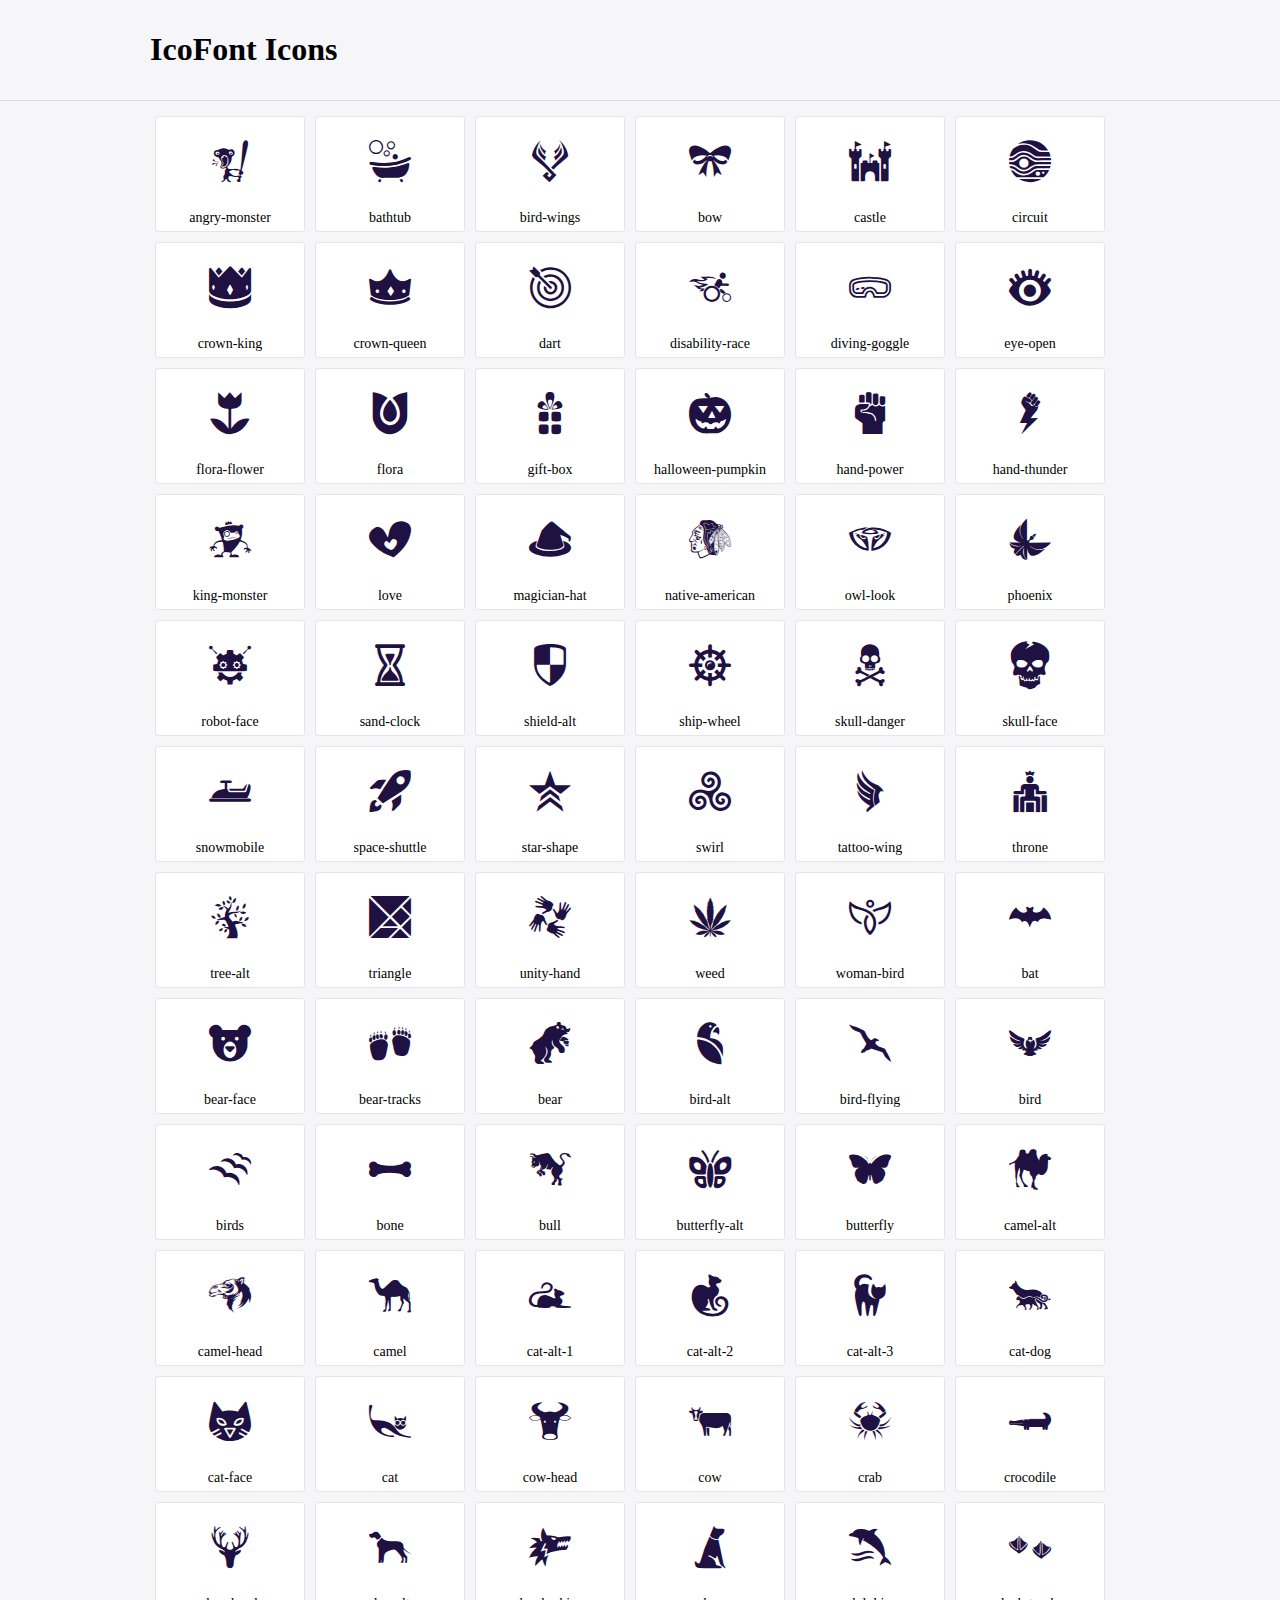
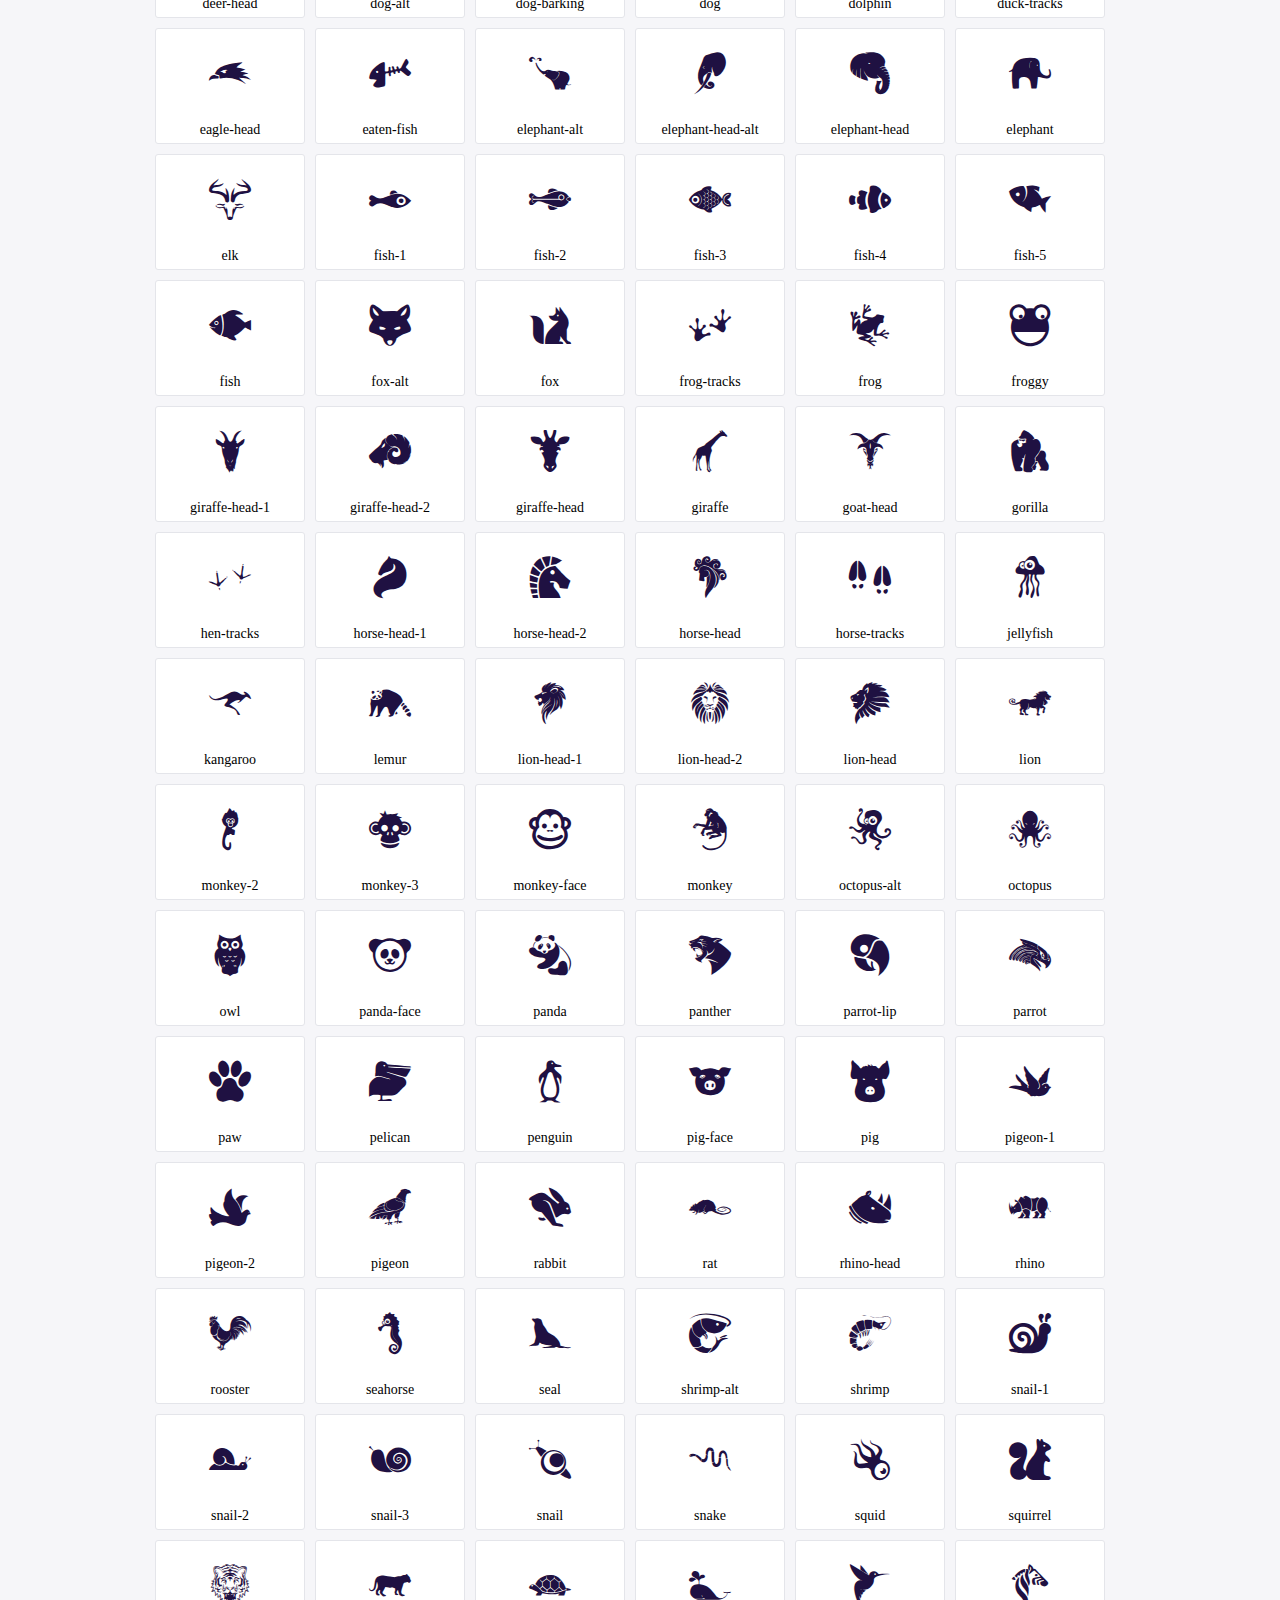
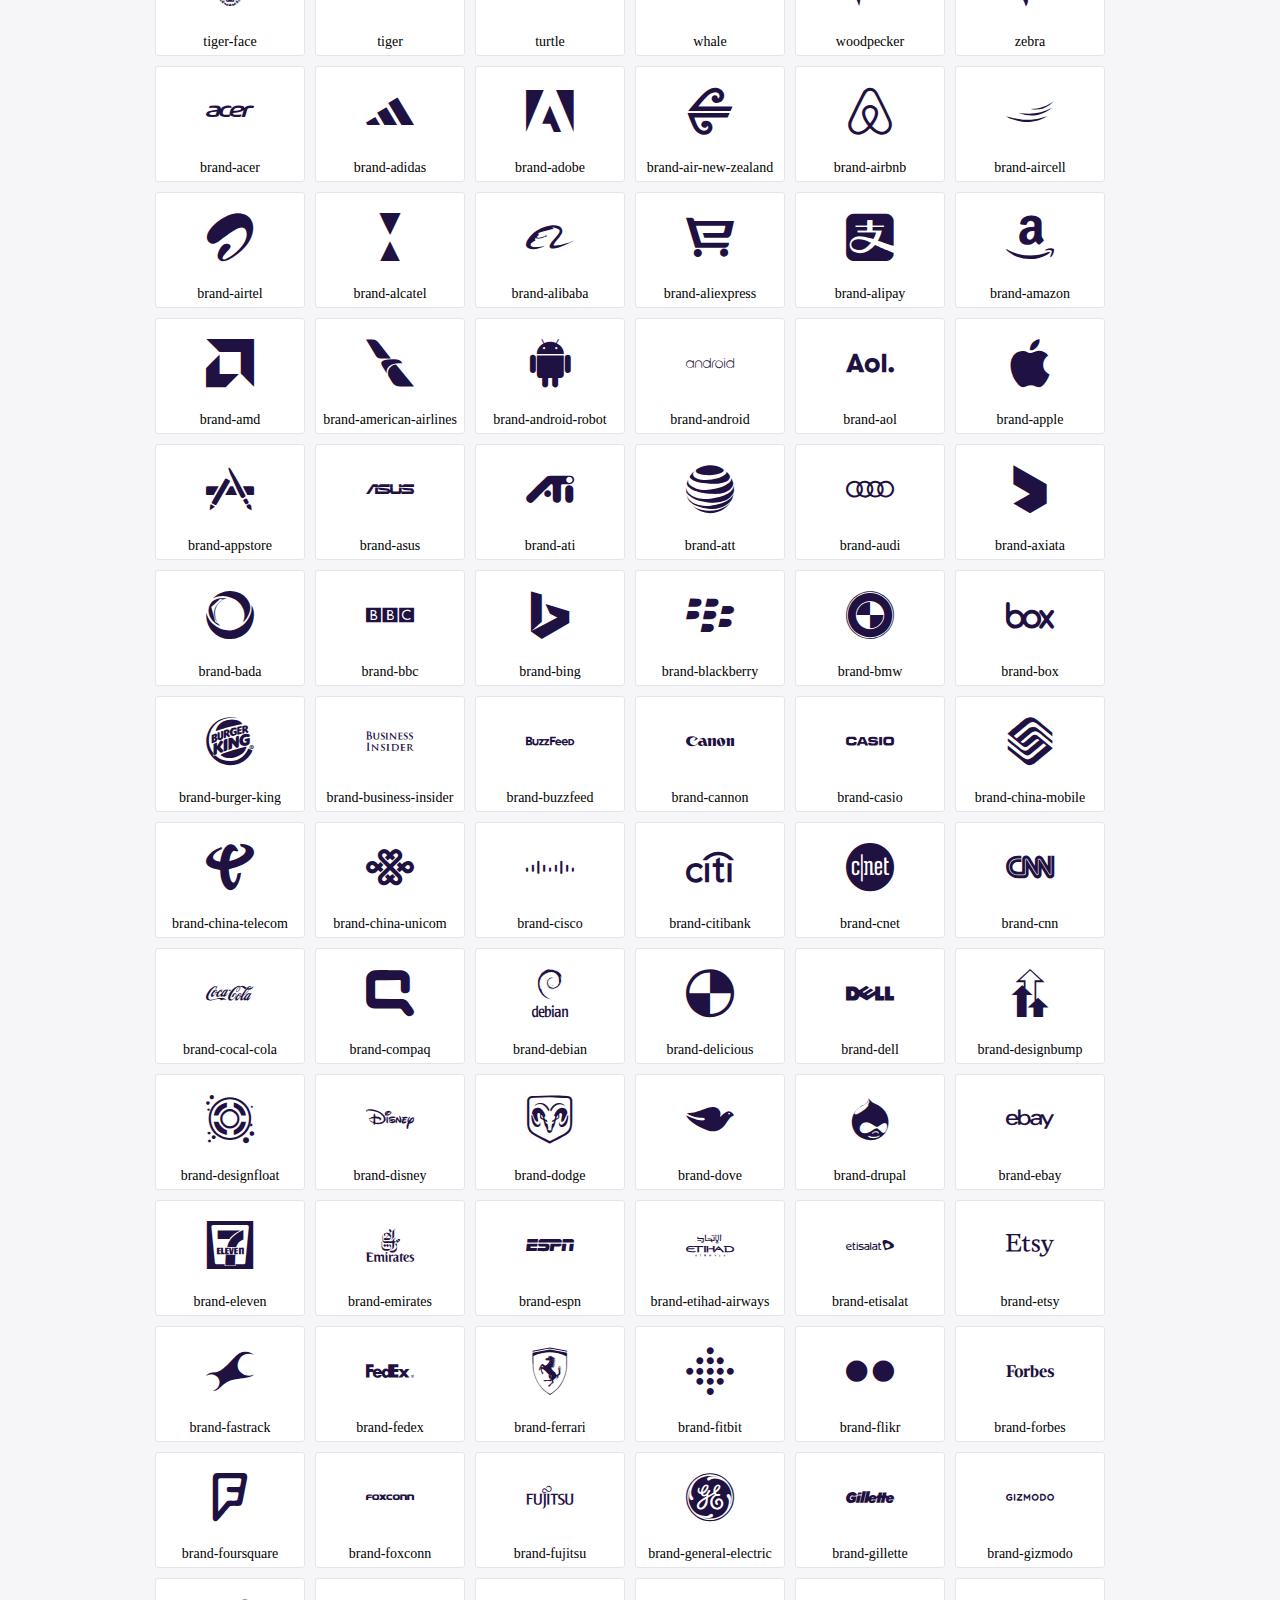
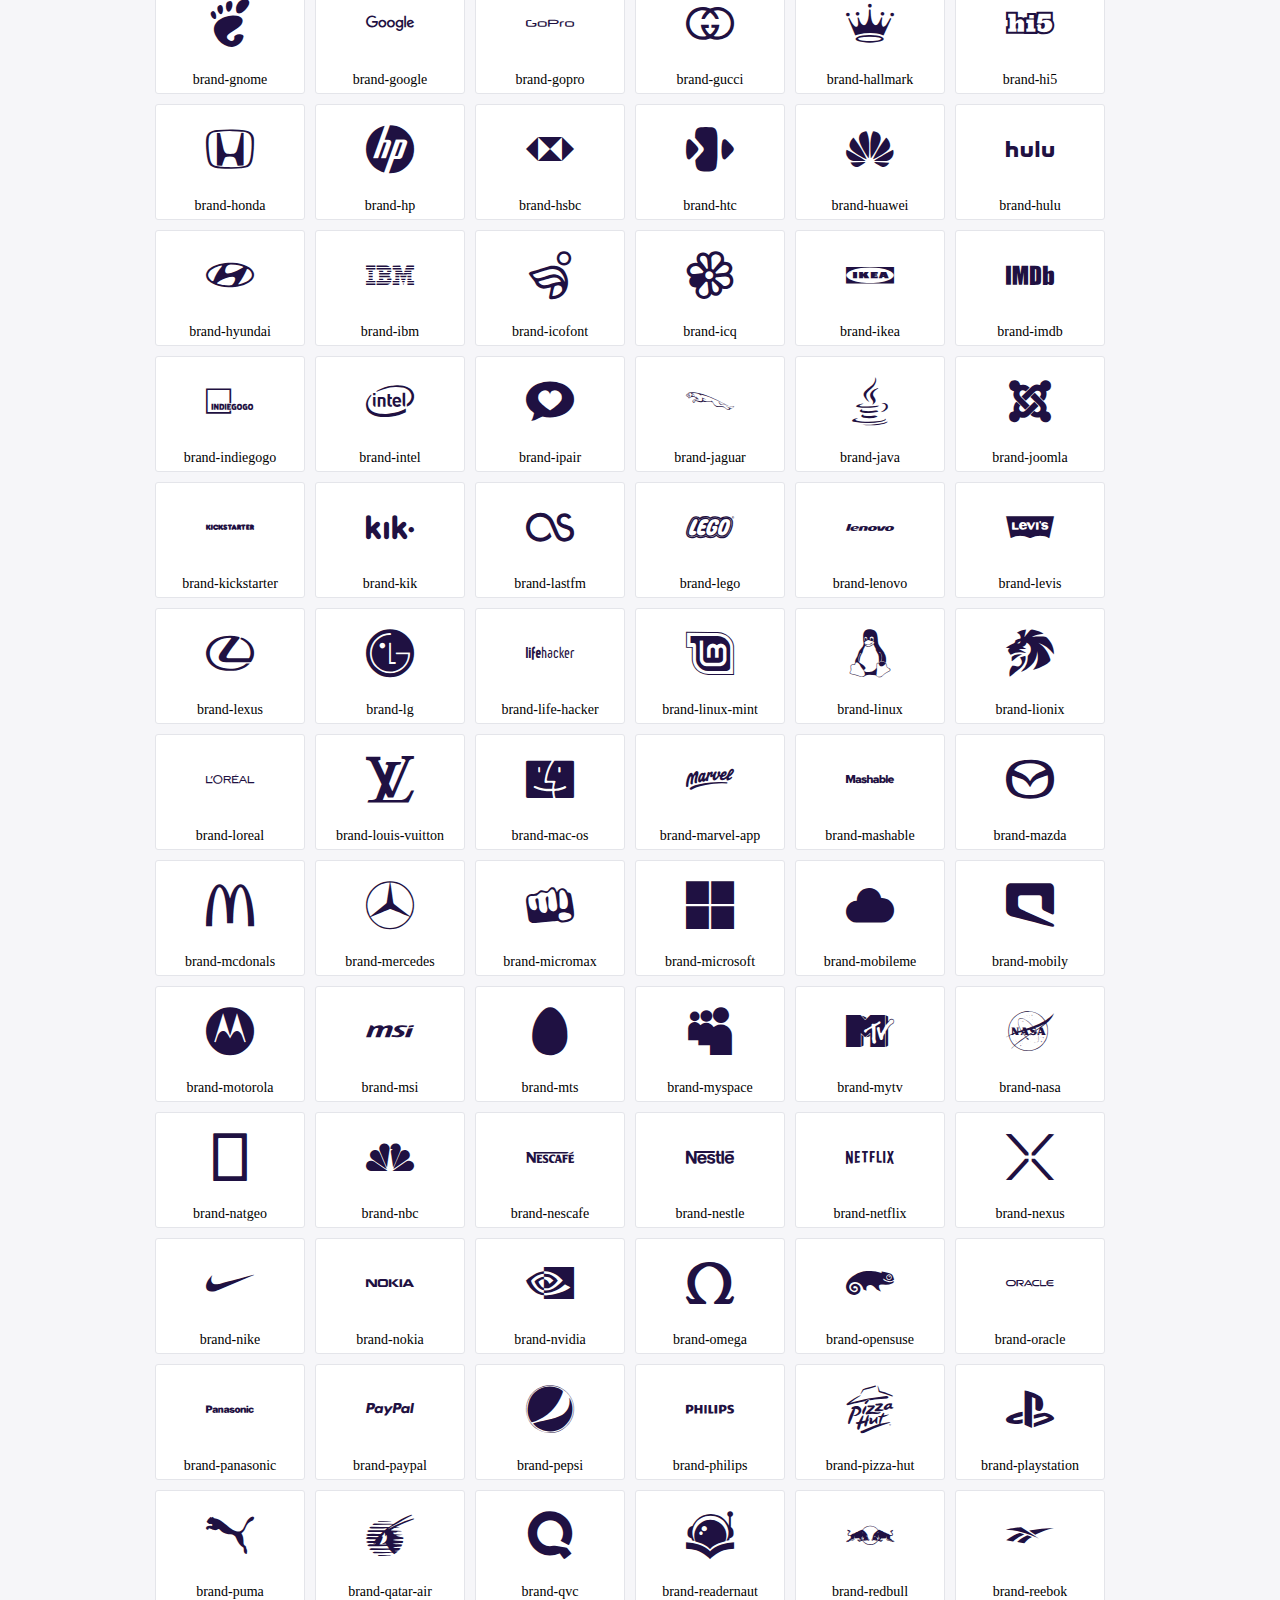
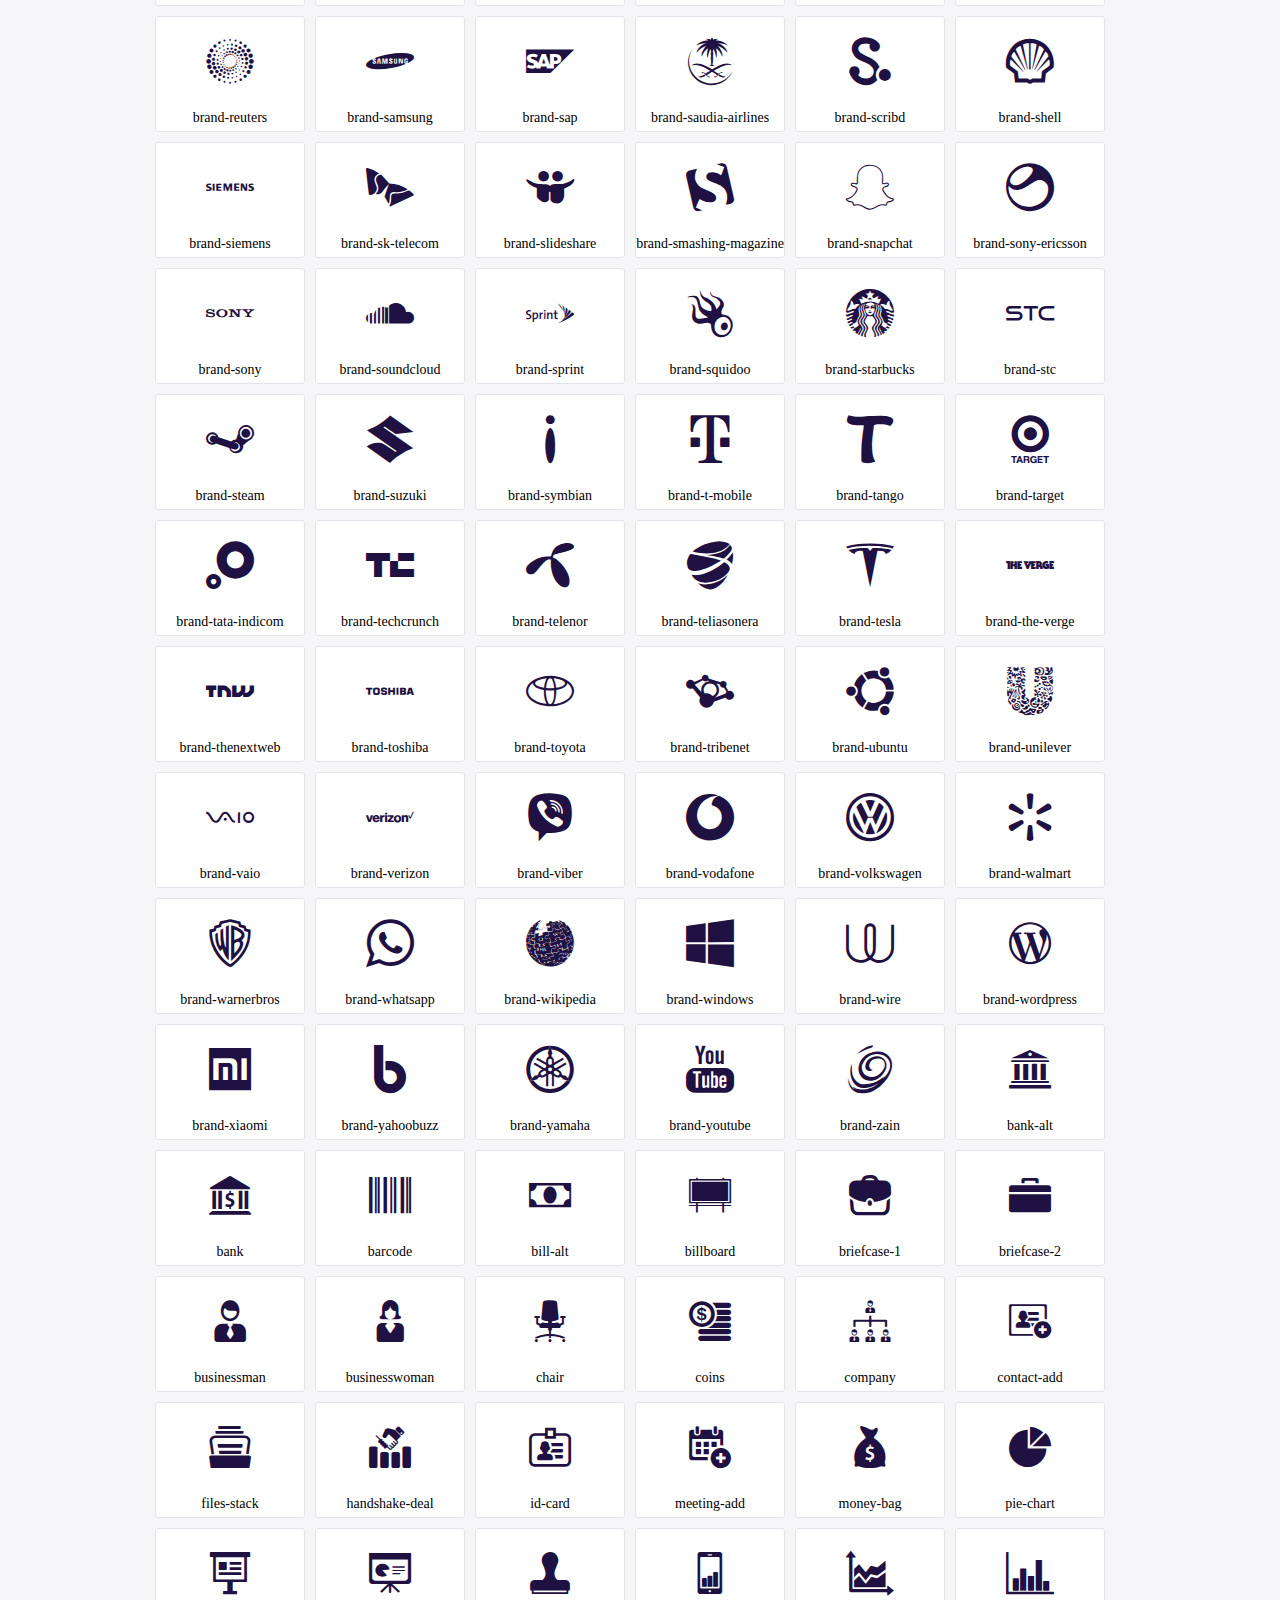
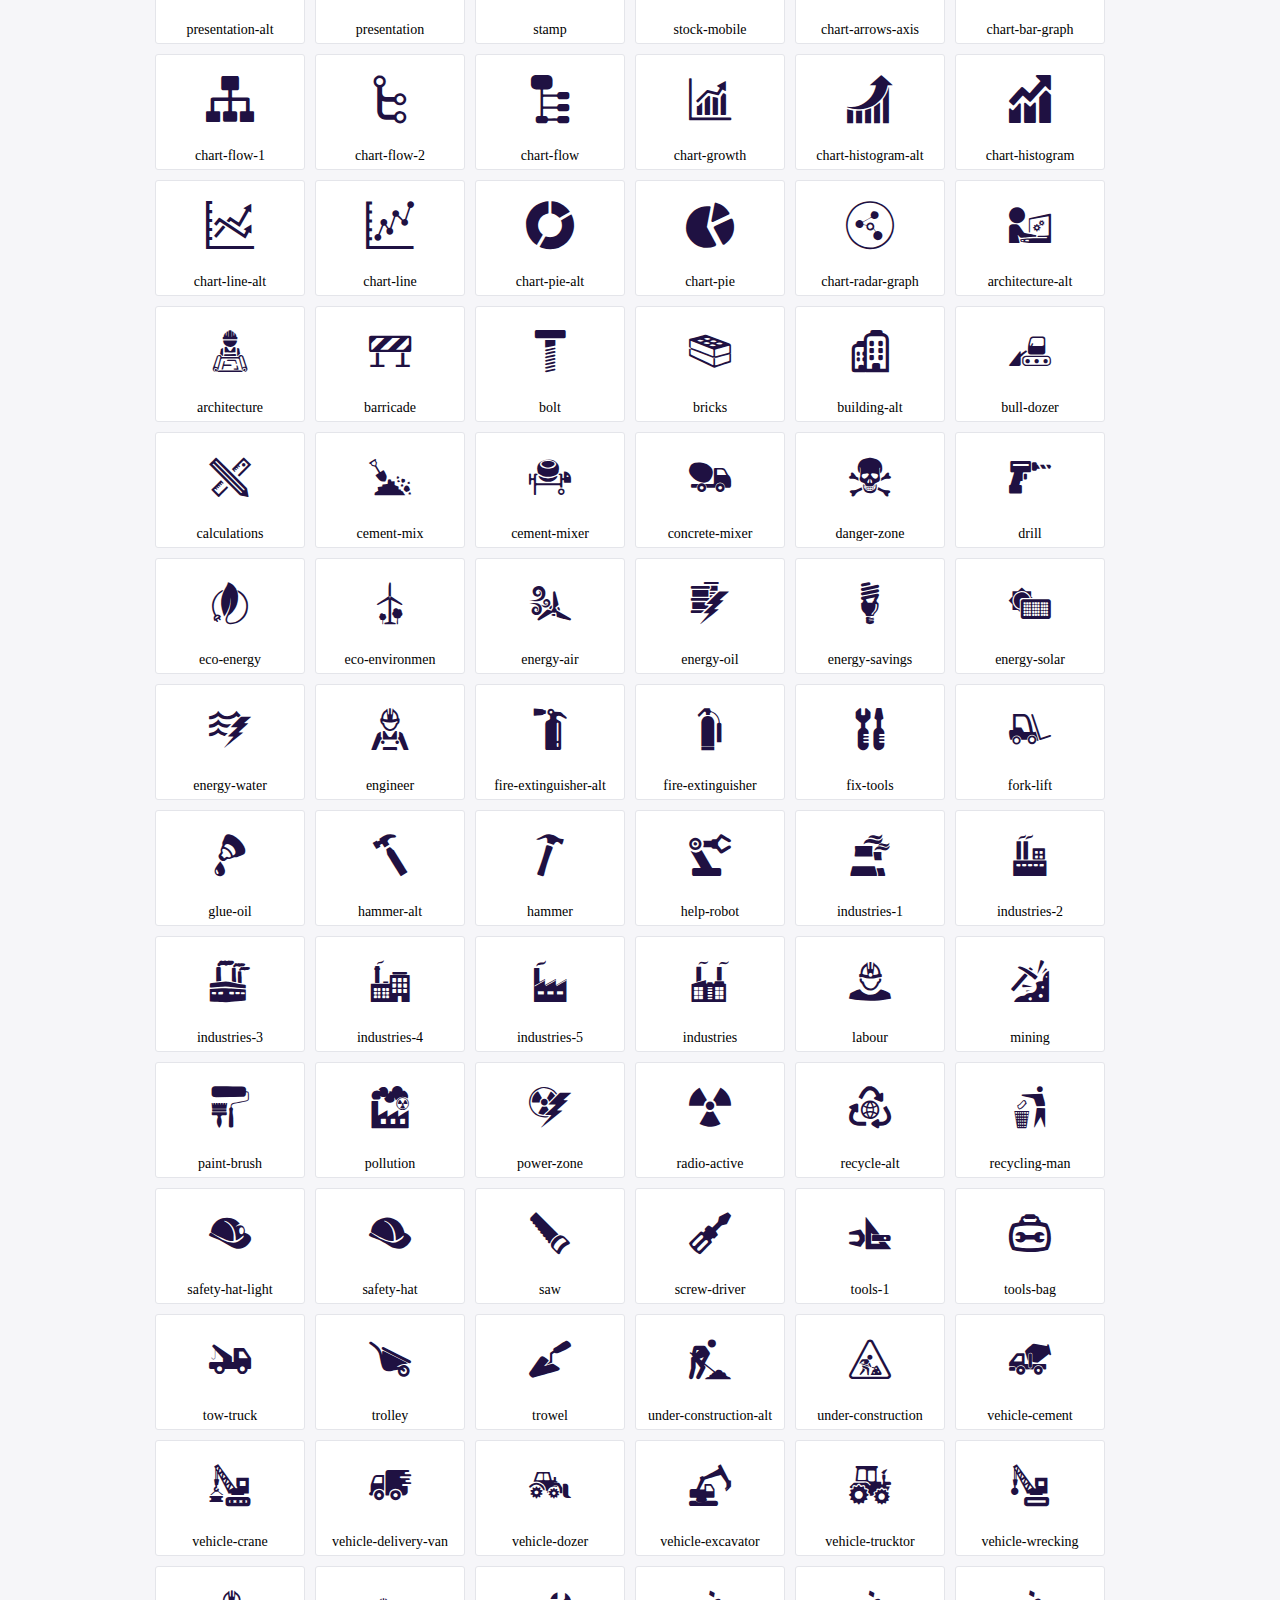
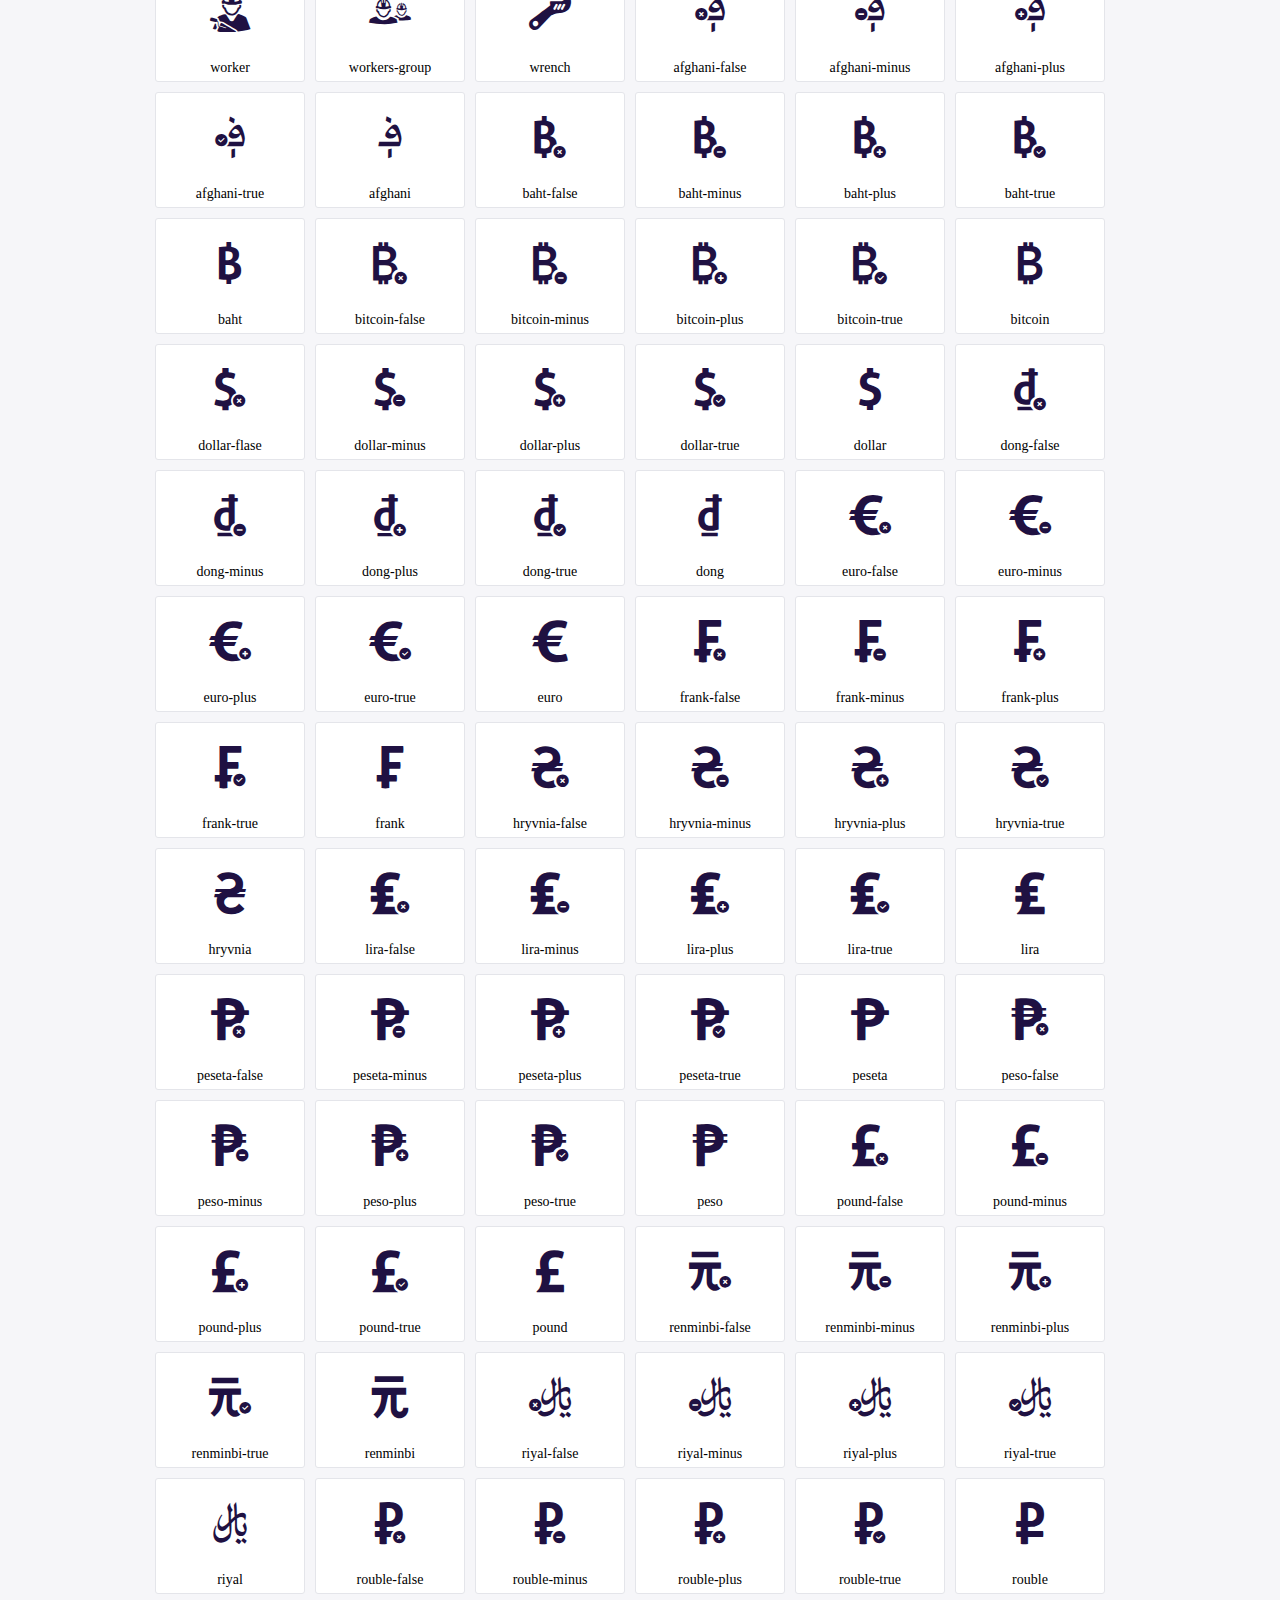
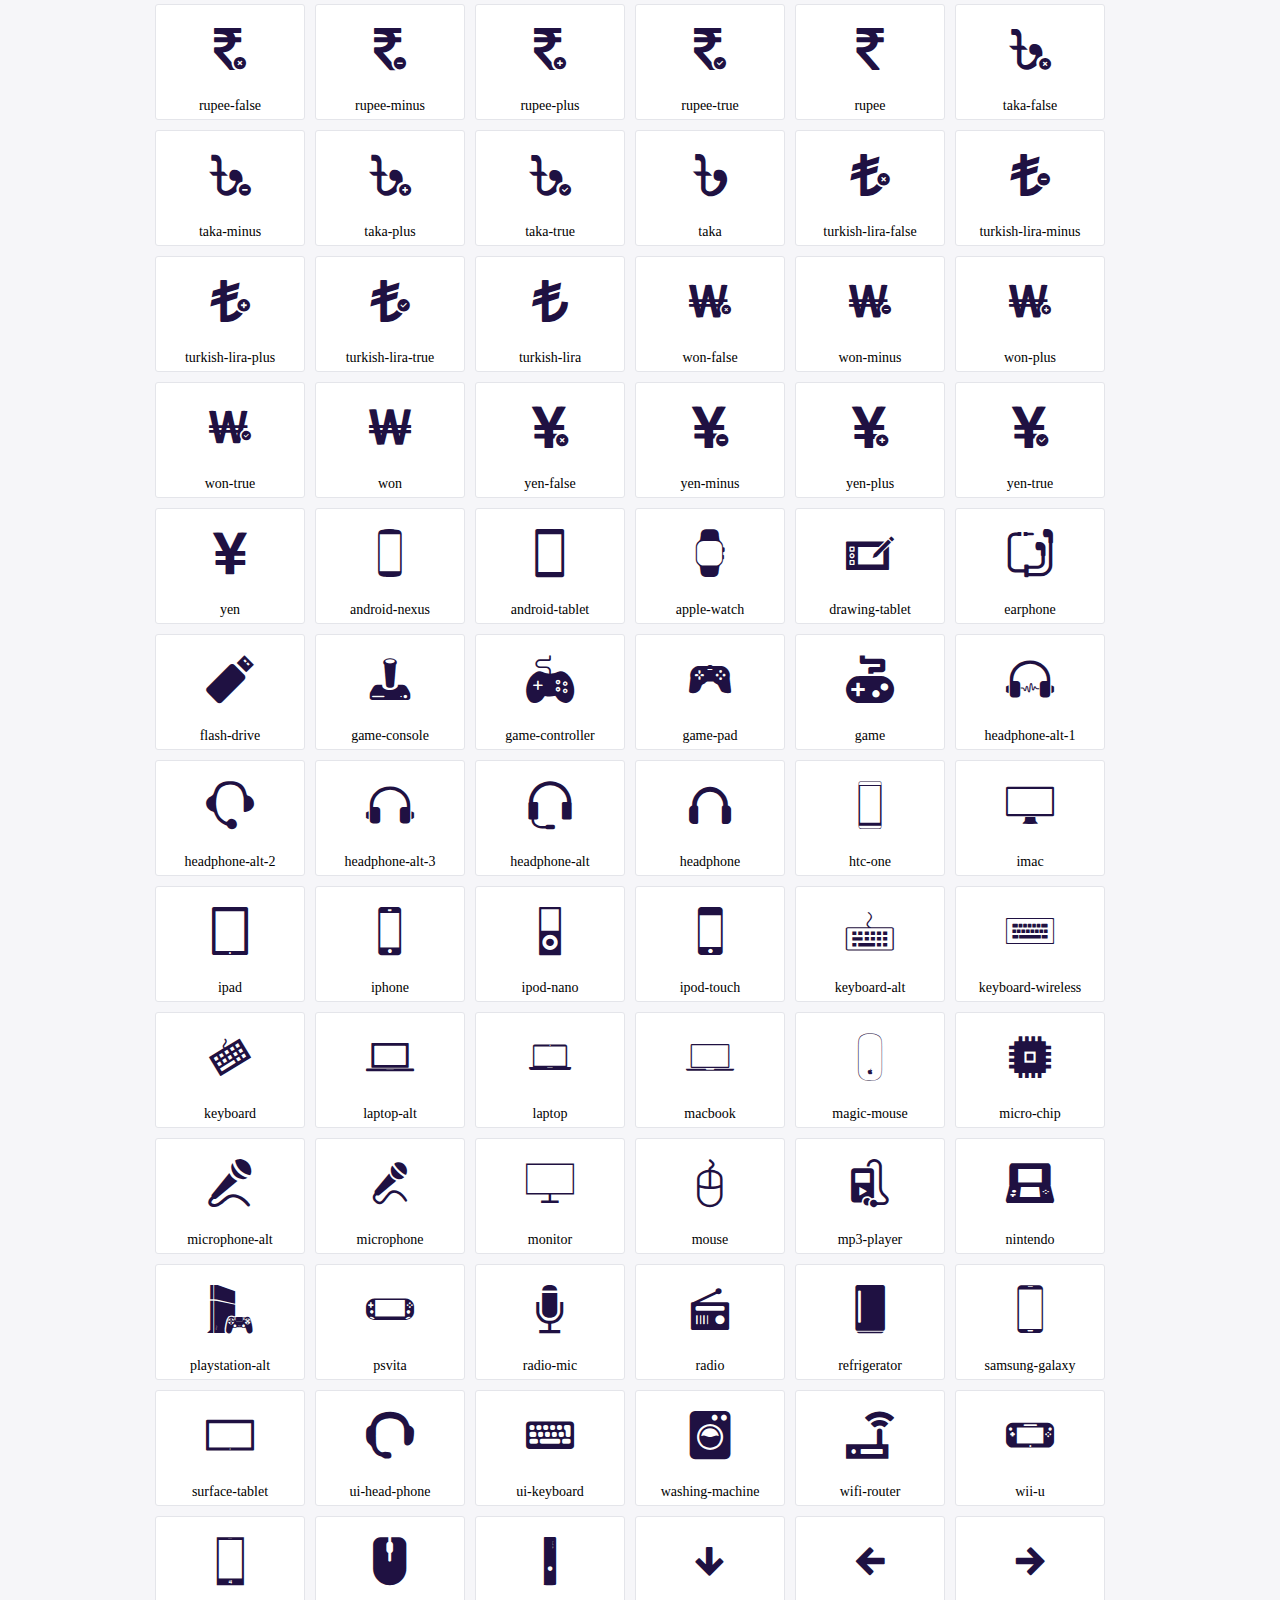
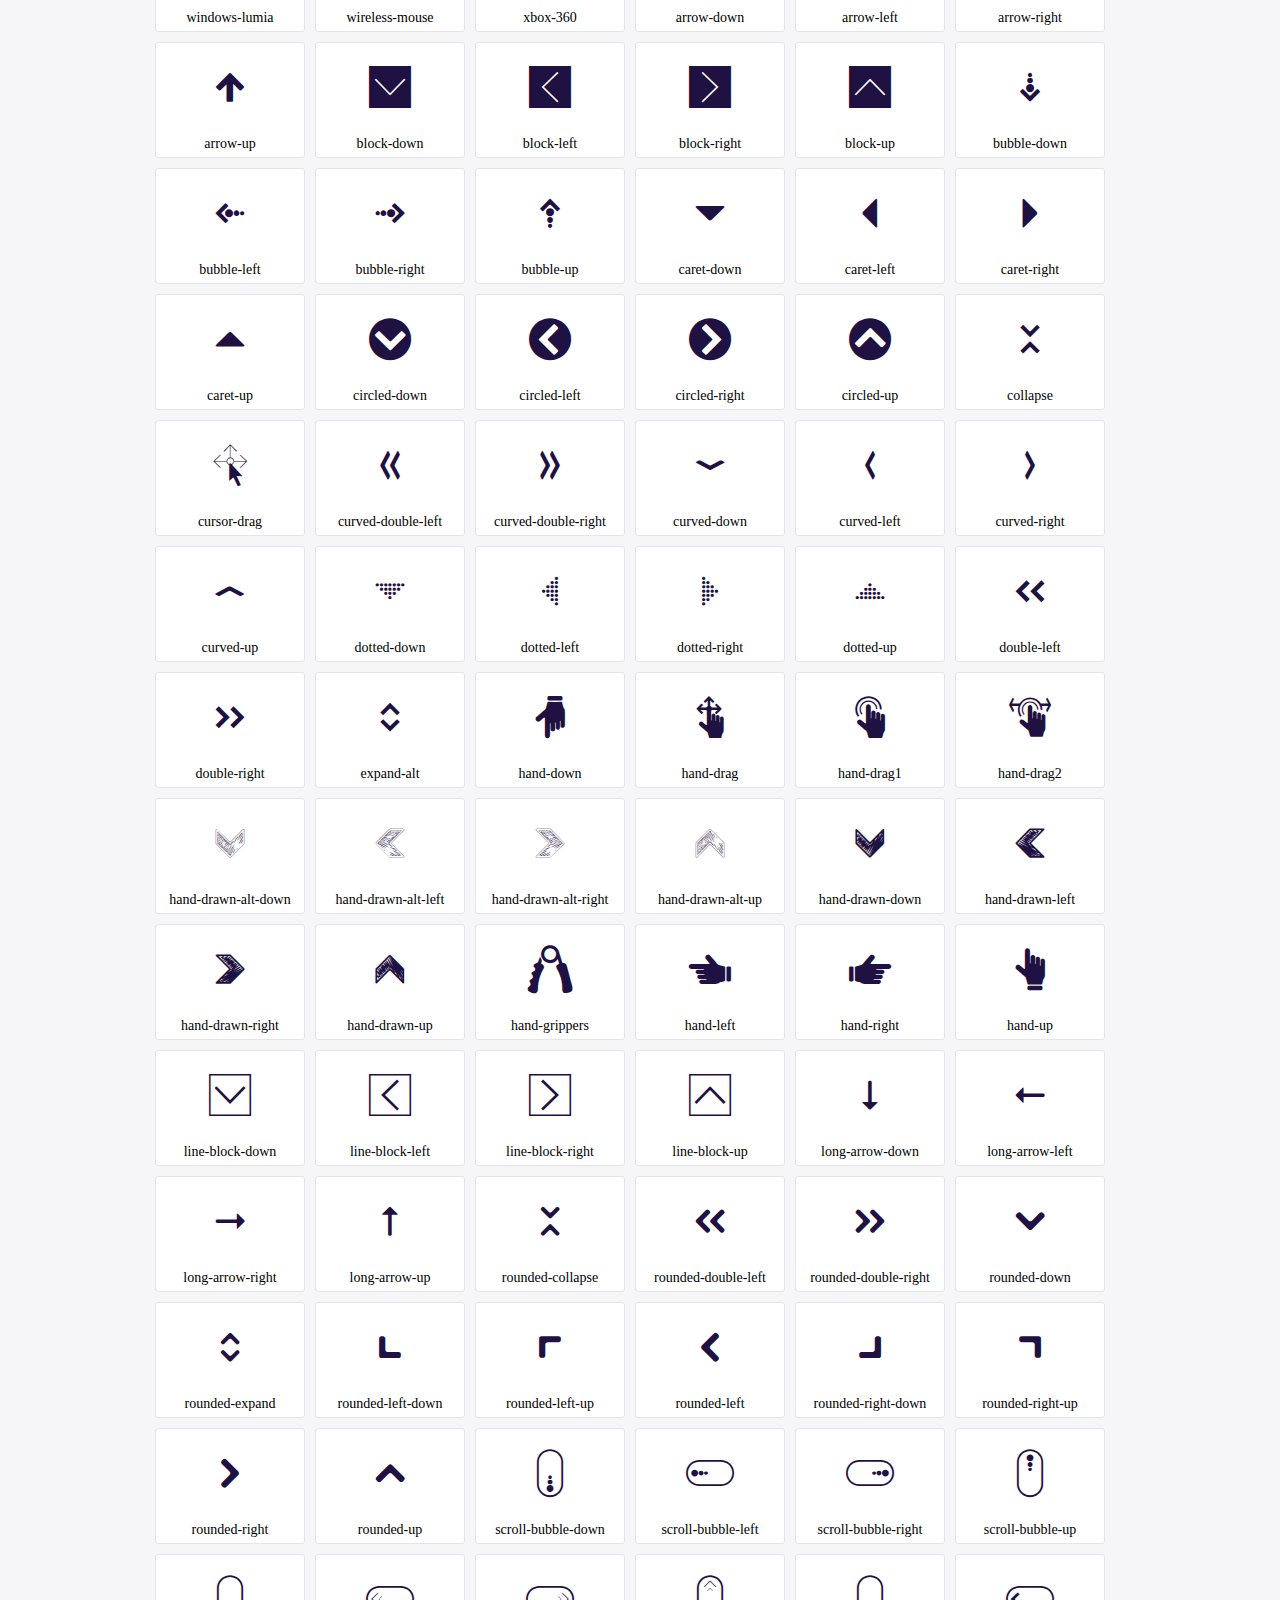
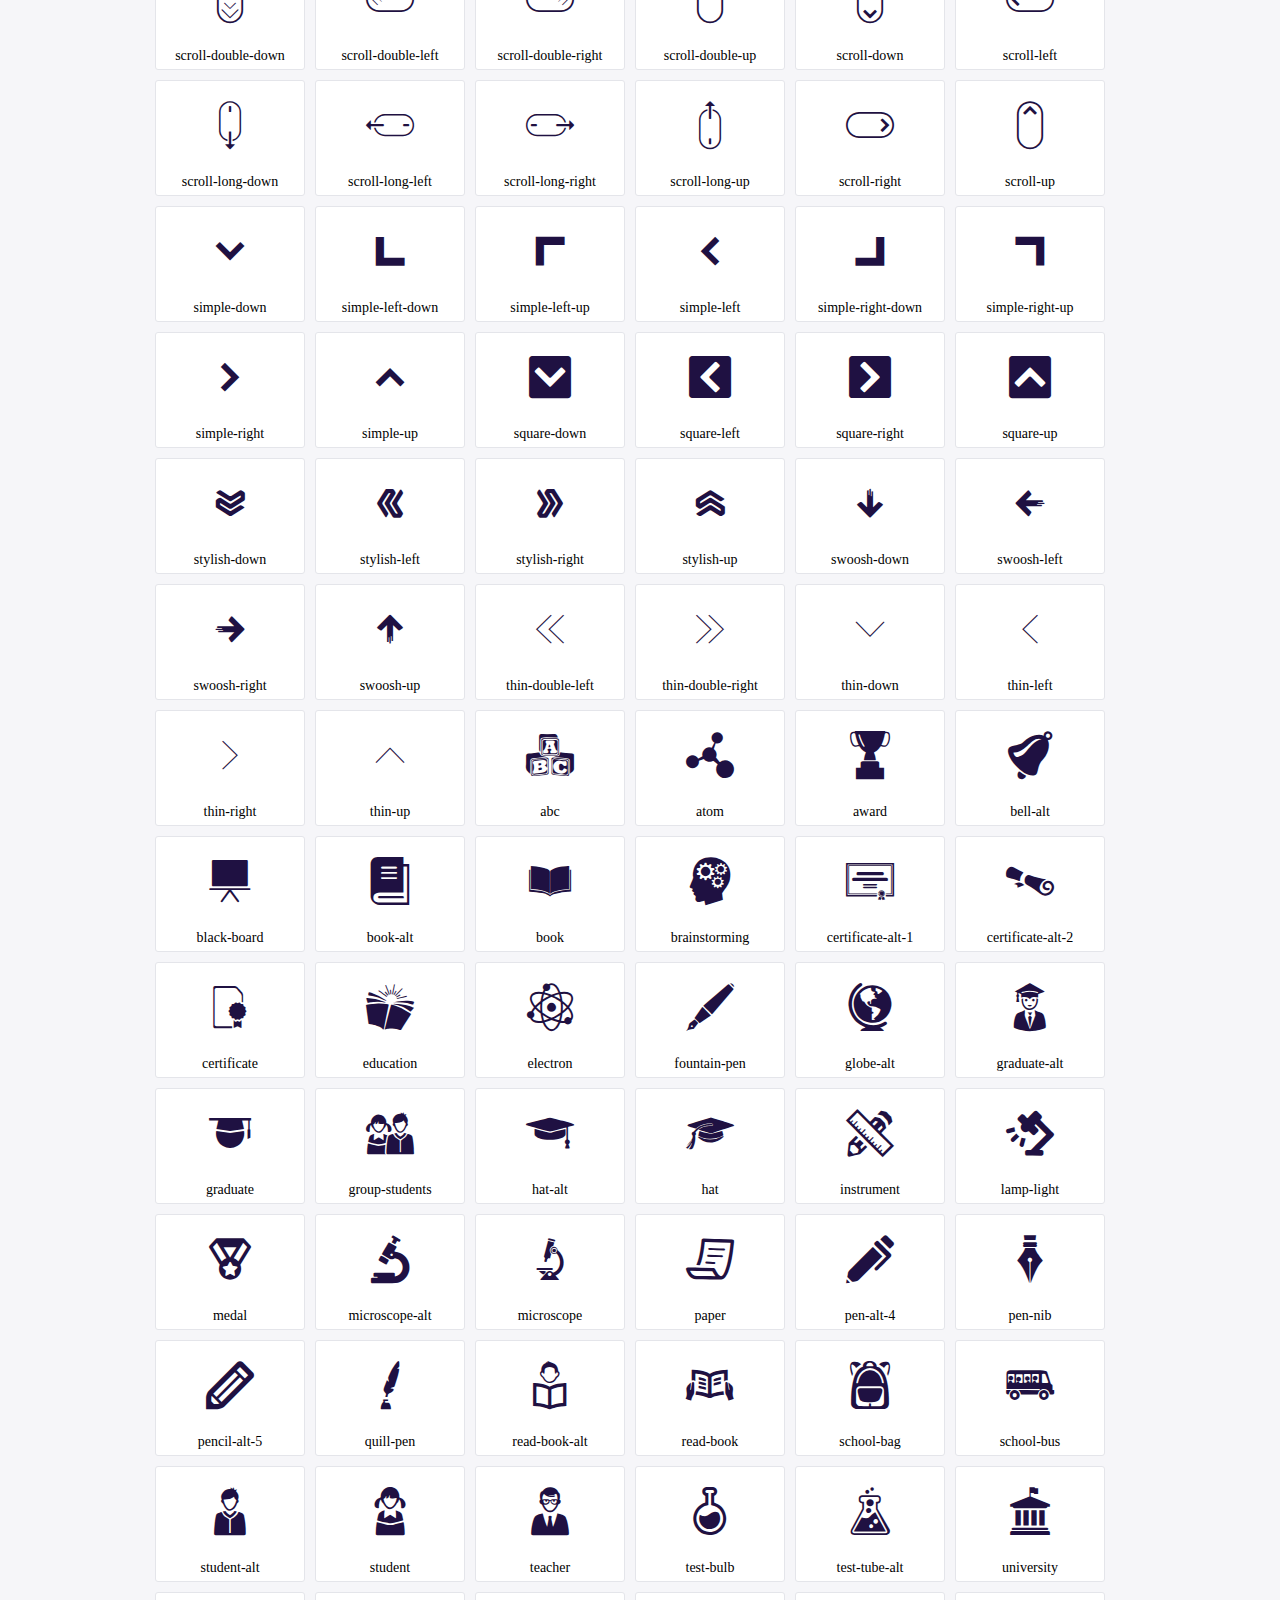
<file: assets/vendor/icofont/demo.html>
<!DOCTYPE html>
	<html>
	<head>
		<meta charset="utf-8">
		<title>Examples | IcoFont</title>
		<link rel="stylesheet" type="text/css" href="./icofont.min.css">
		<style type="text/css">
			body {
				margin: 0;
				padding: 0;
				background: #F6F6F9;
			}
			.header {
				border-bottom: 1px solid #DCDCE1;
				padding: 10px 0;
				margin-bottom: 10px;
			}
			.container {
				width: 980px;
				margin: 0 auto;
			}
			.ico-title {
				font-size: 2em;
			}
			.iconlist {
				margin: 0;
				padding: 0;
				list-style: none;
				text-align: center;
				width: 100%;
				display: flex;
				flex-wrap: wrap;
				flex-direction: row;
			}
			.iconlist li {
				position: relative;
				margin: 5px;
				width: 150px;
				cursor: pointer;
			}
			.iconlist li .icon-holder {
				position: relative;
				text-align: center;
				border-radius: 3px;
				overflow: hidden;
				padding-bottom: 5px;
				background: #ffffff;
				border: 1px solid #E4E5EA;
				transition: all 0.2s linear 0s;
			}
			.iconlist li .icon-holder:hover {
				background: #00C3DA;
				color: #ffffff;
			}
			.iconlist li .icon-holder:hover .icon i {
				color: #ffffff;
			}
			.iconlist li .icon-holder .icon {
				padding: 20px;
				text-align: center;
			}
			.iconlist li .icon-holder .icon i {
				font-size: 3em;
				color: #1F1142;
			}
			.iconlist li .icon-holder span {
				font-size: 14px;
				display: block;
				margin-top: 5px;
				border-radius: 3px;
			}
		</style>
	</head>
	<body>
	<div class="header">
		<div class="container">
			<h1 class="ico-title"> IcoFont Icons </h1>
		</div>
	</div>
	<div class="container">
		<ul class="iconlist">
		
		<li>
			<div class="icon-holder">
				<div class="icon"> 
					<i class="icofont-angry-monster"></i>
				</div> 
				<span> angry-monster </span>
			</div>
		</li>
		
		<li>
			<div class="icon-holder">
				<div class="icon"> 
					<i class="icofont-bathtub"></i>
				</div> 
				<span> bathtub </span>
			</div>
		</li>
		
		<li>
			<div class="icon-holder">
				<div class="icon"> 
					<i class="icofont-bird-wings"></i>
				</div> 
				<span> bird-wings </span>
			</div>
		</li>
		
		<li>
			<div class="icon-holder">
				<div class="icon"> 
					<i class="icofont-bow"></i>
				</div> 
				<span> bow </span>
			</div>
		</li>
		
		<li>
			<div class="icon-holder">
				<div class="icon"> 
					<i class="icofont-castle"></i>
				</div> 
				<span> castle </span>
			</div>
		</li>
		
		<li>
			<div class="icon-holder">
				<div class="icon"> 
					<i class="icofont-circuit"></i>
				</div> 
				<span> circuit </span>
			</div>
		</li>
		
		<li>
			<div class="icon-holder">
				<div class="icon"> 
					<i class="icofont-crown-king"></i>
				</div> 
				<span> crown-king </span>
			</div>
		</li>
		
		<li>
			<div class="icon-holder">
				<div class="icon"> 
					<i class="icofont-crown-queen"></i>
				</div> 
				<span> crown-queen </span>
			</div>
		</li>
		
		<li>
			<div class="icon-holder">
				<div class="icon"> 
					<i class="icofont-dart"></i>
				</div> 
				<span> dart </span>
			</div>
		</li>
		
		<li>
			<div class="icon-holder">
				<div class="icon"> 
					<i class="icofont-disability-race"></i>
				</div> 
				<span> disability-race </span>
			</div>
		</li>
		
		<li>
			<div class="icon-holder">
				<div class="icon"> 
					<i class="icofont-diving-goggle"></i>
				</div> 
				<span> diving-goggle </span>
			</div>
		</li>
		
		<li>
			<div class="icon-holder">
				<div class="icon"> 
					<i class="icofont-eye-open"></i>
				</div> 
				<span> eye-open </span>
			</div>
		</li>
		
		<li>
			<div class="icon-holder">
				<div class="icon"> 
					<i class="icofont-flora-flower"></i>
				</div> 
				<span> flora-flower </span>
			</div>
		</li>
		
		<li>
			<div class="icon-holder">
				<div class="icon"> 
					<i class="icofont-flora"></i>
				</div> 
				<span> flora </span>
			</div>
		</li>
		
		<li>
			<div class="icon-holder">
				<div class="icon"> 
					<i class="icofont-gift-box"></i>
				</div> 
				<span> gift-box </span>
			</div>
		</li>
		
		<li>
			<div class="icon-holder">
				<div class="icon"> 
					<i class="icofont-halloween-pumpkin"></i>
				</div> 
				<span> halloween-pumpkin </span>
			</div>
		</li>
		
		<li>
			<div class="icon-holder">
				<div class="icon"> 
					<i class="icofont-hand-power"></i>
				</div> 
				<span> hand-power </span>
			</div>
		</li>
		
		<li>
			<div class="icon-holder">
				<div class="icon"> 
					<i class="icofont-hand-thunder"></i>
				</div> 
				<span> hand-thunder </span>
			</div>
		</li>
		
		<li>
			<div class="icon-holder">
				<div class="icon"> 
					<i class="icofont-king-monster"></i>
				</div> 
				<span> king-monster </span>
			</div>
		</li>
		
		<li>
			<div class="icon-holder">
				<div class="icon"> 
					<i class="icofont-love"></i>
				</div> 
				<span> love </span>
			</div>
		</li>
		
		<li>
			<div class="icon-holder">
				<div class="icon"> 
					<i class="icofont-magician-hat"></i>
				</div> 
				<span> magician-hat </span>
			</div>
		</li>
		
		<li>
			<div class="icon-holder">
				<div class="icon"> 
					<i class="icofont-native-american"></i>
				</div> 
				<span> native-american </span>
			</div>
		</li>
		
		<li>
			<div class="icon-holder">
				<div class="icon"> 
					<i class="icofont-owl-look"></i>
				</div> 
				<span> owl-look </span>
			</div>
		</li>
		
		<li>
			<div class="icon-holder">
				<div class="icon"> 
					<i class="icofont-phoenix"></i>
				</div> 
				<span> phoenix </span>
			</div>
		</li>
		
		<li>
			<div class="icon-holder">
				<div class="icon"> 
					<i class="icofont-robot-face"></i>
				</div> 
				<span> robot-face </span>
			</div>
		</li>
		
		<li>
			<div class="icon-holder">
				<div class="icon"> 
					<i class="icofont-sand-clock"></i>
				</div> 
				<span> sand-clock </span>
			</div>
		</li>
		
		<li>
			<div class="icon-holder">
				<div class="icon"> 
					<i class="icofont-shield-alt"></i>
				</div> 
				<span> shield-alt </span>
			</div>
		</li>
		
		<li>
			<div class="icon-holder">
				<div class="icon"> 
					<i class="icofont-ship-wheel"></i>
				</div> 
				<span> ship-wheel </span>
			</div>
		</li>
		
		<li>
			<div class="icon-holder">
				<div class="icon"> 
					<i class="icofont-skull-danger"></i>
				</div> 
				<span> skull-danger </span>
			</div>
		</li>
		
		<li>
			<div class="icon-holder">
				<div class="icon"> 
					<i class="icofont-skull-face"></i>
				</div> 
				<span> skull-face </span>
			</div>
		</li>
		
		<li>
			<div class="icon-holder">
				<div class="icon"> 
					<i class="icofont-snowmobile"></i>
				</div> 
				<span> snowmobile </span>
			</div>
		</li>
		
		<li>
			<div class="icon-holder">
				<div class="icon"> 
					<i class="icofont-space-shuttle"></i>
				</div> 
				<span> space-shuttle </span>
			</div>
		</li>
		
		<li>
			<div class="icon-holder">
				<div class="icon"> 
					<i class="icofont-star-shape"></i>
				</div> 
				<span> star-shape </span>
			</div>
		</li>
		
		<li>
			<div class="icon-holder">
				<div class="icon"> 
					<i class="icofont-swirl"></i>
				</div> 
				<span> swirl </span>
			</div>
		</li>
		
		<li>
			<div class="icon-holder">
				<div class="icon"> 
					<i class="icofont-tattoo-wing"></i>
				</div> 
				<span> tattoo-wing </span>
			</div>
		</li>
		
		<li>
			<div class="icon-holder">
				<div class="icon"> 
					<i class="icofont-throne"></i>
				</div> 
				<span> throne </span>
			</div>
		</li>
		
		<li>
			<div class="icon-holder">
				<div class="icon"> 
					<i class="icofont-tree-alt"></i>
				</div> 
				<span> tree-alt </span>
			</div>
		</li>
		
		<li>
			<div class="icon-holder">
				<div class="icon"> 
					<i class="icofont-triangle"></i>
				</div> 
				<span> triangle </span>
			</div>
		</li>
		
		<li>
			<div class="icon-holder">
				<div class="icon"> 
					<i class="icofont-unity-hand"></i>
				</div> 
				<span> unity-hand </span>
			</div>
		</li>
		
		<li>
			<div class="icon-holder">
				<div class="icon"> 
					<i class="icofont-weed"></i>
				</div> 
				<span> weed </span>
			</div>
		</li>
		
		<li>
			<div class="icon-holder">
				<div class="icon"> 
					<i class="icofont-woman-bird"></i>
				</div> 
				<span> woman-bird </span>
			</div>
		</li>
		
		<li>
			<div class="icon-holder">
				<div class="icon"> 
					<i class="icofont-bat"></i>
				</div> 
				<span> bat </span>
			</div>
		</li>
		
		<li>
			<div class="icon-holder">
				<div class="icon"> 
					<i class="icofont-bear-face"></i>
				</div> 
				<span> bear-face </span>
			</div>
		</li>
		
		<li>
			<div class="icon-holder">
				<div class="icon"> 
					<i class="icofont-bear-tracks"></i>
				</div> 
				<span> bear-tracks </span>
			</div>
		</li>
		
		<li>
			<div class="icon-holder">
				<div class="icon"> 
					<i class="icofont-bear"></i>
				</div> 
				<span> bear </span>
			</div>
		</li>
		
		<li>
			<div class="icon-holder">
				<div class="icon"> 
					<i class="icofont-bird-alt"></i>
				</div> 
				<span> bird-alt </span>
			</div>
		</li>
		
		<li>
			<div class="icon-holder">
				<div class="icon"> 
					<i class="icofont-bird-flying"></i>
				</div> 
				<span> bird-flying </span>
			</div>
		</li>
		
		<li>
			<div class="icon-holder">
				<div class="icon"> 
					<i class="icofont-bird"></i>
				</div> 
				<span> bird </span>
			</div>
		</li>
		
		<li>
			<div class="icon-holder">
				<div class="icon"> 
					<i class="icofont-birds"></i>
				</div> 
				<span> birds </span>
			</div>
		</li>
		
		<li>
			<div class="icon-holder">
				<div class="icon"> 
					<i class="icofont-bone"></i>
				</div> 
				<span> bone </span>
			</div>
		</li>
		
		<li>
			<div class="icon-holder">
				<div class="icon"> 
					<i class="icofont-bull"></i>
				</div> 
				<span> bull </span>
			</div>
		</li>
		
		<li>
			<div class="icon-holder">
				<div class="icon"> 
					<i class="icofont-butterfly-alt"></i>
				</div> 
				<span> butterfly-alt </span>
			</div>
		</li>
		
		<li>
			<div class="icon-holder">
				<div class="icon"> 
					<i class="icofont-butterfly"></i>
				</div> 
				<span> butterfly </span>
			</div>
		</li>
		
		<li>
			<div class="icon-holder">
				<div class="icon"> 
					<i class="icofont-camel-alt"></i>
				</div> 
				<span> camel-alt </span>
			</div>
		</li>
		
		<li>
			<div class="icon-holder">
				<div class="icon"> 
					<i class="icofont-camel-head"></i>
				</div> 
				<span> camel-head </span>
			</div>
		</li>
		
		<li>
			<div class="icon-holder">
				<div class="icon"> 
					<i class="icofont-camel"></i>
				</div> 
				<span> camel </span>
			</div>
		</li>
		
		<li>
			<div class="icon-holder">
				<div class="icon"> 
					<i class="icofont-cat-alt-1"></i>
				</div> 
				<span> cat-alt-1 </span>
			</div>
		</li>
		
		<li>
			<div class="icon-holder">
				<div class="icon"> 
					<i class="icofont-cat-alt-2"></i>
				</div> 
				<span> cat-alt-2 </span>
			</div>
		</li>
		
		<li>
			<div class="icon-holder">
				<div class="icon"> 
					<i class="icofont-cat-alt-3"></i>
				</div> 
				<span> cat-alt-3 </span>
			</div>
		</li>
		
		<li>
			<div class="icon-holder">
				<div class="icon"> 
					<i class="icofont-cat-dog"></i>
				</div> 
				<span> cat-dog </span>
			</div>
		</li>
		
		<li>
			<div class="icon-holder">
				<div class="icon"> 
					<i class="icofont-cat-face"></i>
				</div> 
				<span> cat-face </span>
			</div>
		</li>
		
		<li>
			<div class="icon-holder">
				<div class="icon"> 
					<i class="icofont-cat"></i>
				</div> 
				<span> cat </span>
			</div>
		</li>
		
		<li>
			<div class="icon-holder">
				<div class="icon"> 
					<i class="icofont-cow-head"></i>
				</div> 
				<span> cow-head </span>
			</div>
		</li>
		
		<li>
			<div class="icon-holder">
				<div class="icon"> 
					<i class="icofont-cow"></i>
				</div> 
				<span> cow </span>
			</div>
		</li>
		
		<li>
			<div class="icon-holder">
				<div class="icon"> 
					<i class="icofont-crab"></i>
				</div> 
				<span> crab </span>
			</div>
		</li>
		
		<li>
			<div class="icon-holder">
				<div class="icon"> 
					<i class="icofont-crocodile"></i>
				</div> 
				<span> crocodile </span>
			</div>
		</li>
		
		<li>
			<div class="icon-holder">
				<div class="icon"> 
					<i class="icofont-deer-head"></i>
				</div> 
				<span> deer-head </span>
			</div>
		</li>
		
		<li>
			<div class="icon-holder">
				<div class="icon"> 
					<i class="icofont-dog-alt"></i>
				</div> 
				<span> dog-alt </span>
			</div>
		</li>
		
		<li>
			<div class="icon-holder">
				<div class="icon"> 
					<i class="icofont-dog-barking"></i>
				</div> 
				<span> dog-barking </span>
			</div>
		</li>
		
		<li>
			<div class="icon-holder">
				<div class="icon"> 
					<i class="icofont-dog"></i>
				</div> 
				<span> dog </span>
			</div>
		</li>
		
		<li>
			<div class="icon-holder">
				<div class="icon"> 
					<i class="icofont-dolphin"></i>
				</div> 
				<span> dolphin </span>
			</div>
		</li>
		
		<li>
			<div class="icon-holder">
				<div class="icon"> 
					<i class="icofont-duck-tracks"></i>
				</div> 
				<span> duck-tracks </span>
			</div>
		</li>
		
		<li>
			<div class="icon-holder">
				<div class="icon"> 
					<i class="icofont-eagle-head"></i>
				</div> 
				<span> eagle-head </span>
			</div>
		</li>
		
		<li>
			<div class="icon-holder">
				<div class="icon"> 
					<i class="icofont-eaten-fish"></i>
				</div> 
				<span> eaten-fish </span>
			</div>
		</li>
		
		<li>
			<div class="icon-holder">
				<div class="icon"> 
					<i class="icofont-elephant-alt"></i>
				</div> 
				<span> elephant-alt </span>
			</div>
		</li>
		
		<li>
			<div class="icon-holder">
				<div class="icon"> 
					<i class="icofont-elephant-head-alt"></i>
				</div> 
				<span> elephant-head-alt </span>
			</div>
		</li>
		
		<li>
			<div class="icon-holder">
				<div class="icon"> 
					<i class="icofont-elephant-head"></i>
				</div> 
				<span> elephant-head </span>
			</div>
		</li>
		
		<li>
			<div class="icon-holder">
				<div class="icon"> 
					<i class="icofont-elephant"></i>
				</div> 
				<span> elephant </span>
			</div>
		</li>
		
		<li>
			<div class="icon-holder">
				<div class="icon"> 
					<i class="icofont-elk"></i>
				</div> 
				<span> elk </span>
			</div>
		</li>
		
		<li>
			<div class="icon-holder">
				<div class="icon"> 
					<i class="icofont-fish-1"></i>
				</div> 
				<span> fish-1 </span>
			</div>
		</li>
		
		<li>
			<div class="icon-holder">
				<div class="icon"> 
					<i class="icofont-fish-2"></i>
				</div> 
				<span> fish-2 </span>
			</div>
		</li>
		
		<li>
			<div class="icon-holder">
				<div class="icon"> 
					<i class="icofont-fish-3"></i>
				</div> 
				<span> fish-3 </span>
			</div>
		</li>
		
		<li>
			<div class="icon-holder">
				<div class="icon"> 
					<i class="icofont-fish-4"></i>
				</div> 
				<span> fish-4 </span>
			</div>
		</li>
		
		<li>
			<div class="icon-holder">
				<div class="icon"> 
					<i class="icofont-fish-5"></i>
				</div> 
				<span> fish-5 </span>
			</div>
		</li>
		
		<li>
			<div class="icon-holder">
				<div class="icon"> 
					<i class="icofont-fish"></i>
				</div> 
				<span> fish </span>
			</div>
		</li>
		
		<li>
			<div class="icon-holder">
				<div class="icon"> 
					<i class="icofont-fox-alt"></i>
				</div> 
				<span> fox-alt </span>
			</div>
		</li>
		
		<li>
			<div class="icon-holder">
				<div class="icon"> 
					<i class="icofont-fox"></i>
				</div> 
				<span> fox </span>
			</div>
		</li>
		
		<li>
			<div class="icon-holder">
				<div class="icon"> 
					<i class="icofont-frog-tracks"></i>
				</div> 
				<span> frog-tracks </span>
			</div>
		</li>
		
		<li>
			<div class="icon-holder">
				<div class="icon"> 
					<i class="icofont-frog"></i>
				</div> 
				<span> frog </span>
			</div>
		</li>
		
		<li>
			<div class="icon-holder">
				<div class="icon"> 
					<i class="icofont-froggy"></i>
				</div> 
				<span> froggy </span>
			</div>
		</li>
		
		<li>
			<div class="icon-holder">
				<div class="icon"> 
					<i class="icofont-giraffe-head-1"></i>
				</div> 
				<span> giraffe-head-1 </span>
			</div>
		</li>
		
		<li>
			<div class="icon-holder">
				<div class="icon"> 
					<i class="icofont-giraffe-head-2"></i>
				</div> 
				<span> giraffe-head-2 </span>
			</div>
		</li>
		
		<li>
			<div class="icon-holder">
				<div class="icon"> 
					<i class="icofont-giraffe-head"></i>
				</div> 
				<span> giraffe-head </span>
			</div>
		</li>
		
		<li>
			<div class="icon-holder">
				<div class="icon"> 
					<i class="icofont-giraffe"></i>
				</div> 
				<span> giraffe </span>
			</div>
		</li>
		
		<li>
			<div class="icon-holder">
				<div class="icon"> 
					<i class="icofont-goat-head"></i>
				</div> 
				<span> goat-head </span>
			</div>
		</li>
		
		<li>
			<div class="icon-holder">
				<div class="icon"> 
					<i class="icofont-gorilla"></i>
				</div> 
				<span> gorilla </span>
			</div>
		</li>
		
		<li>
			<div class="icon-holder">
				<div class="icon"> 
					<i class="icofont-hen-tracks"></i>
				</div> 
				<span> hen-tracks </span>
			</div>
		</li>
		
		<li>
			<div class="icon-holder">
				<div class="icon"> 
					<i class="icofont-horse-head-1"></i>
				</div> 
				<span> horse-head-1 </span>
			</div>
		</li>
		
		<li>
			<div class="icon-holder">
				<div class="icon"> 
					<i class="icofont-horse-head-2"></i>
				</div> 
				<span> horse-head-2 </span>
			</div>
		</li>
		
		<li>
			<div class="icon-holder">
				<div class="icon"> 
					<i class="icofont-horse-head"></i>
				</div> 
				<span> horse-head </span>
			</div>
		</li>
		
		<li>
			<div class="icon-holder">
				<div class="icon"> 
					<i class="icofont-horse-tracks"></i>
				</div> 
				<span> horse-tracks </span>
			</div>
		</li>
		
		<li>
			<div class="icon-holder">
				<div class="icon"> 
					<i class="icofont-jellyfish"></i>
				</div> 
				<span> jellyfish </span>
			</div>
		</li>
		
		<li>
			<div class="icon-holder">
				<div class="icon"> 
					<i class="icofont-kangaroo"></i>
				</div> 
				<span> kangaroo </span>
			</div>
		</li>
		
		<li>
			<div class="icon-holder">
				<div class="icon"> 
					<i class="icofont-lemur"></i>
				</div> 
				<span> lemur </span>
			</div>
		</li>
		
		<li>
			<div class="icon-holder">
				<div class="icon"> 
					<i class="icofont-lion-head-1"></i>
				</div> 
				<span> lion-head-1 </span>
			</div>
		</li>
		
		<li>
			<div class="icon-holder">
				<div class="icon"> 
					<i class="icofont-lion-head-2"></i>
				</div> 
				<span> lion-head-2 </span>
			</div>
		</li>
		
		<li>
			<div class="icon-holder">
				<div class="icon"> 
					<i class="icofont-lion-head"></i>
				</div> 
				<span> lion-head </span>
			</div>
		</li>
		
		<li>
			<div class="icon-holder">
				<div class="icon"> 
					<i class="icofont-lion"></i>
				</div> 
				<span> lion </span>
			</div>
		</li>
		
		<li>
			<div class="icon-holder">
				<div class="icon"> 
					<i class="icofont-monkey-2"></i>
				</div> 
				<span> monkey-2 </span>
			</div>
		</li>
		
		<li>
			<div class="icon-holder">
				<div class="icon"> 
					<i class="icofont-monkey-3"></i>
				</div> 
				<span> monkey-3 </span>
			</div>
		</li>
		
		<li>
			<div class="icon-holder">
				<div class="icon"> 
					<i class="icofont-monkey-face"></i>
				</div> 
				<span> monkey-face </span>
			</div>
		</li>
		
		<li>
			<div class="icon-holder">
				<div class="icon"> 
					<i class="icofont-monkey"></i>
				</div> 
				<span> monkey </span>
			</div>
		</li>
		
		<li>
			<div class="icon-holder">
				<div class="icon"> 
					<i class="icofont-octopus-alt"></i>
				</div> 
				<span> octopus-alt </span>
			</div>
		</li>
		
		<li>
			<div class="icon-holder">
				<div class="icon"> 
					<i class="icofont-octopus"></i>
				</div> 
				<span> octopus </span>
			</div>
		</li>
		
		<li>
			<div class="icon-holder">
				<div class="icon"> 
					<i class="icofont-owl"></i>
				</div> 
				<span> owl </span>
			</div>
		</li>
		
		<li>
			<div class="icon-holder">
				<div class="icon"> 
					<i class="icofont-panda-face"></i>
				</div> 
				<span> panda-face </span>
			</div>
		</li>
		
		<li>
			<div class="icon-holder">
				<div class="icon"> 
					<i class="icofont-panda"></i>
				</div> 
				<span> panda </span>
			</div>
		</li>
		
		<li>
			<div class="icon-holder">
				<div class="icon"> 
					<i class="icofont-panther"></i>
				</div> 
				<span> panther </span>
			</div>
		</li>
		
		<li>
			<div class="icon-holder">
				<div class="icon"> 
					<i class="icofont-parrot-lip"></i>
				</div> 
				<span> parrot-lip </span>
			</div>
		</li>
		
		<li>
			<div class="icon-holder">
				<div class="icon"> 
					<i class="icofont-parrot"></i>
				</div> 
				<span> parrot </span>
			</div>
		</li>
		
		<li>
			<div class="icon-holder">
				<div class="icon"> 
					<i class="icofont-paw"></i>
				</div> 
				<span> paw </span>
			</div>
		</li>
		
		<li>
			<div class="icon-holder">
				<div class="icon"> 
					<i class="icofont-pelican"></i>
				</div> 
				<span> pelican </span>
			</div>
		</li>
		
		<li>
			<div class="icon-holder">
				<div class="icon"> 
					<i class="icofont-penguin"></i>
				</div> 
				<span> penguin </span>
			</div>
		</li>
		
		<li>
			<div class="icon-holder">
				<div class="icon"> 
					<i class="icofont-pig-face"></i>
				</div> 
				<span> pig-face </span>
			</div>
		</li>
		
		<li>
			<div class="icon-holder">
				<div class="icon"> 
					<i class="icofont-pig"></i>
				</div> 
				<span> pig </span>
			</div>
		</li>
		
		<li>
			<div class="icon-holder">
				<div class="icon"> 
					<i class="icofont-pigeon-1"></i>
				</div> 
				<span> pigeon-1 </span>
			</div>
		</li>
		
		<li>
			<div class="icon-holder">
				<div class="icon"> 
					<i class="icofont-pigeon-2"></i>
				</div> 
				<span> pigeon-2 </span>
			</div>
		</li>
		
		<li>
			<div class="icon-holder">
				<div class="icon"> 
					<i class="icofont-pigeon"></i>
				</div> 
				<span> pigeon </span>
			</div>
		</li>
		
		<li>
			<div class="icon-holder">
				<div class="icon"> 
					<i class="icofont-rabbit"></i>
				</div> 
				<span> rabbit </span>
			</div>
		</li>
		
		<li>
			<div class="icon-holder">
				<div class="icon"> 
					<i class="icofont-rat"></i>
				</div> 
				<span> rat </span>
			</div>
		</li>
		
		<li>
			<div class="icon-holder">
				<div class="icon"> 
					<i class="icofont-rhino-head"></i>
				</div> 
				<span> rhino-head </span>
			</div>
		</li>
		
		<li>
			<div class="icon-holder">
				<div class="icon"> 
					<i class="icofont-rhino"></i>
				</div> 
				<span> rhino </span>
			</div>
		</li>
		
		<li>
			<div class="icon-holder">
				<div class="icon"> 
					<i class="icofont-rooster"></i>
				</div> 
				<span> rooster </span>
			</div>
		</li>
		
		<li>
			<div class="icon-holder">
				<div class="icon"> 
					<i class="icofont-seahorse"></i>
				</div> 
				<span> seahorse </span>
			</div>
		</li>
		
		<li>
			<div class="icon-holder">
				<div class="icon"> 
					<i class="icofont-seal"></i>
				</div> 
				<span> seal </span>
			</div>
		</li>
		
		<li>
			<div class="icon-holder">
				<div class="icon"> 
					<i class="icofont-shrimp-alt"></i>
				</div> 
				<span> shrimp-alt </span>
			</div>
		</li>
		
		<li>
			<div class="icon-holder">
				<div class="icon"> 
					<i class="icofont-shrimp"></i>
				</div> 
				<span> shrimp </span>
			</div>
		</li>
		
		<li>
			<div class="icon-holder">
				<div class="icon"> 
					<i class="icofont-snail-1"></i>
				</div> 
				<span> snail-1 </span>
			</div>
		</li>
		
		<li>
			<div class="icon-holder">
				<div class="icon"> 
					<i class="icofont-snail-2"></i>
				</div> 
				<span> snail-2 </span>
			</div>
		</li>
		
		<li>
			<div class="icon-holder">
				<div class="icon"> 
					<i class="icofont-snail-3"></i>
				</div> 
				<span> snail-3 </span>
			</div>
		</li>
		
		<li>
			<div class="icon-holder">
				<div class="icon"> 
					<i class="icofont-snail"></i>
				</div> 
				<span> snail </span>
			</div>
		</li>
		
		<li>
			<div class="icon-holder">
				<div class="icon"> 
					<i class="icofont-snake"></i>
				</div> 
				<span> snake </span>
			</div>
		</li>
		
		<li>
			<div class="icon-holder">
				<div class="icon"> 
					<i class="icofont-squid"></i>
				</div> 
				<span> squid </span>
			</div>
		</li>
		
		<li>
			<div class="icon-holder">
				<div class="icon"> 
					<i class="icofont-squirrel"></i>
				</div> 
				<span> squirrel </span>
			</div>
		</li>
		
		<li>
			<div class="icon-holder">
				<div class="icon"> 
					<i class="icofont-tiger-face"></i>
				</div> 
				<span> tiger-face </span>
			</div>
		</li>
		
		<li>
			<div class="icon-holder">
				<div class="icon"> 
					<i class="icofont-tiger"></i>
				</div> 
				<span> tiger </span>
			</div>
		</li>
		
		<li>
			<div class="icon-holder">
				<div class="icon"> 
					<i class="icofont-turtle"></i>
				</div> 
				<span> turtle </span>
			</div>
		</li>
		
		<li>
			<div class="icon-holder">
				<div class="icon"> 
					<i class="icofont-whale"></i>
				</div> 
				<span> whale </span>
			</div>
		</li>
		
		<li>
			<div class="icon-holder">
				<div class="icon"> 
					<i class="icofont-woodpecker"></i>
				</div> 
				<span> woodpecker </span>
			</div>
		</li>
		
		<li>
			<div class="icon-holder">
				<div class="icon"> 
					<i class="icofont-zebra"></i>
				</div> 
				<span> zebra </span>
			</div>
		</li>
		
		<li>
			<div class="icon-holder">
				<div class="icon"> 
					<i class="icofont-brand-acer"></i>
				</div> 
				<span> brand-acer </span>
			</div>
		</li>
		
		<li>
			<div class="icon-holder">
				<div class="icon"> 
					<i class="icofont-brand-adidas"></i>
				</div> 
				<span> brand-adidas </span>
			</div>
		</li>
		
		<li>
			<div class="icon-holder">
				<div class="icon"> 
					<i class="icofont-brand-adobe"></i>
				</div> 
				<span> brand-adobe </span>
			</div>
		</li>
		
		<li>
			<div class="icon-holder">
				<div class="icon"> 
					<i class="icofont-brand-air-new-zealand"></i>
				</div> 
				<span> brand-air-new-zealand </span>
			</div>
		</li>
		
		<li>
			<div class="icon-holder">
				<div class="icon"> 
					<i class="icofont-brand-airbnb"></i>
				</div> 
				<span> brand-airbnb </span>
			</div>
		</li>
		
		<li>
			<div class="icon-holder">
				<div class="icon"> 
					<i class="icofont-brand-aircell"></i>
				</div> 
				<span> brand-aircell </span>
			</div>
		</li>
		
		<li>
			<div class="icon-holder">
				<div class="icon"> 
					<i class="icofont-brand-airtel"></i>
				</div> 
				<span> brand-airtel </span>
			</div>
		</li>
		
		<li>
			<div class="icon-holder">
				<div class="icon"> 
					<i class="icofont-brand-alcatel"></i>
				</div> 
				<span> brand-alcatel </span>
			</div>
		</li>
		
		<li>
			<div class="icon-holder">
				<div class="icon"> 
					<i class="icofont-brand-alibaba"></i>
				</div> 
				<span> brand-alibaba </span>
			</div>
		</li>
		
		<li>
			<div class="icon-holder">
				<div class="icon"> 
					<i class="icofont-brand-aliexpress"></i>
				</div> 
				<span> brand-aliexpress </span>
			</div>
		</li>
		
		<li>
			<div class="icon-holder">
				<div class="icon"> 
					<i class="icofont-brand-alipay"></i>
				</div> 
				<span> brand-alipay </span>
			</div>
		</li>
		
		<li>
			<div class="icon-holder">
				<div class="icon"> 
					<i class="icofont-brand-amazon"></i>
				</div> 
				<span> brand-amazon </span>
			</div>
		</li>
		
		<li>
			<div class="icon-holder">
				<div class="icon"> 
					<i class="icofont-brand-amd"></i>
				</div> 
				<span> brand-amd </span>
			</div>
		</li>
		
		<li>
			<div class="icon-holder">
				<div class="icon"> 
					<i class="icofont-brand-american-airlines"></i>
				</div> 
				<span> brand-american-airlines </span>
			</div>
		</li>
		
		<li>
			<div class="icon-holder">
				<div class="icon"> 
					<i class="icofont-brand-android-robot"></i>
				</div> 
				<span> brand-android-robot </span>
			</div>
		</li>
		
		<li>
			<div class="icon-holder">
				<div class="icon"> 
					<i class="icofont-brand-android"></i>
				</div> 
				<span> brand-android </span>
			</div>
		</li>
		
		<li>
			<div class="icon-holder">
				<div class="icon"> 
					<i class="icofont-brand-aol"></i>
				</div> 
				<span> brand-aol </span>
			</div>
		</li>
		
		<li>
			<div class="icon-holder">
				<div class="icon"> 
					<i class="icofont-brand-apple"></i>
				</div> 
				<span> brand-apple </span>
			</div>
		</li>
		
		<li>
			<div class="icon-holder">
				<div class="icon"> 
					<i class="icofont-brand-appstore"></i>
				</div> 
				<span> brand-appstore </span>
			</div>
		</li>
		
		<li>
			<div class="icon-holder">
				<div class="icon"> 
					<i class="icofont-brand-asus"></i>
				</div> 
				<span> brand-asus </span>
			</div>
		</li>
		
		<li>
			<div class="icon-holder">
				<div class="icon"> 
					<i class="icofont-brand-ati"></i>
				</div> 
				<span> brand-ati </span>
			</div>
		</li>
		
		<li>
			<div class="icon-holder">
				<div class="icon"> 
					<i class="icofont-brand-att"></i>
				</div> 
				<span> brand-att </span>
			</div>
		</li>
		
		<li>
			<div class="icon-holder">
				<div class="icon"> 
					<i class="icofont-brand-audi"></i>
				</div> 
				<span> brand-audi </span>
			</div>
		</li>
		
		<li>
			<div class="icon-holder">
				<div class="icon"> 
					<i class="icofont-brand-axiata"></i>
				</div> 
				<span> brand-axiata </span>
			</div>
		</li>
		
		<li>
			<div class="icon-holder">
				<div class="icon"> 
					<i class="icofont-brand-bada"></i>
				</div> 
				<span> brand-bada </span>
			</div>
		</li>
		
		<li>
			<div class="icon-holder">
				<div class="icon"> 
					<i class="icofont-brand-bbc"></i>
				</div> 
				<span> brand-bbc </span>
			</div>
		</li>
		
		<li>
			<div class="icon-holder">
				<div class="icon"> 
					<i class="icofont-brand-bing"></i>
				</div> 
				<span> brand-bing </span>
			</div>
		</li>
		
		<li>
			<div class="icon-holder">
				<div class="icon"> 
					<i class="icofont-brand-blackberry"></i>
				</div> 
				<span> brand-blackberry </span>
			</div>
		</li>
		
		<li>
			<div class="icon-holder">
				<div class="icon"> 
					<i class="icofont-brand-bmw"></i>
				</div> 
				<span> brand-bmw </span>
			</div>
		</li>
		
		<li>
			<div class="icon-holder">
				<div class="icon"> 
					<i class="icofont-brand-box"></i>
				</div> 
				<span> brand-box </span>
			</div>
		</li>
		
		<li>
			<div class="icon-holder">
				<div class="icon"> 
					<i class="icofont-brand-burger-king"></i>
				</div> 
				<span> brand-burger-king </span>
			</div>
		</li>
		
		<li>
			<div class="icon-holder">
				<div class="icon"> 
					<i class="icofont-brand-business-insider"></i>
				</div> 
				<span> brand-business-insider </span>
			</div>
		</li>
		
		<li>
			<div class="icon-holder">
				<div class="icon"> 
					<i class="icofont-brand-buzzfeed"></i>
				</div> 
				<span> brand-buzzfeed </span>
			</div>
		</li>
		
		<li>
			<div class="icon-holder">
				<div class="icon"> 
					<i class="icofont-brand-cannon"></i>
				</div> 
				<span> brand-cannon </span>
			</div>
		</li>
		
		<li>
			<div class="icon-holder">
				<div class="icon"> 
					<i class="icofont-brand-casio"></i>
				</div> 
				<span> brand-casio </span>
			</div>
		</li>
		
		<li>
			<div class="icon-holder">
				<div class="icon"> 
					<i class="icofont-brand-china-mobile"></i>
				</div> 
				<span> brand-china-mobile </span>
			</div>
		</li>
		
		<li>
			<div class="icon-holder">
				<div class="icon"> 
					<i class="icofont-brand-china-telecom"></i>
				</div> 
				<span> brand-china-telecom </span>
			</div>
		</li>
		
		<li>
			<div class="icon-holder">
				<div class="icon"> 
					<i class="icofont-brand-china-unicom"></i>
				</div> 
				<span> brand-china-unicom </span>
			</div>
		</li>
		
		<li>
			<div class="icon-holder">
				<div class="icon"> 
					<i class="icofont-brand-cisco"></i>
				</div> 
				<span> brand-cisco </span>
			</div>
		</li>
		
		<li>
			<div class="icon-holder">
				<div class="icon"> 
					<i class="icofont-brand-citibank"></i>
				</div> 
				<span> brand-citibank </span>
			</div>
		</li>
		
		<li>
			<div class="icon-holder">
				<div class="icon"> 
					<i class="icofont-brand-cnet"></i>
				</div> 
				<span> brand-cnet </span>
			</div>
		</li>
		
		<li>
			<div class="icon-holder">
				<div class="icon"> 
					<i class="icofont-brand-cnn"></i>
				</div> 
				<span> brand-cnn </span>
			</div>
		</li>
		
		<li>
			<div class="icon-holder">
				<div class="icon"> 
					<i class="icofont-brand-cocal-cola"></i>
				</div> 
				<span> brand-cocal-cola </span>
			</div>
		</li>
		
		<li>
			<div class="icon-holder">
				<div class="icon"> 
					<i class="icofont-brand-compaq"></i>
				</div> 
				<span> brand-compaq </span>
			</div>
		</li>
		
		<li>
			<div class="icon-holder">
				<div class="icon"> 
					<i class="icofont-brand-debian"></i>
				</div> 
				<span> brand-debian </span>
			</div>
		</li>
		
		<li>
			<div class="icon-holder">
				<div class="icon"> 
					<i class="icofont-brand-delicious"></i>
				</div> 
				<span> brand-delicious </span>
			</div>
		</li>
		
		<li>
			<div class="icon-holder">
				<div class="icon"> 
					<i class="icofont-brand-dell"></i>
				</div> 
				<span> brand-dell </span>
			</div>
		</li>
		
		<li>
			<div class="icon-holder">
				<div class="icon"> 
					<i class="icofont-brand-designbump"></i>
				</div> 
				<span> brand-designbump </span>
			</div>
		</li>
		
		<li>
			<div class="icon-holder">
				<div class="icon"> 
					<i class="icofont-brand-designfloat"></i>
				</div> 
				<span> brand-designfloat </span>
			</div>
		</li>
		
		<li>
			<div class="icon-holder">
				<div class="icon"> 
					<i class="icofont-brand-disney"></i>
				</div> 
				<span> brand-disney </span>
			</div>
		</li>
		
		<li>
			<div class="icon-holder">
				<div class="icon"> 
					<i class="icofont-brand-dodge"></i>
				</div> 
				<span> brand-dodge </span>
			</div>
		</li>
		
		<li>
			<div class="icon-holder">
				<div class="icon"> 
					<i class="icofont-brand-dove"></i>
				</div> 
				<span> brand-dove </span>
			</div>
		</li>
		
		<li>
			<div class="icon-holder">
				<div class="icon"> 
					<i class="icofont-brand-drupal"></i>
				</div> 
				<span> brand-drupal </span>
			</div>
		</li>
		
		<li>
			<div class="icon-holder">
				<div class="icon"> 
					<i class="icofont-brand-ebay"></i>
				</div> 
				<span> brand-ebay </span>
			</div>
		</li>
		
		<li>
			<div class="icon-holder">
				<div class="icon"> 
					<i class="icofont-brand-eleven"></i>
				</div> 
				<span> brand-eleven </span>
			</div>
		</li>
		
		<li>
			<div class="icon-holder">
				<div class="icon"> 
					<i class="icofont-brand-emirates"></i>
				</div> 
				<span> brand-emirates </span>
			</div>
		</li>
		
		<li>
			<div class="icon-holder">
				<div class="icon"> 
					<i class="icofont-brand-espn"></i>
				</div> 
				<span> brand-espn </span>
			</div>
		</li>
		
		<li>
			<div class="icon-holder">
				<div class="icon"> 
					<i class="icofont-brand-etihad-airways"></i>
				</div> 
				<span> brand-etihad-airways </span>
			</div>
		</li>
		
		<li>
			<div class="icon-holder">
				<div class="icon"> 
					<i class="icofont-brand-etisalat"></i>
				</div> 
				<span> brand-etisalat </span>
			</div>
		</li>
		
		<li>
			<div class="icon-holder">
				<div class="icon"> 
					<i class="icofont-brand-etsy"></i>
				</div> 
				<span> brand-etsy </span>
			</div>
		</li>
		
		<li>
			<div class="icon-holder">
				<div class="icon"> 
					<i class="icofont-brand-fastrack"></i>
				</div> 
				<span> brand-fastrack </span>
			</div>
		</li>
		
		<li>
			<div class="icon-holder">
				<div class="icon"> 
					<i class="icofont-brand-fedex"></i>
				</div> 
				<span> brand-fedex </span>
			</div>
		</li>
		
		<li>
			<div class="icon-holder">
				<div class="icon"> 
					<i class="icofont-brand-ferrari"></i>
				</div> 
				<span> brand-ferrari </span>
			</div>
		</li>
		
		<li>
			<div class="icon-holder">
				<div class="icon"> 
					<i class="icofont-brand-fitbit"></i>
				</div> 
				<span> brand-fitbit </span>
			</div>
		</li>
		
		<li>
			<div class="icon-holder">
				<div class="icon"> 
					<i class="icofont-brand-flikr"></i>
				</div> 
				<span> brand-flikr </span>
			</div>
		</li>
		
		<li>
			<div class="icon-holder">
				<div class="icon"> 
					<i class="icofont-brand-forbes"></i>
				</div> 
				<span> brand-forbes </span>
			</div>
		</li>
		
		<li>
			<div class="icon-holder">
				<div class="icon"> 
					<i class="icofont-brand-foursquare"></i>
				</div> 
				<span> brand-foursquare </span>
			</div>
		</li>
		
		<li>
			<div class="icon-holder">
				<div class="icon"> 
					<i class="icofont-brand-foxconn"></i>
				</div> 
				<span> brand-foxconn </span>
			</div>
		</li>
		
		<li>
			<div class="icon-holder">
				<div class="icon"> 
					<i class="icofont-brand-fujitsu"></i>
				</div> 
				<span> brand-fujitsu </span>
			</div>
		</li>
		
		<li>
			<div class="icon-holder">
				<div class="icon"> 
					<i class="icofont-brand-general-electric"></i>
				</div> 
				<span> brand-general-electric </span>
			</div>
		</li>
		
		<li>
			<div class="icon-holder">
				<div class="icon"> 
					<i class="icofont-brand-gillette"></i>
				</div> 
				<span> brand-gillette </span>
			</div>
		</li>
		
		<li>
			<div class="icon-holder">
				<div class="icon"> 
					<i class="icofont-brand-gizmodo"></i>
				</div> 
				<span> brand-gizmodo </span>
			</div>
		</li>
		
		<li>
			<div class="icon-holder">
				<div class="icon"> 
					<i class="icofont-brand-gnome"></i>
				</div> 
				<span> brand-gnome </span>
			</div>
		</li>
		
		<li>
			<div class="icon-holder">
				<div class="icon"> 
					<i class="icofont-brand-google"></i>
				</div> 
				<span> brand-google </span>
			</div>
		</li>
		
		<li>
			<div class="icon-holder">
				<div class="icon"> 
					<i class="icofont-brand-gopro"></i>
				</div> 
				<span> brand-gopro </span>
			</div>
		</li>
		
		<li>
			<div class="icon-holder">
				<div class="icon"> 
					<i class="icofont-brand-gucci"></i>
				</div> 
				<span> brand-gucci </span>
			</div>
		</li>
		
		<li>
			<div class="icon-holder">
				<div class="icon"> 
					<i class="icofont-brand-hallmark"></i>
				</div> 
				<span> brand-hallmark </span>
			</div>
		</li>
		
		<li>
			<div class="icon-holder">
				<div class="icon"> 
					<i class="icofont-brand-hi5"></i>
				</div> 
				<span> brand-hi5 </span>
			</div>
		</li>
		
		<li>
			<div class="icon-holder">
				<div class="icon"> 
					<i class="icofont-brand-honda"></i>
				</div> 
				<span> brand-honda </span>
			</div>
		</li>
		
		<li>
			<div class="icon-holder">
				<div class="icon"> 
					<i class="icofont-brand-hp"></i>
				</div> 
				<span> brand-hp </span>
			</div>
		</li>
		
		<li>
			<div class="icon-holder">
				<div class="icon"> 
					<i class="icofont-brand-hsbc"></i>
				</div> 
				<span> brand-hsbc </span>
			</div>
		</li>
		
		<li>
			<div class="icon-holder">
				<div class="icon"> 
					<i class="icofont-brand-htc"></i>
				</div> 
				<span> brand-htc </span>
			</div>
		</li>
		
		<li>
			<div class="icon-holder">
				<div class="icon"> 
					<i class="icofont-brand-huawei"></i>
				</div> 
				<span> brand-huawei </span>
			</div>
		</li>
		
		<li>
			<div class="icon-holder">
				<div class="icon"> 
					<i class="icofont-brand-hulu"></i>
				</div> 
				<span> brand-hulu </span>
			</div>
		</li>
		
		<li>
			<div class="icon-holder">
				<div class="icon"> 
					<i class="icofont-brand-hyundai"></i>
				</div> 
				<span> brand-hyundai </span>
			</div>
		</li>
		
		<li>
			<div class="icon-holder">
				<div class="icon"> 
					<i class="icofont-brand-ibm"></i>
				</div> 
				<span> brand-ibm </span>
			</div>
		</li>
		
		<li>
			<div class="icon-holder">
				<div class="icon"> 
					<i class="icofont-brand-icofont"></i>
				</div> 
				<span> brand-icofont </span>
			</div>
		</li>
		
		<li>
			<div class="icon-holder">
				<div class="icon"> 
					<i class="icofont-brand-icq"></i>
				</div> 
				<span> brand-icq </span>
			</div>
		</li>
		
		<li>
			<div class="icon-holder">
				<div class="icon"> 
					<i class="icofont-brand-ikea"></i>
				</div> 
				<span> brand-ikea </span>
			</div>
		</li>
		
		<li>
			<div class="icon-holder">
				<div class="icon"> 
					<i class="icofont-brand-imdb"></i>
				</div> 
				<span> brand-imdb </span>
			</div>
		</li>
		
		<li>
			<div class="icon-holder">
				<div class="icon"> 
					<i class="icofont-brand-indiegogo"></i>
				</div> 
				<span> brand-indiegogo </span>
			</div>
		</li>
		
		<li>
			<div class="icon-holder">
				<div class="icon"> 
					<i class="icofont-brand-intel"></i>
				</div> 
				<span> brand-intel </span>
			</div>
		</li>
		
		<li>
			<div class="icon-holder">
				<div class="icon"> 
					<i class="icofont-brand-ipair"></i>
				</div> 
				<span> brand-ipair </span>
			</div>
		</li>
		
		<li>
			<div class="icon-holder">
				<div class="icon"> 
					<i class="icofont-brand-jaguar"></i>
				</div> 
				<span> brand-jaguar </span>
			</div>
		</li>
		
		<li>
			<div class="icon-holder">
				<div class="icon"> 
					<i class="icofont-brand-java"></i>
				</div> 
				<span> brand-java </span>
			</div>
		</li>
		
		<li>
			<div class="icon-holder">
				<div class="icon"> 
					<i class="icofont-brand-joomla"></i>
				</div> 
				<span> brand-joomla </span>
			</div>
		</li>
		
		<li>
			<div class="icon-holder">
				<div class="icon"> 
					<i class="icofont-brand-kickstarter"></i>
				</div> 
				<span> brand-kickstarter </span>
			</div>
		</li>
		
		<li>
			<div class="icon-holder">
				<div class="icon"> 
					<i class="icofont-brand-kik"></i>
				</div> 
				<span> brand-kik </span>
			</div>
		</li>
		
		<li>
			<div class="icon-holder">
				<div class="icon"> 
					<i class="icofont-brand-lastfm"></i>
				</div> 
				<span> brand-lastfm </span>
			</div>
		</li>
		
		<li>
			<div class="icon-holder">
				<div class="icon"> 
					<i class="icofont-brand-lego"></i>
				</div> 
				<span> brand-lego </span>
			</div>
		</li>
		
		<li>
			<div class="icon-holder">
				<div class="icon"> 
					<i class="icofont-brand-lenovo"></i>
				</div> 
				<span> brand-lenovo </span>
			</div>
		</li>
		
		<li>
			<div class="icon-holder">
				<div class="icon"> 
					<i class="icofont-brand-levis"></i>
				</div> 
				<span> brand-levis </span>
			</div>
		</li>
		
		<li>
			<div class="icon-holder">
				<div class="icon"> 
					<i class="icofont-brand-lexus"></i>
				</div> 
				<span> brand-lexus </span>
			</div>
		</li>
		
		<li>
			<div class="icon-holder">
				<div class="icon"> 
					<i class="icofont-brand-lg"></i>
				</div> 
				<span> brand-lg </span>
			</div>
		</li>
		
		<li>
			<div class="icon-holder">
				<div class="icon"> 
					<i class="icofont-brand-life-hacker"></i>
				</div> 
				<span> brand-life-hacker </span>
			</div>
		</li>
		
		<li>
			<div class="icon-holder">
				<div class="icon"> 
					<i class="icofont-brand-linux-mint"></i>
				</div> 
				<span> brand-linux-mint </span>
			</div>
		</li>
		
		<li>
			<div class="icon-holder">
				<div class="icon"> 
					<i class="icofont-brand-linux"></i>
				</div> 
				<span> brand-linux </span>
			</div>
		</li>
		
		<li>
			<div class="icon-holder">
				<div class="icon"> 
					<i class="icofont-brand-lionix"></i>
				</div> 
				<span> brand-lionix </span>
			</div>
		</li>
		
		<li>
			<div class="icon-holder">
				<div class="icon"> 
					<i class="icofont-brand-loreal"></i>
				</div> 
				<span> brand-loreal </span>
			</div>
		</li>
		
		<li>
			<div class="icon-holder">
				<div class="icon"> 
					<i class="icofont-brand-louis-vuitton"></i>
				</div> 
				<span> brand-louis-vuitton </span>
			</div>
		</li>
		
		<li>
			<div class="icon-holder">
				<div class="icon"> 
					<i class="icofont-brand-mac-os"></i>
				</div> 
				<span> brand-mac-os </span>
			</div>
		</li>
		
		<li>
			<div class="icon-holder">
				<div class="icon"> 
					<i class="icofont-brand-marvel-app"></i>
				</div> 
				<span> brand-marvel-app </span>
			</div>
		</li>
		
		<li>
			<div class="icon-holder">
				<div class="icon"> 
					<i class="icofont-brand-mashable"></i>
				</div> 
				<span> brand-mashable </span>
			</div>
		</li>
		
		<li>
			<div class="icon-holder">
				<div class="icon"> 
					<i class="icofont-brand-mazda"></i>
				</div> 
				<span> brand-mazda </span>
			</div>
		</li>
		
		<li>
			<div class="icon-holder">
				<div class="icon"> 
					<i class="icofont-brand-mcdonals"></i>
				</div> 
				<span> brand-mcdonals </span>
			</div>
		</li>
		
		<li>
			<div class="icon-holder">
				<div class="icon"> 
					<i class="icofont-brand-mercedes"></i>
				</div> 
				<span> brand-mercedes </span>
			</div>
		</li>
		
		<li>
			<div class="icon-holder">
				<div class="icon"> 
					<i class="icofont-brand-micromax"></i>
				</div> 
				<span> brand-micromax </span>
			</div>
		</li>
		
		<li>
			<div class="icon-holder">
				<div class="icon"> 
					<i class="icofont-brand-microsoft"></i>
				</div> 
				<span> brand-microsoft </span>
			</div>
		</li>
		
		<li>
			<div class="icon-holder">
				<div class="icon"> 
					<i class="icofont-brand-mobileme"></i>
				</div> 
				<span> brand-mobileme </span>
			</div>
		</li>
		
		<li>
			<div class="icon-holder">
				<div class="icon"> 
					<i class="icofont-brand-mobily"></i>
				</div> 
				<span> brand-mobily </span>
			</div>
		</li>
		
		<li>
			<div class="icon-holder">
				<div class="icon"> 
					<i class="icofont-brand-motorola"></i>
				</div> 
				<span> brand-motorola </span>
			</div>
		</li>
		
		<li>
			<div class="icon-holder">
				<div class="icon"> 
					<i class="icofont-brand-msi"></i>
				</div> 
				<span> brand-msi </span>
			</div>
		</li>
		
		<li>
			<div class="icon-holder">
				<div class="icon"> 
					<i class="icofont-brand-mts"></i>
				</div> 
				<span> brand-mts </span>
			</div>
		</li>
		
		<li>
			<div class="icon-holder">
				<div class="icon"> 
					<i class="icofont-brand-myspace"></i>
				</div> 
				<span> brand-myspace </span>
			</div>
		</li>
		
		<li>
			<div class="icon-holder">
				<div class="icon"> 
					<i class="icofont-brand-mytv"></i>
				</div> 
				<span> brand-mytv </span>
			</div>
		</li>
		
		<li>
			<div class="icon-holder">
				<div class="icon"> 
					<i class="icofont-brand-nasa"></i>
				</div> 
				<span> brand-nasa </span>
			</div>
		</li>
		
		<li>
			<div class="icon-holder">
				<div class="icon"> 
					<i class="icofont-brand-natgeo"></i>
				</div> 
				<span> brand-natgeo </span>
			</div>
		</li>
		
		<li>
			<div class="icon-holder">
				<div class="icon"> 
					<i class="icofont-brand-nbc"></i>
				</div> 
				<span> brand-nbc </span>
			</div>
		</li>
		
		<li>
			<div class="icon-holder">
				<div class="icon"> 
					<i class="icofont-brand-nescafe"></i>
				</div> 
				<span> brand-nescafe </span>
			</div>
		</li>
		
		<li>
			<div class="icon-holder">
				<div class="icon"> 
					<i class="icofont-brand-nestle"></i>
				</div> 
				<span> brand-nestle </span>
			</div>
		</li>
		
		<li>
			<div class="icon-holder">
				<div class="icon"> 
					<i class="icofont-brand-netflix"></i>
				</div> 
				<span> brand-netflix </span>
			</div>
		</li>
		
		<li>
			<div class="icon-holder">
				<div class="icon"> 
					<i class="icofont-brand-nexus"></i>
				</div> 
				<span> brand-nexus </span>
			</div>
		</li>
		
		<li>
			<div class="icon-holder">
				<div class="icon"> 
					<i class="icofont-brand-nike"></i>
				</div> 
				<span> brand-nike </span>
			</div>
		</li>
		
		<li>
			<div class="icon-holder">
				<div class="icon"> 
					<i class="icofont-brand-nokia"></i>
				</div> 
				<span> brand-nokia </span>
			</div>
		</li>
		
		<li>
			<div class="icon-holder">
				<div class="icon"> 
					<i class="icofont-brand-nvidia"></i>
				</div> 
				<span> brand-nvidia </span>
			</div>
		</li>
		
		<li>
			<div class="icon-holder">
				<div class="icon"> 
					<i class="icofont-brand-omega"></i>
				</div> 
				<span> brand-omega </span>
			</div>
		</li>
		
		<li>
			<div class="icon-holder">
				<div class="icon"> 
					<i class="icofont-brand-opensuse"></i>
				</div> 
				<span> brand-opensuse </span>
			</div>
		</li>
		
		<li>
			<div class="icon-holder">
				<div class="icon"> 
					<i class="icofont-brand-oracle"></i>
				</div> 
				<span> brand-oracle </span>
			</div>
		</li>
		
		<li>
			<div class="icon-holder">
				<div class="icon"> 
					<i class="icofont-brand-panasonic"></i>
				</div> 
				<span> brand-panasonic </span>
			</div>
		</li>
		
		<li>
			<div class="icon-holder">
				<div class="icon"> 
					<i class="icofont-brand-paypal"></i>
				</div> 
				<span> brand-paypal </span>
			</div>
		</li>
		
		<li>
			<div class="icon-holder">
				<div class="icon"> 
					<i class="icofont-brand-pepsi"></i>
				</div> 
				<span> brand-pepsi </span>
			</div>
		</li>
		
		<li>
			<div class="icon-holder">
				<div class="icon"> 
					<i class="icofont-brand-philips"></i>
				</div> 
				<span> brand-philips </span>
			</div>
		</li>
		
		<li>
			<div class="icon-holder">
				<div class="icon"> 
					<i class="icofont-brand-pizza-hut"></i>
				</div> 
				<span> brand-pizza-hut </span>
			</div>
		</li>
		
		<li>
			<div class="icon-holder">
				<div class="icon"> 
					<i class="icofont-brand-playstation"></i>
				</div> 
				<span> brand-playstation </span>
			</div>
		</li>
		
		<li>
			<div class="icon-holder">
				<div class="icon"> 
					<i class="icofont-brand-puma"></i>
				</div> 
				<span> brand-puma </span>
			</div>
		</li>
		
		<li>
			<div class="icon-holder">
				<div class="icon"> 
					<i class="icofont-brand-qatar-air"></i>
				</div> 
				<span> brand-qatar-air </span>
			</div>
		</li>
		
		<li>
			<div class="icon-holder">
				<div class="icon"> 
					<i class="icofont-brand-qvc"></i>
				</div> 
				<span> brand-qvc </span>
			</div>
		</li>
		
		<li>
			<div class="icon-holder">
				<div class="icon"> 
					<i class="icofont-brand-readernaut"></i>
				</div> 
				<span> brand-readernaut </span>
			</div>
		</li>
		
		<li>
			<div class="icon-holder">
				<div class="icon"> 
					<i class="icofont-brand-redbull"></i>
				</div> 
				<span> brand-redbull </span>
			</div>
		</li>
		
		<li>
			<div class="icon-holder">
				<div class="icon"> 
					<i class="icofont-brand-reebok"></i>
				</div> 
				<span> brand-reebok </span>
			</div>
		</li>
		
		<li>
			<div class="icon-holder">
				<div class="icon"> 
					<i class="icofont-brand-reuters"></i>
				</div> 
				<span> brand-reuters </span>
			</div>
		</li>
		
		<li>
			<div class="icon-holder">
				<div class="icon"> 
					<i class="icofont-brand-samsung"></i>
				</div> 
				<span> brand-samsung </span>
			</div>
		</li>
		
		<li>
			<div class="icon-holder">
				<div class="icon"> 
					<i class="icofont-brand-sap"></i>
				</div> 
				<span> brand-sap </span>
			</div>
		</li>
		
		<li>
			<div class="icon-holder">
				<div class="icon"> 
					<i class="icofont-brand-saudia-airlines"></i>
				</div> 
				<span> brand-saudia-airlines </span>
			</div>
		</li>
		
		<li>
			<div class="icon-holder">
				<div class="icon"> 
					<i class="icofont-brand-scribd"></i>
				</div> 
				<span> brand-scribd </span>
			</div>
		</li>
		
		<li>
			<div class="icon-holder">
				<div class="icon"> 
					<i class="icofont-brand-shell"></i>
				</div> 
				<span> brand-shell </span>
			</div>
		</li>
		
		<li>
			<div class="icon-holder">
				<div class="icon"> 
					<i class="icofont-brand-siemens"></i>
				</div> 
				<span> brand-siemens </span>
			</div>
		</li>
		
		<li>
			<div class="icon-holder">
				<div class="icon"> 
					<i class="icofont-brand-sk-telecom"></i>
				</div> 
				<span> brand-sk-telecom </span>
			</div>
		</li>
		
		<li>
			<div class="icon-holder">
				<div class="icon"> 
					<i class="icofont-brand-slideshare"></i>
				</div> 
				<span> brand-slideshare </span>
			</div>
		</li>
		
		<li>
			<div class="icon-holder">
				<div class="icon"> 
					<i class="icofont-brand-smashing-magazine"></i>
				</div> 
				<span> brand-smashing-magazine </span>
			</div>
		</li>
		
		<li>
			<div class="icon-holder">
				<div class="icon"> 
					<i class="icofont-brand-snapchat"></i>
				</div> 
				<span> brand-snapchat </span>
			</div>
		</li>
		
		<li>
			<div class="icon-holder">
				<div class="icon"> 
					<i class="icofont-brand-sony-ericsson"></i>
				</div> 
				<span> brand-sony-ericsson </span>
			</div>
		</li>
		
		<li>
			<div class="icon-holder">
				<div class="icon"> 
					<i class="icofont-brand-sony"></i>
				</div> 
				<span> brand-sony </span>
			</div>
		</li>
		
		<li>
			<div class="icon-holder">
				<div class="icon"> 
					<i class="icofont-brand-soundcloud"></i>
				</div> 
				<span> brand-soundcloud </span>
			</div>
		</li>
		
		<li>
			<div class="icon-holder">
				<div class="icon"> 
					<i class="icofont-brand-sprint"></i>
				</div> 
				<span> brand-sprint </span>
			</div>
		</li>
		
		<li>
			<div class="icon-holder">
				<div class="icon"> 
					<i class="icofont-brand-squidoo"></i>
				</div> 
				<span> brand-squidoo </span>
			</div>
		</li>
		
		<li>
			<div class="icon-holder">
				<div class="icon"> 
					<i class="icofont-brand-starbucks"></i>
				</div> 
				<span> brand-starbucks </span>
			</div>
		</li>
		
		<li>
			<div class="icon-holder">
				<div class="icon"> 
					<i class="icofont-brand-stc"></i>
				</div> 
				<span> brand-stc </span>
			</div>
		</li>
		
		<li>
			<div class="icon-holder">
				<div class="icon"> 
					<i class="icofont-brand-steam"></i>
				</div> 
				<span> brand-steam </span>
			</div>
		</li>
		
		<li>
			<div class="icon-holder">
				<div class="icon"> 
					<i class="icofont-brand-suzuki"></i>
				</div> 
				<span> brand-suzuki </span>
			</div>
		</li>
		
		<li>
			<div class="icon-holder">
				<div class="icon"> 
					<i class="icofont-brand-symbian"></i>
				</div> 
				<span> brand-symbian </span>
			</div>
		</li>
		
		<li>
			<div class="icon-holder">
				<div class="icon"> 
					<i class="icofont-brand-t-mobile"></i>
				</div> 
				<span> brand-t-mobile </span>
			</div>
		</li>
		
		<li>
			<div class="icon-holder">
				<div class="icon"> 
					<i class="icofont-brand-tango"></i>
				</div> 
				<span> brand-tango </span>
			</div>
		</li>
		
		<li>
			<div class="icon-holder">
				<div class="icon"> 
					<i class="icofont-brand-target"></i>
				</div> 
				<span> brand-target </span>
			</div>
		</li>
		
		<li>
			<div class="icon-holder">
				<div class="icon"> 
					<i class="icofont-brand-tata-indicom"></i>
				</div> 
				<span> brand-tata-indicom </span>
			</div>
		</li>
		
		<li>
			<div class="icon-holder">
				<div class="icon"> 
					<i class="icofont-brand-techcrunch"></i>
				</div> 
				<span> brand-techcrunch </span>
			</div>
		</li>
		
		<li>
			<div class="icon-holder">
				<div class="icon"> 
					<i class="icofont-brand-telenor"></i>
				</div> 
				<span> brand-telenor </span>
			</div>
		</li>
		
		<li>
			<div class="icon-holder">
				<div class="icon"> 
					<i class="icofont-brand-teliasonera"></i>
				</div> 
				<span> brand-teliasonera </span>
			</div>
		</li>
		
		<li>
			<div class="icon-holder">
				<div class="icon"> 
					<i class="icofont-brand-tesla"></i>
				</div> 
				<span> brand-tesla </span>
			</div>
		</li>
		
		<li>
			<div class="icon-holder">
				<div class="icon"> 
					<i class="icofont-brand-the-verge"></i>
				</div> 
				<span> brand-the-verge </span>
			</div>
		</li>
		
		<li>
			<div class="icon-holder">
				<div class="icon"> 
					<i class="icofont-brand-thenextweb"></i>
				</div> 
				<span> brand-thenextweb </span>
			</div>
		</li>
		
		<li>
			<div class="icon-holder">
				<div class="icon"> 
					<i class="icofont-brand-toshiba"></i>
				</div> 
				<span> brand-toshiba </span>
			</div>
		</li>
		
		<li>
			<div class="icon-holder">
				<div class="icon"> 
					<i class="icofont-brand-toyota"></i>
				</div> 
				<span> brand-toyota </span>
			</div>
		</li>
		
		<li>
			<div class="icon-holder">
				<div class="icon"> 
					<i class="icofont-brand-tribenet"></i>
				</div> 
				<span> brand-tribenet </span>
			</div>
		</li>
		
		<li>
			<div class="icon-holder">
				<div class="icon"> 
					<i class="icofont-brand-ubuntu"></i>
				</div> 
				<span> brand-ubuntu </span>
			</div>
		</li>
		
		<li>
			<div class="icon-holder">
				<div class="icon"> 
					<i class="icofont-brand-unilever"></i>
				</div> 
				<span> brand-unilever </span>
			</div>
		</li>
		
		<li>
			<div class="icon-holder">
				<div class="icon"> 
					<i class="icofont-brand-vaio"></i>
				</div> 
				<span> brand-vaio </span>
			</div>
		</li>
		
		<li>
			<div class="icon-holder">
				<div class="icon"> 
					<i class="icofont-brand-verizon"></i>
				</div> 
				<span> brand-verizon </span>
			</div>
		</li>
		
		<li>
			<div class="icon-holder">
				<div class="icon"> 
					<i class="icofont-brand-viber"></i>
				</div> 
				<span> brand-viber </span>
			</div>
		</li>
		
		<li>
			<div class="icon-holder">
				<div class="icon"> 
					<i class="icofont-brand-vodafone"></i>
				</div> 
				<span> brand-vodafone </span>
			</div>
		</li>
		
		<li>
			<div class="icon-holder">
				<div class="icon"> 
					<i class="icofont-brand-volkswagen"></i>
				</div> 
				<span> brand-volkswagen </span>
			</div>
		</li>
		
		<li>
			<div class="icon-holder">
				<div class="icon"> 
					<i class="icofont-brand-walmart"></i>
				</div> 
				<span> brand-walmart </span>
			</div>
		</li>
		
		<li>
			<div class="icon-holder">
				<div class="icon"> 
					<i class="icofont-brand-warnerbros"></i>
				</div> 
				<span> brand-warnerbros </span>
			</div>
		</li>
		
		<li>
			<div class="icon-holder">
				<div class="icon"> 
					<i class="icofont-brand-whatsapp"></i>
				</div> 
				<span> brand-whatsapp </span>
			</div>
		</li>
		
		<li>
			<div class="icon-holder">
				<div class="icon"> 
					<i class="icofont-brand-wikipedia"></i>
				</div> 
				<span> brand-wikipedia </span>
			</div>
		</li>
		
		<li>
			<div class="icon-holder">
				<div class="icon"> 
					<i class="icofont-brand-windows"></i>
				</div> 
				<span> brand-windows </span>
			</div>
		</li>
		
		<li>
			<div class="icon-holder">
				<div class="icon"> 
					<i class="icofont-brand-wire"></i>
				</div> 
				<span> brand-wire </span>
			</div>
		</li>
		
		<li>
			<div class="icon-holder">
				<div class="icon"> 
					<i class="icofont-brand-wordpress"></i>
				</div> 
				<span> brand-wordpress </span>
			</div>
		</li>
		
		<li>
			<div class="icon-holder">
				<div class="icon"> 
					<i class="icofont-brand-xiaomi"></i>
				</div> 
				<span> brand-xiaomi </span>
			</div>
		</li>
		
		<li>
			<div class="icon-holder">
				<div class="icon"> 
					<i class="icofont-brand-yahoobuzz"></i>
				</div> 
				<span> brand-yahoobuzz </span>
			</div>
		</li>
		
		<li>
			<div class="icon-holder">
				<div class="icon"> 
					<i class="icofont-brand-yamaha"></i>
				</div> 
				<span> brand-yamaha </span>
			</div>
		</li>
		
		<li>
			<div class="icon-holder">
				<div class="icon"> 
					<i class="icofont-brand-youtube"></i>
				</div> 
				<span> brand-youtube </span>
			</div>
		</li>
		
		<li>
			<div class="icon-holder">
				<div class="icon"> 
					<i class="icofont-brand-zain"></i>
				</div> 
				<span> brand-zain </span>
			</div>
		</li>
		
		<li>
			<div class="icon-holder">
				<div class="icon"> 
					<i class="icofont-bank-alt"></i>
				</div> 
				<span> bank-alt </span>
			</div>
		</li>
		
		<li>
			<div class="icon-holder">
				<div class="icon"> 
					<i class="icofont-bank"></i>
				</div> 
				<span> bank </span>
			</div>
		</li>
		
		<li>
			<div class="icon-holder">
				<div class="icon"> 
					<i class="icofont-barcode"></i>
				</div> 
				<span> barcode </span>
			</div>
		</li>
		
		<li>
			<div class="icon-holder">
				<div class="icon"> 
					<i class="icofont-bill-alt"></i>
				</div> 
				<span> bill-alt </span>
			</div>
		</li>
		
		<li>
			<div class="icon-holder">
				<div class="icon"> 
					<i class="icofont-billboard"></i>
				</div> 
				<span> billboard </span>
			</div>
		</li>
		
		<li>
			<div class="icon-holder">
				<div class="icon"> 
					<i class="icofont-briefcase-1"></i>
				</div> 
				<span> briefcase-1 </span>
			</div>
		</li>
		
		<li>
			<div class="icon-holder">
				<div class="icon"> 
					<i class="icofont-briefcase-2"></i>
				</div> 
				<span> briefcase-2 </span>
			</div>
		</li>
		
		<li>
			<div class="icon-holder">
				<div class="icon"> 
					<i class="icofont-businessman"></i>
				</div> 
				<span> businessman </span>
			</div>
		</li>
		
		<li>
			<div class="icon-holder">
				<div class="icon"> 
					<i class="icofont-businesswoman"></i>
				</div> 
				<span> businesswoman </span>
			</div>
		</li>
		
		<li>
			<div class="icon-holder">
				<div class="icon"> 
					<i class="icofont-chair"></i>
				</div> 
				<span> chair </span>
			</div>
		</li>
		
		<li>
			<div class="icon-holder">
				<div class="icon"> 
					<i class="icofont-coins"></i>
				</div> 
				<span> coins </span>
			</div>
		</li>
		
		<li>
			<div class="icon-holder">
				<div class="icon"> 
					<i class="icofont-company"></i>
				</div> 
				<span> company </span>
			</div>
		</li>
		
		<li>
			<div class="icon-holder">
				<div class="icon"> 
					<i class="icofont-contact-add"></i>
				</div> 
				<span> contact-add </span>
			</div>
		</li>
		
		<li>
			<div class="icon-holder">
				<div class="icon"> 
					<i class="icofont-files-stack"></i>
				</div> 
				<span> files-stack </span>
			</div>
		</li>
		
		<li>
			<div class="icon-holder">
				<div class="icon"> 
					<i class="icofont-handshake-deal"></i>
				</div> 
				<span> handshake-deal </span>
			</div>
		</li>
		
		<li>
			<div class="icon-holder">
				<div class="icon"> 
					<i class="icofont-id-card"></i>
				</div> 
				<span> id-card </span>
			</div>
		</li>
		
		<li>
			<div class="icon-holder">
				<div class="icon"> 
					<i class="icofont-meeting-add"></i>
				</div> 
				<span> meeting-add </span>
			</div>
		</li>
		
		<li>
			<div class="icon-holder">
				<div class="icon"> 
					<i class="icofont-money-bag"></i>
				</div> 
				<span> money-bag </span>
			</div>
		</li>
		
		<li>
			<div class="icon-holder">
				<div class="icon"> 
					<i class="icofont-pie-chart"></i>
				</div> 
				<span> pie-chart </span>
			</div>
		</li>
		
		<li>
			<div class="icon-holder">
				<div class="icon"> 
					<i class="icofont-presentation-alt"></i>
				</div> 
				<span> presentation-alt </span>
			</div>
		</li>
		
		<li>
			<div class="icon-holder">
				<div class="icon"> 
					<i class="icofont-presentation"></i>
				</div> 
				<span> presentation </span>
			</div>
		</li>
		
		<li>
			<div class="icon-holder">
				<div class="icon"> 
					<i class="icofont-stamp"></i>
				</div> 
				<span> stamp </span>
			</div>
		</li>
		
		<li>
			<div class="icon-holder">
				<div class="icon"> 
					<i class="icofont-stock-mobile"></i>
				</div> 
				<span> stock-mobile </span>
			</div>
		</li>
		
		<li>
			<div class="icon-holder">
				<div class="icon"> 
					<i class="icofont-chart-arrows-axis"></i>
				</div> 
				<span> chart-arrows-axis </span>
			</div>
		</li>
		
		<li>
			<div class="icon-holder">
				<div class="icon"> 
					<i class="icofont-chart-bar-graph"></i>
				</div> 
				<span> chart-bar-graph </span>
			</div>
		</li>
		
		<li>
			<div class="icon-holder">
				<div class="icon"> 
					<i class="icofont-chart-flow-1"></i>
				</div> 
				<span> chart-flow-1 </span>
			</div>
		</li>
		
		<li>
			<div class="icon-holder">
				<div class="icon"> 
					<i class="icofont-chart-flow-2"></i>
				</div> 
				<span> chart-flow-2 </span>
			</div>
		</li>
		
		<li>
			<div class="icon-holder">
				<div class="icon"> 
					<i class="icofont-chart-flow"></i>
				</div> 
				<span> chart-flow </span>
			</div>
		</li>
		
		<li>
			<div class="icon-holder">
				<div class="icon"> 
					<i class="icofont-chart-growth"></i>
				</div> 
				<span> chart-growth </span>
			</div>
		</li>
		
		<li>
			<div class="icon-holder">
				<div class="icon"> 
					<i class="icofont-chart-histogram-alt"></i>
				</div> 
				<span> chart-histogram-alt </span>
			</div>
		</li>
		
		<li>
			<div class="icon-holder">
				<div class="icon"> 
					<i class="icofont-chart-histogram"></i>
				</div> 
				<span> chart-histogram </span>
			</div>
		</li>
		
		<li>
			<div class="icon-holder">
				<div class="icon"> 
					<i class="icofont-chart-line-alt"></i>
				</div> 
				<span> chart-line-alt </span>
			</div>
		</li>
		
		<li>
			<div class="icon-holder">
				<div class="icon"> 
					<i class="icofont-chart-line"></i>
				</div> 
				<span> chart-line </span>
			</div>
		</li>
		
		<li>
			<div class="icon-holder">
				<div class="icon"> 
					<i class="icofont-chart-pie-alt"></i>
				</div> 
				<span> chart-pie-alt </span>
			</div>
		</li>
		
		<li>
			<div class="icon-holder">
				<div class="icon"> 
					<i class="icofont-chart-pie"></i>
				</div> 
				<span> chart-pie </span>
			</div>
		</li>
		
		<li>
			<div class="icon-holder">
				<div class="icon"> 
					<i class="icofont-chart-radar-graph"></i>
				</div> 
				<span> chart-radar-graph </span>
			</div>
		</li>
		
		<li>
			<div class="icon-holder">
				<div class="icon"> 
					<i class="icofont-architecture-alt"></i>
				</div> 
				<span> architecture-alt </span>
			</div>
		</li>
		
		<li>
			<div class="icon-holder">
				<div class="icon"> 
					<i class="icofont-architecture"></i>
				</div> 
				<span> architecture </span>
			</div>
		</li>
		
		<li>
			<div class="icon-holder">
				<div class="icon"> 
					<i class="icofont-barricade"></i>
				</div> 
				<span> barricade </span>
			</div>
		</li>
		
		<li>
			<div class="icon-holder">
				<div class="icon"> 
					<i class="icofont-bolt"></i>
				</div> 
				<span> bolt </span>
			</div>
		</li>
		
		<li>
			<div class="icon-holder">
				<div class="icon"> 
					<i class="icofont-bricks"></i>
				</div> 
				<span> bricks </span>
			</div>
		</li>
		
		<li>
			<div class="icon-holder">
				<div class="icon"> 
					<i class="icofont-building-alt"></i>
				</div> 
				<span> building-alt </span>
			</div>
		</li>
		
		<li>
			<div class="icon-holder">
				<div class="icon"> 
					<i class="icofont-bull-dozer"></i>
				</div> 
				<span> bull-dozer </span>
			</div>
		</li>
		
		<li>
			<div class="icon-holder">
				<div class="icon"> 
					<i class="icofont-calculations"></i>
				</div> 
				<span> calculations </span>
			</div>
		</li>
		
		<li>
			<div class="icon-holder">
				<div class="icon"> 
					<i class="icofont-cement-mix"></i>
				</div> 
				<span> cement-mix </span>
			</div>
		</li>
		
		<li>
			<div class="icon-holder">
				<div class="icon"> 
					<i class="icofont-cement-mixer"></i>
				</div> 
				<span> cement-mixer </span>
			</div>
		</li>
		
		<li>
			<div class="icon-holder">
				<div class="icon"> 
					<i class="icofont-concrete-mixer"></i>
				</div> 
				<span> concrete-mixer </span>
			</div>
		</li>
		
		<li>
			<div class="icon-holder">
				<div class="icon"> 
					<i class="icofont-danger-zone"></i>
				</div> 
				<span> danger-zone </span>
			</div>
		</li>
		
		<li>
			<div class="icon-holder">
				<div class="icon"> 
					<i class="icofont-drill"></i>
				</div> 
				<span> drill </span>
			</div>
		</li>
		
		<li>
			<div class="icon-holder">
				<div class="icon"> 
					<i class="icofont-eco-energy"></i>
				</div> 
				<span> eco-energy </span>
			</div>
		</li>
		
		<li>
			<div class="icon-holder">
				<div class="icon"> 
					<i class="icofont-eco-environmen"></i>
				</div> 
				<span> eco-environmen </span>
			</div>
		</li>
		
		<li>
			<div class="icon-holder">
				<div class="icon"> 
					<i class="icofont-energy-air"></i>
				</div> 
				<span> energy-air </span>
			</div>
		</li>
		
		<li>
			<div class="icon-holder">
				<div class="icon"> 
					<i class="icofont-energy-oil"></i>
				</div> 
				<span> energy-oil </span>
			</div>
		</li>
		
		<li>
			<div class="icon-holder">
				<div class="icon"> 
					<i class="icofont-energy-savings"></i>
				</div> 
				<span> energy-savings </span>
			</div>
		</li>
		
		<li>
			<div class="icon-holder">
				<div class="icon"> 
					<i class="icofont-energy-solar"></i>
				</div> 
				<span> energy-solar </span>
			</div>
		</li>
		
		<li>
			<div class="icon-holder">
				<div class="icon"> 
					<i class="icofont-energy-water"></i>
				</div> 
				<span> energy-water </span>
			</div>
		</li>
		
		<li>
			<div class="icon-holder">
				<div class="icon"> 
					<i class="icofont-engineer"></i>
				</div> 
				<span> engineer </span>
			</div>
		</li>
		
		<li>
			<div class="icon-holder">
				<div class="icon"> 
					<i class="icofont-fire-extinguisher-alt"></i>
				</div> 
				<span> fire-extinguisher-alt </span>
			</div>
		</li>
		
		<li>
			<div class="icon-holder">
				<div class="icon"> 
					<i class="icofont-fire-extinguisher"></i>
				</div> 
				<span> fire-extinguisher </span>
			</div>
		</li>
		
		<li>
			<div class="icon-holder">
				<div class="icon"> 
					<i class="icofont-fix-tools"></i>
				</div> 
				<span> fix-tools </span>
			</div>
		</li>
		
		<li>
			<div class="icon-holder">
				<div class="icon"> 
					<i class="icofont-fork-lift"></i>
				</div> 
				<span> fork-lift </span>
			</div>
		</li>
		
		<li>
			<div class="icon-holder">
				<div class="icon"> 
					<i class="icofont-glue-oil"></i>
				</div> 
				<span> glue-oil </span>
			</div>
		</li>
		
		<li>
			<div class="icon-holder">
				<div class="icon"> 
					<i class="icofont-hammer-alt"></i>
				</div> 
				<span> hammer-alt </span>
			</div>
		</li>
		
		<li>
			<div class="icon-holder">
				<div class="icon"> 
					<i class="icofont-hammer"></i>
				</div> 
				<span> hammer </span>
			</div>
		</li>
		
		<li>
			<div class="icon-holder">
				<div class="icon"> 
					<i class="icofont-help-robot"></i>
				</div> 
				<span> help-robot </span>
			</div>
		</li>
		
		<li>
			<div class="icon-holder">
				<div class="icon"> 
					<i class="icofont-industries-1"></i>
				</div> 
				<span> industries-1 </span>
			</div>
		</li>
		
		<li>
			<div class="icon-holder">
				<div class="icon"> 
					<i class="icofont-industries-2"></i>
				</div> 
				<span> industries-2 </span>
			</div>
		</li>
		
		<li>
			<div class="icon-holder">
				<div class="icon"> 
					<i class="icofont-industries-3"></i>
				</div> 
				<span> industries-3 </span>
			</div>
		</li>
		
		<li>
			<div class="icon-holder">
				<div class="icon"> 
					<i class="icofont-industries-4"></i>
				</div> 
				<span> industries-4 </span>
			</div>
		</li>
		
		<li>
			<div class="icon-holder">
				<div class="icon"> 
					<i class="icofont-industries-5"></i>
				</div> 
				<span> industries-5 </span>
			</div>
		</li>
		
		<li>
			<div class="icon-holder">
				<div class="icon"> 
					<i class="icofont-industries"></i>
				</div> 
				<span> industries </span>
			</div>
		</li>
		
		<li>
			<div class="icon-holder">
				<div class="icon"> 
					<i class="icofont-labour"></i>
				</div> 
				<span> labour </span>
			</div>
		</li>
		
		<li>
			<div class="icon-holder">
				<div class="icon"> 
					<i class="icofont-mining"></i>
				</div> 
				<span> mining </span>
			</div>
		</li>
		
		<li>
			<div class="icon-holder">
				<div class="icon"> 
					<i class="icofont-paint-brush"></i>
				</div> 
				<span> paint-brush </span>
			</div>
		</li>
		
		<li>
			<div class="icon-holder">
				<div class="icon"> 
					<i class="icofont-pollution"></i>
				</div> 
				<span> pollution </span>
			</div>
		</li>
		
		<li>
			<div class="icon-holder">
				<div class="icon"> 
					<i class="icofont-power-zone"></i>
				</div> 
				<span> power-zone </span>
			</div>
		</li>
		
		<li>
			<div class="icon-holder">
				<div class="icon"> 
					<i class="icofont-radio-active"></i>
				</div> 
				<span> radio-active </span>
			</div>
		</li>
		
		<li>
			<div class="icon-holder">
				<div class="icon"> 
					<i class="icofont-recycle-alt"></i>
				</div> 
				<span> recycle-alt </span>
			</div>
		</li>
		
		<li>
			<div class="icon-holder">
				<div class="icon"> 
					<i class="icofont-recycling-man"></i>
				</div> 
				<span> recycling-man </span>
			</div>
		</li>
		
		<li>
			<div class="icon-holder">
				<div class="icon"> 
					<i class="icofont-safety-hat-light"></i>
				</div> 
				<span> safety-hat-light </span>
			</div>
		</li>
		
		<li>
			<div class="icon-holder">
				<div class="icon"> 
					<i class="icofont-safety-hat"></i>
				</div> 
				<span> safety-hat </span>
			</div>
		</li>
		
		<li>
			<div class="icon-holder">
				<div class="icon"> 
					<i class="icofont-saw"></i>
				</div> 
				<span> saw </span>
			</div>
		</li>
		
		<li>
			<div class="icon-holder">
				<div class="icon"> 
					<i class="icofont-screw-driver"></i>
				</div> 
				<span> screw-driver </span>
			</div>
		</li>
		
		<li>
			<div class="icon-holder">
				<div class="icon"> 
					<i class="icofont-tools-1"></i>
				</div> 
				<span> tools-1 </span>
			</div>
		</li>
		
		<li>
			<div class="icon-holder">
				<div class="icon"> 
					<i class="icofont-tools-bag"></i>
				</div> 
				<span> tools-bag </span>
			</div>
		</li>
		
		<li>
			<div class="icon-holder">
				<div class="icon"> 
					<i class="icofont-tow-truck"></i>
				</div> 
				<span> tow-truck </span>
			</div>
		</li>
		
		<li>
			<div class="icon-holder">
				<div class="icon"> 
					<i class="icofont-trolley"></i>
				</div> 
				<span> trolley </span>
			</div>
		</li>
		
		<li>
			<div class="icon-holder">
				<div class="icon"> 
					<i class="icofont-trowel"></i>
				</div> 
				<span> trowel </span>
			</div>
		</li>
		
		<li>
			<div class="icon-holder">
				<div class="icon"> 
					<i class="icofont-under-construction-alt"></i>
				</div> 
				<span> under-construction-alt </span>
			</div>
		</li>
		
		<li>
			<div class="icon-holder">
				<div class="icon"> 
					<i class="icofont-under-construction"></i>
				</div> 
				<span> under-construction </span>
			</div>
		</li>
		
		<li>
			<div class="icon-holder">
				<div class="icon"> 
					<i class="icofont-vehicle-cement"></i>
				</div> 
				<span> vehicle-cement </span>
			</div>
		</li>
		
		<li>
			<div class="icon-holder">
				<div class="icon"> 
					<i class="icofont-vehicle-crane"></i>
				</div> 
				<span> vehicle-crane </span>
			</div>
		</li>
		
		<li>
			<div class="icon-holder">
				<div class="icon"> 
					<i class="icofont-vehicle-delivery-van"></i>
				</div> 
				<span> vehicle-delivery-van </span>
			</div>
		</li>
		
		<li>
			<div class="icon-holder">
				<div class="icon"> 
					<i class="icofont-vehicle-dozer"></i>
				</div> 
				<span> vehicle-dozer </span>
			</div>
		</li>
		
		<li>
			<div class="icon-holder">
				<div class="icon"> 
					<i class="icofont-vehicle-excavator"></i>
				</div> 
				<span> vehicle-excavator </span>
			</div>
		</li>
		
		<li>
			<div class="icon-holder">
				<div class="icon"> 
					<i class="icofont-vehicle-trucktor"></i>
				</div> 
				<span> vehicle-trucktor </span>
			</div>
		</li>
		
		<li>
			<div class="icon-holder">
				<div class="icon"> 
					<i class="icofont-vehicle-wrecking"></i>
				</div> 
				<span> vehicle-wrecking </span>
			</div>
		</li>
		
		<li>
			<div class="icon-holder">
				<div class="icon"> 
					<i class="icofont-worker"></i>
				</div> 
				<span> worker </span>
			</div>
		</li>
		
		<li>
			<div class="icon-holder">
				<div class="icon"> 
					<i class="icofont-workers-group"></i>
				</div> 
				<span> workers-group </span>
			</div>
		</li>
		
		<li>
			<div class="icon-holder">
				<div class="icon"> 
					<i class="icofont-wrench"></i>
				</div> 
				<span> wrench </span>
			</div>
		</li>
		
		<li>
			<div class="icon-holder">
				<div class="icon"> 
					<i class="icofont-afghani-false"></i>
				</div> 
				<span> afghani-false </span>
			</div>
		</li>
		
		<li>
			<div class="icon-holder">
				<div class="icon"> 
					<i class="icofont-afghani-minus"></i>
				</div> 
				<span> afghani-minus </span>
			</div>
		</li>
		
		<li>
			<div class="icon-holder">
				<div class="icon"> 
					<i class="icofont-afghani-plus"></i>
				</div> 
				<span> afghani-plus </span>
			</div>
		</li>
		
		<li>
			<div class="icon-holder">
				<div class="icon"> 
					<i class="icofont-afghani-true"></i>
				</div> 
				<span> afghani-true </span>
			</div>
		</li>
		
		<li>
			<div class="icon-holder">
				<div class="icon"> 
					<i class="icofont-afghani"></i>
				</div> 
				<span> afghani </span>
			</div>
		</li>
		
		<li>
			<div class="icon-holder">
				<div class="icon"> 
					<i class="icofont-baht-false"></i>
				</div> 
				<span> baht-false </span>
			</div>
		</li>
		
		<li>
			<div class="icon-holder">
				<div class="icon"> 
					<i class="icofont-baht-minus"></i>
				</div> 
				<span> baht-minus </span>
			</div>
		</li>
		
		<li>
			<div class="icon-holder">
				<div class="icon"> 
					<i class="icofont-baht-plus"></i>
				</div> 
				<span> baht-plus </span>
			</div>
		</li>
		
		<li>
			<div class="icon-holder">
				<div class="icon"> 
					<i class="icofont-baht-true"></i>
				</div> 
				<span> baht-true </span>
			</div>
		</li>
		
		<li>
			<div class="icon-holder">
				<div class="icon"> 
					<i class="icofont-baht"></i>
				</div> 
				<span> baht </span>
			</div>
		</li>
		
		<li>
			<div class="icon-holder">
				<div class="icon"> 
					<i class="icofont-bitcoin-false"></i>
				</div> 
				<span> bitcoin-false </span>
			</div>
		</li>
		
		<li>
			<div class="icon-holder">
				<div class="icon"> 
					<i class="icofont-bitcoin-minus"></i>
				</div> 
				<span> bitcoin-minus </span>
			</div>
		</li>
		
		<li>
			<div class="icon-holder">
				<div class="icon"> 
					<i class="icofont-bitcoin-plus"></i>
				</div> 
				<span> bitcoin-plus </span>
			</div>
		</li>
		
		<li>
			<div class="icon-holder">
				<div class="icon"> 
					<i class="icofont-bitcoin-true"></i>
				</div> 
				<span> bitcoin-true </span>
			</div>
		</li>
		
		<li>
			<div class="icon-holder">
				<div class="icon"> 
					<i class="icofont-bitcoin"></i>
				</div> 
				<span> bitcoin </span>
			</div>
		</li>
		
		<li>
			<div class="icon-holder">
				<div class="icon"> 
					<i class="icofont-dollar-flase"></i>
				</div> 
				<span> dollar-flase </span>
			</div>
		</li>
		
		<li>
			<div class="icon-holder">
				<div class="icon"> 
					<i class="icofont-dollar-minus"></i>
				</div> 
				<span> dollar-minus </span>
			</div>
		</li>
		
		<li>
			<div class="icon-holder">
				<div class="icon"> 
					<i class="icofont-dollar-plus"></i>
				</div> 
				<span> dollar-plus </span>
			</div>
		</li>
		
		<li>
			<div class="icon-holder">
				<div class="icon"> 
					<i class="icofont-dollar-true"></i>
				</div> 
				<span> dollar-true </span>
			</div>
		</li>
		
		<li>
			<div class="icon-holder">
				<div class="icon"> 
					<i class="icofont-dollar"></i>
				</div> 
				<span> dollar </span>
			</div>
		</li>
		
		<li>
			<div class="icon-holder">
				<div class="icon"> 
					<i class="icofont-dong-false"></i>
				</div> 
				<span> dong-false </span>
			</div>
		</li>
		
		<li>
			<div class="icon-holder">
				<div class="icon"> 
					<i class="icofont-dong-minus"></i>
				</div> 
				<span> dong-minus </span>
			</div>
		</li>
		
		<li>
			<div class="icon-holder">
				<div class="icon"> 
					<i class="icofont-dong-plus"></i>
				</div> 
				<span> dong-plus </span>
			</div>
		</li>
		
		<li>
			<div class="icon-holder">
				<div class="icon"> 
					<i class="icofont-dong-true"></i>
				</div> 
				<span> dong-true </span>
			</div>
		</li>
		
		<li>
			<div class="icon-holder">
				<div class="icon"> 
					<i class="icofont-dong"></i>
				</div> 
				<span> dong </span>
			</div>
		</li>
		
		<li>
			<div class="icon-holder">
				<div class="icon"> 
					<i class="icofont-euro-false"></i>
				</div> 
				<span> euro-false </span>
			</div>
		</li>
		
		<li>
			<div class="icon-holder">
				<div class="icon"> 
					<i class="icofont-euro-minus"></i>
				</div> 
				<span> euro-minus </span>
			</div>
		</li>
		
		<li>
			<div class="icon-holder">
				<div class="icon"> 
					<i class="icofont-euro-plus"></i>
				</div> 
				<span> euro-plus </span>
			</div>
		</li>
		
		<li>
			<div class="icon-holder">
				<div class="icon"> 
					<i class="icofont-euro-true"></i>
				</div> 
				<span> euro-true </span>
			</div>
		</li>
		
		<li>
			<div class="icon-holder">
				<div class="icon"> 
					<i class="icofont-euro"></i>
				</div> 
				<span> euro </span>
			</div>
		</li>
		
		<li>
			<div class="icon-holder">
				<div class="icon"> 
					<i class="icofont-frank-false"></i>
				</div> 
				<span> frank-false </span>
			</div>
		</li>
		
		<li>
			<div class="icon-holder">
				<div class="icon"> 
					<i class="icofont-frank-minus"></i>
				</div> 
				<span> frank-minus </span>
			</div>
		</li>
		
		<li>
			<div class="icon-holder">
				<div class="icon"> 
					<i class="icofont-frank-plus"></i>
				</div> 
				<span> frank-plus </span>
			</div>
		</li>
		
		<li>
			<div class="icon-holder">
				<div class="icon"> 
					<i class="icofont-frank-true"></i>
				</div> 
				<span> frank-true </span>
			</div>
		</li>
		
		<li>
			<div class="icon-holder">
				<div class="icon"> 
					<i class="icofont-frank"></i>
				</div> 
				<span> frank </span>
			</div>
		</li>
		
		<li>
			<div class="icon-holder">
				<div class="icon"> 
					<i class="icofont-hryvnia-false"></i>
				</div> 
				<span> hryvnia-false </span>
			</div>
		</li>
		
		<li>
			<div class="icon-holder">
				<div class="icon"> 
					<i class="icofont-hryvnia-minus"></i>
				</div> 
				<span> hryvnia-minus </span>
			</div>
		</li>
		
		<li>
			<div class="icon-holder">
				<div class="icon"> 
					<i class="icofont-hryvnia-plus"></i>
				</div> 
				<span> hryvnia-plus </span>
			</div>
		</li>
		
		<li>
			<div class="icon-holder">
				<div class="icon"> 
					<i class="icofont-hryvnia-true"></i>
				</div> 
				<span> hryvnia-true </span>
			</div>
		</li>
		
		<li>
			<div class="icon-holder">
				<div class="icon"> 
					<i class="icofont-hryvnia"></i>
				</div> 
				<span> hryvnia </span>
			</div>
		</li>
		
		<li>
			<div class="icon-holder">
				<div class="icon"> 
					<i class="icofont-lira-false"></i>
				</div> 
				<span> lira-false </span>
			</div>
		</li>
		
		<li>
			<div class="icon-holder">
				<div class="icon"> 
					<i class="icofont-lira-minus"></i>
				</div> 
				<span> lira-minus </span>
			</div>
		</li>
		
		<li>
			<div class="icon-holder">
				<div class="icon"> 
					<i class="icofont-lira-plus"></i>
				</div> 
				<span> lira-plus </span>
			</div>
		</li>
		
		<li>
			<div class="icon-holder">
				<div class="icon"> 
					<i class="icofont-lira-true"></i>
				</div> 
				<span> lira-true </span>
			</div>
		</li>
		
		<li>
			<div class="icon-holder">
				<div class="icon"> 
					<i class="icofont-lira"></i>
				</div> 
				<span> lira </span>
			</div>
		</li>
		
		<li>
			<div class="icon-holder">
				<div class="icon"> 
					<i class="icofont-peseta-false"></i>
				</div> 
				<span> peseta-false </span>
			</div>
		</li>
		
		<li>
			<div class="icon-holder">
				<div class="icon"> 
					<i class="icofont-peseta-minus"></i>
				</div> 
				<span> peseta-minus </span>
			</div>
		</li>
		
		<li>
			<div class="icon-holder">
				<div class="icon"> 
					<i class="icofont-peseta-plus"></i>
				</div> 
				<span> peseta-plus </span>
			</div>
		</li>
		
		<li>
			<div class="icon-holder">
				<div class="icon"> 
					<i class="icofont-peseta-true"></i>
				</div> 
				<span> peseta-true </span>
			</div>
		</li>
		
		<li>
			<div class="icon-holder">
				<div class="icon"> 
					<i class="icofont-peseta"></i>
				</div> 
				<span> peseta </span>
			</div>
		</li>
		
		<li>
			<div class="icon-holder">
				<div class="icon"> 
					<i class="icofont-peso-false"></i>
				</div> 
				<span> peso-false </span>
			</div>
		</li>
		
		<li>
			<div class="icon-holder">
				<div class="icon"> 
					<i class="icofont-peso-minus"></i>
				</div> 
				<span> peso-minus </span>
			</div>
		</li>
		
		<li>
			<div class="icon-holder">
				<div class="icon"> 
					<i class="icofont-peso-plus"></i>
				</div> 
				<span> peso-plus </span>
			</div>
		</li>
		
		<li>
			<div class="icon-holder">
				<div class="icon"> 
					<i class="icofont-peso-true"></i>
				</div> 
				<span> peso-true </span>
			</div>
		</li>
		
		<li>
			<div class="icon-holder">
				<div class="icon"> 
					<i class="icofont-peso"></i>
				</div> 
				<span> peso </span>
			</div>
		</li>
		
		<li>
			<div class="icon-holder">
				<div class="icon"> 
					<i class="icofont-pound-false"></i>
				</div> 
				<span> pound-false </span>
			</div>
		</li>
		
		<li>
			<div class="icon-holder">
				<div class="icon"> 
					<i class="icofont-pound-minus"></i>
				</div> 
				<span> pound-minus </span>
			</div>
		</li>
		
		<li>
			<div class="icon-holder">
				<div class="icon"> 
					<i class="icofont-pound-plus"></i>
				</div> 
				<span> pound-plus </span>
			</div>
		</li>
		
		<li>
			<div class="icon-holder">
				<div class="icon"> 
					<i class="icofont-pound-true"></i>
				</div> 
				<span> pound-true </span>
			</div>
		</li>
		
		<li>
			<div class="icon-holder">
				<div class="icon"> 
					<i class="icofont-pound"></i>
				</div> 
				<span> pound </span>
			</div>
		</li>
		
		<li>
			<div class="icon-holder">
				<div class="icon"> 
					<i class="icofont-renminbi-false"></i>
				</div> 
				<span> renminbi-false </span>
			</div>
		</li>
		
		<li>
			<div class="icon-holder">
				<div class="icon"> 
					<i class="icofont-renminbi-minus"></i>
				</div> 
				<span> renminbi-minus </span>
			</div>
		</li>
		
		<li>
			<div class="icon-holder">
				<div class="icon"> 
					<i class="icofont-renminbi-plus"></i>
				</div> 
				<span> renminbi-plus </span>
			</div>
		</li>
		
		<li>
			<div class="icon-holder">
				<div class="icon"> 
					<i class="icofont-renminbi-true"></i>
				</div> 
				<span> renminbi-true </span>
			</div>
		</li>
		
		<li>
			<div class="icon-holder">
				<div class="icon"> 
					<i class="icofont-renminbi"></i>
				</div> 
				<span> renminbi </span>
			</div>
		</li>
		
		<li>
			<div class="icon-holder">
				<div class="icon"> 
					<i class="icofont-riyal-false"></i>
				</div> 
				<span> riyal-false </span>
			</div>
		</li>
		
		<li>
			<div class="icon-holder">
				<div class="icon"> 
					<i class="icofont-riyal-minus"></i>
				</div> 
				<span> riyal-minus </span>
			</div>
		</li>
		
		<li>
			<div class="icon-holder">
				<div class="icon"> 
					<i class="icofont-riyal-plus"></i>
				</div> 
				<span> riyal-plus </span>
			</div>
		</li>
		
		<li>
			<div class="icon-holder">
				<div class="icon"> 
					<i class="icofont-riyal-true"></i>
				</div> 
				<span> riyal-true </span>
			</div>
		</li>
		
		<li>
			<div class="icon-holder">
				<div class="icon"> 
					<i class="icofont-riyal"></i>
				</div> 
				<span> riyal </span>
			</div>
		</li>
		
		<li>
			<div class="icon-holder">
				<div class="icon"> 
					<i class="icofont-rouble-false"></i>
				</div> 
				<span> rouble-false </span>
			</div>
		</li>
		
		<li>
			<div class="icon-holder">
				<div class="icon"> 
					<i class="icofont-rouble-minus"></i>
				</div> 
				<span> rouble-minus </span>
			</div>
		</li>
		
		<li>
			<div class="icon-holder">
				<div class="icon"> 
					<i class="icofont-rouble-plus"></i>
				</div> 
				<span> rouble-plus </span>
			</div>
		</li>
		
		<li>
			<div class="icon-holder">
				<div class="icon"> 
					<i class="icofont-rouble-true"></i>
				</div> 
				<span> rouble-true </span>
			</div>
		</li>
		
		<li>
			<div class="icon-holder">
				<div class="icon"> 
					<i class="icofont-rouble"></i>
				</div> 
				<span> rouble </span>
			</div>
		</li>
		
		<li>
			<div class="icon-holder">
				<div class="icon"> 
					<i class="icofont-rupee-false"></i>
				</div> 
				<span> rupee-false </span>
			</div>
		</li>
		
		<li>
			<div class="icon-holder">
				<div class="icon"> 
					<i class="icofont-rupee-minus"></i>
				</div> 
				<span> rupee-minus </span>
			</div>
		</li>
		
		<li>
			<div class="icon-holder">
				<div class="icon"> 
					<i class="icofont-rupee-plus"></i>
				</div> 
				<span> rupee-plus </span>
			</div>
		</li>
		
		<li>
			<div class="icon-holder">
				<div class="icon"> 
					<i class="icofont-rupee-true"></i>
				</div> 
				<span> rupee-true </span>
			</div>
		</li>
		
		<li>
			<div class="icon-holder">
				<div class="icon"> 
					<i class="icofont-rupee"></i>
				</div> 
				<span> rupee </span>
			</div>
		</li>
		
		<li>
			<div class="icon-holder">
				<div class="icon"> 
					<i class="icofont-taka-false"></i>
				</div> 
				<span> taka-false </span>
			</div>
		</li>
		
		<li>
			<div class="icon-holder">
				<div class="icon"> 
					<i class="icofont-taka-minus"></i>
				</div> 
				<span> taka-minus </span>
			</div>
		</li>
		
		<li>
			<div class="icon-holder">
				<div class="icon"> 
					<i class="icofont-taka-plus"></i>
				</div> 
				<span> taka-plus </span>
			</div>
		</li>
		
		<li>
			<div class="icon-holder">
				<div class="icon"> 
					<i class="icofont-taka-true"></i>
				</div> 
				<span> taka-true </span>
			</div>
		</li>
		
		<li>
			<div class="icon-holder">
				<div class="icon"> 
					<i class="icofont-taka"></i>
				</div> 
				<span> taka </span>
			</div>
		</li>
		
		<li>
			<div class="icon-holder">
				<div class="icon"> 
					<i class="icofont-turkish-lira-false"></i>
				</div> 
				<span> turkish-lira-false </span>
			</div>
		</li>
		
		<li>
			<div class="icon-holder">
				<div class="icon"> 
					<i class="icofont-turkish-lira-minus"></i>
				</div> 
				<span> turkish-lira-minus </span>
			</div>
		</li>
		
		<li>
			<div class="icon-holder">
				<div class="icon"> 
					<i class="icofont-turkish-lira-plus"></i>
				</div> 
				<span> turkish-lira-plus </span>
			</div>
		</li>
		
		<li>
			<div class="icon-holder">
				<div class="icon"> 
					<i class="icofont-turkish-lira-true"></i>
				</div> 
				<span> turkish-lira-true </span>
			</div>
		</li>
		
		<li>
			<div class="icon-holder">
				<div class="icon"> 
					<i class="icofont-turkish-lira"></i>
				</div> 
				<span> turkish-lira </span>
			</div>
		</li>
		
		<li>
			<div class="icon-holder">
				<div class="icon"> 
					<i class="icofont-won-false"></i>
				</div> 
				<span> won-false </span>
			</div>
		</li>
		
		<li>
			<div class="icon-holder">
				<div class="icon"> 
					<i class="icofont-won-minus"></i>
				</div> 
				<span> won-minus </span>
			</div>
		</li>
		
		<li>
			<div class="icon-holder">
				<div class="icon"> 
					<i class="icofont-won-plus"></i>
				</div> 
				<span> won-plus </span>
			</div>
		</li>
		
		<li>
			<div class="icon-holder">
				<div class="icon"> 
					<i class="icofont-won-true"></i>
				</div> 
				<span> won-true </span>
			</div>
		</li>
		
		<li>
			<div class="icon-holder">
				<div class="icon"> 
					<i class="icofont-won"></i>
				</div> 
				<span> won </span>
			</div>
		</li>
		
		<li>
			<div class="icon-holder">
				<div class="icon"> 
					<i class="icofont-yen-false"></i>
				</div> 
				<span> yen-false </span>
			</div>
		</li>
		
		<li>
			<div class="icon-holder">
				<div class="icon"> 
					<i class="icofont-yen-minus"></i>
				</div> 
				<span> yen-minus </span>
			</div>
		</li>
		
		<li>
			<div class="icon-holder">
				<div class="icon"> 
					<i class="icofont-yen-plus"></i>
				</div> 
				<span> yen-plus </span>
			</div>
		</li>
		
		<li>
			<div class="icon-holder">
				<div class="icon"> 
					<i class="icofont-yen-true"></i>
				</div> 
				<span> yen-true </span>
			</div>
		</li>
		
		<li>
			<div class="icon-holder">
				<div class="icon"> 
					<i class="icofont-yen"></i>
				</div> 
				<span> yen </span>
			</div>
		</li>
		
		<li>
			<div class="icon-holder">
				<div class="icon"> 
					<i class="icofont-android-nexus"></i>
				</div> 
				<span> android-nexus </span>
			</div>
		</li>
		
		<li>
			<div class="icon-holder">
				<div class="icon"> 
					<i class="icofont-android-tablet"></i>
				</div> 
				<span> android-tablet </span>
			</div>
		</li>
		
		<li>
			<div class="icon-holder">
				<div class="icon"> 
					<i class="icofont-apple-watch"></i>
				</div> 
				<span> apple-watch </span>
			</div>
		</li>
		
		<li>
			<div class="icon-holder">
				<div class="icon"> 
					<i class="icofont-drawing-tablet"></i>
				</div> 
				<span> drawing-tablet </span>
			</div>
		</li>
		
		<li>
			<div class="icon-holder">
				<div class="icon"> 
					<i class="icofont-earphone"></i>
				</div> 
				<span> earphone </span>
			</div>
		</li>
		
		<li>
			<div class="icon-holder">
				<div class="icon"> 
					<i class="icofont-flash-drive"></i>
				</div> 
				<span> flash-drive </span>
			</div>
		</li>
		
		<li>
			<div class="icon-holder">
				<div class="icon"> 
					<i class="icofont-game-console"></i>
				</div> 
				<span> game-console </span>
			</div>
		</li>
		
		<li>
			<div class="icon-holder">
				<div class="icon"> 
					<i class="icofont-game-controller"></i>
				</div> 
				<span> game-controller </span>
			</div>
		</li>
		
		<li>
			<div class="icon-holder">
				<div class="icon"> 
					<i class="icofont-game-pad"></i>
				</div> 
				<span> game-pad </span>
			</div>
		</li>
		
		<li>
			<div class="icon-holder">
				<div class="icon"> 
					<i class="icofont-game"></i>
				</div> 
				<span> game </span>
			</div>
		</li>
		
		<li>
			<div class="icon-holder">
				<div class="icon"> 
					<i class="icofont-headphone-alt-1"></i>
				</div> 
				<span> headphone-alt-1 </span>
			</div>
		</li>
		
		<li>
			<div class="icon-holder">
				<div class="icon"> 
					<i class="icofont-headphone-alt-2"></i>
				</div> 
				<span> headphone-alt-2 </span>
			</div>
		</li>
		
		<li>
			<div class="icon-holder">
				<div class="icon"> 
					<i class="icofont-headphone-alt-3"></i>
				</div> 
				<span> headphone-alt-3 </span>
			</div>
		</li>
		
		<li>
			<div class="icon-holder">
				<div class="icon"> 
					<i class="icofont-headphone-alt"></i>
				</div> 
				<span> headphone-alt </span>
			</div>
		</li>
		
		<li>
			<div class="icon-holder">
				<div class="icon"> 
					<i class="icofont-headphone"></i>
				</div> 
				<span> headphone </span>
			</div>
		</li>
		
		<li>
			<div class="icon-holder">
				<div class="icon"> 
					<i class="icofont-htc-one"></i>
				</div> 
				<span> htc-one </span>
			</div>
		</li>
		
		<li>
			<div class="icon-holder">
				<div class="icon"> 
					<i class="icofont-imac"></i>
				</div> 
				<span> imac </span>
			</div>
		</li>
		
		<li>
			<div class="icon-holder">
				<div class="icon"> 
					<i class="icofont-ipad"></i>
				</div> 
				<span> ipad </span>
			</div>
		</li>
		
		<li>
			<div class="icon-holder">
				<div class="icon"> 
					<i class="icofont-iphone"></i>
				</div> 
				<span> iphone </span>
			</div>
		</li>
		
		<li>
			<div class="icon-holder">
				<div class="icon"> 
					<i class="icofont-ipod-nano"></i>
				</div> 
				<span> ipod-nano </span>
			</div>
		</li>
		
		<li>
			<div class="icon-holder">
				<div class="icon"> 
					<i class="icofont-ipod-touch"></i>
				</div> 
				<span> ipod-touch </span>
			</div>
		</li>
		
		<li>
			<div class="icon-holder">
				<div class="icon"> 
					<i class="icofont-keyboard-alt"></i>
				</div> 
				<span> keyboard-alt </span>
			</div>
		</li>
		
		<li>
			<div class="icon-holder">
				<div class="icon"> 
					<i class="icofont-keyboard-wireless"></i>
				</div> 
				<span> keyboard-wireless </span>
			</div>
		</li>
		
		<li>
			<div class="icon-holder">
				<div class="icon"> 
					<i class="icofont-keyboard"></i>
				</div> 
				<span> keyboard </span>
			</div>
		</li>
		
		<li>
			<div class="icon-holder">
				<div class="icon"> 
					<i class="icofont-laptop-alt"></i>
				</div> 
				<span> laptop-alt </span>
			</div>
		</li>
		
		<li>
			<div class="icon-holder">
				<div class="icon"> 
					<i class="icofont-laptop"></i>
				</div> 
				<span> laptop </span>
			</div>
		</li>
		
		<li>
			<div class="icon-holder">
				<div class="icon"> 
					<i class="icofont-macbook"></i>
				</div> 
				<span> macbook </span>
			</div>
		</li>
		
		<li>
			<div class="icon-holder">
				<div class="icon"> 
					<i class="icofont-magic-mouse"></i>
				</div> 
				<span> magic-mouse </span>
			</div>
		</li>
		
		<li>
			<div class="icon-holder">
				<div class="icon"> 
					<i class="icofont-micro-chip"></i>
				</div> 
				<span> micro-chip </span>
			</div>
		</li>
		
		<li>
			<div class="icon-holder">
				<div class="icon"> 
					<i class="icofont-microphone-alt"></i>
				</div> 
				<span> microphone-alt </span>
			</div>
		</li>
		
		<li>
			<div class="icon-holder">
				<div class="icon"> 
					<i class="icofont-microphone"></i>
				</div> 
				<span> microphone </span>
			</div>
		</li>
		
		<li>
			<div class="icon-holder">
				<div class="icon"> 
					<i class="icofont-monitor"></i>
				</div> 
				<span> monitor </span>
			</div>
		</li>
		
		<li>
			<div class="icon-holder">
				<div class="icon"> 
					<i class="icofont-mouse"></i>
				</div> 
				<span> mouse </span>
			</div>
		</li>
		
		<li>
			<div class="icon-holder">
				<div class="icon"> 
					<i class="icofont-mp3-player"></i>
				</div> 
				<span> mp3-player </span>
			</div>
		</li>
		
		<li>
			<div class="icon-holder">
				<div class="icon"> 
					<i class="icofont-nintendo"></i>
				</div> 
				<span> nintendo </span>
			</div>
		</li>
		
		<li>
			<div class="icon-holder">
				<div class="icon"> 
					<i class="icofont-playstation-alt"></i>
				</div> 
				<span> playstation-alt </span>
			</div>
		</li>
		
		<li>
			<div class="icon-holder">
				<div class="icon"> 
					<i class="icofont-psvita"></i>
				</div> 
				<span> psvita </span>
			</div>
		</li>
		
		<li>
			<div class="icon-holder">
				<div class="icon"> 
					<i class="icofont-radio-mic"></i>
				</div> 
				<span> radio-mic </span>
			</div>
		</li>
		
		<li>
			<div class="icon-holder">
				<div class="icon"> 
					<i class="icofont-radio"></i>
				</div> 
				<span> radio </span>
			</div>
		</li>
		
		<li>
			<div class="icon-holder">
				<div class="icon"> 
					<i class="icofont-refrigerator"></i>
				</div> 
				<span> refrigerator </span>
			</div>
		</li>
		
		<li>
			<div class="icon-holder">
				<div class="icon"> 
					<i class="icofont-samsung-galaxy"></i>
				</div> 
				<span> samsung-galaxy </span>
			</div>
		</li>
		
		<li>
			<div class="icon-holder">
				<div class="icon"> 
					<i class="icofont-surface-tablet"></i>
				</div> 
				<span> surface-tablet </span>
			</div>
		</li>
		
		<li>
			<div class="icon-holder">
				<div class="icon"> 
					<i class="icofont-ui-head-phone"></i>
				</div> 
				<span> ui-head-phone </span>
			</div>
		</li>
		
		<li>
			<div class="icon-holder">
				<div class="icon"> 
					<i class="icofont-ui-keyboard"></i>
				</div> 
				<span> ui-keyboard </span>
			</div>
		</li>
		
		<li>
			<div class="icon-holder">
				<div class="icon"> 
					<i class="icofont-washing-machine"></i>
				</div> 
				<span> washing-machine </span>
			</div>
		</li>
		
		<li>
			<div class="icon-holder">
				<div class="icon"> 
					<i class="icofont-wifi-router"></i>
				</div> 
				<span> wifi-router </span>
			</div>
		</li>
		
		<li>
			<div class="icon-holder">
				<div class="icon"> 
					<i class="icofont-wii-u"></i>
				</div> 
				<span> wii-u </span>
			</div>
		</li>
		
		<li>
			<div class="icon-holder">
				<div class="icon"> 
					<i class="icofont-windows-lumia"></i>
				</div> 
				<span> windows-lumia </span>
			</div>
		</li>
		
		<li>
			<div class="icon-holder">
				<div class="icon"> 
					<i class="icofont-wireless-mouse"></i>
				</div> 
				<span> wireless-mouse </span>
			</div>
		</li>
		
		<li>
			<div class="icon-holder">
				<div class="icon"> 
					<i class="icofont-xbox-360"></i>
				</div> 
				<span> xbox-360 </span>
			</div>
		</li>
		
		<li>
			<div class="icon-holder">
				<div class="icon"> 
					<i class="icofont-arrow-down"></i>
				</div> 
				<span> arrow-down </span>
			</div>
		</li>
		
		<li>
			<div class="icon-holder">
				<div class="icon"> 
					<i class="icofont-arrow-left"></i>
				</div> 
				<span> arrow-left </span>
			</div>
		</li>
		
		<li>
			<div class="icon-holder">
				<div class="icon"> 
					<i class="icofont-arrow-right"></i>
				</div> 
				<span> arrow-right </span>
			</div>
		</li>
		
		<li>
			<div class="icon-holder">
				<div class="icon"> 
					<i class="icofont-arrow-up"></i>
				</div> 
				<span> arrow-up </span>
			</div>
		</li>
		
		<li>
			<div class="icon-holder">
				<div class="icon"> 
					<i class="icofont-block-down"></i>
				</div> 
				<span> block-down </span>
			</div>
		</li>
		
		<li>
			<div class="icon-holder">
				<div class="icon"> 
					<i class="icofont-block-left"></i>
				</div> 
				<span> block-left </span>
			</div>
		</li>
		
		<li>
			<div class="icon-holder">
				<div class="icon"> 
					<i class="icofont-block-right"></i>
				</div> 
				<span> block-right </span>
			</div>
		</li>
		
		<li>
			<div class="icon-holder">
				<div class="icon"> 
					<i class="icofont-block-up"></i>
				</div> 
				<span> block-up </span>
			</div>
		</li>
		
		<li>
			<div class="icon-holder">
				<div class="icon"> 
					<i class="icofont-bubble-down"></i>
				</div> 
				<span> bubble-down </span>
			</div>
		</li>
		
		<li>
			<div class="icon-holder">
				<div class="icon"> 
					<i class="icofont-bubble-left"></i>
				</div> 
				<span> bubble-left </span>
			</div>
		</li>
		
		<li>
			<div class="icon-holder">
				<div class="icon"> 
					<i class="icofont-bubble-right"></i>
				</div> 
				<span> bubble-right </span>
			</div>
		</li>
		
		<li>
			<div class="icon-holder">
				<div class="icon"> 
					<i class="icofont-bubble-up"></i>
				</div> 
				<span> bubble-up </span>
			</div>
		</li>
		
		<li>
			<div class="icon-holder">
				<div class="icon"> 
					<i class="icofont-caret-down"></i>
				</div> 
				<span> caret-down </span>
			</div>
		</li>
		
		<li>
			<div class="icon-holder">
				<div class="icon"> 
					<i class="icofont-caret-left"></i>
				</div> 
				<span> caret-left </span>
			</div>
		</li>
		
		<li>
			<div class="icon-holder">
				<div class="icon"> 
					<i class="icofont-caret-right"></i>
				</div> 
				<span> caret-right </span>
			</div>
		</li>
		
		<li>
			<div class="icon-holder">
				<div class="icon"> 
					<i class="icofont-caret-up"></i>
				</div> 
				<span> caret-up </span>
			</div>
		</li>
		
		<li>
			<div class="icon-holder">
				<div class="icon"> 
					<i class="icofont-circled-down"></i>
				</div> 
				<span> circled-down </span>
			</div>
		</li>
		
		<li>
			<div class="icon-holder">
				<div class="icon"> 
					<i class="icofont-circled-left"></i>
				</div> 
				<span> circled-left </span>
			</div>
		</li>
		
		<li>
			<div class="icon-holder">
				<div class="icon"> 
					<i class="icofont-circled-right"></i>
				</div> 
				<span> circled-right </span>
			</div>
		</li>
		
		<li>
			<div class="icon-holder">
				<div class="icon"> 
					<i class="icofont-circled-up"></i>
				</div> 
				<span> circled-up </span>
			</div>
		</li>
		
		<li>
			<div class="icon-holder">
				<div class="icon"> 
					<i class="icofont-collapse"></i>
				</div> 
				<span> collapse </span>
			</div>
		</li>
		
		<li>
			<div class="icon-holder">
				<div class="icon"> 
					<i class="icofont-cursor-drag"></i>
				</div> 
				<span> cursor-drag </span>
			</div>
		</li>
		
		<li>
			<div class="icon-holder">
				<div class="icon"> 
					<i class="icofont-curved-double-left"></i>
				</div> 
				<span> curved-double-left </span>
			</div>
		</li>
		
		<li>
			<div class="icon-holder">
				<div class="icon"> 
					<i class="icofont-curved-double-right"></i>
				</div> 
				<span> curved-double-right </span>
			</div>
		</li>
		
		<li>
			<div class="icon-holder">
				<div class="icon"> 
					<i class="icofont-curved-down"></i>
				</div> 
				<span> curved-down </span>
			</div>
		</li>
		
		<li>
			<div class="icon-holder">
				<div class="icon"> 
					<i class="icofont-curved-left"></i>
				</div> 
				<span> curved-left </span>
			</div>
		</li>
		
		<li>
			<div class="icon-holder">
				<div class="icon"> 
					<i class="icofont-curved-right"></i>
				</div> 
				<span> curved-right </span>
			</div>
		</li>
		
		<li>
			<div class="icon-holder">
				<div class="icon"> 
					<i class="icofont-curved-up"></i>
				</div> 
				<span> curved-up </span>
			</div>
		</li>
		
		<li>
			<div class="icon-holder">
				<div class="icon"> 
					<i class="icofont-dotted-down"></i>
				</div> 
				<span> dotted-down </span>
			</div>
		</li>
		
		<li>
			<div class="icon-holder">
				<div class="icon"> 
					<i class="icofont-dotted-left"></i>
				</div> 
				<span> dotted-left </span>
			</div>
		</li>
		
		<li>
			<div class="icon-holder">
				<div class="icon"> 
					<i class="icofont-dotted-right"></i>
				</div> 
				<span> dotted-right </span>
			</div>
		</li>
		
		<li>
			<div class="icon-holder">
				<div class="icon"> 
					<i class="icofont-dotted-up"></i>
				</div> 
				<span> dotted-up </span>
			</div>
		</li>
		
		<li>
			<div class="icon-holder">
				<div class="icon"> 
					<i class="icofont-double-left"></i>
				</div> 
				<span> double-left </span>
			</div>
		</li>
		
		<li>
			<div class="icon-holder">
				<div class="icon"> 
					<i class="icofont-double-right"></i>
				</div> 
				<span> double-right </span>
			</div>
		</li>
		
		<li>
			<div class="icon-holder">
				<div class="icon"> 
					<i class="icofont-expand-alt"></i>
				</div> 
				<span> expand-alt </span>
			</div>
		</li>
		
		<li>
			<div class="icon-holder">
				<div class="icon"> 
					<i class="icofont-hand-down"></i>
				</div> 
				<span> hand-down </span>
			</div>
		</li>
		
		<li>
			<div class="icon-holder">
				<div class="icon"> 
					<i class="icofont-hand-drag"></i>
				</div> 
				<span> hand-drag </span>
			</div>
		</li>
		
		<li>
			<div class="icon-holder">
				<div class="icon"> 
					<i class="icofont-hand-drag1"></i>
				</div> 
				<span> hand-drag1 </span>
			</div>
		</li>
		
		<li>
			<div class="icon-holder">
				<div class="icon"> 
					<i class="icofont-hand-drag2"></i>
				</div> 
				<span> hand-drag2 </span>
			</div>
		</li>
		
		<li>
			<div class="icon-holder">
				<div class="icon"> 
					<i class="icofont-hand-drawn-alt-down"></i>
				</div> 
				<span> hand-drawn-alt-down </span>
			</div>
		</li>
		
		<li>
			<div class="icon-holder">
				<div class="icon"> 
					<i class="icofont-hand-drawn-alt-left"></i>
				</div> 
				<span> hand-drawn-alt-left </span>
			</div>
		</li>
		
		<li>
			<div class="icon-holder">
				<div class="icon"> 
					<i class="icofont-hand-drawn-alt-right"></i>
				</div> 
				<span> hand-drawn-alt-right </span>
			</div>
		</li>
		
		<li>
			<div class="icon-holder">
				<div class="icon"> 
					<i class="icofont-hand-drawn-alt-up"></i>
				</div> 
				<span> hand-drawn-alt-up </span>
			</div>
		</li>
		
		<li>
			<div class="icon-holder">
				<div class="icon"> 
					<i class="icofont-hand-drawn-down"></i>
				</div> 
				<span> hand-drawn-down </span>
			</div>
		</li>
		
		<li>
			<div class="icon-holder">
				<div class="icon"> 
					<i class="icofont-hand-drawn-left"></i>
				</div> 
				<span> hand-drawn-left </span>
			</div>
		</li>
		
		<li>
			<div class="icon-holder">
				<div class="icon"> 
					<i class="icofont-hand-drawn-right"></i>
				</div> 
				<span> hand-drawn-right </span>
			</div>
		</li>
		
		<li>
			<div class="icon-holder">
				<div class="icon"> 
					<i class="icofont-hand-drawn-up"></i>
				</div> 
				<span> hand-drawn-up </span>
			</div>
		</li>
		
		<li>
			<div class="icon-holder">
				<div class="icon"> 
					<i class="icofont-hand-grippers"></i>
				</div> 
				<span> hand-grippers </span>
			</div>
		</li>
		
		<li>
			<div class="icon-holder">
				<div class="icon"> 
					<i class="icofont-hand-left"></i>
				</div> 
				<span> hand-left </span>
			</div>
		</li>
		
		<li>
			<div class="icon-holder">
				<div class="icon"> 
					<i class="icofont-hand-right"></i>
				</div> 
				<span> hand-right </span>
			</div>
		</li>
		
		<li>
			<div class="icon-holder">
				<div class="icon"> 
					<i class="icofont-hand-up"></i>
				</div> 
				<span> hand-up </span>
			</div>
		</li>
		
		<li>
			<div class="icon-holder">
				<div class="icon"> 
					<i class="icofont-line-block-down"></i>
				</div> 
				<span> line-block-down </span>
			</div>
		</li>
		
		<li>
			<div class="icon-holder">
				<div class="icon"> 
					<i class="icofont-line-block-left"></i>
				</div> 
				<span> line-block-left </span>
			</div>
		</li>
		
		<li>
			<div class="icon-holder">
				<div class="icon"> 
					<i class="icofont-line-block-right"></i>
				</div> 
				<span> line-block-right </span>
			</div>
		</li>
		
		<li>
			<div class="icon-holder">
				<div class="icon"> 
					<i class="icofont-line-block-up"></i>
				</div> 
				<span> line-block-up </span>
			</div>
		</li>
		
		<li>
			<div class="icon-holder">
				<div class="icon"> 
					<i class="icofont-long-arrow-down"></i>
				</div> 
				<span> long-arrow-down </span>
			</div>
		</li>
		
		<li>
			<div class="icon-holder">
				<div class="icon"> 
					<i class="icofont-long-arrow-left"></i>
				</div> 
				<span> long-arrow-left </span>
			</div>
		</li>
		
		<li>
			<div class="icon-holder">
				<div class="icon"> 
					<i class="icofont-long-arrow-right"></i>
				</div> 
				<span> long-arrow-right </span>
			</div>
		</li>
		
		<li>
			<div class="icon-holder">
				<div class="icon"> 
					<i class="icofont-long-arrow-up"></i>
				</div> 
				<span> long-arrow-up </span>
			</div>
		</li>
		
		<li>
			<div class="icon-holder">
				<div class="icon"> 
					<i class="icofont-rounded-collapse"></i>
				</div> 
				<span> rounded-collapse </span>
			</div>
		</li>
		
		<li>
			<div class="icon-holder">
				<div class="icon"> 
					<i class="icofont-rounded-double-left"></i>
				</div> 
				<span> rounded-double-left </span>
			</div>
		</li>
		
		<li>
			<div class="icon-holder">
				<div class="icon"> 
					<i class="icofont-rounded-double-right"></i>
				</div> 
				<span> rounded-double-right </span>
			</div>
		</li>
		
		<li>
			<div class="icon-holder">
				<div class="icon"> 
					<i class="icofont-rounded-down"></i>
				</div> 
				<span> rounded-down </span>
			</div>
		</li>
		
		<li>
			<div class="icon-holder">
				<div class="icon"> 
					<i class="icofont-rounded-expand"></i>
				</div> 
				<span> rounded-expand </span>
			</div>
		</li>
		
		<li>
			<div class="icon-holder">
				<div class="icon"> 
					<i class="icofont-rounded-left-down"></i>
				</div> 
				<span> rounded-left-down </span>
			</div>
		</li>
		
		<li>
			<div class="icon-holder">
				<div class="icon"> 
					<i class="icofont-rounded-left-up"></i>
				</div> 
				<span> rounded-left-up </span>
			</div>
		</li>
		
		<li>
			<div class="icon-holder">
				<div class="icon"> 
					<i class="icofont-rounded-left"></i>
				</div> 
				<span> rounded-left </span>
			</div>
		</li>
		
		<li>
			<div class="icon-holder">
				<div class="icon"> 
					<i class="icofont-rounded-right-down"></i>
				</div> 
				<span> rounded-right-down </span>
			</div>
		</li>
		
		<li>
			<div class="icon-holder">
				<div class="icon"> 
					<i class="icofont-rounded-right-up"></i>
				</div> 
				<span> rounded-right-up </span>
			</div>
		</li>
		
		<li>
			<div class="icon-holder">
				<div class="icon"> 
					<i class="icofont-rounded-right"></i>
				</div> 
				<span> rounded-right </span>
			</div>
		</li>
		
		<li>
			<div class="icon-holder">
				<div class="icon"> 
					<i class="icofont-rounded-up"></i>
				</div> 
				<span> rounded-up </span>
			</div>
		</li>
		
		<li>
			<div class="icon-holder">
				<div class="icon"> 
					<i class="icofont-scroll-bubble-down"></i>
				</div> 
				<span> scroll-bubble-down </span>
			</div>
		</li>
		
		<li>
			<div class="icon-holder">
				<div class="icon"> 
					<i class="icofont-scroll-bubble-left"></i>
				</div> 
				<span> scroll-bubble-left </span>
			</div>
		</li>
		
		<li>
			<div class="icon-holder">
				<div class="icon"> 
					<i class="icofont-scroll-bubble-right"></i>
				</div> 
				<span> scroll-bubble-right </span>
			</div>
		</li>
		
		<li>
			<div class="icon-holder">
				<div class="icon"> 
					<i class="icofont-scroll-bubble-up"></i>
				</div> 
				<span> scroll-bubble-up </span>
			</div>
		</li>
		
		<li>
			<div class="icon-holder">
				<div class="icon"> 
					<i class="icofont-scroll-double-down"></i>
				</div> 
				<span> scroll-double-down </span>
			</div>
		</li>
		
		<li>
			<div class="icon-holder">
				<div class="icon"> 
					<i class="icofont-scroll-double-left"></i>
				</div> 
				<span> scroll-double-left </span>
			</div>
		</li>
		
		<li>
			<div class="icon-holder">
				<div class="icon"> 
					<i class="icofont-scroll-double-right"></i>
				</div> 
				<span> scroll-double-right </span>
			</div>
		</li>
		
		<li>
			<div class="icon-holder">
				<div class="icon"> 
					<i class="icofont-scroll-double-up"></i>
				</div> 
				<span> scroll-double-up </span>
			</div>
		</li>
		
		<li>
			<div class="icon-holder">
				<div class="icon"> 
					<i class="icofont-scroll-down"></i>
				</div> 
				<span> scroll-down </span>
			</div>
		</li>
		
		<li>
			<div class="icon-holder">
				<div class="icon"> 
					<i class="icofont-scroll-left"></i>
				</div> 
				<span> scroll-left </span>
			</div>
		</li>
		
		<li>
			<div class="icon-holder">
				<div class="icon"> 
					<i class="icofont-scroll-long-down"></i>
				</div> 
				<span> scroll-long-down </span>
			</div>
		</li>
		
		<li>
			<div class="icon-holder">
				<div class="icon"> 
					<i class="icofont-scroll-long-left"></i>
				</div> 
				<span> scroll-long-left </span>
			</div>
		</li>
		
		<li>
			<div class="icon-holder">
				<div class="icon"> 
					<i class="icofont-scroll-long-right"></i>
				</div> 
				<span> scroll-long-right </span>
			</div>
		</li>
		
		<li>
			<div class="icon-holder">
				<div class="icon"> 
					<i class="icofont-scroll-long-up"></i>
				</div> 
				<span> scroll-long-up </span>
			</div>
		</li>
		
		<li>
			<div class="icon-holder">
				<div class="icon"> 
					<i class="icofont-scroll-right"></i>
				</div> 
				<span> scroll-right </span>
			</div>
		</li>
		
		<li>
			<div class="icon-holder">
				<div class="icon"> 
					<i class="icofont-scroll-up"></i>
				</div> 
				<span> scroll-up </span>
			</div>
		</li>
		
		<li>
			<div class="icon-holder">
				<div class="icon"> 
					<i class="icofont-simple-down"></i>
				</div> 
				<span> simple-down </span>
			</div>
		</li>
		
		<li>
			<div class="icon-holder">
				<div class="icon"> 
					<i class="icofont-simple-left-down"></i>
				</div> 
				<span> simple-left-down </span>
			</div>
		</li>
		
		<li>
			<div class="icon-holder">
				<div class="icon"> 
					<i class="icofont-simple-left-up"></i>
				</div> 
				<span> simple-left-up </span>
			</div>
		</li>
		
		<li>
			<div class="icon-holder">
				<div class="icon"> 
					<i class="icofont-simple-left"></i>
				</div> 
				<span> simple-left </span>
			</div>
		</li>
		
		<li>
			<div class="icon-holder">
				<div class="icon"> 
					<i class="icofont-simple-right-down"></i>
				</div> 
				<span> simple-right-down </span>
			</div>
		</li>
		
		<li>
			<div class="icon-holder">
				<div class="icon"> 
					<i class="icofont-simple-right-up"></i>
				</div> 
				<span> simple-right-up </span>
			</div>
		</li>
		
		<li>
			<div class="icon-holder">
				<div class="icon"> 
					<i class="icofont-simple-right"></i>
				</div> 
				<span> simple-right </span>
			</div>
		</li>
		
		<li>
			<div class="icon-holder">
				<div class="icon"> 
					<i class="icofont-simple-up"></i>
				</div> 
				<span> simple-up </span>
			</div>
		</li>
		
		<li>
			<div class="icon-holder">
				<div class="icon"> 
					<i class="icofont-square-down"></i>
				</div> 
				<span> square-down </span>
			</div>
		</li>
		
		<li>
			<div class="icon-holder">
				<div class="icon"> 
					<i class="icofont-square-left"></i>
				</div> 
				<span> square-left </span>
			</div>
		</li>
		
		<li>
			<div class="icon-holder">
				<div class="icon"> 
					<i class="icofont-square-right"></i>
				</div> 
				<span> square-right </span>
			</div>
		</li>
		
		<li>
			<div class="icon-holder">
				<div class="icon"> 
					<i class="icofont-square-up"></i>
				</div> 
				<span> square-up </span>
			</div>
		</li>
		
		<li>
			<div class="icon-holder">
				<div class="icon"> 
					<i class="icofont-stylish-down"></i>
				</div> 
				<span> stylish-down </span>
			</div>
		</li>
		
		<li>
			<div class="icon-holder">
				<div class="icon"> 
					<i class="icofont-stylish-left"></i>
				</div> 
				<span> stylish-left </span>
			</div>
		</li>
		
		<li>
			<div class="icon-holder">
				<div class="icon"> 
					<i class="icofont-stylish-right"></i>
				</div> 
				<span> stylish-right </span>
			</div>
		</li>
		
		<li>
			<div class="icon-holder">
				<div class="icon"> 
					<i class="icofont-stylish-up"></i>
				</div> 
				<span> stylish-up </span>
			</div>
		</li>
		
		<li>
			<div class="icon-holder">
				<div class="icon"> 
					<i class="icofont-swoosh-down"></i>
				</div> 
				<span> swoosh-down </span>
			</div>
		</li>
		
		<li>
			<div class="icon-holder">
				<div class="icon"> 
					<i class="icofont-swoosh-left"></i>
				</div> 
				<span> swoosh-left </span>
			</div>
		</li>
		
		<li>
			<div class="icon-holder">
				<div class="icon"> 
					<i class="icofont-swoosh-right"></i>
				</div> 
				<span> swoosh-right </span>
			</div>
		</li>
		
		<li>
			<div class="icon-holder">
				<div class="icon"> 
					<i class="icofont-swoosh-up"></i>
				</div> 
				<span> swoosh-up </span>
			</div>
		</li>
		
		<li>
			<div class="icon-holder">
				<div class="icon"> 
					<i class="icofont-thin-double-left"></i>
				</div> 
				<span> thin-double-left </span>
			</div>
		</li>
		
		<li>
			<div class="icon-holder">
				<div class="icon"> 
					<i class="icofont-thin-double-right"></i>
				</div> 
				<span> thin-double-right </span>
			</div>
		</li>
		
		<li>
			<div class="icon-holder">
				<div class="icon"> 
					<i class="icofont-thin-down"></i>
				</div> 
				<span> thin-down </span>
			</div>
		</li>
		
		<li>
			<div class="icon-holder">
				<div class="icon"> 
					<i class="icofont-thin-left"></i>
				</div> 
				<span> thin-left </span>
			</div>
		</li>
		
		<li>
			<div class="icon-holder">
				<div class="icon"> 
					<i class="icofont-thin-right"></i>
				</div> 
				<span> thin-right </span>
			</div>
		</li>
		
		<li>
			<div class="icon-holder">
				<div class="icon"> 
					<i class="icofont-thin-up"></i>
				</div> 
				<span> thin-up </span>
			</div>
		</li>
		
		<li>
			<div class="icon-holder">
				<div class="icon"> 
					<i class="icofont-abc"></i>
				</div> 
				<span> abc </span>
			</div>
		</li>
		
		<li>
			<div class="icon-holder">
				<div class="icon"> 
					<i class="icofont-atom"></i>
				</div> 
				<span> atom </span>
			</div>
		</li>
		
		<li>
			<div class="icon-holder">
				<div class="icon"> 
					<i class="icofont-award"></i>
				</div> 
				<span> award </span>
			</div>
		</li>
		
		<li>
			<div class="icon-holder">
				<div class="icon"> 
					<i class="icofont-bell-alt"></i>
				</div> 
				<span> bell-alt </span>
			</div>
		</li>
		
		<li>
			<div class="icon-holder">
				<div class="icon"> 
					<i class="icofont-black-board"></i>
				</div> 
				<span> black-board </span>
			</div>
		</li>
		
		<li>
			<div class="icon-holder">
				<div class="icon"> 
					<i class="icofont-book-alt"></i>
				</div> 
				<span> book-alt </span>
			</div>
		</li>
		
		<li>
			<div class="icon-holder">
				<div class="icon"> 
					<i class="icofont-book"></i>
				</div> 
				<span> book </span>
			</div>
		</li>
		
		<li>
			<div class="icon-holder">
				<div class="icon"> 
					<i class="icofont-brainstorming"></i>
				</div> 
				<span> brainstorming </span>
			</div>
		</li>
		
		<li>
			<div class="icon-holder">
				<div class="icon"> 
					<i class="icofont-certificate-alt-1"></i>
				</div> 
				<span> certificate-alt-1 </span>
			</div>
		</li>
		
		<li>
			<div class="icon-holder">
				<div class="icon"> 
					<i class="icofont-certificate-alt-2"></i>
				</div> 
				<span> certificate-alt-2 </span>
			</div>
		</li>
		
		<li>
			<div class="icon-holder">
				<div class="icon"> 
					<i class="icofont-certificate"></i>
				</div> 
				<span> certificate </span>
			</div>
		</li>
		
		<li>
			<div class="icon-holder">
				<div class="icon"> 
					<i class="icofont-education"></i>
				</div> 
				<span> education </span>
			</div>
		</li>
		
		<li>
			<div class="icon-holder">
				<div class="icon"> 
					<i class="icofont-electron"></i>
				</div> 
				<span> electron </span>
			</div>
		</li>
		
		<li>
			<div class="icon-holder">
				<div class="icon"> 
					<i class="icofont-fountain-pen"></i>
				</div> 
				<span> fountain-pen </span>
			</div>
		</li>
		
		<li>
			<div class="icon-holder">
				<div class="icon"> 
					<i class="icofont-globe-alt"></i>
				</div> 
				<span> globe-alt </span>
			</div>
		</li>
		
		<li>
			<div class="icon-holder">
				<div class="icon"> 
					<i class="icofont-graduate-alt"></i>
				</div> 
				<span> graduate-alt </span>
			</div>
		</li>
		
		<li>
			<div class="icon-holder">
				<div class="icon"> 
					<i class="icofont-graduate"></i>
				</div> 
				<span> graduate </span>
			</div>
		</li>
		
		<li>
			<div class="icon-holder">
				<div class="icon"> 
					<i class="icofont-group-students"></i>
				</div> 
				<span> group-students </span>
			</div>
		</li>
		
		<li>
			<div class="icon-holder">
				<div class="icon"> 
					<i class="icofont-hat-alt"></i>
				</div> 
				<span> hat-alt </span>
			</div>
		</li>
		
		<li>
			<div class="icon-holder">
				<div class="icon"> 
					<i class="icofont-hat"></i>
				</div> 
				<span> hat </span>
			</div>
		</li>
		
		<li>
			<div class="icon-holder">
				<div class="icon"> 
					<i class="icofont-instrument"></i>
				</div> 
				<span> instrument </span>
			</div>
		</li>
		
		<li>
			<div class="icon-holder">
				<div class="icon"> 
					<i class="icofont-lamp-light"></i>
				</div> 
				<span> lamp-light </span>
			</div>
		</li>
		
		<li>
			<div class="icon-holder">
				<div class="icon"> 
					<i class="icofont-medal"></i>
				</div> 
				<span> medal </span>
			</div>
		</li>
		
		<li>
			<div class="icon-holder">
				<div class="icon"> 
					<i class="icofont-microscope-alt"></i>
				</div> 
				<span> microscope-alt </span>
			</div>
		</li>
		
		<li>
			<div class="icon-holder">
				<div class="icon"> 
					<i class="icofont-microscope"></i>
				</div> 
				<span> microscope </span>
			</div>
		</li>
		
		<li>
			<div class="icon-holder">
				<div class="icon"> 
					<i class="icofont-paper"></i>
				</div> 
				<span> paper </span>
			</div>
		</li>
		
		<li>
			<div class="icon-holder">
				<div class="icon"> 
					<i class="icofont-pen-alt-4"></i>
				</div> 
				<span> pen-alt-4 </span>
			</div>
		</li>
		
		<li>
			<div class="icon-holder">
				<div class="icon"> 
					<i class="icofont-pen-nib"></i>
				</div> 
				<span> pen-nib </span>
			</div>
		</li>
		
		<li>
			<div class="icon-holder">
				<div class="icon"> 
					<i class="icofont-pencil-alt-5"></i>
				</div> 
				<span> pencil-alt-5 </span>
			</div>
		</li>
		
		<li>
			<div class="icon-holder">
				<div class="icon"> 
					<i class="icofont-quill-pen"></i>
				</div> 
				<span> quill-pen </span>
			</div>
		</li>
		
		<li>
			<div class="icon-holder">
				<div class="icon"> 
					<i class="icofont-read-book-alt"></i>
				</div> 
				<span> read-book-alt </span>
			</div>
		</li>
		
		<li>
			<div class="icon-holder">
				<div class="icon"> 
					<i class="icofont-read-book"></i>
				</div> 
				<span> read-book </span>
			</div>
		</li>
		
		<li>
			<div class="icon-holder">
				<div class="icon"> 
					<i class="icofont-school-bag"></i>
				</div> 
				<span> school-bag </span>
			</div>
		</li>
		
		<li>
			<div class="icon-holder">
				<div class="icon"> 
					<i class="icofont-school-bus"></i>
				</div> 
				<span> school-bus </span>
			</div>
		</li>
		
		<li>
			<div class="icon-holder">
				<div class="icon"> 
					<i class="icofont-student-alt"></i>
				</div> 
				<span> student-alt </span>
			</div>
		</li>
		
		<li>
			<div class="icon-holder">
				<div class="icon"> 
					<i class="icofont-student"></i>
				</div> 
				<span> student </span>
			</div>
		</li>
		
		<li>
			<div class="icon-holder">
				<div class="icon"> 
					<i class="icofont-teacher"></i>
				</div> 
				<span> teacher </span>
			</div>
		</li>
		
		<li>
			<div class="icon-holder">
				<div class="icon"> 
					<i class="icofont-test-bulb"></i>
				</div> 
				<span> test-bulb </span>
			</div>
		</li>
		
		<li>
			<div class="icon-holder">
				<div class="icon"> 
					<i class="icofont-test-tube-alt"></i>
				</div> 
				<span> test-tube-alt </span>
			</div>
		</li>
		
		<li>
			<div class="icon-holder">
				<div class="icon"> 
					<i class="icofont-university"></i>
				</div> 
				<span> university </span>
			</div>
		</li>
		
		<li>
			<div class="icon-holder">
				<div class="icon"> 
					<i class="icofont-angry"></i>
				</div> 
				<span> angry </span>
			</div>
		</li>
		
		<li>
			<div class="icon-holder">
				<div class="icon"> 
					<i class="icofont-astonished"></i>
				</div> 
				<span> astonished </span>
			</div>
		</li>
		
		<li>
			<div class="icon-holder">
				<div class="icon"> 
					<i class="icofont-confounded"></i>
				</div> 
				<span> confounded </span>
			</div>
		</li>
		
		<li>
			<div class="icon-holder">
				<div class="icon"> 
					<i class="icofont-confused"></i>
				</div> 
				<span> confused </span>
			</div>
		</li>
		
		<li>
			<div class="icon-holder">
				<div class="icon"> 
					<i class="icofont-crying"></i>
				</div> 
				<span> crying </span>
			</div>
		</li>
		
		<li>
			<div class="icon-holder">
				<div class="icon"> 
					<i class="icofont-dizzy"></i>
				</div> 
				<span> dizzy </span>
			</div>
		</li>
		
		<li>
			<div class="icon-holder">
				<div class="icon"> 
					<i class="icofont-expressionless"></i>
				</div> 
				<span> expressionless </span>
			</div>
		</li>
		
		<li>
			<div class="icon-holder">
				<div class="icon"> 
					<i class="icofont-heart-eyes"></i>
				</div> 
				<span> heart-eyes </span>
			</div>
		</li>
		
		<li>
			<div class="icon-holder">
				<div class="icon"> 
					<i class="icofont-laughing"></i>
				</div> 
				<span> laughing </span>
			</div>
		</li>
		
		<li>
			<div class="icon-holder">
				<div class="icon"> 
					<i class="icofont-nerd-smile"></i>
				</div> 
				<span> nerd-smile </span>
			</div>
		</li>
		
		<li>
			<div class="icon-holder">
				<div class="icon"> 
					<i class="icofont-open-mouth"></i>
				</div> 
				<span> open-mouth </span>
			</div>
		</li>
		
		<li>
			<div class="icon-holder">
				<div class="icon"> 
					<i class="icofont-rage"></i>
				</div> 
				<span> rage </span>
			</div>
		</li>
		
		<li>
			<div class="icon-holder">
				<div class="icon"> 
					<i class="icofont-rolling-eyes"></i>
				</div> 
				<span> rolling-eyes </span>
			</div>
		</li>
		
		<li>
			<div class="icon-holder">
				<div class="icon"> 
					<i class="icofont-sad"></i>
				</div> 
				<span> sad </span>
			</div>
		</li>
		
		<li>
			<div class="icon-holder">
				<div class="icon"> 
					<i class="icofont-simple-smile"></i>
				</div> 
				<span> simple-smile </span>
			</div>
		</li>
		
		<li>
			<div class="icon-holder">
				<div class="icon"> 
					<i class="icofont-slightly-smile"></i>
				</div> 
				<span> slightly-smile </span>
			</div>
		</li>
		
		<li>
			<div class="icon-holder">
				<div class="icon"> 
					<i class="icofont-smirk"></i>
				</div> 
				<span> smirk </span>
			</div>
		</li>
		
		<li>
			<div class="icon-holder">
				<div class="icon"> 
					<i class="icofont-stuck-out-tongue"></i>
				</div> 
				<span> stuck-out-tongue </span>
			</div>
		</li>
		
		<li>
			<div class="icon-holder">
				<div class="icon"> 
					<i class="icofont-wink-smile"></i>
				</div> 
				<span> wink-smile </span>
			</div>
		</li>
		
		<li>
			<div class="icon-holder">
				<div class="icon"> 
					<i class="icofont-worried"></i>
				</div> 
				<span> worried </span>
			</div>
		</li>
		
		<li>
			<div class="icon-holder">
				<div class="icon"> 
					<i class="icofont-file-alt"></i>
				</div> 
				<span> file-alt </span>
			</div>
		</li>
		
		<li>
			<div class="icon-holder">
				<div class="icon"> 
					<i class="icofont-file-audio"></i>
				</div> 
				<span> file-audio </span>
			</div>
		</li>
		
		<li>
			<div class="icon-holder">
				<div class="icon"> 
					<i class="icofont-file-avi-mp4"></i>
				</div> 
				<span> file-avi-mp4 </span>
			</div>
		</li>
		
		<li>
			<div class="icon-holder">
				<div class="icon"> 
					<i class="icofont-file-bmp"></i>
				</div> 
				<span> file-bmp </span>
			</div>
		</li>
		
		<li>
			<div class="icon-holder">
				<div class="icon"> 
					<i class="icofont-file-code"></i>
				</div> 
				<span> file-code </span>
			</div>
		</li>
		
		<li>
			<div class="icon-holder">
				<div class="icon"> 
					<i class="icofont-file-css"></i>
				</div> 
				<span> file-css </span>
			</div>
		</li>
		
		<li>
			<div class="icon-holder">
				<div class="icon"> 
					<i class="icofont-file-document"></i>
				</div> 
				<span> file-document </span>
			</div>
		</li>
		
		<li>
			<div class="icon-holder">
				<div class="icon"> 
					<i class="icofont-file-eps"></i>
				</div> 
				<span> file-eps </span>
			</div>
		</li>
		
		<li>
			<div class="icon-holder">
				<div class="icon"> 
					<i class="icofont-file-excel"></i>
				</div> 
				<span> file-excel </span>
			</div>
		</li>
		
		<li>
			<div class="icon-holder">
				<div class="icon"> 
					<i class="icofont-file-exe"></i>
				</div> 
				<span> file-exe </span>
			</div>
		</li>
		
		<li>
			<div class="icon-holder">
				<div class="icon"> 
					<i class="icofont-file-file"></i>
				</div> 
				<span> file-file </span>
			</div>
		</li>
		
		<li>
			<div class="icon-holder">
				<div class="icon"> 
					<i class="icofont-file-flv"></i>
				</div> 
				<span> file-flv </span>
			</div>
		</li>
		
		<li>
			<div class="icon-holder">
				<div class="icon"> 
					<i class="icofont-file-gif"></i>
				</div> 
				<span> file-gif </span>
			</div>
		</li>
		
		<li>
			<div class="icon-holder">
				<div class="icon"> 
					<i class="icofont-file-html5"></i>
				</div> 
				<span> file-html5 </span>
			</div>
		</li>
		
		<li>
			<div class="icon-holder">
				<div class="icon"> 
					<i class="icofont-file-image"></i>
				</div> 
				<span> file-image </span>
			</div>
		</li>
		
		<li>
			<div class="icon-holder">
				<div class="icon"> 
					<i class="icofont-file-iso"></i>
				</div> 
				<span> file-iso </span>
			</div>
		</li>
		
		<li>
			<div class="icon-holder">
				<div class="icon"> 
					<i class="icofont-file-java"></i>
				</div> 
				<span> file-java </span>
			</div>
		</li>
		
		<li>
			<div class="icon-holder">
				<div class="icon"> 
					<i class="icofont-file-javascript"></i>
				</div> 
				<span> file-javascript </span>
			</div>
		</li>
		
		<li>
			<div class="icon-holder">
				<div class="icon"> 
					<i class="icofont-file-jpg"></i>
				</div> 
				<span> file-jpg </span>
			</div>
		</li>
		
		<li>
			<div class="icon-holder">
				<div class="icon"> 
					<i class="icofont-file-midi"></i>
				</div> 
				<span> file-midi </span>
			</div>
		</li>
		
		<li>
			<div class="icon-holder">
				<div class="icon"> 
					<i class="icofont-file-mov"></i>
				</div> 
				<span> file-mov </span>
			</div>
		</li>
		
		<li>
			<div class="icon-holder">
				<div class="icon"> 
					<i class="icofont-file-mp3"></i>
				</div> 
				<span> file-mp3 </span>
			</div>
		</li>
		
		<li>
			<div class="icon-holder">
				<div class="icon"> 
					<i class="icofont-file-pdf"></i>
				</div> 
				<span> file-pdf </span>
			</div>
		</li>
		
		<li>
			<div class="icon-holder">
				<div class="icon"> 
					<i class="icofont-file-php"></i>
				</div> 
				<span> file-php </span>
			</div>
		</li>
		
		<li>
			<div class="icon-holder">
				<div class="icon"> 
					<i class="icofont-file-png"></i>
				</div> 
				<span> file-png </span>
			</div>
		</li>
		
		<li>
			<div class="icon-holder">
				<div class="icon"> 
					<i class="icofont-file-powerpoint"></i>
				</div> 
				<span> file-powerpoint </span>
			</div>
		</li>
		
		<li>
			<div class="icon-holder">
				<div class="icon"> 
					<i class="icofont-file-presentation"></i>
				</div> 
				<span> file-presentation </span>
			</div>
		</li>
		
		<li>
			<div class="icon-holder">
				<div class="icon"> 
					<i class="icofont-file-psb"></i>
				</div> 
				<span> file-psb </span>
			</div>
		</li>
		
		<li>
			<div class="icon-holder">
				<div class="icon"> 
					<i class="icofont-file-psd"></i>
				</div> 
				<span> file-psd </span>
			</div>
		</li>
		
		<li>
			<div class="icon-holder">
				<div class="icon"> 
					<i class="icofont-file-python"></i>
				</div> 
				<span> file-python </span>
			</div>
		</li>
		
		<li>
			<div class="icon-holder">
				<div class="icon"> 
					<i class="icofont-file-ruby"></i>
				</div> 
				<span> file-ruby </span>
			</div>
		</li>
		
		<li>
			<div class="icon-holder">
				<div class="icon"> 
					<i class="icofont-file-spreadsheet"></i>
				</div> 
				<span> file-spreadsheet </span>
			</div>
		</li>
		
		<li>
			<div class="icon-holder">
				<div class="icon"> 
					<i class="icofont-file-sql"></i>
				</div> 
				<span> file-sql </span>
			</div>
		</li>
		
		<li>
			<div class="icon-holder">
				<div class="icon"> 
					<i class="icofont-file-svg"></i>
				</div> 
				<span> file-svg </span>
			</div>
		</li>
		
		<li>
			<div class="icon-holder">
				<div class="icon"> 
					<i class="icofont-file-text"></i>
				</div> 
				<span> file-text </span>
			</div>
		</li>
		
		<li>
			<div class="icon-holder">
				<div class="icon"> 
					<i class="icofont-file-tiff"></i>
				</div> 
				<span> file-tiff </span>
			</div>
		</li>
		
		<li>
			<div class="icon-holder">
				<div class="icon"> 
					<i class="icofont-file-video"></i>
				</div> 
				<span> file-video </span>
			</div>
		</li>
		
		<li>
			<div class="icon-holder">
				<div class="icon"> 
					<i class="icofont-file-wave"></i>
				</div> 
				<span> file-wave </span>
			</div>
		</li>
		
		<li>
			<div class="icon-holder">
				<div class="icon"> 
					<i class="icofont-file-wmv"></i>
				</div> 
				<span> file-wmv </span>
			</div>
		</li>
		
		<li>
			<div class="icon-holder">
				<div class="icon"> 
					<i class="icofont-file-word"></i>
				</div> 
				<span> file-word </span>
			</div>
		</li>
		
		<li>
			<div class="icon-holder">
				<div class="icon"> 
					<i class="icofont-file-zip"></i>
				</div> 
				<span> file-zip </span>
			</div>
		</li>
		
		<li>
			<div class="icon-holder">
				<div class="icon"> 
					<i class="icofont-cycling-alt"></i>
				</div> 
				<span> cycling-alt </span>
			</div>
		</li>
		
		<li>
			<div class="icon-holder">
				<div class="icon"> 
					<i class="icofont-cycling"></i>
				</div> 
				<span> cycling </span>
			</div>
		</li>
		
		<li>
			<div class="icon-holder">
				<div class="icon"> 
					<i class="icofont-dumbbell"></i>
				</div> 
				<span> dumbbell </span>
			</div>
		</li>
		
		<li>
			<div class="icon-holder">
				<div class="icon"> 
					<i class="icofont-dumbbells"></i>
				</div> 
				<span> dumbbells </span>
			</div>
		</li>
		
		<li>
			<div class="icon-holder">
				<div class="icon"> 
					<i class="icofont-gym-alt-1"></i>
				</div> 
				<span> gym-alt-1 </span>
			</div>
		</li>
		
		<li>
			<div class="icon-holder">
				<div class="icon"> 
					<i class="icofont-gym-alt-2"></i>
				</div> 
				<span> gym-alt-2 </span>
			</div>
		</li>
		
		<li>
			<div class="icon-holder">
				<div class="icon"> 
					<i class="icofont-gym-alt-3"></i>
				</div> 
				<span> gym-alt-3 </span>
			</div>
		</li>
		
		<li>
			<div class="icon-holder">
				<div class="icon"> 
					<i class="icofont-gym"></i>
				</div> 
				<span> gym </span>
			</div>
		</li>
		
		<li>
			<div class="icon-holder">
				<div class="icon"> 
					<i class="icofont-muscle-weight"></i>
				</div> 
				<span> muscle-weight </span>
			</div>
		</li>
		
		<li>
			<div class="icon-holder">
				<div class="icon"> 
					<i class="icofont-muscle"></i>
				</div> 
				<span> muscle </span>
			</div>
		</li>
		
		<li>
			<div class="icon-holder">
				<div class="icon"> 
					<i class="icofont-apple"></i>
				</div> 
				<span> apple </span>
			</div>
		</li>
		
		<li>
			<div class="icon-holder">
				<div class="icon"> 
					<i class="icofont-arabian-coffee"></i>
				</div> 
				<span> arabian-coffee </span>
			</div>
		</li>
		
		<li>
			<div class="icon-holder">
				<div class="icon"> 
					<i class="icofont-artichoke"></i>
				</div> 
				<span> artichoke </span>
			</div>
		</li>
		
		<li>
			<div class="icon-holder">
				<div class="icon"> 
					<i class="icofont-asparagus"></i>
				</div> 
				<span> asparagus </span>
			</div>
		</li>
		
		<li>
			<div class="icon-holder">
				<div class="icon"> 
					<i class="icofont-avocado"></i>
				</div> 
				<span> avocado </span>
			</div>
		</li>
		
		<li>
			<div class="icon-holder">
				<div class="icon"> 
					<i class="icofont-baby-food"></i>
				</div> 
				<span> baby-food </span>
			</div>
		</li>
		
		<li>
			<div class="icon-holder">
				<div class="icon"> 
					<i class="icofont-banana"></i>
				</div> 
				<span> banana </span>
			</div>
		</li>
		
		<li>
			<div class="icon-holder">
				<div class="icon"> 
					<i class="icofont-bbq"></i>
				</div> 
				<span> bbq </span>
			</div>
		</li>
		
		<li>
			<div class="icon-holder">
				<div class="icon"> 
					<i class="icofont-beans"></i>
				</div> 
				<span> beans </span>
			</div>
		</li>
		
		<li>
			<div class="icon-holder">
				<div class="icon"> 
					<i class="icofont-beer"></i>
				</div> 
				<span> beer </span>
			</div>
		</li>
		
		<li>
			<div class="icon-holder">
				<div class="icon"> 
					<i class="icofont-bell-pepper-capsicum"></i>
				</div> 
				<span> bell-pepper-capsicum </span>
			</div>
		</li>
		
		<li>
			<div class="icon-holder">
				<div class="icon"> 
					<i class="icofont-birthday-cake"></i>
				</div> 
				<span> birthday-cake </span>
			</div>
		</li>
		
		<li>
			<div class="icon-holder">
				<div class="icon"> 
					<i class="icofont-bread"></i>
				</div> 
				<span> bread </span>
			</div>
		</li>
		
		<li>
			<div class="icon-holder">
				<div class="icon"> 
					<i class="icofont-broccoli"></i>
				</div> 
				<span> broccoli </span>
			</div>
		</li>
		
		<li>
			<div class="icon-holder">
				<div class="icon"> 
					<i class="icofont-burger"></i>
				</div> 
				<span> burger </span>
			</div>
		</li>
		
		<li>
			<div class="icon-holder">
				<div class="icon"> 
					<i class="icofont-cabbage"></i>
				</div> 
				<span> cabbage </span>
			</div>
		</li>
		
		<li>
			<div class="icon-holder">
				<div class="icon"> 
					<i class="icofont-carrot"></i>
				</div> 
				<span> carrot </span>
			</div>
		</li>
		
		<li>
			<div class="icon-holder">
				<div class="icon"> 
					<i class="icofont-cauli-flower"></i>
				</div> 
				<span> cauli-flower </span>
			</div>
		</li>
		
		<li>
			<div class="icon-holder">
				<div class="icon"> 
					<i class="icofont-cheese"></i>
				</div> 
				<span> cheese </span>
			</div>
		</li>
		
		<li>
			<div class="icon-holder">
				<div class="icon"> 
					<i class="icofont-chef"></i>
				</div> 
				<span> chef </span>
			</div>
		</li>
		
		<li>
			<div class="icon-holder">
				<div class="icon"> 
					<i class="icofont-cherry"></i>
				</div> 
				<span> cherry </span>
			</div>
		</li>
		
		<li>
			<div class="icon-holder">
				<div class="icon"> 
					<i class="icofont-chicken-fry"></i>
				</div> 
				<span> chicken-fry </span>
			</div>
		</li>
		
		<li>
			<div class="icon-holder">
				<div class="icon"> 
					<i class="icofont-chicken"></i>
				</div> 
				<span> chicken </span>
			</div>
		</li>
		
		<li>
			<div class="icon-holder">
				<div class="icon"> 
					<i class="icofont-cocktail"></i>
				</div> 
				<span> cocktail </span>
			</div>
		</li>
		
		<li>
			<div class="icon-holder">
				<div class="icon"> 
					<i class="icofont-coconut-water"></i>
				</div> 
				<span> coconut-water </span>
			</div>
		</li>
		
		<li>
			<div class="icon-holder">
				<div class="icon"> 
					<i class="icofont-coconut"></i>
				</div> 
				<span> coconut </span>
			</div>
		</li>
		
		<li>
			<div class="icon-holder">
				<div class="icon"> 
					<i class="icofont-coffee-alt"></i>
				</div> 
				<span> coffee-alt </span>
			</div>
		</li>
		
		<li>
			<div class="icon-holder">
				<div class="icon"> 
					<i class="icofont-coffee-cup"></i>
				</div> 
				<span> coffee-cup </span>
			</div>
		</li>
		
		<li>
			<div class="icon-holder">
				<div class="icon"> 
					<i class="icofont-coffee-mug"></i>
				</div> 
				<span> coffee-mug </span>
			</div>
		</li>
		
		<li>
			<div class="icon-holder">
				<div class="icon"> 
					<i class="icofont-coffee-pot"></i>
				</div> 
				<span> coffee-pot </span>
			</div>
		</li>
		
		<li>
			<div class="icon-holder">
				<div class="icon"> 
					<i class="icofont-cola"></i>
				</div> 
				<span> cola </span>
			</div>
		</li>
		
		<li>
			<div class="icon-holder">
				<div class="icon"> 
					<i class="icofont-corn"></i>
				</div> 
				<span> corn </span>
			</div>
		</li>
		
		<li>
			<div class="icon-holder">
				<div class="icon"> 
					<i class="icofont-croissant"></i>
				</div> 
				<span> croissant </span>
			</div>
		</li>
		
		<li>
			<div class="icon-holder">
				<div class="icon"> 
					<i class="icofont-crop-plant"></i>
				</div> 
				<span> crop-plant </span>
			</div>
		</li>
		
		<li>
			<div class="icon-holder">
				<div class="icon"> 
					<i class="icofont-cucumber"></i>
				</div> 
				<span> cucumber </span>
			</div>
		</li>
		
		<li>
			<div class="icon-holder">
				<div class="icon"> 
					<i class="icofont-culinary"></i>
				</div> 
				<span> culinary </span>
			</div>
		</li>
		
		<li>
			<div class="icon-holder">
				<div class="icon"> 
					<i class="icofont-cup-cake"></i>
				</div> 
				<span> cup-cake </span>
			</div>
		</li>
		
		<li>
			<div class="icon-holder">
				<div class="icon"> 
					<i class="icofont-dining-table"></i>
				</div> 
				<span> dining-table </span>
			</div>
		</li>
		
		<li>
			<div class="icon-holder">
				<div class="icon"> 
					<i class="icofont-donut"></i>
				</div> 
				<span> donut </span>
			</div>
		</li>
		
		<li>
			<div class="icon-holder">
				<div class="icon"> 
					<i class="icofont-egg-plant"></i>
				</div> 
				<span> egg-plant </span>
			</div>
		</li>
		
		<li>
			<div class="icon-holder">
				<div class="icon"> 
					<i class="icofont-egg-poached"></i>
				</div> 
				<span> egg-poached </span>
			</div>
		</li>
		
		<li>
			<div class="icon-holder">
				<div class="icon"> 
					<i class="icofont-farmer-alt"></i>
				</div> 
				<span> farmer-alt </span>
			</div>
		</li>
		
		<li>
			<div class="icon-holder">
				<div class="icon"> 
					<i class="icofont-farmer"></i>
				</div> 
				<span> farmer </span>
			</div>
		</li>
		
		<li>
			<div class="icon-holder">
				<div class="icon"> 
					<i class="icofont-fast-food"></i>
				</div> 
				<span> fast-food </span>
			</div>
		</li>
		
		<li>
			<div class="icon-holder">
				<div class="icon"> 
					<i class="icofont-food-basket"></i>
				</div> 
				<span> food-basket </span>
			</div>
		</li>
		
		<li>
			<div class="icon-holder">
				<div class="icon"> 
					<i class="icofont-food-cart"></i>
				</div> 
				<span> food-cart </span>
			</div>
		</li>
		
		<li>
			<div class="icon-holder">
				<div class="icon"> 
					<i class="icofont-fork-and-knife"></i>
				</div> 
				<span> fork-and-knife </span>
			</div>
		</li>
		
		<li>
			<div class="icon-holder">
				<div class="icon"> 
					<i class="icofont-french-fries"></i>
				</div> 
				<span> french-fries </span>
			</div>
		</li>
		
		<li>
			<div class="icon-holder">
				<div class="icon"> 
					<i class="icofont-fruits"></i>
				</div> 
				<span> fruits </span>
			</div>
		</li>
		
		<li>
			<div class="icon-holder">
				<div class="icon"> 
					<i class="icofont-grapes"></i>
				</div> 
				<span> grapes </span>
			</div>
		</li>
		
		<li>
			<div class="icon-holder">
				<div class="icon"> 
					<i class="icofont-honey"></i>
				</div> 
				<span> honey </span>
			</div>
		</li>
		
		<li>
			<div class="icon-holder">
				<div class="icon"> 
					<i class="icofont-hot-dog"></i>
				</div> 
				<span> hot-dog </span>
			</div>
		</li>
		
		<li>
			<div class="icon-holder">
				<div class="icon"> 
					<i class="icofont-ice-cream-alt"></i>
				</div> 
				<span> ice-cream-alt </span>
			</div>
		</li>
		
		<li>
			<div class="icon-holder">
				<div class="icon"> 
					<i class="icofont-ice-cream"></i>
				</div> 
				<span> ice-cream </span>
			</div>
		</li>
		
		<li>
			<div class="icon-holder">
				<div class="icon"> 
					<i class="icofont-juice"></i>
				</div> 
				<span> juice </span>
			</div>
		</li>
		
		<li>
			<div class="icon-holder">
				<div class="icon"> 
					<i class="icofont-ketchup"></i>
				</div> 
				<span> ketchup </span>
			</div>
		</li>
		
		<li>
			<div class="icon-holder">
				<div class="icon"> 
					<i class="icofont-kiwi"></i>
				</div> 
				<span> kiwi </span>
			</div>
		</li>
		
		<li>
			<div class="icon-holder">
				<div class="icon"> 
					<i class="icofont-layered-cake"></i>
				</div> 
				<span> layered-cake </span>
			</div>
		</li>
		
		<li>
			<div class="icon-holder">
				<div class="icon"> 
					<i class="icofont-lemon-alt"></i>
				</div> 
				<span> lemon-alt </span>
			</div>
		</li>
		
		<li>
			<div class="icon-holder">
				<div class="icon"> 
					<i class="icofont-lemon"></i>
				</div> 
				<span> lemon </span>
			</div>
		</li>
		
		<li>
			<div class="icon-holder">
				<div class="icon"> 
					<i class="icofont-lobster"></i>
				</div> 
				<span> lobster </span>
			</div>
		</li>
		
		<li>
			<div class="icon-holder">
				<div class="icon"> 
					<i class="icofont-mango"></i>
				</div> 
				<span> mango </span>
			</div>
		</li>
		
		<li>
			<div class="icon-holder">
				<div class="icon"> 
					<i class="icofont-milk"></i>
				</div> 
				<span> milk </span>
			</div>
		</li>
		
		<li>
			<div class="icon-holder">
				<div class="icon"> 
					<i class="icofont-mushroom"></i>
				</div> 
				<span> mushroom </span>
			</div>
		</li>
		
		<li>
			<div class="icon-holder">
				<div class="icon"> 
					<i class="icofont-noodles"></i>
				</div> 
				<span> noodles </span>
			</div>
		</li>
		
		<li>
			<div class="icon-holder">
				<div class="icon"> 
					<i class="icofont-onion"></i>
				</div> 
				<span> onion </span>
			</div>
		</li>
		
		<li>
			<div class="icon-holder">
				<div class="icon"> 
					<i class="icofont-orange"></i>
				</div> 
				<span> orange </span>
			</div>
		</li>
		
		<li>
			<div class="icon-holder">
				<div class="icon"> 
					<i class="icofont-pear"></i>
				</div> 
				<span> pear </span>
			</div>
		</li>
		
		<li>
			<div class="icon-holder">
				<div class="icon"> 
					<i class="icofont-peas"></i>
				</div> 
				<span> peas </span>
			</div>
		</li>
		
		<li>
			<div class="icon-holder">
				<div class="icon"> 
					<i class="icofont-pepper"></i>
				</div> 
				<span> pepper </span>
			</div>
		</li>
		
		<li>
			<div class="icon-holder">
				<div class="icon"> 
					<i class="icofont-pie-alt"></i>
				</div> 
				<span> pie-alt </span>
			</div>
		</li>
		
		<li>
			<div class="icon-holder">
				<div class="icon"> 
					<i class="icofont-pie"></i>
				</div> 
				<span> pie </span>
			</div>
		</li>
		
		<li>
			<div class="icon-holder">
				<div class="icon"> 
					<i class="icofont-pineapple"></i>
				</div> 
				<span> pineapple </span>
			</div>
		</li>
		
		<li>
			<div class="icon-holder">
				<div class="icon"> 
					<i class="icofont-pizza-slice"></i>
				</div> 
				<span> pizza-slice </span>
			</div>
		</li>
		
		<li>
			<div class="icon-holder">
				<div class="icon"> 
					<i class="icofont-pizza"></i>
				</div> 
				<span> pizza </span>
			</div>
		</li>
		
		<li>
			<div class="icon-holder">
				<div class="icon"> 
					<i class="icofont-plant"></i>
				</div> 
				<span> plant </span>
			</div>
		</li>
		
		<li>
			<div class="icon-holder">
				<div class="icon"> 
					<i class="icofont-popcorn"></i>
				</div> 
				<span> popcorn </span>
			</div>
		</li>
		
		<li>
			<div class="icon-holder">
				<div class="icon"> 
					<i class="icofont-potato"></i>
				</div> 
				<span> potato </span>
			</div>
		</li>
		
		<li>
			<div class="icon-holder">
				<div class="icon"> 
					<i class="icofont-pumpkin"></i>
				</div> 
				<span> pumpkin </span>
			</div>
		</li>
		
		<li>
			<div class="icon-holder">
				<div class="icon"> 
					<i class="icofont-raddish"></i>
				</div> 
				<span> raddish </span>
			</div>
		</li>
		
		<li>
			<div class="icon-holder">
				<div class="icon"> 
					<i class="icofont-restaurant-menu"></i>
				</div> 
				<span> restaurant-menu </span>
			</div>
		</li>
		
		<li>
			<div class="icon-holder">
				<div class="icon"> 
					<i class="icofont-restaurant"></i>
				</div> 
				<span> restaurant </span>
			</div>
		</li>
		
		<li>
			<div class="icon-holder">
				<div class="icon"> 
					<i class="icofont-salt-and-pepper"></i>
				</div> 
				<span> salt-and-pepper </span>
			</div>
		</li>
		
		<li>
			<div class="icon-holder">
				<div class="icon"> 
					<i class="icofont-sandwich"></i>
				</div> 
				<span> sandwich </span>
			</div>
		</li>
		
		<li>
			<div class="icon-holder">
				<div class="icon"> 
					<i class="icofont-sausage"></i>
				</div> 
				<span> sausage </span>
			</div>
		</li>
		
		<li>
			<div class="icon-holder">
				<div class="icon"> 
					<i class="icofont-soft-drinks"></i>
				</div> 
				<span> soft-drinks </span>
			</div>
		</li>
		
		<li>
			<div class="icon-holder">
				<div class="icon"> 
					<i class="icofont-soup-bowl"></i>
				</div> 
				<span> soup-bowl </span>
			</div>
		</li>
		
		<li>
			<div class="icon-holder">
				<div class="icon"> 
					<i class="icofont-spoon-and-fork"></i>
				</div> 
				<span> spoon-and-fork </span>
			</div>
		</li>
		
		<li>
			<div class="icon-holder">
				<div class="icon"> 
					<i class="icofont-steak"></i>
				</div> 
				<span> steak </span>
			</div>
		</li>
		
		<li>
			<div class="icon-holder">
				<div class="icon"> 
					<i class="icofont-strawberry"></i>
				</div> 
				<span> strawberry </span>
			</div>
		</li>
		
		<li>
			<div class="icon-holder">
				<div class="icon"> 
					<i class="icofont-sub-sandwich"></i>
				</div> 
				<span> sub-sandwich </span>
			</div>
		</li>
		
		<li>
			<div class="icon-holder">
				<div class="icon"> 
					<i class="icofont-sushi"></i>
				</div> 
				<span> sushi </span>
			</div>
		</li>
		
		<li>
			<div class="icon-holder">
				<div class="icon"> 
					<i class="icofont-taco"></i>
				</div> 
				<span> taco </span>
			</div>
		</li>
		
		<li>
			<div class="icon-holder">
				<div class="icon"> 
					<i class="icofont-tea-pot"></i>
				</div> 
				<span> tea-pot </span>
			</div>
		</li>
		
		<li>
			<div class="icon-holder">
				<div class="icon"> 
					<i class="icofont-tea"></i>
				</div> 
				<span> tea </span>
			</div>
		</li>
		
		<li>
			<div class="icon-holder">
				<div class="icon"> 
					<i class="icofont-tomato"></i>
				</div> 
				<span> tomato </span>
			</div>
		</li>
		
		<li>
			<div class="icon-holder">
				<div class="icon"> 
					<i class="icofont-watermelon"></i>
				</div> 
				<span> watermelon </span>
			</div>
		</li>
		
		<li>
			<div class="icon-holder">
				<div class="icon"> 
					<i class="icofont-wheat"></i>
				</div> 
				<span> wheat </span>
			</div>
		</li>
		
		<li>
			<div class="icon-holder">
				<div class="icon"> 
					<i class="icofont-baby-backpack"></i>
				</div> 
				<span> baby-backpack </span>
			</div>
		</li>
		
		<li>
			<div class="icon-holder">
				<div class="icon"> 
					<i class="icofont-baby-cloth"></i>
				</div> 
				<span> baby-cloth </span>
			</div>
		</li>
		
		<li>
			<div class="icon-holder">
				<div class="icon"> 
					<i class="icofont-baby-milk-bottle"></i>
				</div> 
				<span> baby-milk-bottle </span>
			</div>
		</li>
		
		<li>
			<div class="icon-holder">
				<div class="icon"> 
					<i class="icofont-baby-trolley"></i>
				</div> 
				<span> baby-trolley </span>
			</div>
		</li>
		
		<li>
			<div class="icon-holder">
				<div class="icon"> 
					<i class="icofont-baby"></i>
				</div> 
				<span> baby </span>
			</div>
		</li>
		
		<li>
			<div class="icon-holder">
				<div class="icon"> 
					<i class="icofont-candy"></i>
				</div> 
				<span> candy </span>
			</div>
		</li>
		
		<li>
			<div class="icon-holder">
				<div class="icon"> 
					<i class="icofont-holding-hands"></i>
				</div> 
				<span> holding-hands </span>
			</div>
		</li>
		
		<li>
			<div class="icon-holder">
				<div class="icon"> 
					<i class="icofont-infant-nipple"></i>
				</div> 
				<span> infant-nipple </span>
			</div>
		</li>
		
		<li>
			<div class="icon-holder">
				<div class="icon"> 
					<i class="icofont-kids-scooter"></i>
				</div> 
				<span> kids-scooter </span>
			</div>
		</li>
		
		<li>
			<div class="icon-holder">
				<div class="icon"> 
					<i class="icofont-safety-pin"></i>
				</div> 
				<span> safety-pin </span>
			</div>
		</li>
		
		<li>
			<div class="icon-holder">
				<div class="icon"> 
					<i class="icofont-teddy-bear"></i>
				</div> 
				<span> teddy-bear </span>
			</div>
		</li>
		
		<li>
			<div class="icon-holder">
				<div class="icon"> 
					<i class="icofont-toy-ball"></i>
				</div> 
				<span> toy-ball </span>
			</div>
		</li>
		
		<li>
			<div class="icon-holder">
				<div class="icon"> 
					<i class="icofont-toy-cat"></i>
				</div> 
				<span> toy-cat </span>
			</div>
		</li>
		
		<li>
			<div class="icon-holder">
				<div class="icon"> 
					<i class="icofont-toy-duck"></i>
				</div> 
				<span> toy-duck </span>
			</div>
		</li>
		
		<li>
			<div class="icon-holder">
				<div class="icon"> 
					<i class="icofont-toy-elephant"></i>
				</div> 
				<span> toy-elephant </span>
			</div>
		</li>
		
		<li>
			<div class="icon-holder">
				<div class="icon"> 
					<i class="icofont-toy-hand"></i>
				</div> 
				<span> toy-hand </span>
			</div>
		</li>
		
		<li>
			<div class="icon-holder">
				<div class="icon"> 
					<i class="icofont-toy-horse"></i>
				</div> 
				<span> toy-horse </span>
			</div>
		</li>
		
		<li>
			<div class="icon-holder">
				<div class="icon"> 
					<i class="icofont-toy-lattu"></i>
				</div> 
				<span> toy-lattu </span>
			</div>
		</li>
		
		<li>
			<div class="icon-holder">
				<div class="icon"> 
					<i class="icofont-toy-train"></i>
				</div> 
				<span> toy-train </span>
			</div>
		</li>
		
		<li>
			<div class="icon-holder">
				<div class="icon"> 
					<i class="icofont-burglar"></i>
				</div> 
				<span> burglar </span>
			</div>
		</li>
		
		<li>
			<div class="icon-holder">
				<div class="icon"> 
					<i class="icofont-cannon-firing"></i>
				</div> 
				<span> cannon-firing </span>
			</div>
		</li>
		
		<li>
			<div class="icon-holder">
				<div class="icon"> 
					<i class="icofont-cc-camera"></i>
				</div> 
				<span> cc-camera </span>
			</div>
		</li>
		
		<li>
			<div class="icon-holder">
				<div class="icon"> 
					<i class="icofont-cop-badge"></i>
				</div> 
				<span> cop-badge </span>
			</div>
		</li>
		
		<li>
			<div class="icon-holder">
				<div class="icon"> 
					<i class="icofont-cop"></i>
				</div> 
				<span> cop </span>
			</div>
		</li>
		
		<li>
			<div class="icon-holder">
				<div class="icon"> 
					<i class="icofont-court-hammer"></i>
				</div> 
				<span> court-hammer </span>
			</div>
		</li>
		
		<li>
			<div class="icon-holder">
				<div class="icon"> 
					<i class="icofont-court"></i>
				</div> 
				<span> court </span>
			</div>
		</li>
		
		<li>
			<div class="icon-holder">
				<div class="icon"> 
					<i class="icofont-finger-print"></i>
				</div> 
				<span> finger-print </span>
			</div>
		</li>
		
		<li>
			<div class="icon-holder">
				<div class="icon"> 
					<i class="icofont-gavel"></i>
				</div> 
				<span> gavel </span>
			</div>
		</li>
		
		<li>
			<div class="icon-holder">
				<div class="icon"> 
					<i class="icofont-handcuff-alt"></i>
				</div> 
				<span> handcuff-alt </span>
			</div>
		</li>
		
		<li>
			<div class="icon-holder">
				<div class="icon"> 
					<i class="icofont-handcuff"></i>
				</div> 
				<span> handcuff </span>
			</div>
		</li>
		
		<li>
			<div class="icon-holder">
				<div class="icon"> 
					<i class="icofont-investigation"></i>
				</div> 
				<span> investigation </span>
			</div>
		</li>
		
		<li>
			<div class="icon-holder">
				<div class="icon"> 
					<i class="icofont-investigator"></i>
				</div> 
				<span> investigator </span>
			</div>
		</li>
		
		<li>
			<div class="icon-holder">
				<div class="icon"> 
					<i class="icofont-jail"></i>
				</div> 
				<span> jail </span>
			</div>
		</li>
		
		<li>
			<div class="icon-holder">
				<div class="icon"> 
					<i class="icofont-judge"></i>
				</div> 
				<span> judge </span>
			</div>
		</li>
		
		<li>
			<div class="icon-holder">
				<div class="icon"> 
					<i class="icofont-law-alt-1"></i>
				</div> 
				<span> law-alt-1 </span>
			</div>
		</li>
		
		<li>
			<div class="icon-holder">
				<div class="icon"> 
					<i class="icofont-law-alt-2"></i>
				</div> 
				<span> law-alt-2 </span>
			</div>
		</li>
		
		<li>
			<div class="icon-holder">
				<div class="icon"> 
					<i class="icofont-law-alt-3"></i>
				</div> 
				<span> law-alt-3 </span>
			</div>
		</li>
		
		<li>
			<div class="icon-holder">
				<div class="icon"> 
					<i class="icofont-law-book"></i>
				</div> 
				<span> law-book </span>
			</div>
		</li>
		
		<li>
			<div class="icon-holder">
				<div class="icon"> 
					<i class="icofont-law-document"></i>
				</div> 
				<span> law-document </span>
			</div>
		</li>
		
		<li>
			<div class="icon-holder">
				<div class="icon"> 
					<i class="icofont-law-order"></i>
				</div> 
				<span> law-order </span>
			</div>
		</li>
		
		<li>
			<div class="icon-holder">
				<div class="icon"> 
					<i class="icofont-law-protect"></i>
				</div> 
				<span> law-protect </span>
			</div>
		</li>
		
		<li>
			<div class="icon-holder">
				<div class="icon"> 
					<i class="icofont-law-scales"></i>
				</div> 
				<span> law-scales </span>
			</div>
		</li>
		
		<li>
			<div class="icon-holder">
				<div class="icon"> 
					<i class="icofont-law"></i>
				</div> 
				<span> law </span>
			</div>
		</li>
		
		<li>
			<div class="icon-holder">
				<div class="icon"> 
					<i class="icofont-lawyer-alt-1"></i>
				</div> 
				<span> lawyer-alt-1 </span>
			</div>
		</li>
		
		<li>
			<div class="icon-holder">
				<div class="icon"> 
					<i class="icofont-lawyer-alt-2"></i>
				</div> 
				<span> lawyer-alt-2 </span>
			</div>
		</li>
		
		<li>
			<div class="icon-holder">
				<div class="icon"> 
					<i class="icofont-lawyer"></i>
				</div> 
				<span> lawyer </span>
			</div>
		</li>
		
		<li>
			<div class="icon-holder">
				<div class="icon"> 
					<i class="icofont-legal"></i>
				</div> 
				<span> legal </span>
			</div>
		</li>
		
		<li>
			<div class="icon-holder">
				<div class="icon"> 
					<i class="icofont-pistol"></i>
				</div> 
				<span> pistol </span>
			</div>
		</li>
		
		<li>
			<div class="icon-holder">
				<div class="icon"> 
					<i class="icofont-police-badge"></i>
				</div> 
				<span> police-badge </span>
			</div>
		</li>
		
		<li>
			<div class="icon-holder">
				<div class="icon"> 
					<i class="icofont-police-cap"></i>
				</div> 
				<span> police-cap </span>
			</div>
		</li>
		
		<li>
			<div class="icon-holder">
				<div class="icon"> 
					<i class="icofont-police-car-alt-1"></i>
				</div> 
				<span> police-car-alt-1 </span>
			</div>
		</li>
		
		<li>
			<div class="icon-holder">
				<div class="icon"> 
					<i class="icofont-police-car-alt-2"></i>
				</div> 
				<span> police-car-alt-2 </span>
			</div>
		</li>
		
		<li>
			<div class="icon-holder">
				<div class="icon"> 
					<i class="icofont-police-car"></i>
				</div> 
				<span> police-car </span>
			</div>
		</li>
		
		<li>
			<div class="icon-holder">
				<div class="icon"> 
					<i class="icofont-police-hat"></i>
				</div> 
				<span> police-hat </span>
			</div>
		</li>
		
		<li>
			<div class="icon-holder">
				<div class="icon"> 
					<i class="icofont-police-van"></i>
				</div> 
				<span> police-van </span>
			</div>
		</li>
		
		<li>
			<div class="icon-holder">
				<div class="icon"> 
					<i class="icofont-police"></i>
				</div> 
				<span> police </span>
			</div>
		</li>
		
		<li>
			<div class="icon-holder">
				<div class="icon"> 
					<i class="icofont-thief-alt"></i>
				</div> 
				<span> thief-alt </span>
			</div>
		</li>
		
		<li>
			<div class="icon-holder">
				<div class="icon"> 
					<i class="icofont-thief"></i>
				</div> 
				<span> thief </span>
			</div>
		</li>
		
		<li>
			<div class="icon-holder">
				<div class="icon"> 
					<i class="icofont-abacus-alt"></i>
				</div> 
				<span> abacus-alt </span>
			</div>
		</li>
		
		<li>
			<div class="icon-holder">
				<div class="icon"> 
					<i class="icofont-abacus"></i>
				</div> 
				<span> abacus </span>
			</div>
		</li>
		
		<li>
			<div class="icon-holder">
				<div class="icon"> 
					<i class="icofont-angle-180"></i>
				</div> 
				<span> angle-180 </span>
			</div>
		</li>
		
		<li>
			<div class="icon-holder">
				<div class="icon"> 
					<i class="icofont-angle-45"></i>
				</div> 
				<span> angle-45 </span>
			</div>
		</li>
		
		<li>
			<div class="icon-holder">
				<div class="icon"> 
					<i class="icofont-angle-90"></i>
				</div> 
				<span> angle-90 </span>
			</div>
		</li>
		
		<li>
			<div class="icon-holder">
				<div class="icon"> 
					<i class="icofont-angle"></i>
				</div> 
				<span> angle </span>
			</div>
		</li>
		
		<li>
			<div class="icon-holder">
				<div class="icon"> 
					<i class="icofont-calculator-alt-1"></i>
				</div> 
				<span> calculator-alt-1 </span>
			</div>
		</li>
		
		<li>
			<div class="icon-holder">
				<div class="icon"> 
					<i class="icofont-calculator-alt-2"></i>
				</div> 
				<span> calculator-alt-2 </span>
			</div>
		</li>
		
		<li>
			<div class="icon-holder">
				<div class="icon"> 
					<i class="icofont-calculator"></i>
				</div> 
				<span> calculator </span>
			</div>
		</li>
		
		<li>
			<div class="icon-holder">
				<div class="icon"> 
					<i class="icofont-circle-ruler-alt"></i>
				</div> 
				<span> circle-ruler-alt </span>
			</div>
		</li>
		
		<li>
			<div class="icon-holder">
				<div class="icon"> 
					<i class="icofont-circle-ruler"></i>
				</div> 
				<span> circle-ruler </span>
			</div>
		</li>
		
		<li>
			<div class="icon-holder">
				<div class="icon"> 
					<i class="icofont-compass-alt-1"></i>
				</div> 
				<span> compass-alt-1 </span>
			</div>
		</li>
		
		<li>
			<div class="icon-holder">
				<div class="icon"> 
					<i class="icofont-compass-alt-2"></i>
				</div> 
				<span> compass-alt-2 </span>
			</div>
		</li>
		
		<li>
			<div class="icon-holder">
				<div class="icon"> 
					<i class="icofont-compass-alt-3"></i>
				</div> 
				<span> compass-alt-3 </span>
			</div>
		</li>
		
		<li>
			<div class="icon-holder">
				<div class="icon"> 
					<i class="icofont-compass-alt-4"></i>
				</div> 
				<span> compass-alt-4 </span>
			</div>
		</li>
		
		<li>
			<div class="icon-holder">
				<div class="icon"> 
					<i class="icofont-golden-ratio"></i>
				</div> 
				<span> golden-ratio </span>
			</div>
		</li>
		
		<li>
			<div class="icon-holder">
				<div class="icon"> 
					<i class="icofont-marker-alt-1"></i>
				</div> 
				<span> marker-alt-1 </span>
			</div>
		</li>
		
		<li>
			<div class="icon-holder">
				<div class="icon"> 
					<i class="icofont-marker-alt-2"></i>
				</div> 
				<span> marker-alt-2 </span>
			</div>
		</li>
		
		<li>
			<div class="icon-holder">
				<div class="icon"> 
					<i class="icofont-marker-alt-3"></i>
				</div> 
				<span> marker-alt-3 </span>
			</div>
		</li>
		
		<li>
			<div class="icon-holder">
				<div class="icon"> 
					<i class="icofont-marker"></i>
				</div> 
				<span> marker </span>
			</div>
		</li>
		
		<li>
			<div class="icon-holder">
				<div class="icon"> 
					<i class="icofont-math"></i>
				</div> 
				<span> math </span>
			</div>
		</li>
		
		<li>
			<div class="icon-holder">
				<div class="icon"> 
					<i class="icofont-mathematical-alt-1"></i>
				</div> 
				<span> mathematical-alt-1 </span>
			</div>
		</li>
		
		<li>
			<div class="icon-holder">
				<div class="icon"> 
					<i class="icofont-mathematical-alt-2"></i>
				</div> 
				<span> mathematical-alt-2 </span>
			</div>
		</li>
		
		<li>
			<div class="icon-holder">
				<div class="icon"> 
					<i class="icofont-mathematical"></i>
				</div> 
				<span> mathematical </span>
			</div>
		</li>
		
		<li>
			<div class="icon-holder">
				<div class="icon"> 
					<i class="icofont-pen-alt-1"></i>
				</div> 
				<span> pen-alt-1 </span>
			</div>
		</li>
		
		<li>
			<div class="icon-holder">
				<div class="icon"> 
					<i class="icofont-pen-alt-2"></i>
				</div> 
				<span> pen-alt-2 </span>
			</div>
		</li>
		
		<li>
			<div class="icon-holder">
				<div class="icon"> 
					<i class="icofont-pen-alt-3"></i>
				</div> 
				<span> pen-alt-3 </span>
			</div>
		</li>
		
		<li>
			<div class="icon-holder">
				<div class="icon"> 
					<i class="icofont-pen-holder-alt-1"></i>
				</div> 
				<span> pen-holder-alt-1 </span>
			</div>
		</li>
		
		<li>
			<div class="icon-holder">
				<div class="icon"> 
					<i class="icofont-pen-holder"></i>
				</div> 
				<span> pen-holder </span>
			</div>
		</li>
		
		<li>
			<div class="icon-holder">
				<div class="icon"> 
					<i class="icofont-pen"></i>
				</div> 
				<span> pen </span>
			</div>
		</li>
		
		<li>
			<div class="icon-holder">
				<div class="icon"> 
					<i class="icofont-pencil-alt-1"></i>
				</div> 
				<span> pencil-alt-1 </span>
			</div>
		</li>
		
		<li>
			<div class="icon-holder">
				<div class="icon"> 
					<i class="icofont-pencil-alt-2"></i>
				</div> 
				<span> pencil-alt-2 </span>
			</div>
		</li>
		
		<li>
			<div class="icon-holder">
				<div class="icon"> 
					<i class="icofont-pencil-alt-3"></i>
				</div> 
				<span> pencil-alt-3 </span>
			</div>
		</li>
		
		<li>
			<div class="icon-holder">
				<div class="icon"> 
					<i class="icofont-pencil-alt-4"></i>
				</div> 
				<span> pencil-alt-4 </span>
			</div>
		</li>
		
		<li>
			<div class="icon-holder">
				<div class="icon"> 
					<i class="icofont-pencil"></i>
				</div> 
				<span> pencil </span>
			</div>
		</li>
		
		<li>
			<div class="icon-holder">
				<div class="icon"> 
					<i class="icofont-ruler-alt-1"></i>
				</div> 
				<span> ruler-alt-1 </span>
			</div>
		</li>
		
		<li>
			<div class="icon-holder">
				<div class="icon"> 
					<i class="icofont-ruler-alt-2"></i>
				</div> 
				<span> ruler-alt-2 </span>
			</div>
		</li>
		
		<li>
			<div class="icon-holder">
				<div class="icon"> 
					<i class="icofont-ruler-compass-alt"></i>
				</div> 
				<span> ruler-compass-alt </span>
			</div>
		</li>
		
		<li>
			<div class="icon-holder">
				<div class="icon"> 
					<i class="icofont-ruler-compass"></i>
				</div> 
				<span> ruler-compass </span>
			</div>
		</li>
		
		<li>
			<div class="icon-holder">
				<div class="icon"> 
					<i class="icofont-ruler-pencil-alt-1"></i>
				</div> 
				<span> ruler-pencil-alt-1 </span>
			</div>
		</li>
		
		<li>
			<div class="icon-holder">
				<div class="icon"> 
					<i class="icofont-ruler-pencil-alt-2"></i>
				</div> 
				<span> ruler-pencil-alt-2 </span>
			</div>
		</li>
		
		<li>
			<div class="icon-holder">
				<div class="icon"> 
					<i class="icofont-ruler-pencil"></i>
				</div> 
				<span> ruler-pencil </span>
			</div>
		</li>
		
		<li>
			<div class="icon-holder">
				<div class="icon"> 
					<i class="icofont-ruler"></i>
				</div> 
				<span> ruler </span>
			</div>
		</li>
		
		<li>
			<div class="icon-holder">
				<div class="icon"> 
					<i class="icofont-rulers-alt"></i>
				</div> 
				<span> rulers-alt </span>
			</div>
		</li>
		
		<li>
			<div class="icon-holder">
				<div class="icon"> 
					<i class="icofont-rulers"></i>
				</div> 
				<span> rulers </span>
			</div>
		</li>
		
		<li>
			<div class="icon-holder">
				<div class="icon"> 
					<i class="icofont-square-root"></i>
				</div> 
				<span> square-root </span>
			</div>
		</li>
		
		<li>
			<div class="icon-holder">
				<div class="icon"> 
					<i class="icofont-ui-calculator"></i>
				</div> 
				<span> ui-calculator </span>
			</div>
		</li>
		
		<li>
			<div class="icon-holder">
				<div class="icon"> 
					<i class="icofont-aids"></i>
				</div> 
				<span> aids </span>
			</div>
		</li>
		
		<li>
			<div class="icon-holder">
				<div class="icon"> 
					<i class="icofont-ambulance-crescent"></i>
				</div> 
				<span> ambulance-crescent </span>
			</div>
		</li>
		
		<li>
			<div class="icon-holder">
				<div class="icon"> 
					<i class="icofont-ambulance-cross"></i>
				</div> 
				<span> ambulance-cross </span>
			</div>
		</li>
		
		<li>
			<div class="icon-holder">
				<div class="icon"> 
					<i class="icofont-ambulance"></i>
				</div> 
				<span> ambulance </span>
			</div>
		</li>
		
		<li>
			<div class="icon-holder">
				<div class="icon"> 
					<i class="icofont-autism"></i>
				</div> 
				<span> autism </span>
			</div>
		</li>
		
		<li>
			<div class="icon-holder">
				<div class="icon"> 
					<i class="icofont-bandage"></i>
				</div> 
				<span> bandage </span>
			</div>
		</li>
		
		<li>
			<div class="icon-holder">
				<div class="icon"> 
					<i class="icofont-blind"></i>
				</div> 
				<span> blind </span>
			</div>
		</li>
		
		<li>
			<div class="icon-holder">
				<div class="icon"> 
					<i class="icofont-blood-drop"></i>
				</div> 
				<span> blood-drop </span>
			</div>
		</li>
		
		<li>
			<div class="icon-holder">
				<div class="icon"> 
					<i class="icofont-blood-test"></i>
				</div> 
				<span> blood-test </span>
			</div>
		</li>
		
		<li>
			<div class="icon-holder">
				<div class="icon"> 
					<i class="icofont-blood"></i>
				</div> 
				<span> blood </span>
			</div>
		</li>
		
		<li>
			<div class="icon-holder">
				<div class="icon"> 
					<i class="icofont-brain-alt"></i>
				</div> 
				<span> brain-alt </span>
			</div>
		</li>
		
		<li>
			<div class="icon-holder">
				<div class="icon"> 
					<i class="icofont-brain"></i>
				</div> 
				<span> brain </span>
			</div>
		</li>
		
		<li>
			<div class="icon-holder">
				<div class="icon"> 
					<i class="icofont-capsule"></i>
				</div> 
				<span> capsule </span>
			</div>
		</li>
		
		<li>
			<div class="icon-holder">
				<div class="icon"> 
					<i class="icofont-crutch"></i>
				</div> 
				<span> crutch </span>
			</div>
		</li>
		
		<li>
			<div class="icon-holder">
				<div class="icon"> 
					<i class="icofont-disabled"></i>
				</div> 
				<span> disabled </span>
			</div>
		</li>
		
		<li>
			<div class="icon-holder">
				<div class="icon"> 
					<i class="icofont-dna-alt-1"></i>
				</div> 
				<span> dna-alt-1 </span>
			</div>
		</li>
		
		<li>
			<div class="icon-holder">
				<div class="icon"> 
					<i class="icofont-dna-alt-2"></i>
				</div> 
				<span> dna-alt-2 </span>
			</div>
		</li>
		
		<li>
			<div class="icon-holder">
				<div class="icon"> 
					<i class="icofont-dna"></i>
				</div> 
				<span> dna </span>
			</div>
		</li>
		
		<li>
			<div class="icon-holder">
				<div class="icon"> 
					<i class="icofont-doctor-alt"></i>
				</div> 
				<span> doctor-alt </span>
			</div>
		</li>
		
		<li>
			<div class="icon-holder">
				<div class="icon"> 
					<i class="icofont-doctor"></i>
				</div> 
				<span> doctor </span>
			</div>
		</li>
		
		<li>
			<div class="icon-holder">
				<div class="icon"> 
					<i class="icofont-drug-pack"></i>
				</div> 
				<span> drug-pack </span>
			</div>
		</li>
		
		<li>
			<div class="icon-holder">
				<div class="icon"> 
					<i class="icofont-drug"></i>
				</div> 
				<span> drug </span>
			</div>
		</li>
		
		<li>
			<div class="icon-holder">
				<div class="icon"> 
					<i class="icofont-first-aid-alt"></i>
				</div> 
				<span> first-aid-alt </span>
			</div>
		</li>
		
		<li>
			<div class="icon-holder">
				<div class="icon"> 
					<i class="icofont-first-aid"></i>
				</div> 
				<span> first-aid </span>
			</div>
		</li>
		
		<li>
			<div class="icon-holder">
				<div class="icon"> 
					<i class="icofont-heart-beat-alt"></i>
				</div> 
				<span> heart-beat-alt </span>
			</div>
		</li>
		
		<li>
			<div class="icon-holder">
				<div class="icon"> 
					<i class="icofont-heart-beat"></i>
				</div> 
				<span> heart-beat </span>
			</div>
		</li>
		
		<li>
			<div class="icon-holder">
				<div class="icon"> 
					<i class="icofont-heartbeat"></i>
				</div> 
				<span> heartbeat </span>
			</div>
		</li>
		
		<li>
			<div class="icon-holder">
				<div class="icon"> 
					<i class="icofont-herbal"></i>
				</div> 
				<span> herbal </span>
			</div>
		</li>
		
		<li>
			<div class="icon-holder">
				<div class="icon"> 
					<i class="icofont-hospital"></i>
				</div> 
				<span> hospital </span>
			</div>
		</li>
		
		<li>
			<div class="icon-holder">
				<div class="icon"> 
					<i class="icofont-icu"></i>
				</div> 
				<span> icu </span>
			</div>
		</li>
		
		<li>
			<div class="icon-holder">
				<div class="icon"> 
					<i class="icofont-injection-syringe"></i>
				</div> 
				<span> injection-syringe </span>
			</div>
		</li>
		
		<li>
			<div class="icon-holder">
				<div class="icon"> 
					<i class="icofont-laboratory"></i>
				</div> 
				<span> laboratory </span>
			</div>
		</li>
		
		<li>
			<div class="icon-holder">
				<div class="icon"> 
					<i class="icofont-medical-sign-alt"></i>
				</div> 
				<span> medical-sign-alt </span>
			</div>
		</li>
		
		<li>
			<div class="icon-holder">
				<div class="icon"> 
					<i class="icofont-medical-sign"></i>
				</div> 
				<span> medical-sign </span>
			</div>
		</li>
		
		<li>
			<div class="icon-holder">
				<div class="icon"> 
					<i class="icofont-nurse-alt"></i>
				</div> 
				<span> nurse-alt </span>
			</div>
		</li>
		
		<li>
			<div class="icon-holder">
				<div class="icon"> 
					<i class="icofont-nurse"></i>
				</div> 
				<span> nurse </span>
			</div>
		</li>
		
		<li>
			<div class="icon-holder">
				<div class="icon"> 
					<i class="icofont-nursing-home"></i>
				</div> 
				<span> nursing-home </span>
			</div>
		</li>
		
		<li>
			<div class="icon-holder">
				<div class="icon"> 
					<i class="icofont-operation-theater"></i>
				</div> 
				<span> operation-theater </span>
			</div>
		</li>
		
		<li>
			<div class="icon-holder">
				<div class="icon"> 
					<i class="icofont-paralysis-disability"></i>
				</div> 
				<span> paralysis-disability </span>
			</div>
		</li>
		
		<li>
			<div class="icon-holder">
				<div class="icon"> 
					<i class="icofont-patient-bed"></i>
				</div> 
				<span> patient-bed </span>
			</div>
		</li>
		
		<li>
			<div class="icon-holder">
				<div class="icon"> 
					<i class="icofont-patient-file"></i>
				</div> 
				<span> patient-file </span>
			</div>
		</li>
		
		<li>
			<div class="icon-holder">
				<div class="icon"> 
					<i class="icofont-pills"></i>
				</div> 
				<span> pills </span>
			</div>
		</li>
		
		<li>
			<div class="icon-holder">
				<div class="icon"> 
					<i class="icofont-prescription"></i>
				</div> 
				<span> prescription </span>
			</div>
		</li>
		
		<li>
			<div class="icon-holder">
				<div class="icon"> 
					<i class="icofont-pulse"></i>
				</div> 
				<span> pulse </span>
			</div>
		</li>
		
		<li>
			<div class="icon-holder">
				<div class="icon"> 
					<i class="icofont-stethoscope-alt"></i>
				</div> 
				<span> stethoscope-alt </span>
			</div>
		</li>
		
		<li>
			<div class="icon-holder">
				<div class="icon"> 
					<i class="icofont-stethoscope"></i>
				</div> 
				<span> stethoscope </span>
			</div>
		</li>
		
		<li>
			<div class="icon-holder">
				<div class="icon"> 
					<i class="icofont-stretcher"></i>
				</div> 
				<span> stretcher </span>
			</div>
		</li>
		
		<li>
			<div class="icon-holder">
				<div class="icon"> 
					<i class="icofont-surgeon-alt"></i>
				</div> 
				<span> surgeon-alt </span>
			</div>
		</li>
		
		<li>
			<div class="icon-holder">
				<div class="icon"> 
					<i class="icofont-surgeon"></i>
				</div> 
				<span> surgeon </span>
			</div>
		</li>
		
		<li>
			<div class="icon-holder">
				<div class="icon"> 
					<i class="icofont-tablets"></i>
				</div> 
				<span> tablets </span>
			</div>
		</li>
		
		<li>
			<div class="icon-holder">
				<div class="icon"> 
					<i class="icofont-test-bottle"></i>
				</div> 
				<span> test-bottle </span>
			</div>
		</li>
		
		<li>
			<div class="icon-holder">
				<div class="icon"> 
					<i class="icofont-test-tube"></i>
				</div> 
				<span> test-tube </span>
			</div>
		</li>
		
		<li>
			<div class="icon-holder">
				<div class="icon"> 
					<i class="icofont-thermometer-alt"></i>
				</div> 
				<span> thermometer-alt </span>
			</div>
		</li>
		
		<li>
			<div class="icon-holder">
				<div class="icon"> 
					<i class="icofont-thermometer"></i>
				</div> 
				<span> thermometer </span>
			</div>
		</li>
		
		<li>
			<div class="icon-holder">
				<div class="icon"> 
					<i class="icofont-tooth"></i>
				</div> 
				<span> tooth </span>
			</div>
		</li>
		
		<li>
			<div class="icon-holder">
				<div class="icon"> 
					<i class="icofont-xray"></i>
				</div> 
				<span> xray </span>
			</div>
		</li>
		
		<li>
			<div class="icon-holder">
				<div class="icon"> 
					<i class="icofont-ui-add"></i>
				</div> 
				<span> ui-add </span>
			</div>
		</li>
		
		<li>
			<div class="icon-holder">
				<div class="icon"> 
					<i class="icofont-ui-alarm"></i>
				</div> 
				<span> ui-alarm </span>
			</div>
		</li>
		
		<li>
			<div class="icon-holder">
				<div class="icon"> 
					<i class="icofont-ui-battery"></i>
				</div> 
				<span> ui-battery </span>
			</div>
		</li>
		
		<li>
			<div class="icon-holder">
				<div class="icon"> 
					<i class="icofont-ui-block"></i>
				</div> 
				<span> ui-block </span>
			</div>
		</li>
		
		<li>
			<div class="icon-holder">
				<div class="icon"> 
					<i class="icofont-ui-bluetooth"></i>
				</div> 
				<span> ui-bluetooth </span>
			</div>
		</li>
		
		<li>
			<div class="icon-holder">
				<div class="icon"> 
					<i class="icofont-ui-brightness"></i>
				</div> 
				<span> ui-brightness </span>
			</div>
		</li>
		
		<li>
			<div class="icon-holder">
				<div class="icon"> 
					<i class="icofont-ui-browser"></i>
				</div> 
				<span> ui-browser </span>
			</div>
		</li>
		
		<li>
			<div class="icon-holder">
				<div class="icon"> 
					<i class="icofont-ui-calendar"></i>
				</div> 
				<span> ui-calendar </span>
			</div>
		</li>
		
		<li>
			<div class="icon-holder">
				<div class="icon"> 
					<i class="icofont-ui-call"></i>
				</div> 
				<span> ui-call </span>
			</div>
		</li>
		
		<li>
			<div class="icon-holder">
				<div class="icon"> 
					<i class="icofont-ui-camera"></i>
				</div> 
				<span> ui-camera </span>
			</div>
		</li>
		
		<li>
			<div class="icon-holder">
				<div class="icon"> 
					<i class="icofont-ui-cart"></i>
				</div> 
				<span> ui-cart </span>
			</div>
		</li>
		
		<li>
			<div class="icon-holder">
				<div class="icon"> 
					<i class="icofont-ui-cell-phone"></i>
				</div> 
				<span> ui-cell-phone </span>
			</div>
		</li>
		
		<li>
			<div class="icon-holder">
				<div class="icon"> 
					<i class="icofont-ui-chat"></i>
				</div> 
				<span> ui-chat </span>
			</div>
		</li>
		
		<li>
			<div class="icon-holder">
				<div class="icon"> 
					<i class="icofont-ui-check"></i>
				</div> 
				<span> ui-check </span>
			</div>
		</li>
		
		<li>
			<div class="icon-holder">
				<div class="icon"> 
					<i class="icofont-ui-clip-board"></i>
				</div> 
				<span> ui-clip-board </span>
			</div>
		</li>
		
		<li>
			<div class="icon-holder">
				<div class="icon"> 
					<i class="icofont-ui-clip"></i>
				</div> 
				<span> ui-clip </span>
			</div>
		</li>
		
		<li>
			<div class="icon-holder">
				<div class="icon"> 
					<i class="icofont-ui-clock"></i>
				</div> 
				<span> ui-clock </span>
			</div>
		</li>
		
		<li>
			<div class="icon-holder">
				<div class="icon"> 
					<i class="icofont-ui-close"></i>
				</div> 
				<span> ui-close </span>
			</div>
		</li>
		
		<li>
			<div class="icon-holder">
				<div class="icon"> 
					<i class="icofont-ui-contact-list"></i>
				</div> 
				<span> ui-contact-list </span>
			</div>
		</li>
		
		<li>
			<div class="icon-holder">
				<div class="icon"> 
					<i class="icofont-ui-copy"></i>
				</div> 
				<span> ui-copy </span>
			</div>
		</li>
		
		<li>
			<div class="icon-holder">
				<div class="icon"> 
					<i class="icofont-ui-cut"></i>
				</div> 
				<span> ui-cut </span>
			</div>
		</li>
		
		<li>
			<div class="icon-holder">
				<div class="icon"> 
					<i class="icofont-ui-delete"></i>
				</div> 
				<span> ui-delete </span>
			</div>
		</li>
		
		<li>
			<div class="icon-holder">
				<div class="icon"> 
					<i class="icofont-ui-dial-phone"></i>
				</div> 
				<span> ui-dial-phone </span>
			</div>
		</li>
		
		<li>
			<div class="icon-holder">
				<div class="icon"> 
					<i class="icofont-ui-edit"></i>
				</div> 
				<span> ui-edit </span>
			</div>
		</li>
		
		<li>
			<div class="icon-holder">
				<div class="icon"> 
					<i class="icofont-ui-email"></i>
				</div> 
				<span> ui-email </span>
			</div>
		</li>
		
		<li>
			<div class="icon-holder">
				<div class="icon"> 
					<i class="icofont-ui-file"></i>
				</div> 
				<span> ui-file </span>
			</div>
		</li>
		
		<li>
			<div class="icon-holder">
				<div class="icon"> 
					<i class="icofont-ui-fire-wall"></i>
				</div> 
				<span> ui-fire-wall </span>
			</div>
		</li>
		
		<li>
			<div class="icon-holder">
				<div class="icon"> 
					<i class="icofont-ui-flash-light"></i>
				</div> 
				<span> ui-flash-light </span>
			</div>
		</li>
		
		<li>
			<div class="icon-holder">
				<div class="icon"> 
					<i class="icofont-ui-flight"></i>
				</div> 
				<span> ui-flight </span>
			</div>
		</li>
		
		<li>
			<div class="icon-holder">
				<div class="icon"> 
					<i class="icofont-ui-folder"></i>
				</div> 
				<span> ui-folder </span>
			</div>
		</li>
		
		<li>
			<div class="icon-holder">
				<div class="icon"> 
					<i class="icofont-ui-game"></i>
				</div> 
				<span> ui-game </span>
			</div>
		</li>
		
		<li>
			<div class="icon-holder">
				<div class="icon"> 
					<i class="icofont-ui-handicapped"></i>
				</div> 
				<span> ui-handicapped </span>
			</div>
		</li>
		
		<li>
			<div class="icon-holder">
				<div class="icon"> 
					<i class="icofont-ui-home"></i>
				</div> 
				<span> ui-home </span>
			</div>
		</li>
		
		<li>
			<div class="icon-holder">
				<div class="icon"> 
					<i class="icofont-ui-image"></i>
				</div> 
				<span> ui-image </span>
			</div>
		</li>
		
		<li>
			<div class="icon-holder">
				<div class="icon"> 
					<i class="icofont-ui-laoding"></i>
				</div> 
				<span> ui-laoding </span>
			</div>
		</li>
		
		<li>
			<div class="icon-holder">
				<div class="icon"> 
					<i class="icofont-ui-lock"></i>
				</div> 
				<span> ui-lock </span>
			</div>
		</li>
		
		<li>
			<div class="icon-holder">
				<div class="icon"> 
					<i class="icofont-ui-love-add"></i>
				</div> 
				<span> ui-love-add </span>
			</div>
		</li>
		
		<li>
			<div class="icon-holder">
				<div class="icon"> 
					<i class="icofont-ui-love-broken"></i>
				</div> 
				<span> ui-love-broken </span>
			</div>
		</li>
		
		<li>
			<div class="icon-holder">
				<div class="icon"> 
					<i class="icofont-ui-love-remove"></i>
				</div> 
				<span> ui-love-remove </span>
			</div>
		</li>
		
		<li>
			<div class="icon-holder">
				<div class="icon"> 
					<i class="icofont-ui-love"></i>
				</div> 
				<span> ui-love </span>
			</div>
		</li>
		
		<li>
			<div class="icon-holder">
				<div class="icon"> 
					<i class="icofont-ui-map"></i>
				</div> 
				<span> ui-map </span>
			</div>
		</li>
		
		<li>
			<div class="icon-holder">
				<div class="icon"> 
					<i class="icofont-ui-message"></i>
				</div> 
				<span> ui-message </span>
			</div>
		</li>
		
		<li>
			<div class="icon-holder">
				<div class="icon"> 
					<i class="icofont-ui-messaging"></i>
				</div> 
				<span> ui-messaging </span>
			</div>
		</li>
		
		<li>
			<div class="icon-holder">
				<div class="icon"> 
					<i class="icofont-ui-movie"></i>
				</div> 
				<span> ui-movie </span>
			</div>
		</li>
		
		<li>
			<div class="icon-holder">
				<div class="icon"> 
					<i class="icofont-ui-music-player"></i>
				</div> 
				<span> ui-music-player </span>
			</div>
		</li>
		
		<li>
			<div class="icon-holder">
				<div class="icon"> 
					<i class="icofont-ui-music"></i>
				</div> 
				<span> ui-music </span>
			</div>
		</li>
		
		<li>
			<div class="icon-holder">
				<div class="icon"> 
					<i class="icofont-ui-mute"></i>
				</div> 
				<span> ui-mute </span>
			</div>
		</li>
		
		<li>
			<div class="icon-holder">
				<div class="icon"> 
					<i class="icofont-ui-network"></i>
				</div> 
				<span> ui-network </span>
			</div>
		</li>
		
		<li>
			<div class="icon-holder">
				<div class="icon"> 
					<i class="icofont-ui-next"></i>
				</div> 
				<span> ui-next </span>
			</div>
		</li>
		
		<li>
			<div class="icon-holder">
				<div class="icon"> 
					<i class="icofont-ui-note"></i>
				</div> 
				<span> ui-note </span>
			</div>
		</li>
		
		<li>
			<div class="icon-holder">
				<div class="icon"> 
					<i class="icofont-ui-office"></i>
				</div> 
				<span> ui-office </span>
			</div>
		</li>
		
		<li>
			<div class="icon-holder">
				<div class="icon"> 
					<i class="icofont-ui-password"></i>
				</div> 
				<span> ui-password </span>
			</div>
		</li>
		
		<li>
			<div class="icon-holder">
				<div class="icon"> 
					<i class="icofont-ui-pause"></i>
				</div> 
				<span> ui-pause </span>
			</div>
		</li>
		
		<li>
			<div class="icon-holder">
				<div class="icon"> 
					<i class="icofont-ui-play-stop"></i>
				</div> 
				<span> ui-play-stop </span>
			</div>
		</li>
		
		<li>
			<div class="icon-holder">
				<div class="icon"> 
					<i class="icofont-ui-play"></i>
				</div> 
				<span> ui-play </span>
			</div>
		</li>
		
		<li>
			<div class="icon-holder">
				<div class="icon"> 
					<i class="icofont-ui-pointer"></i>
				</div> 
				<span> ui-pointer </span>
			</div>
		</li>
		
		<li>
			<div class="icon-holder">
				<div class="icon"> 
					<i class="icofont-ui-power"></i>
				</div> 
				<span> ui-power </span>
			</div>
		</li>
		
		<li>
			<div class="icon-holder">
				<div class="icon"> 
					<i class="icofont-ui-press"></i>
				</div> 
				<span> ui-press </span>
			</div>
		</li>
		
		<li>
			<div class="icon-holder">
				<div class="icon"> 
					<i class="icofont-ui-previous"></i>
				</div> 
				<span> ui-previous </span>
			</div>
		</li>
		
		<li>
			<div class="icon-holder">
				<div class="icon"> 
					<i class="icofont-ui-rate-add"></i>
				</div> 
				<span> ui-rate-add </span>
			</div>
		</li>
		
		<li>
			<div class="icon-holder">
				<div class="icon"> 
					<i class="icofont-ui-rate-blank"></i>
				</div> 
				<span> ui-rate-blank </span>
			</div>
		</li>
		
		<li>
			<div class="icon-holder">
				<div class="icon"> 
					<i class="icofont-ui-rate-remove"></i>
				</div> 
				<span> ui-rate-remove </span>
			</div>
		</li>
		
		<li>
			<div class="icon-holder">
				<div class="icon"> 
					<i class="icofont-ui-rating"></i>
				</div> 
				<span> ui-rating </span>
			</div>
		</li>
		
		<li>
			<div class="icon-holder">
				<div class="icon"> 
					<i class="icofont-ui-record"></i>
				</div> 
				<span> ui-record </span>
			</div>
		</li>
		
		<li>
			<div class="icon-holder">
				<div class="icon"> 
					<i class="icofont-ui-remove"></i>
				</div> 
				<span> ui-remove </span>
			</div>
		</li>
		
		<li>
			<div class="icon-holder">
				<div class="icon"> 
					<i class="icofont-ui-reply"></i>
				</div> 
				<span> ui-reply </span>
			</div>
		</li>
		
		<li>
			<div class="icon-holder">
				<div class="icon"> 
					<i class="icofont-ui-rotation"></i>
				</div> 
				<span> ui-rotation </span>
			</div>
		</li>
		
		<li>
			<div class="icon-holder">
				<div class="icon"> 
					<i class="icofont-ui-rss"></i>
				</div> 
				<span> ui-rss </span>
			</div>
		</li>
		
		<li>
			<div class="icon-holder">
				<div class="icon"> 
					<i class="icofont-ui-search"></i>
				</div> 
				<span> ui-search </span>
			</div>
		</li>
		
		<li>
			<div class="icon-holder">
				<div class="icon"> 
					<i class="icofont-ui-settings"></i>
				</div> 
				<span> ui-settings </span>
			</div>
		</li>
		
		<li>
			<div class="icon-holder">
				<div class="icon"> 
					<i class="icofont-ui-social-link"></i>
				</div> 
				<span> ui-social-link </span>
			</div>
		</li>
		
		<li>
			<div class="icon-holder">
				<div class="icon"> 
					<i class="icofont-ui-tag"></i>
				</div> 
				<span> ui-tag </span>
			</div>
		</li>
		
		<li>
			<div class="icon-holder">
				<div class="icon"> 
					<i class="icofont-ui-text-chat"></i>
				</div> 
				<span> ui-text-chat </span>
			</div>
		</li>
		
		<li>
			<div class="icon-holder">
				<div class="icon"> 
					<i class="icofont-ui-text-loading"></i>
				</div> 
				<span> ui-text-loading </span>
			</div>
		</li>
		
		<li>
			<div class="icon-holder">
				<div class="icon"> 
					<i class="icofont-ui-theme"></i>
				</div> 
				<span> ui-theme </span>
			</div>
		</li>
		
		<li>
			<div class="icon-holder">
				<div class="icon"> 
					<i class="icofont-ui-timer"></i>
				</div> 
				<span> ui-timer </span>
			</div>
		</li>
		
		<li>
			<div class="icon-holder">
				<div class="icon"> 
					<i class="icofont-ui-touch-phone"></i>
				</div> 
				<span> ui-touch-phone </span>
			</div>
		</li>
		
		<li>
			<div class="icon-holder">
				<div class="icon"> 
					<i class="icofont-ui-travel"></i>
				</div> 
				<span> ui-travel </span>
			</div>
		</li>
		
		<li>
			<div class="icon-holder">
				<div class="icon"> 
					<i class="icofont-ui-unlock"></i>
				</div> 
				<span> ui-unlock </span>
			</div>
		</li>
		
		<li>
			<div class="icon-holder">
				<div class="icon"> 
					<i class="icofont-ui-user-group"></i>
				</div> 
				<span> ui-user-group </span>
			</div>
		</li>
		
		<li>
			<div class="icon-holder">
				<div class="icon"> 
					<i class="icofont-ui-user"></i>
				</div> 
				<span> ui-user </span>
			</div>
		</li>
		
		<li>
			<div class="icon-holder">
				<div class="icon"> 
					<i class="icofont-ui-v-card"></i>
				</div> 
				<span> ui-v-card </span>
			</div>
		</li>
		
		<li>
			<div class="icon-holder">
				<div class="icon"> 
					<i class="icofont-ui-video-chat"></i>
				</div> 
				<span> ui-video-chat </span>
			</div>
		</li>
		
		<li>
			<div class="icon-holder">
				<div class="icon"> 
					<i class="icofont-ui-video-message"></i>
				</div> 
				<span> ui-video-message </span>
			</div>
		</li>
		
		<li>
			<div class="icon-holder">
				<div class="icon"> 
					<i class="icofont-ui-video-play"></i>
				</div> 
				<span> ui-video-play </span>
			</div>
		</li>
		
		<li>
			<div class="icon-holder">
				<div class="icon"> 
					<i class="icofont-ui-video"></i>
				</div> 
				<span> ui-video </span>
			</div>
		</li>
		
		<li>
			<div class="icon-holder">
				<div class="icon"> 
					<i class="icofont-ui-volume"></i>
				</div> 
				<span> ui-volume </span>
			</div>
		</li>
		
		<li>
			<div class="icon-holder">
				<div class="icon"> 
					<i class="icofont-ui-weather"></i>
				</div> 
				<span> ui-weather </span>
			</div>
		</li>
		
		<li>
			<div class="icon-holder">
				<div class="icon"> 
					<i class="icofont-ui-wifi"></i>
				</div> 
				<span> ui-wifi </span>
			</div>
		</li>
		
		<li>
			<div class="icon-holder">
				<div class="icon"> 
					<i class="icofont-ui-zoom-in"></i>
				</div> 
				<span> ui-zoom-in </span>
			</div>
		</li>
		
		<li>
			<div class="icon-holder">
				<div class="icon"> 
					<i class="icofont-ui-zoom-out"></i>
				</div> 
				<span> ui-zoom-out </span>
			</div>
		</li>
		
		<li>
			<div class="icon-holder">
				<div class="icon"> 
					<i class="icofont-cassette-player"></i>
				</div> 
				<span> cassette-player </span>
			</div>
		</li>
		
		<li>
			<div class="icon-holder">
				<div class="icon"> 
					<i class="icofont-cassette"></i>
				</div> 
				<span> cassette </span>
			</div>
		</li>
		
		<li>
			<div class="icon-holder">
				<div class="icon"> 
					<i class="icofont-forward"></i>
				</div> 
				<span> forward </span>
			</div>
		</li>
		
		<li>
			<div class="icon-holder">
				<div class="icon"> 
					<i class="icofont-guiter"></i>
				</div> 
				<span> guiter </span>
			</div>
		</li>
		
		<li>
			<div class="icon-holder">
				<div class="icon"> 
					<i class="icofont-movie"></i>
				</div> 
				<span> movie </span>
			</div>
		</li>
		
		<li>
			<div class="icon-holder">
				<div class="icon"> 
					<i class="icofont-multimedia"></i>
				</div> 
				<span> multimedia </span>
			</div>
		</li>
		
		<li>
			<div class="icon-holder">
				<div class="icon"> 
					<i class="icofont-music-alt"></i>
				</div> 
				<span> music-alt </span>
			</div>
		</li>
		
		<li>
			<div class="icon-holder">
				<div class="icon"> 
					<i class="icofont-music-disk"></i>
				</div> 
				<span> music-disk </span>
			</div>
		</li>
		
		<li>
			<div class="icon-holder">
				<div class="icon"> 
					<i class="icofont-music-note"></i>
				</div> 
				<span> music-note </span>
			</div>
		</li>
		
		<li>
			<div class="icon-holder">
				<div class="icon"> 
					<i class="icofont-music-notes"></i>
				</div> 
				<span> music-notes </span>
			</div>
		</li>
		
		<li>
			<div class="icon-holder">
				<div class="icon"> 
					<i class="icofont-music"></i>
				</div> 
				<span> music </span>
			</div>
		</li>
		
		<li>
			<div class="icon-holder">
				<div class="icon"> 
					<i class="icofont-mute-volume"></i>
				</div> 
				<span> mute-volume </span>
			</div>
		</li>
		
		<li>
			<div class="icon-holder">
				<div class="icon"> 
					<i class="icofont-pause"></i>
				</div> 
				<span> pause </span>
			</div>
		</li>
		
		<li>
			<div class="icon-holder">
				<div class="icon"> 
					<i class="icofont-play-alt-1"></i>
				</div> 
				<span> play-alt-1 </span>
			</div>
		</li>
		
		<li>
			<div class="icon-holder">
				<div class="icon"> 
					<i class="icofont-play-alt-2"></i>
				</div> 
				<span> play-alt-2 </span>
			</div>
		</li>
		
		<li>
			<div class="icon-holder">
				<div class="icon"> 
					<i class="icofont-play-alt-3"></i>
				</div> 
				<span> play-alt-3 </span>
			</div>
		</li>
		
		<li>
			<div class="icon-holder">
				<div class="icon"> 
					<i class="icofont-play-pause"></i>
				</div> 
				<span> play-pause </span>
			</div>
		</li>
		
		<li>
			<div class="icon-holder">
				<div class="icon"> 
					<i class="icofont-play"></i>
				</div> 
				<span> play </span>
			</div>
		</li>
		
		<li>
			<div class="icon-holder">
				<div class="icon"> 
					<i class="icofont-record"></i>
				</div> 
				<span> record </span>
			</div>
		</li>
		
		<li>
			<div class="icon-holder">
				<div class="icon"> 
					<i class="icofont-retro-music-disk"></i>
				</div> 
				<span> retro-music-disk </span>
			</div>
		</li>
		
		<li>
			<div class="icon-holder">
				<div class="icon"> 
					<i class="icofont-rewind"></i>
				</div> 
				<span> rewind </span>
			</div>
		</li>
		
		<li>
			<div class="icon-holder">
				<div class="icon"> 
					<i class="icofont-song-notes"></i>
				</div> 
				<span> song-notes </span>
			</div>
		</li>
		
		<li>
			<div class="icon-holder">
				<div class="icon"> 
					<i class="icofont-sound-wave-alt"></i>
				</div> 
				<span> sound-wave-alt </span>
			</div>
		</li>
		
		<li>
			<div class="icon-holder">
				<div class="icon"> 
					<i class="icofont-sound-wave"></i>
				</div> 
				<span> sound-wave </span>
			</div>
		</li>
		
		<li>
			<div class="icon-holder">
				<div class="icon"> 
					<i class="icofont-stop"></i>
				</div> 
				<span> stop </span>
			</div>
		</li>
		
		<li>
			<div class="icon-holder">
				<div class="icon"> 
					<i class="icofont-video-alt"></i>
				</div> 
				<span> video-alt </span>
			</div>
		</li>
		
		<li>
			<div class="icon-holder">
				<div class="icon"> 
					<i class="icofont-video-cam"></i>
				</div> 
				<span> video-cam </span>
			</div>
		</li>
		
		<li>
			<div class="icon-holder">
				<div class="icon"> 
					<i class="icofont-video-clapper"></i>
				</div> 
				<span> video-clapper </span>
			</div>
		</li>
		
		<li>
			<div class="icon-holder">
				<div class="icon"> 
					<i class="icofont-video"></i>
				</div> 
				<span> video </span>
			</div>
		</li>
		
		<li>
			<div class="icon-holder">
				<div class="icon"> 
					<i class="icofont-volume-bar"></i>
				</div> 
				<span> volume-bar </span>
			</div>
		</li>
		
		<li>
			<div class="icon-holder">
				<div class="icon"> 
					<i class="icofont-volume-down"></i>
				</div> 
				<span> volume-down </span>
			</div>
		</li>
		
		<li>
			<div class="icon-holder">
				<div class="icon"> 
					<i class="icofont-volume-mute"></i>
				</div> 
				<span> volume-mute </span>
			</div>
		</li>
		
		<li>
			<div class="icon-holder">
				<div class="icon"> 
					<i class="icofont-volume-off"></i>
				</div> 
				<span> volume-off </span>
			</div>
		</li>
		
		<li>
			<div class="icon-holder">
				<div class="icon"> 
					<i class="icofont-volume-up"></i>
				</div> 
				<span> volume-up </span>
			</div>
		</li>
		
		<li>
			<div class="icon-holder">
				<div class="icon"> 
					<i class="icofont-youtube-play"></i>
				</div> 
				<span> youtube-play </span>
			</div>
		</li>
		
		<li>
			<div class="icon-holder">
				<div class="icon"> 
					<i class="icofont-2checkout-alt"></i>
				</div> 
				<span> 2checkout-alt </span>
			</div>
		</li>
		
		<li>
			<div class="icon-holder">
				<div class="icon"> 
					<i class="icofont-2checkout"></i>
				</div> 
				<span> 2checkout </span>
			</div>
		</li>
		
		<li>
			<div class="icon-holder">
				<div class="icon"> 
					<i class="icofont-amazon-alt"></i>
				</div> 
				<span> amazon-alt </span>
			</div>
		</li>
		
		<li>
			<div class="icon-holder">
				<div class="icon"> 
					<i class="icofont-amazon"></i>
				</div> 
				<span> amazon </span>
			</div>
		</li>
		
		<li>
			<div class="icon-holder">
				<div class="icon"> 
					<i class="icofont-american-express-alt"></i>
				</div> 
				<span> american-express-alt </span>
			</div>
		</li>
		
		<li>
			<div class="icon-holder">
				<div class="icon"> 
					<i class="icofont-american-express"></i>
				</div> 
				<span> american-express </span>
			</div>
		</li>
		
		<li>
			<div class="icon-holder">
				<div class="icon"> 
					<i class="icofont-apple-pay-alt"></i>
				</div> 
				<span> apple-pay-alt </span>
			</div>
		</li>
		
		<li>
			<div class="icon-holder">
				<div class="icon"> 
					<i class="icofont-apple-pay"></i>
				</div> 
				<span> apple-pay </span>
			</div>
		</li>
		
		<li>
			<div class="icon-holder">
				<div class="icon"> 
					<i class="icofont-bank-transfer-alt"></i>
				</div> 
				<span> bank-transfer-alt </span>
			</div>
		</li>
		
		<li>
			<div class="icon-holder">
				<div class="icon"> 
					<i class="icofont-bank-transfer"></i>
				</div> 
				<span> bank-transfer </span>
			</div>
		</li>
		
		<li>
			<div class="icon-holder">
				<div class="icon"> 
					<i class="icofont-braintree-alt"></i>
				</div> 
				<span> braintree-alt </span>
			</div>
		</li>
		
		<li>
			<div class="icon-holder">
				<div class="icon"> 
					<i class="icofont-braintree"></i>
				</div> 
				<span> braintree </span>
			</div>
		</li>
		
		<li>
			<div class="icon-holder">
				<div class="icon"> 
					<i class="icofont-cash-on-delivery-alt"></i>
				</div> 
				<span> cash-on-delivery-alt </span>
			</div>
		</li>
		
		<li>
			<div class="icon-holder">
				<div class="icon"> 
					<i class="icofont-cash-on-delivery"></i>
				</div> 
				<span> cash-on-delivery </span>
			</div>
		</li>
		
		<li>
			<div class="icon-holder">
				<div class="icon"> 
					<i class="icofont-diners-club-alt-1"></i>
				</div> 
				<span> diners-club-alt-1 </span>
			</div>
		</li>
		
		<li>
			<div class="icon-holder">
				<div class="icon"> 
					<i class="icofont-diners-club-alt-2"></i>
				</div> 
				<span> diners-club-alt-2 </span>
			</div>
		</li>
		
		<li>
			<div class="icon-holder">
				<div class="icon"> 
					<i class="icofont-diners-club-alt-3"></i>
				</div> 
				<span> diners-club-alt-3 </span>
			</div>
		</li>
		
		<li>
			<div class="icon-holder">
				<div class="icon"> 
					<i class="icofont-diners-club"></i>
				</div> 
				<span> diners-club </span>
			</div>
		</li>
		
		<li>
			<div class="icon-holder">
				<div class="icon"> 
					<i class="icofont-discover-alt"></i>
				</div> 
				<span> discover-alt </span>
			</div>
		</li>
		
		<li>
			<div class="icon-holder">
				<div class="icon"> 
					<i class="icofont-discover"></i>
				</div> 
				<span> discover </span>
			</div>
		</li>
		
		<li>
			<div class="icon-holder">
				<div class="icon"> 
					<i class="icofont-eway-alt"></i>
				</div> 
				<span> eway-alt </span>
			</div>
		</li>
		
		<li>
			<div class="icon-holder">
				<div class="icon"> 
					<i class="icofont-eway"></i>
				</div> 
				<span> eway </span>
			</div>
		</li>
		
		<li>
			<div class="icon-holder">
				<div class="icon"> 
					<i class="icofont-google-wallet-alt-1"></i>
				</div> 
				<span> google-wallet-alt-1 </span>
			</div>
		</li>
		
		<li>
			<div class="icon-holder">
				<div class="icon"> 
					<i class="icofont-google-wallet-alt-2"></i>
				</div> 
				<span> google-wallet-alt-2 </span>
			</div>
		</li>
		
		<li>
			<div class="icon-holder">
				<div class="icon"> 
					<i class="icofont-google-wallet-alt-3"></i>
				</div> 
				<span> google-wallet-alt-3 </span>
			</div>
		</li>
		
		<li>
			<div class="icon-holder">
				<div class="icon"> 
					<i class="icofont-google-wallet"></i>
				</div> 
				<span> google-wallet </span>
			</div>
		</li>
		
		<li>
			<div class="icon-holder">
				<div class="icon"> 
					<i class="icofont-jcb-alt"></i>
				</div> 
				<span> jcb-alt </span>
			</div>
		</li>
		
		<li>
			<div class="icon-holder">
				<div class="icon"> 
					<i class="icofont-jcb"></i>
				</div> 
				<span> jcb </span>
			</div>
		</li>
		
		<li>
			<div class="icon-holder">
				<div class="icon"> 
					<i class="icofont-maestro-alt"></i>
				</div> 
				<span> maestro-alt </span>
			</div>
		</li>
		
		<li>
			<div class="icon-holder">
				<div class="icon"> 
					<i class="icofont-maestro"></i>
				</div> 
				<span> maestro </span>
			</div>
		</li>
		
		<li>
			<div class="icon-holder">
				<div class="icon"> 
					<i class="icofont-mastercard-alt"></i>
				</div> 
				<span> mastercard-alt </span>
			</div>
		</li>
		
		<li>
			<div class="icon-holder">
				<div class="icon"> 
					<i class="icofont-mastercard"></i>
				</div> 
				<span> mastercard </span>
			</div>
		</li>
		
		<li>
			<div class="icon-holder">
				<div class="icon"> 
					<i class="icofont-payoneer-alt"></i>
				</div> 
				<span> payoneer-alt </span>
			</div>
		</li>
		
		<li>
			<div class="icon-holder">
				<div class="icon"> 
					<i class="icofont-payoneer"></i>
				</div> 
				<span> payoneer </span>
			</div>
		</li>
		
		<li>
			<div class="icon-holder">
				<div class="icon"> 
					<i class="icofont-paypal-alt"></i>
				</div> 
				<span> paypal-alt </span>
			</div>
		</li>
		
		<li>
			<div class="icon-holder">
				<div class="icon"> 
					<i class="icofont-paypal"></i>
				</div> 
				<span> paypal </span>
			</div>
		</li>
		
		<li>
			<div class="icon-holder">
				<div class="icon"> 
					<i class="icofont-sage-alt"></i>
				</div> 
				<span> sage-alt </span>
			</div>
		</li>
		
		<li>
			<div class="icon-holder">
				<div class="icon"> 
					<i class="icofont-sage"></i>
				</div> 
				<span> sage </span>
			</div>
		</li>
		
		<li>
			<div class="icon-holder">
				<div class="icon"> 
					<i class="icofont-skrill-alt"></i>
				</div> 
				<span> skrill-alt </span>
			</div>
		</li>
		
		<li>
			<div class="icon-holder">
				<div class="icon"> 
					<i class="icofont-skrill"></i>
				</div> 
				<span> skrill </span>
			</div>
		</li>
		
		<li>
			<div class="icon-holder">
				<div class="icon"> 
					<i class="icofont-stripe-alt"></i>
				</div> 
				<span> stripe-alt </span>
			</div>
		</li>
		
		<li>
			<div class="icon-holder">
				<div class="icon"> 
					<i class="icofont-stripe"></i>
				</div> 
				<span> stripe </span>
			</div>
		</li>
		
		<li>
			<div class="icon-holder">
				<div class="icon"> 
					<i class="icofont-visa-alt"></i>
				</div> 
				<span> visa-alt </span>
			</div>
		</li>
		
		<li>
			<div class="icon-holder">
				<div class="icon"> 
					<i class="icofont-visa-electron"></i>
				</div> 
				<span> visa-electron </span>
			</div>
		</li>
		
		<li>
			<div class="icon-holder">
				<div class="icon"> 
					<i class="icofont-visa"></i>
				</div> 
				<span> visa </span>
			</div>
		</li>
		
		<li>
			<div class="icon-holder">
				<div class="icon"> 
					<i class="icofont-western-union-alt"></i>
				</div> 
				<span> western-union-alt </span>
			</div>
		</li>
		
		<li>
			<div class="icon-holder">
				<div class="icon"> 
					<i class="icofont-western-union"></i>
				</div> 
				<span> western-union </span>
			</div>
		</li>
		
		<li>
			<div class="icon-holder">
				<div class="icon"> 
					<i class="icofont-boy"></i>
				</div> 
				<span> boy </span>
			</div>
		</li>
		
		<li>
			<div class="icon-holder">
				<div class="icon"> 
					<i class="icofont-business-man-alt-1"></i>
				</div> 
				<span> business-man-alt-1 </span>
			</div>
		</li>
		
		<li>
			<div class="icon-holder">
				<div class="icon"> 
					<i class="icofont-business-man-alt-2"></i>
				</div> 
				<span> business-man-alt-2 </span>
			</div>
		</li>
		
		<li>
			<div class="icon-holder">
				<div class="icon"> 
					<i class="icofont-business-man-alt-3"></i>
				</div> 
				<span> business-man-alt-3 </span>
			</div>
		</li>
		
		<li>
			<div class="icon-holder">
				<div class="icon"> 
					<i class="icofont-business-man"></i>
				</div> 
				<span> business-man </span>
			</div>
		</li>
		
		<li>
			<div class="icon-holder">
				<div class="icon"> 
					<i class="icofont-female"></i>
				</div> 
				<span> female </span>
			</div>
		</li>
		
		<li>
			<div class="icon-holder">
				<div class="icon"> 
					<i class="icofont-funky-man"></i>
				</div> 
				<span> funky-man </span>
			</div>
		</li>
		
		<li>
			<div class="icon-holder">
				<div class="icon"> 
					<i class="icofont-girl-alt"></i>
				</div> 
				<span> girl-alt </span>
			</div>
		</li>
		
		<li>
			<div class="icon-holder">
				<div class="icon"> 
					<i class="icofont-girl"></i>
				</div> 
				<span> girl </span>
			</div>
		</li>
		
		<li>
			<div class="icon-holder">
				<div class="icon"> 
					<i class="icofont-group"></i>
				</div> 
				<span> group </span>
			</div>
		</li>
		
		<li>
			<div class="icon-holder">
				<div class="icon"> 
					<i class="icofont-hotel-boy-alt"></i>
				</div> 
				<span> hotel-boy-alt </span>
			</div>
		</li>
		
		<li>
			<div class="icon-holder">
				<div class="icon"> 
					<i class="icofont-hotel-boy"></i>
				</div> 
				<span> hotel-boy </span>
			</div>
		</li>
		
		<li>
			<div class="icon-holder">
				<div class="icon"> 
					<i class="icofont-kid"></i>
				</div> 
				<span> kid </span>
			</div>
		</li>
		
		<li>
			<div class="icon-holder">
				<div class="icon"> 
					<i class="icofont-man-in-glasses"></i>
				</div> 
				<span> man-in-glasses </span>
			</div>
		</li>
		
		<li>
			<div class="icon-holder">
				<div class="icon"> 
					<i class="icofont-people"></i>
				</div> 
				<span> people </span>
			</div>
		</li>
		
		<li>
			<div class="icon-holder">
				<div class="icon"> 
					<i class="icofont-support"></i>
				</div> 
				<span> support </span>
			</div>
		</li>
		
		<li>
			<div class="icon-holder">
				<div class="icon"> 
					<i class="icofont-user-alt-1"></i>
				</div> 
				<span> user-alt-1 </span>
			</div>
		</li>
		
		<li>
			<div class="icon-holder">
				<div class="icon"> 
					<i class="icofont-user-alt-2"></i>
				</div> 
				<span> user-alt-2 </span>
			</div>
		</li>
		
		<li>
			<div class="icon-holder">
				<div class="icon"> 
					<i class="icofont-user-alt-3"></i>
				</div> 
				<span> user-alt-3 </span>
			</div>
		</li>
		
		<li>
			<div class="icon-holder">
				<div class="icon"> 
					<i class="icofont-user-alt-4"></i>
				</div> 
				<span> user-alt-4 </span>
			</div>
		</li>
		
		<li>
			<div class="icon-holder">
				<div class="icon"> 
					<i class="icofont-user-alt-5"></i>
				</div> 
				<span> user-alt-5 </span>
			</div>
		</li>
		
		<li>
			<div class="icon-holder">
				<div class="icon"> 
					<i class="icofont-user-alt-6"></i>
				</div> 
				<span> user-alt-6 </span>
			</div>
		</li>
		
		<li>
			<div class="icon-holder">
				<div class="icon"> 
					<i class="icofont-user-alt-7"></i>
				</div> 
				<span> user-alt-7 </span>
			</div>
		</li>
		
		<li>
			<div class="icon-holder">
				<div class="icon"> 
					<i class="icofont-user-female"></i>
				</div> 
				<span> user-female </span>
			</div>
		</li>
		
		<li>
			<div class="icon-holder">
				<div class="icon"> 
					<i class="icofont-user-male"></i>
				</div> 
				<span> user-male </span>
			</div>
		</li>
		
		<li>
			<div class="icon-holder">
				<div class="icon"> 
					<i class="icofont-user-suited"></i>
				</div> 
				<span> user-suited </span>
			</div>
		</li>
		
		<li>
			<div class="icon-holder">
				<div class="icon"> 
					<i class="icofont-user"></i>
				</div> 
				<span> user </span>
			</div>
		</li>
		
		<li>
			<div class="icon-holder">
				<div class="icon"> 
					<i class="icofont-users-alt-1"></i>
				</div> 
				<span> users-alt-1 </span>
			</div>
		</li>
		
		<li>
			<div class="icon-holder">
				<div class="icon"> 
					<i class="icofont-users-alt-2"></i>
				</div> 
				<span> users-alt-2 </span>
			</div>
		</li>
		
		<li>
			<div class="icon-holder">
				<div class="icon"> 
					<i class="icofont-users-alt-3"></i>
				</div> 
				<span> users-alt-3 </span>
			</div>
		</li>
		
		<li>
			<div class="icon-holder">
				<div class="icon"> 
					<i class="icofont-users-alt-4"></i>
				</div> 
				<span> users-alt-4 </span>
			</div>
		</li>
		
		<li>
			<div class="icon-holder">
				<div class="icon"> 
					<i class="icofont-users-alt-5"></i>
				</div> 
				<span> users-alt-5 </span>
			</div>
		</li>
		
		<li>
			<div class="icon-holder">
				<div class="icon"> 
					<i class="icofont-users-alt-6"></i>
				</div> 
				<span> users-alt-6 </span>
			</div>
		</li>
		
		<li>
			<div class="icon-holder">
				<div class="icon"> 
					<i class="icofont-users-social"></i>
				</div> 
				<span> users-social </span>
			</div>
		</li>
		
		<li>
			<div class="icon-holder">
				<div class="icon"> 
					<i class="icofont-users"></i>
				</div> 
				<span> users </span>
			</div>
		</li>
		
		<li>
			<div class="icon-holder">
				<div class="icon"> 
					<i class="icofont-waiter-alt"></i>
				</div> 
				<span> waiter-alt </span>
			</div>
		</li>
		
		<li>
			<div class="icon-holder">
				<div class="icon"> 
					<i class="icofont-waiter"></i>
				</div> 
				<span> waiter </span>
			</div>
		</li>
		
		<li>
			<div class="icon-holder">
				<div class="icon"> 
					<i class="icofont-woman-in-glasses"></i>
				</div> 
				<span> woman-in-glasses </span>
			</div>
		</li>
		
		<li>
			<div class="icon-holder">
				<div class="icon"> 
					<i class="icofont-search-1"></i>
				</div> 
				<span> search-1 </span>
			</div>
		</li>
		
		<li>
			<div class="icon-holder">
				<div class="icon"> 
					<i class="icofont-search-2"></i>
				</div> 
				<span> search-2 </span>
			</div>
		</li>
		
		<li>
			<div class="icon-holder">
				<div class="icon"> 
					<i class="icofont-search-document"></i>
				</div> 
				<span> search-document </span>
			</div>
		</li>
		
		<li>
			<div class="icon-holder">
				<div class="icon"> 
					<i class="icofont-search-folder"></i>
				</div> 
				<span> search-folder </span>
			</div>
		</li>
		
		<li>
			<div class="icon-holder">
				<div class="icon"> 
					<i class="icofont-search-job"></i>
				</div> 
				<span> search-job </span>
			</div>
		</li>
		
		<li>
			<div class="icon-holder">
				<div class="icon"> 
					<i class="icofont-search-map"></i>
				</div> 
				<span> search-map </span>
			</div>
		</li>
		
		<li>
			<div class="icon-holder">
				<div class="icon"> 
					<i class="icofont-search-property"></i>
				</div> 
				<span> search-property </span>
			</div>
		</li>
		
		<li>
			<div class="icon-holder">
				<div class="icon"> 
					<i class="icofont-search-restaurant"></i>
				</div> 
				<span> search-restaurant </span>
			</div>
		</li>
		
		<li>
			<div class="icon-holder">
				<div class="icon"> 
					<i class="icofont-search-stock"></i>
				</div> 
				<span> search-stock </span>
			</div>
		</li>
		
		<li>
			<div class="icon-holder">
				<div class="icon"> 
					<i class="icofont-search-user"></i>
				</div> 
				<span> search-user </span>
			</div>
		</li>
		
		<li>
			<div class="icon-holder">
				<div class="icon"> 
					<i class="icofont-search"></i>
				</div> 
				<span> search </span>
			</div>
		</li>
		
		<li>
			<div class="icon-holder">
				<div class="icon"> 
					<i class="icofont-500px"></i>
				</div> 
				<span> 500px </span>
			</div>
		</li>
		
		<li>
			<div class="icon-holder">
				<div class="icon"> 
					<i class="icofont-aim"></i>
				</div> 
				<span> aim </span>
			</div>
		</li>
		
		<li>
			<div class="icon-holder">
				<div class="icon"> 
					<i class="icofont-badoo"></i>
				</div> 
				<span> badoo </span>
			</div>
		</li>
		
		<li>
			<div class="icon-holder">
				<div class="icon"> 
					<i class="icofont-baidu-tieba"></i>
				</div> 
				<span> baidu-tieba </span>
			</div>
		</li>
		
		<li>
			<div class="icon-holder">
				<div class="icon"> 
					<i class="icofont-bbm-messenger"></i>
				</div> 
				<span> bbm-messenger </span>
			</div>
		</li>
		
		<li>
			<div class="icon-holder">
				<div class="icon"> 
					<i class="icofont-bebo"></i>
				</div> 
				<span> bebo </span>
			</div>
		</li>
		
		<li>
			<div class="icon-holder">
				<div class="icon"> 
					<i class="icofont-behance"></i>
				</div> 
				<span> behance </span>
			</div>
		</li>
		
		<li>
			<div class="icon-holder">
				<div class="icon"> 
					<i class="icofont-blogger"></i>
				</div> 
				<span> blogger </span>
			</div>
		</li>
		
		<li>
			<div class="icon-holder">
				<div class="icon"> 
					<i class="icofont-bootstrap"></i>
				</div> 
				<span> bootstrap </span>
			</div>
		</li>
		
		<li>
			<div class="icon-holder">
				<div class="icon"> 
					<i class="icofont-brightkite"></i>
				</div> 
				<span> brightkite </span>
			</div>
		</li>
		
		<li>
			<div class="icon-holder">
				<div class="icon"> 
					<i class="icofont-cloudapp"></i>
				</div> 
				<span> cloudapp </span>
			</div>
		</li>
		
		<li>
			<div class="icon-holder">
				<div class="icon"> 
					<i class="icofont-concrete5"></i>
				</div> 
				<span> concrete5 </span>
			</div>
		</li>
		
		<li>
			<div class="icon-holder">
				<div class="icon"> 
					<i class="icofont-delicious"></i>
				</div> 
				<span> delicious </span>
			</div>
		</li>
		
		<li>
			<div class="icon-holder">
				<div class="icon"> 
					<i class="icofont-designbump"></i>
				</div> 
				<span> designbump </span>
			</div>
		</li>
		
		<li>
			<div class="icon-holder">
				<div class="icon"> 
					<i class="icofont-designfloat"></i>
				</div> 
				<span> designfloat </span>
			</div>
		</li>
		
		<li>
			<div class="icon-holder">
				<div class="icon"> 
					<i class="icofont-deviantart"></i>
				</div> 
				<span> deviantart </span>
			</div>
		</li>
		
		<li>
			<div class="icon-holder">
				<div class="icon"> 
					<i class="icofont-digg"></i>
				</div> 
				<span> digg </span>
			</div>
		</li>
		
		<li>
			<div class="icon-holder">
				<div class="icon"> 
					<i class="icofont-dotcms"></i>
				</div> 
				<span> dotcms </span>
			</div>
		</li>
		
		<li>
			<div class="icon-holder">
				<div class="icon"> 
					<i class="icofont-dribbble"></i>
				</div> 
				<span> dribbble </span>
			</div>
		</li>
		
		<li>
			<div class="icon-holder">
				<div class="icon"> 
					<i class="icofont-dribble"></i>
				</div> 
				<span> dribble </span>
			</div>
		</li>
		
		<li>
			<div class="icon-holder">
				<div class="icon"> 
					<i class="icofont-dropbox"></i>
				</div> 
				<span> dropbox </span>
			</div>
		</li>
		
		<li>
			<div class="icon-holder">
				<div class="icon"> 
					<i class="icofont-ebuddy"></i>
				</div> 
				<span> ebuddy </span>
			</div>
		</li>
		
		<li>
			<div class="icon-holder">
				<div class="icon"> 
					<i class="icofont-ello"></i>
				</div> 
				<span> ello </span>
			</div>
		</li>
		
		<li>
			<div class="icon-holder">
				<div class="icon"> 
					<i class="icofont-ember"></i>
				</div> 
				<span> ember </span>
			</div>
		</li>
		
		<li>
			<div class="icon-holder">
				<div class="icon"> 
					<i class="icofont-envato"></i>
				</div> 
				<span> envato </span>
			</div>
		</li>
		
		<li>
			<div class="icon-holder">
				<div class="icon"> 
					<i class="icofont-evernote"></i>
				</div> 
				<span> evernote </span>
			</div>
		</li>
		
		<li>
			<div class="icon-holder">
				<div class="icon"> 
					<i class="icofont-facebook-messenger"></i>
				</div> 
				<span> facebook-messenger </span>
			</div>
		</li>
		
		<li>
			<div class="icon-holder">
				<div class="icon"> 
					<i class="icofont-facebook"></i>
				</div> 
				<span> facebook </span>
			</div>
		</li>
		
		<li>
			<div class="icon-holder">
				<div class="icon"> 
					<i class="icofont-feedburner"></i>
				</div> 
				<span> feedburner </span>
			</div>
		</li>
		
		<li>
			<div class="icon-holder">
				<div class="icon"> 
					<i class="icofont-flikr"></i>
				</div> 
				<span> flikr </span>
			</div>
		</li>
		
		<li>
			<div class="icon-holder">
				<div class="icon"> 
					<i class="icofont-folkd"></i>
				</div> 
				<span> folkd </span>
			</div>
		</li>
		
		<li>
			<div class="icon-holder">
				<div class="icon"> 
					<i class="icofont-foursquare"></i>
				</div> 
				<span> foursquare </span>
			</div>
		</li>
		
		<li>
			<div class="icon-holder">
				<div class="icon"> 
					<i class="icofont-friendfeed"></i>
				</div> 
				<span> friendfeed </span>
			</div>
		</li>
		
		<li>
			<div class="icon-holder">
				<div class="icon"> 
					<i class="icofont-ghost"></i>
				</div> 
				<span> ghost </span>
			</div>
		</li>
		
		<li>
			<div class="icon-holder">
				<div class="icon"> 
					<i class="icofont-github"></i>
				</div> 
				<span> github </span>
			</div>
		</li>
		
		<li>
			<div class="icon-holder">
				<div class="icon"> 
					<i class="icofont-gnome"></i>
				</div> 
				<span> gnome </span>
			</div>
		</li>
		
		<li>
			<div class="icon-holder">
				<div class="icon"> 
					<i class="icofont-google-buzz"></i>
				</div> 
				<span> google-buzz </span>
			</div>
		</li>
		
		<li>
			<div class="icon-holder">
				<div class="icon"> 
					<i class="icofont-google-hangouts"></i>
				</div> 
				<span> google-hangouts </span>
			</div>
		</li>
		
		<li>
			<div class="icon-holder">
				<div class="icon"> 
					<i class="icofont-google-map"></i>
				</div> 
				<span> google-map </span>
			</div>
		</li>
		
		<li>
			<div class="icon-holder">
				<div class="icon"> 
					<i class="icofont-google-plus"></i>
				</div> 
				<span> google-plus </span>
			</div>
		</li>
		
		<li>
			<div class="icon-holder">
				<div class="icon"> 
					<i class="icofont-google-talk"></i>
				</div> 
				<span> google-talk </span>
			</div>
		</li>
		
		<li>
			<div class="icon-holder">
				<div class="icon"> 
					<i class="icofont-hype-machine"></i>
				</div> 
				<span> hype-machine </span>
			</div>
		</li>
		
		<li>
			<div class="icon-holder">
				<div class="icon"> 
					<i class="icofont-instagram"></i>
				</div> 
				<span> instagram </span>
			</div>
		</li>
		
		<li>
			<div class="icon-holder">
				<div class="icon"> 
					<i class="icofont-kakaotalk"></i>
				</div> 
				<span> kakaotalk </span>
			</div>
		</li>
		
		<li>
			<div class="icon-holder">
				<div class="icon"> 
					<i class="icofont-kickstarter"></i>
				</div> 
				<span> kickstarter </span>
			</div>
		</li>
		
		<li>
			<div class="icon-holder">
				<div class="icon"> 
					<i class="icofont-kik"></i>
				</div> 
				<span> kik </span>
			</div>
		</li>
		
		<li>
			<div class="icon-holder">
				<div class="icon"> 
					<i class="icofont-kiwibox"></i>
				</div> 
				<span> kiwibox </span>
			</div>
		</li>
		
		<li>
			<div class="icon-holder">
				<div class="icon"> 
					<i class="icofont-line-messenger"></i>
				</div> 
				<span> line-messenger </span>
			</div>
		</li>
		
		<li>
			<div class="icon-holder">
				<div class="icon"> 
					<i class="icofont-line"></i>
				</div> 
				<span> line </span>
			</div>
		</li>
		
		<li>
			<div class="icon-holder">
				<div class="icon"> 
					<i class="icofont-linkedin"></i>
				</div> 
				<span> linkedin </span>
			</div>
		</li>
		
		<li>
			<div class="icon-holder">
				<div class="icon"> 
					<i class="icofont-linux-mint"></i>
				</div> 
				<span> linux-mint </span>
			</div>
		</li>
		
		<li>
			<div class="icon-holder">
				<div class="icon"> 
					<i class="icofont-live-messenger"></i>
				</div> 
				<span> live-messenger </span>
			</div>
		</li>
		
		<li>
			<div class="icon-holder">
				<div class="icon"> 
					<i class="icofont-livejournal"></i>
				</div> 
				<span> livejournal </span>
			</div>
		</li>
		
		<li>
			<div class="icon-holder">
				<div class="icon"> 
					<i class="icofont-magento"></i>
				</div> 
				<span> magento </span>
			</div>
		</li>
		
		<li>
			<div class="icon-holder">
				<div class="icon"> 
					<i class="icofont-meetme"></i>
				</div> 
				<span> meetme </span>
			</div>
		</li>
		
		<li>
			<div class="icon-holder">
				<div class="icon"> 
					<i class="icofont-meetup"></i>
				</div> 
				<span> meetup </span>
			</div>
		</li>
		
		<li>
			<div class="icon-holder">
				<div class="icon"> 
					<i class="icofont-mixx"></i>
				</div> 
				<span> mixx </span>
			</div>
		</li>
		
		<li>
			<div class="icon-holder">
				<div class="icon"> 
					<i class="icofont-newsvine"></i>
				</div> 
				<span> newsvine </span>
			</div>
		</li>
		
		<li>
			<div class="icon-holder">
				<div class="icon"> 
					<i class="icofont-nimbuss"></i>
				</div> 
				<span> nimbuss </span>
			</div>
		</li>
		
		<li>
			<div class="icon-holder">
				<div class="icon"> 
					<i class="icofont-odnoklassniki"></i>
				</div> 
				<span> odnoklassniki </span>
			</div>
		</li>
		
		<li>
			<div class="icon-holder">
				<div class="icon"> 
					<i class="icofont-opencart"></i>
				</div> 
				<span> opencart </span>
			</div>
		</li>
		
		<li>
			<div class="icon-holder">
				<div class="icon"> 
					<i class="icofont-oscommerce"></i>
				</div> 
				<span> oscommerce </span>
			</div>
		</li>
		
		<li>
			<div class="icon-holder">
				<div class="icon"> 
					<i class="icofont-pandora"></i>
				</div> 
				<span> pandora </span>
			</div>
		</li>
		
		<li>
			<div class="icon-holder">
				<div class="icon"> 
					<i class="icofont-photobucket"></i>
				</div> 
				<span> photobucket </span>
			</div>
		</li>
		
		<li>
			<div class="icon-holder">
				<div class="icon"> 
					<i class="icofont-picasa"></i>
				</div> 
				<span> picasa </span>
			</div>
		</li>
		
		<li>
			<div class="icon-holder">
				<div class="icon"> 
					<i class="icofont-pinterest"></i>
				</div> 
				<span> pinterest </span>
			</div>
		</li>
		
		<li>
			<div class="icon-holder">
				<div class="icon"> 
					<i class="icofont-prestashop"></i>
				</div> 
				<span> prestashop </span>
			</div>
		</li>
		
		<li>
			<div class="icon-holder">
				<div class="icon"> 
					<i class="icofont-qik"></i>
				</div> 
				<span> qik </span>
			</div>
		</li>
		
		<li>
			<div class="icon-holder">
				<div class="icon"> 
					<i class="icofont-qq"></i>
				</div> 
				<span> qq </span>
			</div>
		</li>
		
		<li>
			<div class="icon-holder">
				<div class="icon"> 
					<i class="icofont-readernaut"></i>
				</div> 
				<span> readernaut </span>
			</div>
		</li>
		
		<li>
			<div class="icon-holder">
				<div class="icon"> 
					<i class="icofont-reddit"></i>
				</div> 
				<span> reddit </span>
			</div>
		</li>
		
		<li>
			<div class="icon-holder">
				<div class="icon"> 
					<i class="icofont-renren"></i>
				</div> 
				<span> renren </span>
			</div>
		</li>
		
		<li>
			<div class="icon-holder">
				<div class="icon"> 
					<i class="icofont-rss"></i>
				</div> 
				<span> rss </span>
			</div>
		</li>
		
		<li>
			<div class="icon-holder">
				<div class="icon"> 
					<i class="icofont-shopify"></i>
				</div> 
				<span> shopify </span>
			</div>
		</li>
		
		<li>
			<div class="icon-holder">
				<div class="icon"> 
					<i class="icofont-silverstripe"></i>
				</div> 
				<span> silverstripe </span>
			</div>
		</li>
		
		<li>
			<div class="icon-holder">
				<div class="icon"> 
					<i class="icofont-skype"></i>
				</div> 
				<span> skype </span>
			</div>
		</li>
		
		<li>
			<div class="icon-holder">
				<div class="icon"> 
					<i class="icofont-slack"></i>
				</div> 
				<span> slack </span>
			</div>
		</li>
		
		<li>
			<div class="icon-holder">
				<div class="icon"> 
					<i class="icofont-slashdot"></i>
				</div> 
				<span> slashdot </span>
			</div>
		</li>
		
		<li>
			<div class="icon-holder">
				<div class="icon"> 
					<i class="icofont-slidshare"></i>
				</div> 
				<span> slidshare </span>
			</div>
		</li>
		
		<li>
			<div class="icon-holder">
				<div class="icon"> 
					<i class="icofont-smugmug"></i>
				</div> 
				<span> smugmug </span>
			</div>
		</li>
		
		<li>
			<div class="icon-holder">
				<div class="icon"> 
					<i class="icofont-snapchat"></i>
				</div> 
				<span> snapchat </span>
			</div>
		</li>
		
		<li>
			<div class="icon-holder">
				<div class="icon"> 
					<i class="icofont-soundcloud"></i>
				</div> 
				<span> soundcloud </span>
			</div>
		</li>
		
		<li>
			<div class="icon-holder">
				<div class="icon"> 
					<i class="icofont-spotify"></i>
				</div> 
				<span> spotify </span>
			</div>
		</li>
		
		<li>
			<div class="icon-holder">
				<div class="icon"> 
					<i class="icofont-stack-exchange"></i>
				</div> 
				<span> stack-exchange </span>
			</div>
		</li>
		
		<li>
			<div class="icon-holder">
				<div class="icon"> 
					<i class="icofont-stack-overflow"></i>
				</div> 
				<span> stack-overflow </span>
			</div>
		</li>
		
		<li>
			<div class="icon-holder">
				<div class="icon"> 
					<i class="icofont-steam"></i>
				</div> 
				<span> steam </span>
			</div>
		</li>
		
		<li>
			<div class="icon-holder">
				<div class="icon"> 
					<i class="icofont-stumbleupon"></i>
				</div> 
				<span> stumbleupon </span>
			</div>
		</li>
		
		<li>
			<div class="icon-holder">
				<div class="icon"> 
					<i class="icofont-tagged"></i>
				</div> 
				<span> tagged </span>
			</div>
		</li>
		
		<li>
			<div class="icon-holder">
				<div class="icon"> 
					<i class="icofont-technorati"></i>
				</div> 
				<span> technorati </span>
			</div>
		</li>
		
		<li>
			<div class="icon-holder">
				<div class="icon"> 
					<i class="icofont-telegram"></i>
				</div> 
				<span> telegram </span>
			</div>
		</li>
		
		<li>
			<div class="icon-holder">
				<div class="icon"> 
					<i class="icofont-tinder"></i>
				</div> 
				<span> tinder </span>
			</div>
		</li>
		
		<li>
			<div class="icon-holder">
				<div class="icon"> 
					<i class="icofont-trello"></i>
				</div> 
				<span> trello </span>
			</div>
		</li>
		
		<li>
			<div class="icon-holder">
				<div class="icon"> 
					<i class="icofont-tumblr"></i>
				</div> 
				<span> tumblr </span>
			</div>
		</li>
		
		<li>
			<div class="icon-holder">
				<div class="icon"> 
					<i class="icofont-twitch"></i>
				</div> 
				<span> twitch </span>
			</div>
		</li>
		
		<li>
			<div class="icon-holder">
				<div class="icon"> 
					<i class="icofont-twitter"></i>
				</div> 
				<span> twitter </span>
			</div>
		</li>
		
		<li>
			<div class="icon-holder">
				<div class="icon"> 
					<i class="icofont-typo3"></i>
				</div> 
				<span> typo3 </span>
			</div>
		</li>
		
		<li>
			<div class="icon-holder">
				<div class="icon"> 
					<i class="icofont-ubercart"></i>
				</div> 
				<span> ubercart </span>
			</div>
		</li>
		
		<li>
			<div class="icon-holder">
				<div class="icon"> 
					<i class="icofont-viber"></i>
				</div> 
				<span> viber </span>
			</div>
		</li>
		
		<li>
			<div class="icon-holder">
				<div class="icon"> 
					<i class="icofont-viddler"></i>
				</div> 
				<span> viddler </span>
			</div>
		</li>
		
		<li>
			<div class="icon-holder">
				<div class="icon"> 
					<i class="icofont-vimeo"></i>
				</div> 
				<span> vimeo </span>
			</div>
		</li>
		
		<li>
			<div class="icon-holder">
				<div class="icon"> 
					<i class="icofont-vine"></i>
				</div> 
				<span> vine </span>
			</div>
		</li>
		
		<li>
			<div class="icon-holder">
				<div class="icon"> 
					<i class="icofont-virb"></i>
				</div> 
				<span> virb </span>
			</div>
		</li>
		
		<li>
			<div class="icon-holder">
				<div class="icon"> 
					<i class="icofont-virtuemart"></i>
				</div> 
				<span> virtuemart </span>
			</div>
		</li>
		
		<li>
			<div class="icon-holder">
				<div class="icon"> 
					<i class="icofont-vk"></i>
				</div> 
				<span> vk </span>
			</div>
		</li>
		
		<li>
			<div class="icon-holder">
				<div class="icon"> 
					<i class="icofont-wechat"></i>
				</div> 
				<span> wechat </span>
			</div>
		</li>
		
		<li>
			<div class="icon-holder">
				<div class="icon"> 
					<i class="icofont-weibo"></i>
				</div> 
				<span> weibo </span>
			</div>
		</li>
		
		<li>
			<div class="icon-holder">
				<div class="icon"> 
					<i class="icofont-whatsapp"></i>
				</div> 
				<span> whatsapp </span>
			</div>
		</li>
		
		<li>
			<div class="icon-holder">
				<div class="icon"> 
					<i class="icofont-xing"></i>
				</div> 
				<span> xing </span>
			</div>
		</li>
		
		<li>
			<div class="icon-holder">
				<div class="icon"> 
					<i class="icofont-yahoo"></i>
				</div> 
				<span> yahoo </span>
			</div>
		</li>
		
		<li>
			<div class="icon-holder">
				<div class="icon"> 
					<i class="icofont-yelp"></i>
				</div> 
				<span> yelp </span>
			</div>
		</li>
		
		<li>
			<div class="icon-holder">
				<div class="icon"> 
					<i class="icofont-youku"></i>
				</div> 
				<span> youku </span>
			</div>
		</li>
		
		<li>
			<div class="icon-holder">
				<div class="icon"> 
					<i class="icofont-youtube"></i>
				</div> 
				<span> youtube </span>
			</div>
		</li>
		
		<li>
			<div class="icon-holder">
				<div class="icon"> 
					<i class="icofont-zencart"></i>
				</div> 
				<span> zencart </span>
			</div>
		</li>
		
		<li>
			<div class="icon-holder">
				<div class="icon"> 
					<i class="icofont-badminton-birdie"></i>
				</div> 
				<span> badminton-birdie </span>
			</div>
		</li>
		
		<li>
			<div class="icon-holder">
				<div class="icon"> 
					<i class="icofont-baseball"></i>
				</div> 
				<span> baseball </span>
			</div>
		</li>
		
		<li>
			<div class="icon-holder">
				<div class="icon"> 
					<i class="icofont-baseballer"></i>
				</div> 
				<span> baseballer </span>
			</div>
		</li>
		
		<li>
			<div class="icon-holder">
				<div class="icon"> 
					<i class="icofont-basketball-hoop"></i>
				</div> 
				<span> basketball-hoop </span>
			</div>
		</li>
		
		<li>
			<div class="icon-holder">
				<div class="icon"> 
					<i class="icofont-basketball"></i>
				</div> 
				<span> basketball </span>
			</div>
		</li>
		
		<li>
			<div class="icon-holder">
				<div class="icon"> 
					<i class="icofont-billiard-ball"></i>
				</div> 
				<span> billiard-ball </span>
			</div>
		</li>
		
		<li>
			<div class="icon-holder">
				<div class="icon"> 
					<i class="icofont-boot-alt-1"></i>
				</div> 
				<span> boot-alt-1 </span>
			</div>
		</li>
		
		<li>
			<div class="icon-holder">
				<div class="icon"> 
					<i class="icofont-boot-alt-2"></i>
				</div> 
				<span> boot-alt-2 </span>
			</div>
		</li>
		
		<li>
			<div class="icon-holder">
				<div class="icon"> 
					<i class="icofont-boot"></i>
				</div> 
				<span> boot </span>
			</div>
		</li>
		
		<li>
			<div class="icon-holder">
				<div class="icon"> 
					<i class="icofont-bowling-alt"></i>
				</div> 
				<span> bowling-alt </span>
			</div>
		</li>
		
		<li>
			<div class="icon-holder">
				<div class="icon"> 
					<i class="icofont-bowling"></i>
				</div> 
				<span> bowling </span>
			</div>
		</li>
		
		<li>
			<div class="icon-holder">
				<div class="icon"> 
					<i class="icofont-canoe"></i>
				</div> 
				<span> canoe </span>
			</div>
		</li>
		
		<li>
			<div class="icon-holder">
				<div class="icon"> 
					<i class="icofont-cheer-leader"></i>
				</div> 
				<span> cheer-leader </span>
			</div>
		</li>
		
		<li>
			<div class="icon-holder">
				<div class="icon"> 
					<i class="icofont-climbing"></i>
				</div> 
				<span> climbing </span>
			</div>
		</li>
		
		<li>
			<div class="icon-holder">
				<div class="icon"> 
					<i class="icofont-corner"></i>
				</div> 
				<span> corner </span>
			</div>
		</li>
		
		<li>
			<div class="icon-holder">
				<div class="icon"> 
					<i class="icofont-field-alt"></i>
				</div> 
				<span> field-alt </span>
			</div>
		</li>
		
		<li>
			<div class="icon-holder">
				<div class="icon"> 
					<i class="icofont-field"></i>
				</div> 
				<span> field </span>
			</div>
		</li>
		
		<li>
			<div class="icon-holder">
				<div class="icon"> 
					<i class="icofont-football-alt"></i>
				</div> 
				<span> football-alt </span>
			</div>
		</li>
		
		<li>
			<div class="icon-holder">
				<div class="icon"> 
					<i class="icofont-football-american"></i>
				</div> 
				<span> football-american </span>
			</div>
		</li>
		
		<li>
			<div class="icon-holder">
				<div class="icon"> 
					<i class="icofont-football"></i>
				</div> 
				<span> football </span>
			</div>
		</li>
		
		<li>
			<div class="icon-holder">
				<div class="icon"> 
					<i class="icofont-foul"></i>
				</div> 
				<span> foul </span>
			</div>
		</li>
		
		<li>
			<div class="icon-holder">
				<div class="icon"> 
					<i class="icofont-goal-keeper"></i>
				</div> 
				<span> goal-keeper </span>
			</div>
		</li>
		
		<li>
			<div class="icon-holder">
				<div class="icon"> 
					<i class="icofont-goal"></i>
				</div> 
				<span> goal </span>
			</div>
		</li>
		
		<li>
			<div class="icon-holder">
				<div class="icon"> 
					<i class="icofont-golf-alt"></i>
				</div> 
				<span> golf-alt </span>
			</div>
		</li>
		
		<li>
			<div class="icon-holder">
				<div class="icon"> 
					<i class="icofont-golf-bag"></i>
				</div> 
				<span> golf-bag </span>
			</div>
		</li>
		
		<li>
			<div class="icon-holder">
				<div class="icon"> 
					<i class="icofont-golf-cart"></i>
				</div> 
				<span> golf-cart </span>
			</div>
		</li>
		
		<li>
			<div class="icon-holder">
				<div class="icon"> 
					<i class="icofont-golf-field"></i>
				</div> 
				<span> golf-field </span>
			</div>
		</li>
		
		<li>
			<div class="icon-holder">
				<div class="icon"> 
					<i class="icofont-golf"></i>
				</div> 
				<span> golf </span>
			</div>
		</li>
		
		<li>
			<div class="icon-holder">
				<div class="icon"> 
					<i class="icofont-golfer"></i>
				</div> 
				<span> golfer </span>
			</div>
		</li>
		
		<li>
			<div class="icon-holder">
				<div class="icon"> 
					<i class="icofont-helmet"></i>
				</div> 
				<span> helmet </span>
			</div>
		</li>
		
		<li>
			<div class="icon-holder">
				<div class="icon"> 
					<i class="icofont-hockey-alt"></i>
				</div> 
				<span> hockey-alt </span>
			</div>
		</li>
		
		<li>
			<div class="icon-holder">
				<div class="icon"> 
					<i class="icofont-hockey"></i>
				</div> 
				<span> hockey </span>
			</div>
		</li>
		
		<li>
			<div class="icon-holder">
				<div class="icon"> 
					<i class="icofont-ice-skate"></i>
				</div> 
				<span> ice-skate </span>
			</div>
		</li>
		
		<li>
			<div class="icon-holder">
				<div class="icon"> 
					<i class="icofont-jersey-alt"></i>
				</div> 
				<span> jersey-alt </span>
			</div>
		</li>
		
		<li>
			<div class="icon-holder">
				<div class="icon"> 
					<i class="icofont-jersey"></i>
				</div> 
				<span> jersey </span>
			</div>
		</li>
		
		<li>
			<div class="icon-holder">
				<div class="icon"> 
					<i class="icofont-jumping"></i>
				</div> 
				<span> jumping </span>
			</div>
		</li>
		
		<li>
			<div class="icon-holder">
				<div class="icon"> 
					<i class="icofont-kick"></i>
				</div> 
				<span> kick </span>
			</div>
		</li>
		
		<li>
			<div class="icon-holder">
				<div class="icon"> 
					<i class="icofont-leg"></i>
				</div> 
				<span> leg </span>
			</div>
		</li>
		
		<li>
			<div class="icon-holder">
				<div class="icon"> 
					<i class="icofont-match-review"></i>
				</div> 
				<span> match-review </span>
			</div>
		</li>
		
		<li>
			<div class="icon-holder">
				<div class="icon"> 
					<i class="icofont-medal-sport"></i>
				</div> 
				<span> medal-sport </span>
			</div>
		</li>
		
		<li>
			<div class="icon-holder">
				<div class="icon"> 
					<i class="icofont-offside"></i>
				</div> 
				<span> offside </span>
			</div>
		</li>
		
		<li>
			<div class="icon-holder">
				<div class="icon"> 
					<i class="icofont-olympic-logo"></i>
				</div> 
				<span> olympic-logo </span>
			</div>
		</li>
		
		<li>
			<div class="icon-holder">
				<div class="icon"> 
					<i class="icofont-olympic"></i>
				</div> 
				<span> olympic </span>
			</div>
		</li>
		
		<li>
			<div class="icon-holder">
				<div class="icon"> 
					<i class="icofont-padding"></i>
				</div> 
				<span> padding </span>
			</div>
		</li>
		
		<li>
			<div class="icon-holder">
				<div class="icon"> 
					<i class="icofont-penalty-card"></i>
				</div> 
				<span> penalty-card </span>
			</div>
		</li>
		
		<li>
			<div class="icon-holder">
				<div class="icon"> 
					<i class="icofont-racer"></i>
				</div> 
				<span> racer </span>
			</div>
		</li>
		
		<li>
			<div class="icon-holder">
				<div class="icon"> 
					<i class="icofont-racing-car"></i>
				</div> 
				<span> racing-car </span>
			</div>
		</li>
		
		<li>
			<div class="icon-holder">
				<div class="icon"> 
					<i class="icofont-racing-flag-alt"></i>
				</div> 
				<span> racing-flag-alt </span>
			</div>
		</li>
		
		<li>
			<div class="icon-holder">
				<div class="icon"> 
					<i class="icofont-racing-flag"></i>
				</div> 
				<span> racing-flag </span>
			</div>
		</li>
		
		<li>
			<div class="icon-holder">
				<div class="icon"> 
					<i class="icofont-racings-wheel"></i>
				</div> 
				<span> racings-wheel </span>
			</div>
		</li>
		
		<li>
			<div class="icon-holder">
				<div class="icon"> 
					<i class="icofont-referee"></i>
				</div> 
				<span> referee </span>
			</div>
		</li>
		
		<li>
			<div class="icon-holder">
				<div class="icon"> 
					<i class="icofont-refree-jersey"></i>
				</div> 
				<span> refree-jersey </span>
			</div>
		</li>
		
		<li>
			<div class="icon-holder">
				<div class="icon"> 
					<i class="icofont-result-sport"></i>
				</div> 
				<span> result-sport </span>
			</div>
		</li>
		
		<li>
			<div class="icon-holder">
				<div class="icon"> 
					<i class="icofont-rugby-ball"></i>
				</div> 
				<span> rugby-ball </span>
			</div>
		</li>
		
		<li>
			<div class="icon-holder">
				<div class="icon"> 
					<i class="icofont-rugby-player"></i>
				</div> 
				<span> rugby-player </span>
			</div>
		</li>
		
		<li>
			<div class="icon-holder">
				<div class="icon"> 
					<i class="icofont-rugby"></i>
				</div> 
				<span> rugby </span>
			</div>
		</li>
		
		<li>
			<div class="icon-holder">
				<div class="icon"> 
					<i class="icofont-runner-alt-1"></i>
				</div> 
				<span> runner-alt-1 </span>
			</div>
		</li>
		
		<li>
			<div class="icon-holder">
				<div class="icon"> 
					<i class="icofont-runner-alt-2"></i>
				</div> 
				<span> runner-alt-2 </span>
			</div>
		</li>
		
		<li>
			<div class="icon-holder">
				<div class="icon"> 
					<i class="icofont-runner"></i>
				</div> 
				<span> runner </span>
			</div>
		</li>
		
		<li>
			<div class="icon-holder">
				<div class="icon"> 
					<i class="icofont-score-board"></i>
				</div> 
				<span> score-board </span>
			</div>
		</li>
		
		<li>
			<div class="icon-holder">
				<div class="icon"> 
					<i class="icofont-skiing-man"></i>
				</div> 
				<span> skiing-man </span>
			</div>
		</li>
		
		<li>
			<div class="icon-holder">
				<div class="icon"> 
					<i class="icofont-skydiving-goggles"></i>
				</div> 
				<span> skydiving-goggles </span>
			</div>
		</li>
		
		<li>
			<div class="icon-holder">
				<div class="icon"> 
					<i class="icofont-snow-mobile"></i>
				</div> 
				<span> snow-mobile </span>
			</div>
		</li>
		
		<li>
			<div class="icon-holder">
				<div class="icon"> 
					<i class="icofont-steering"></i>
				</div> 
				<span> steering </span>
			</div>
		</li>
		
		<li>
			<div class="icon-holder">
				<div class="icon"> 
					<i class="icofont-stopwatch"></i>
				</div> 
				<span> stopwatch </span>
			</div>
		</li>
		
		<li>
			<div class="icon-holder">
				<div class="icon"> 
					<i class="icofont-substitute"></i>
				</div> 
				<span> substitute </span>
			</div>
		</li>
		
		<li>
			<div class="icon-holder">
				<div class="icon"> 
					<i class="icofont-swimmer"></i>
				</div> 
				<span> swimmer </span>
			</div>
		</li>
		
		<li>
			<div class="icon-holder">
				<div class="icon"> 
					<i class="icofont-table-tennis"></i>
				</div> 
				<span> table-tennis </span>
			</div>
		</li>
		
		<li>
			<div class="icon-holder">
				<div class="icon"> 
					<i class="icofont-team-alt"></i>
				</div> 
				<span> team-alt </span>
			</div>
		</li>
		
		<li>
			<div class="icon-holder">
				<div class="icon"> 
					<i class="icofont-team"></i>
				</div> 
				<span> team </span>
			</div>
		</li>
		
		<li>
			<div class="icon-holder">
				<div class="icon"> 
					<i class="icofont-tennis-player"></i>
				</div> 
				<span> tennis-player </span>
			</div>
		</li>
		
		<li>
			<div class="icon-holder">
				<div class="icon"> 
					<i class="icofont-tennis"></i>
				</div> 
				<span> tennis </span>
			</div>
		</li>
		
		<li>
			<div class="icon-holder">
				<div class="icon"> 
					<i class="icofont-tracking"></i>
				</div> 
				<span> tracking </span>
			</div>
		</li>
		
		<li>
			<div class="icon-holder">
				<div class="icon"> 
					<i class="icofont-trophy-alt"></i>
				</div> 
				<span> trophy-alt </span>
			</div>
		</li>
		
		<li>
			<div class="icon-holder">
				<div class="icon"> 
					<i class="icofont-trophy"></i>
				</div> 
				<span> trophy </span>
			</div>
		</li>
		
		<li>
			<div class="icon-holder">
				<div class="icon"> 
					<i class="icofont-volleyball-alt"></i>
				</div> 
				<span> volleyball-alt </span>
			</div>
		</li>
		
		<li>
			<div class="icon-holder">
				<div class="icon"> 
					<i class="icofont-volleyball-fire"></i>
				</div> 
				<span> volleyball-fire </span>
			</div>
		</li>
		
		<li>
			<div class="icon-holder">
				<div class="icon"> 
					<i class="icofont-volleyball"></i>
				</div> 
				<span> volleyball </span>
			</div>
		</li>
		
		<li>
			<div class="icon-holder">
				<div class="icon"> 
					<i class="icofont-water-bottle"></i>
				</div> 
				<span> water-bottle </span>
			</div>
		</li>
		
		<li>
			<div class="icon-holder">
				<div class="icon"> 
					<i class="icofont-whistle-alt"></i>
				</div> 
				<span> whistle-alt </span>
			</div>
		</li>
		
		<li>
			<div class="icon-holder">
				<div class="icon"> 
					<i class="icofont-whistle"></i>
				</div> 
				<span> whistle </span>
			</div>
		</li>
		
		<li>
			<div class="icon-holder">
				<div class="icon"> 
					<i class="icofont-win-trophy"></i>
				</div> 
				<span> win-trophy </span>
			</div>
		</li>
		
		<li>
			<div class="icon-holder">
				<div class="icon"> 
					<i class="icofont-align-center"></i>
				</div> 
				<span> align-center </span>
			</div>
		</li>
		
		<li>
			<div class="icon-holder">
				<div class="icon"> 
					<i class="icofont-align-left"></i>
				</div> 
				<span> align-left </span>
			</div>
		</li>
		
		<li>
			<div class="icon-holder">
				<div class="icon"> 
					<i class="icofont-align-right"></i>
				</div> 
				<span> align-right </span>
			</div>
		</li>
		
		<li>
			<div class="icon-holder">
				<div class="icon"> 
					<i class="icofont-all-caps"></i>
				</div> 
				<span> all-caps </span>
			</div>
		</li>
		
		<li>
			<div class="icon-holder">
				<div class="icon"> 
					<i class="icofont-bold"></i>
				</div> 
				<span> bold </span>
			</div>
		</li>
		
		<li>
			<div class="icon-holder">
				<div class="icon"> 
					<i class="icofont-brush"></i>
				</div> 
				<span> brush </span>
			</div>
		</li>
		
		<li>
			<div class="icon-holder">
				<div class="icon"> 
					<i class="icofont-clip-board"></i>
				</div> 
				<span> clip-board </span>
			</div>
		</li>
		
		<li>
			<div class="icon-holder">
				<div class="icon"> 
					<i class="icofont-code-alt"></i>
				</div> 
				<span> code-alt </span>
			</div>
		</li>
		
		<li>
			<div class="icon-holder">
				<div class="icon"> 
					<i class="icofont-color-bucket"></i>
				</div> 
				<span> color-bucket </span>
			</div>
		</li>
		
		<li>
			<div class="icon-holder">
				<div class="icon"> 
					<i class="icofont-color-picker"></i>
				</div> 
				<span> color-picker </span>
			</div>
		</li>
		
		<li>
			<div class="icon-holder">
				<div class="icon"> 
					<i class="icofont-copy-invert"></i>
				</div> 
				<span> copy-invert </span>
			</div>
		</li>
		
		<li>
			<div class="icon-holder">
				<div class="icon"> 
					<i class="icofont-copy"></i>
				</div> 
				<span> copy </span>
			</div>
		</li>
		
		<li>
			<div class="icon-holder">
				<div class="icon"> 
					<i class="icofont-cut"></i>
				</div> 
				<span> cut </span>
			</div>
		</li>
		
		<li>
			<div class="icon-holder">
				<div class="icon"> 
					<i class="icofont-delete-alt"></i>
				</div> 
				<span> delete-alt </span>
			</div>
		</li>
		
		<li>
			<div class="icon-holder">
				<div class="icon"> 
					<i class="icofont-edit-alt"></i>
				</div> 
				<span> edit-alt </span>
			</div>
		</li>
		
		<li>
			<div class="icon-holder">
				<div class="icon"> 
					<i class="icofont-eraser-alt"></i>
				</div> 
				<span> eraser-alt </span>
			</div>
		</li>
		
		<li>
			<div class="icon-holder">
				<div class="icon"> 
					<i class="icofont-font"></i>
				</div> 
				<span> font </span>
			</div>
		</li>
		
		<li>
			<div class="icon-holder">
				<div class="icon"> 
					<i class="icofont-heading"></i>
				</div> 
				<span> heading </span>
			</div>
		</li>
		
		<li>
			<div class="icon-holder">
				<div class="icon"> 
					<i class="icofont-indent"></i>
				</div> 
				<span> indent </span>
			</div>
		</li>
		
		<li>
			<div class="icon-holder">
				<div class="icon"> 
					<i class="icofont-italic-alt"></i>
				</div> 
				<span> italic-alt </span>
			</div>
		</li>
		
		<li>
			<div class="icon-holder">
				<div class="icon"> 
					<i class="icofont-italic"></i>
				</div> 
				<span> italic </span>
			</div>
		</li>
		
		<li>
			<div class="icon-holder">
				<div class="icon"> 
					<i class="icofont-justify-all"></i>
				</div> 
				<span> justify-all </span>
			</div>
		</li>
		
		<li>
			<div class="icon-holder">
				<div class="icon"> 
					<i class="icofont-justify-center"></i>
				</div> 
				<span> justify-center </span>
			</div>
		</li>
		
		<li>
			<div class="icon-holder">
				<div class="icon"> 
					<i class="icofont-justify-left"></i>
				</div> 
				<span> justify-left </span>
			</div>
		</li>
		
		<li>
			<div class="icon-holder">
				<div class="icon"> 
					<i class="icofont-justify-right"></i>
				</div> 
				<span> justify-right </span>
			</div>
		</li>
		
		<li>
			<div class="icon-holder">
				<div class="icon"> 
					<i class="icofont-link-broken"></i>
				</div> 
				<span> link-broken </span>
			</div>
		</li>
		
		<li>
			<div class="icon-holder">
				<div class="icon"> 
					<i class="icofont-outdent"></i>
				</div> 
				<span> outdent </span>
			</div>
		</li>
		
		<li>
			<div class="icon-holder">
				<div class="icon"> 
					<i class="icofont-paper-clip"></i>
				</div> 
				<span> paper-clip </span>
			</div>
		</li>
		
		<li>
			<div class="icon-holder">
				<div class="icon"> 
					<i class="icofont-paragraph"></i>
				</div> 
				<span> paragraph </span>
			</div>
		</li>
		
		<li>
			<div class="icon-holder">
				<div class="icon"> 
					<i class="icofont-pin"></i>
				</div> 
				<span> pin </span>
			</div>
		</li>
		
		<li>
			<div class="icon-holder">
				<div class="icon"> 
					<i class="icofont-printer"></i>
				</div> 
				<span> printer </span>
			</div>
		</li>
		
		<li>
			<div class="icon-holder">
				<div class="icon"> 
					<i class="icofont-redo"></i>
				</div> 
				<span> redo </span>
			</div>
		</li>
		
		<li>
			<div class="icon-holder">
				<div class="icon"> 
					<i class="icofont-rotation"></i>
				</div> 
				<span> rotation </span>
			</div>
		</li>
		
		<li>
			<div class="icon-holder">
				<div class="icon"> 
					<i class="icofont-save"></i>
				</div> 
				<span> save </span>
			</div>
		</li>
		
		<li>
			<div class="icon-holder">
				<div class="icon"> 
					<i class="icofont-small-cap"></i>
				</div> 
				<span> small-cap </span>
			</div>
		</li>
		
		<li>
			<div class="icon-holder">
				<div class="icon"> 
					<i class="icofont-strike-through"></i>
				</div> 
				<span> strike-through </span>
			</div>
		</li>
		
		<li>
			<div class="icon-holder">
				<div class="icon"> 
					<i class="icofont-sub-listing"></i>
				</div> 
				<span> sub-listing </span>
			</div>
		</li>
		
		<li>
			<div class="icon-holder">
				<div class="icon"> 
					<i class="icofont-subscript"></i>
				</div> 
				<span> subscript </span>
			</div>
		</li>
		
		<li>
			<div class="icon-holder">
				<div class="icon"> 
					<i class="icofont-superscript"></i>
				</div> 
				<span> superscript </span>
			</div>
		</li>
		
		<li>
			<div class="icon-holder">
				<div class="icon"> 
					<i class="icofont-table"></i>
				</div> 
				<span> table </span>
			</div>
		</li>
		
		<li>
			<div class="icon-holder">
				<div class="icon"> 
					<i class="icofont-text-height"></i>
				</div> 
				<span> text-height </span>
			</div>
		</li>
		
		<li>
			<div class="icon-holder">
				<div class="icon"> 
					<i class="icofont-text-width"></i>
				</div> 
				<span> text-width </span>
			</div>
		</li>
		
		<li>
			<div class="icon-holder">
				<div class="icon"> 
					<i class="icofont-trash"></i>
				</div> 
				<span> trash </span>
			</div>
		</li>
		
		<li>
			<div class="icon-holder">
				<div class="icon"> 
					<i class="icofont-underline"></i>
				</div> 
				<span> underline </span>
			</div>
		</li>
		
		<li>
			<div class="icon-holder">
				<div class="icon"> 
					<i class="icofont-undo"></i>
				</div> 
				<span> undo </span>
			</div>
		</li>
		
		<li>
			<div class="icon-holder">
				<div class="icon"> 
					<i class="icofont-air-balloon"></i>
				</div> 
				<span> air-balloon </span>
			</div>
		</li>
		
		<li>
			<div class="icon-holder">
				<div class="icon"> 
					<i class="icofont-airplane-alt"></i>
				</div> 
				<span> airplane-alt </span>
			</div>
		</li>
		
		<li>
			<div class="icon-holder">
				<div class="icon"> 
					<i class="icofont-airplane"></i>
				</div> 
				<span> airplane </span>
			</div>
		</li>
		
		<li>
			<div class="icon-holder">
				<div class="icon"> 
					<i class="icofont-articulated-truck"></i>
				</div> 
				<span> articulated-truck </span>
			</div>
		</li>
		
		<li>
			<div class="icon-holder">
				<div class="icon"> 
					<i class="icofont-auto-mobile"></i>
				</div> 
				<span> auto-mobile </span>
			</div>
		</li>
		
		<li>
			<div class="icon-holder">
				<div class="icon"> 
					<i class="icofont-auto-rickshaw"></i>
				</div> 
				<span> auto-rickshaw </span>
			</div>
		</li>
		
		<li>
			<div class="icon-holder">
				<div class="icon"> 
					<i class="icofont-bicycle-alt-1"></i>
				</div> 
				<span> bicycle-alt-1 </span>
			</div>
		</li>
		
		<li>
			<div class="icon-holder">
				<div class="icon"> 
					<i class="icofont-bicycle-alt-2"></i>
				</div> 
				<span> bicycle-alt-2 </span>
			</div>
		</li>
		
		<li>
			<div class="icon-holder">
				<div class="icon"> 
					<i class="icofont-bicycle"></i>
				</div> 
				<span> bicycle </span>
			</div>
		</li>
		
		<li>
			<div class="icon-holder">
				<div class="icon"> 
					<i class="icofont-bus-alt-1"></i>
				</div> 
				<span> bus-alt-1 </span>
			</div>
		</li>
		
		<li>
			<div class="icon-holder">
				<div class="icon"> 
					<i class="icofont-bus-alt-2"></i>
				</div> 
				<span> bus-alt-2 </span>
			</div>
		</li>
		
		<li>
			<div class="icon-holder">
				<div class="icon"> 
					<i class="icofont-bus-alt-3"></i>
				</div> 
				<span> bus-alt-3 </span>
			</div>
		</li>
		
		<li>
			<div class="icon-holder">
				<div class="icon"> 
					<i class="icofont-bus"></i>
				</div> 
				<span> bus </span>
			</div>
		</li>
		
		<li>
			<div class="icon-holder">
				<div class="icon"> 
					<i class="icofont-cab"></i>
				</div> 
				<span> cab </span>
			</div>
		</li>
		
		<li>
			<div class="icon-holder">
				<div class="icon"> 
					<i class="icofont-cable-car"></i>
				</div> 
				<span> cable-car </span>
			</div>
		</li>
		
		<li>
			<div class="icon-holder">
				<div class="icon"> 
					<i class="icofont-car-alt-1"></i>
				</div> 
				<span> car-alt-1 </span>
			</div>
		</li>
		
		<li>
			<div class="icon-holder">
				<div class="icon"> 
					<i class="icofont-car-alt-2"></i>
				</div> 
				<span> car-alt-2 </span>
			</div>
		</li>
		
		<li>
			<div class="icon-holder">
				<div class="icon"> 
					<i class="icofont-car-alt-3"></i>
				</div> 
				<span> car-alt-3 </span>
			</div>
		</li>
		
		<li>
			<div class="icon-holder">
				<div class="icon"> 
					<i class="icofont-car-alt-4"></i>
				</div> 
				<span> car-alt-4 </span>
			</div>
		</li>
		
		<li>
			<div class="icon-holder">
				<div class="icon"> 
					<i class="icofont-car"></i>
				</div> 
				<span> car </span>
			</div>
		</li>
		
		<li>
			<div class="icon-holder">
				<div class="icon"> 
					<i class="icofont-delivery-time"></i>
				</div> 
				<span> delivery-time </span>
			</div>
		</li>
		
		<li>
			<div class="icon-holder">
				<div class="icon"> 
					<i class="icofont-fast-delivery"></i>
				</div> 
				<span> fast-delivery </span>
			</div>
		</li>
		
		<li>
			<div class="icon-holder">
				<div class="icon"> 
					<i class="icofont-fire-truck-alt"></i>
				</div> 
				<span> fire-truck-alt </span>
			</div>
		</li>
		
		<li>
			<div class="icon-holder">
				<div class="icon"> 
					<i class="icofont-fire-truck"></i>
				</div> 
				<span> fire-truck </span>
			</div>
		</li>
		
		<li>
			<div class="icon-holder">
				<div class="icon"> 
					<i class="icofont-free-delivery"></i>
				</div> 
				<span> free-delivery </span>
			</div>
		</li>
		
		<li>
			<div class="icon-holder">
				<div class="icon"> 
					<i class="icofont-helicopter"></i>
				</div> 
				<span> helicopter </span>
			</div>
		</li>
		
		<li>
			<div class="icon-holder">
				<div class="icon"> 
					<i class="icofont-motor-bike-alt"></i>
				</div> 
				<span> motor-bike-alt </span>
			</div>
		</li>
		
		<li>
			<div class="icon-holder">
				<div class="icon"> 
					<i class="icofont-motor-bike"></i>
				</div> 
				<span> motor-bike </span>
			</div>
		</li>
		
		<li>
			<div class="icon-holder">
				<div class="icon"> 
					<i class="icofont-motor-biker"></i>
				</div> 
				<span> motor-biker </span>
			</div>
		</li>
		
		<li>
			<div class="icon-holder">
				<div class="icon"> 
					<i class="icofont-oil-truck"></i>
				</div> 
				<span> oil-truck </span>
			</div>
		</li>
		
		<li>
			<div class="icon-holder">
				<div class="icon"> 
					<i class="icofont-rickshaw"></i>
				</div> 
				<span> rickshaw </span>
			</div>
		</li>
		
		<li>
			<div class="icon-holder">
				<div class="icon"> 
					<i class="icofont-rocket-alt-1"></i>
				</div> 
				<span> rocket-alt-1 </span>
			</div>
		</li>
		
		<li>
			<div class="icon-holder">
				<div class="icon"> 
					<i class="icofont-rocket-alt-2"></i>
				</div> 
				<span> rocket-alt-2 </span>
			</div>
		</li>
		
		<li>
			<div class="icon-holder">
				<div class="icon"> 
					<i class="icofont-rocket"></i>
				</div> 
				<span> rocket </span>
			</div>
		</li>
		
		<li>
			<div class="icon-holder">
				<div class="icon"> 
					<i class="icofont-sail-boat-alt-1"></i>
				</div> 
				<span> sail-boat-alt-1 </span>
			</div>
		</li>
		
		<li>
			<div class="icon-holder">
				<div class="icon"> 
					<i class="icofont-sail-boat-alt-2"></i>
				</div> 
				<span> sail-boat-alt-2 </span>
			</div>
		</li>
		
		<li>
			<div class="icon-holder">
				<div class="icon"> 
					<i class="icofont-sail-boat"></i>
				</div> 
				<span> sail-boat </span>
			</div>
		</li>
		
		<li>
			<div class="icon-holder">
				<div class="icon"> 
					<i class="icofont-scooter"></i>
				</div> 
				<span> scooter </span>
			</div>
		</li>
		
		<li>
			<div class="icon-holder">
				<div class="icon"> 
					<i class="icofont-sea-plane"></i>
				</div> 
				<span> sea-plane </span>
			</div>
		</li>
		
		<li>
			<div class="icon-holder">
				<div class="icon"> 
					<i class="icofont-ship-alt"></i>
				</div> 
				<span> ship-alt </span>
			</div>
		</li>
		
		<li>
			<div class="icon-holder">
				<div class="icon"> 
					<i class="icofont-ship"></i>
				</div> 
				<span> ship </span>
			</div>
		</li>
		
		<li>
			<div class="icon-holder">
				<div class="icon"> 
					<i class="icofont-speed-boat"></i>
				</div> 
				<span> speed-boat </span>
			</div>
		</li>
		
		<li>
			<div class="icon-holder">
				<div class="icon"> 
					<i class="icofont-taxi"></i>
				</div> 
				<span> taxi </span>
			</div>
		</li>
		
		<li>
			<div class="icon-holder">
				<div class="icon"> 
					<i class="icofont-tractor"></i>
				</div> 
				<span> tractor </span>
			</div>
		</li>
		
		<li>
			<div class="icon-holder">
				<div class="icon"> 
					<i class="icofont-train-line"></i>
				</div> 
				<span> train-line </span>
			</div>
		</li>
		
		<li>
			<div class="icon-holder">
				<div class="icon"> 
					<i class="icofont-train-steam"></i>
				</div> 
				<span> train-steam </span>
			</div>
		</li>
		
		<li>
			<div class="icon-holder">
				<div class="icon"> 
					<i class="icofont-tram"></i>
				</div> 
				<span> tram </span>
			</div>
		</li>
		
		<li>
			<div class="icon-holder">
				<div class="icon"> 
					<i class="icofont-truck-alt"></i>
				</div> 
				<span> truck-alt </span>
			</div>
		</li>
		
		<li>
			<div class="icon-holder">
				<div class="icon"> 
					<i class="icofont-truck-loaded"></i>
				</div> 
				<span> truck-loaded </span>
			</div>
		</li>
		
		<li>
			<div class="icon-holder">
				<div class="icon"> 
					<i class="icofont-truck"></i>
				</div> 
				<span> truck </span>
			</div>
		</li>
		
		<li>
			<div class="icon-holder">
				<div class="icon"> 
					<i class="icofont-van-alt"></i>
				</div> 
				<span> van-alt </span>
			</div>
		</li>
		
		<li>
			<div class="icon-holder">
				<div class="icon"> 
					<i class="icofont-van"></i>
				</div> 
				<span> van </span>
			</div>
		</li>
		
		<li>
			<div class="icon-holder">
				<div class="icon"> 
					<i class="icofont-yacht"></i>
				</div> 
				<span> yacht </span>
			</div>
		</li>
		
		<li>
			<div class="icon-holder">
				<div class="icon"> 
					<i class="icofont-5-star-hotel"></i>
				</div> 
				<span> 5-star-hotel </span>
			</div>
		</li>
		
		<li>
			<div class="icon-holder">
				<div class="icon"> 
					<i class="icofont-air-ticket"></i>
				</div> 
				<span> air-ticket </span>
			</div>
		</li>
		
		<li>
			<div class="icon-holder">
				<div class="icon"> 
					<i class="icofont-beach-bed"></i>
				</div> 
				<span> beach-bed </span>
			</div>
		</li>
		
		<li>
			<div class="icon-holder">
				<div class="icon"> 
					<i class="icofont-beach"></i>
				</div> 
				<span> beach </span>
			</div>
		</li>
		
		<li>
			<div class="icon-holder">
				<div class="icon"> 
					<i class="icofont-camping-vest"></i>
				</div> 
				<span> camping-vest </span>
			</div>
		</li>
		
		<li>
			<div class="icon-holder">
				<div class="icon"> 
					<i class="icofont-direction-sign"></i>
				</div> 
				<span> direction-sign </span>
			</div>
		</li>
		
		<li>
			<div class="icon-holder">
				<div class="icon"> 
					<i class="icofont-hill-side"></i>
				</div> 
				<span> hill-side </span>
			</div>
		</li>
		
		<li>
			<div class="icon-holder">
				<div class="icon"> 
					<i class="icofont-hill"></i>
				</div> 
				<span> hill </span>
			</div>
		</li>
		
		<li>
			<div class="icon-holder">
				<div class="icon"> 
					<i class="icofont-hotel"></i>
				</div> 
				<span> hotel </span>
			</div>
		</li>
		
		<li>
			<div class="icon-holder">
				<div class="icon"> 
					<i class="icofont-island-alt"></i>
				</div> 
				<span> island-alt </span>
			</div>
		</li>
		
		<li>
			<div class="icon-holder">
				<div class="icon"> 
					<i class="icofont-island"></i>
				</div> 
				<span> island </span>
			</div>
		</li>
		
		<li>
			<div class="icon-holder">
				<div class="icon"> 
					<i class="icofont-sandals-female"></i>
				</div> 
				<span> sandals-female </span>
			</div>
		</li>
		
		<li>
			<div class="icon-holder">
				<div class="icon"> 
					<i class="icofont-sandals-male"></i>
				</div> 
				<span> sandals-male </span>
			</div>
		</li>
		
		<li>
			<div class="icon-holder">
				<div class="icon"> 
					<i class="icofont-travelling"></i>
				</div> 
				<span> travelling </span>
			</div>
		</li>
		
		<li>
			<div class="icon-holder">
				<div class="icon"> 
					<i class="icofont-breakdown"></i>
				</div> 
				<span> breakdown </span>
			</div>
		</li>
		
		<li>
			<div class="icon-holder">
				<div class="icon"> 
					<i class="icofont-celsius"></i>
				</div> 
				<span> celsius </span>
			</div>
		</li>
		
		<li>
			<div class="icon-holder">
				<div class="icon"> 
					<i class="icofont-clouds"></i>
				</div> 
				<span> clouds </span>
			</div>
		</li>
		
		<li>
			<div class="icon-holder">
				<div class="icon"> 
					<i class="icofont-cloudy"></i>
				</div> 
				<span> cloudy </span>
			</div>
		</li>
		
		<li>
			<div class="icon-holder">
				<div class="icon"> 
					<i class="icofont-dust"></i>
				</div> 
				<span> dust </span>
			</div>
		</li>
		
		<li>
			<div class="icon-holder">
				<div class="icon"> 
					<i class="icofont-eclipse"></i>
				</div> 
				<span> eclipse </span>
			</div>
		</li>
		
		<li>
			<div class="icon-holder">
				<div class="icon"> 
					<i class="icofont-fahrenheit"></i>
				</div> 
				<span> fahrenheit </span>
			</div>
		</li>
		
		<li>
			<div class="icon-holder">
				<div class="icon"> 
					<i class="icofont-forest-fire"></i>
				</div> 
				<span> forest-fire </span>
			</div>
		</li>
		
		<li>
			<div class="icon-holder">
				<div class="icon"> 
					<i class="icofont-full-night"></i>
				</div> 
				<span> full-night </span>
			</div>
		</li>
		
		<li>
			<div class="icon-holder">
				<div class="icon"> 
					<i class="icofont-full-sunny"></i>
				</div> 
				<span> full-sunny </span>
			</div>
		</li>
		
		<li>
			<div class="icon-holder">
				<div class="icon"> 
					<i class="icofont-hail-night"></i>
				</div> 
				<span> hail-night </span>
			</div>
		</li>
		
		<li>
			<div class="icon-holder">
				<div class="icon"> 
					<i class="icofont-hail-rainy-night"></i>
				</div> 
				<span> hail-rainy-night </span>
			</div>
		</li>
		
		<li>
			<div class="icon-holder">
				<div class="icon"> 
					<i class="icofont-hail-rainy-sunny"></i>
				</div> 
				<span> hail-rainy-sunny </span>
			</div>
		</li>
		
		<li>
			<div class="icon-holder">
				<div class="icon"> 
					<i class="icofont-hail-rainy"></i>
				</div> 
				<span> hail-rainy </span>
			</div>
		</li>
		
		<li>
			<div class="icon-holder">
				<div class="icon"> 
					<i class="icofont-hail-sunny"></i>
				</div> 
				<span> hail-sunny </span>
			</div>
		</li>
		
		<li>
			<div class="icon-holder">
				<div class="icon"> 
					<i class="icofont-hail-thunder-night"></i>
				</div> 
				<span> hail-thunder-night </span>
			</div>
		</li>
		
		<li>
			<div class="icon-holder">
				<div class="icon"> 
					<i class="icofont-hail-thunder-sunny"></i>
				</div> 
				<span> hail-thunder-sunny </span>
			</div>
		</li>
		
		<li>
			<div class="icon-holder">
				<div class="icon"> 
					<i class="icofont-hail-thunder"></i>
				</div> 
				<span> hail-thunder </span>
			</div>
		</li>
		
		<li>
			<div class="icon-holder">
				<div class="icon"> 
					<i class="icofont-hail"></i>
				</div> 
				<span> hail </span>
			</div>
		</li>
		
		<li>
			<div class="icon-holder">
				<div class="icon"> 
					<i class="icofont-hill-night"></i>
				</div> 
				<span> hill-night </span>
			</div>
		</li>
		
		<li>
			<div class="icon-holder">
				<div class="icon"> 
					<i class="icofont-hill-sunny"></i>
				</div> 
				<span> hill-sunny </span>
			</div>
		</li>
		
		<li>
			<div class="icon-holder">
				<div class="icon"> 
					<i class="icofont-hurricane"></i>
				</div> 
				<span> hurricane </span>
			</div>
		</li>
		
		<li>
			<div class="icon-holder">
				<div class="icon"> 
					<i class="icofont-meteor"></i>
				</div> 
				<span> meteor </span>
			</div>
		</li>
		
		<li>
			<div class="icon-holder">
				<div class="icon"> 
					<i class="icofont-night"></i>
				</div> 
				<span> night </span>
			</div>
		</li>
		
		<li>
			<div class="icon-holder">
				<div class="icon"> 
					<i class="icofont-rainy-night"></i>
				</div> 
				<span> rainy-night </span>
			</div>
		</li>
		
		<li>
			<div class="icon-holder">
				<div class="icon"> 
					<i class="icofont-rainy-sunny"></i>
				</div> 
				<span> rainy-sunny </span>
			</div>
		</li>
		
		<li>
			<div class="icon-holder">
				<div class="icon"> 
					<i class="icofont-rainy-thunder"></i>
				</div> 
				<span> rainy-thunder </span>
			</div>
		</li>
		
		<li>
			<div class="icon-holder">
				<div class="icon"> 
					<i class="icofont-rainy"></i>
				</div> 
				<span> rainy </span>
			</div>
		</li>
		
		<li>
			<div class="icon-holder">
				<div class="icon"> 
					<i class="icofont-snow-alt"></i>
				</div> 
				<span> snow-alt </span>
			</div>
		</li>
		
		<li>
			<div class="icon-holder">
				<div class="icon"> 
					<i class="icofont-snow-flake"></i>
				</div> 
				<span> snow-flake </span>
			</div>
		</li>
		
		<li>
			<div class="icon-holder">
				<div class="icon"> 
					<i class="icofont-snow-temp"></i>
				</div> 
				<span> snow-temp </span>
			</div>
		</li>
		
		<li>
			<div class="icon-holder">
				<div class="icon"> 
					<i class="icofont-snow"></i>
				</div> 
				<span> snow </span>
			</div>
		</li>
		
		<li>
			<div class="icon-holder">
				<div class="icon"> 
					<i class="icofont-snowy-hail"></i>
				</div> 
				<span> snowy-hail </span>
			</div>
		</li>
		
		<li>
			<div class="icon-holder">
				<div class="icon"> 
					<i class="icofont-snowy-night-hail"></i>
				</div> 
				<span> snowy-night-hail </span>
			</div>
		</li>
		
		<li>
			<div class="icon-holder">
				<div class="icon"> 
					<i class="icofont-snowy-night-rainy"></i>
				</div> 
				<span> snowy-night-rainy </span>
			</div>
		</li>
		
		<li>
			<div class="icon-holder">
				<div class="icon"> 
					<i class="icofont-snowy-night"></i>
				</div> 
				<span> snowy-night </span>
			</div>
		</li>
		
		<li>
			<div class="icon-holder">
				<div class="icon"> 
					<i class="icofont-snowy-rainy"></i>
				</div> 
				<span> snowy-rainy </span>
			</div>
		</li>
		
		<li>
			<div class="icon-holder">
				<div class="icon"> 
					<i class="icofont-snowy-sunny-hail"></i>
				</div> 
				<span> snowy-sunny-hail </span>
			</div>
		</li>
		
		<li>
			<div class="icon-holder">
				<div class="icon"> 
					<i class="icofont-snowy-sunny-rainy"></i>
				</div> 
				<span> snowy-sunny-rainy </span>
			</div>
		</li>
		
		<li>
			<div class="icon-holder">
				<div class="icon"> 
					<i class="icofont-snowy-sunny"></i>
				</div> 
				<span> snowy-sunny </span>
			</div>
		</li>
		
		<li>
			<div class="icon-holder">
				<div class="icon"> 
					<i class="icofont-snowy-thunder-night"></i>
				</div> 
				<span> snowy-thunder-night </span>
			</div>
		</li>
		
		<li>
			<div class="icon-holder">
				<div class="icon"> 
					<i class="icofont-snowy-thunder-sunny"></i>
				</div> 
				<span> snowy-thunder-sunny </span>
			</div>
		</li>
		
		<li>
			<div class="icon-holder">
				<div class="icon"> 
					<i class="icofont-snowy-thunder"></i>
				</div> 
				<span> snowy-thunder </span>
			</div>
		</li>
		
		<li>
			<div class="icon-holder">
				<div class="icon"> 
					<i class="icofont-snowy-windy-night"></i>
				</div> 
				<span> snowy-windy-night </span>
			</div>
		</li>
		
		<li>
			<div class="icon-holder">
				<div class="icon"> 
					<i class="icofont-snowy-windy-sunny"></i>
				</div> 
				<span> snowy-windy-sunny </span>
			</div>
		</li>
		
		<li>
			<div class="icon-holder">
				<div class="icon"> 
					<i class="icofont-snowy-windy"></i>
				</div> 
				<span> snowy-windy </span>
			</div>
		</li>
		
		<li>
			<div class="icon-holder">
				<div class="icon"> 
					<i class="icofont-snowy"></i>
				</div> 
				<span> snowy </span>
			</div>
		</li>
		
		<li>
			<div class="icon-holder">
				<div class="icon"> 
					<i class="icofont-sun-alt"></i>
				</div> 
				<span> sun-alt </span>
			</div>
		</li>
		
		<li>
			<div class="icon-holder">
				<div class="icon"> 
					<i class="icofont-sun-rise"></i>
				</div> 
				<span> sun-rise </span>
			</div>
		</li>
		
		<li>
			<div class="icon-holder">
				<div class="icon"> 
					<i class="icofont-sun-set"></i>
				</div> 
				<span> sun-set </span>
			</div>
		</li>
		
		<li>
			<div class="icon-holder">
				<div class="icon"> 
					<i class="icofont-sun"></i>
				</div> 
				<span> sun </span>
			</div>
		</li>
		
		<li>
			<div class="icon-holder">
				<div class="icon"> 
					<i class="icofont-sunny-day-temp"></i>
				</div> 
				<span> sunny-day-temp </span>
			</div>
		</li>
		
		<li>
			<div class="icon-holder">
				<div class="icon"> 
					<i class="icofont-sunny"></i>
				</div> 
				<span> sunny </span>
			</div>
		</li>
		
		<li>
			<div class="icon-holder">
				<div class="icon"> 
					<i class="icofont-thunder-light"></i>
				</div> 
				<span> thunder-light </span>
			</div>
		</li>
		
		<li>
			<div class="icon-holder">
				<div class="icon"> 
					<i class="icofont-tornado"></i>
				</div> 
				<span> tornado </span>
			</div>
		</li>
		
		<li>
			<div class="icon-holder">
				<div class="icon"> 
					<i class="icofont-umbrella-alt"></i>
				</div> 
				<span> umbrella-alt </span>
			</div>
		</li>
		
		<li>
			<div class="icon-holder">
				<div class="icon"> 
					<i class="icofont-umbrella"></i>
				</div> 
				<span> umbrella </span>
			</div>
		</li>
		
		<li>
			<div class="icon-holder">
				<div class="icon"> 
					<i class="icofont-volcano"></i>
				</div> 
				<span> volcano </span>
			</div>
		</li>
		
		<li>
			<div class="icon-holder">
				<div class="icon"> 
					<i class="icofont-wave"></i>
				</div> 
				<span> wave </span>
			</div>
		</li>
		
		<li>
			<div class="icon-holder">
				<div class="icon"> 
					<i class="icofont-wind-scale-0"></i>
				</div> 
				<span> wind-scale-0 </span>
			</div>
		</li>
		
		<li>
			<div class="icon-holder">
				<div class="icon"> 
					<i class="icofont-wind-scale-1"></i>
				</div> 
				<span> wind-scale-1 </span>
			</div>
		</li>
		
		<li>
			<div class="icon-holder">
				<div class="icon"> 
					<i class="icofont-wind-scale-10"></i>
				</div> 
				<span> wind-scale-10 </span>
			</div>
		</li>
		
		<li>
			<div class="icon-holder">
				<div class="icon"> 
					<i class="icofont-wind-scale-11"></i>
				</div> 
				<span> wind-scale-11 </span>
			</div>
		</li>
		
		<li>
			<div class="icon-holder">
				<div class="icon"> 
					<i class="icofont-wind-scale-12"></i>
				</div> 
				<span> wind-scale-12 </span>
			</div>
		</li>
		
		<li>
			<div class="icon-holder">
				<div class="icon"> 
					<i class="icofont-wind-scale-2"></i>
				</div> 
				<span> wind-scale-2 </span>
			</div>
		</li>
		
		<li>
			<div class="icon-holder">
				<div class="icon"> 
					<i class="icofont-wind-scale-3"></i>
				</div> 
				<span> wind-scale-3 </span>
			</div>
		</li>
		
		<li>
			<div class="icon-holder">
				<div class="icon"> 
					<i class="icofont-wind-scale-4"></i>
				</div> 
				<span> wind-scale-4 </span>
			</div>
		</li>
		
		<li>
			<div class="icon-holder">
				<div class="icon"> 
					<i class="icofont-wind-scale-5"></i>
				</div> 
				<span> wind-scale-5 </span>
			</div>
		</li>
		
		<li>
			<div class="icon-holder">
				<div class="icon"> 
					<i class="icofont-wind-scale-6"></i>
				</div> 
				<span> wind-scale-6 </span>
			</div>
		</li>
		
		<li>
			<div class="icon-holder">
				<div class="icon"> 
					<i class="icofont-wind-scale-7"></i>
				</div> 
				<span> wind-scale-7 </span>
			</div>
		</li>
		
		<li>
			<div class="icon-holder">
				<div class="icon"> 
					<i class="icofont-wind-scale-8"></i>
				</div> 
				<span> wind-scale-8 </span>
			</div>
		</li>
		
		<li>
			<div class="icon-holder">
				<div class="icon"> 
					<i class="icofont-wind-scale-9"></i>
				</div> 
				<span> wind-scale-9 </span>
			</div>
		</li>
		
		<li>
			<div class="icon-holder">
				<div class="icon"> 
					<i class="icofont-wind-waves"></i>
				</div> 
				<span> wind-waves </span>
			</div>
		</li>
		
		<li>
			<div class="icon-holder">
				<div class="icon"> 
					<i class="icofont-wind"></i>
				</div> 
				<span> wind </span>
			</div>
		</li>
		
		<li>
			<div class="icon-holder">
				<div class="icon"> 
					<i class="icofont-windy-hail"></i>
				</div> 
				<span> windy-hail </span>
			</div>
		</li>
		
		<li>
			<div class="icon-holder">
				<div class="icon"> 
					<i class="icofont-windy-night"></i>
				</div> 
				<span> windy-night </span>
			</div>
		</li>
		
		<li>
			<div class="icon-holder">
				<div class="icon"> 
					<i class="icofont-windy-raining"></i>
				</div> 
				<span> windy-raining </span>
			</div>
		</li>
		
		<li>
			<div class="icon-holder">
				<div class="icon"> 
					<i class="icofont-windy-sunny"></i>
				</div> 
				<span> windy-sunny </span>
			</div>
		</li>
		
		<li>
			<div class="icon-holder">
				<div class="icon"> 
					<i class="icofont-windy-thunder-raining"></i>
				</div> 
				<span> windy-thunder-raining </span>
			</div>
		</li>
		
		<li>
			<div class="icon-holder">
				<div class="icon"> 
					<i class="icofont-windy-thunder"></i>
				</div> 
				<span> windy-thunder </span>
			</div>
		</li>
		
		<li>
			<div class="icon-holder">
				<div class="icon"> 
					<i class="icofont-windy"></i>
				</div> 
				<span> windy </span>
			</div>
		</li>
		
		<li>
			<div class="icon-holder">
				<div class="icon"> 
					<i class="icofont-addons"></i>
				</div> 
				<span> addons </span>
			</div>
		</li>
		
		<li>
			<div class="icon-holder">
				<div class="icon"> 
					<i class="icofont-address-book"></i>
				</div> 
				<span> address-book </span>
			</div>
		</li>
		
		<li>
			<div class="icon-holder">
				<div class="icon"> 
					<i class="icofont-adjust"></i>
				</div> 
				<span> adjust </span>
			</div>
		</li>
		
		<li>
			<div class="icon-holder">
				<div class="icon"> 
					<i class="icofont-alarm"></i>
				</div> 
				<span> alarm </span>
			</div>
		</li>
		
		<li>
			<div class="icon-holder">
				<div class="icon"> 
					<i class="icofont-anchor"></i>
				</div> 
				<span> anchor </span>
			</div>
		</li>
		
		<li>
			<div class="icon-holder">
				<div class="icon"> 
					<i class="icofont-archive"></i>
				</div> 
				<span> archive </span>
			</div>
		</li>
		
		<li>
			<div class="icon-holder">
				<div class="icon"> 
					<i class="icofont-at"></i>
				</div> 
				<span> at </span>
			</div>
		</li>
		
		<li>
			<div class="icon-holder">
				<div class="icon"> 
					<i class="icofont-attachment"></i>
				</div> 
				<span> attachment </span>
			</div>
		</li>
		
		<li>
			<div class="icon-holder">
				<div class="icon"> 
					<i class="icofont-audio"></i>
				</div> 
				<span> audio </span>
			</div>
		</li>
		
		<li>
			<div class="icon-holder">
				<div class="icon"> 
					<i class="icofont-automation"></i>
				</div> 
				<span> automation </span>
			</div>
		</li>
		
		<li>
			<div class="icon-holder">
				<div class="icon"> 
					<i class="icofont-badge"></i>
				</div> 
				<span> badge </span>
			</div>
		</li>
		
		<li>
			<div class="icon-holder">
				<div class="icon"> 
					<i class="icofont-bag-alt"></i>
				</div> 
				<span> bag-alt </span>
			</div>
		</li>
		
		<li>
			<div class="icon-holder">
				<div class="icon"> 
					<i class="icofont-bag"></i>
				</div> 
				<span> bag </span>
			</div>
		</li>
		
		<li>
			<div class="icon-holder">
				<div class="icon"> 
					<i class="icofont-ban"></i>
				</div> 
				<span> ban </span>
			</div>
		</li>
		
		<li>
			<div class="icon-holder">
				<div class="icon"> 
					<i class="icofont-bar-code"></i>
				</div> 
				<span> bar-code </span>
			</div>
		</li>
		
		<li>
			<div class="icon-holder">
				<div class="icon"> 
					<i class="icofont-bars"></i>
				</div> 
				<span> bars </span>
			</div>
		</li>
		
		<li>
			<div class="icon-holder">
				<div class="icon"> 
					<i class="icofont-basket"></i>
				</div> 
				<span> basket </span>
			</div>
		</li>
		
		<li>
			<div class="icon-holder">
				<div class="icon"> 
					<i class="icofont-battery-empty"></i>
				</div> 
				<span> battery-empty </span>
			</div>
		</li>
		
		<li>
			<div class="icon-holder">
				<div class="icon"> 
					<i class="icofont-battery-full"></i>
				</div> 
				<span> battery-full </span>
			</div>
		</li>
		
		<li>
			<div class="icon-holder">
				<div class="icon"> 
					<i class="icofont-battery-half"></i>
				</div> 
				<span> battery-half </span>
			</div>
		</li>
		
		<li>
			<div class="icon-holder">
				<div class="icon"> 
					<i class="icofont-battery-low"></i>
				</div> 
				<span> battery-low </span>
			</div>
		</li>
		
		<li>
			<div class="icon-holder">
				<div class="icon"> 
					<i class="icofont-beaker"></i>
				</div> 
				<span> beaker </span>
			</div>
		</li>
		
		<li>
			<div class="icon-holder">
				<div class="icon"> 
					<i class="icofont-beard"></i>
				</div> 
				<span> beard </span>
			</div>
		</li>
		
		<li>
			<div class="icon-holder">
				<div class="icon"> 
					<i class="icofont-bed"></i>
				</div> 
				<span> bed </span>
			</div>
		</li>
		
		<li>
			<div class="icon-holder">
				<div class="icon"> 
					<i class="icofont-bell"></i>
				</div> 
				<span> bell </span>
			</div>
		</li>
		
		<li>
			<div class="icon-holder">
				<div class="icon"> 
					<i class="icofont-beverage"></i>
				</div> 
				<span> beverage </span>
			</div>
		</li>
		
		<li>
			<div class="icon-holder">
				<div class="icon"> 
					<i class="icofont-bill"></i>
				</div> 
				<span> bill </span>
			</div>
		</li>
		
		<li>
			<div class="icon-holder">
				<div class="icon"> 
					<i class="icofont-bin"></i>
				</div> 
				<span> bin </span>
			</div>
		</li>
		
		<li>
			<div class="icon-holder">
				<div class="icon"> 
					<i class="icofont-binary"></i>
				</div> 
				<span> binary </span>
			</div>
		</li>
		
		<li>
			<div class="icon-holder">
				<div class="icon"> 
					<i class="icofont-binoculars"></i>
				</div> 
				<span> binoculars </span>
			</div>
		</li>
		
		<li>
			<div class="icon-holder">
				<div class="icon"> 
					<i class="icofont-bluetooth"></i>
				</div> 
				<span> bluetooth </span>
			</div>
		</li>
		
		<li>
			<div class="icon-holder">
				<div class="icon"> 
					<i class="icofont-bomb"></i>
				</div> 
				<span> bomb </span>
			</div>
		</li>
		
		<li>
			<div class="icon-holder">
				<div class="icon"> 
					<i class="icofont-book-mark"></i>
				</div> 
				<span> book-mark </span>
			</div>
		</li>
		
		<li>
			<div class="icon-holder">
				<div class="icon"> 
					<i class="icofont-box"></i>
				</div> 
				<span> box </span>
			</div>
		</li>
		
		<li>
			<div class="icon-holder">
				<div class="icon"> 
					<i class="icofont-briefcase"></i>
				</div> 
				<span> briefcase </span>
			</div>
		</li>
		
		<li>
			<div class="icon-holder">
				<div class="icon"> 
					<i class="icofont-broken"></i>
				</div> 
				<span> broken </span>
			</div>
		</li>
		
		<li>
			<div class="icon-holder">
				<div class="icon"> 
					<i class="icofont-bucket"></i>
				</div> 
				<span> bucket </span>
			</div>
		</li>
		
		<li>
			<div class="icon-holder">
				<div class="icon"> 
					<i class="icofont-bucket1"></i>
				</div> 
				<span> bucket1 </span>
			</div>
		</li>
		
		<li>
			<div class="icon-holder">
				<div class="icon"> 
					<i class="icofont-bucket2"></i>
				</div> 
				<span> bucket2 </span>
			</div>
		</li>
		
		<li>
			<div class="icon-holder">
				<div class="icon"> 
					<i class="icofont-bug"></i>
				</div> 
				<span> bug </span>
			</div>
		</li>
		
		<li>
			<div class="icon-holder">
				<div class="icon"> 
					<i class="icofont-building"></i>
				</div> 
				<span> building </span>
			</div>
		</li>
		
		<li>
			<div class="icon-holder">
				<div class="icon"> 
					<i class="icofont-bulb-alt"></i>
				</div> 
				<span> bulb-alt </span>
			</div>
		</li>
		
		<li>
			<div class="icon-holder">
				<div class="icon"> 
					<i class="icofont-bullet"></i>
				</div> 
				<span> bullet </span>
			</div>
		</li>
		
		<li>
			<div class="icon-holder">
				<div class="icon"> 
					<i class="icofont-bullhorn"></i>
				</div> 
				<span> bullhorn </span>
			</div>
		</li>
		
		<li>
			<div class="icon-holder">
				<div class="icon"> 
					<i class="icofont-bullseye"></i>
				</div> 
				<span> bullseye </span>
			</div>
		</li>
		
		<li>
			<div class="icon-holder">
				<div class="icon"> 
					<i class="icofont-calendar"></i>
				</div> 
				<span> calendar </span>
			</div>
		</li>
		
		<li>
			<div class="icon-holder">
				<div class="icon"> 
					<i class="icofont-camera-alt"></i>
				</div> 
				<span> camera-alt </span>
			</div>
		</li>
		
		<li>
			<div class="icon-holder">
				<div class="icon"> 
					<i class="icofont-camera"></i>
				</div> 
				<span> camera </span>
			</div>
		</li>
		
		<li>
			<div class="icon-holder">
				<div class="icon"> 
					<i class="icofont-card"></i>
				</div> 
				<span> card </span>
			</div>
		</li>
		
		<li>
			<div class="icon-holder">
				<div class="icon"> 
					<i class="icofont-cart-alt"></i>
				</div> 
				<span> cart-alt </span>
			</div>
		</li>
		
		<li>
			<div class="icon-holder">
				<div class="icon"> 
					<i class="icofont-cart"></i>
				</div> 
				<span> cart </span>
			</div>
		</li>
		
		<li>
			<div class="icon-holder">
				<div class="icon"> 
					<i class="icofont-cc"></i>
				</div> 
				<span> cc </span>
			</div>
		</li>
		
		<li>
			<div class="icon-holder">
				<div class="icon"> 
					<i class="icofont-charging"></i>
				</div> 
				<span> charging </span>
			</div>
		</li>
		
		<li>
			<div class="icon-holder">
				<div class="icon"> 
					<i class="icofont-chat"></i>
				</div> 
				<span> chat </span>
			</div>
		</li>
		
		<li>
			<div class="icon-holder">
				<div class="icon"> 
					<i class="icofont-check-alt"></i>
				</div> 
				<span> check-alt </span>
			</div>
		</li>
		
		<li>
			<div class="icon-holder">
				<div class="icon"> 
					<i class="icofont-check-circled"></i>
				</div> 
				<span> check-circled </span>
			</div>
		</li>
		
		<li>
			<div class="icon-holder">
				<div class="icon"> 
					<i class="icofont-check"></i>
				</div> 
				<span> check </span>
			</div>
		</li>
		
		<li>
			<div class="icon-holder">
				<div class="icon"> 
					<i class="icofont-checked"></i>
				</div> 
				<span> checked </span>
			</div>
		</li>
		
		<li>
			<div class="icon-holder">
				<div class="icon"> 
					<i class="icofont-children-care"></i>
				</div> 
				<span> children-care </span>
			</div>
		</li>
		
		<li>
			<div class="icon-holder">
				<div class="icon"> 
					<i class="icofont-clip"></i>
				</div> 
				<span> clip </span>
			</div>
		</li>
		
		<li>
			<div class="icon-holder">
				<div class="icon"> 
					<i class="icofont-clock-time"></i>
				</div> 
				<span> clock-time </span>
			</div>
		</li>
		
		<li>
			<div class="icon-holder">
				<div class="icon"> 
					<i class="icofont-close-circled"></i>
				</div> 
				<span> close-circled </span>
			</div>
		</li>
		
		<li>
			<div class="icon-holder">
				<div class="icon"> 
					<i class="icofont-close-line-circled"></i>
				</div> 
				<span> close-line-circled </span>
			</div>
		</li>
		
		<li>
			<div class="icon-holder">
				<div class="icon"> 
					<i class="icofont-close-line-squared-alt"></i>
				</div> 
				<span> close-line-squared-alt </span>
			</div>
		</li>
		
		<li>
			<div class="icon-holder">
				<div class="icon"> 
					<i class="icofont-close-line-squared"></i>
				</div> 
				<span> close-line-squared </span>
			</div>
		</li>
		
		<li>
			<div class="icon-holder">
				<div class="icon"> 
					<i class="icofont-close-line"></i>
				</div> 
				<span> close-line </span>
			</div>
		</li>
		
		<li>
			<div class="icon-holder">
				<div class="icon"> 
					<i class="icofont-close-squared-alt"></i>
				</div> 
				<span> close-squared-alt </span>
			</div>
		</li>
		
		<li>
			<div class="icon-holder">
				<div class="icon"> 
					<i class="icofont-close-squared"></i>
				</div> 
				<span> close-squared </span>
			</div>
		</li>
		
		<li>
			<div class="icon-holder">
				<div class="icon"> 
					<i class="icofont-close"></i>
				</div> 
				<span> close </span>
			</div>
		</li>
		
		<li>
			<div class="icon-holder">
				<div class="icon"> 
					<i class="icofont-cloud-download"></i>
				</div> 
				<span> cloud-download </span>
			</div>
		</li>
		
		<li>
			<div class="icon-holder">
				<div class="icon"> 
					<i class="icofont-cloud-refresh"></i>
				</div> 
				<span> cloud-refresh </span>
			</div>
		</li>
		
		<li>
			<div class="icon-holder">
				<div class="icon"> 
					<i class="icofont-cloud-upload"></i>
				</div> 
				<span> cloud-upload </span>
			</div>
		</li>
		
		<li>
			<div class="icon-holder">
				<div class="icon"> 
					<i class="icofont-cloud"></i>
				</div> 
				<span> cloud </span>
			</div>
		</li>
		
		<li>
			<div class="icon-holder">
				<div class="icon"> 
					<i class="icofont-code-not-allowed"></i>
				</div> 
				<span> code-not-allowed </span>
			</div>
		</li>
		
		<li>
			<div class="icon-holder">
				<div class="icon"> 
					<i class="icofont-code"></i>
				</div> 
				<span> code </span>
			</div>
		</li>
		
		<li>
			<div class="icon-holder">
				<div class="icon"> 
					<i class="icofont-comment"></i>
				</div> 
				<span> comment </span>
			</div>
		</li>
		
		<li>
			<div class="icon-holder">
				<div class="icon"> 
					<i class="icofont-compass-alt"></i>
				</div> 
				<span> compass-alt </span>
			</div>
		</li>
		
		<li>
			<div class="icon-holder">
				<div class="icon"> 
					<i class="icofont-compass"></i>
				</div> 
				<span> compass </span>
			</div>
		</li>
		
		<li>
			<div class="icon-holder">
				<div class="icon"> 
					<i class="icofont-computer"></i>
				</div> 
				<span> computer </span>
			</div>
		</li>
		
		<li>
			<div class="icon-holder">
				<div class="icon"> 
					<i class="icofont-connection"></i>
				</div> 
				<span> connection </span>
			</div>
		</li>
		
		<li>
			<div class="icon-holder">
				<div class="icon"> 
					<i class="icofont-console"></i>
				</div> 
				<span> console </span>
			</div>
		</li>
		
		<li>
			<div class="icon-holder">
				<div class="icon"> 
					<i class="icofont-contacts"></i>
				</div> 
				<span> contacts </span>
			</div>
		</li>
		
		<li>
			<div class="icon-holder">
				<div class="icon"> 
					<i class="icofont-contrast"></i>
				</div> 
				<span> contrast </span>
			</div>
		</li>
		
		<li>
			<div class="icon-holder">
				<div class="icon"> 
					<i class="icofont-copyright"></i>
				</div> 
				<span> copyright </span>
			</div>
		</li>
		
		<li>
			<div class="icon-holder">
				<div class="icon"> 
					<i class="icofont-credit-card"></i>
				</div> 
				<span> credit-card </span>
			</div>
		</li>
		
		<li>
			<div class="icon-holder">
				<div class="icon"> 
					<i class="icofont-crop"></i>
				</div> 
				<span> crop </span>
			</div>
		</li>
		
		<li>
			<div class="icon-holder">
				<div class="icon"> 
					<i class="icofont-crown"></i>
				</div> 
				<span> crown </span>
			</div>
		</li>
		
		<li>
			<div class="icon-holder">
				<div class="icon"> 
					<i class="icofont-cube"></i>
				</div> 
				<span> cube </span>
			</div>
		</li>
		
		<li>
			<div class="icon-holder">
				<div class="icon"> 
					<i class="icofont-cubes"></i>
				</div> 
				<span> cubes </span>
			</div>
		</li>
		
		<li>
			<div class="icon-holder">
				<div class="icon"> 
					<i class="icofont-dashboard-web"></i>
				</div> 
				<span> dashboard-web </span>
			</div>
		</li>
		
		<li>
			<div class="icon-holder">
				<div class="icon"> 
					<i class="icofont-dashboard"></i>
				</div> 
				<span> dashboard </span>
			</div>
		</li>
		
		<li>
			<div class="icon-holder">
				<div class="icon"> 
					<i class="icofont-data"></i>
				</div> 
				<span> data </span>
			</div>
		</li>
		
		<li>
			<div class="icon-holder">
				<div class="icon"> 
					<i class="icofont-database-add"></i>
				</div> 
				<span> database-add </span>
			</div>
		</li>
		
		<li>
			<div class="icon-holder">
				<div class="icon"> 
					<i class="icofont-database-locked"></i>
				</div> 
				<span> database-locked </span>
			</div>
		</li>
		
		<li>
			<div class="icon-holder">
				<div class="icon"> 
					<i class="icofont-database-remove"></i>
				</div> 
				<span> database-remove </span>
			</div>
		</li>
		
		<li>
			<div class="icon-holder">
				<div class="icon"> 
					<i class="icofont-database"></i>
				</div> 
				<span> database </span>
			</div>
		</li>
		
		<li>
			<div class="icon-holder">
				<div class="icon"> 
					<i class="icofont-delete"></i>
				</div> 
				<span> delete </span>
			</div>
		</li>
		
		<li>
			<div class="icon-holder">
				<div class="icon"> 
					<i class="icofont-diamond"></i>
				</div> 
				<span> diamond </span>
			</div>
		</li>
		
		<li>
			<div class="icon-holder">
				<div class="icon"> 
					<i class="icofont-dice-multiple"></i>
				</div> 
				<span> dice-multiple </span>
			</div>
		</li>
		
		<li>
			<div class="icon-holder">
				<div class="icon"> 
					<i class="icofont-dice"></i>
				</div> 
				<span> dice </span>
			</div>
		</li>
		
		<li>
			<div class="icon-holder">
				<div class="icon"> 
					<i class="icofont-disc"></i>
				</div> 
				<span> disc </span>
			</div>
		</li>
		
		<li>
			<div class="icon-holder">
				<div class="icon"> 
					<i class="icofont-diskette"></i>
				</div> 
				<span> diskette </span>
			</div>
		</li>
		
		<li>
			<div class="icon-holder">
				<div class="icon"> 
					<i class="icofont-document-folder"></i>
				</div> 
				<span> document-folder </span>
			</div>
		</li>
		
		<li>
			<div class="icon-holder">
				<div class="icon"> 
					<i class="icofont-download-alt"></i>
				</div> 
				<span> download-alt </span>
			</div>
		</li>
		
		<li>
			<div class="icon-holder">
				<div class="icon"> 
					<i class="icofont-download"></i>
				</div> 
				<span> download </span>
			</div>
		</li>
		
		<li>
			<div class="icon-holder">
				<div class="icon"> 
					<i class="icofont-downloaded"></i>
				</div> 
				<span> downloaded </span>
			</div>
		</li>
		
		<li>
			<div class="icon-holder">
				<div class="icon"> 
					<i class="icofont-drag"></i>
				</div> 
				<span> drag </span>
			</div>
		</li>
		
		<li>
			<div class="icon-holder">
				<div class="icon"> 
					<i class="icofont-drag1"></i>
				</div> 
				<span> drag1 </span>
			</div>
		</li>
		
		<li>
			<div class="icon-holder">
				<div class="icon"> 
					<i class="icofont-drag2"></i>
				</div> 
				<span> drag2 </span>
			</div>
		</li>
		
		<li>
			<div class="icon-holder">
				<div class="icon"> 
					<i class="icofont-drag3"></i>
				</div> 
				<span> drag3 </span>
			</div>
		</li>
		
		<li>
			<div class="icon-holder">
				<div class="icon"> 
					<i class="icofont-earth"></i>
				</div> 
				<span> earth </span>
			</div>
		</li>
		
		<li>
			<div class="icon-holder">
				<div class="icon"> 
					<i class="icofont-ebook"></i>
				</div> 
				<span> ebook </span>
			</div>
		</li>
		
		<li>
			<div class="icon-holder">
				<div class="icon"> 
					<i class="icofont-edit"></i>
				</div> 
				<span> edit </span>
			</div>
		</li>
		
		<li>
			<div class="icon-holder">
				<div class="icon"> 
					<i class="icofont-eject"></i>
				</div> 
				<span> eject </span>
			</div>
		</li>
		
		<li>
			<div class="icon-holder">
				<div class="icon"> 
					<i class="icofont-email"></i>
				</div> 
				<span> email </span>
			</div>
		</li>
		
		<li>
			<div class="icon-holder">
				<div class="icon"> 
					<i class="icofont-envelope-open"></i>
				</div> 
				<span> envelope-open </span>
			</div>
		</li>
		
		<li>
			<div class="icon-holder">
				<div class="icon"> 
					<i class="icofont-envelope"></i>
				</div> 
				<span> envelope </span>
			</div>
		</li>
		
		<li>
			<div class="icon-holder">
				<div class="icon"> 
					<i class="icofont-eraser"></i>
				</div> 
				<span> eraser </span>
			</div>
		</li>
		
		<li>
			<div class="icon-holder">
				<div class="icon"> 
					<i class="icofont-error"></i>
				</div> 
				<span> error </span>
			</div>
		</li>
		
		<li>
			<div class="icon-holder">
				<div class="icon"> 
					<i class="icofont-excavator"></i>
				</div> 
				<span> excavator </span>
			</div>
		</li>
		
		<li>
			<div class="icon-holder">
				<div class="icon"> 
					<i class="icofont-exchange"></i>
				</div> 
				<span> exchange </span>
			</div>
		</li>
		
		<li>
			<div class="icon-holder">
				<div class="icon"> 
					<i class="icofont-exclamation-circle"></i>
				</div> 
				<span> exclamation-circle </span>
			</div>
		</li>
		
		<li>
			<div class="icon-holder">
				<div class="icon"> 
					<i class="icofont-exclamation-square"></i>
				</div> 
				<span> exclamation-square </span>
			</div>
		</li>
		
		<li>
			<div class="icon-holder">
				<div class="icon"> 
					<i class="icofont-exclamation-tringle"></i>
				</div> 
				<span> exclamation-tringle </span>
			</div>
		</li>
		
		<li>
			<div class="icon-holder">
				<div class="icon"> 
					<i class="icofont-exclamation"></i>
				</div> 
				<span> exclamation </span>
			</div>
		</li>
		
		<li>
			<div class="icon-holder">
				<div class="icon"> 
					<i class="icofont-exit"></i>
				</div> 
				<span> exit </span>
			</div>
		</li>
		
		<li>
			<div class="icon-holder">
				<div class="icon"> 
					<i class="icofont-expand"></i>
				</div> 
				<span> expand </span>
			</div>
		</li>
		
		<li>
			<div class="icon-holder">
				<div class="icon"> 
					<i class="icofont-external-link"></i>
				</div> 
				<span> external-link </span>
			</div>
		</li>
		
		<li>
			<div class="icon-holder">
				<div class="icon"> 
					<i class="icofont-external"></i>
				</div> 
				<span> external </span>
			</div>
		</li>
		
		<li>
			<div class="icon-holder">
				<div class="icon"> 
					<i class="icofont-eye-alt"></i>
				</div> 
				<span> eye-alt </span>
			</div>
		</li>
		
		<li>
			<div class="icon-holder">
				<div class="icon"> 
					<i class="icofont-eye-blocked"></i>
				</div> 
				<span> eye-blocked </span>
			</div>
		</li>
		
		<li>
			<div class="icon-holder">
				<div class="icon"> 
					<i class="icofont-eye-dropper"></i>
				</div> 
				<span> eye-dropper </span>
			</div>
		</li>
		
		<li>
			<div class="icon-holder">
				<div class="icon"> 
					<i class="icofont-eye"></i>
				</div> 
				<span> eye </span>
			</div>
		</li>
		
		<li>
			<div class="icon-holder">
				<div class="icon"> 
					<i class="icofont-favourite"></i>
				</div> 
				<span> favourite </span>
			</div>
		</li>
		
		<li>
			<div class="icon-holder">
				<div class="icon"> 
					<i class="icofont-fax"></i>
				</div> 
				<span> fax </span>
			</div>
		</li>
		
		<li>
			<div class="icon-holder">
				<div class="icon"> 
					<i class="icofont-file-fill"></i>
				</div> 
				<span> file-fill </span>
			</div>
		</li>
		
		<li>
			<div class="icon-holder">
				<div class="icon"> 
					<i class="icofont-film"></i>
				</div> 
				<span> film </span>
			</div>
		</li>
		
		<li>
			<div class="icon-holder">
				<div class="icon"> 
					<i class="icofont-filter"></i>
				</div> 
				<span> filter </span>
			</div>
		</li>
		
		<li>
			<div class="icon-holder">
				<div class="icon"> 
					<i class="icofont-fire-alt"></i>
				</div> 
				<span> fire-alt </span>
			</div>
		</li>
		
		<li>
			<div class="icon-holder">
				<div class="icon"> 
					<i class="icofont-fire-burn"></i>
				</div> 
				<span> fire-burn </span>
			</div>
		</li>
		
		<li>
			<div class="icon-holder">
				<div class="icon"> 
					<i class="icofont-fire"></i>
				</div> 
				<span> fire </span>
			</div>
		</li>
		
		<li>
			<div class="icon-holder">
				<div class="icon"> 
					<i class="icofont-flag-alt-1"></i>
				</div> 
				<span> flag-alt-1 </span>
			</div>
		</li>
		
		<li>
			<div class="icon-holder">
				<div class="icon"> 
					<i class="icofont-flag-alt-2"></i>
				</div> 
				<span> flag-alt-2 </span>
			</div>
		</li>
		
		<li>
			<div class="icon-holder">
				<div class="icon"> 
					<i class="icofont-flag"></i>
				</div> 
				<span> flag </span>
			</div>
		</li>
		
		<li>
			<div class="icon-holder">
				<div class="icon"> 
					<i class="icofont-flame-torch"></i>
				</div> 
				<span> flame-torch </span>
			</div>
		</li>
		
		<li>
			<div class="icon-holder">
				<div class="icon"> 
					<i class="icofont-flash-light"></i>
				</div> 
				<span> flash-light </span>
			</div>
		</li>
		
		<li>
			<div class="icon-holder">
				<div class="icon"> 
					<i class="icofont-flash"></i>
				</div> 
				<span> flash </span>
			</div>
		</li>
		
		<li>
			<div class="icon-holder">
				<div class="icon"> 
					<i class="icofont-flask"></i>
				</div> 
				<span> flask </span>
			</div>
		</li>
		
		<li>
			<div class="icon-holder">
				<div class="icon"> 
					<i class="icofont-focus"></i>
				</div> 
				<span> focus </span>
			</div>
		</li>
		
		<li>
			<div class="icon-holder">
				<div class="icon"> 
					<i class="icofont-folder-open"></i>
				</div> 
				<span> folder-open </span>
			</div>
		</li>
		
		<li>
			<div class="icon-holder">
				<div class="icon"> 
					<i class="icofont-folder"></i>
				</div> 
				<span> folder </span>
			</div>
		</li>
		
		<li>
			<div class="icon-holder">
				<div class="icon"> 
					<i class="icofont-foot-print"></i>
				</div> 
				<span> foot-print </span>
			</div>
		</li>
		
		<li>
			<div class="icon-holder">
				<div class="icon"> 
					<i class="icofont-garbage"></i>
				</div> 
				<span> garbage </span>
			</div>
		</li>
		
		<li>
			<div class="icon-holder">
				<div class="icon"> 
					<i class="icofont-gear-alt"></i>
				</div> 
				<span> gear-alt </span>
			</div>
		</li>
		
		<li>
			<div class="icon-holder">
				<div class="icon"> 
					<i class="icofont-gear"></i>
				</div> 
				<span> gear </span>
			</div>
		</li>
		
		<li>
			<div class="icon-holder">
				<div class="icon"> 
					<i class="icofont-gears"></i>
				</div> 
				<span> gears </span>
			</div>
		</li>
		
		<li>
			<div class="icon-holder">
				<div class="icon"> 
					<i class="icofont-gift"></i>
				</div> 
				<span> gift </span>
			</div>
		</li>
		
		<li>
			<div class="icon-holder">
				<div class="icon"> 
					<i class="icofont-glass"></i>
				</div> 
				<span> glass </span>
			</div>
		</li>
		
		<li>
			<div class="icon-holder">
				<div class="icon"> 
					<i class="icofont-globe"></i>
				</div> 
				<span> globe </span>
			</div>
		</li>
		
		<li>
			<div class="icon-holder">
				<div class="icon"> 
					<i class="icofont-graffiti"></i>
				</div> 
				<span> graffiti </span>
			</div>
		</li>
		
		<li>
			<div class="icon-holder">
				<div class="icon"> 
					<i class="icofont-grocery"></i>
				</div> 
				<span> grocery </span>
			</div>
		</li>
		
		<li>
			<div class="icon-holder">
				<div class="icon"> 
					<i class="icofont-hand"></i>
				</div> 
				<span> hand </span>
			</div>
		</li>
		
		<li>
			<div class="icon-holder">
				<div class="icon"> 
					<i class="icofont-hanger"></i>
				</div> 
				<span> hanger </span>
			</div>
		</li>
		
		<li>
			<div class="icon-holder">
				<div class="icon"> 
					<i class="icofont-hard-disk"></i>
				</div> 
				<span> hard-disk </span>
			</div>
		</li>
		
		<li>
			<div class="icon-holder">
				<div class="icon"> 
					<i class="icofont-heart-alt"></i>
				</div> 
				<span> heart-alt </span>
			</div>
		</li>
		
		<li>
			<div class="icon-holder">
				<div class="icon"> 
					<i class="icofont-heart"></i>
				</div> 
				<span> heart </span>
			</div>
		</li>
		
		<li>
			<div class="icon-holder">
				<div class="icon"> 
					<i class="icofont-history"></i>
				</div> 
				<span> history </span>
			</div>
		</li>
		
		<li>
			<div class="icon-holder">
				<div class="icon"> 
					<i class="icofont-home"></i>
				</div> 
				<span> home </span>
			</div>
		</li>
		
		<li>
			<div class="icon-holder">
				<div class="icon"> 
					<i class="icofont-horn"></i>
				</div> 
				<span> horn </span>
			</div>
		</li>
		
		<li>
			<div class="icon-holder">
				<div class="icon"> 
					<i class="icofont-hour-glass"></i>
				</div> 
				<span> hour-glass </span>
			</div>
		</li>
		
		<li>
			<div class="icon-holder">
				<div class="icon"> 
					<i class="icofont-id"></i>
				</div> 
				<span> id </span>
			</div>
		</li>
		
		<li>
			<div class="icon-holder">
				<div class="icon"> 
					<i class="icofont-image"></i>
				</div> 
				<span> image </span>
			</div>
		</li>
		
		<li>
			<div class="icon-holder">
				<div class="icon"> 
					<i class="icofont-inbox"></i>
				</div> 
				<span> inbox </span>
			</div>
		</li>
		
		<li>
			<div class="icon-holder">
				<div class="icon"> 
					<i class="icofont-infinite"></i>
				</div> 
				<span> infinite </span>
			</div>
		</li>
		
		<li>
			<div class="icon-holder">
				<div class="icon"> 
					<i class="icofont-info-circle"></i>
				</div> 
				<span> info-circle </span>
			</div>
		</li>
		
		<li>
			<div class="icon-holder">
				<div class="icon"> 
					<i class="icofont-info-square"></i>
				</div> 
				<span> info-square </span>
			</div>
		</li>
		
		<li>
			<div class="icon-holder">
				<div class="icon"> 
					<i class="icofont-info"></i>
				</div> 
				<span> info </span>
			</div>
		</li>
		
		<li>
			<div class="icon-holder">
				<div class="icon"> 
					<i class="icofont-institution"></i>
				</div> 
				<span> institution </span>
			</div>
		</li>
		
		<li>
			<div class="icon-holder">
				<div class="icon"> 
					<i class="icofont-interface"></i>
				</div> 
				<span> interface </span>
			</div>
		</li>
		
		<li>
			<div class="icon-holder">
				<div class="icon"> 
					<i class="icofont-invisible"></i>
				</div> 
				<span> invisible </span>
			</div>
		</li>
		
		<li>
			<div class="icon-holder">
				<div class="icon"> 
					<i class="icofont-jacket"></i>
				</div> 
				<span> jacket </span>
			</div>
		</li>
		
		<li>
			<div class="icon-holder">
				<div class="icon"> 
					<i class="icofont-jar"></i>
				</div> 
				<span> jar </span>
			</div>
		</li>
		
		<li>
			<div class="icon-holder">
				<div class="icon"> 
					<i class="icofont-jewlery"></i>
				</div> 
				<span> jewlery </span>
			</div>
		</li>
		
		<li>
			<div class="icon-holder">
				<div class="icon"> 
					<i class="icofont-karate"></i>
				</div> 
				<span> karate </span>
			</div>
		</li>
		
		<li>
			<div class="icon-holder">
				<div class="icon"> 
					<i class="icofont-key-hole"></i>
				</div> 
				<span> key-hole </span>
			</div>
		</li>
		
		<li>
			<div class="icon-holder">
				<div class="icon"> 
					<i class="icofont-key"></i>
				</div> 
				<span> key </span>
			</div>
		</li>
		
		<li>
			<div class="icon-holder">
				<div class="icon"> 
					<i class="icofont-label"></i>
				</div> 
				<span> label </span>
			</div>
		</li>
		
		<li>
			<div class="icon-holder">
				<div class="icon"> 
					<i class="icofont-lamp"></i>
				</div> 
				<span> lamp </span>
			</div>
		</li>
		
		<li>
			<div class="icon-holder">
				<div class="icon"> 
					<i class="icofont-layers"></i>
				</div> 
				<span> layers </span>
			</div>
		</li>
		
		<li>
			<div class="icon-holder">
				<div class="icon"> 
					<i class="icofont-layout"></i>
				</div> 
				<span> layout </span>
			</div>
		</li>
		
		<li>
			<div class="icon-holder">
				<div class="icon"> 
					<i class="icofont-leaf"></i>
				</div> 
				<span> leaf </span>
			</div>
		</li>
		
		<li>
			<div class="icon-holder">
				<div class="icon"> 
					<i class="icofont-leaflet"></i>
				</div> 
				<span> leaflet </span>
			</div>
		</li>
		
		<li>
			<div class="icon-holder">
				<div class="icon"> 
					<i class="icofont-learn"></i>
				</div> 
				<span> learn </span>
			</div>
		</li>
		
		<li>
			<div class="icon-holder">
				<div class="icon"> 
					<i class="icofont-lego"></i>
				</div> 
				<span> lego </span>
			</div>
		</li>
		
		<li>
			<div class="icon-holder">
				<div class="icon"> 
					<i class="icofont-lens"></i>
				</div> 
				<span> lens </span>
			</div>
		</li>
		
		<li>
			<div class="icon-holder">
				<div class="icon"> 
					<i class="icofont-letter"></i>
				</div> 
				<span> letter </span>
			</div>
		</li>
		
		<li>
			<div class="icon-holder">
				<div class="icon"> 
					<i class="icofont-letterbox"></i>
				</div> 
				<span> letterbox </span>
			</div>
		</li>
		
		<li>
			<div class="icon-holder">
				<div class="icon"> 
					<i class="icofont-library"></i>
				</div> 
				<span> library </span>
			</div>
		</li>
		
		<li>
			<div class="icon-holder">
				<div class="icon"> 
					<i class="icofont-license"></i>
				</div> 
				<span> license </span>
			</div>
		</li>
		
		<li>
			<div class="icon-holder">
				<div class="icon"> 
					<i class="icofont-life-bouy"></i>
				</div> 
				<span> life-bouy </span>
			</div>
		</li>
		
		<li>
			<div class="icon-holder">
				<div class="icon"> 
					<i class="icofont-life-buoy"></i>
				</div> 
				<span> life-buoy </span>
			</div>
		</li>
		
		<li>
			<div class="icon-holder">
				<div class="icon"> 
					<i class="icofont-life-jacket"></i>
				</div> 
				<span> life-jacket </span>
			</div>
		</li>
		
		<li>
			<div class="icon-holder">
				<div class="icon"> 
					<i class="icofont-life-ring"></i>
				</div> 
				<span> life-ring </span>
			</div>
		</li>
		
		<li>
			<div class="icon-holder">
				<div class="icon"> 
					<i class="icofont-light-bulb"></i>
				</div> 
				<span> light-bulb </span>
			</div>
		</li>
		
		<li>
			<div class="icon-holder">
				<div class="icon"> 
					<i class="icofont-lighter"></i>
				</div> 
				<span> lighter </span>
			</div>
		</li>
		
		<li>
			<div class="icon-holder">
				<div class="icon"> 
					<i class="icofont-lightning-ray"></i>
				</div> 
				<span> lightning-ray </span>
			</div>
		</li>
		
		<li>
			<div class="icon-holder">
				<div class="icon"> 
					<i class="icofont-like"></i>
				</div> 
				<span> like </span>
			</div>
		</li>
		
		<li>
			<div class="icon-holder">
				<div class="icon"> 
					<i class="icofont-line-height"></i>
				</div> 
				<span> line-height </span>
			</div>
		</li>
		
		<li>
			<div class="icon-holder">
				<div class="icon"> 
					<i class="icofont-link-alt"></i>
				</div> 
				<span> link-alt </span>
			</div>
		</li>
		
		<li>
			<div class="icon-holder">
				<div class="icon"> 
					<i class="icofont-link"></i>
				</div> 
				<span> link </span>
			</div>
		</li>
		
		<li>
			<div class="icon-holder">
				<div class="icon"> 
					<i class="icofont-list"></i>
				</div> 
				<span> list </span>
			</div>
		</li>
		
		<li>
			<div class="icon-holder">
				<div class="icon"> 
					<i class="icofont-listening"></i>
				</div> 
				<span> listening </span>
			</div>
		</li>
		
		<li>
			<div class="icon-holder">
				<div class="icon"> 
					<i class="icofont-listine-dots"></i>
				</div> 
				<span> listine-dots </span>
			</div>
		</li>
		
		<li>
			<div class="icon-holder">
				<div class="icon"> 
					<i class="icofont-listing-box"></i>
				</div> 
				<span> listing-box </span>
			</div>
		</li>
		
		<li>
			<div class="icon-holder">
				<div class="icon"> 
					<i class="icofont-listing-number"></i>
				</div> 
				<span> listing-number </span>
			</div>
		</li>
		
		<li>
			<div class="icon-holder">
				<div class="icon"> 
					<i class="icofont-live-support"></i>
				</div> 
				<span> live-support </span>
			</div>
		</li>
		
		<li>
			<div class="icon-holder">
				<div class="icon"> 
					<i class="icofont-location-arrow"></i>
				</div> 
				<span> location-arrow </span>
			</div>
		</li>
		
		<li>
			<div class="icon-holder">
				<div class="icon"> 
					<i class="icofont-location-pin"></i>
				</div> 
				<span> location-pin </span>
			</div>
		</li>
		
		<li>
			<div class="icon-holder">
				<div class="icon"> 
					<i class="icofont-lock"></i>
				</div> 
				<span> lock </span>
			</div>
		</li>
		
		<li>
			<div class="icon-holder">
				<div class="icon"> 
					<i class="icofont-login"></i>
				</div> 
				<span> login </span>
			</div>
		</li>
		
		<li>
			<div class="icon-holder">
				<div class="icon"> 
					<i class="icofont-logout"></i>
				</div> 
				<span> logout </span>
			</div>
		</li>
		
		<li>
			<div class="icon-holder">
				<div class="icon"> 
					<i class="icofont-lollipop"></i>
				</div> 
				<span> lollipop </span>
			</div>
		</li>
		
		<li>
			<div class="icon-holder">
				<div class="icon"> 
					<i class="icofont-long-drive"></i>
				</div> 
				<span> long-drive </span>
			</div>
		</li>
		
		<li>
			<div class="icon-holder">
				<div class="icon"> 
					<i class="icofont-look"></i>
				</div> 
				<span> look </span>
			</div>
		</li>
		
		<li>
			<div class="icon-holder">
				<div class="icon"> 
					<i class="icofont-loop"></i>
				</div> 
				<span> loop </span>
			</div>
		</li>
		
		<li>
			<div class="icon-holder">
				<div class="icon"> 
					<i class="icofont-luggage"></i>
				</div> 
				<span> luggage </span>
			</div>
		</li>
		
		<li>
			<div class="icon-holder">
				<div class="icon"> 
					<i class="icofont-lunch"></i>
				</div> 
				<span> lunch </span>
			</div>
		</li>
		
		<li>
			<div class="icon-holder">
				<div class="icon"> 
					<i class="icofont-lungs"></i>
				</div> 
				<span> lungs </span>
			</div>
		</li>
		
		<li>
			<div class="icon-holder">
				<div class="icon"> 
					<i class="icofont-magic-alt"></i>
				</div> 
				<span> magic-alt </span>
			</div>
		</li>
		
		<li>
			<div class="icon-holder">
				<div class="icon"> 
					<i class="icofont-magic"></i>
				</div> 
				<span> magic </span>
			</div>
		</li>
		
		<li>
			<div class="icon-holder">
				<div class="icon"> 
					<i class="icofont-magnet"></i>
				</div> 
				<span> magnet </span>
			</div>
		</li>
		
		<li>
			<div class="icon-holder">
				<div class="icon"> 
					<i class="icofont-mail-box"></i>
				</div> 
				<span> mail-box </span>
			</div>
		</li>
		
		<li>
			<div class="icon-holder">
				<div class="icon"> 
					<i class="icofont-mail"></i>
				</div> 
				<span> mail </span>
			</div>
		</li>
		
		<li>
			<div class="icon-holder">
				<div class="icon"> 
					<i class="icofont-male"></i>
				</div> 
				<span> male </span>
			</div>
		</li>
		
		<li>
			<div class="icon-holder">
				<div class="icon"> 
					<i class="icofont-map-pins"></i>
				</div> 
				<span> map-pins </span>
			</div>
		</li>
		
		<li>
			<div class="icon-holder">
				<div class="icon"> 
					<i class="icofont-map"></i>
				</div> 
				<span> map </span>
			</div>
		</li>
		
		<li>
			<div class="icon-holder">
				<div class="icon"> 
					<i class="icofont-maximize"></i>
				</div> 
				<span> maximize </span>
			</div>
		</li>
		
		<li>
			<div class="icon-holder">
				<div class="icon"> 
					<i class="icofont-measure"></i>
				</div> 
				<span> measure </span>
			</div>
		</li>
		
		<li>
			<div class="icon-holder">
				<div class="icon"> 
					<i class="icofont-medicine"></i>
				</div> 
				<span> medicine </span>
			</div>
		</li>
		
		<li>
			<div class="icon-holder">
				<div class="icon"> 
					<i class="icofont-mega-phone"></i>
				</div> 
				<span> mega-phone </span>
			</div>
		</li>
		
		<li>
			<div class="icon-holder">
				<div class="icon"> 
					<i class="icofont-megaphone-alt"></i>
				</div> 
				<span> megaphone-alt </span>
			</div>
		</li>
		
		<li>
			<div class="icon-holder">
				<div class="icon"> 
					<i class="icofont-megaphone"></i>
				</div> 
				<span> megaphone </span>
			</div>
		</li>
		
		<li>
			<div class="icon-holder">
				<div class="icon"> 
					<i class="icofont-memorial"></i>
				</div> 
				<span> memorial </span>
			</div>
		</li>
		
		<li>
			<div class="icon-holder">
				<div class="icon"> 
					<i class="icofont-memory-card"></i>
				</div> 
				<span> memory-card </span>
			</div>
		</li>
		
		<li>
			<div class="icon-holder">
				<div class="icon"> 
					<i class="icofont-mic-mute"></i>
				</div> 
				<span> mic-mute </span>
			</div>
		</li>
		
		<li>
			<div class="icon-holder">
				<div class="icon"> 
					<i class="icofont-mic"></i>
				</div> 
				<span> mic </span>
			</div>
		</li>
		
		<li>
			<div class="icon-holder">
				<div class="icon"> 
					<i class="icofont-military"></i>
				</div> 
				<span> military </span>
			</div>
		</li>
		
		<li>
			<div class="icon-holder">
				<div class="icon"> 
					<i class="icofont-mill"></i>
				</div> 
				<span> mill </span>
			</div>
		</li>
		
		<li>
			<div class="icon-holder">
				<div class="icon"> 
					<i class="icofont-minus-circle"></i>
				</div> 
				<span> minus-circle </span>
			</div>
		</li>
		
		<li>
			<div class="icon-holder">
				<div class="icon"> 
					<i class="icofont-minus-square"></i>
				</div> 
				<span> minus-square </span>
			</div>
		</li>
		
		<li>
			<div class="icon-holder">
				<div class="icon"> 
					<i class="icofont-minus"></i>
				</div> 
				<span> minus </span>
			</div>
		</li>
		
		<li>
			<div class="icon-holder">
				<div class="icon"> 
					<i class="icofont-mobile-phone"></i>
				</div> 
				<span> mobile-phone </span>
			</div>
		</li>
		
		<li>
			<div class="icon-holder">
				<div class="icon"> 
					<i class="icofont-molecule"></i>
				</div> 
				<span> molecule </span>
			</div>
		</li>
		
		<li>
			<div class="icon-holder">
				<div class="icon"> 
					<i class="icofont-money"></i>
				</div> 
				<span> money </span>
			</div>
		</li>
		
		<li>
			<div class="icon-holder">
				<div class="icon"> 
					<i class="icofont-moon"></i>
				</div> 
				<span> moon </span>
			</div>
		</li>
		
		<li>
			<div class="icon-holder">
				<div class="icon"> 
					<i class="icofont-mop"></i>
				</div> 
				<span> mop </span>
			</div>
		</li>
		
		<li>
			<div class="icon-holder">
				<div class="icon"> 
					<i class="icofont-muffin"></i>
				</div> 
				<span> muffin </span>
			</div>
		</li>
		
		<li>
			<div class="icon-holder">
				<div class="icon"> 
					<i class="icofont-mustache"></i>
				</div> 
				<span> mustache </span>
			</div>
		</li>
		
		<li>
			<div class="icon-holder">
				<div class="icon"> 
					<i class="icofont-navigation-menu"></i>
				</div> 
				<span> navigation-menu </span>
			</div>
		</li>
		
		<li>
			<div class="icon-holder">
				<div class="icon"> 
					<i class="icofont-navigation"></i>
				</div> 
				<span> navigation </span>
			</div>
		</li>
		
		<li>
			<div class="icon-holder">
				<div class="icon"> 
					<i class="icofont-network-tower"></i>
				</div> 
				<span> network-tower </span>
			</div>
		</li>
		
		<li>
			<div class="icon-holder">
				<div class="icon"> 
					<i class="icofont-network"></i>
				</div> 
				<span> network </span>
			</div>
		</li>
		
		<li>
			<div class="icon-holder">
				<div class="icon"> 
					<i class="icofont-news"></i>
				</div> 
				<span> news </span>
			</div>
		</li>
		
		<li>
			<div class="icon-holder">
				<div class="icon"> 
					<i class="icofont-newspaper"></i>
				</div> 
				<span> newspaper </span>
			</div>
		</li>
		
		<li>
			<div class="icon-holder">
				<div class="icon"> 
					<i class="icofont-no-smoking"></i>
				</div> 
				<span> no-smoking </span>
			</div>
		</li>
		
		<li>
			<div class="icon-holder">
				<div class="icon"> 
					<i class="icofont-not-allowed"></i>
				</div> 
				<span> not-allowed </span>
			</div>
		</li>
		
		<li>
			<div class="icon-holder">
				<div class="icon"> 
					<i class="icofont-notebook"></i>
				</div> 
				<span> notebook </span>
			</div>
		</li>
		
		<li>
			<div class="icon-holder">
				<div class="icon"> 
					<i class="icofont-notepad"></i>
				</div> 
				<span> notepad </span>
			</div>
		</li>
		
		<li>
			<div class="icon-holder">
				<div class="icon"> 
					<i class="icofont-notification"></i>
				</div> 
				<span> notification </span>
			</div>
		</li>
		
		<li>
			<div class="icon-holder">
				<div class="icon"> 
					<i class="icofont-numbered"></i>
				</div> 
				<span> numbered </span>
			</div>
		</li>
		
		<li>
			<div class="icon-holder">
				<div class="icon"> 
					<i class="icofont-opposite"></i>
				</div> 
				<span> opposite </span>
			</div>
		</li>
		
		<li>
			<div class="icon-holder">
				<div class="icon"> 
					<i class="icofont-optic"></i>
				</div> 
				<span> optic </span>
			</div>
		</li>
		
		<li>
			<div class="icon-holder">
				<div class="icon"> 
					<i class="icofont-options"></i>
				</div> 
				<span> options </span>
			</div>
		</li>
		
		<li>
			<div class="icon-holder">
				<div class="icon"> 
					<i class="icofont-package"></i>
				</div> 
				<span> package </span>
			</div>
		</li>
		
		<li>
			<div class="icon-holder">
				<div class="icon"> 
					<i class="icofont-page"></i>
				</div> 
				<span> page </span>
			</div>
		</li>
		
		<li>
			<div class="icon-holder">
				<div class="icon"> 
					<i class="icofont-paint"></i>
				</div> 
				<span> paint </span>
			</div>
		</li>
		
		<li>
			<div class="icon-holder">
				<div class="icon"> 
					<i class="icofont-paper-plane"></i>
				</div> 
				<span> paper-plane </span>
			</div>
		</li>
		
		<li>
			<div class="icon-holder">
				<div class="icon"> 
					<i class="icofont-paperclip"></i>
				</div> 
				<span> paperclip </span>
			</div>
		</li>
		
		<li>
			<div class="icon-holder">
				<div class="icon"> 
					<i class="icofont-papers"></i>
				</div> 
				<span> papers </span>
			</div>
		</li>
		
		<li>
			<div class="icon-holder">
				<div class="icon"> 
					<i class="icofont-pay"></i>
				</div> 
				<span> pay </span>
			</div>
		</li>
		
		<li>
			<div class="icon-holder">
				<div class="icon"> 
					<i class="icofont-penguin-linux"></i>
				</div> 
				<span> penguin-linux </span>
			</div>
		</li>
		
		<li>
			<div class="icon-holder">
				<div class="icon"> 
					<i class="icofont-pestle"></i>
				</div> 
				<span> pestle </span>
			</div>
		</li>
		
		<li>
			<div class="icon-holder">
				<div class="icon"> 
					<i class="icofont-phone-circle"></i>
				</div> 
				<span> phone-circle </span>
			</div>
		</li>
		
		<li>
			<div class="icon-holder">
				<div class="icon"> 
					<i class="icofont-phone"></i>
				</div> 
				<span> phone </span>
			</div>
		</li>
		
		<li>
			<div class="icon-holder">
				<div class="icon"> 
					<i class="icofont-picture"></i>
				</div> 
				<span> picture </span>
			</div>
		</li>
		
		<li>
			<div class="icon-holder">
				<div class="icon"> 
					<i class="icofont-pine"></i>
				</div> 
				<span> pine </span>
			</div>
		</li>
		
		<li>
			<div class="icon-holder">
				<div class="icon"> 
					<i class="icofont-pixels"></i>
				</div> 
				<span> pixels </span>
			</div>
		</li>
		
		<li>
			<div class="icon-holder">
				<div class="icon"> 
					<i class="icofont-plugin"></i>
				</div> 
				<span> plugin </span>
			</div>
		</li>
		
		<li>
			<div class="icon-holder">
				<div class="icon"> 
					<i class="icofont-plus-circle"></i>
				</div> 
				<span> plus-circle </span>
			</div>
		</li>
		
		<li>
			<div class="icon-holder">
				<div class="icon"> 
					<i class="icofont-plus-square"></i>
				</div> 
				<span> plus-square </span>
			</div>
		</li>
		
		<li>
			<div class="icon-holder">
				<div class="icon"> 
					<i class="icofont-plus"></i>
				</div> 
				<span> plus </span>
			</div>
		</li>
		
		<li>
			<div class="icon-holder">
				<div class="icon"> 
					<i class="icofont-polygonal"></i>
				</div> 
				<span> polygonal </span>
			</div>
		</li>
		
		<li>
			<div class="icon-holder">
				<div class="icon"> 
					<i class="icofont-power"></i>
				</div> 
				<span> power </span>
			</div>
		</li>
		
		<li>
			<div class="icon-holder">
				<div class="icon"> 
					<i class="icofont-price"></i>
				</div> 
				<span> price </span>
			</div>
		</li>
		
		<li>
			<div class="icon-holder">
				<div class="icon"> 
					<i class="icofont-print"></i>
				</div> 
				<span> print </span>
			</div>
		</li>
		
		<li>
			<div class="icon-holder">
				<div class="icon"> 
					<i class="icofont-puzzle"></i>
				</div> 
				<span> puzzle </span>
			</div>
		</li>
		
		<li>
			<div class="icon-holder">
				<div class="icon"> 
					<i class="icofont-qr-code"></i>
				</div> 
				<span> qr-code </span>
			</div>
		</li>
		
		<li>
			<div class="icon-holder">
				<div class="icon"> 
					<i class="icofont-queen"></i>
				</div> 
				<span> queen </span>
			</div>
		</li>
		
		<li>
			<div class="icon-holder">
				<div class="icon"> 
					<i class="icofont-question-circle"></i>
				</div> 
				<span> question-circle </span>
			</div>
		</li>
		
		<li>
			<div class="icon-holder">
				<div class="icon"> 
					<i class="icofont-question-square"></i>
				</div> 
				<span> question-square </span>
			</div>
		</li>
		
		<li>
			<div class="icon-holder">
				<div class="icon"> 
					<i class="icofont-question"></i>
				</div> 
				<span> question </span>
			</div>
		</li>
		
		<li>
			<div class="icon-holder">
				<div class="icon"> 
					<i class="icofont-quote-left"></i>
				</div> 
				<span> quote-left </span>
			</div>
		</li>
		
		<li>
			<div class="icon-holder">
				<div class="icon"> 
					<i class="icofont-quote-right"></i>
				</div> 
				<span> quote-right </span>
			</div>
		</li>
		
		<li>
			<div class="icon-holder">
				<div class="icon"> 
					<i class="icofont-random"></i>
				</div> 
				<span> random </span>
			</div>
		</li>
		
		<li>
			<div class="icon-holder">
				<div class="icon"> 
					<i class="icofont-recycle"></i>
				</div> 
				<span> recycle </span>
			</div>
		</li>
		
		<li>
			<div class="icon-holder">
				<div class="icon"> 
					<i class="icofont-refresh"></i>
				</div> 
				<span> refresh </span>
			</div>
		</li>
		
		<li>
			<div class="icon-holder">
				<div class="icon"> 
					<i class="icofont-repair"></i>
				</div> 
				<span> repair </span>
			</div>
		</li>
		
		<li>
			<div class="icon-holder">
				<div class="icon"> 
					<i class="icofont-reply-all"></i>
				</div> 
				<span> reply-all </span>
			</div>
		</li>
		
		<li>
			<div class="icon-holder">
				<div class="icon"> 
					<i class="icofont-reply"></i>
				</div> 
				<span> reply </span>
			</div>
		</li>
		
		<li>
			<div class="icon-holder">
				<div class="icon"> 
					<i class="icofont-resize"></i>
				</div> 
				<span> resize </span>
			</div>
		</li>
		
		<li>
			<div class="icon-holder">
				<div class="icon"> 
					<i class="icofont-responsive"></i>
				</div> 
				<span> responsive </span>
			</div>
		</li>
		
		<li>
			<div class="icon-holder">
				<div class="icon"> 
					<i class="icofont-retweet"></i>
				</div> 
				<span> retweet </span>
			</div>
		</li>
		
		<li>
			<div class="icon-holder">
				<div class="icon"> 
					<i class="icofont-road"></i>
				</div> 
				<span> road </span>
			</div>
		</li>
		
		<li>
			<div class="icon-holder">
				<div class="icon"> 
					<i class="icofont-robot"></i>
				</div> 
				<span> robot </span>
			</div>
		</li>
		
		<li>
			<div class="icon-holder">
				<div class="icon"> 
					<i class="icofont-royal"></i>
				</div> 
				<span> royal </span>
			</div>
		</li>
		
		<li>
			<div class="icon-holder">
				<div class="icon"> 
					<i class="icofont-rss-feed"></i>
				</div> 
				<span> rss-feed </span>
			</div>
		</li>
		
		<li>
			<div class="icon-holder">
				<div class="icon"> 
					<i class="icofont-safety"></i>
				</div> 
				<span> safety </span>
			</div>
		</li>
		
		<li>
			<div class="icon-holder">
				<div class="icon"> 
					<i class="icofont-sale-discount"></i>
				</div> 
				<span> sale-discount </span>
			</div>
		</li>
		
		<li>
			<div class="icon-holder">
				<div class="icon"> 
					<i class="icofont-satellite"></i>
				</div> 
				<span> satellite </span>
			</div>
		</li>
		
		<li>
			<div class="icon-holder">
				<div class="icon"> 
					<i class="icofont-send-mail"></i>
				</div> 
				<span> send-mail </span>
			</div>
		</li>
		
		<li>
			<div class="icon-holder">
				<div class="icon"> 
					<i class="icofont-server"></i>
				</div> 
				<span> server </span>
			</div>
		</li>
		
		<li>
			<div class="icon-holder">
				<div class="icon"> 
					<i class="icofont-settings-alt"></i>
				</div> 
				<span> settings-alt </span>
			</div>
		</li>
		
		<li>
			<div class="icon-holder">
				<div class="icon"> 
					<i class="icofont-settings"></i>
				</div> 
				<span> settings </span>
			</div>
		</li>
		
		<li>
			<div class="icon-holder">
				<div class="icon"> 
					<i class="icofont-share-alt"></i>
				</div> 
				<span> share-alt </span>
			</div>
		</li>
		
		<li>
			<div class="icon-holder">
				<div class="icon"> 
					<i class="icofont-share-boxed"></i>
				</div> 
				<span> share-boxed </span>
			</div>
		</li>
		
		<li>
			<div class="icon-holder">
				<div class="icon"> 
					<i class="icofont-share"></i>
				</div> 
				<span> share </span>
			</div>
		</li>
		
		<li>
			<div class="icon-holder">
				<div class="icon"> 
					<i class="icofont-shield"></i>
				</div> 
				<span> shield </span>
			</div>
		</li>
		
		<li>
			<div class="icon-holder">
				<div class="icon"> 
					<i class="icofont-shopping-cart"></i>
				</div> 
				<span> shopping-cart </span>
			</div>
		</li>
		
		<li>
			<div class="icon-holder">
				<div class="icon"> 
					<i class="icofont-sign-in"></i>
				</div> 
				<span> sign-in </span>
			</div>
		</li>
		
		<li>
			<div class="icon-holder">
				<div class="icon"> 
					<i class="icofont-sign-out"></i>
				</div> 
				<span> sign-out </span>
			</div>
		</li>
		
		<li>
			<div class="icon-holder">
				<div class="icon"> 
					<i class="icofont-signal"></i>
				</div> 
				<span> signal </span>
			</div>
		</li>
		
		<li>
			<div class="icon-holder">
				<div class="icon"> 
					<i class="icofont-site-map"></i>
				</div> 
				<span> site-map </span>
			</div>
		</li>
		
		<li>
			<div class="icon-holder">
				<div class="icon"> 
					<i class="icofont-smart-phone"></i>
				</div> 
				<span> smart-phone </span>
			</div>
		</li>
		
		<li>
			<div class="icon-holder">
				<div class="icon"> 
					<i class="icofont-soccer"></i>
				</div> 
				<span> soccer </span>
			</div>
		</li>
		
		<li>
			<div class="icon-holder">
				<div class="icon"> 
					<i class="icofont-sort-alt"></i>
				</div> 
				<span> sort-alt </span>
			</div>
		</li>
		
		<li>
			<div class="icon-holder">
				<div class="icon"> 
					<i class="icofont-sort"></i>
				</div> 
				<span> sort </span>
			</div>
		</li>
		
		<li>
			<div class="icon-holder">
				<div class="icon"> 
					<i class="icofont-space"></i>
				</div> 
				<span> space </span>
			</div>
		</li>
		
		<li>
			<div class="icon-holder">
				<div class="icon"> 
					<i class="icofont-spanner"></i>
				</div> 
				<span> spanner </span>
			</div>
		</li>
		
		<li>
			<div class="icon-holder">
				<div class="icon"> 
					<i class="icofont-speech-comments"></i>
				</div> 
				<span> speech-comments </span>
			</div>
		</li>
		
		<li>
			<div class="icon-holder">
				<div class="icon"> 
					<i class="icofont-speed-meter"></i>
				</div> 
				<span> speed-meter </span>
			</div>
		</li>
		
		<li>
			<div class="icon-holder">
				<div class="icon"> 
					<i class="icofont-spinner-alt-1"></i>
				</div> 
				<span> spinner-alt-1 </span>
			</div>
		</li>
		
		<li>
			<div class="icon-holder">
				<div class="icon"> 
					<i class="icofont-spinner-alt-2"></i>
				</div> 
				<span> spinner-alt-2 </span>
			</div>
		</li>
		
		<li>
			<div class="icon-holder">
				<div class="icon"> 
					<i class="icofont-spinner-alt-3"></i>
				</div> 
				<span> spinner-alt-3 </span>
			</div>
		</li>
		
		<li>
			<div class="icon-holder">
				<div class="icon"> 
					<i class="icofont-spinner-alt-4"></i>
				</div> 
				<span> spinner-alt-4 </span>
			</div>
		</li>
		
		<li>
			<div class="icon-holder">
				<div class="icon"> 
					<i class="icofont-spinner-alt-5"></i>
				</div> 
				<span> spinner-alt-5 </span>
			</div>
		</li>
		
		<li>
			<div class="icon-holder">
				<div class="icon"> 
					<i class="icofont-spinner-alt-6"></i>
				</div> 
				<span> spinner-alt-6 </span>
			</div>
		</li>
		
		<li>
			<div class="icon-holder">
				<div class="icon"> 
					<i class="icofont-spinner"></i>
				</div> 
				<span> spinner </span>
			</div>
		</li>
		
		<li>
			<div class="icon-holder">
				<div class="icon"> 
					<i class="icofont-spreadsheet"></i>
				</div> 
				<span> spreadsheet </span>
			</div>
		</li>
		
		<li>
			<div class="icon-holder">
				<div class="icon"> 
					<i class="icofont-square"></i>
				</div> 
				<span> square </span>
			</div>
		</li>
		
		<li>
			<div class="icon-holder">
				<div class="icon"> 
					<i class="icofont-ssl-security"></i>
				</div> 
				<span> ssl-security </span>
			</div>
		</li>
		
		<li>
			<div class="icon-holder">
				<div class="icon"> 
					<i class="icofont-star-alt-1"></i>
				</div> 
				<span> star-alt-1 </span>
			</div>
		</li>
		
		<li>
			<div class="icon-holder">
				<div class="icon"> 
					<i class="icofont-star-alt-2"></i>
				</div> 
				<span> star-alt-2 </span>
			</div>
		</li>
		
		<li>
			<div class="icon-holder">
				<div class="icon"> 
					<i class="icofont-star"></i>
				</div> 
				<span> star </span>
			</div>
		</li>
		
		<li>
			<div class="icon-holder">
				<div class="icon"> 
					<i class="icofont-street-view"></i>
				</div> 
				<span> street-view </span>
			</div>
		</li>
		
		<li>
			<div class="icon-holder">
				<div class="icon"> 
					<i class="icofont-support-faq"></i>
				</div> 
				<span> support-faq </span>
			</div>
		</li>
		
		<li>
			<div class="icon-holder">
				<div class="icon"> 
					<i class="icofont-tack-pin"></i>
				</div> 
				<span> tack-pin </span>
			</div>
		</li>
		
		<li>
			<div class="icon-holder">
				<div class="icon"> 
					<i class="icofont-tag"></i>
				</div> 
				<span> tag </span>
			</div>
		</li>
		
		<li>
			<div class="icon-holder">
				<div class="icon"> 
					<i class="icofont-tags"></i>
				</div> 
				<span> tags </span>
			</div>
		</li>
		
		<li>
			<div class="icon-holder">
				<div class="icon"> 
					<i class="icofont-tasks-alt"></i>
				</div> 
				<span> tasks-alt </span>
			</div>
		</li>
		
		<li>
			<div class="icon-holder">
				<div class="icon"> 
					<i class="icofont-tasks"></i>
				</div> 
				<span> tasks </span>
			</div>
		</li>
		
		<li>
			<div class="icon-holder">
				<div class="icon"> 
					<i class="icofont-telephone"></i>
				</div> 
				<span> telephone </span>
			</div>
		</li>
		
		<li>
			<div class="icon-holder">
				<div class="icon"> 
					<i class="icofont-telescope"></i>
				</div> 
				<span> telescope </span>
			</div>
		</li>
		
		<li>
			<div class="icon-holder">
				<div class="icon"> 
					<i class="icofont-terminal"></i>
				</div> 
				<span> terminal </span>
			</div>
		</li>
		
		<li>
			<div class="icon-holder">
				<div class="icon"> 
					<i class="icofont-thumbs-down"></i>
				</div> 
				<span> thumbs-down </span>
			</div>
		</li>
		
		<li>
			<div class="icon-holder">
				<div class="icon"> 
					<i class="icofont-thumbs-up"></i>
				</div> 
				<span> thumbs-up </span>
			</div>
		</li>
		
		<li>
			<div class="icon-holder">
				<div class="icon"> 
					<i class="icofont-tick-boxed"></i>
				</div> 
				<span> tick-boxed </span>
			</div>
		</li>
		
		<li>
			<div class="icon-holder">
				<div class="icon"> 
					<i class="icofont-tick-mark"></i>
				</div> 
				<span> tick-mark </span>
			</div>
		</li>
		
		<li>
			<div class="icon-holder">
				<div class="icon"> 
					<i class="icofont-ticket"></i>
				</div> 
				<span> ticket </span>
			</div>
		</li>
		
		<li>
			<div class="icon-holder">
				<div class="icon"> 
					<i class="icofont-tie"></i>
				</div> 
				<span> tie </span>
			</div>
		</li>
		
		<li>
			<div class="icon-holder">
				<div class="icon"> 
					<i class="icofont-toggle-off"></i>
				</div> 
				<span> toggle-off </span>
			</div>
		</li>
		
		<li>
			<div class="icon-holder">
				<div class="icon"> 
					<i class="icofont-toggle-on"></i>
				</div> 
				<span> toggle-on </span>
			</div>
		</li>
		
		<li>
			<div class="icon-holder">
				<div class="icon"> 
					<i class="icofont-tools-alt-2"></i>
				</div> 
				<span> tools-alt-2 </span>
			</div>
		</li>
		
		<li>
			<div class="icon-holder">
				<div class="icon"> 
					<i class="icofont-tools"></i>
				</div> 
				<span> tools </span>
			</div>
		</li>
		
		<li>
			<div class="icon-holder">
				<div class="icon"> 
					<i class="icofont-touch"></i>
				</div> 
				<span> touch </span>
			</div>
		</li>
		
		<li>
			<div class="icon-holder">
				<div class="icon"> 
					<i class="icofont-traffic-light"></i>
				</div> 
				<span> traffic-light </span>
			</div>
		</li>
		
		<li>
			<div class="icon-holder">
				<div class="icon"> 
					<i class="icofont-transparent"></i>
				</div> 
				<span> transparent </span>
			</div>
		</li>
		
		<li>
			<div class="icon-holder">
				<div class="icon"> 
					<i class="icofont-tree"></i>
				</div> 
				<span> tree </span>
			</div>
		</li>
		
		<li>
			<div class="icon-holder">
				<div class="icon"> 
					<i class="icofont-unique-idea"></i>
				</div> 
				<span> unique-idea </span>
			</div>
		</li>
		
		<li>
			<div class="icon-holder">
				<div class="icon"> 
					<i class="icofont-unlock"></i>
				</div> 
				<span> unlock </span>
			</div>
		</li>
		
		<li>
			<div class="icon-holder">
				<div class="icon"> 
					<i class="icofont-unlocked"></i>
				</div> 
				<span> unlocked </span>
			</div>
		</li>
		
		<li>
			<div class="icon-holder">
				<div class="icon"> 
					<i class="icofont-upload-alt"></i>
				</div> 
				<span> upload-alt </span>
			</div>
		</li>
		
		<li>
			<div class="icon-holder">
				<div class="icon"> 
					<i class="icofont-upload"></i>
				</div> 
				<span> upload </span>
			</div>
		</li>
		
		<li>
			<div class="icon-holder">
				<div class="icon"> 
					<i class="icofont-usb-drive"></i>
				</div> 
				<span> usb-drive </span>
			</div>
		</li>
		
		<li>
			<div class="icon-holder">
				<div class="icon"> 
					<i class="icofont-usb"></i>
				</div> 
				<span> usb </span>
			</div>
		</li>
		
		<li>
			<div class="icon-holder">
				<div class="icon"> 
					<i class="icofont-vector-path"></i>
				</div> 
				<span> vector-path </span>
			</div>
		</li>
		
		<li>
			<div class="icon-holder">
				<div class="icon"> 
					<i class="icofont-verification-check"></i>
				</div> 
				<span> verification-check </span>
			</div>
		</li>
		
		<li>
			<div class="icon-holder">
				<div class="icon"> 
					<i class="icofont-wall-clock"></i>
				</div> 
				<span> wall-clock </span>
			</div>
		</li>
		
		<li>
			<div class="icon-holder">
				<div class="icon"> 
					<i class="icofont-wall"></i>
				</div> 
				<span> wall </span>
			</div>
		</li>
		
		<li>
			<div class="icon-holder">
				<div class="icon"> 
					<i class="icofont-wallet"></i>
				</div> 
				<span> wallet </span>
			</div>
		</li>
		
		<li>
			<div class="icon-holder">
				<div class="icon"> 
					<i class="icofont-warning-alt"></i>
				</div> 
				<span> warning-alt </span>
			</div>
		</li>
		
		<li>
			<div class="icon-holder">
				<div class="icon"> 
					<i class="icofont-warning"></i>
				</div> 
				<span> warning </span>
			</div>
		</li>
		
		<li>
			<div class="icon-holder">
				<div class="icon"> 
					<i class="icofont-water-drop"></i>
				</div> 
				<span> water-drop </span>
			</div>
		</li>
		
		<li>
			<div class="icon-holder">
				<div class="icon"> 
					<i class="icofont-web"></i>
				</div> 
				<span> web </span>
			</div>
		</li>
		
		<li>
			<div class="icon-holder">
				<div class="icon"> 
					<i class="icofont-wheelchair"></i>
				</div> 
				<span> wheelchair </span>
			</div>
		</li>
		
		<li>
			<div class="icon-holder">
				<div class="icon"> 
					<i class="icofont-wifi-alt"></i>
				</div> 
				<span> wifi-alt </span>
			</div>
		</li>
		
		<li>
			<div class="icon-holder">
				<div class="icon"> 
					<i class="icofont-wifi"></i>
				</div> 
				<span> wifi </span>
			</div>
		</li>
		
		<li>
			<div class="icon-holder">
				<div class="icon"> 
					<i class="icofont-world"></i>
				</div> 
				<span> world </span>
			</div>
		</li>
		
		<li>
			<div class="icon-holder">
				<div class="icon"> 
					<i class="icofont-zigzag"></i>
				</div> 
				<span> zigzag </span>
			</div>
		</li>
		
		<li>
			<div class="icon-holder">
				<div class="icon"> 
					<i class="icofont-zipped"></i>
				</div> 
				<span> zipped </span>
			</div>
		</li>
		
		</ul>
	</div>	
	</body>
	</html>
</file>
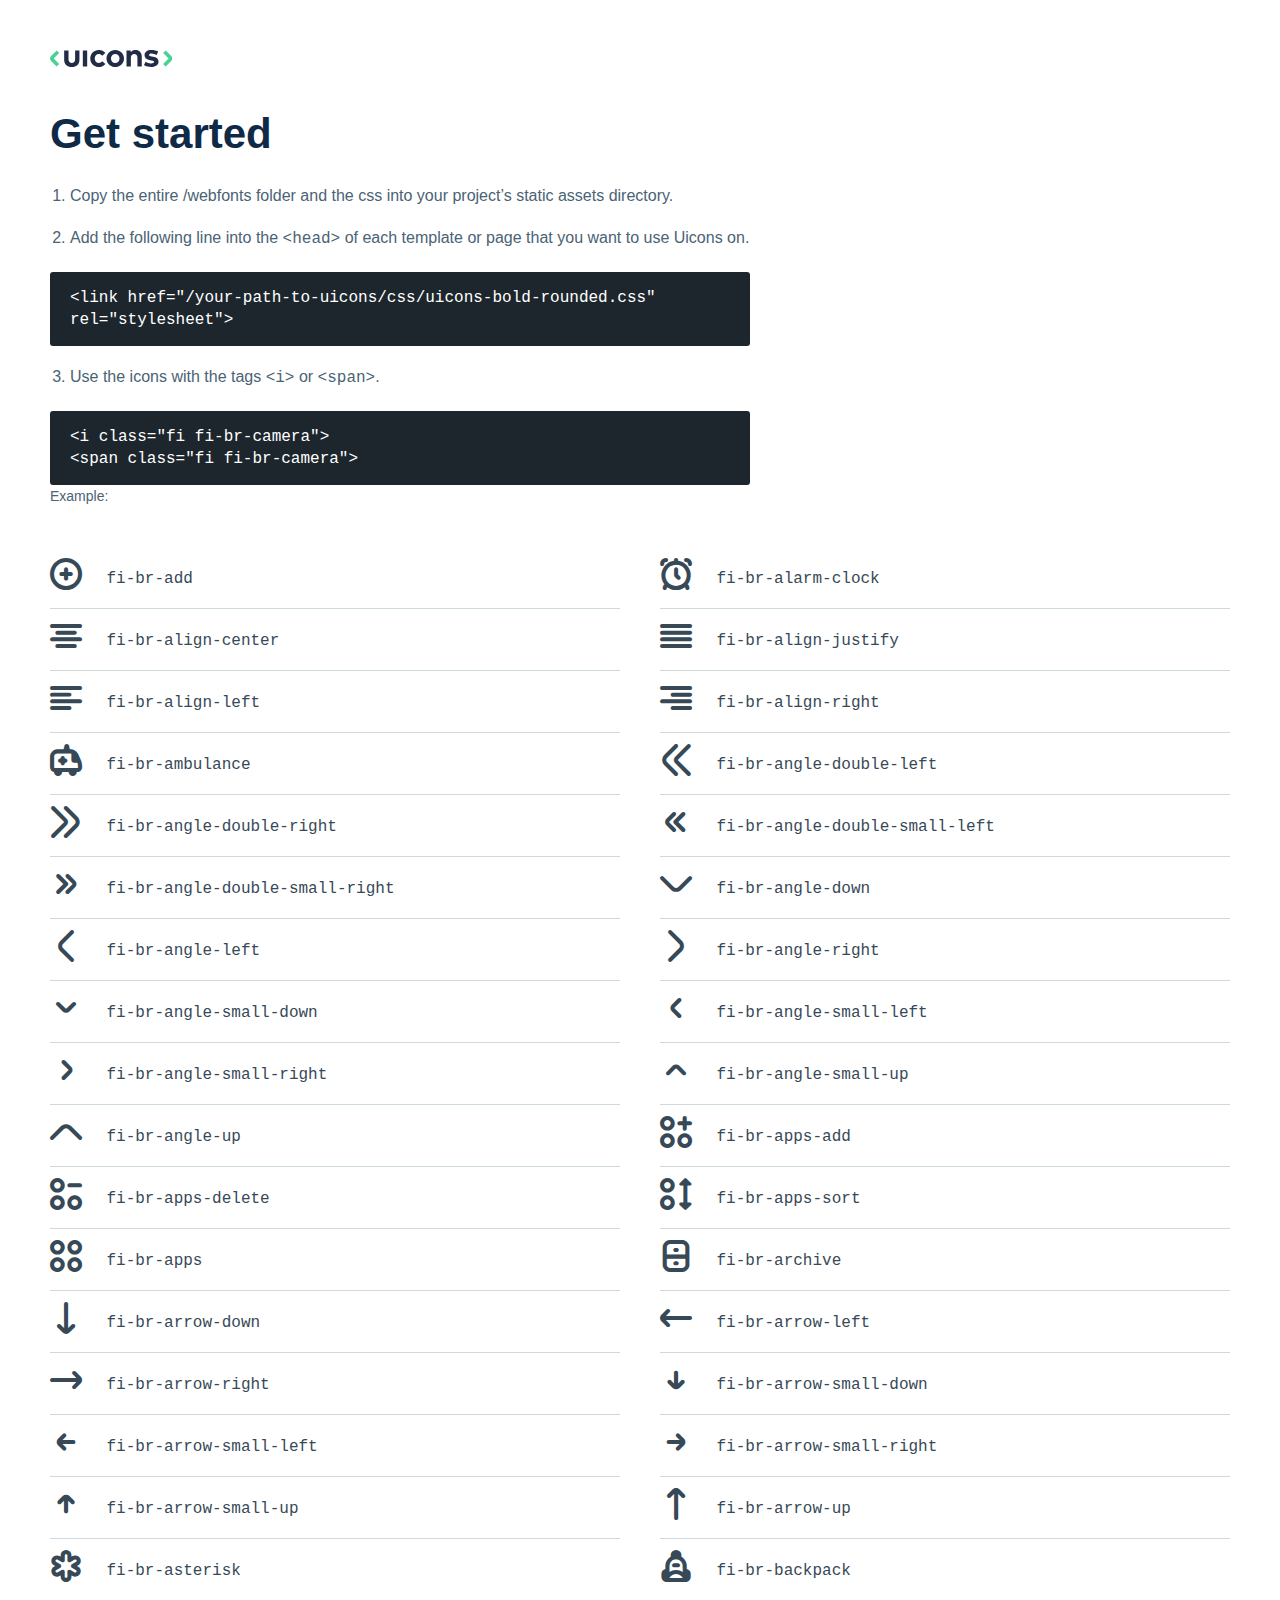
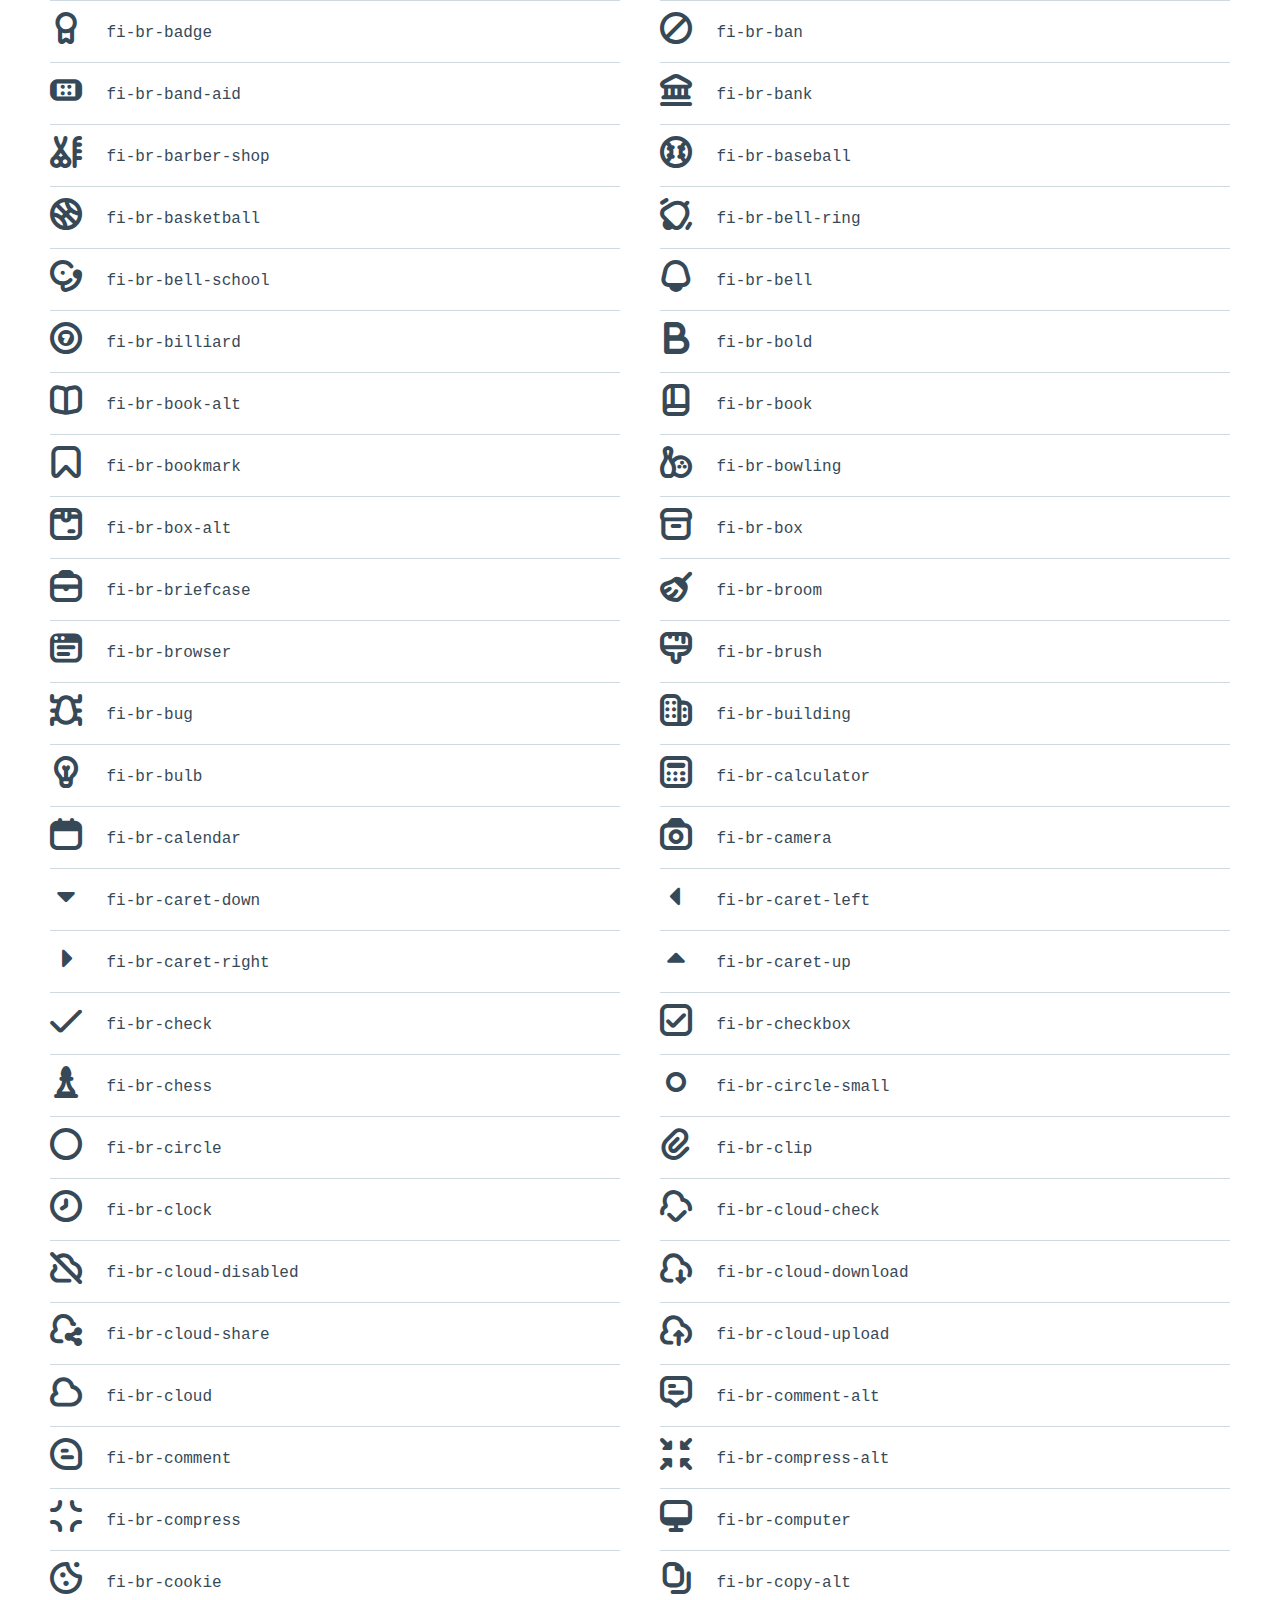
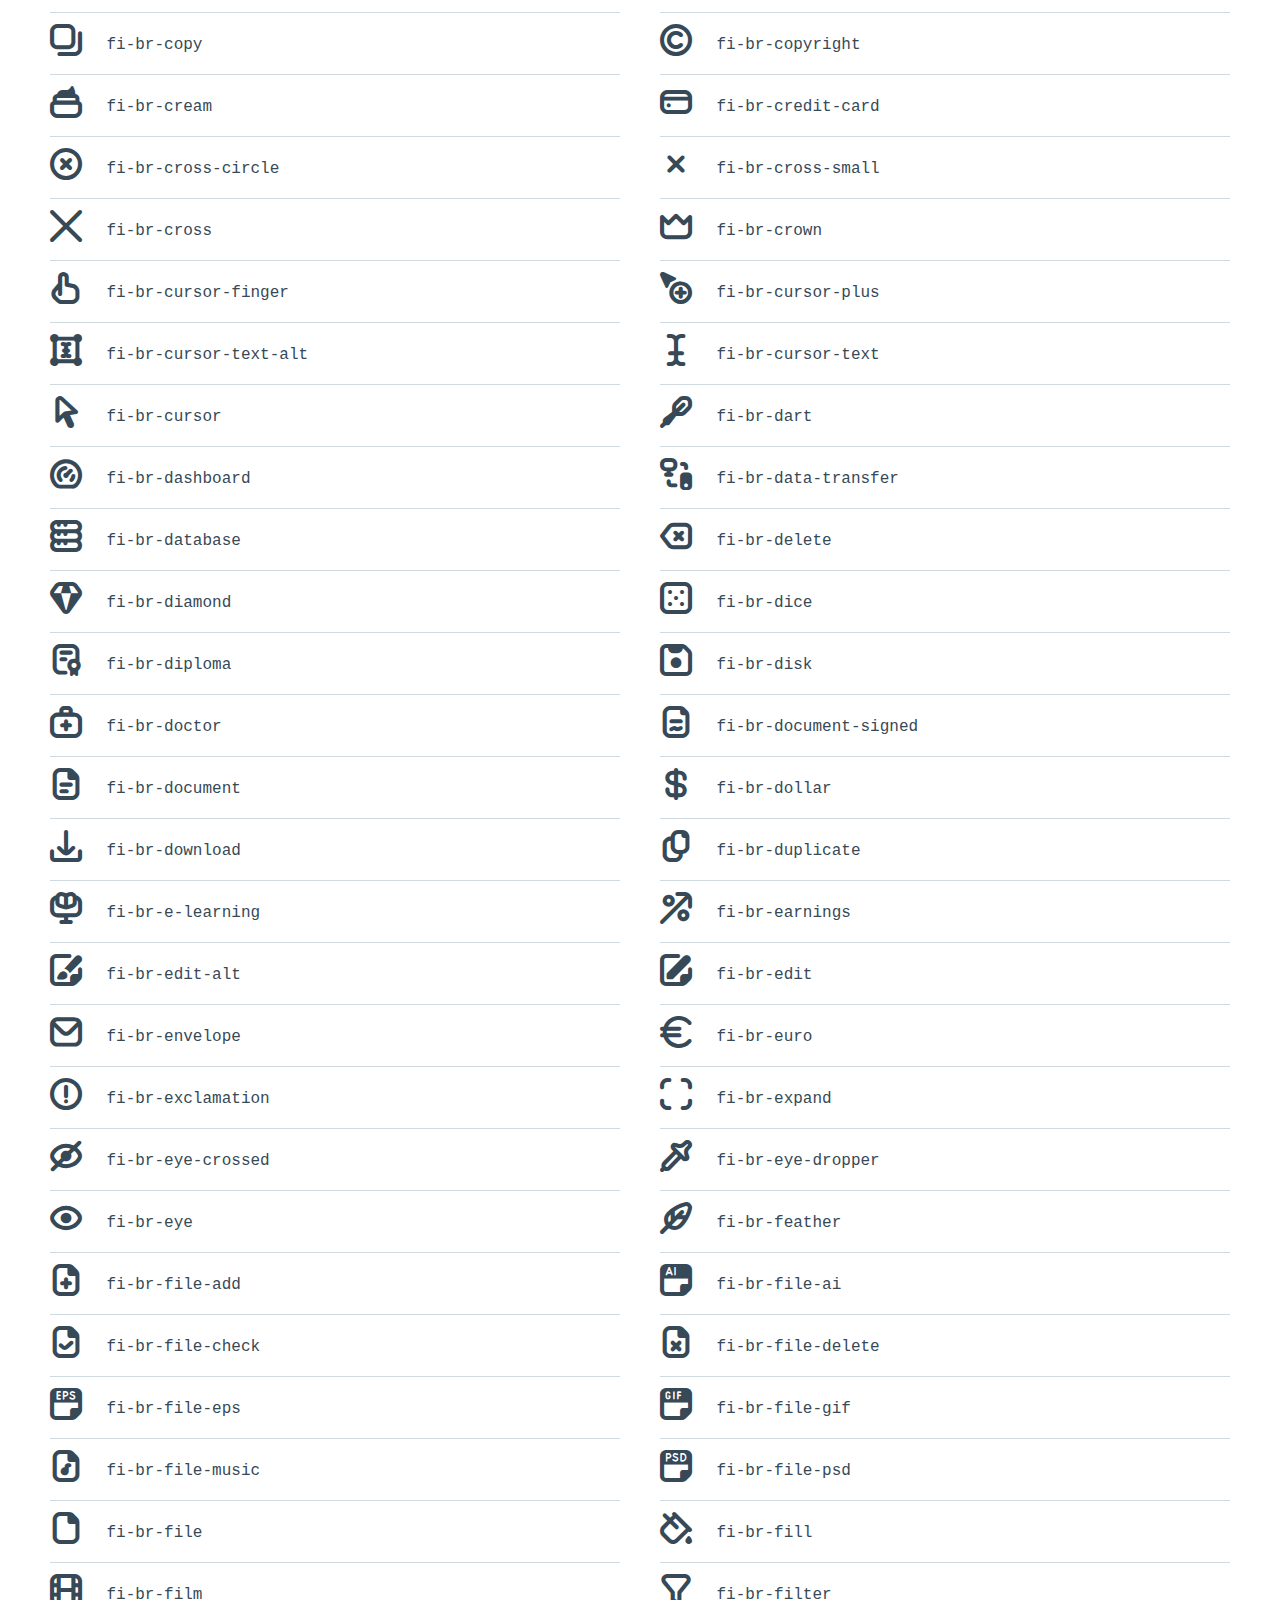
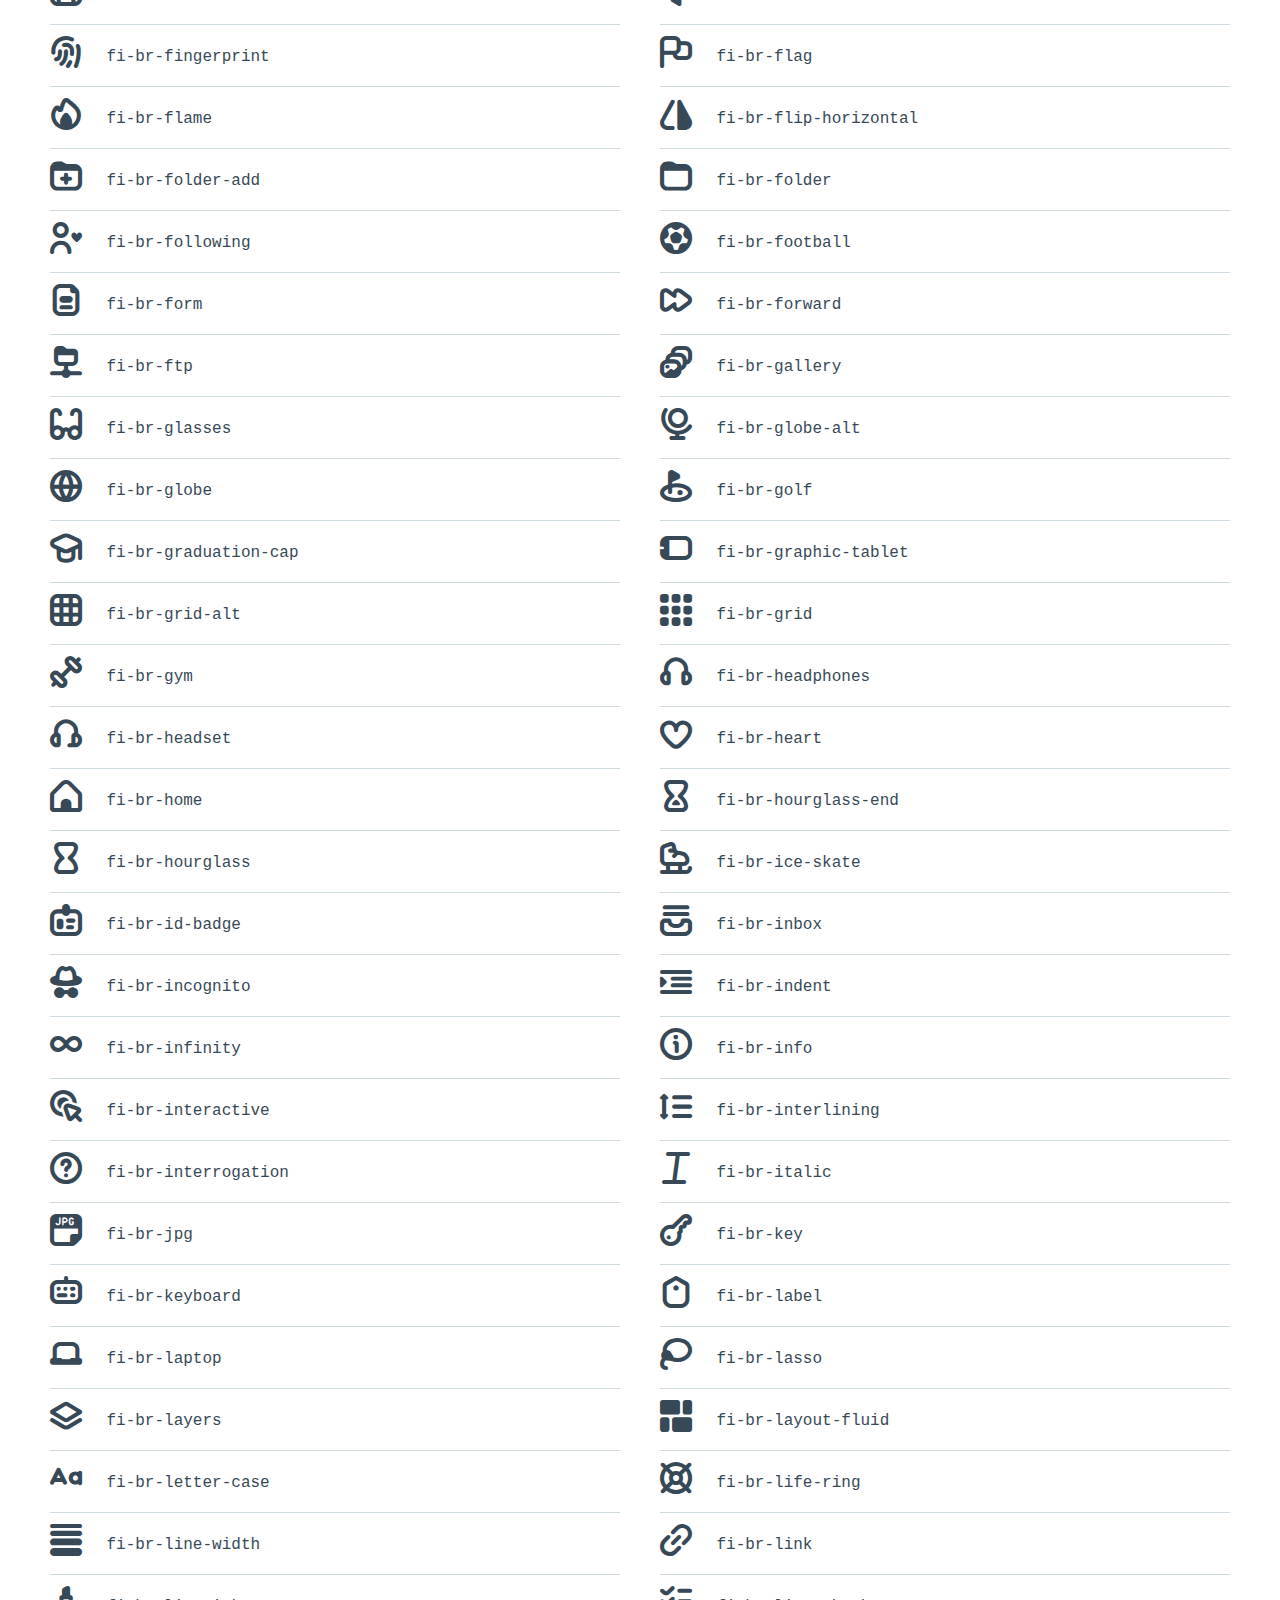
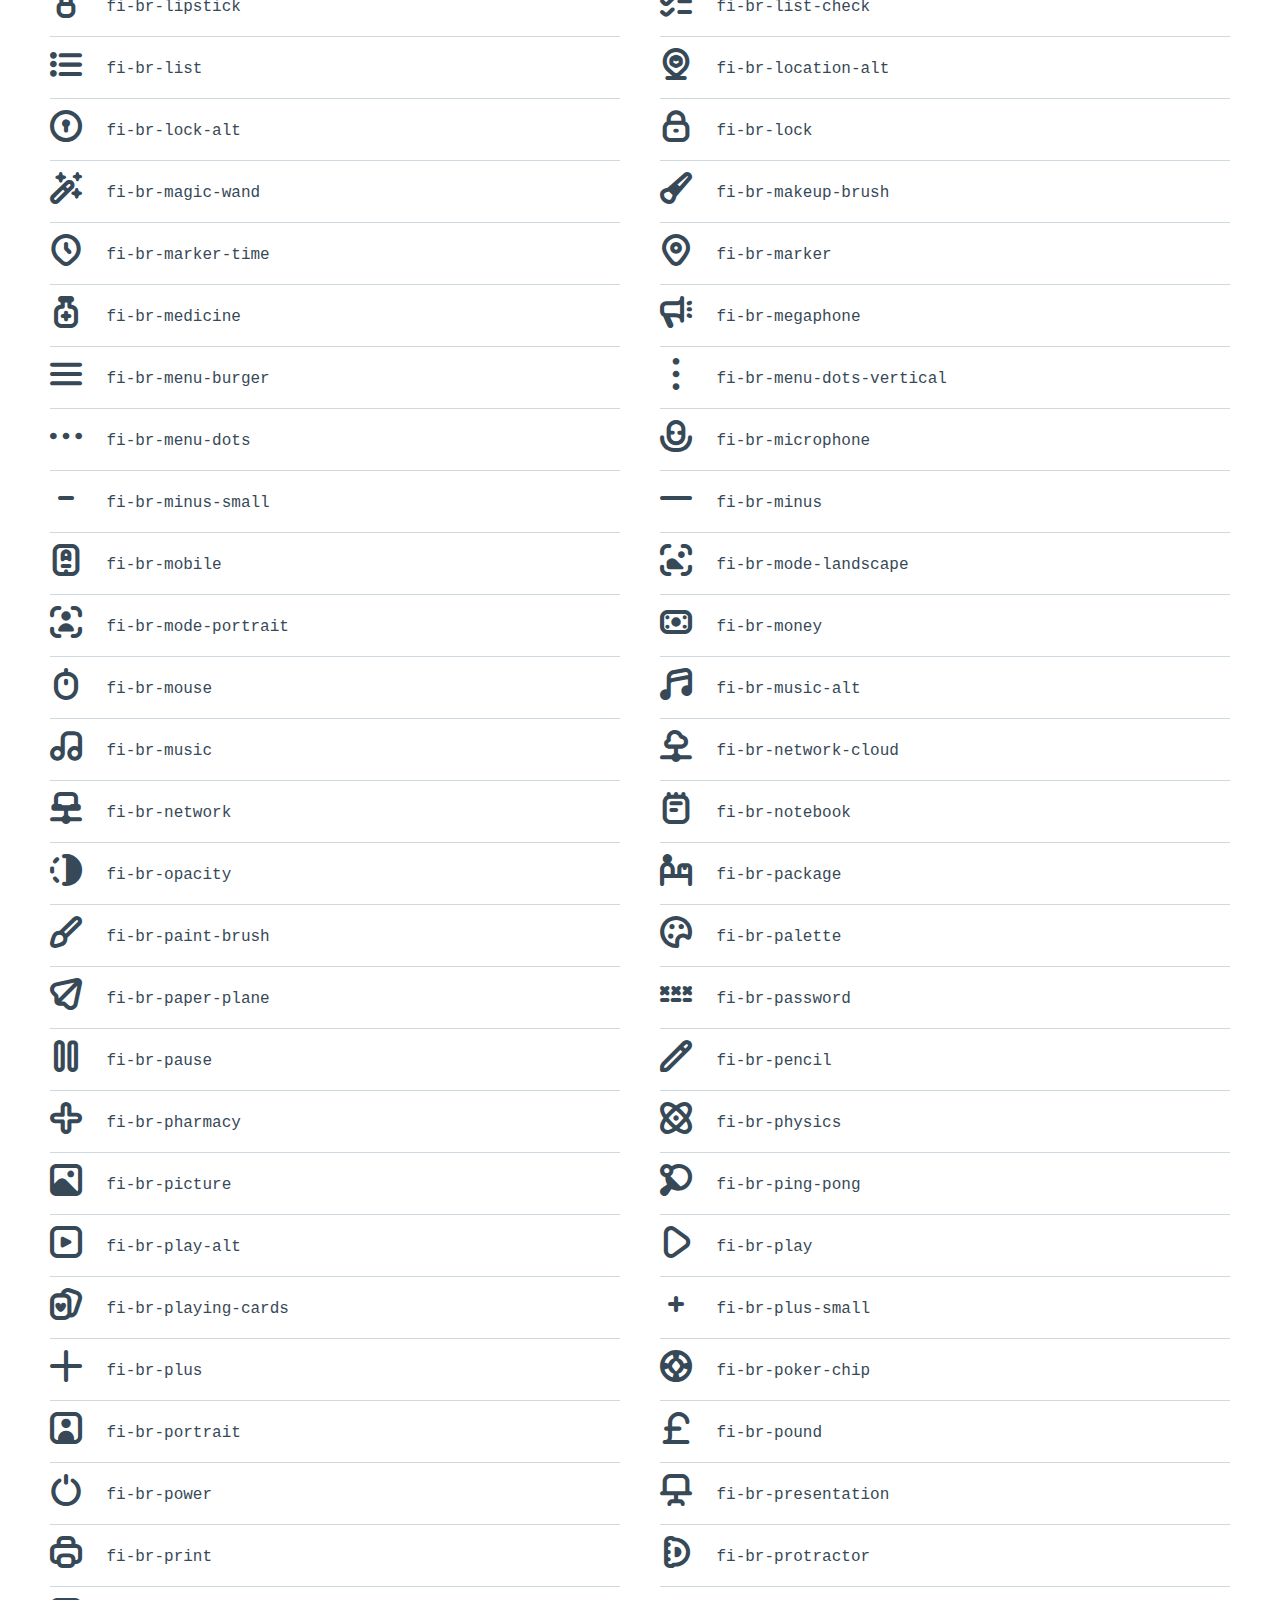
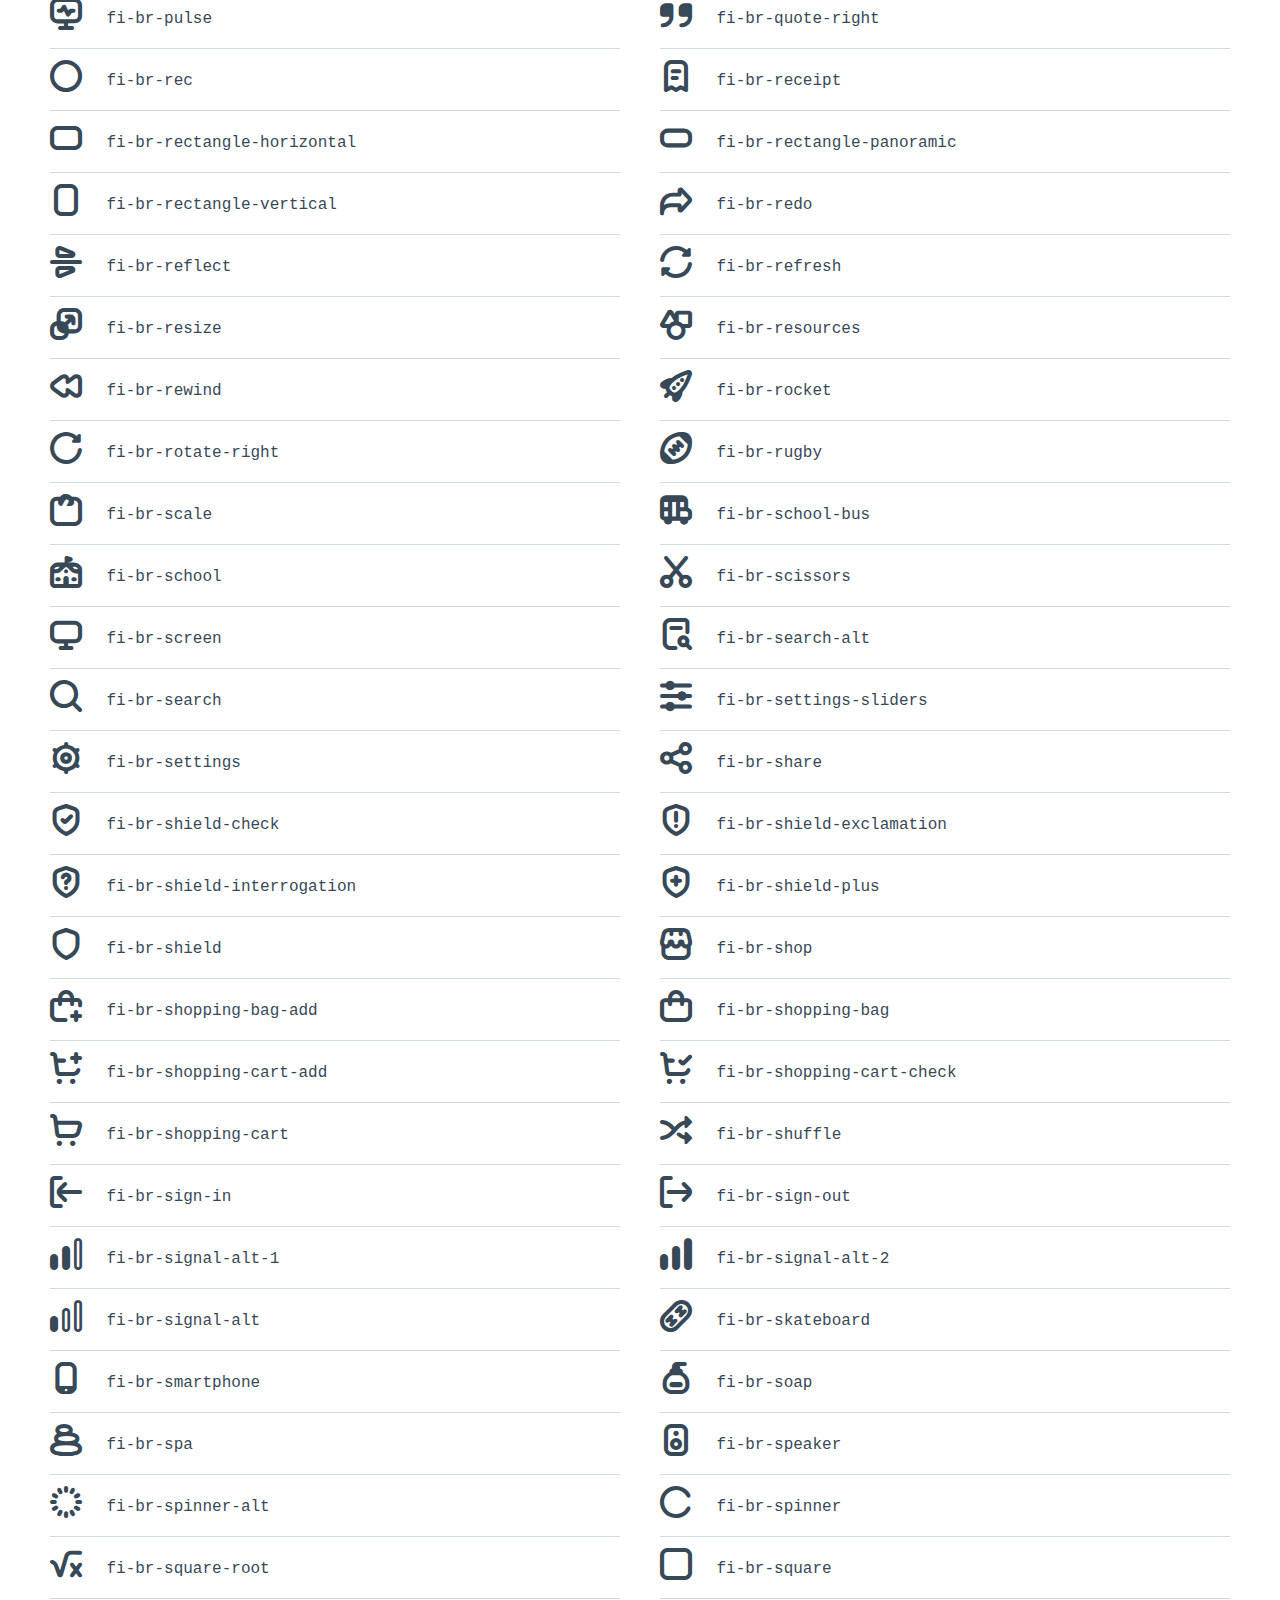
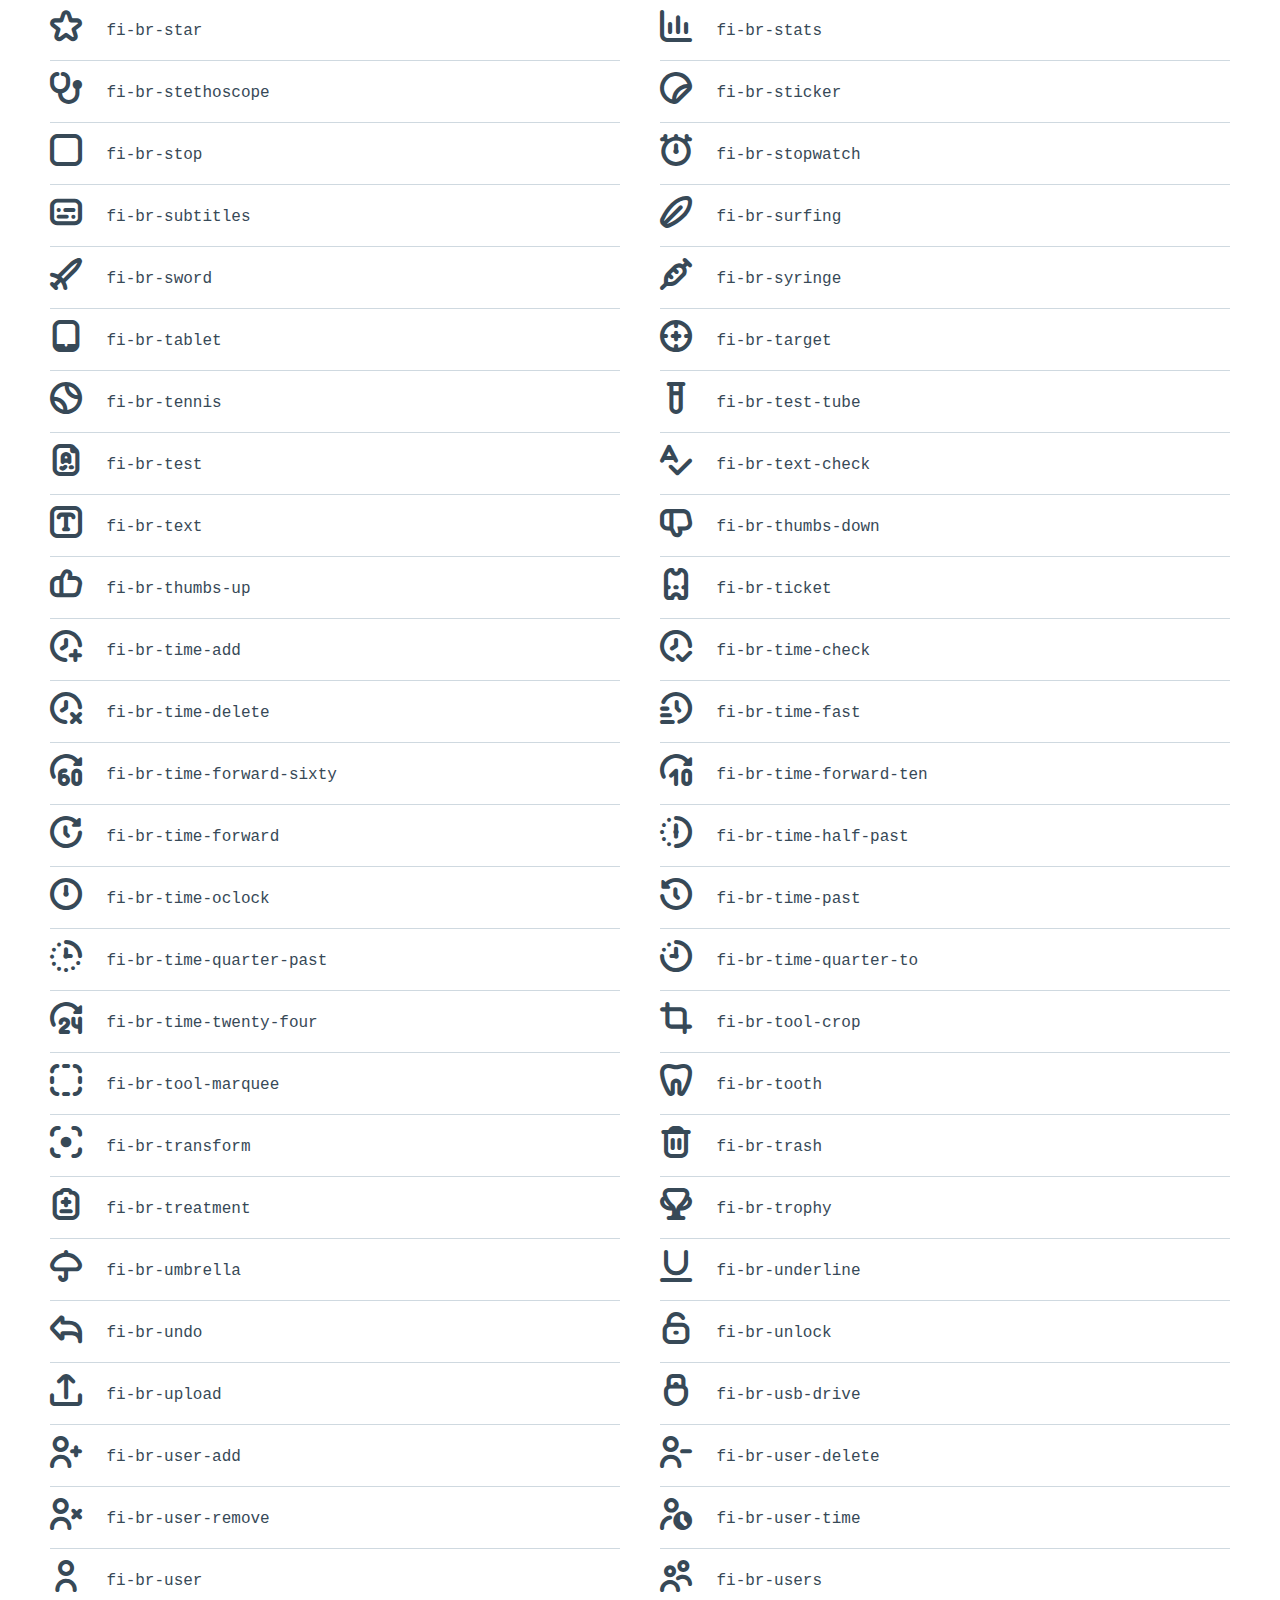
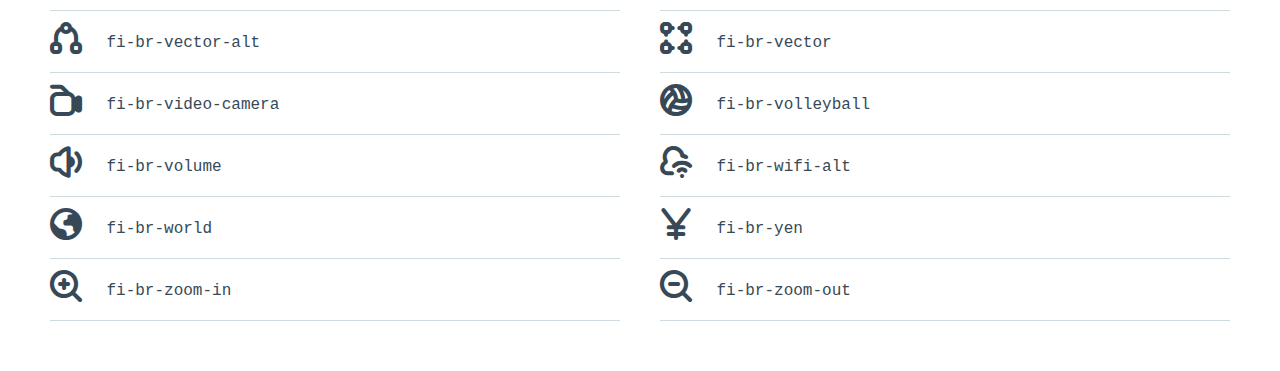
<file: assets/vendor/uicons-bold-rounded/how-to-use.html>
<!DOCTYPE html>
<html lang="en">
<head>
    <meta charset="UTF-8">
    <title>Uicons</title>

    <style>
        html,body,div,span,applet,object,iframe,h1,h2,h3,h4,h5,h6,p,blockquote,pre,a,abbr,acronym,address,big,cite,code,del,dfn,em,img,ins,kbd,q,s,samp,small,strike,strong,sub,sup,tt,var,b,u,i,center,dl,dt,dd,ol,ul,li,fieldset,form,label,legend,table,caption,tbody,tfoot,thead,tr,th,td,article,aside,canvas,details,embed,figure,figcaption,footer,header,hgroup,menu,nav,output,ruby,section,summary,time,mark,audio,video{margin:0;padding:0;border:0;font-size:100%;font:inherit;vertical-align:baseline}article,aside,details,figcaption,figure,footer,header,hgroup,menu,nav,section{display:block}body{line-height:1}ol,ul{list-style:none}blockquote,q{quotes:none}blockquote:before,blockquote:after,q:before,q:after{content:'';content:none}table{border-collapse:collapse;border-spacing:0}

        html {
            box-sizing: border-box;
        }
        *, *:before, *:after {
            box-sizing: inherit;
        }

        body {
            font-family: Arial, Helvetica, sans-serif;
            color: #4A6375;
            line-height: 22px;
        }

        .container {
            padding: 50px;
        }

        .logo {
            margin-bottom: 50px;
            display: inline-block;
        }

        .logo svg {
            display: block
        }

        h1 {
            font-size: 42px;
            color: #0E2A47;
            font-weight: bold;
            margin-bottom: 40px;
        }

        .mono {
            font-family: Consolas,Monaco,Lucida Console,Liberation Mono,DejaVu Sans Mono,Bitstream Vera Sans Mono,Courier New, monospace;
        }

        code {
            background-color: #1D262D;
            padding: 15px 20px;
            border-radius: 3px;
            color: #fff;
            display: block;
            font-family: Consolas,Monaco,Lucida Console,Liberation Mono,DejaVu Sans Mono,Bitstream Vera Sans Mono,Courier New, monospace;
            font-weight: normal;
            width: 100%;
            max-width: 700px;
            margin-left: -20px;
        }

        pre {
            white-space: break-spaces;
        }

        small {
            font-size: 14px;
            margin-left: -20px;
        }

        ol {
            list-style: decimal;
            padding-left: 20px;
        }

        .steps {
            text-align: left;
            margin-bottom: 40px;;
        }

        .steps ol li {
            margin-bottom: 20px;
        }

        .icons {
            color: #374957;
        }

        .icons {
            display: flex;
            flex-wrap: wrap;
            align-items: flex-start;
            margin: 0 -20px;
        }

        .icons li {
            padding: 0 20px;
            width: 50%;
        }

        .icon-holder {
            height: 62px;
            line-height: 62px;
            border-bottom: 1px solid #CFD9E0;
        }

        .icon-holder i {
            font-size: 32px;
            vertical-align: middle;
            margin-right: 20px;
        }

        @media (max-width: 768px) {
            .container {
                padding: 20px;
            }

            .icons li {
                padding: 0 20px;
                width: 100%;
            }
        }
    </style>

    <link rel="stylesheet" type="text/css" href="css/uicons-bold-rounded.css" />
</head>
<body>

    <div class="container">
        <a href="http://www.flaticon.com/uicons" class="logo">
            <svg width="123" height="17" viewBox="0 0 123 17" fill="none" xmlns="http://www.w3.org/2000/svg">
                <g clip-path="url(#clip0)">
                <path d="M29.4438 9.70091C29.4438 14.8009 25.845 17.004 21.812 17.004C17.7791 17.004 14.1641 14.805 14.1641 9.70091V0.434082H18.5135V9.33169C18.5135 11.9162 19.9295 12.9832 21.812 12.9832C23.6946 12.9832 25.1106 11.9324 25.1106 9.33169V0.434082H29.4438V9.70091Z" fill="#222C47"/>
                <path d="M37.1853 16.5821H32.8359V0.434082H37.1853V16.5821Z" fill="#222C47"/>
                <path d="M55.3498 3.051L52.2176 5.68012C51.7982 5.17177 51.2715 4.7626 50.6752 4.482C50.0789 4.2014 49.4279 4.05633 48.7689 4.05721C46.5171 4.05721 44.7116 5.82618 44.7116 8.52021C44.7116 11.2142 46.4968 12.9832 48.7689 12.9832C49.4361 12.977 50.0944 12.8291 50.7001 12.5493C51.3058 12.2695 51.8452 11.8642 52.2825 11.3603L55.3823 14.0097C54.6134 14.9885 53.6254 15.7731 52.4979 16.3002C51.3703 16.8274 50.1348 17.0823 48.8906 17.0446C43.7338 16.9999 40.2852 13.3889 40.2852 8.52021C40.2852 3.65148 43.7338 -7.03519e-05 48.8825 -7.03519e-05C50.1248 -0.0375892 51.3582 0.219274 52.4822 0.74954C53.6062 1.2798 54.5888 2.06843 55.3498 3.051Z" fill="#222C47"/>
                <path d="M73.9959 8.52029C73.9959 13.389 70.2794 17.0406 65.2484 17.0406C60.2174 17.0406 56.5293 13.389 56.5293 8.52029C56.5293 3.65155 60.2295 0 65.2484 0C70.2672 0 73.9959 3.65155 73.9959 8.52029ZM60.9639 8.52029C60.9639 11.1372 62.7978 12.9833 65.2484 12.9833C67.699 12.9833 69.545 11.1494 69.545 8.52029C69.545 5.89117 67.699 4.05728 65.2484 4.05728C62.7978 4.05728 60.9639 5.88305 60.9639 8.52029Z" fill="#222C47"/>
                <path d="M91.7714 6.30095V16.5821H87.422V7.70883C87.422 5.3759 86.2535 4.08974 84.2736 4.08974C82.4072 4.08974 80.8574 5.30692 80.8574 7.74129V16.5821H76.5039V0.434129H80.7397V2.33294C81.8879 0.616706 83.6569 0 85.4908 0C89.1545 0 91.7714 2.54797 91.7714 6.30095Z" fill="#222C47"/>
                <path d="M106.657 4.93353C105.049 4.1464 103.297 3.6976 101.508 3.61492C99.8569 3.61492 99.0252 4.19917 99.0252 5.08365C99.0252 5.96814 100.19 6.24809 101.658 6.46718L103.091 6.68222C106.588 7.21778 108.54 8.78389 108.54 11.5185C108.54 14.8495 105.805 16.9999 101.123 16.9999C98.9238 16.9999 96.039 16.5942 93.9414 15.1011L95.6576 11.7984C97.2818 12.8839 99.2024 13.4395 101.155 13.3889C103.184 13.3889 104.141 12.8209 104.141 11.8715C104.141 11.0884 103.33 10.6543 101.456 10.3865L100.141 10.2039C96.4082 9.68866 94.5581 8.05358 94.5581 5.30275C94.5581 1.98795 97.1223 0.0282822 101.374 0.0282822C103.714 -0.0143955 106.03 0.511905 108.122 1.56193L106.657 4.93353Z" fill="#222C47"/>
                <path d="M3.70114 8.5204L9.24338 2.95787L6.65889 0.377441L1.03145 6.00489C0.37092 6.66732 0 7.56464 0 8.50011C0 9.43559 0.37092 10.3329 1.03145 10.9953L6.60615 16.57L9.19064 13.9896L3.70114 8.5204Z" fill="#4AD295"/>
                <path d="M118.622 8.44737L113.08 13.9896L115.665 16.57L121.288 10.9548C121.616 10.6269 121.876 10.2377 122.054 9.80916C122.232 9.38066 122.323 8.92136 122.323 8.45751C122.323 7.99366 122.232 7.53436 122.054 7.10586C121.876 6.67737 121.616 6.28808 121.288 5.96026L115.713 0.377441L113.133 2.95787L118.622 8.44737Z" fill="#4AD295"/>
                </g>
                <defs>
                <clipPath id="clip0">
                <rect width="122.323" height="17" fill="white"/>
                </clipPath>
                </defs>
            </svg>
        </a>
        
        <h1>Get started</h1>

        <div class="steps">
            <ol>
                <li>Copy the entire /webfonts folder and the css into your project’s static assets directory.</li>
                <li>Add the following line into the <span class="mono">&lt;head&gt;</span> of each template or page that you want to use Uicons on.<br><br>
                    <code><pre>&lt;link href="/your-path-to-uicons/css/uicons-bold-rounded.css" rel="stylesheet"&gt;</pre></code>
                </li>
                <li>Use the icons with the tags <span class="mono">&lt;i&gt;</span> or <span class="mono">&lt;span&gt;</span>.<br><br>
                    <code><pre>&lt;i class="fi fi-br-camera"&gt;
&lt;span class="fi fi-br-camera"&gt;</pre></code>
                    <small>Example:</small>
                </li>
            </ol>
        </div>

        <ul class="icons">
            <li>
                <div class="icon-holder">
                    <i class="fi fi-br-add"></i>
                    <span class="label mono">fi-br-add</span>
                </div>
            </li>
    
    
            <li>
                <div class="icon-holder">
                    <i class="fi fi-br-alarm-clock"></i>
                    <span class="label mono">fi-br-alarm-clock</span>
                </div>
            </li>
    
    
            <li>
                <div class="icon-holder">
                    <i class="fi fi-br-align-center"></i>
                    <span class="label mono">fi-br-align-center</span>
                </div>
            </li>
    
    
            <li>
                <div class="icon-holder">
                    <i class="fi fi-br-align-justify"></i>
                    <span class="label mono">fi-br-align-justify</span>
                </div>
            </li>
    
    
            <li>
                <div class="icon-holder">
                    <i class="fi fi-br-align-left"></i>
                    <span class="label mono">fi-br-align-left</span>
                </div>
            </li>
    
    
            <li>
                <div class="icon-holder">
                    <i class="fi fi-br-align-right"></i>
                    <span class="label mono">fi-br-align-right</span>
                </div>
            </li>
    
    
            <li>
                <div class="icon-holder">
                    <i class="fi fi-br-ambulance"></i>
                    <span class="label mono">fi-br-ambulance</span>
                </div>
            </li>
    
    
            <li>
                <div class="icon-holder">
                    <i class="fi fi-br-angle-double-left"></i>
                    <span class="label mono">fi-br-angle-double-left</span>
                </div>
            </li>
    
    
            <li>
                <div class="icon-holder">
                    <i class="fi fi-br-angle-double-right"></i>
                    <span class="label mono">fi-br-angle-double-right</span>
                </div>
            </li>
    
    
            <li>
                <div class="icon-holder">
                    <i class="fi fi-br-angle-double-small-left"></i>
                    <span class="label mono">fi-br-angle-double-small-left</span>
                </div>
            </li>
    
    
            <li>
                <div class="icon-holder">
                    <i class="fi fi-br-angle-double-small-right"></i>
                    <span class="label mono">fi-br-angle-double-small-right</span>
                </div>
            </li>
    
    
            <li>
                <div class="icon-holder">
                    <i class="fi fi-br-angle-down"></i>
                    <span class="label mono">fi-br-angle-down</span>
                </div>
            </li>
    
    
            <li>
                <div class="icon-holder">
                    <i class="fi fi-br-angle-left"></i>
                    <span class="label mono">fi-br-angle-left</span>
                </div>
            </li>
    
    
            <li>
                <div class="icon-holder">
                    <i class="fi fi-br-angle-right"></i>
                    <span class="label mono">fi-br-angle-right</span>
                </div>
            </li>
    
    
            <li>
                <div class="icon-holder">
                    <i class="fi fi-br-angle-small-down"></i>
                    <span class="label mono">fi-br-angle-small-down</span>
                </div>
            </li>
    
    
            <li>
                <div class="icon-holder">
                    <i class="fi fi-br-angle-small-left"></i>
                    <span class="label mono">fi-br-angle-small-left</span>
                </div>
            </li>
    
    
            <li>
                <div class="icon-holder">
                    <i class="fi fi-br-angle-small-right"></i>
                    <span class="label mono">fi-br-angle-small-right</span>
                </div>
            </li>
    
    
            <li>
                <div class="icon-holder">
                    <i class="fi fi-br-angle-small-up"></i>
                    <span class="label mono">fi-br-angle-small-up</span>
                </div>
            </li>
    
    
            <li>
                <div class="icon-holder">
                    <i class="fi fi-br-angle-up"></i>
                    <span class="label mono">fi-br-angle-up</span>
                </div>
            </li>
    
    
            <li>
                <div class="icon-holder">
                    <i class="fi fi-br-apps-add"></i>
                    <span class="label mono">fi-br-apps-add</span>
                </div>
            </li>
    
    
            <li>
                <div class="icon-holder">
                    <i class="fi fi-br-apps-delete"></i>
                    <span class="label mono">fi-br-apps-delete</span>
                </div>
            </li>
    
    
            <li>
                <div class="icon-holder">
                    <i class="fi fi-br-apps-sort"></i>
                    <span class="label mono">fi-br-apps-sort</span>
                </div>
            </li>
    
    
            <li>
                <div class="icon-holder">
                    <i class="fi fi-br-apps"></i>
                    <span class="label mono">fi-br-apps</span>
                </div>
            </li>
    
    
            <li>
                <div class="icon-holder">
                    <i class="fi fi-br-archive"></i>
                    <span class="label mono">fi-br-archive</span>
                </div>
            </li>
    
    
            <li>
                <div class="icon-holder">
                    <i class="fi fi-br-arrow-down"></i>
                    <span class="label mono">fi-br-arrow-down</span>
                </div>
            </li>
    
    
            <li>
                <div class="icon-holder">
                    <i class="fi fi-br-arrow-left"></i>
                    <span class="label mono">fi-br-arrow-left</span>
                </div>
            </li>
    
    
            <li>
                <div class="icon-holder">
                    <i class="fi fi-br-arrow-right"></i>
                    <span class="label mono">fi-br-arrow-right</span>
                </div>
            </li>
    
    
            <li>
                <div class="icon-holder">
                    <i class="fi fi-br-arrow-small-down"></i>
                    <span class="label mono">fi-br-arrow-small-down</span>
                </div>
            </li>
    
    
            <li>
                <div class="icon-holder">
                    <i class="fi fi-br-arrow-small-left"></i>
                    <span class="label mono">fi-br-arrow-small-left</span>
                </div>
            </li>
    
    
            <li>
                <div class="icon-holder">
                    <i class="fi fi-br-arrow-small-right"></i>
                    <span class="label mono">fi-br-arrow-small-right</span>
                </div>
            </li>
    
    
            <li>
                <div class="icon-holder">
                    <i class="fi fi-br-arrow-small-up"></i>
                    <span class="label mono">fi-br-arrow-small-up</span>
                </div>
            </li>
    
    
            <li>
                <div class="icon-holder">
                    <i class="fi fi-br-arrow-up"></i>
                    <span class="label mono">fi-br-arrow-up</span>
                </div>
            </li>
    
    
            <li>
                <div class="icon-holder">
                    <i class="fi fi-br-asterisk"></i>
                    <span class="label mono">fi-br-asterisk</span>
                </div>
            </li>
    
    
            <li>
                <div class="icon-holder">
                    <i class="fi fi-br-backpack"></i>
                    <span class="label mono">fi-br-backpack</span>
                </div>
            </li>
    
    
            <li>
                <div class="icon-holder">
                    <i class="fi fi-br-badge"></i>
                    <span class="label mono">fi-br-badge</span>
                </div>
            </li>
    
    
            <li>
                <div class="icon-holder">
                    <i class="fi fi-br-ban"></i>
                    <span class="label mono">fi-br-ban</span>
                </div>
            </li>
    
    
            <li>
                <div class="icon-holder">
                    <i class="fi fi-br-band-aid"></i>
                    <span class="label mono">fi-br-band-aid</span>
                </div>
            </li>
    
    
            <li>
                <div class="icon-holder">
                    <i class="fi fi-br-bank"></i>
                    <span class="label mono">fi-br-bank</span>
                </div>
            </li>
    
    
            <li>
                <div class="icon-holder">
                    <i class="fi fi-br-barber-shop"></i>
                    <span class="label mono">fi-br-barber-shop</span>
                </div>
            </li>
    
    
            <li>
                <div class="icon-holder">
                    <i class="fi fi-br-baseball"></i>
                    <span class="label mono">fi-br-baseball</span>
                </div>
            </li>
    
    
            <li>
                <div class="icon-holder">
                    <i class="fi fi-br-basketball"></i>
                    <span class="label mono">fi-br-basketball</span>
                </div>
            </li>
    
    
            <li>
                <div class="icon-holder">
                    <i class="fi fi-br-bell-ring"></i>
                    <span class="label mono">fi-br-bell-ring</span>
                </div>
            </li>
    
    
            <li>
                <div class="icon-holder">
                    <i class="fi fi-br-bell-school"></i>
                    <span class="label mono">fi-br-bell-school</span>
                </div>
            </li>
    
    
            <li>
                <div class="icon-holder">
                    <i class="fi fi-br-bell"></i>
                    <span class="label mono">fi-br-bell</span>
                </div>
            </li>
    
    
            <li>
                <div class="icon-holder">
                    <i class="fi fi-br-billiard"></i>
                    <span class="label mono">fi-br-billiard</span>
                </div>
            </li>
    
    
            <li>
                <div class="icon-holder">
                    <i class="fi fi-br-bold"></i>
                    <span class="label mono">fi-br-bold</span>
                </div>
            </li>
    
    
            <li>
                <div class="icon-holder">
                    <i class="fi fi-br-book-alt"></i>
                    <span class="label mono">fi-br-book-alt</span>
                </div>
            </li>
    
    
            <li>
                <div class="icon-holder">
                    <i class="fi fi-br-book"></i>
                    <span class="label mono">fi-br-book</span>
                </div>
            </li>
    
    
            <li>
                <div class="icon-holder">
                    <i class="fi fi-br-bookmark"></i>
                    <span class="label mono">fi-br-bookmark</span>
                </div>
            </li>
    
    
            <li>
                <div class="icon-holder">
                    <i class="fi fi-br-bowling"></i>
                    <span class="label mono">fi-br-bowling</span>
                </div>
            </li>
    
    
            <li>
                <div class="icon-holder">
                    <i class="fi fi-br-box-alt"></i>
                    <span class="label mono">fi-br-box-alt</span>
                </div>
            </li>
    
    
            <li>
                <div class="icon-holder">
                    <i class="fi fi-br-box"></i>
                    <span class="label mono">fi-br-box</span>
                </div>
            </li>
    
    
            <li>
                <div class="icon-holder">
                    <i class="fi fi-br-briefcase"></i>
                    <span class="label mono">fi-br-briefcase</span>
                </div>
            </li>
    
    
            <li>
                <div class="icon-holder">
                    <i class="fi fi-br-broom"></i>
                    <span class="label mono">fi-br-broom</span>
                </div>
            </li>
    
    
            <li>
                <div class="icon-holder">
                    <i class="fi fi-br-browser"></i>
                    <span class="label mono">fi-br-browser</span>
                </div>
            </li>
    
    
            <li>
                <div class="icon-holder">
                    <i class="fi fi-br-brush"></i>
                    <span class="label mono">fi-br-brush</span>
                </div>
            </li>
    
    
            <li>
                <div class="icon-holder">
                    <i class="fi fi-br-bug"></i>
                    <span class="label mono">fi-br-bug</span>
                </div>
            </li>
    
    
            <li>
                <div class="icon-holder">
                    <i class="fi fi-br-building"></i>
                    <span class="label mono">fi-br-building</span>
                </div>
            </li>
    
    
            <li>
                <div class="icon-holder">
                    <i class="fi fi-br-bulb"></i>
                    <span class="label mono">fi-br-bulb</span>
                </div>
            </li>
    
    
            <li>
                <div class="icon-holder">
                    <i class="fi fi-br-calculator"></i>
                    <span class="label mono">fi-br-calculator</span>
                </div>
            </li>
    
    
            <li>
                <div class="icon-holder">
                    <i class="fi fi-br-calendar"></i>
                    <span class="label mono">fi-br-calendar</span>
                </div>
            </li>
    
    
            <li>
                <div class="icon-holder">
                    <i class="fi fi-br-camera"></i>
                    <span class="label mono">fi-br-camera</span>
                </div>
            </li>
    
    
            <li>
                <div class="icon-holder">
                    <i class="fi fi-br-caret-down"></i>
                    <span class="label mono">fi-br-caret-down</span>
                </div>
            </li>
    
    
            <li>
                <div class="icon-holder">
                    <i class="fi fi-br-caret-left"></i>
                    <span class="label mono">fi-br-caret-left</span>
                </div>
            </li>
    
    
            <li>
                <div class="icon-holder">
                    <i class="fi fi-br-caret-right"></i>
                    <span class="label mono">fi-br-caret-right</span>
                </div>
            </li>
    
    
            <li>
                <div class="icon-holder">
                    <i class="fi fi-br-caret-up"></i>
                    <span class="label mono">fi-br-caret-up</span>
                </div>
            </li>
    
    
            <li>
                <div class="icon-holder">
                    <i class="fi fi-br-check"></i>
                    <span class="label mono">fi-br-check</span>
                </div>
            </li>
    
    
            <li>
                <div class="icon-holder">
                    <i class="fi fi-br-checkbox"></i>
                    <span class="label mono">fi-br-checkbox</span>
                </div>
            </li>
    
    
            <li>
                <div class="icon-holder">
                    <i class="fi fi-br-chess"></i>
                    <span class="label mono">fi-br-chess</span>
                </div>
            </li>
    
    
            <li>
                <div class="icon-holder">
                    <i class="fi fi-br-circle-small"></i>
                    <span class="label mono">fi-br-circle-small</span>
                </div>
            </li>
    
    
            <li>
                <div class="icon-holder">
                    <i class="fi fi-br-circle"></i>
                    <span class="label mono">fi-br-circle</span>
                </div>
            </li>
    
    
            <li>
                <div class="icon-holder">
                    <i class="fi fi-br-clip"></i>
                    <span class="label mono">fi-br-clip</span>
                </div>
            </li>
    
    
            <li>
                <div class="icon-holder">
                    <i class="fi fi-br-clock"></i>
                    <span class="label mono">fi-br-clock</span>
                </div>
            </li>
    
    
            <li>
                <div class="icon-holder">
                    <i class="fi fi-br-cloud-check"></i>
                    <span class="label mono">fi-br-cloud-check</span>
                </div>
            </li>
    
    
            <li>
                <div class="icon-holder">
                    <i class="fi fi-br-cloud-disabled"></i>
                    <span class="label mono">fi-br-cloud-disabled</span>
                </div>
            </li>
    
    
            <li>
                <div class="icon-holder">
                    <i class="fi fi-br-cloud-download"></i>
                    <span class="label mono">fi-br-cloud-download</span>
                </div>
            </li>
    
    
            <li>
                <div class="icon-holder">
                    <i class="fi fi-br-cloud-share"></i>
                    <span class="label mono">fi-br-cloud-share</span>
                </div>
            </li>
    
    
            <li>
                <div class="icon-holder">
                    <i class="fi fi-br-cloud-upload"></i>
                    <span class="label mono">fi-br-cloud-upload</span>
                </div>
            </li>
    
    
            <li>
                <div class="icon-holder">
                    <i class="fi fi-br-cloud"></i>
                    <span class="label mono">fi-br-cloud</span>
                </div>
            </li>
    
    
            <li>
                <div class="icon-holder">
                    <i class="fi fi-br-comment-alt"></i>
                    <span class="label mono">fi-br-comment-alt</span>
                </div>
            </li>
    
    
            <li>
                <div class="icon-holder">
                    <i class="fi fi-br-comment"></i>
                    <span class="label mono">fi-br-comment</span>
                </div>
            </li>
    
    
            <li>
                <div class="icon-holder">
                    <i class="fi fi-br-compress-alt"></i>
                    <span class="label mono">fi-br-compress-alt</span>
                </div>
            </li>
    
    
            <li>
                <div class="icon-holder">
                    <i class="fi fi-br-compress"></i>
                    <span class="label mono">fi-br-compress</span>
                </div>
            </li>
    
    
            <li>
                <div class="icon-holder">
                    <i class="fi fi-br-computer"></i>
                    <span class="label mono">fi-br-computer</span>
                </div>
            </li>
    
    
            <li>
                <div class="icon-holder">
                    <i class="fi fi-br-cookie"></i>
                    <span class="label mono">fi-br-cookie</span>
                </div>
            </li>
    
    
            <li>
                <div class="icon-holder">
                    <i class="fi fi-br-copy-alt"></i>
                    <span class="label mono">fi-br-copy-alt</span>
                </div>
            </li>
    
    
            <li>
                <div class="icon-holder">
                    <i class="fi fi-br-copy"></i>
                    <span class="label mono">fi-br-copy</span>
                </div>
            </li>
    
    
            <li>
                <div class="icon-holder">
                    <i class="fi fi-br-copyright"></i>
                    <span class="label mono">fi-br-copyright</span>
                </div>
            </li>
    
    
            <li>
                <div class="icon-holder">
                    <i class="fi fi-br-cream"></i>
                    <span class="label mono">fi-br-cream</span>
                </div>
            </li>
    
    
            <li>
                <div class="icon-holder">
                    <i class="fi fi-br-credit-card"></i>
                    <span class="label mono">fi-br-credit-card</span>
                </div>
            </li>
    
    
            <li>
                <div class="icon-holder">
                    <i class="fi fi-br-cross-circle"></i>
                    <span class="label mono">fi-br-cross-circle</span>
                </div>
            </li>
    
    
            <li>
                <div class="icon-holder">
                    <i class="fi fi-br-cross-small"></i>
                    <span class="label mono">fi-br-cross-small</span>
                </div>
            </li>
    
    
            <li>
                <div class="icon-holder">
                    <i class="fi fi-br-cross"></i>
                    <span class="label mono">fi-br-cross</span>
                </div>
            </li>
    
    
            <li>
                <div class="icon-holder">
                    <i class="fi fi-br-crown"></i>
                    <span class="label mono">fi-br-crown</span>
                </div>
            </li>
    
    
            <li>
                <div class="icon-holder">
                    <i class="fi fi-br-cursor-finger"></i>
                    <span class="label mono">fi-br-cursor-finger</span>
                </div>
            </li>
    
    
            <li>
                <div class="icon-holder">
                    <i class="fi fi-br-cursor-plus"></i>
                    <span class="label mono">fi-br-cursor-plus</span>
                </div>
            </li>
    
    
            <li>
                <div class="icon-holder">
                    <i class="fi fi-br-cursor-text-alt"></i>
                    <span class="label mono">fi-br-cursor-text-alt</span>
                </div>
            </li>
    
    
            <li>
                <div class="icon-holder">
                    <i class="fi fi-br-cursor-text"></i>
                    <span class="label mono">fi-br-cursor-text</span>
                </div>
            </li>
    
    
            <li>
                <div class="icon-holder">
                    <i class="fi fi-br-cursor"></i>
                    <span class="label mono">fi-br-cursor</span>
                </div>
            </li>
    
    
            <li>
                <div class="icon-holder">
                    <i class="fi fi-br-dart"></i>
                    <span class="label mono">fi-br-dart</span>
                </div>
            </li>
    
    
            <li>
                <div class="icon-holder">
                    <i class="fi fi-br-dashboard"></i>
                    <span class="label mono">fi-br-dashboard</span>
                </div>
            </li>
    
    
            <li>
                <div class="icon-holder">
                    <i class="fi fi-br-data-transfer"></i>
                    <span class="label mono">fi-br-data-transfer</span>
                </div>
            </li>
    
    
            <li>
                <div class="icon-holder">
                    <i class="fi fi-br-database"></i>
                    <span class="label mono">fi-br-database</span>
                </div>
            </li>
    
    
            <li>
                <div class="icon-holder">
                    <i class="fi fi-br-delete"></i>
                    <span class="label mono">fi-br-delete</span>
                </div>
            </li>
    
    
            <li>
                <div class="icon-holder">
                    <i class="fi fi-br-diamond"></i>
                    <span class="label mono">fi-br-diamond</span>
                </div>
            </li>
    
    
            <li>
                <div class="icon-holder">
                    <i class="fi fi-br-dice"></i>
                    <span class="label mono">fi-br-dice</span>
                </div>
            </li>
    
    
            <li>
                <div class="icon-holder">
                    <i class="fi fi-br-diploma"></i>
                    <span class="label mono">fi-br-diploma</span>
                </div>
            </li>
    
    
            <li>
                <div class="icon-holder">
                    <i class="fi fi-br-disk"></i>
                    <span class="label mono">fi-br-disk</span>
                </div>
            </li>
    
    
            <li>
                <div class="icon-holder">
                    <i class="fi fi-br-doctor"></i>
                    <span class="label mono">fi-br-doctor</span>
                </div>
            </li>
    
    
            <li>
                <div class="icon-holder">
                    <i class="fi fi-br-document-signed"></i>
                    <span class="label mono">fi-br-document-signed</span>
                </div>
            </li>
    
    
            <li>
                <div class="icon-holder">
                    <i class="fi fi-br-document"></i>
                    <span class="label mono">fi-br-document</span>
                </div>
            </li>
    
    
            <li>
                <div class="icon-holder">
                    <i class="fi fi-br-dollar"></i>
                    <span class="label mono">fi-br-dollar</span>
                </div>
            </li>
    
    
            <li>
                <div class="icon-holder">
                    <i class="fi fi-br-download"></i>
                    <span class="label mono">fi-br-download</span>
                </div>
            </li>
    
    
            <li>
                <div class="icon-holder">
                    <i class="fi fi-br-duplicate"></i>
                    <span class="label mono">fi-br-duplicate</span>
                </div>
            </li>
    
    
            <li>
                <div class="icon-holder">
                    <i class="fi fi-br-e-learning"></i>
                    <span class="label mono">fi-br-e-learning</span>
                </div>
            </li>
    
    
            <li>
                <div class="icon-holder">
                    <i class="fi fi-br-earnings"></i>
                    <span class="label mono">fi-br-earnings</span>
                </div>
            </li>
    
    
            <li>
                <div class="icon-holder">
                    <i class="fi fi-br-edit-alt"></i>
                    <span class="label mono">fi-br-edit-alt</span>
                </div>
            </li>
    
    
            <li>
                <div class="icon-holder">
                    <i class="fi fi-br-edit"></i>
                    <span class="label mono">fi-br-edit</span>
                </div>
            </li>
    
    
            <li>
                <div class="icon-holder">
                    <i class="fi fi-br-envelope"></i>
                    <span class="label mono">fi-br-envelope</span>
                </div>
            </li>
    
    
            <li>
                <div class="icon-holder">
                    <i class="fi fi-br-euro"></i>
                    <span class="label mono">fi-br-euro</span>
                </div>
            </li>
    
    
            <li>
                <div class="icon-holder">
                    <i class="fi fi-br-exclamation"></i>
                    <span class="label mono">fi-br-exclamation</span>
                </div>
            </li>
    
    
            <li>
                <div class="icon-holder">
                    <i class="fi fi-br-expand"></i>
                    <span class="label mono">fi-br-expand</span>
                </div>
            </li>
    
    
            <li>
                <div class="icon-holder">
                    <i class="fi fi-br-eye-crossed"></i>
                    <span class="label mono">fi-br-eye-crossed</span>
                </div>
            </li>
    
    
            <li>
                <div class="icon-holder">
                    <i class="fi fi-br-eye-dropper"></i>
                    <span class="label mono">fi-br-eye-dropper</span>
                </div>
            </li>
    
    
            <li>
                <div class="icon-holder">
                    <i class="fi fi-br-eye"></i>
                    <span class="label mono">fi-br-eye</span>
                </div>
            </li>
    
    
            <li>
                <div class="icon-holder">
                    <i class="fi fi-br-feather"></i>
                    <span class="label mono">fi-br-feather</span>
                </div>
            </li>
    
    
            <li>
                <div class="icon-holder">
                    <i class="fi fi-br-file-add"></i>
                    <span class="label mono">fi-br-file-add</span>
                </div>
            </li>
    
    
            <li>
                <div class="icon-holder">
                    <i class="fi fi-br-file-ai"></i>
                    <span class="label mono">fi-br-file-ai</span>
                </div>
            </li>
    
    
            <li>
                <div class="icon-holder">
                    <i class="fi fi-br-file-check"></i>
                    <span class="label mono">fi-br-file-check</span>
                </div>
            </li>
    
    
            <li>
                <div class="icon-holder">
                    <i class="fi fi-br-file-delete"></i>
                    <span class="label mono">fi-br-file-delete</span>
                </div>
            </li>
    
    
            <li>
                <div class="icon-holder">
                    <i class="fi fi-br-file-eps"></i>
                    <span class="label mono">fi-br-file-eps</span>
                </div>
            </li>
    
    
            <li>
                <div class="icon-holder">
                    <i class="fi fi-br-file-gif"></i>
                    <span class="label mono">fi-br-file-gif</span>
                </div>
            </li>
    
    
            <li>
                <div class="icon-holder">
                    <i class="fi fi-br-file-music"></i>
                    <span class="label mono">fi-br-file-music</span>
                </div>
            </li>
    
    
            <li>
                <div class="icon-holder">
                    <i class="fi fi-br-file-psd"></i>
                    <span class="label mono">fi-br-file-psd</span>
                </div>
            </li>
    
    
            <li>
                <div class="icon-holder">
                    <i class="fi fi-br-file"></i>
                    <span class="label mono">fi-br-file</span>
                </div>
            </li>
    
    
            <li>
                <div class="icon-holder">
                    <i class="fi fi-br-fill"></i>
                    <span class="label mono">fi-br-fill</span>
                </div>
            </li>
    
    
            <li>
                <div class="icon-holder">
                    <i class="fi fi-br-film"></i>
                    <span class="label mono">fi-br-film</span>
                </div>
            </li>
    
    
            <li>
                <div class="icon-holder">
                    <i class="fi fi-br-filter"></i>
                    <span class="label mono">fi-br-filter</span>
                </div>
            </li>
    
    
            <li>
                <div class="icon-holder">
                    <i class="fi fi-br-fingerprint"></i>
                    <span class="label mono">fi-br-fingerprint</span>
                </div>
            </li>
    
    
            <li>
                <div class="icon-holder">
                    <i class="fi fi-br-flag"></i>
                    <span class="label mono">fi-br-flag</span>
                </div>
            </li>
    
    
            <li>
                <div class="icon-holder">
                    <i class="fi fi-br-flame"></i>
                    <span class="label mono">fi-br-flame</span>
                </div>
            </li>
    
    
            <li>
                <div class="icon-holder">
                    <i class="fi fi-br-flip-horizontal"></i>
                    <span class="label mono">fi-br-flip-horizontal</span>
                </div>
            </li>
    
    
            <li>
                <div class="icon-holder">
                    <i class="fi fi-br-folder-add"></i>
                    <span class="label mono">fi-br-folder-add</span>
                </div>
            </li>
    
    
            <li>
                <div class="icon-holder">
                    <i class="fi fi-br-folder"></i>
                    <span class="label mono">fi-br-folder</span>
                </div>
            </li>
    
    
            <li>
                <div class="icon-holder">
                    <i class="fi fi-br-following"></i>
                    <span class="label mono">fi-br-following</span>
                </div>
            </li>
    
    
            <li>
                <div class="icon-holder">
                    <i class="fi fi-br-football"></i>
                    <span class="label mono">fi-br-football</span>
                </div>
            </li>
    
    
            <li>
                <div class="icon-holder">
                    <i class="fi fi-br-form"></i>
                    <span class="label mono">fi-br-form</span>
                </div>
            </li>
    
    
            <li>
                <div class="icon-holder">
                    <i class="fi fi-br-forward"></i>
                    <span class="label mono">fi-br-forward</span>
                </div>
            </li>
    
    
            <li>
                <div class="icon-holder">
                    <i class="fi fi-br-ftp"></i>
                    <span class="label mono">fi-br-ftp</span>
                </div>
            </li>
    
    
            <li>
                <div class="icon-holder">
                    <i class="fi fi-br-gallery"></i>
                    <span class="label mono">fi-br-gallery</span>
                </div>
            </li>
    
    
            <li>
                <div class="icon-holder">
                    <i class="fi fi-br-glasses"></i>
                    <span class="label mono">fi-br-glasses</span>
                </div>
            </li>
    
    
            <li>
                <div class="icon-holder">
                    <i class="fi fi-br-globe-alt"></i>
                    <span class="label mono">fi-br-globe-alt</span>
                </div>
            </li>
    
    
            <li>
                <div class="icon-holder">
                    <i class="fi fi-br-globe"></i>
                    <span class="label mono">fi-br-globe</span>
                </div>
            </li>
    
    
            <li>
                <div class="icon-holder">
                    <i class="fi fi-br-golf"></i>
                    <span class="label mono">fi-br-golf</span>
                </div>
            </li>
    
    
            <li>
                <div class="icon-holder">
                    <i class="fi fi-br-graduation-cap"></i>
                    <span class="label mono">fi-br-graduation-cap</span>
                </div>
            </li>
    
    
            <li>
                <div class="icon-holder">
                    <i class="fi fi-br-graphic-tablet"></i>
                    <span class="label mono">fi-br-graphic-tablet</span>
                </div>
            </li>
    
    
            <li>
                <div class="icon-holder">
                    <i class="fi fi-br-grid-alt"></i>
                    <span class="label mono">fi-br-grid-alt</span>
                </div>
            </li>
    
    
            <li>
                <div class="icon-holder">
                    <i class="fi fi-br-grid"></i>
                    <span class="label mono">fi-br-grid</span>
                </div>
            </li>
    
    
            <li>
                <div class="icon-holder">
                    <i class="fi fi-br-gym"></i>
                    <span class="label mono">fi-br-gym</span>
                </div>
            </li>
    
    
            <li>
                <div class="icon-holder">
                    <i class="fi fi-br-headphones"></i>
                    <span class="label mono">fi-br-headphones</span>
                </div>
            </li>
    
    
            <li>
                <div class="icon-holder">
                    <i class="fi fi-br-headset"></i>
                    <span class="label mono">fi-br-headset</span>
                </div>
            </li>
    
    
            <li>
                <div class="icon-holder">
                    <i class="fi fi-br-heart"></i>
                    <span class="label mono">fi-br-heart</span>
                </div>
            </li>
    
    
            <li>
                <div class="icon-holder">
                    <i class="fi fi-br-home"></i>
                    <span class="label mono">fi-br-home</span>
                </div>
            </li>
    
    
            <li>
                <div class="icon-holder">
                    <i class="fi fi-br-hourglass-end"></i>
                    <span class="label mono">fi-br-hourglass-end</span>
                </div>
            </li>
    
    
            <li>
                <div class="icon-holder">
                    <i class="fi fi-br-hourglass"></i>
                    <span class="label mono">fi-br-hourglass</span>
                </div>
            </li>
    
    
            <li>
                <div class="icon-holder">
                    <i class="fi fi-br-ice-skate"></i>
                    <span class="label mono">fi-br-ice-skate</span>
                </div>
            </li>
    
    
            <li>
                <div class="icon-holder">
                    <i class="fi fi-br-id-badge"></i>
                    <span class="label mono">fi-br-id-badge</span>
                </div>
            </li>
    
    
            <li>
                <div class="icon-holder">
                    <i class="fi fi-br-inbox"></i>
                    <span class="label mono">fi-br-inbox</span>
                </div>
            </li>
    
    
            <li>
                <div class="icon-holder">
                    <i class="fi fi-br-incognito"></i>
                    <span class="label mono">fi-br-incognito</span>
                </div>
            </li>
    
    
            <li>
                <div class="icon-holder">
                    <i class="fi fi-br-indent"></i>
                    <span class="label mono">fi-br-indent</span>
                </div>
            </li>
    
    
            <li>
                <div class="icon-holder">
                    <i class="fi fi-br-infinity"></i>
                    <span class="label mono">fi-br-infinity</span>
                </div>
            </li>
    
    
            <li>
                <div class="icon-holder">
                    <i class="fi fi-br-info"></i>
                    <span class="label mono">fi-br-info</span>
                </div>
            </li>
    
    
            <li>
                <div class="icon-holder">
                    <i class="fi fi-br-interactive"></i>
                    <span class="label mono">fi-br-interactive</span>
                </div>
            </li>
    
    
            <li>
                <div class="icon-holder">
                    <i class="fi fi-br-interlining"></i>
                    <span class="label mono">fi-br-interlining</span>
                </div>
            </li>
    
    
            <li>
                <div class="icon-holder">
                    <i class="fi fi-br-interrogation"></i>
                    <span class="label mono">fi-br-interrogation</span>
                </div>
            </li>
    
    
            <li>
                <div class="icon-holder">
                    <i class="fi fi-br-italic"></i>
                    <span class="label mono">fi-br-italic</span>
                </div>
            </li>
    
    
            <li>
                <div class="icon-holder">
                    <i class="fi fi-br-jpg"></i>
                    <span class="label mono">fi-br-jpg</span>
                </div>
            </li>
    
    
            <li>
                <div class="icon-holder">
                    <i class="fi fi-br-key"></i>
                    <span class="label mono">fi-br-key</span>
                </div>
            </li>
    
    
            <li>
                <div class="icon-holder">
                    <i class="fi fi-br-keyboard"></i>
                    <span class="label mono">fi-br-keyboard</span>
                </div>
            </li>
    
    
            <li>
                <div class="icon-holder">
                    <i class="fi fi-br-label"></i>
                    <span class="label mono">fi-br-label</span>
                </div>
            </li>
    
    
            <li>
                <div class="icon-holder">
                    <i class="fi fi-br-laptop"></i>
                    <span class="label mono">fi-br-laptop</span>
                </div>
            </li>
    
    
            <li>
                <div class="icon-holder">
                    <i class="fi fi-br-lasso"></i>
                    <span class="label mono">fi-br-lasso</span>
                </div>
            </li>
    
    
            <li>
                <div class="icon-holder">
                    <i class="fi fi-br-layers"></i>
                    <span class="label mono">fi-br-layers</span>
                </div>
            </li>
    
    
            <li>
                <div class="icon-holder">
                    <i class="fi fi-br-layout-fluid"></i>
                    <span class="label mono">fi-br-layout-fluid</span>
                </div>
            </li>
    
    
            <li>
                <div class="icon-holder">
                    <i class="fi fi-br-letter-case"></i>
                    <span class="label mono">fi-br-letter-case</span>
                </div>
            </li>
    
    
            <li>
                <div class="icon-holder">
                    <i class="fi fi-br-life-ring"></i>
                    <span class="label mono">fi-br-life-ring</span>
                </div>
            </li>
    
    
            <li>
                <div class="icon-holder">
                    <i class="fi fi-br-line-width"></i>
                    <span class="label mono">fi-br-line-width</span>
                </div>
            </li>
    
    
            <li>
                <div class="icon-holder">
                    <i class="fi fi-br-link"></i>
                    <span class="label mono">fi-br-link</span>
                </div>
            </li>
    
    
            <li>
                <div class="icon-holder">
                    <i class="fi fi-br-lipstick"></i>
                    <span class="label mono">fi-br-lipstick</span>
                </div>
            </li>
    
    
            <li>
                <div class="icon-holder">
                    <i class="fi fi-br-list-check"></i>
                    <span class="label mono">fi-br-list-check</span>
                </div>
            </li>
    
    
            <li>
                <div class="icon-holder">
                    <i class="fi fi-br-list"></i>
                    <span class="label mono">fi-br-list</span>
                </div>
            </li>
    
    
            <li>
                <div class="icon-holder">
                    <i class="fi fi-br-location-alt"></i>
                    <span class="label mono">fi-br-location-alt</span>
                </div>
            </li>
    
    
            <li>
                <div class="icon-holder">
                    <i class="fi fi-br-lock-alt"></i>
                    <span class="label mono">fi-br-lock-alt</span>
                </div>
            </li>
    
    
            <li>
                <div class="icon-holder">
                    <i class="fi fi-br-lock"></i>
                    <span class="label mono">fi-br-lock</span>
                </div>
            </li>
    
    
            <li>
                <div class="icon-holder">
                    <i class="fi fi-br-magic-wand"></i>
                    <span class="label mono">fi-br-magic-wand</span>
                </div>
            </li>
    
    
            <li>
                <div class="icon-holder">
                    <i class="fi fi-br-makeup-brush"></i>
                    <span class="label mono">fi-br-makeup-brush</span>
                </div>
            </li>
    
    
            <li>
                <div class="icon-holder">
                    <i class="fi fi-br-marker-time"></i>
                    <span class="label mono">fi-br-marker-time</span>
                </div>
            </li>
    
    
            <li>
                <div class="icon-holder">
                    <i class="fi fi-br-marker"></i>
                    <span class="label mono">fi-br-marker</span>
                </div>
            </li>
    
    
            <li>
                <div class="icon-holder">
                    <i class="fi fi-br-medicine"></i>
                    <span class="label mono">fi-br-medicine</span>
                </div>
            </li>
    
    
            <li>
                <div class="icon-holder">
                    <i class="fi fi-br-megaphone"></i>
                    <span class="label mono">fi-br-megaphone</span>
                </div>
            </li>
    
    
            <li>
                <div class="icon-holder">
                    <i class="fi fi-br-menu-burger"></i>
                    <span class="label mono">fi-br-menu-burger</span>
                </div>
            </li>
    
    
            <li>
                <div class="icon-holder">
                    <i class="fi fi-br-menu-dots-vertical"></i>
                    <span class="label mono">fi-br-menu-dots-vertical</span>
                </div>
            </li>
    
    
            <li>
                <div class="icon-holder">
                    <i class="fi fi-br-menu-dots"></i>
                    <span class="label mono">fi-br-menu-dots</span>
                </div>
            </li>
    
    
            <li>
                <div class="icon-holder">
                    <i class="fi fi-br-microphone"></i>
                    <span class="label mono">fi-br-microphone</span>
                </div>
            </li>
    
    
            <li>
                <div class="icon-holder">
                    <i class="fi fi-br-minus-small"></i>
                    <span class="label mono">fi-br-minus-small</span>
                </div>
            </li>
    
    
            <li>
                <div class="icon-holder">
                    <i class="fi fi-br-minus"></i>
                    <span class="label mono">fi-br-minus</span>
                </div>
            </li>
    
    
            <li>
                <div class="icon-holder">
                    <i class="fi fi-br-mobile"></i>
                    <span class="label mono">fi-br-mobile</span>
                </div>
            </li>
    
    
            <li>
                <div class="icon-holder">
                    <i class="fi fi-br-mode-landscape"></i>
                    <span class="label mono">fi-br-mode-landscape</span>
                </div>
            </li>
    
    
            <li>
                <div class="icon-holder">
                    <i class="fi fi-br-mode-portrait"></i>
                    <span class="label mono">fi-br-mode-portrait</span>
                </div>
            </li>
    
    
            <li>
                <div class="icon-holder">
                    <i class="fi fi-br-money"></i>
                    <span class="label mono">fi-br-money</span>
                </div>
            </li>
    
    
            <li>
                <div class="icon-holder">
                    <i class="fi fi-br-mouse"></i>
                    <span class="label mono">fi-br-mouse</span>
                </div>
            </li>
    
    
            <li>
                <div class="icon-holder">
                    <i class="fi fi-br-music-alt"></i>
                    <span class="label mono">fi-br-music-alt</span>
                </div>
            </li>
    
    
            <li>
                <div class="icon-holder">
                    <i class="fi fi-br-music"></i>
                    <span class="label mono">fi-br-music</span>
                </div>
            </li>
    
    
            <li>
                <div class="icon-holder">
                    <i class="fi fi-br-network-cloud"></i>
                    <span class="label mono">fi-br-network-cloud</span>
                </div>
            </li>
    
    
            <li>
                <div class="icon-holder">
                    <i class="fi fi-br-network"></i>
                    <span class="label mono">fi-br-network</span>
                </div>
            </li>
    
    
            <li>
                <div class="icon-holder">
                    <i class="fi fi-br-notebook"></i>
                    <span class="label mono">fi-br-notebook</span>
                </div>
            </li>
    
    
            <li>
                <div class="icon-holder">
                    <i class="fi fi-br-opacity"></i>
                    <span class="label mono">fi-br-opacity</span>
                </div>
            </li>
    
    
            <li>
                <div class="icon-holder">
                    <i class="fi fi-br-package"></i>
                    <span class="label mono">fi-br-package</span>
                </div>
            </li>
    
    
            <li>
                <div class="icon-holder">
                    <i class="fi fi-br-paint-brush"></i>
                    <span class="label mono">fi-br-paint-brush</span>
                </div>
            </li>
    
    
            <li>
                <div class="icon-holder">
                    <i class="fi fi-br-palette"></i>
                    <span class="label mono">fi-br-palette</span>
                </div>
            </li>
    
    
            <li>
                <div class="icon-holder">
                    <i class="fi fi-br-paper-plane"></i>
                    <span class="label mono">fi-br-paper-plane</span>
                </div>
            </li>
    
    
            <li>
                <div class="icon-holder">
                    <i class="fi fi-br-password"></i>
                    <span class="label mono">fi-br-password</span>
                </div>
            </li>
    
    
            <li>
                <div class="icon-holder">
                    <i class="fi fi-br-pause"></i>
                    <span class="label mono">fi-br-pause</span>
                </div>
            </li>
    
    
            <li>
                <div class="icon-holder">
                    <i class="fi fi-br-pencil"></i>
                    <span class="label mono">fi-br-pencil</span>
                </div>
            </li>
    
    
            <li>
                <div class="icon-holder">
                    <i class="fi fi-br-pharmacy"></i>
                    <span class="label mono">fi-br-pharmacy</span>
                </div>
            </li>
    
    
            <li>
                <div class="icon-holder">
                    <i class="fi fi-br-physics"></i>
                    <span class="label mono">fi-br-physics</span>
                </div>
            </li>
    
    
            <li>
                <div class="icon-holder">
                    <i class="fi fi-br-picture"></i>
                    <span class="label mono">fi-br-picture</span>
                </div>
            </li>
    
    
            <li>
                <div class="icon-holder">
                    <i class="fi fi-br-ping-pong"></i>
                    <span class="label mono">fi-br-ping-pong</span>
                </div>
            </li>
    
    
            <li>
                <div class="icon-holder">
                    <i class="fi fi-br-play-alt"></i>
                    <span class="label mono">fi-br-play-alt</span>
                </div>
            </li>
    
    
            <li>
                <div class="icon-holder">
                    <i class="fi fi-br-play"></i>
                    <span class="label mono">fi-br-play</span>
                </div>
            </li>
    
    
            <li>
                <div class="icon-holder">
                    <i class="fi fi-br-playing-cards"></i>
                    <span class="label mono">fi-br-playing-cards</span>
                </div>
            </li>
    
    
            <li>
                <div class="icon-holder">
                    <i class="fi fi-br-plus-small"></i>
                    <span class="label mono">fi-br-plus-small</span>
                </div>
            </li>
    
    
            <li>
                <div class="icon-holder">
                    <i class="fi fi-br-plus"></i>
                    <span class="label mono">fi-br-plus</span>
                </div>
            </li>
    
    
            <li>
                <div class="icon-holder">
                    <i class="fi fi-br-poker-chip"></i>
                    <span class="label mono">fi-br-poker-chip</span>
                </div>
            </li>
    
    
            <li>
                <div class="icon-holder">
                    <i class="fi fi-br-portrait"></i>
                    <span class="label mono">fi-br-portrait</span>
                </div>
            </li>
    
    
            <li>
                <div class="icon-holder">
                    <i class="fi fi-br-pound"></i>
                    <span class="label mono">fi-br-pound</span>
                </div>
            </li>
    
    
            <li>
                <div class="icon-holder">
                    <i class="fi fi-br-power"></i>
                    <span class="label mono">fi-br-power</span>
                </div>
            </li>
    
    
            <li>
                <div class="icon-holder">
                    <i class="fi fi-br-presentation"></i>
                    <span class="label mono">fi-br-presentation</span>
                </div>
            </li>
    
    
            <li>
                <div class="icon-holder">
                    <i class="fi fi-br-print"></i>
                    <span class="label mono">fi-br-print</span>
                </div>
            </li>
    
    
            <li>
                <div class="icon-holder">
                    <i class="fi fi-br-protractor"></i>
                    <span class="label mono">fi-br-protractor</span>
                </div>
            </li>
    
    
            <li>
                <div class="icon-holder">
                    <i class="fi fi-br-pulse"></i>
                    <span class="label mono">fi-br-pulse</span>
                </div>
            </li>
    
    
            <li>
                <div class="icon-holder">
                    <i class="fi fi-br-quote-right"></i>
                    <span class="label mono">fi-br-quote-right</span>
                </div>
            </li>
    
    
            <li>
                <div class="icon-holder">
                    <i class="fi fi-br-rec"></i>
                    <span class="label mono">fi-br-rec</span>
                </div>
            </li>
    
    
            <li>
                <div class="icon-holder">
                    <i class="fi fi-br-receipt"></i>
                    <span class="label mono">fi-br-receipt</span>
                </div>
            </li>
    
    
            <li>
                <div class="icon-holder">
                    <i class="fi fi-br-rectangle-horizontal"></i>
                    <span class="label mono">fi-br-rectangle-horizontal</span>
                </div>
            </li>
    
    
            <li>
                <div class="icon-holder">
                    <i class="fi fi-br-rectangle-panoramic"></i>
                    <span class="label mono">fi-br-rectangle-panoramic</span>
                </div>
            </li>
    
    
            <li>
                <div class="icon-holder">
                    <i class="fi fi-br-rectangle-vertical"></i>
                    <span class="label mono">fi-br-rectangle-vertical</span>
                </div>
            </li>
    
    
            <li>
                <div class="icon-holder">
                    <i class="fi fi-br-redo"></i>
                    <span class="label mono">fi-br-redo</span>
                </div>
            </li>
    
    
            <li>
                <div class="icon-holder">
                    <i class="fi fi-br-reflect"></i>
                    <span class="label mono">fi-br-reflect</span>
                </div>
            </li>
    
    
            <li>
                <div class="icon-holder">
                    <i class="fi fi-br-refresh"></i>
                    <span class="label mono">fi-br-refresh</span>
                </div>
            </li>
    
    
            <li>
                <div class="icon-holder">
                    <i class="fi fi-br-resize"></i>
                    <span class="label mono">fi-br-resize</span>
                </div>
            </li>
    
    
            <li>
                <div class="icon-holder">
                    <i class="fi fi-br-resources"></i>
                    <span class="label mono">fi-br-resources</span>
                </div>
            </li>
    
    
            <li>
                <div class="icon-holder">
                    <i class="fi fi-br-rewind"></i>
                    <span class="label mono">fi-br-rewind</span>
                </div>
            </li>
    
    
            <li>
                <div class="icon-holder">
                    <i class="fi fi-br-rocket"></i>
                    <span class="label mono">fi-br-rocket</span>
                </div>
            </li>
    
    
            <li>
                <div class="icon-holder">
                    <i class="fi fi-br-rotate-right"></i>
                    <span class="label mono">fi-br-rotate-right</span>
                </div>
            </li>
    
    
            <li>
                <div class="icon-holder">
                    <i class="fi fi-br-rugby"></i>
                    <span class="label mono">fi-br-rugby</span>
                </div>
            </li>
    
    
            <li>
                <div class="icon-holder">
                    <i class="fi fi-br-scale"></i>
                    <span class="label mono">fi-br-scale</span>
                </div>
            </li>
    
    
            <li>
                <div class="icon-holder">
                    <i class="fi fi-br-school-bus"></i>
                    <span class="label mono">fi-br-school-bus</span>
                </div>
            </li>
    
    
            <li>
                <div class="icon-holder">
                    <i class="fi fi-br-school"></i>
                    <span class="label mono">fi-br-school</span>
                </div>
            </li>
    
    
            <li>
                <div class="icon-holder">
                    <i class="fi fi-br-scissors"></i>
                    <span class="label mono">fi-br-scissors</span>
                </div>
            </li>
    
    
            <li>
                <div class="icon-holder">
                    <i class="fi fi-br-screen"></i>
                    <span class="label mono">fi-br-screen</span>
                </div>
            </li>
    
    
            <li>
                <div class="icon-holder">
                    <i class="fi fi-br-search-alt"></i>
                    <span class="label mono">fi-br-search-alt</span>
                </div>
            </li>
    
    
            <li>
                <div class="icon-holder">
                    <i class="fi fi-br-search"></i>
                    <span class="label mono">fi-br-search</span>
                </div>
            </li>
    
    
            <li>
                <div class="icon-holder">
                    <i class="fi fi-br-settings-sliders"></i>
                    <span class="label mono">fi-br-settings-sliders</span>
                </div>
            </li>
    
    
            <li>
                <div class="icon-holder">
                    <i class="fi fi-br-settings"></i>
                    <span class="label mono">fi-br-settings</span>
                </div>
            </li>
    
    
            <li>
                <div class="icon-holder">
                    <i class="fi fi-br-share"></i>
                    <span class="label mono">fi-br-share</span>
                </div>
            </li>
    
    
            <li>
                <div class="icon-holder">
                    <i class="fi fi-br-shield-check"></i>
                    <span class="label mono">fi-br-shield-check</span>
                </div>
            </li>
    
    
            <li>
                <div class="icon-holder">
                    <i class="fi fi-br-shield-exclamation"></i>
                    <span class="label mono">fi-br-shield-exclamation</span>
                </div>
            </li>
    
    
            <li>
                <div class="icon-holder">
                    <i class="fi fi-br-shield-interrogation"></i>
                    <span class="label mono">fi-br-shield-interrogation</span>
                </div>
            </li>
    
    
            <li>
                <div class="icon-holder">
                    <i class="fi fi-br-shield-plus"></i>
                    <span class="label mono">fi-br-shield-plus</span>
                </div>
            </li>
    
    
            <li>
                <div class="icon-holder">
                    <i class="fi fi-br-shield"></i>
                    <span class="label mono">fi-br-shield</span>
                </div>
            </li>
    
    
            <li>
                <div class="icon-holder">
                    <i class="fi fi-br-shop"></i>
                    <span class="label mono">fi-br-shop</span>
                </div>
            </li>
    
    
            <li>
                <div class="icon-holder">
                    <i class="fi fi-br-shopping-bag-add"></i>
                    <span class="label mono">fi-br-shopping-bag-add</span>
                </div>
            </li>
    
    
            <li>
                <div class="icon-holder">
                    <i class="fi fi-br-shopping-bag"></i>
                    <span class="label mono">fi-br-shopping-bag</span>
                </div>
            </li>
    
    
            <li>
                <div class="icon-holder">
                    <i class="fi fi-br-shopping-cart-add"></i>
                    <span class="label mono">fi-br-shopping-cart-add</span>
                </div>
            </li>
    
    
            <li>
                <div class="icon-holder">
                    <i class="fi fi-br-shopping-cart-check"></i>
                    <span class="label mono">fi-br-shopping-cart-check</span>
                </div>
            </li>
    
    
            <li>
                <div class="icon-holder">
                    <i class="fi fi-br-shopping-cart"></i>
                    <span class="label mono">fi-br-shopping-cart</span>
                </div>
            </li>
    
    
            <li>
                <div class="icon-holder">
                    <i class="fi fi-br-shuffle"></i>
                    <span class="label mono">fi-br-shuffle</span>
                </div>
            </li>
    
    
            <li>
                <div class="icon-holder">
                    <i class="fi fi-br-sign-in"></i>
                    <span class="label mono">fi-br-sign-in</span>
                </div>
            </li>
    
    
            <li>
                <div class="icon-holder">
                    <i class="fi fi-br-sign-out"></i>
                    <span class="label mono">fi-br-sign-out</span>
                </div>
            </li>
    
    
            <li>
                <div class="icon-holder">
                    <i class="fi fi-br-signal-alt-1"></i>
                    <span class="label mono">fi-br-signal-alt-1</span>
                </div>
            </li>
    
    
            <li>
                <div class="icon-holder">
                    <i class="fi fi-br-signal-alt-2"></i>
                    <span class="label mono">fi-br-signal-alt-2</span>
                </div>
            </li>
    
    
            <li>
                <div class="icon-holder">
                    <i class="fi fi-br-signal-alt"></i>
                    <span class="label mono">fi-br-signal-alt</span>
                </div>
            </li>
    
    
            <li>
                <div class="icon-holder">
                    <i class="fi fi-br-skateboard"></i>
                    <span class="label mono">fi-br-skateboard</span>
                </div>
            </li>
    
    
            <li>
                <div class="icon-holder">
                    <i class="fi fi-br-smartphone"></i>
                    <span class="label mono">fi-br-smartphone</span>
                </div>
            </li>
    
    
            <li>
                <div class="icon-holder">
                    <i class="fi fi-br-soap"></i>
                    <span class="label mono">fi-br-soap</span>
                </div>
            </li>
    
    
            <li>
                <div class="icon-holder">
                    <i class="fi fi-br-spa"></i>
                    <span class="label mono">fi-br-spa</span>
                </div>
            </li>
    
    
            <li>
                <div class="icon-holder">
                    <i class="fi fi-br-speaker"></i>
                    <span class="label mono">fi-br-speaker</span>
                </div>
            </li>
    
    
            <li>
                <div class="icon-holder">
                    <i class="fi fi-br-spinner-alt"></i>
                    <span class="label mono">fi-br-spinner-alt</span>
                </div>
            </li>
    
    
            <li>
                <div class="icon-holder">
                    <i class="fi fi-br-spinner"></i>
                    <span class="label mono">fi-br-spinner</span>
                </div>
            </li>
    
    
            <li>
                <div class="icon-holder">
                    <i class="fi fi-br-square-root"></i>
                    <span class="label mono">fi-br-square-root</span>
                </div>
            </li>
    
    
            <li>
                <div class="icon-holder">
                    <i class="fi fi-br-square"></i>
                    <span class="label mono">fi-br-square</span>
                </div>
            </li>
    
    
            <li>
                <div class="icon-holder">
                    <i class="fi fi-br-star"></i>
                    <span class="label mono">fi-br-star</span>
                </div>
            </li>
    
    
            <li>
                <div class="icon-holder">
                    <i class="fi fi-br-stats"></i>
                    <span class="label mono">fi-br-stats</span>
                </div>
            </li>
    
    
            <li>
                <div class="icon-holder">
                    <i class="fi fi-br-stethoscope"></i>
                    <span class="label mono">fi-br-stethoscope</span>
                </div>
            </li>
    
    
            <li>
                <div class="icon-holder">
                    <i class="fi fi-br-sticker"></i>
                    <span class="label mono">fi-br-sticker</span>
                </div>
            </li>
    
    
            <li>
                <div class="icon-holder">
                    <i class="fi fi-br-stop"></i>
                    <span class="label mono">fi-br-stop</span>
                </div>
            </li>
    
    
            <li>
                <div class="icon-holder">
                    <i class="fi fi-br-stopwatch"></i>
                    <span class="label mono">fi-br-stopwatch</span>
                </div>
            </li>
    
    
            <li>
                <div class="icon-holder">
                    <i class="fi fi-br-subtitles"></i>
                    <span class="label mono">fi-br-subtitles</span>
                </div>
            </li>
    
    
            <li>
                <div class="icon-holder">
                    <i class="fi fi-br-surfing"></i>
                    <span class="label mono">fi-br-surfing</span>
                </div>
            </li>
    
    
            <li>
                <div class="icon-holder">
                    <i class="fi fi-br-sword"></i>
                    <span class="label mono">fi-br-sword</span>
                </div>
            </li>
    
    
            <li>
                <div class="icon-holder">
                    <i class="fi fi-br-syringe"></i>
                    <span class="label mono">fi-br-syringe</span>
                </div>
            </li>
    
    
            <li>
                <div class="icon-holder">
                    <i class="fi fi-br-tablet"></i>
                    <span class="label mono">fi-br-tablet</span>
                </div>
            </li>
    
    
            <li>
                <div class="icon-holder">
                    <i class="fi fi-br-target"></i>
                    <span class="label mono">fi-br-target</span>
                </div>
            </li>
    
    
            <li>
                <div class="icon-holder">
                    <i class="fi fi-br-tennis"></i>
                    <span class="label mono">fi-br-tennis</span>
                </div>
            </li>
    
    
            <li>
                <div class="icon-holder">
                    <i class="fi fi-br-test-tube"></i>
                    <span class="label mono">fi-br-test-tube</span>
                </div>
            </li>
    
    
            <li>
                <div class="icon-holder">
                    <i class="fi fi-br-test"></i>
                    <span class="label mono">fi-br-test</span>
                </div>
            </li>
    
    
            <li>
                <div class="icon-holder">
                    <i class="fi fi-br-text-check"></i>
                    <span class="label mono">fi-br-text-check</span>
                </div>
            </li>
    
    
            <li>
                <div class="icon-holder">
                    <i class="fi fi-br-text"></i>
                    <span class="label mono">fi-br-text</span>
                </div>
            </li>
    
    
            <li>
                <div class="icon-holder">
                    <i class="fi fi-br-thumbs-down"></i>
                    <span class="label mono">fi-br-thumbs-down</span>
                </div>
            </li>
    
    
            <li>
                <div class="icon-holder">
                    <i class="fi fi-br-thumbs-up"></i>
                    <span class="label mono">fi-br-thumbs-up</span>
                </div>
            </li>
    
    
            <li>
                <div class="icon-holder">
                    <i class="fi fi-br-ticket"></i>
                    <span class="label mono">fi-br-ticket</span>
                </div>
            </li>
    
    
            <li>
                <div class="icon-holder">
                    <i class="fi fi-br-time-add"></i>
                    <span class="label mono">fi-br-time-add</span>
                </div>
            </li>
    
    
            <li>
                <div class="icon-holder">
                    <i class="fi fi-br-time-check"></i>
                    <span class="label mono">fi-br-time-check</span>
                </div>
            </li>
    
    
            <li>
                <div class="icon-holder">
                    <i class="fi fi-br-time-delete"></i>
                    <span class="label mono">fi-br-time-delete</span>
                </div>
            </li>
    
    
            <li>
                <div class="icon-holder">
                    <i class="fi fi-br-time-fast"></i>
                    <span class="label mono">fi-br-time-fast</span>
                </div>
            </li>
    
    
            <li>
                <div class="icon-holder">
                    <i class="fi fi-br-time-forward-sixty"></i>
                    <span class="label mono">fi-br-time-forward-sixty</span>
                </div>
            </li>
    
    
            <li>
                <div class="icon-holder">
                    <i class="fi fi-br-time-forward-ten"></i>
                    <span class="label mono">fi-br-time-forward-ten</span>
                </div>
            </li>
    
    
            <li>
                <div class="icon-holder">
                    <i class="fi fi-br-time-forward"></i>
                    <span class="label mono">fi-br-time-forward</span>
                </div>
            </li>
    
    
            <li>
                <div class="icon-holder">
                    <i class="fi fi-br-time-half-past"></i>
                    <span class="label mono">fi-br-time-half-past</span>
                </div>
            </li>
    
    
            <li>
                <div class="icon-holder">
                    <i class="fi fi-br-time-oclock"></i>
                    <span class="label mono">fi-br-time-oclock</span>
                </div>
            </li>
    
    
            <li>
                <div class="icon-holder">
                    <i class="fi fi-br-time-past"></i>
                    <span class="label mono">fi-br-time-past</span>
                </div>
            </li>
    
    
            <li>
                <div class="icon-holder">
                    <i class="fi fi-br-time-quarter-past"></i>
                    <span class="label mono">fi-br-time-quarter-past</span>
                </div>
            </li>
    
    
            <li>
                <div class="icon-holder">
                    <i class="fi fi-br-time-quarter-to"></i>
                    <span class="label mono">fi-br-time-quarter-to</span>
                </div>
            </li>
    
    
            <li>
                <div class="icon-holder">
                    <i class="fi fi-br-time-twenty-four"></i>
                    <span class="label mono">fi-br-time-twenty-four</span>
                </div>
            </li>
    
    
            <li>
                <div class="icon-holder">
                    <i class="fi fi-br-tool-crop"></i>
                    <span class="label mono">fi-br-tool-crop</span>
                </div>
            </li>
    
    
            <li>
                <div class="icon-holder">
                    <i class="fi fi-br-tool-marquee"></i>
                    <span class="label mono">fi-br-tool-marquee</span>
                </div>
            </li>
    
    
            <li>
                <div class="icon-holder">
                    <i class="fi fi-br-tooth"></i>
                    <span class="label mono">fi-br-tooth</span>
                </div>
            </li>
    
    
            <li>
                <div class="icon-holder">
                    <i class="fi fi-br-transform"></i>
                    <span class="label mono">fi-br-transform</span>
                </div>
            </li>
    
    
            <li>
                <div class="icon-holder">
                    <i class="fi fi-br-trash"></i>
                    <span class="label mono">fi-br-trash</span>
                </div>
            </li>
    
    
            <li>
                <div class="icon-holder">
                    <i class="fi fi-br-treatment"></i>
                    <span class="label mono">fi-br-treatment</span>
                </div>
            </li>
    
    
            <li>
                <div class="icon-holder">
                    <i class="fi fi-br-trophy"></i>
                    <span class="label mono">fi-br-trophy</span>
                </div>
            </li>
    
    
            <li>
                <div class="icon-holder">
                    <i class="fi fi-br-umbrella"></i>
                    <span class="label mono">fi-br-umbrella</span>
                </div>
            </li>
    
    
            <li>
                <div class="icon-holder">
                    <i class="fi fi-br-underline"></i>
                    <span class="label mono">fi-br-underline</span>
                </div>
            </li>
    
    
            <li>
                <div class="icon-holder">
                    <i class="fi fi-br-undo"></i>
                    <span class="label mono">fi-br-undo</span>
                </div>
            </li>
    
    
            <li>
                <div class="icon-holder">
                    <i class="fi fi-br-unlock"></i>
                    <span class="label mono">fi-br-unlock</span>
                </div>
            </li>
    
    
            <li>
                <div class="icon-holder">
                    <i class="fi fi-br-upload"></i>
                    <span class="label mono">fi-br-upload</span>
                </div>
            </li>
    
    
            <li>
                <div class="icon-holder">
                    <i class="fi fi-br-usb-drive"></i>
                    <span class="label mono">fi-br-usb-drive</span>
                </div>
            </li>
    
    
            <li>
                <div class="icon-holder">
                    <i class="fi fi-br-user-add"></i>
                    <span class="label mono">fi-br-user-add</span>
                </div>
            </li>
    
    
            <li>
                <div class="icon-holder">
                    <i class="fi fi-br-user-delete"></i>
                    <span class="label mono">fi-br-user-delete</span>
                </div>
            </li>
    
    
            <li>
                <div class="icon-holder">
                    <i class="fi fi-br-user-remove"></i>
                    <span class="label mono">fi-br-user-remove</span>
                </div>
            </li>
    
    
            <li>
                <div class="icon-holder">
                    <i class="fi fi-br-user-time"></i>
                    <span class="label mono">fi-br-user-time</span>
                </div>
            </li>
    
    
            <li>
                <div class="icon-holder">
                    <i class="fi fi-br-user"></i>
                    <span class="label mono">fi-br-user</span>
                </div>
            </li>
    
    
            <li>
                <div class="icon-holder">
                    <i class="fi fi-br-users"></i>
                    <span class="label mono">fi-br-users</span>
                </div>
            </li>
    
    
            <li>
                <div class="icon-holder">
                    <i class="fi fi-br-vector-alt"></i>
                    <span class="label mono">fi-br-vector-alt</span>
                </div>
            </li>
    
    
            <li>
                <div class="icon-holder">
                    <i class="fi fi-br-vector"></i>
                    <span class="label mono">fi-br-vector</span>
                </div>
            </li>
    
    
            <li>
                <div class="icon-holder">
                    <i class="fi fi-br-video-camera"></i>
                    <span class="label mono">fi-br-video-camera</span>
                </div>
            </li>
    
    
            <li>
                <div class="icon-holder">
                    <i class="fi fi-br-volleyball"></i>
                    <span class="label mono">fi-br-volleyball</span>
                </div>
            </li>
    
    
            <li>
                <div class="icon-holder">
                    <i class="fi fi-br-volume"></i>
                    <span class="label mono">fi-br-volume</span>
                </div>
            </li>
    
    
            <li>
                <div class="icon-holder">
                    <i class="fi fi-br-wifi-alt"></i>
                    <span class="label mono">fi-br-wifi-alt</span>
                </div>
            </li>
    
    
            <li>
                <div class="icon-holder">
                    <i class="fi fi-br-world"></i>
                    <span class="label mono">fi-br-world</span>
                </div>
            </li>
    
    
            <li>
                <div class="icon-holder">
                    <i class="fi fi-br-yen"></i>
                    <span class="label mono">fi-br-yen</span>
                </div>
            </li>
    
    
            <li>
                <div class="icon-holder">
                    <i class="fi fi-br-zoom-in"></i>
                    <span class="label mono">fi-br-zoom-in</span>
                </div>
            </li>
    
    
            <li>
                <div class="icon-holder">
                    <i class="fi fi-br-zoom-out"></i>
                    <span class="label mono">fi-br-zoom-out</span>
                </div>
            </li>
        </ul>
    </div>
</body>
</html>
</file>
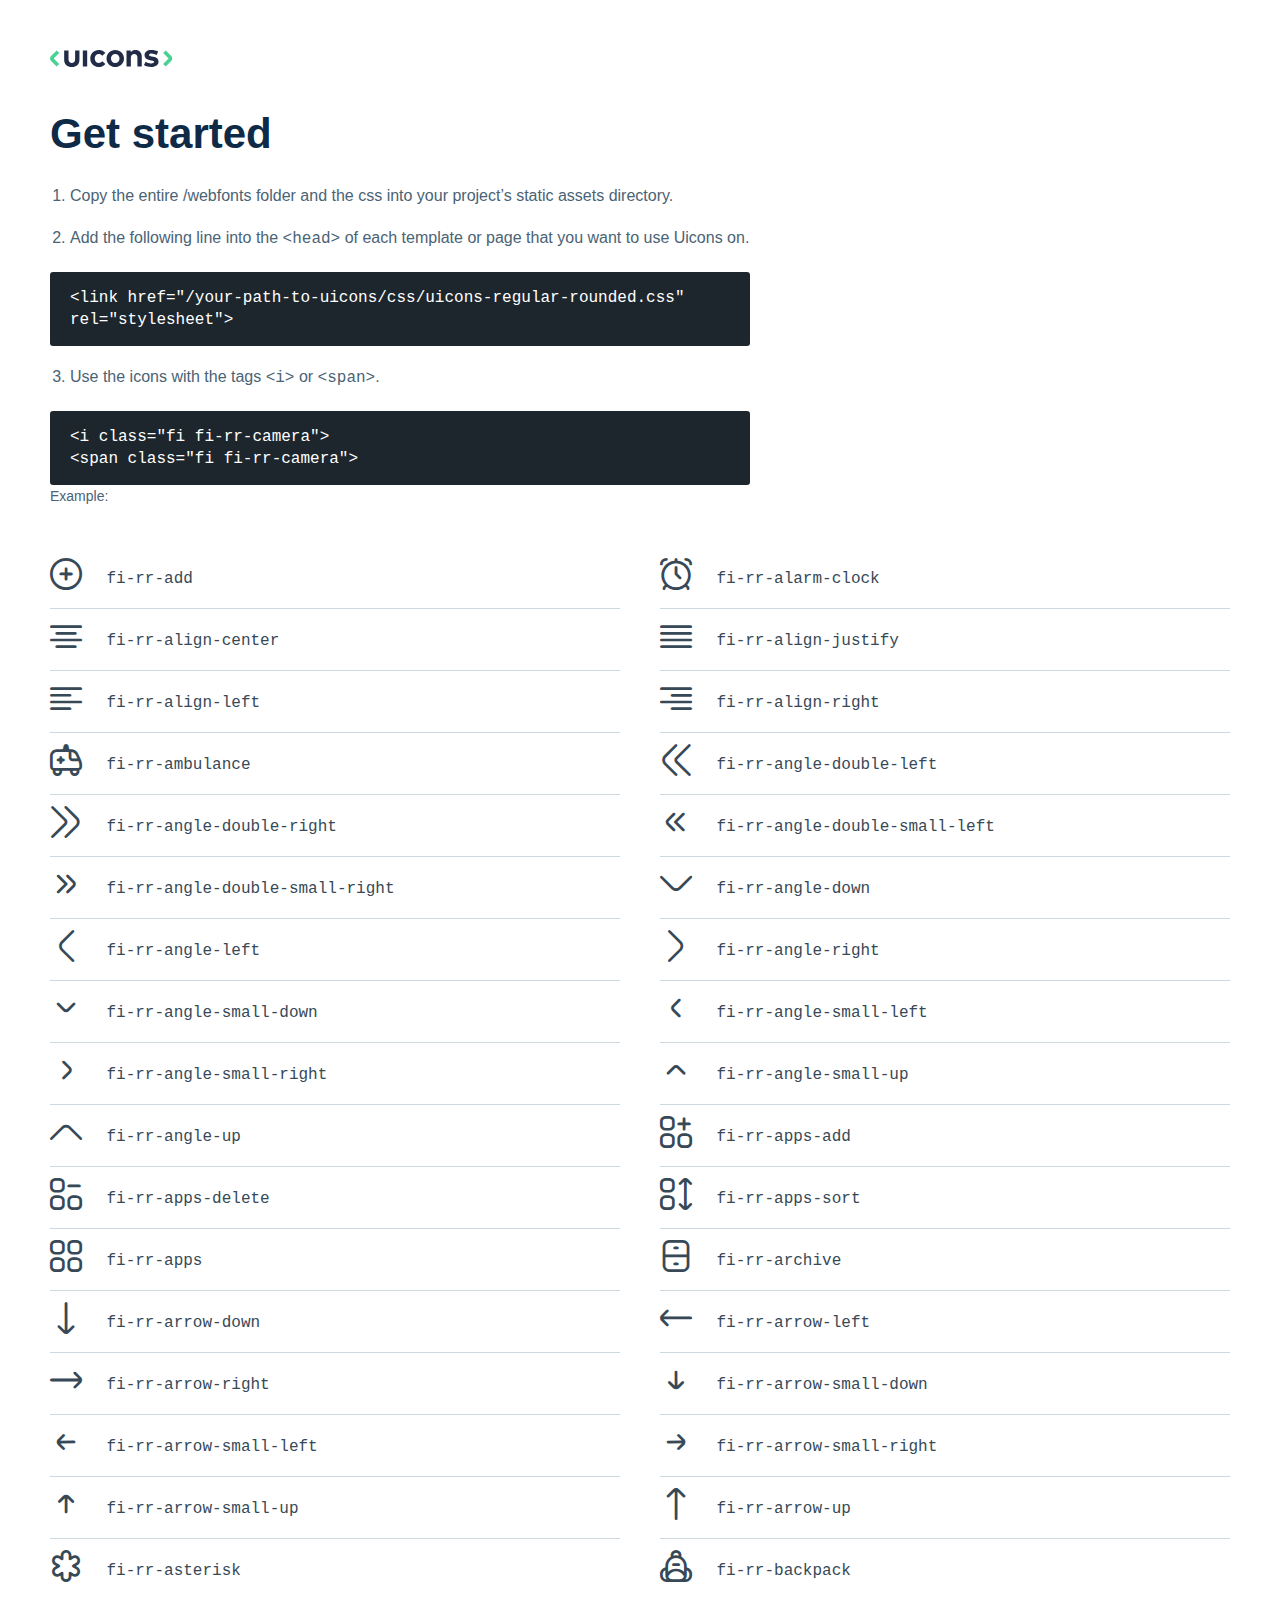
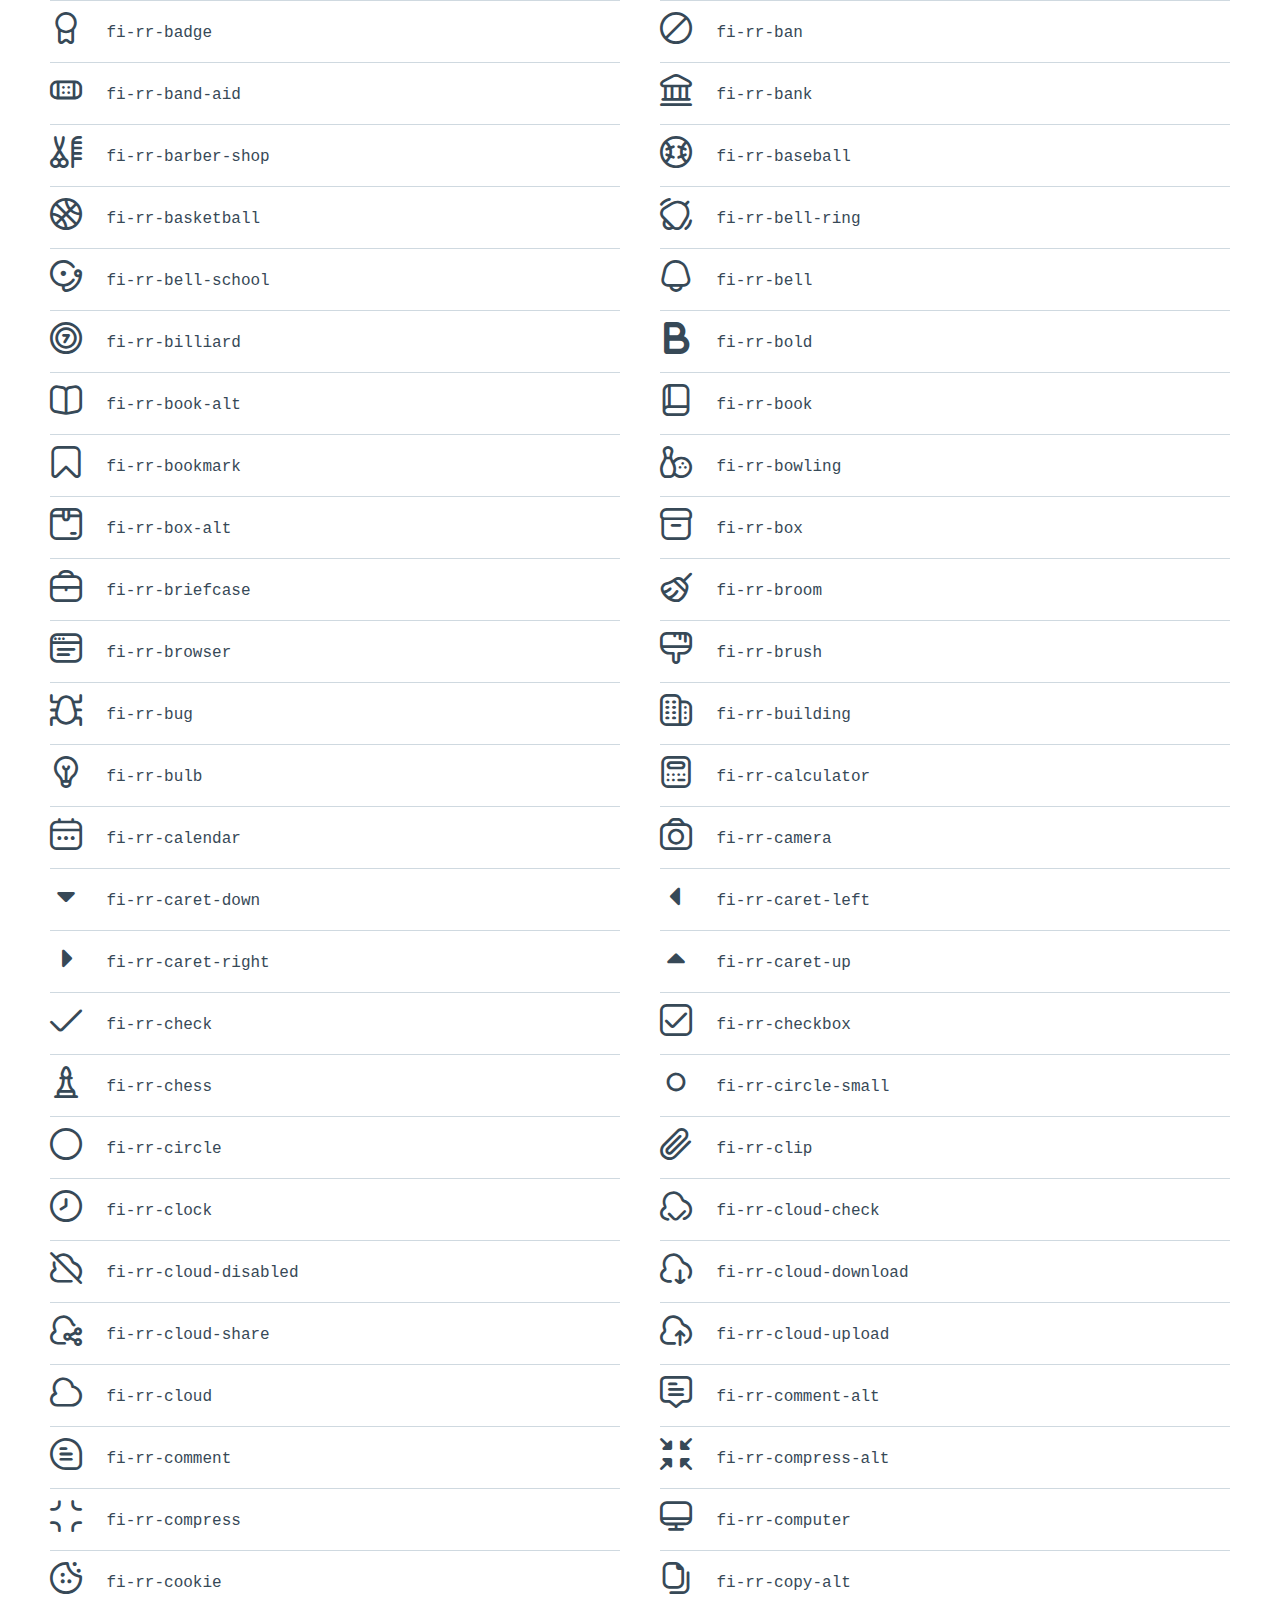
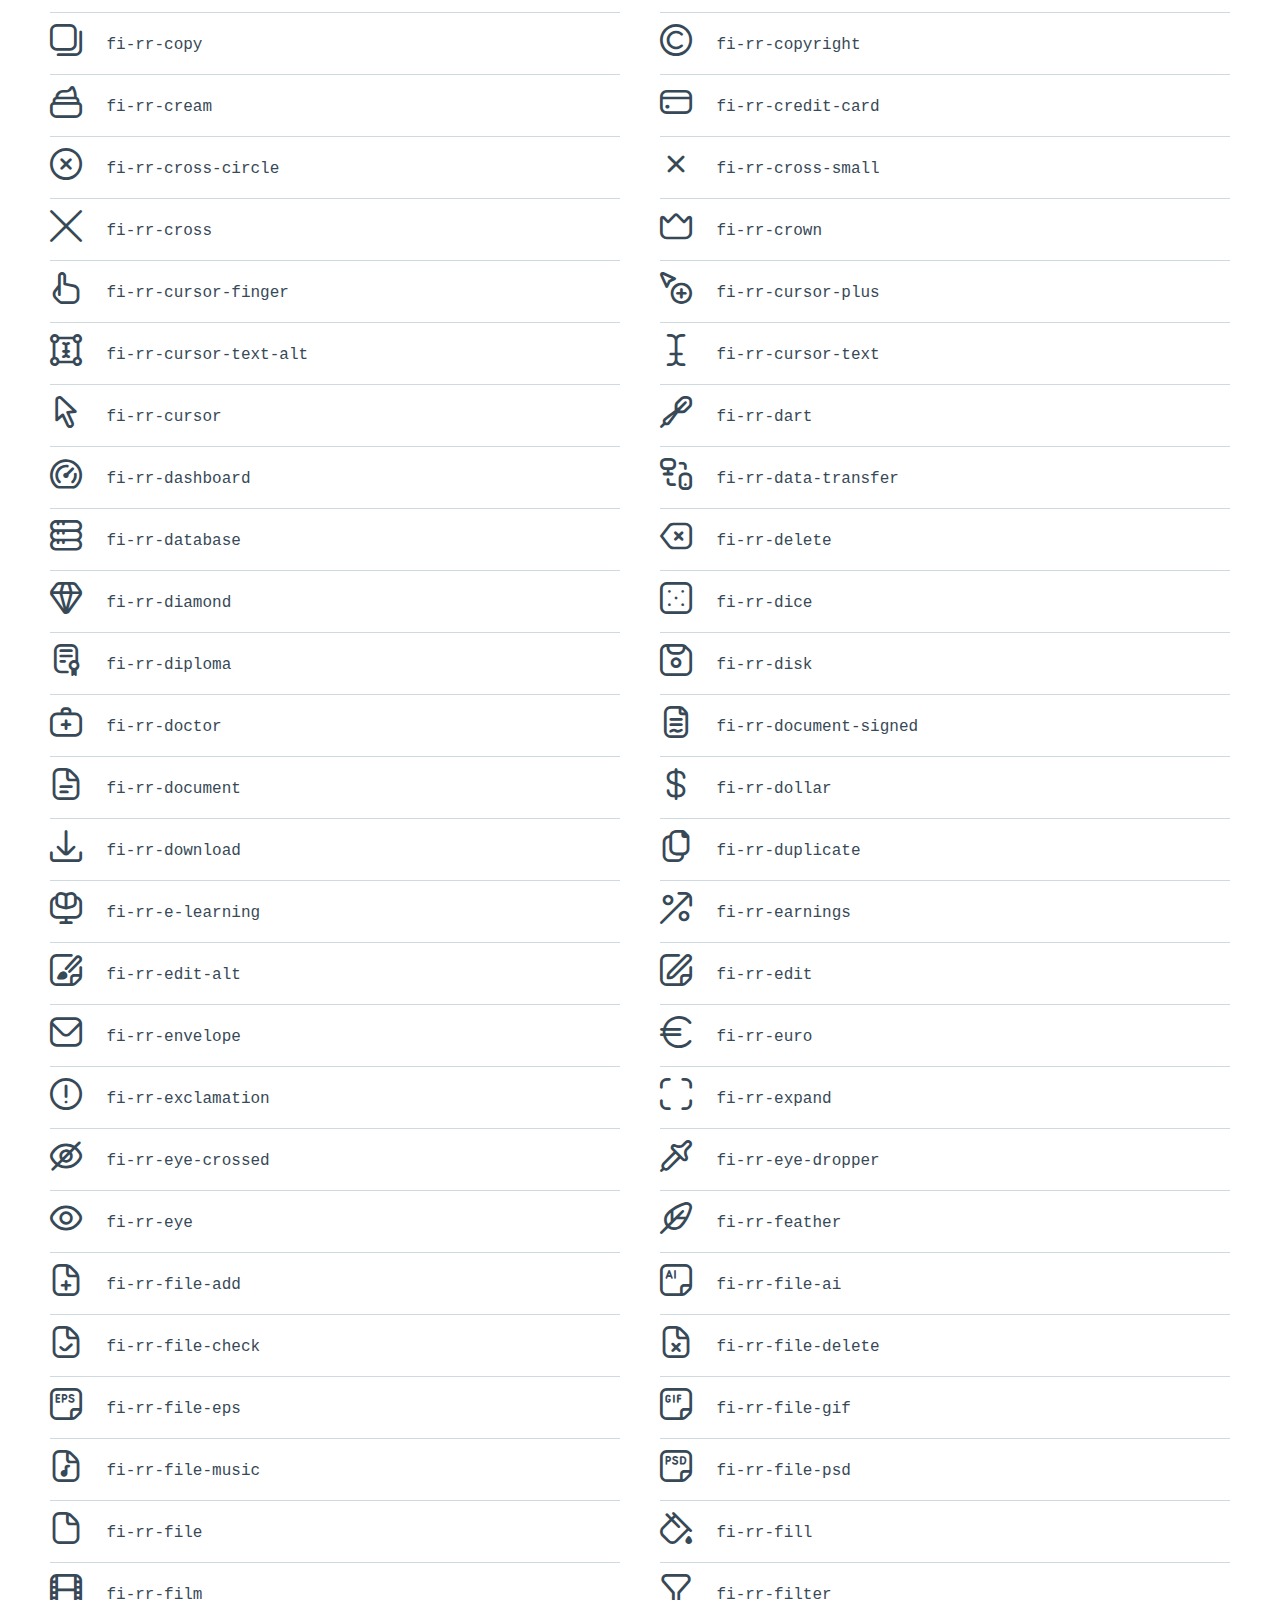
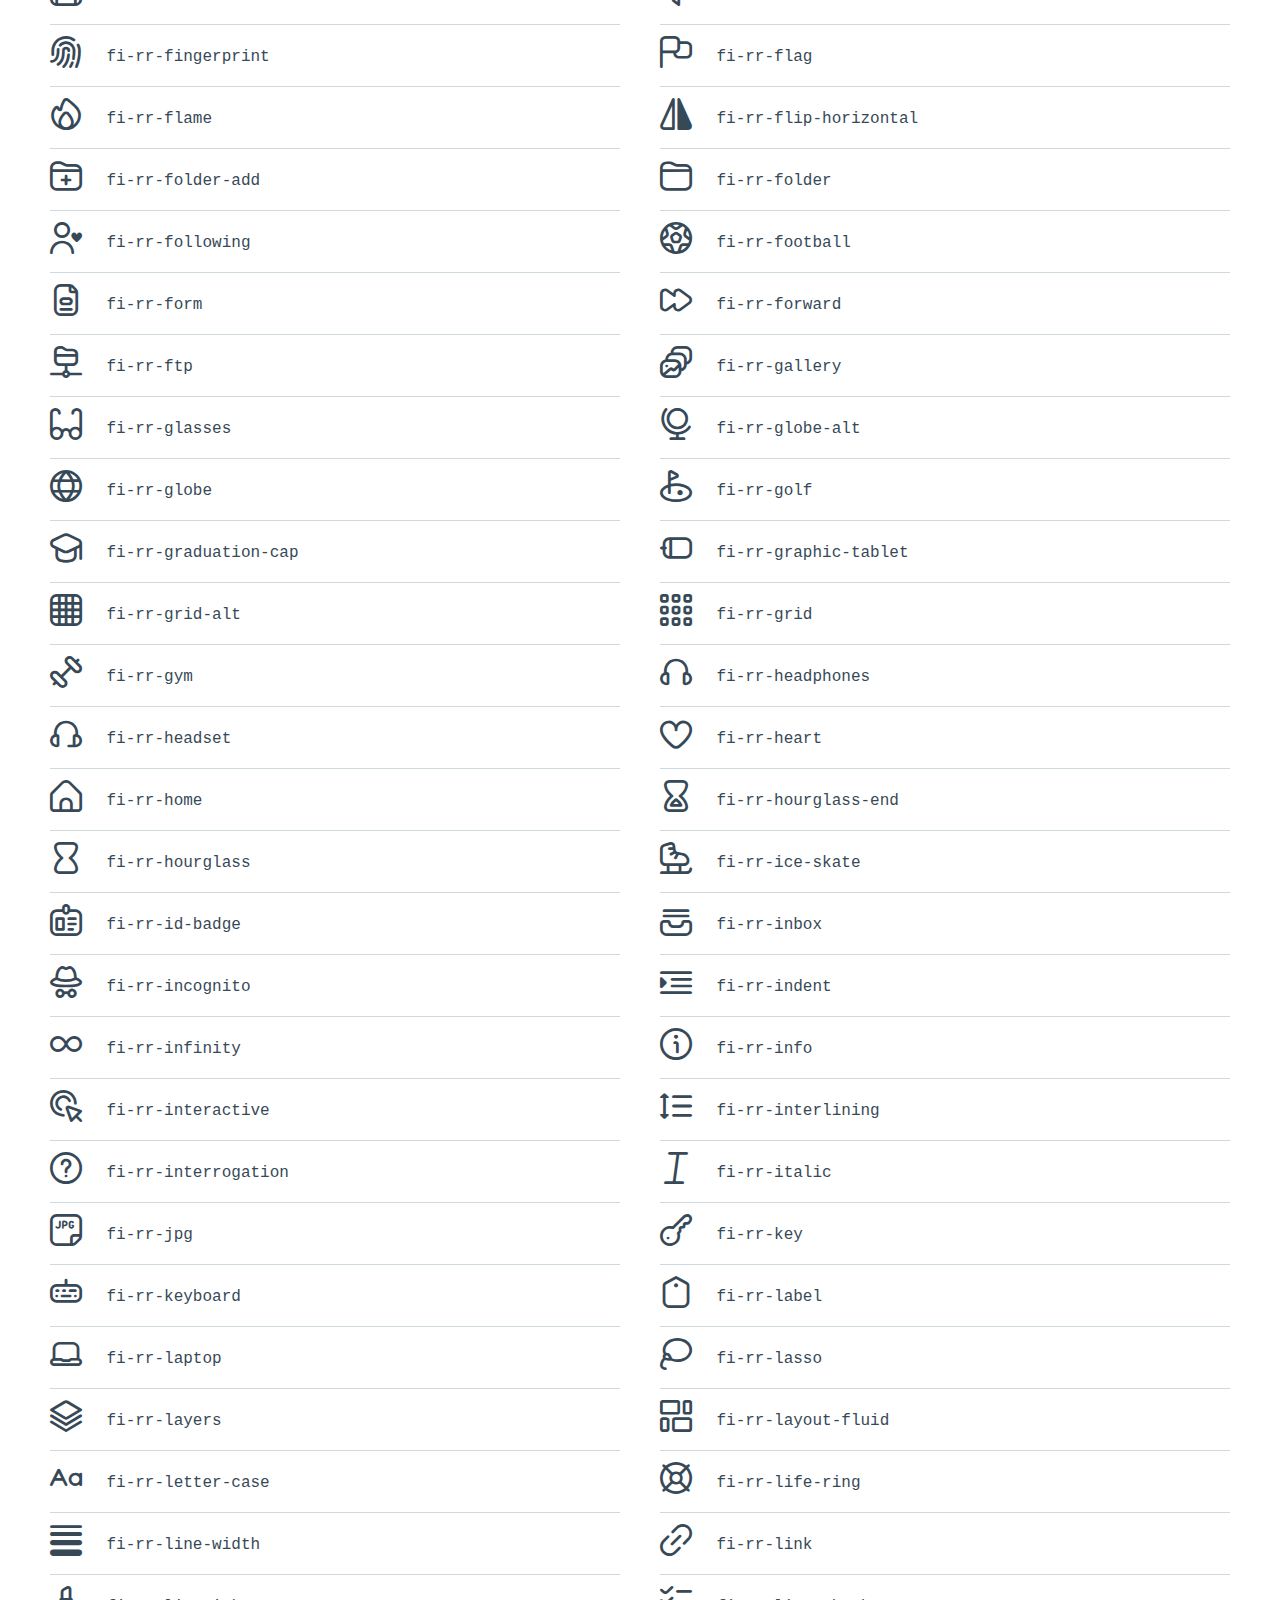
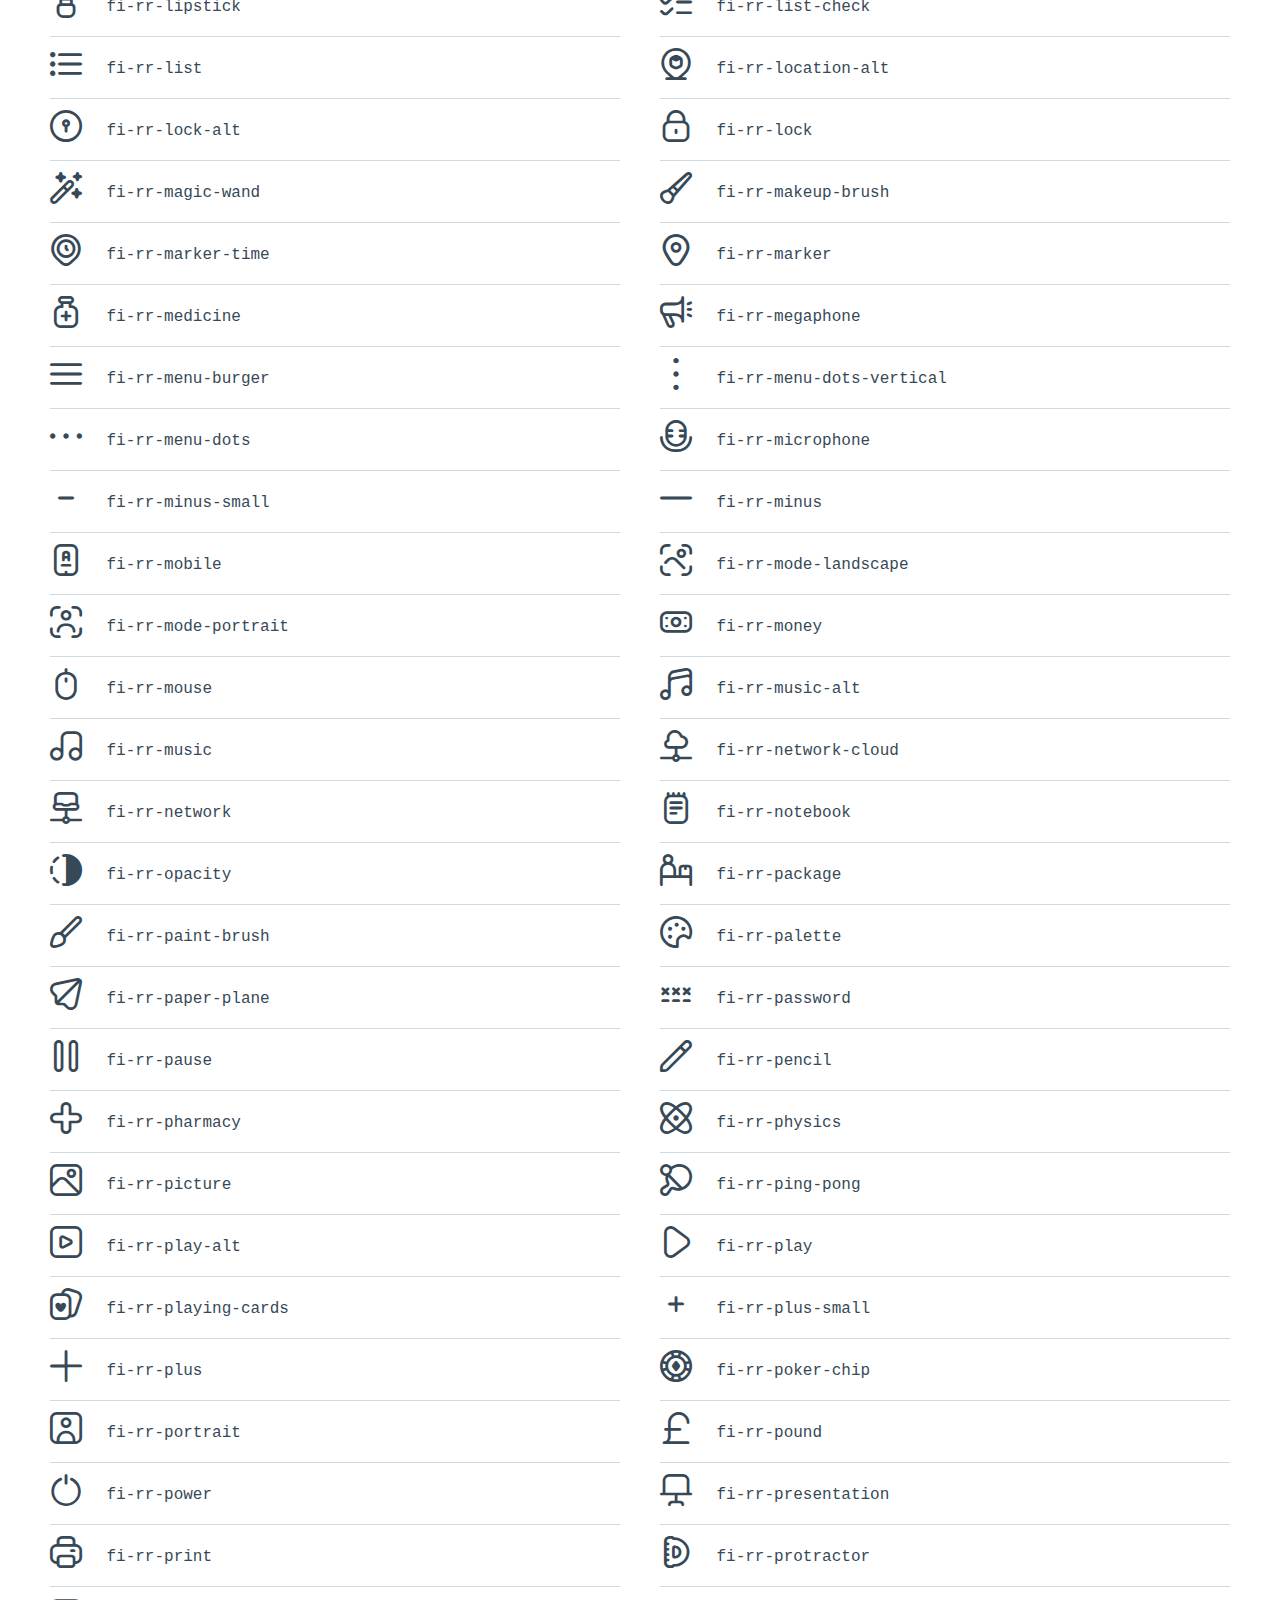
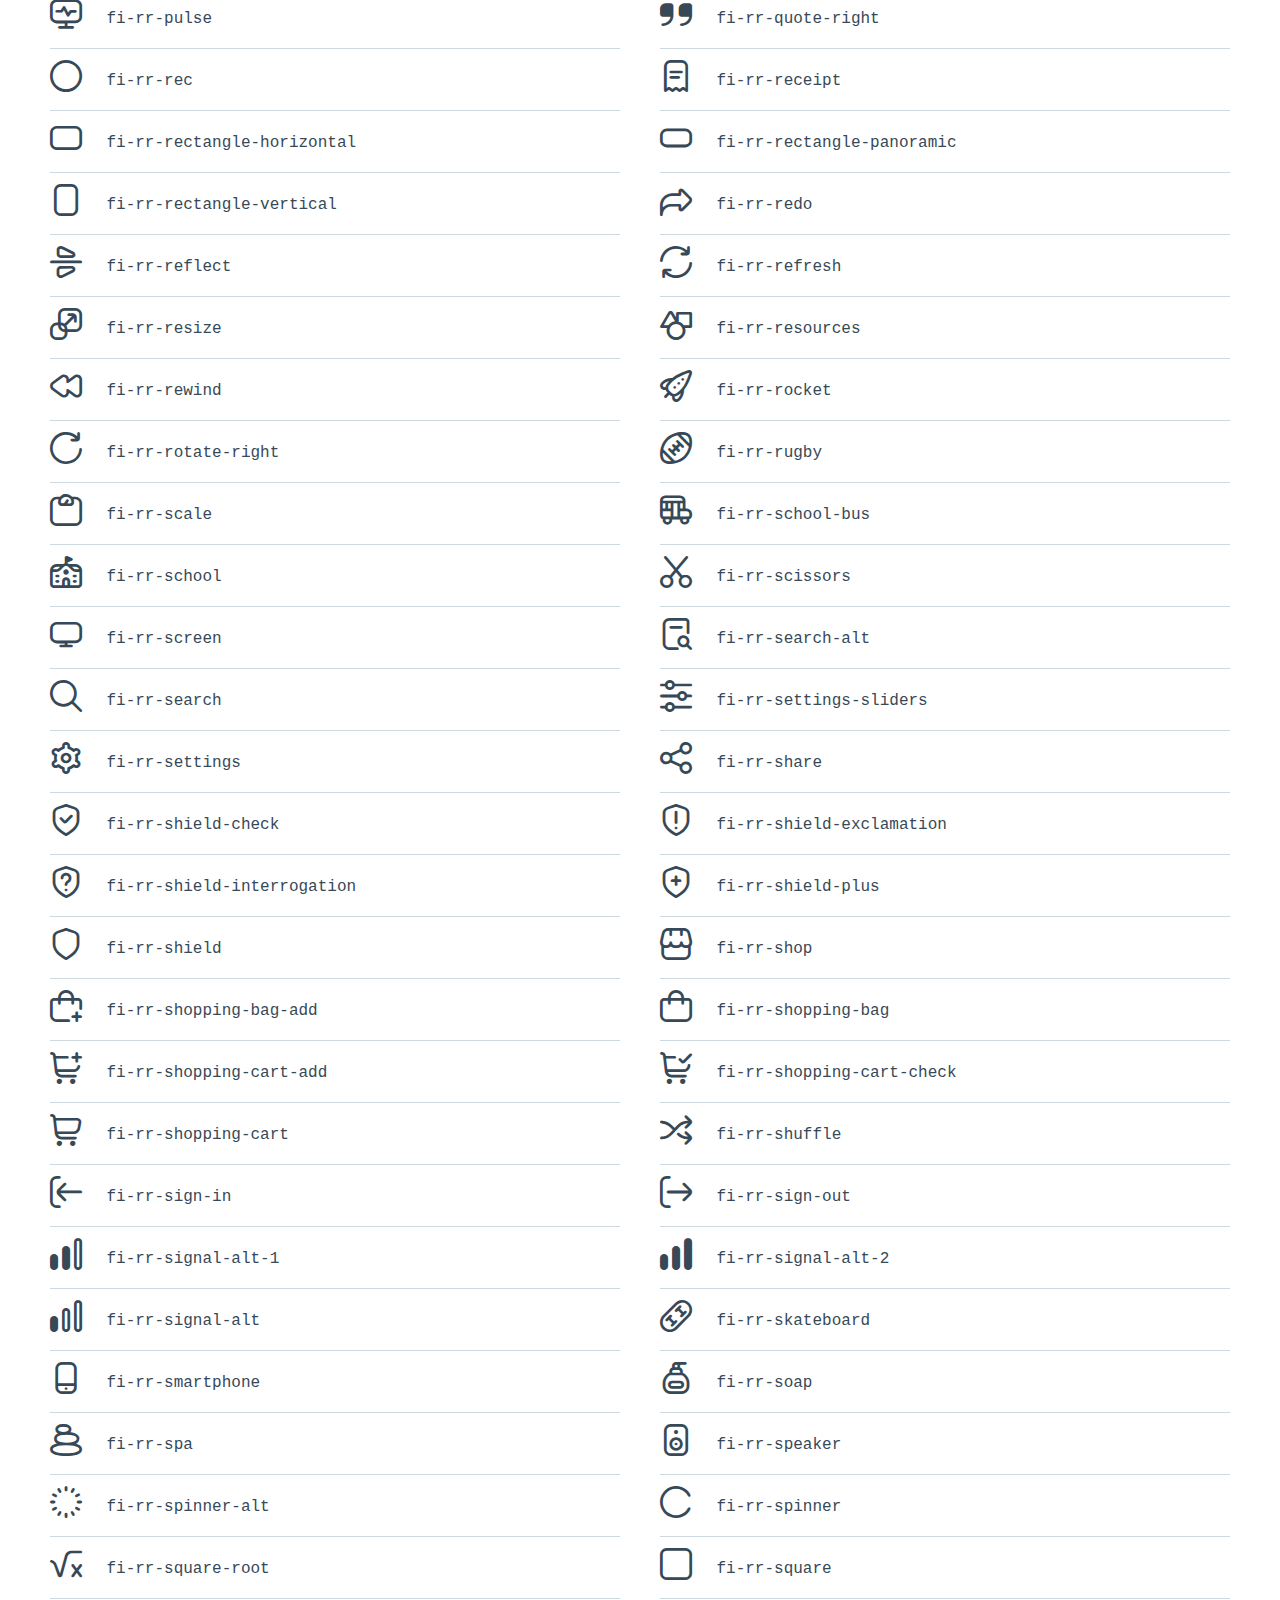
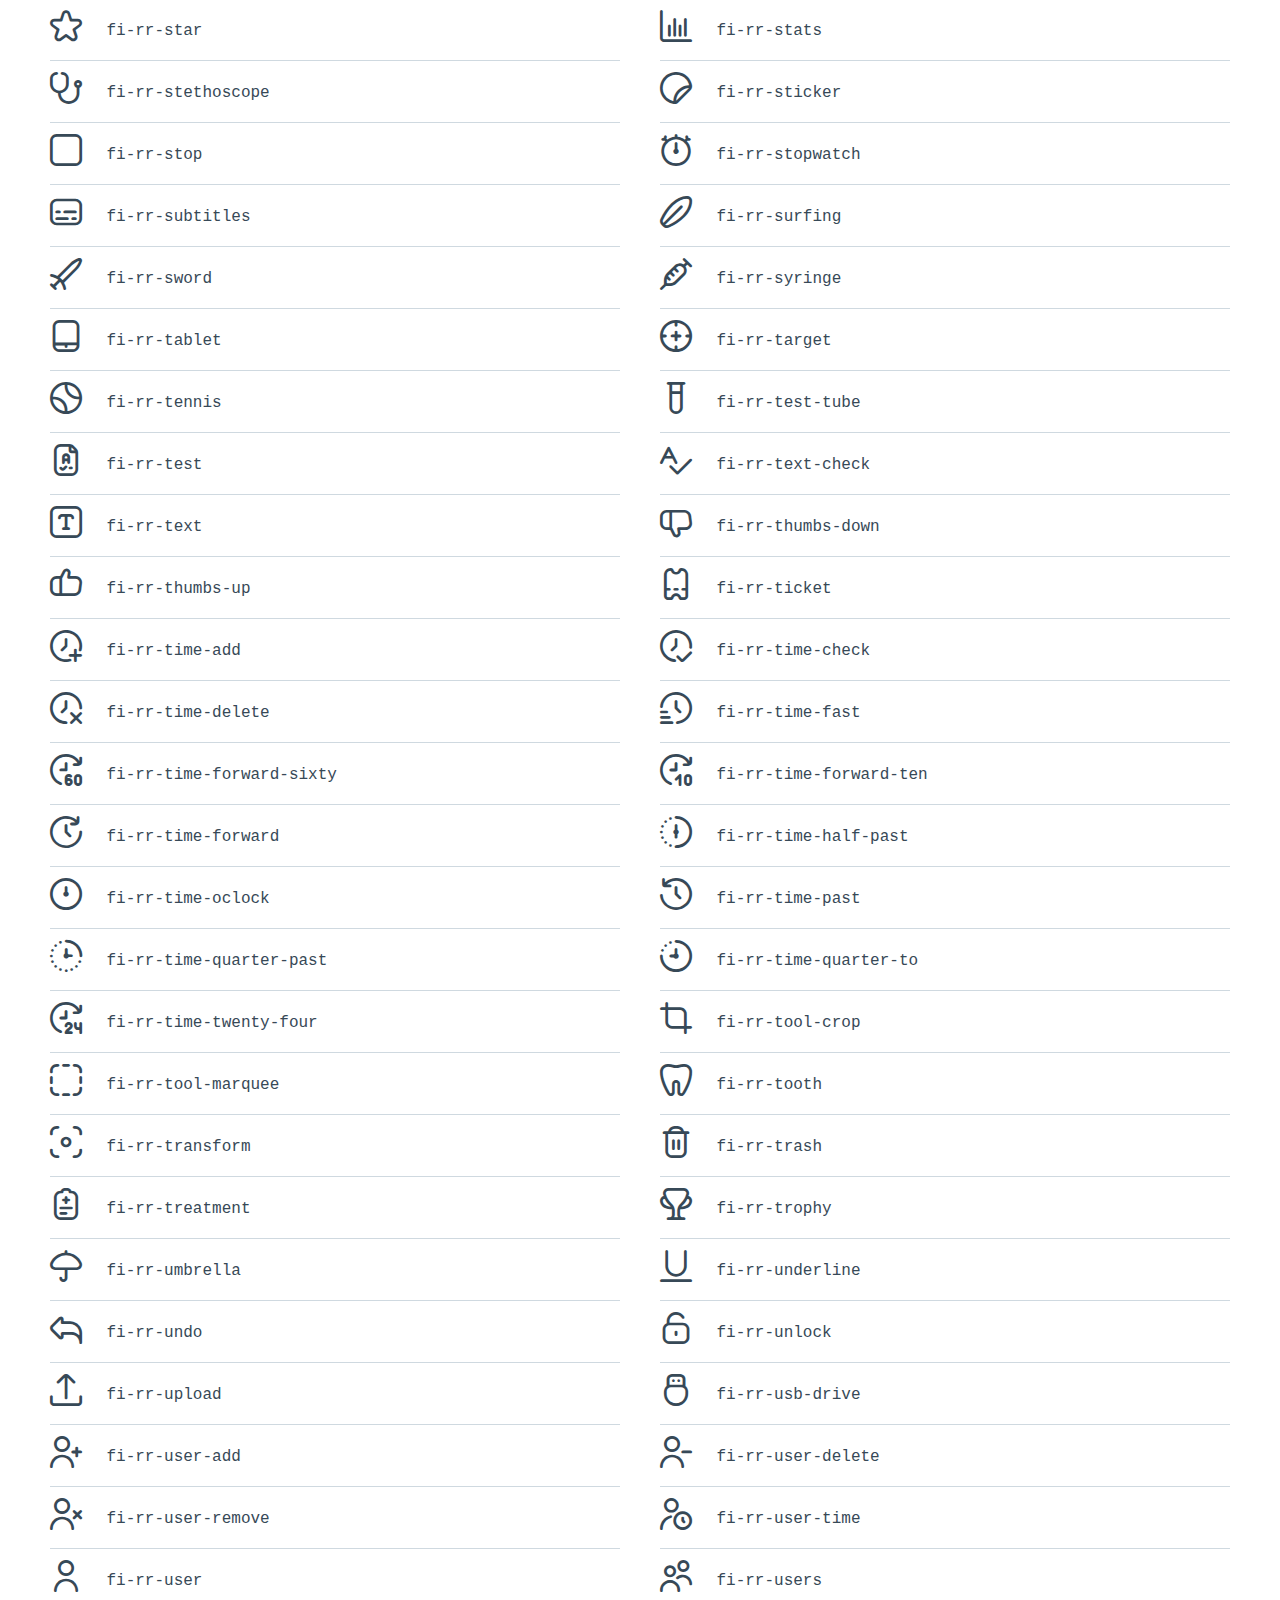
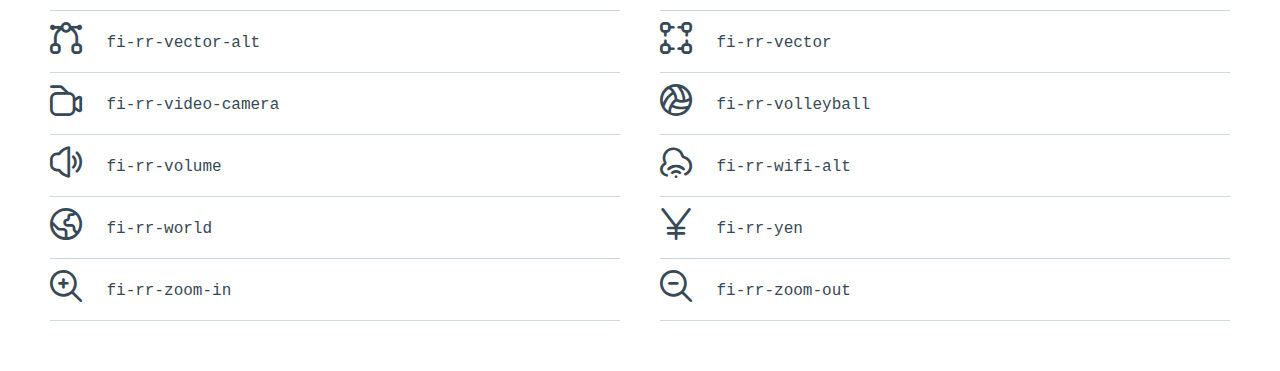
<file: assets/vendor/uicons-regular-rounded/how-to-use.html>
<!DOCTYPE html>
<html lang="en">
<head>
    <meta charset="UTF-8">
    <title>Uicons</title>

    <style>
        html,body,div,span,applet,object,iframe,h1,h2,h3,h4,h5,h6,p,blockquote,pre,a,abbr,acronym,address,big,cite,code,del,dfn,em,img,ins,kbd,q,s,samp,small,strike,strong,sub,sup,tt,var,b,u,i,center,dl,dt,dd,ol,ul,li,fieldset,form,label,legend,table,caption,tbody,tfoot,thead,tr,th,td,article,aside,canvas,details,embed,figure,figcaption,footer,header,hgroup,menu,nav,output,ruby,section,summary,time,mark,audio,video{margin:0;padding:0;border:0;font-size:100%;font:inherit;vertical-align:baseline}article,aside,details,figcaption,figure,footer,header,hgroup,menu,nav,section{display:block}body{line-height:1}ol,ul{list-style:none}blockquote,q{quotes:none}blockquote:before,blockquote:after,q:before,q:after{content:'';content:none}table{border-collapse:collapse;border-spacing:0}

        html {
            box-sizing: border-box;
        }
        *, *:before, *:after {
            box-sizing: inherit;
        }

        body {
            font-family: Arial, Helvetica, sans-serif;
            color: #4A6375;
            line-height: 22px;
        }

        .container {
            padding: 50px;
        }

        .logo {
            margin-bottom: 50px;
            display: inline-block;
        }

        .logo svg {
            display: block
        }

        h1 {
            font-size: 42px;
            color: #0E2A47;
            font-weight: bold;
            margin-bottom: 40px;
        }

        .mono {
            font-family: Consolas,Monaco,Lucida Console,Liberation Mono,DejaVu Sans Mono,Bitstream Vera Sans Mono,Courier New, monospace;
        }

        code {
            background-color: #1D262D;
            padding: 15px 20px;
            border-radius: 3px;
            color: #fff;
            display: block;
            font-family: Consolas,Monaco,Lucida Console,Liberation Mono,DejaVu Sans Mono,Bitstream Vera Sans Mono,Courier New, monospace;
            font-weight: normal;
            width: 100%;
            max-width: 700px;
            margin-left: -20px;
        }

        pre {
            white-space: break-spaces;
        }

        small {
            font-size: 14px;
            margin-left: -20px;
        }

        ol {
            list-style: decimal;
            padding-left: 20px;
        }

        .steps {
            text-align: left;
            margin-bottom: 40px;;
        }

        .steps ol li {
            margin-bottom: 20px;
        }

        .icons {
            color: #374957;
        }

        .icons {
            display: flex;
            flex-wrap: wrap;
            align-items: flex-start;
            margin: 0 -20px;
        }

        .icons li {
            padding: 0 20px;
            width: 50%;
        }

        .icon-holder {
            height: 62px;
            line-height: 62px;
            border-bottom: 1px solid #CFD9E0;
        }

        .icon-holder i {
            font-size: 32px;
            vertical-align: middle;
            margin-right: 20px;
        }

        @media (max-width: 768px) {
            .container {
                padding: 20px;
            }

            .icons li {
                padding: 0 20px;
                width: 100%;
            }
        }
    </style>

    <link rel="stylesheet" type="text/css" href="css/uicons-regular-rounded.css" />
</head>
<body>

    <div class="container">
        <a href="http://www.flaticon.com/uicons" class="logo">
            <svg width="123" height="17" viewBox="0 0 123 17" fill="none" xmlns="http://www.w3.org/2000/svg">
                <g clip-path="url(#clip0)">
                <path d="M29.4438 9.70091C29.4438 14.8009 25.845 17.004 21.812 17.004C17.7791 17.004 14.1641 14.805 14.1641 9.70091V0.434082H18.5135V9.33169C18.5135 11.9162 19.9295 12.9832 21.812 12.9832C23.6946 12.9832 25.1106 11.9324 25.1106 9.33169V0.434082H29.4438V9.70091Z" fill="#222C47"/>
                <path d="M37.1853 16.5821H32.8359V0.434082H37.1853V16.5821Z" fill="#222C47"/>
                <path d="M55.3498 3.051L52.2176 5.68012C51.7982 5.17177 51.2715 4.7626 50.6752 4.482C50.0789 4.2014 49.4279 4.05633 48.7689 4.05721C46.5171 4.05721 44.7116 5.82618 44.7116 8.52021C44.7116 11.2142 46.4968 12.9832 48.7689 12.9832C49.4361 12.977 50.0944 12.8291 50.7001 12.5493C51.3058 12.2695 51.8452 11.8642 52.2825 11.3603L55.3823 14.0097C54.6134 14.9885 53.6254 15.7731 52.4979 16.3002C51.3703 16.8274 50.1348 17.0823 48.8906 17.0446C43.7338 16.9999 40.2852 13.3889 40.2852 8.52021C40.2852 3.65148 43.7338 -7.03519e-05 48.8825 -7.03519e-05C50.1248 -0.0375892 51.3582 0.219274 52.4822 0.74954C53.6062 1.2798 54.5888 2.06843 55.3498 3.051Z" fill="#222C47"/>
                <path d="M73.9959 8.52029C73.9959 13.389 70.2794 17.0406 65.2484 17.0406C60.2174 17.0406 56.5293 13.389 56.5293 8.52029C56.5293 3.65155 60.2295 0 65.2484 0C70.2672 0 73.9959 3.65155 73.9959 8.52029ZM60.9639 8.52029C60.9639 11.1372 62.7978 12.9833 65.2484 12.9833C67.699 12.9833 69.545 11.1494 69.545 8.52029C69.545 5.89117 67.699 4.05728 65.2484 4.05728C62.7978 4.05728 60.9639 5.88305 60.9639 8.52029Z" fill="#222C47"/>
                <path d="M91.7714 6.30095V16.5821H87.422V7.70883C87.422 5.3759 86.2535 4.08974 84.2736 4.08974C82.4072 4.08974 80.8574 5.30692 80.8574 7.74129V16.5821H76.5039V0.434129H80.7397V2.33294C81.8879 0.616706 83.6569 0 85.4908 0C89.1545 0 91.7714 2.54797 91.7714 6.30095Z" fill="#222C47"/>
                <path d="M106.657 4.93353C105.049 4.1464 103.297 3.6976 101.508 3.61492C99.8569 3.61492 99.0252 4.19917 99.0252 5.08365C99.0252 5.96814 100.19 6.24809 101.658 6.46718L103.091 6.68222C106.588 7.21778 108.54 8.78389 108.54 11.5185C108.54 14.8495 105.805 16.9999 101.123 16.9999C98.9238 16.9999 96.039 16.5942 93.9414 15.1011L95.6576 11.7984C97.2818 12.8839 99.2024 13.4395 101.155 13.3889C103.184 13.3889 104.141 12.8209 104.141 11.8715C104.141 11.0884 103.33 10.6543 101.456 10.3865L100.141 10.2039C96.4082 9.68866 94.5581 8.05358 94.5581 5.30275C94.5581 1.98795 97.1223 0.0282822 101.374 0.0282822C103.714 -0.0143955 106.03 0.511905 108.122 1.56193L106.657 4.93353Z" fill="#222C47"/>
                <path d="M3.70114 8.5204L9.24338 2.95787L6.65889 0.377441L1.03145 6.00489C0.37092 6.66732 0 7.56464 0 8.50011C0 9.43559 0.37092 10.3329 1.03145 10.9953L6.60615 16.57L9.19064 13.9896L3.70114 8.5204Z" fill="#4AD295"/>
                <path d="M118.622 8.44737L113.08 13.9896L115.665 16.57L121.288 10.9548C121.616 10.6269 121.876 10.2377 122.054 9.80916C122.232 9.38066 122.323 8.92136 122.323 8.45751C122.323 7.99366 122.232 7.53436 122.054 7.10586C121.876 6.67737 121.616 6.28808 121.288 5.96026L115.713 0.377441L113.133 2.95787L118.622 8.44737Z" fill="#4AD295"/>
                </g>
                <defs>
                <clipPath id="clip0">
                <rect width="122.323" height="17" fill="white"/>
                </clipPath>
                </defs>
            </svg>
        </a>
        
        <h1>Get started</h1>

        <div class="steps">
            <ol>
                <li>Copy the entire /webfonts folder and the css into your project’s static assets directory.</li>
                <li>Add the following line into the <span class="mono">&lt;head&gt;</span> of each template or page that you want to use Uicons on.<br><br>
                    <code><pre>&lt;link href="/your-path-to-uicons/css/uicons-regular-rounded.css" rel="stylesheet"&gt;</pre></code>
                </li>
                <li>Use the icons with the tags <span class="mono">&lt;i&gt;</span> or <span class="mono">&lt;span&gt;</span>.<br><br>
                    <code><pre>&lt;i class="fi fi-rr-camera"&gt;
&lt;span class="fi fi-rr-camera"&gt;</pre></code>
                    <small>Example:</small>
                </li>
            </ol>
        </div>

        <ul class="icons">
            <li>
                <div class="icon-holder">
                    <i class="fi fi-rr-add"></i>
                    <span class="label mono">fi-rr-add</span>
                </div>
            </li>
    
    
            <li>
                <div class="icon-holder">
                    <i class="fi fi-rr-alarm-clock"></i>
                    <span class="label mono">fi-rr-alarm-clock</span>
                </div>
            </li>
    
    
            <li>
                <div class="icon-holder">
                    <i class="fi fi-rr-align-center"></i>
                    <span class="label mono">fi-rr-align-center</span>
                </div>
            </li>
    
    
            <li>
                <div class="icon-holder">
                    <i class="fi fi-rr-align-justify"></i>
                    <span class="label mono">fi-rr-align-justify</span>
                </div>
            </li>
    
    
            <li>
                <div class="icon-holder">
                    <i class="fi fi-rr-align-left"></i>
                    <span class="label mono">fi-rr-align-left</span>
                </div>
            </li>
    
    
            <li>
                <div class="icon-holder">
                    <i class="fi fi-rr-align-right"></i>
                    <span class="label mono">fi-rr-align-right</span>
                </div>
            </li>
    
    
            <li>
                <div class="icon-holder">
                    <i class="fi fi-rr-ambulance"></i>
                    <span class="label mono">fi-rr-ambulance</span>
                </div>
            </li>
    
    
            <li>
                <div class="icon-holder">
                    <i class="fi fi-rr-angle-double-left"></i>
                    <span class="label mono">fi-rr-angle-double-left</span>
                </div>
            </li>
    
    
            <li>
                <div class="icon-holder">
                    <i class="fi fi-rr-angle-double-right"></i>
                    <span class="label mono">fi-rr-angle-double-right</span>
                </div>
            </li>
    
    
            <li>
                <div class="icon-holder">
                    <i class="fi fi-rr-angle-double-small-left"></i>
                    <span class="label mono">fi-rr-angle-double-small-left</span>
                </div>
            </li>
    
    
            <li>
                <div class="icon-holder">
                    <i class="fi fi-rr-angle-double-small-right"></i>
                    <span class="label mono">fi-rr-angle-double-small-right</span>
                </div>
            </li>
    
    
            <li>
                <div class="icon-holder">
                    <i class="fi fi-rr-angle-down"></i>
                    <span class="label mono">fi-rr-angle-down</span>
                </div>
            </li>
    
    
            <li>
                <div class="icon-holder">
                    <i class="fi fi-rr-angle-left"></i>
                    <span class="label mono">fi-rr-angle-left</span>
                </div>
            </li>
    
    
            <li>
                <div class="icon-holder">
                    <i class="fi fi-rr-angle-right"></i>
                    <span class="label mono">fi-rr-angle-right</span>
                </div>
            </li>
    
    
            <li>
                <div class="icon-holder">
                    <i class="fi fi-rr-angle-small-down"></i>
                    <span class="label mono">fi-rr-angle-small-down</span>
                </div>
            </li>
    
    
            <li>
                <div class="icon-holder">
                    <i class="fi fi-rr-angle-small-left"></i>
                    <span class="label mono">fi-rr-angle-small-left</span>
                </div>
            </li>
    
    
            <li>
                <div class="icon-holder">
                    <i class="fi fi-rr-angle-small-right"></i>
                    <span class="label mono">fi-rr-angle-small-right</span>
                </div>
            </li>
    
    
            <li>
                <div class="icon-holder">
                    <i class="fi fi-rr-angle-small-up"></i>
                    <span class="label mono">fi-rr-angle-small-up</span>
                </div>
            </li>
    
    
            <li>
                <div class="icon-holder">
                    <i class="fi fi-rr-angle-up"></i>
                    <span class="label mono">fi-rr-angle-up</span>
                </div>
            </li>
    
    
            <li>
                <div class="icon-holder">
                    <i class="fi fi-rr-apps-add"></i>
                    <span class="label mono">fi-rr-apps-add</span>
                </div>
            </li>
    
    
            <li>
                <div class="icon-holder">
                    <i class="fi fi-rr-apps-delete"></i>
                    <span class="label mono">fi-rr-apps-delete</span>
                </div>
            </li>
    
    
            <li>
                <div class="icon-holder">
                    <i class="fi fi-rr-apps-sort"></i>
                    <span class="label mono">fi-rr-apps-sort</span>
                </div>
            </li>
    
    
            <li>
                <div class="icon-holder">
                    <i class="fi fi-rr-apps"></i>
                    <span class="label mono">fi-rr-apps</span>
                </div>
            </li>
    
    
            <li>
                <div class="icon-holder">
                    <i class="fi fi-rr-archive"></i>
                    <span class="label mono">fi-rr-archive</span>
                </div>
            </li>
    
    
            <li>
                <div class="icon-holder">
                    <i class="fi fi-rr-arrow-down"></i>
                    <span class="label mono">fi-rr-arrow-down</span>
                </div>
            </li>
    
    
            <li>
                <div class="icon-holder">
                    <i class="fi fi-rr-arrow-left"></i>
                    <span class="label mono">fi-rr-arrow-left</span>
                </div>
            </li>
    
    
            <li>
                <div class="icon-holder">
                    <i class="fi fi-rr-arrow-right"></i>
                    <span class="label mono">fi-rr-arrow-right</span>
                </div>
            </li>
    
    
            <li>
                <div class="icon-holder">
                    <i class="fi fi-rr-arrow-small-down"></i>
                    <span class="label mono">fi-rr-arrow-small-down</span>
                </div>
            </li>
    
    
            <li>
                <div class="icon-holder">
                    <i class="fi fi-rr-arrow-small-left"></i>
                    <span class="label mono">fi-rr-arrow-small-left</span>
                </div>
            </li>
    
    
            <li>
                <div class="icon-holder">
                    <i class="fi fi-rr-arrow-small-right"></i>
                    <span class="label mono">fi-rr-arrow-small-right</span>
                </div>
            </li>
    
    
            <li>
                <div class="icon-holder">
                    <i class="fi fi-rr-arrow-small-up"></i>
                    <span class="label mono">fi-rr-arrow-small-up</span>
                </div>
            </li>
    
    
            <li>
                <div class="icon-holder">
                    <i class="fi fi-rr-arrow-up"></i>
                    <span class="label mono">fi-rr-arrow-up</span>
                </div>
            </li>
    
    
            <li>
                <div class="icon-holder">
                    <i class="fi fi-rr-asterisk"></i>
                    <span class="label mono">fi-rr-asterisk</span>
                </div>
            </li>
    
    
            <li>
                <div class="icon-holder">
                    <i class="fi fi-rr-backpack"></i>
                    <span class="label mono">fi-rr-backpack</span>
                </div>
            </li>
    
    
            <li>
                <div class="icon-holder">
                    <i class="fi fi-rr-badge"></i>
                    <span class="label mono">fi-rr-badge</span>
                </div>
            </li>
    
    
            <li>
                <div class="icon-holder">
                    <i class="fi fi-rr-ban"></i>
                    <span class="label mono">fi-rr-ban</span>
                </div>
            </li>
    
    
            <li>
                <div class="icon-holder">
                    <i class="fi fi-rr-band-aid"></i>
                    <span class="label mono">fi-rr-band-aid</span>
                </div>
            </li>
    
    
            <li>
                <div class="icon-holder">
                    <i class="fi fi-rr-bank"></i>
                    <span class="label mono">fi-rr-bank</span>
                </div>
            </li>
    
    
            <li>
                <div class="icon-holder">
                    <i class="fi fi-rr-barber-shop"></i>
                    <span class="label mono">fi-rr-barber-shop</span>
                </div>
            </li>
    
    
            <li>
                <div class="icon-holder">
                    <i class="fi fi-rr-baseball"></i>
                    <span class="label mono">fi-rr-baseball</span>
                </div>
            </li>
    
    
            <li>
                <div class="icon-holder">
                    <i class="fi fi-rr-basketball"></i>
                    <span class="label mono">fi-rr-basketball</span>
                </div>
            </li>
    
    
            <li>
                <div class="icon-holder">
                    <i class="fi fi-rr-bell-ring"></i>
                    <span class="label mono">fi-rr-bell-ring</span>
                </div>
            </li>
    
    
            <li>
                <div class="icon-holder">
                    <i class="fi fi-rr-bell-school"></i>
                    <span class="label mono">fi-rr-bell-school</span>
                </div>
            </li>
    
    
            <li>
                <div class="icon-holder">
                    <i class="fi fi-rr-bell"></i>
                    <span class="label mono">fi-rr-bell</span>
                </div>
            </li>
    
    
            <li>
                <div class="icon-holder">
                    <i class="fi fi-rr-billiard"></i>
                    <span class="label mono">fi-rr-billiard</span>
                </div>
            </li>
    
    
            <li>
                <div class="icon-holder">
                    <i class="fi fi-rr-bold"></i>
                    <span class="label mono">fi-rr-bold</span>
                </div>
            </li>
    
    
            <li>
                <div class="icon-holder">
                    <i class="fi fi-rr-book-alt"></i>
                    <span class="label mono">fi-rr-book-alt</span>
                </div>
            </li>
    
    
            <li>
                <div class="icon-holder">
                    <i class="fi fi-rr-book"></i>
                    <span class="label mono">fi-rr-book</span>
                </div>
            </li>
    
    
            <li>
                <div class="icon-holder">
                    <i class="fi fi-rr-bookmark"></i>
                    <span class="label mono">fi-rr-bookmark</span>
                </div>
            </li>
    
    
            <li>
                <div class="icon-holder">
                    <i class="fi fi-rr-bowling"></i>
                    <span class="label mono">fi-rr-bowling</span>
                </div>
            </li>
    
    
            <li>
                <div class="icon-holder">
                    <i class="fi fi-rr-box-alt"></i>
                    <span class="label mono">fi-rr-box-alt</span>
                </div>
            </li>
    
    
            <li>
                <div class="icon-holder">
                    <i class="fi fi-rr-box"></i>
                    <span class="label mono">fi-rr-box</span>
                </div>
            </li>
    
    
            <li>
                <div class="icon-holder">
                    <i class="fi fi-rr-briefcase"></i>
                    <span class="label mono">fi-rr-briefcase</span>
                </div>
            </li>
    
    
            <li>
                <div class="icon-holder">
                    <i class="fi fi-rr-broom"></i>
                    <span class="label mono">fi-rr-broom</span>
                </div>
            </li>
    
    
            <li>
                <div class="icon-holder">
                    <i class="fi fi-rr-browser"></i>
                    <span class="label mono">fi-rr-browser</span>
                </div>
            </li>
    
    
            <li>
                <div class="icon-holder">
                    <i class="fi fi-rr-brush"></i>
                    <span class="label mono">fi-rr-brush</span>
                </div>
            </li>
    
    
            <li>
                <div class="icon-holder">
                    <i class="fi fi-rr-bug"></i>
                    <span class="label mono">fi-rr-bug</span>
                </div>
            </li>
    
    
            <li>
                <div class="icon-holder">
                    <i class="fi fi-rr-building"></i>
                    <span class="label mono">fi-rr-building</span>
                </div>
            </li>
    
    
            <li>
                <div class="icon-holder">
                    <i class="fi fi-rr-bulb"></i>
                    <span class="label mono">fi-rr-bulb</span>
                </div>
            </li>
    
    
            <li>
                <div class="icon-holder">
                    <i class="fi fi-rr-calculator"></i>
                    <span class="label mono">fi-rr-calculator</span>
                </div>
            </li>
    
    
            <li>
                <div class="icon-holder">
                    <i class="fi fi-rr-calendar"></i>
                    <span class="label mono">fi-rr-calendar</span>
                </div>
            </li>
    
    
            <li>
                <div class="icon-holder">
                    <i class="fi fi-rr-camera"></i>
                    <span class="label mono">fi-rr-camera</span>
                </div>
            </li>
    
    
            <li>
                <div class="icon-holder">
                    <i class="fi fi-rr-caret-down"></i>
                    <span class="label mono">fi-rr-caret-down</span>
                </div>
            </li>
    
    
            <li>
                <div class="icon-holder">
                    <i class="fi fi-rr-caret-left"></i>
                    <span class="label mono">fi-rr-caret-left</span>
                </div>
            </li>
    
    
            <li>
                <div class="icon-holder">
                    <i class="fi fi-rr-caret-right"></i>
                    <span class="label mono">fi-rr-caret-right</span>
                </div>
            </li>
    
    
            <li>
                <div class="icon-holder">
                    <i class="fi fi-rr-caret-up"></i>
                    <span class="label mono">fi-rr-caret-up</span>
                </div>
            </li>
    
    
            <li>
                <div class="icon-holder">
                    <i class="fi fi-rr-check"></i>
                    <span class="label mono">fi-rr-check</span>
                </div>
            </li>
    
    
            <li>
                <div class="icon-holder">
                    <i class="fi fi-rr-checkbox"></i>
                    <span class="label mono">fi-rr-checkbox</span>
                </div>
            </li>
    
    
            <li>
                <div class="icon-holder">
                    <i class="fi fi-rr-chess"></i>
                    <span class="label mono">fi-rr-chess</span>
                </div>
            </li>
    
    
            <li>
                <div class="icon-holder">
                    <i class="fi fi-rr-circle-small"></i>
                    <span class="label mono">fi-rr-circle-small</span>
                </div>
            </li>
    
    
            <li>
                <div class="icon-holder">
                    <i class="fi fi-rr-circle"></i>
                    <span class="label mono">fi-rr-circle</span>
                </div>
            </li>
    
    
            <li>
                <div class="icon-holder">
                    <i class="fi fi-rr-clip"></i>
                    <span class="label mono">fi-rr-clip</span>
                </div>
            </li>
    
    
            <li>
                <div class="icon-holder">
                    <i class="fi fi-rr-clock"></i>
                    <span class="label mono">fi-rr-clock</span>
                </div>
            </li>
    
    
            <li>
                <div class="icon-holder">
                    <i class="fi fi-rr-cloud-check"></i>
                    <span class="label mono">fi-rr-cloud-check</span>
                </div>
            </li>
    
    
            <li>
                <div class="icon-holder">
                    <i class="fi fi-rr-cloud-disabled"></i>
                    <span class="label mono">fi-rr-cloud-disabled</span>
                </div>
            </li>
    
    
            <li>
                <div class="icon-holder">
                    <i class="fi fi-rr-cloud-download"></i>
                    <span class="label mono">fi-rr-cloud-download</span>
                </div>
            </li>
    
    
            <li>
                <div class="icon-holder">
                    <i class="fi fi-rr-cloud-share"></i>
                    <span class="label mono">fi-rr-cloud-share</span>
                </div>
            </li>
    
    
            <li>
                <div class="icon-holder">
                    <i class="fi fi-rr-cloud-upload"></i>
                    <span class="label mono">fi-rr-cloud-upload</span>
                </div>
            </li>
    
    
            <li>
                <div class="icon-holder">
                    <i class="fi fi-rr-cloud"></i>
                    <span class="label mono">fi-rr-cloud</span>
                </div>
            </li>
    
    
            <li>
                <div class="icon-holder">
                    <i class="fi fi-rr-comment-alt"></i>
                    <span class="label mono">fi-rr-comment-alt</span>
                </div>
            </li>
    
    
            <li>
                <div class="icon-holder">
                    <i class="fi fi-rr-comment"></i>
                    <span class="label mono">fi-rr-comment</span>
                </div>
            </li>
    
    
            <li>
                <div class="icon-holder">
                    <i class="fi fi-rr-compress-alt"></i>
                    <span class="label mono">fi-rr-compress-alt</span>
                </div>
            </li>
    
    
            <li>
                <div class="icon-holder">
                    <i class="fi fi-rr-compress"></i>
                    <span class="label mono">fi-rr-compress</span>
                </div>
            </li>
    
    
            <li>
                <div class="icon-holder">
                    <i class="fi fi-rr-computer"></i>
                    <span class="label mono">fi-rr-computer</span>
                </div>
            </li>
    
    
            <li>
                <div class="icon-holder">
                    <i class="fi fi-rr-cookie"></i>
                    <span class="label mono">fi-rr-cookie</span>
                </div>
            </li>
    
    
            <li>
                <div class="icon-holder">
                    <i class="fi fi-rr-copy-alt"></i>
                    <span class="label mono">fi-rr-copy-alt</span>
                </div>
            </li>
    
    
            <li>
                <div class="icon-holder">
                    <i class="fi fi-rr-copy"></i>
                    <span class="label mono">fi-rr-copy</span>
                </div>
            </li>
    
    
            <li>
                <div class="icon-holder">
                    <i class="fi fi-rr-copyright"></i>
                    <span class="label mono">fi-rr-copyright</span>
                </div>
            </li>
    
    
            <li>
                <div class="icon-holder">
                    <i class="fi fi-rr-cream"></i>
                    <span class="label mono">fi-rr-cream</span>
                </div>
            </li>
    
    
            <li>
                <div class="icon-holder">
                    <i class="fi fi-rr-credit-card"></i>
                    <span class="label mono">fi-rr-credit-card</span>
                </div>
            </li>
    
    
            <li>
                <div class="icon-holder">
                    <i class="fi fi-rr-cross-circle"></i>
                    <span class="label mono">fi-rr-cross-circle</span>
                </div>
            </li>
    
    
            <li>
                <div class="icon-holder">
                    <i class="fi fi-rr-cross-small"></i>
                    <span class="label mono">fi-rr-cross-small</span>
                </div>
            </li>
    
    
            <li>
                <div class="icon-holder">
                    <i class="fi fi-rr-cross"></i>
                    <span class="label mono">fi-rr-cross</span>
                </div>
            </li>
    
    
            <li>
                <div class="icon-holder">
                    <i class="fi fi-rr-crown"></i>
                    <span class="label mono">fi-rr-crown</span>
                </div>
            </li>
    
    
            <li>
                <div class="icon-holder">
                    <i class="fi fi-rr-cursor-finger"></i>
                    <span class="label mono">fi-rr-cursor-finger</span>
                </div>
            </li>
    
    
            <li>
                <div class="icon-holder">
                    <i class="fi fi-rr-cursor-plus"></i>
                    <span class="label mono">fi-rr-cursor-plus</span>
                </div>
            </li>
    
    
            <li>
                <div class="icon-holder">
                    <i class="fi fi-rr-cursor-text-alt"></i>
                    <span class="label mono">fi-rr-cursor-text-alt</span>
                </div>
            </li>
    
    
            <li>
                <div class="icon-holder">
                    <i class="fi fi-rr-cursor-text"></i>
                    <span class="label mono">fi-rr-cursor-text</span>
                </div>
            </li>
    
    
            <li>
                <div class="icon-holder">
                    <i class="fi fi-rr-cursor"></i>
                    <span class="label mono">fi-rr-cursor</span>
                </div>
            </li>
    
    
            <li>
                <div class="icon-holder">
                    <i class="fi fi-rr-dart"></i>
                    <span class="label mono">fi-rr-dart</span>
                </div>
            </li>
    
    
            <li>
                <div class="icon-holder">
                    <i class="fi fi-rr-dashboard"></i>
                    <span class="label mono">fi-rr-dashboard</span>
                </div>
            </li>
    
    
            <li>
                <div class="icon-holder">
                    <i class="fi fi-rr-data-transfer"></i>
                    <span class="label mono">fi-rr-data-transfer</span>
                </div>
            </li>
    
    
            <li>
                <div class="icon-holder">
                    <i class="fi fi-rr-database"></i>
                    <span class="label mono">fi-rr-database</span>
                </div>
            </li>
    
    
            <li>
                <div class="icon-holder">
                    <i class="fi fi-rr-delete"></i>
                    <span class="label mono">fi-rr-delete</span>
                </div>
            </li>
    
    
            <li>
                <div class="icon-holder">
                    <i class="fi fi-rr-diamond"></i>
                    <span class="label mono">fi-rr-diamond</span>
                </div>
            </li>
    
    
            <li>
                <div class="icon-holder">
                    <i class="fi fi-rr-dice"></i>
                    <span class="label mono">fi-rr-dice</span>
                </div>
            </li>
    
    
            <li>
                <div class="icon-holder">
                    <i class="fi fi-rr-diploma"></i>
                    <span class="label mono">fi-rr-diploma</span>
                </div>
            </li>
    
    
            <li>
                <div class="icon-holder">
                    <i class="fi fi-rr-disk"></i>
                    <span class="label mono">fi-rr-disk</span>
                </div>
            </li>
    
    
            <li>
                <div class="icon-holder">
                    <i class="fi fi-rr-doctor"></i>
                    <span class="label mono">fi-rr-doctor</span>
                </div>
            </li>
    
    
            <li>
                <div class="icon-holder">
                    <i class="fi fi-rr-document-signed"></i>
                    <span class="label mono">fi-rr-document-signed</span>
                </div>
            </li>
    
    
            <li>
                <div class="icon-holder">
                    <i class="fi fi-rr-document"></i>
                    <span class="label mono">fi-rr-document</span>
                </div>
            </li>
    
    
            <li>
                <div class="icon-holder">
                    <i class="fi fi-rr-dollar"></i>
                    <span class="label mono">fi-rr-dollar</span>
                </div>
            </li>
    
    
            <li>
                <div class="icon-holder">
                    <i class="fi fi-rr-download"></i>
                    <span class="label mono">fi-rr-download</span>
                </div>
            </li>
    
    
            <li>
                <div class="icon-holder">
                    <i class="fi fi-rr-duplicate"></i>
                    <span class="label mono">fi-rr-duplicate</span>
                </div>
            </li>
    
    
            <li>
                <div class="icon-holder">
                    <i class="fi fi-rr-e-learning"></i>
                    <span class="label mono">fi-rr-e-learning</span>
                </div>
            </li>
    
    
            <li>
                <div class="icon-holder">
                    <i class="fi fi-rr-earnings"></i>
                    <span class="label mono">fi-rr-earnings</span>
                </div>
            </li>
    
    
            <li>
                <div class="icon-holder">
                    <i class="fi fi-rr-edit-alt"></i>
                    <span class="label mono">fi-rr-edit-alt</span>
                </div>
            </li>
    
    
            <li>
                <div class="icon-holder">
                    <i class="fi fi-rr-edit"></i>
                    <span class="label mono">fi-rr-edit</span>
                </div>
            </li>
    
    
            <li>
                <div class="icon-holder">
                    <i class="fi fi-rr-envelope"></i>
                    <span class="label mono">fi-rr-envelope</span>
                </div>
            </li>
    
    
            <li>
                <div class="icon-holder">
                    <i class="fi fi-rr-euro"></i>
                    <span class="label mono">fi-rr-euro</span>
                </div>
            </li>
    
    
            <li>
                <div class="icon-holder">
                    <i class="fi fi-rr-exclamation"></i>
                    <span class="label mono">fi-rr-exclamation</span>
                </div>
            </li>
    
    
            <li>
                <div class="icon-holder">
                    <i class="fi fi-rr-expand"></i>
                    <span class="label mono">fi-rr-expand</span>
                </div>
            </li>
    
    
            <li>
                <div class="icon-holder">
                    <i class="fi fi-rr-eye-crossed"></i>
                    <span class="label mono">fi-rr-eye-crossed</span>
                </div>
            </li>
    
    
            <li>
                <div class="icon-holder">
                    <i class="fi fi-rr-eye-dropper"></i>
                    <span class="label mono">fi-rr-eye-dropper</span>
                </div>
            </li>
    
    
            <li>
                <div class="icon-holder">
                    <i class="fi fi-rr-eye"></i>
                    <span class="label mono">fi-rr-eye</span>
                </div>
            </li>
    
    
            <li>
                <div class="icon-holder">
                    <i class="fi fi-rr-feather"></i>
                    <span class="label mono">fi-rr-feather</span>
                </div>
            </li>
    
    
            <li>
                <div class="icon-holder">
                    <i class="fi fi-rr-file-add"></i>
                    <span class="label mono">fi-rr-file-add</span>
                </div>
            </li>
    
    
            <li>
                <div class="icon-holder">
                    <i class="fi fi-rr-file-ai"></i>
                    <span class="label mono">fi-rr-file-ai</span>
                </div>
            </li>
    
    
            <li>
                <div class="icon-holder">
                    <i class="fi fi-rr-file-check"></i>
                    <span class="label mono">fi-rr-file-check</span>
                </div>
            </li>
    
    
            <li>
                <div class="icon-holder">
                    <i class="fi fi-rr-file-delete"></i>
                    <span class="label mono">fi-rr-file-delete</span>
                </div>
            </li>
    
    
            <li>
                <div class="icon-holder">
                    <i class="fi fi-rr-file-eps"></i>
                    <span class="label mono">fi-rr-file-eps</span>
                </div>
            </li>
    
    
            <li>
                <div class="icon-holder">
                    <i class="fi fi-rr-file-gif"></i>
                    <span class="label mono">fi-rr-file-gif</span>
                </div>
            </li>
    
    
            <li>
                <div class="icon-holder">
                    <i class="fi fi-rr-file-music"></i>
                    <span class="label mono">fi-rr-file-music</span>
                </div>
            </li>
    
    
            <li>
                <div class="icon-holder">
                    <i class="fi fi-rr-file-psd"></i>
                    <span class="label mono">fi-rr-file-psd</span>
                </div>
            </li>
    
    
            <li>
                <div class="icon-holder">
                    <i class="fi fi-rr-file"></i>
                    <span class="label mono">fi-rr-file</span>
                </div>
            </li>
    
    
            <li>
                <div class="icon-holder">
                    <i class="fi fi-rr-fill"></i>
                    <span class="label mono">fi-rr-fill</span>
                </div>
            </li>
    
    
            <li>
                <div class="icon-holder">
                    <i class="fi fi-rr-film"></i>
                    <span class="label mono">fi-rr-film</span>
                </div>
            </li>
    
    
            <li>
                <div class="icon-holder">
                    <i class="fi fi-rr-filter"></i>
                    <span class="label mono">fi-rr-filter</span>
                </div>
            </li>
    
    
            <li>
                <div class="icon-holder">
                    <i class="fi fi-rr-fingerprint"></i>
                    <span class="label mono">fi-rr-fingerprint</span>
                </div>
            </li>
    
    
            <li>
                <div class="icon-holder">
                    <i class="fi fi-rr-flag"></i>
                    <span class="label mono">fi-rr-flag</span>
                </div>
            </li>
    
    
            <li>
                <div class="icon-holder">
                    <i class="fi fi-rr-flame"></i>
                    <span class="label mono">fi-rr-flame</span>
                </div>
            </li>
    
    
            <li>
                <div class="icon-holder">
                    <i class="fi fi-rr-flip-horizontal"></i>
                    <span class="label mono">fi-rr-flip-horizontal</span>
                </div>
            </li>
    
    
            <li>
                <div class="icon-holder">
                    <i class="fi fi-rr-folder-add"></i>
                    <span class="label mono">fi-rr-folder-add</span>
                </div>
            </li>
    
    
            <li>
                <div class="icon-holder">
                    <i class="fi fi-rr-folder"></i>
                    <span class="label mono">fi-rr-folder</span>
                </div>
            </li>
    
    
            <li>
                <div class="icon-holder">
                    <i class="fi fi-rr-following"></i>
                    <span class="label mono">fi-rr-following</span>
                </div>
            </li>
    
    
            <li>
                <div class="icon-holder">
                    <i class="fi fi-rr-football"></i>
                    <span class="label mono">fi-rr-football</span>
                </div>
            </li>
    
    
            <li>
                <div class="icon-holder">
                    <i class="fi fi-rr-form"></i>
                    <span class="label mono">fi-rr-form</span>
                </div>
            </li>
    
    
            <li>
                <div class="icon-holder">
                    <i class="fi fi-rr-forward"></i>
                    <span class="label mono">fi-rr-forward</span>
                </div>
            </li>
    
    
            <li>
                <div class="icon-holder">
                    <i class="fi fi-rr-ftp"></i>
                    <span class="label mono">fi-rr-ftp</span>
                </div>
            </li>
    
    
            <li>
                <div class="icon-holder">
                    <i class="fi fi-rr-gallery"></i>
                    <span class="label mono">fi-rr-gallery</span>
                </div>
            </li>
    
    
            <li>
                <div class="icon-holder">
                    <i class="fi fi-rr-glasses"></i>
                    <span class="label mono">fi-rr-glasses</span>
                </div>
            </li>
    
    
            <li>
                <div class="icon-holder">
                    <i class="fi fi-rr-globe-alt"></i>
                    <span class="label mono">fi-rr-globe-alt</span>
                </div>
            </li>
    
    
            <li>
                <div class="icon-holder">
                    <i class="fi fi-rr-globe"></i>
                    <span class="label mono">fi-rr-globe</span>
                </div>
            </li>
    
    
            <li>
                <div class="icon-holder">
                    <i class="fi fi-rr-golf"></i>
                    <span class="label mono">fi-rr-golf</span>
                </div>
            </li>
    
    
            <li>
                <div class="icon-holder">
                    <i class="fi fi-rr-graduation-cap"></i>
                    <span class="label mono">fi-rr-graduation-cap</span>
                </div>
            </li>
    
    
            <li>
                <div class="icon-holder">
                    <i class="fi fi-rr-graphic-tablet"></i>
                    <span class="label mono">fi-rr-graphic-tablet</span>
                </div>
            </li>
    
    
            <li>
                <div class="icon-holder">
                    <i class="fi fi-rr-grid-alt"></i>
                    <span class="label mono">fi-rr-grid-alt</span>
                </div>
            </li>
    
    
            <li>
                <div class="icon-holder">
                    <i class="fi fi-rr-grid"></i>
                    <span class="label mono">fi-rr-grid</span>
                </div>
            </li>
    
    
            <li>
                <div class="icon-holder">
                    <i class="fi fi-rr-gym"></i>
                    <span class="label mono">fi-rr-gym</span>
                </div>
            </li>
    
    
            <li>
                <div class="icon-holder">
                    <i class="fi fi-rr-headphones"></i>
                    <span class="label mono">fi-rr-headphones</span>
                </div>
            </li>
    
    
            <li>
                <div class="icon-holder">
                    <i class="fi fi-rr-headset"></i>
                    <span class="label mono">fi-rr-headset</span>
                </div>
            </li>
    
    
            <li>
                <div class="icon-holder">
                    <i class="fi fi-rr-heart"></i>
                    <span class="label mono">fi-rr-heart</span>
                </div>
            </li>
    
    
            <li>
                <div class="icon-holder">
                    <i class="fi fi-rr-home"></i>
                    <span class="label mono">fi-rr-home</span>
                </div>
            </li>
    
    
            <li>
                <div class="icon-holder">
                    <i class="fi fi-rr-hourglass-end"></i>
                    <span class="label mono">fi-rr-hourglass-end</span>
                </div>
            </li>
    
    
            <li>
                <div class="icon-holder">
                    <i class="fi fi-rr-hourglass"></i>
                    <span class="label mono">fi-rr-hourglass</span>
                </div>
            </li>
    
    
            <li>
                <div class="icon-holder">
                    <i class="fi fi-rr-ice-skate"></i>
                    <span class="label mono">fi-rr-ice-skate</span>
                </div>
            </li>
    
    
            <li>
                <div class="icon-holder">
                    <i class="fi fi-rr-id-badge"></i>
                    <span class="label mono">fi-rr-id-badge</span>
                </div>
            </li>
    
    
            <li>
                <div class="icon-holder">
                    <i class="fi fi-rr-inbox"></i>
                    <span class="label mono">fi-rr-inbox</span>
                </div>
            </li>
    
    
            <li>
                <div class="icon-holder">
                    <i class="fi fi-rr-incognito"></i>
                    <span class="label mono">fi-rr-incognito</span>
                </div>
            </li>
    
    
            <li>
                <div class="icon-holder">
                    <i class="fi fi-rr-indent"></i>
                    <span class="label mono">fi-rr-indent</span>
                </div>
            </li>
    
    
            <li>
                <div class="icon-holder">
                    <i class="fi fi-rr-infinity"></i>
                    <span class="label mono">fi-rr-infinity</span>
                </div>
            </li>
    
    
            <li>
                <div class="icon-holder">
                    <i class="fi fi-rr-info"></i>
                    <span class="label mono">fi-rr-info</span>
                </div>
            </li>
    
    
            <li>
                <div class="icon-holder">
                    <i class="fi fi-rr-interactive"></i>
                    <span class="label mono">fi-rr-interactive</span>
                </div>
            </li>
    
    
            <li>
                <div class="icon-holder">
                    <i class="fi fi-rr-interlining"></i>
                    <span class="label mono">fi-rr-interlining</span>
                </div>
            </li>
    
    
            <li>
                <div class="icon-holder">
                    <i class="fi fi-rr-interrogation"></i>
                    <span class="label mono">fi-rr-interrogation</span>
                </div>
            </li>
    
    
            <li>
                <div class="icon-holder">
                    <i class="fi fi-rr-italic"></i>
                    <span class="label mono">fi-rr-italic</span>
                </div>
            </li>
    
    
            <li>
                <div class="icon-holder">
                    <i class="fi fi-rr-jpg"></i>
                    <span class="label mono">fi-rr-jpg</span>
                </div>
            </li>
    
    
            <li>
                <div class="icon-holder">
                    <i class="fi fi-rr-key"></i>
                    <span class="label mono">fi-rr-key</span>
                </div>
            </li>
    
    
            <li>
                <div class="icon-holder">
                    <i class="fi fi-rr-keyboard"></i>
                    <span class="label mono">fi-rr-keyboard</span>
                </div>
            </li>
    
    
            <li>
                <div class="icon-holder">
                    <i class="fi fi-rr-label"></i>
                    <span class="label mono">fi-rr-label</span>
                </div>
            </li>
    
    
            <li>
                <div class="icon-holder">
                    <i class="fi fi-rr-laptop"></i>
                    <span class="label mono">fi-rr-laptop</span>
                </div>
            </li>
    
    
            <li>
                <div class="icon-holder">
                    <i class="fi fi-rr-lasso"></i>
                    <span class="label mono">fi-rr-lasso</span>
                </div>
            </li>
    
    
            <li>
                <div class="icon-holder">
                    <i class="fi fi-rr-layers"></i>
                    <span class="label mono">fi-rr-layers</span>
                </div>
            </li>
    
    
            <li>
                <div class="icon-holder">
                    <i class="fi fi-rr-layout-fluid"></i>
                    <span class="label mono">fi-rr-layout-fluid</span>
                </div>
            </li>
    
    
            <li>
                <div class="icon-holder">
                    <i class="fi fi-rr-letter-case"></i>
                    <span class="label mono">fi-rr-letter-case</span>
                </div>
            </li>
    
    
            <li>
                <div class="icon-holder">
                    <i class="fi fi-rr-life-ring"></i>
                    <span class="label mono">fi-rr-life-ring</span>
                </div>
            </li>
    
    
            <li>
                <div class="icon-holder">
                    <i class="fi fi-rr-line-width"></i>
                    <span class="label mono">fi-rr-line-width</span>
                </div>
            </li>
    
    
            <li>
                <div class="icon-holder">
                    <i class="fi fi-rr-link"></i>
                    <span class="label mono">fi-rr-link</span>
                </div>
            </li>
    
    
            <li>
                <div class="icon-holder">
                    <i class="fi fi-rr-lipstick"></i>
                    <span class="label mono">fi-rr-lipstick</span>
                </div>
            </li>
    
    
            <li>
                <div class="icon-holder">
                    <i class="fi fi-rr-list-check"></i>
                    <span class="label mono">fi-rr-list-check</span>
                </div>
            </li>
    
    
            <li>
                <div class="icon-holder">
                    <i class="fi fi-rr-list"></i>
                    <span class="label mono">fi-rr-list</span>
                </div>
            </li>
    
    
            <li>
                <div class="icon-holder">
                    <i class="fi fi-rr-location-alt"></i>
                    <span class="label mono">fi-rr-location-alt</span>
                </div>
            </li>
    
    
            <li>
                <div class="icon-holder">
                    <i class="fi fi-rr-lock-alt"></i>
                    <span class="label mono">fi-rr-lock-alt</span>
                </div>
            </li>
    
    
            <li>
                <div class="icon-holder">
                    <i class="fi fi-rr-lock"></i>
                    <span class="label mono">fi-rr-lock</span>
                </div>
            </li>
    
    
            <li>
                <div class="icon-holder">
                    <i class="fi fi-rr-magic-wand"></i>
                    <span class="label mono">fi-rr-magic-wand</span>
                </div>
            </li>
    
    
            <li>
                <div class="icon-holder">
                    <i class="fi fi-rr-makeup-brush"></i>
                    <span class="label mono">fi-rr-makeup-brush</span>
                </div>
            </li>
    
    
            <li>
                <div class="icon-holder">
                    <i class="fi fi-rr-marker-time"></i>
                    <span class="label mono">fi-rr-marker-time</span>
                </div>
            </li>
    
    
            <li>
                <div class="icon-holder">
                    <i class="fi fi-rr-marker"></i>
                    <span class="label mono">fi-rr-marker</span>
                </div>
            </li>
    
    
            <li>
                <div class="icon-holder">
                    <i class="fi fi-rr-medicine"></i>
                    <span class="label mono">fi-rr-medicine</span>
                </div>
            </li>
    
    
            <li>
                <div class="icon-holder">
                    <i class="fi fi-rr-megaphone"></i>
                    <span class="label mono">fi-rr-megaphone</span>
                </div>
            </li>
    
    
            <li>
                <div class="icon-holder">
                    <i class="fi fi-rr-menu-burger"></i>
                    <span class="label mono">fi-rr-menu-burger</span>
                </div>
            </li>
    
    
            <li>
                <div class="icon-holder">
                    <i class="fi fi-rr-menu-dots-vertical"></i>
                    <span class="label mono">fi-rr-menu-dots-vertical</span>
                </div>
            </li>
    
    
            <li>
                <div class="icon-holder">
                    <i class="fi fi-rr-menu-dots"></i>
                    <span class="label mono">fi-rr-menu-dots</span>
                </div>
            </li>
    
    
            <li>
                <div class="icon-holder">
                    <i class="fi fi-rr-microphone"></i>
                    <span class="label mono">fi-rr-microphone</span>
                </div>
            </li>
    
    
            <li>
                <div class="icon-holder">
                    <i class="fi fi-rr-minus-small"></i>
                    <span class="label mono">fi-rr-minus-small</span>
                </div>
            </li>
    
    
            <li>
                <div class="icon-holder">
                    <i class="fi fi-rr-minus"></i>
                    <span class="label mono">fi-rr-minus</span>
                </div>
            </li>
    
    
            <li>
                <div class="icon-holder">
                    <i class="fi fi-rr-mobile"></i>
                    <span class="label mono">fi-rr-mobile</span>
                </div>
            </li>
    
    
            <li>
                <div class="icon-holder">
                    <i class="fi fi-rr-mode-landscape"></i>
                    <span class="label mono">fi-rr-mode-landscape</span>
                </div>
            </li>
    
    
            <li>
                <div class="icon-holder">
                    <i class="fi fi-rr-mode-portrait"></i>
                    <span class="label mono">fi-rr-mode-portrait</span>
                </div>
            </li>
    
    
            <li>
                <div class="icon-holder">
                    <i class="fi fi-rr-money"></i>
                    <span class="label mono">fi-rr-money</span>
                </div>
            </li>
    
    
            <li>
                <div class="icon-holder">
                    <i class="fi fi-rr-mouse"></i>
                    <span class="label mono">fi-rr-mouse</span>
                </div>
            </li>
    
    
            <li>
                <div class="icon-holder">
                    <i class="fi fi-rr-music-alt"></i>
                    <span class="label mono">fi-rr-music-alt</span>
                </div>
            </li>
    
    
            <li>
                <div class="icon-holder">
                    <i class="fi fi-rr-music"></i>
                    <span class="label mono">fi-rr-music</span>
                </div>
            </li>
    
    
            <li>
                <div class="icon-holder">
                    <i class="fi fi-rr-network-cloud"></i>
                    <span class="label mono">fi-rr-network-cloud</span>
                </div>
            </li>
    
    
            <li>
                <div class="icon-holder">
                    <i class="fi fi-rr-network"></i>
                    <span class="label mono">fi-rr-network</span>
                </div>
            </li>
    
    
            <li>
                <div class="icon-holder">
                    <i class="fi fi-rr-notebook"></i>
                    <span class="label mono">fi-rr-notebook</span>
                </div>
            </li>
    
    
            <li>
                <div class="icon-holder">
                    <i class="fi fi-rr-opacity"></i>
                    <span class="label mono">fi-rr-opacity</span>
                </div>
            </li>
    
    
            <li>
                <div class="icon-holder">
                    <i class="fi fi-rr-package"></i>
                    <span class="label mono">fi-rr-package</span>
                </div>
            </li>
    
    
            <li>
                <div class="icon-holder">
                    <i class="fi fi-rr-paint-brush"></i>
                    <span class="label mono">fi-rr-paint-brush</span>
                </div>
            </li>
    
    
            <li>
                <div class="icon-holder">
                    <i class="fi fi-rr-palette"></i>
                    <span class="label mono">fi-rr-palette</span>
                </div>
            </li>
    
    
            <li>
                <div class="icon-holder">
                    <i class="fi fi-rr-paper-plane"></i>
                    <span class="label mono">fi-rr-paper-plane</span>
                </div>
            </li>
    
    
            <li>
                <div class="icon-holder">
                    <i class="fi fi-rr-password"></i>
                    <span class="label mono">fi-rr-password</span>
                </div>
            </li>
    
    
            <li>
                <div class="icon-holder">
                    <i class="fi fi-rr-pause"></i>
                    <span class="label mono">fi-rr-pause</span>
                </div>
            </li>
    
    
            <li>
                <div class="icon-holder">
                    <i class="fi fi-rr-pencil"></i>
                    <span class="label mono">fi-rr-pencil</span>
                </div>
            </li>
    
    
            <li>
                <div class="icon-holder">
                    <i class="fi fi-rr-pharmacy"></i>
                    <span class="label mono">fi-rr-pharmacy</span>
                </div>
            </li>
    
    
            <li>
                <div class="icon-holder">
                    <i class="fi fi-rr-physics"></i>
                    <span class="label mono">fi-rr-physics</span>
                </div>
            </li>
    
    
            <li>
                <div class="icon-holder">
                    <i class="fi fi-rr-picture"></i>
                    <span class="label mono">fi-rr-picture</span>
                </div>
            </li>
    
    
            <li>
                <div class="icon-holder">
                    <i class="fi fi-rr-ping-pong"></i>
                    <span class="label mono">fi-rr-ping-pong</span>
                </div>
            </li>
    
    
            <li>
                <div class="icon-holder">
                    <i class="fi fi-rr-play-alt"></i>
                    <span class="label mono">fi-rr-play-alt</span>
                </div>
            </li>
    
    
            <li>
                <div class="icon-holder">
                    <i class="fi fi-rr-play"></i>
                    <span class="label mono">fi-rr-play</span>
                </div>
            </li>
    
    
            <li>
                <div class="icon-holder">
                    <i class="fi fi-rr-playing-cards"></i>
                    <span class="label mono">fi-rr-playing-cards</span>
                </div>
            </li>
    
    
            <li>
                <div class="icon-holder">
                    <i class="fi fi-rr-plus-small"></i>
                    <span class="label mono">fi-rr-plus-small</span>
                </div>
            </li>
    
    
            <li>
                <div class="icon-holder">
                    <i class="fi fi-rr-plus"></i>
                    <span class="label mono">fi-rr-plus</span>
                </div>
            </li>
    
    
            <li>
                <div class="icon-holder">
                    <i class="fi fi-rr-poker-chip"></i>
                    <span class="label mono">fi-rr-poker-chip</span>
                </div>
            </li>
    
    
            <li>
                <div class="icon-holder">
                    <i class="fi fi-rr-portrait"></i>
                    <span class="label mono">fi-rr-portrait</span>
                </div>
            </li>
    
    
            <li>
                <div class="icon-holder">
                    <i class="fi fi-rr-pound"></i>
                    <span class="label mono">fi-rr-pound</span>
                </div>
            </li>
    
    
            <li>
                <div class="icon-holder">
                    <i class="fi fi-rr-power"></i>
                    <span class="label mono">fi-rr-power</span>
                </div>
            </li>
    
    
            <li>
                <div class="icon-holder">
                    <i class="fi fi-rr-presentation"></i>
                    <span class="label mono">fi-rr-presentation</span>
                </div>
            </li>
    
    
            <li>
                <div class="icon-holder">
                    <i class="fi fi-rr-print"></i>
                    <span class="label mono">fi-rr-print</span>
                </div>
            </li>
    
    
            <li>
                <div class="icon-holder">
                    <i class="fi fi-rr-protractor"></i>
                    <span class="label mono">fi-rr-protractor</span>
                </div>
            </li>
    
    
            <li>
                <div class="icon-holder">
                    <i class="fi fi-rr-pulse"></i>
                    <span class="label mono">fi-rr-pulse</span>
                </div>
            </li>
    
    
            <li>
                <div class="icon-holder">
                    <i class="fi fi-rr-quote-right"></i>
                    <span class="label mono">fi-rr-quote-right</span>
                </div>
            </li>
    
    
            <li>
                <div class="icon-holder">
                    <i class="fi fi-rr-rec"></i>
                    <span class="label mono">fi-rr-rec</span>
                </div>
            </li>
    
    
            <li>
                <div class="icon-holder">
                    <i class="fi fi-rr-receipt"></i>
                    <span class="label mono">fi-rr-receipt</span>
                </div>
            </li>
    
    
            <li>
                <div class="icon-holder">
                    <i class="fi fi-rr-rectangle-horizontal"></i>
                    <span class="label mono">fi-rr-rectangle-horizontal</span>
                </div>
            </li>
    
    
            <li>
                <div class="icon-holder">
                    <i class="fi fi-rr-rectangle-panoramic"></i>
                    <span class="label mono">fi-rr-rectangle-panoramic</span>
                </div>
            </li>
    
    
            <li>
                <div class="icon-holder">
                    <i class="fi fi-rr-rectangle-vertical"></i>
                    <span class="label mono">fi-rr-rectangle-vertical</span>
                </div>
            </li>
    
    
            <li>
                <div class="icon-holder">
                    <i class="fi fi-rr-redo"></i>
                    <span class="label mono">fi-rr-redo</span>
                </div>
            </li>
    
    
            <li>
                <div class="icon-holder">
                    <i class="fi fi-rr-reflect"></i>
                    <span class="label mono">fi-rr-reflect</span>
                </div>
            </li>
    
    
            <li>
                <div class="icon-holder">
                    <i class="fi fi-rr-refresh"></i>
                    <span class="label mono">fi-rr-refresh</span>
                </div>
            </li>
    
    
            <li>
                <div class="icon-holder">
                    <i class="fi fi-rr-resize"></i>
                    <span class="label mono">fi-rr-resize</span>
                </div>
            </li>
    
    
            <li>
                <div class="icon-holder">
                    <i class="fi fi-rr-resources"></i>
                    <span class="label mono">fi-rr-resources</span>
                </div>
            </li>
    
    
            <li>
                <div class="icon-holder">
                    <i class="fi fi-rr-rewind"></i>
                    <span class="label mono">fi-rr-rewind</span>
                </div>
            </li>
    
    
            <li>
                <div class="icon-holder">
                    <i class="fi fi-rr-rocket"></i>
                    <span class="label mono">fi-rr-rocket</span>
                </div>
            </li>
    
    
            <li>
                <div class="icon-holder">
                    <i class="fi fi-rr-rotate-right"></i>
                    <span class="label mono">fi-rr-rotate-right</span>
                </div>
            </li>
    
    
            <li>
                <div class="icon-holder">
                    <i class="fi fi-rr-rugby"></i>
                    <span class="label mono">fi-rr-rugby</span>
                </div>
            </li>
    
    
            <li>
                <div class="icon-holder">
                    <i class="fi fi-rr-scale"></i>
                    <span class="label mono">fi-rr-scale</span>
                </div>
            </li>
    
    
            <li>
                <div class="icon-holder">
                    <i class="fi fi-rr-school-bus"></i>
                    <span class="label mono">fi-rr-school-bus</span>
                </div>
            </li>
    
    
            <li>
                <div class="icon-holder">
                    <i class="fi fi-rr-school"></i>
                    <span class="label mono">fi-rr-school</span>
                </div>
            </li>
    
    
            <li>
                <div class="icon-holder">
                    <i class="fi fi-rr-scissors"></i>
                    <span class="label mono">fi-rr-scissors</span>
                </div>
            </li>
    
    
            <li>
                <div class="icon-holder">
                    <i class="fi fi-rr-screen"></i>
                    <span class="label mono">fi-rr-screen</span>
                </div>
            </li>
    
    
            <li>
                <div class="icon-holder">
                    <i class="fi fi-rr-search-alt"></i>
                    <span class="label mono">fi-rr-search-alt</span>
                </div>
            </li>
    
    
            <li>
                <div class="icon-holder">
                    <i class="fi fi-rr-search"></i>
                    <span class="label mono">fi-rr-search</span>
                </div>
            </li>
    
    
            <li>
                <div class="icon-holder">
                    <i class="fi fi-rr-settings-sliders"></i>
                    <span class="label mono">fi-rr-settings-sliders</span>
                </div>
            </li>
    
    
            <li>
                <div class="icon-holder">
                    <i class="fi fi-rr-settings"></i>
                    <span class="label mono">fi-rr-settings</span>
                </div>
            </li>
    
    
            <li>
                <div class="icon-holder">
                    <i class="fi fi-rr-share"></i>
                    <span class="label mono">fi-rr-share</span>
                </div>
            </li>
    
    
            <li>
                <div class="icon-holder">
                    <i class="fi fi-rr-shield-check"></i>
                    <span class="label mono">fi-rr-shield-check</span>
                </div>
            </li>
    
    
            <li>
                <div class="icon-holder">
                    <i class="fi fi-rr-shield-exclamation"></i>
                    <span class="label mono">fi-rr-shield-exclamation</span>
                </div>
            </li>
    
    
            <li>
                <div class="icon-holder">
                    <i class="fi fi-rr-shield-interrogation"></i>
                    <span class="label mono">fi-rr-shield-interrogation</span>
                </div>
            </li>
    
    
            <li>
                <div class="icon-holder">
                    <i class="fi fi-rr-shield-plus"></i>
                    <span class="label mono">fi-rr-shield-plus</span>
                </div>
            </li>
    
    
            <li>
                <div class="icon-holder">
                    <i class="fi fi-rr-shield"></i>
                    <span class="label mono">fi-rr-shield</span>
                </div>
            </li>
    
    
            <li>
                <div class="icon-holder">
                    <i class="fi fi-rr-shop"></i>
                    <span class="label mono">fi-rr-shop</span>
                </div>
            </li>
    
    
            <li>
                <div class="icon-holder">
                    <i class="fi fi-rr-shopping-bag-add"></i>
                    <span class="label mono">fi-rr-shopping-bag-add</span>
                </div>
            </li>
    
    
            <li>
                <div class="icon-holder">
                    <i class="fi fi-rr-shopping-bag"></i>
                    <span class="label mono">fi-rr-shopping-bag</span>
                </div>
            </li>
    
    
            <li>
                <div class="icon-holder">
                    <i class="fi fi-rr-shopping-cart-add"></i>
                    <span class="label mono">fi-rr-shopping-cart-add</span>
                </div>
            </li>
    
    
            <li>
                <div class="icon-holder">
                    <i class="fi fi-rr-shopping-cart-check"></i>
                    <span class="label mono">fi-rr-shopping-cart-check</span>
                </div>
            </li>
    
    
            <li>
                <div class="icon-holder">
                    <i class="fi fi-rr-shopping-cart"></i>
                    <span class="label mono">fi-rr-shopping-cart</span>
                </div>
            </li>
    
    
            <li>
                <div class="icon-holder">
                    <i class="fi fi-rr-shuffle"></i>
                    <span class="label mono">fi-rr-shuffle</span>
                </div>
            </li>
    
    
            <li>
                <div class="icon-holder">
                    <i class="fi fi-rr-sign-in"></i>
                    <span class="label mono">fi-rr-sign-in</span>
                </div>
            </li>
    
    
            <li>
                <div class="icon-holder">
                    <i class="fi fi-rr-sign-out"></i>
                    <span class="label mono">fi-rr-sign-out</span>
                </div>
            </li>
    
    
            <li>
                <div class="icon-holder">
                    <i class="fi fi-rr-signal-alt-1"></i>
                    <span class="label mono">fi-rr-signal-alt-1</span>
                </div>
            </li>
    
    
            <li>
                <div class="icon-holder">
                    <i class="fi fi-rr-signal-alt-2"></i>
                    <span class="label mono">fi-rr-signal-alt-2</span>
                </div>
            </li>
    
    
            <li>
                <div class="icon-holder">
                    <i class="fi fi-rr-signal-alt"></i>
                    <span class="label mono">fi-rr-signal-alt</span>
                </div>
            </li>
    
    
            <li>
                <div class="icon-holder">
                    <i class="fi fi-rr-skateboard"></i>
                    <span class="label mono">fi-rr-skateboard</span>
                </div>
            </li>
    
    
            <li>
                <div class="icon-holder">
                    <i class="fi fi-rr-smartphone"></i>
                    <span class="label mono">fi-rr-smartphone</span>
                </div>
            </li>
    
    
            <li>
                <div class="icon-holder">
                    <i class="fi fi-rr-soap"></i>
                    <span class="label mono">fi-rr-soap</span>
                </div>
            </li>
    
    
            <li>
                <div class="icon-holder">
                    <i class="fi fi-rr-spa"></i>
                    <span class="label mono">fi-rr-spa</span>
                </div>
            </li>
    
    
            <li>
                <div class="icon-holder">
                    <i class="fi fi-rr-speaker"></i>
                    <span class="label mono">fi-rr-speaker</span>
                </div>
            </li>
    
    
            <li>
                <div class="icon-holder">
                    <i class="fi fi-rr-spinner-alt"></i>
                    <span class="label mono">fi-rr-spinner-alt</span>
                </div>
            </li>
    
    
            <li>
                <div class="icon-holder">
                    <i class="fi fi-rr-spinner"></i>
                    <span class="label mono">fi-rr-spinner</span>
                </div>
            </li>
    
    
            <li>
                <div class="icon-holder">
                    <i class="fi fi-rr-square-root"></i>
                    <span class="label mono">fi-rr-square-root</span>
                </div>
            </li>
    
    
            <li>
                <div class="icon-holder">
                    <i class="fi fi-rr-square"></i>
                    <span class="label mono">fi-rr-square</span>
                </div>
            </li>
    
    
            <li>
                <div class="icon-holder">
                    <i class="fi fi-rr-star"></i>
                    <span class="label mono">fi-rr-star</span>
                </div>
            </li>
    
    
            <li>
                <div class="icon-holder">
                    <i class="fi fi-rr-stats"></i>
                    <span class="label mono">fi-rr-stats</span>
                </div>
            </li>
    
    
            <li>
                <div class="icon-holder">
                    <i class="fi fi-rr-stethoscope"></i>
                    <span class="label mono">fi-rr-stethoscope</span>
                </div>
            </li>
    
    
            <li>
                <div class="icon-holder">
                    <i class="fi fi-rr-sticker"></i>
                    <span class="label mono">fi-rr-sticker</span>
                </div>
            </li>
    
    
            <li>
                <div class="icon-holder">
                    <i class="fi fi-rr-stop"></i>
                    <span class="label mono">fi-rr-stop</span>
                </div>
            </li>
    
    
            <li>
                <div class="icon-holder">
                    <i class="fi fi-rr-stopwatch"></i>
                    <span class="label mono">fi-rr-stopwatch</span>
                </div>
            </li>
    
    
            <li>
                <div class="icon-holder">
                    <i class="fi fi-rr-subtitles"></i>
                    <span class="label mono">fi-rr-subtitles</span>
                </div>
            </li>
    
    
            <li>
                <div class="icon-holder">
                    <i class="fi fi-rr-surfing"></i>
                    <span class="label mono">fi-rr-surfing</span>
                </div>
            </li>
    
    
            <li>
                <div class="icon-holder">
                    <i class="fi fi-rr-sword"></i>
                    <span class="label mono">fi-rr-sword</span>
                </div>
            </li>
    
    
            <li>
                <div class="icon-holder">
                    <i class="fi fi-rr-syringe"></i>
                    <span class="label mono">fi-rr-syringe</span>
                </div>
            </li>
    
    
            <li>
                <div class="icon-holder">
                    <i class="fi fi-rr-tablet"></i>
                    <span class="label mono">fi-rr-tablet</span>
                </div>
            </li>
    
    
            <li>
                <div class="icon-holder">
                    <i class="fi fi-rr-target"></i>
                    <span class="label mono">fi-rr-target</span>
                </div>
            </li>
    
    
            <li>
                <div class="icon-holder">
                    <i class="fi fi-rr-tennis"></i>
                    <span class="label mono">fi-rr-tennis</span>
                </div>
            </li>
    
    
            <li>
                <div class="icon-holder">
                    <i class="fi fi-rr-test-tube"></i>
                    <span class="label mono">fi-rr-test-tube</span>
                </div>
            </li>
    
    
            <li>
                <div class="icon-holder">
                    <i class="fi fi-rr-test"></i>
                    <span class="label mono">fi-rr-test</span>
                </div>
            </li>
    
    
            <li>
                <div class="icon-holder">
                    <i class="fi fi-rr-text-check"></i>
                    <span class="label mono">fi-rr-text-check</span>
                </div>
            </li>
    
    
            <li>
                <div class="icon-holder">
                    <i class="fi fi-rr-text"></i>
                    <span class="label mono">fi-rr-text</span>
                </div>
            </li>
    
    
            <li>
                <div class="icon-holder">
                    <i class="fi fi-rr-thumbs-down"></i>
                    <span class="label mono">fi-rr-thumbs-down</span>
                </div>
            </li>
    
    
            <li>
                <div class="icon-holder">
                    <i class="fi fi-rr-thumbs-up"></i>
                    <span class="label mono">fi-rr-thumbs-up</span>
                </div>
            </li>
    
    
            <li>
                <div class="icon-holder">
                    <i class="fi fi-rr-ticket"></i>
                    <span class="label mono">fi-rr-ticket</span>
                </div>
            </li>
    
    
            <li>
                <div class="icon-holder">
                    <i class="fi fi-rr-time-add"></i>
                    <span class="label mono">fi-rr-time-add</span>
                </div>
            </li>
    
    
            <li>
                <div class="icon-holder">
                    <i class="fi fi-rr-time-check"></i>
                    <span class="label mono">fi-rr-time-check</span>
                </div>
            </li>
    
    
            <li>
                <div class="icon-holder">
                    <i class="fi fi-rr-time-delete"></i>
                    <span class="label mono">fi-rr-time-delete</span>
                </div>
            </li>
    
    
            <li>
                <div class="icon-holder">
                    <i class="fi fi-rr-time-fast"></i>
                    <span class="label mono">fi-rr-time-fast</span>
                </div>
            </li>
    
    
            <li>
                <div class="icon-holder">
                    <i class="fi fi-rr-time-forward-sixty"></i>
                    <span class="label mono">fi-rr-time-forward-sixty</span>
                </div>
            </li>
    
    
            <li>
                <div class="icon-holder">
                    <i class="fi fi-rr-time-forward-ten"></i>
                    <span class="label mono">fi-rr-time-forward-ten</span>
                </div>
            </li>
    
    
            <li>
                <div class="icon-holder">
                    <i class="fi fi-rr-time-forward"></i>
                    <span class="label mono">fi-rr-time-forward</span>
                </div>
            </li>
    
    
            <li>
                <div class="icon-holder">
                    <i class="fi fi-rr-time-half-past"></i>
                    <span class="label mono">fi-rr-time-half-past</span>
                </div>
            </li>
    
    
            <li>
                <div class="icon-holder">
                    <i class="fi fi-rr-time-oclock"></i>
                    <span class="label mono">fi-rr-time-oclock</span>
                </div>
            </li>
    
    
            <li>
                <div class="icon-holder">
                    <i class="fi fi-rr-time-past"></i>
                    <span class="label mono">fi-rr-time-past</span>
                </div>
            </li>
    
    
            <li>
                <div class="icon-holder">
                    <i class="fi fi-rr-time-quarter-past"></i>
                    <span class="label mono">fi-rr-time-quarter-past</span>
                </div>
            </li>
    
    
            <li>
                <div class="icon-holder">
                    <i class="fi fi-rr-time-quarter-to"></i>
                    <span class="label mono">fi-rr-time-quarter-to</span>
                </div>
            </li>
    
    
            <li>
                <div class="icon-holder">
                    <i class="fi fi-rr-time-twenty-four"></i>
                    <span class="label mono">fi-rr-time-twenty-four</span>
                </div>
            </li>
    
    
            <li>
                <div class="icon-holder">
                    <i class="fi fi-rr-tool-crop"></i>
                    <span class="label mono">fi-rr-tool-crop</span>
                </div>
            </li>
    
    
            <li>
                <div class="icon-holder">
                    <i class="fi fi-rr-tool-marquee"></i>
                    <span class="label mono">fi-rr-tool-marquee</span>
                </div>
            </li>
    
    
            <li>
                <div class="icon-holder">
                    <i class="fi fi-rr-tooth"></i>
                    <span class="label mono">fi-rr-tooth</span>
                </div>
            </li>
    
    
            <li>
                <div class="icon-holder">
                    <i class="fi fi-rr-transform"></i>
                    <span class="label mono">fi-rr-transform</span>
                </div>
            </li>
    
    
            <li>
                <div class="icon-holder">
                    <i class="fi fi-rr-trash"></i>
                    <span class="label mono">fi-rr-trash</span>
                </div>
            </li>
    
    
            <li>
                <div class="icon-holder">
                    <i class="fi fi-rr-treatment"></i>
                    <span class="label mono">fi-rr-treatment</span>
                </div>
            </li>
    
    
            <li>
                <div class="icon-holder">
                    <i class="fi fi-rr-trophy"></i>
                    <span class="label mono">fi-rr-trophy</span>
                </div>
            </li>
    
    
            <li>
                <div class="icon-holder">
                    <i class="fi fi-rr-umbrella"></i>
                    <span class="label mono">fi-rr-umbrella</span>
                </div>
            </li>
    
    
            <li>
                <div class="icon-holder">
                    <i class="fi fi-rr-underline"></i>
                    <span class="label mono">fi-rr-underline</span>
                </div>
            </li>
    
    
            <li>
                <div class="icon-holder">
                    <i class="fi fi-rr-undo"></i>
                    <span class="label mono">fi-rr-undo</span>
                </div>
            </li>
    
    
            <li>
                <div class="icon-holder">
                    <i class="fi fi-rr-unlock"></i>
                    <span class="label mono">fi-rr-unlock</span>
                </div>
            </li>
    
    
            <li>
                <div class="icon-holder">
                    <i class="fi fi-rr-upload"></i>
                    <span class="label mono">fi-rr-upload</span>
                </div>
            </li>
    
    
            <li>
                <div class="icon-holder">
                    <i class="fi fi-rr-usb-drive"></i>
                    <span class="label mono">fi-rr-usb-drive</span>
                </div>
            </li>
    
    
            <li>
                <div class="icon-holder">
                    <i class="fi fi-rr-user-add"></i>
                    <span class="label mono">fi-rr-user-add</span>
                </div>
            </li>
    
    
            <li>
                <div class="icon-holder">
                    <i class="fi fi-rr-user-delete"></i>
                    <span class="label mono">fi-rr-user-delete</span>
                </div>
            </li>
    
    
            <li>
                <div class="icon-holder">
                    <i class="fi fi-rr-user-remove"></i>
                    <span class="label mono">fi-rr-user-remove</span>
                </div>
            </li>
    
    
            <li>
                <div class="icon-holder">
                    <i class="fi fi-rr-user-time"></i>
                    <span class="label mono">fi-rr-user-time</span>
                </div>
            </li>
    
    
            <li>
                <div class="icon-holder">
                    <i class="fi fi-rr-user"></i>
                    <span class="label mono">fi-rr-user</span>
                </div>
            </li>
    
    
            <li>
                <div class="icon-holder">
                    <i class="fi fi-rr-users"></i>
                    <span class="label mono">fi-rr-users</span>
                </div>
            </li>
    
    
            <li>
                <div class="icon-holder">
                    <i class="fi fi-rr-vector-alt"></i>
                    <span class="label mono">fi-rr-vector-alt</span>
                </div>
            </li>
    
    
            <li>
                <div class="icon-holder">
                    <i class="fi fi-rr-vector"></i>
                    <span class="label mono">fi-rr-vector</span>
                </div>
            </li>
    
    
            <li>
                <div class="icon-holder">
                    <i class="fi fi-rr-video-camera"></i>
                    <span class="label mono">fi-rr-video-camera</span>
                </div>
            </li>
    
    
            <li>
                <div class="icon-holder">
                    <i class="fi fi-rr-volleyball"></i>
                    <span class="label mono">fi-rr-volleyball</span>
                </div>
            </li>
    
    
            <li>
                <div class="icon-holder">
                    <i class="fi fi-rr-volume"></i>
                    <span class="label mono">fi-rr-volume</span>
                </div>
            </li>
    
    
            <li>
                <div class="icon-holder">
                    <i class="fi fi-rr-wifi-alt"></i>
                    <span class="label mono">fi-rr-wifi-alt</span>
                </div>
            </li>
    
    
            <li>
                <div class="icon-holder">
                    <i class="fi fi-rr-world"></i>
                    <span class="label mono">fi-rr-world</span>
                </div>
            </li>
    
    
            <li>
                <div class="icon-holder">
                    <i class="fi fi-rr-yen"></i>
                    <span class="label mono">fi-rr-yen</span>
                </div>
            </li>
    
    
            <li>
                <div class="icon-holder">
                    <i class="fi fi-rr-zoom-in"></i>
                    <span class="label mono">fi-rr-zoom-in</span>
                </div>
            </li>
    
    
            <li>
                <div class="icon-holder">
                    <i class="fi fi-rr-zoom-out"></i>
                    <span class="label mono">fi-rr-zoom-out</span>
                </div>
            </li>
        </ul>
    </div>
</body>
</html>
</file>
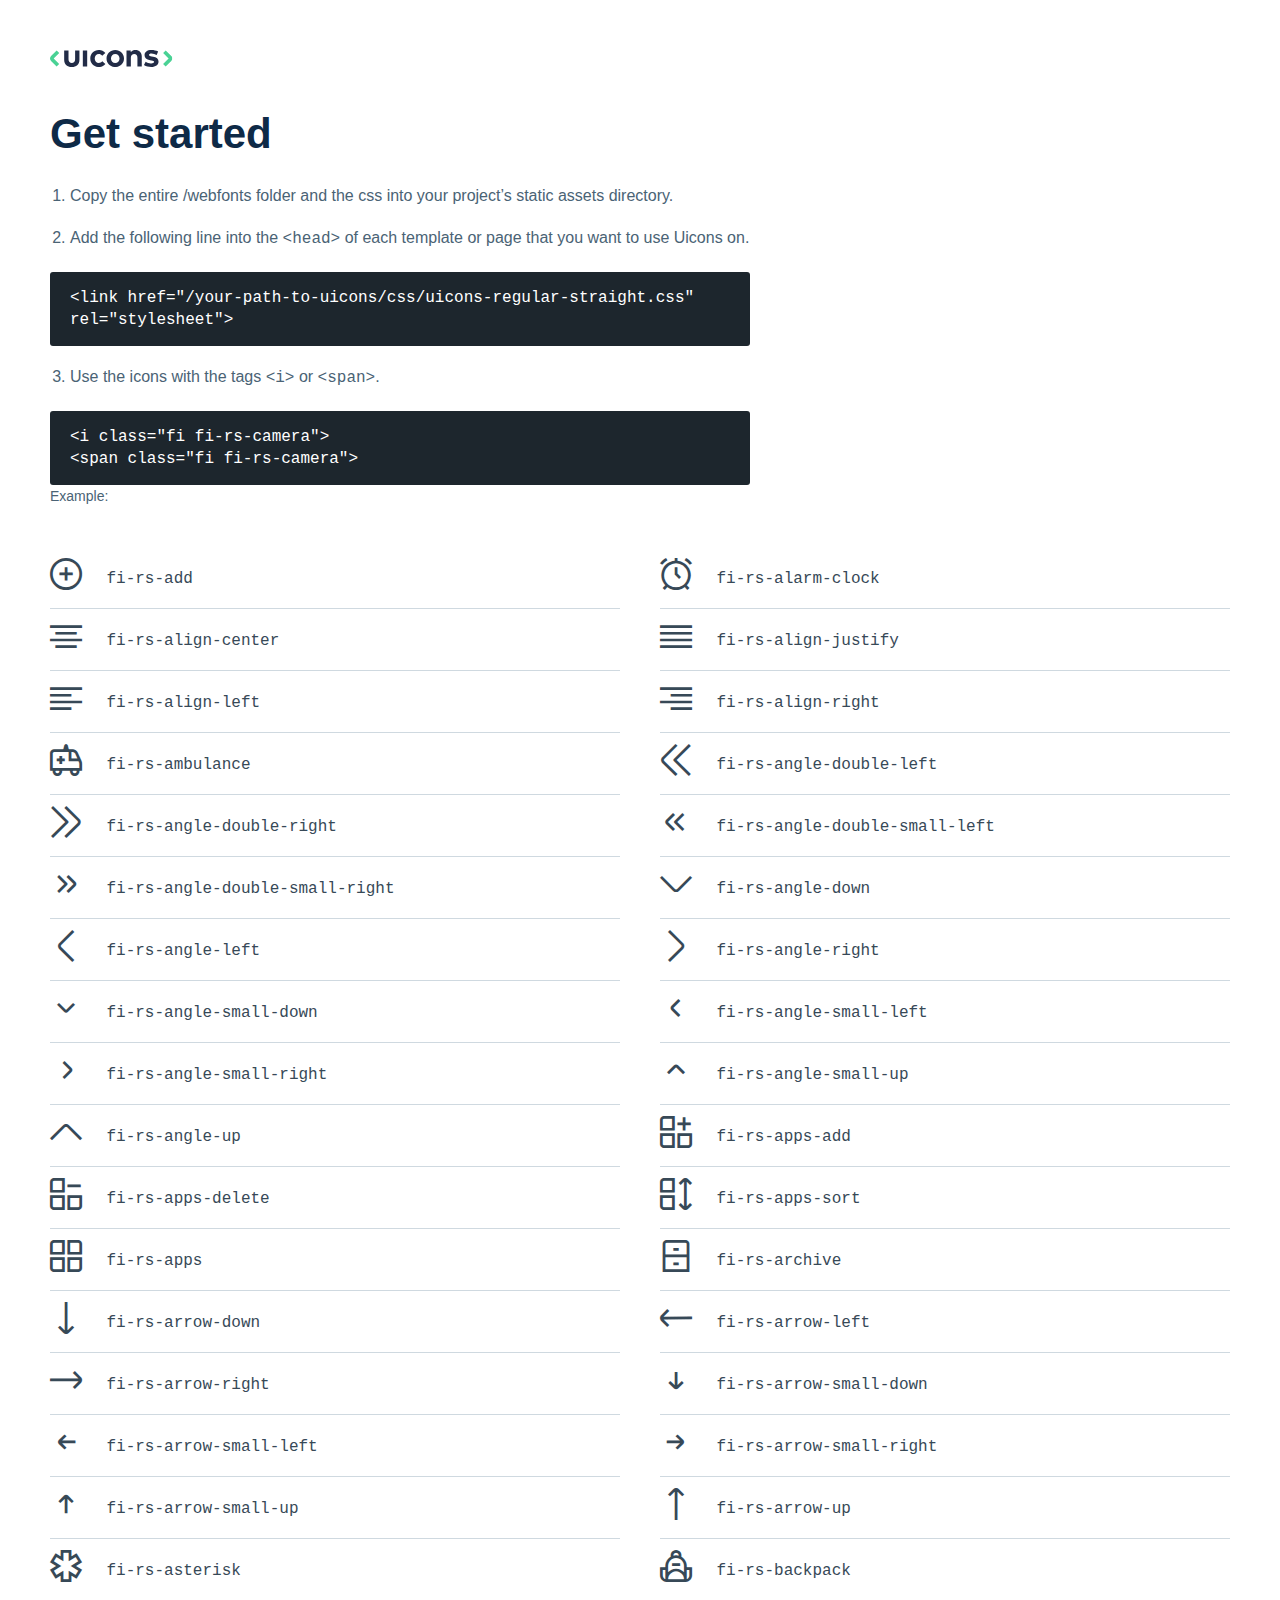
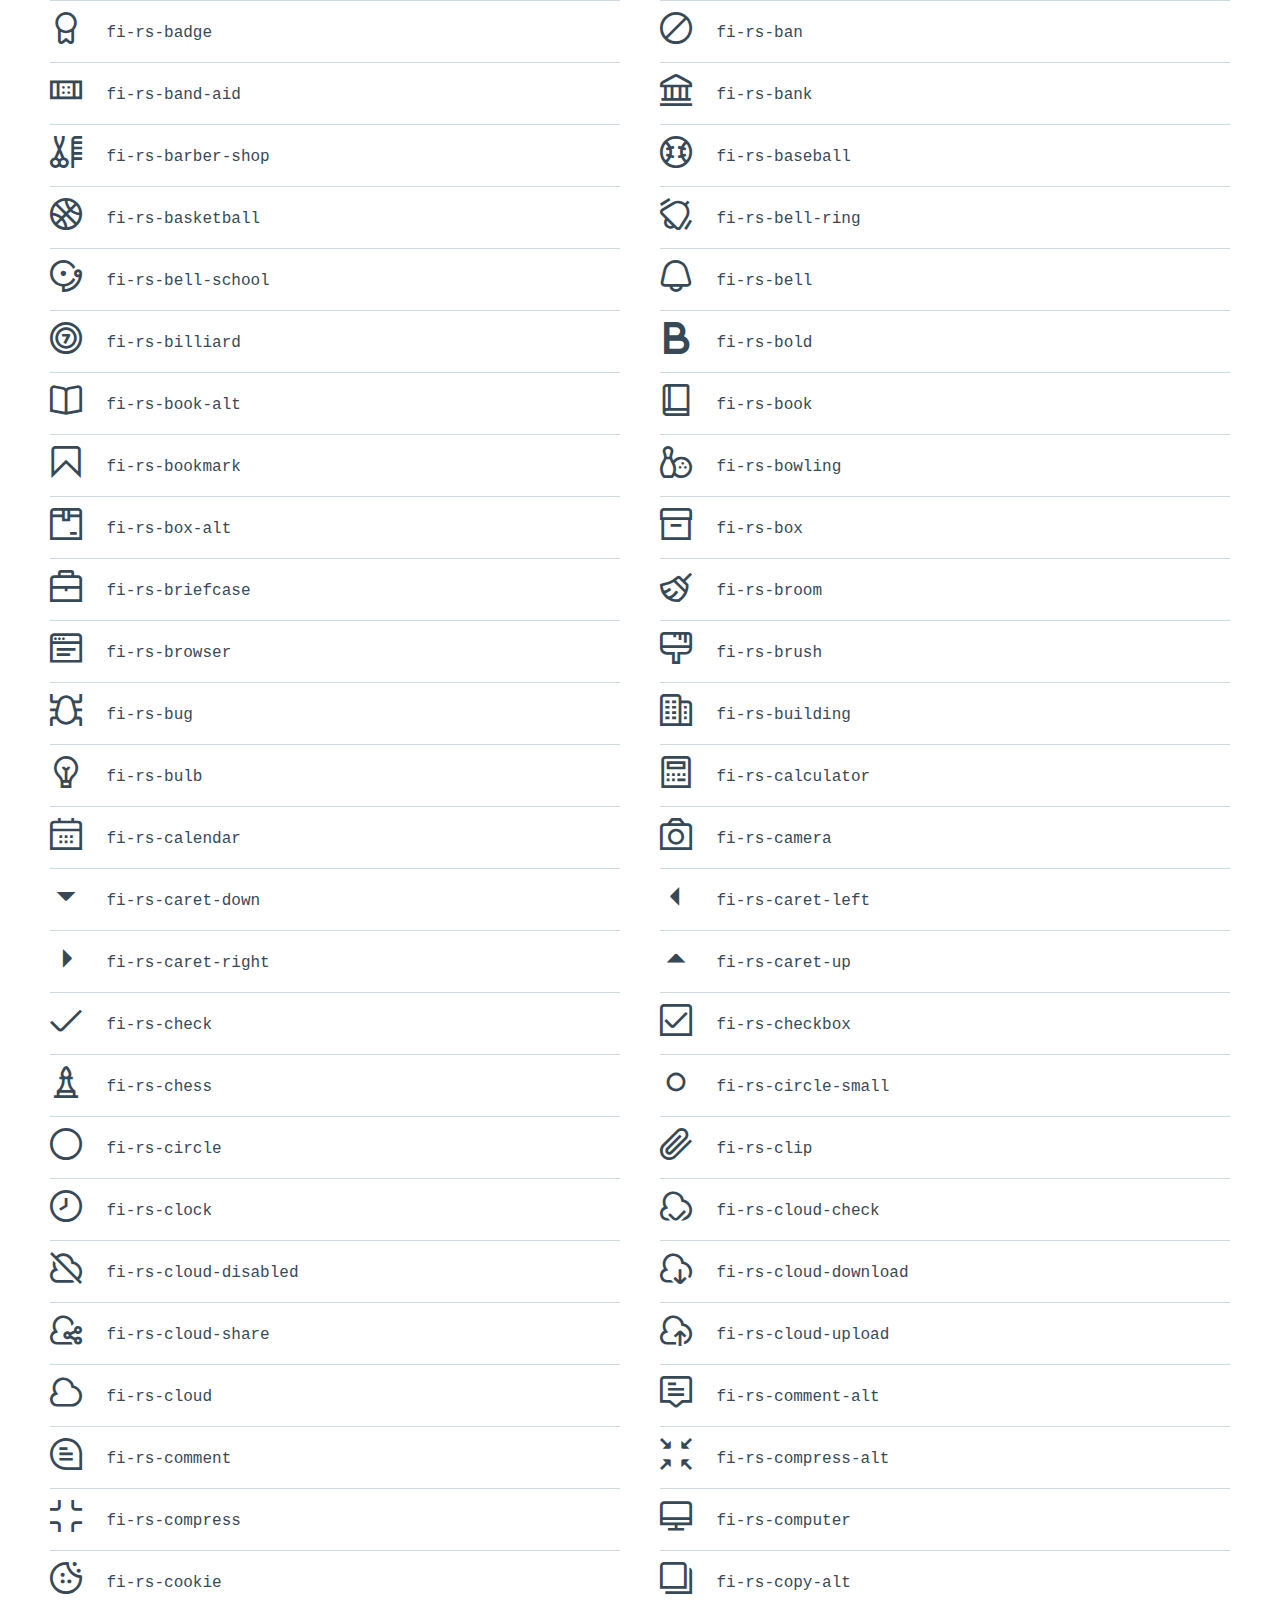
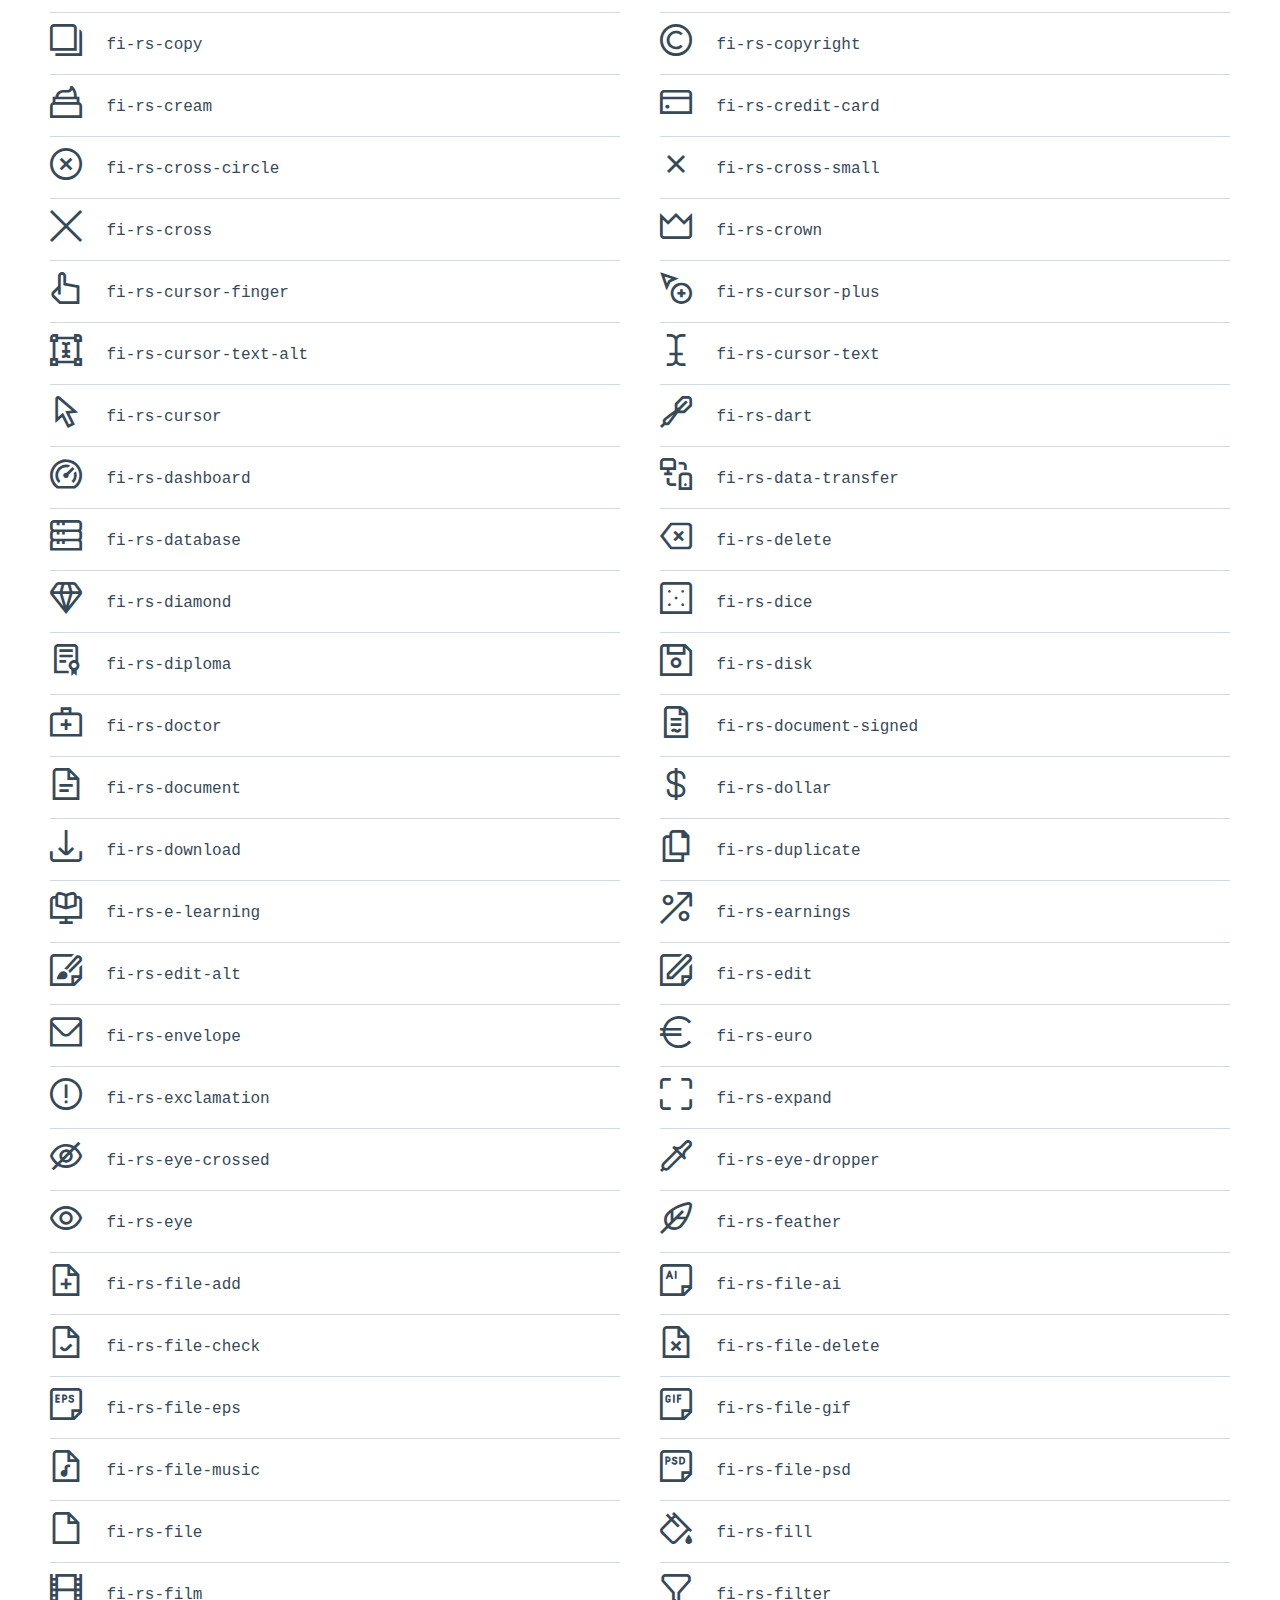
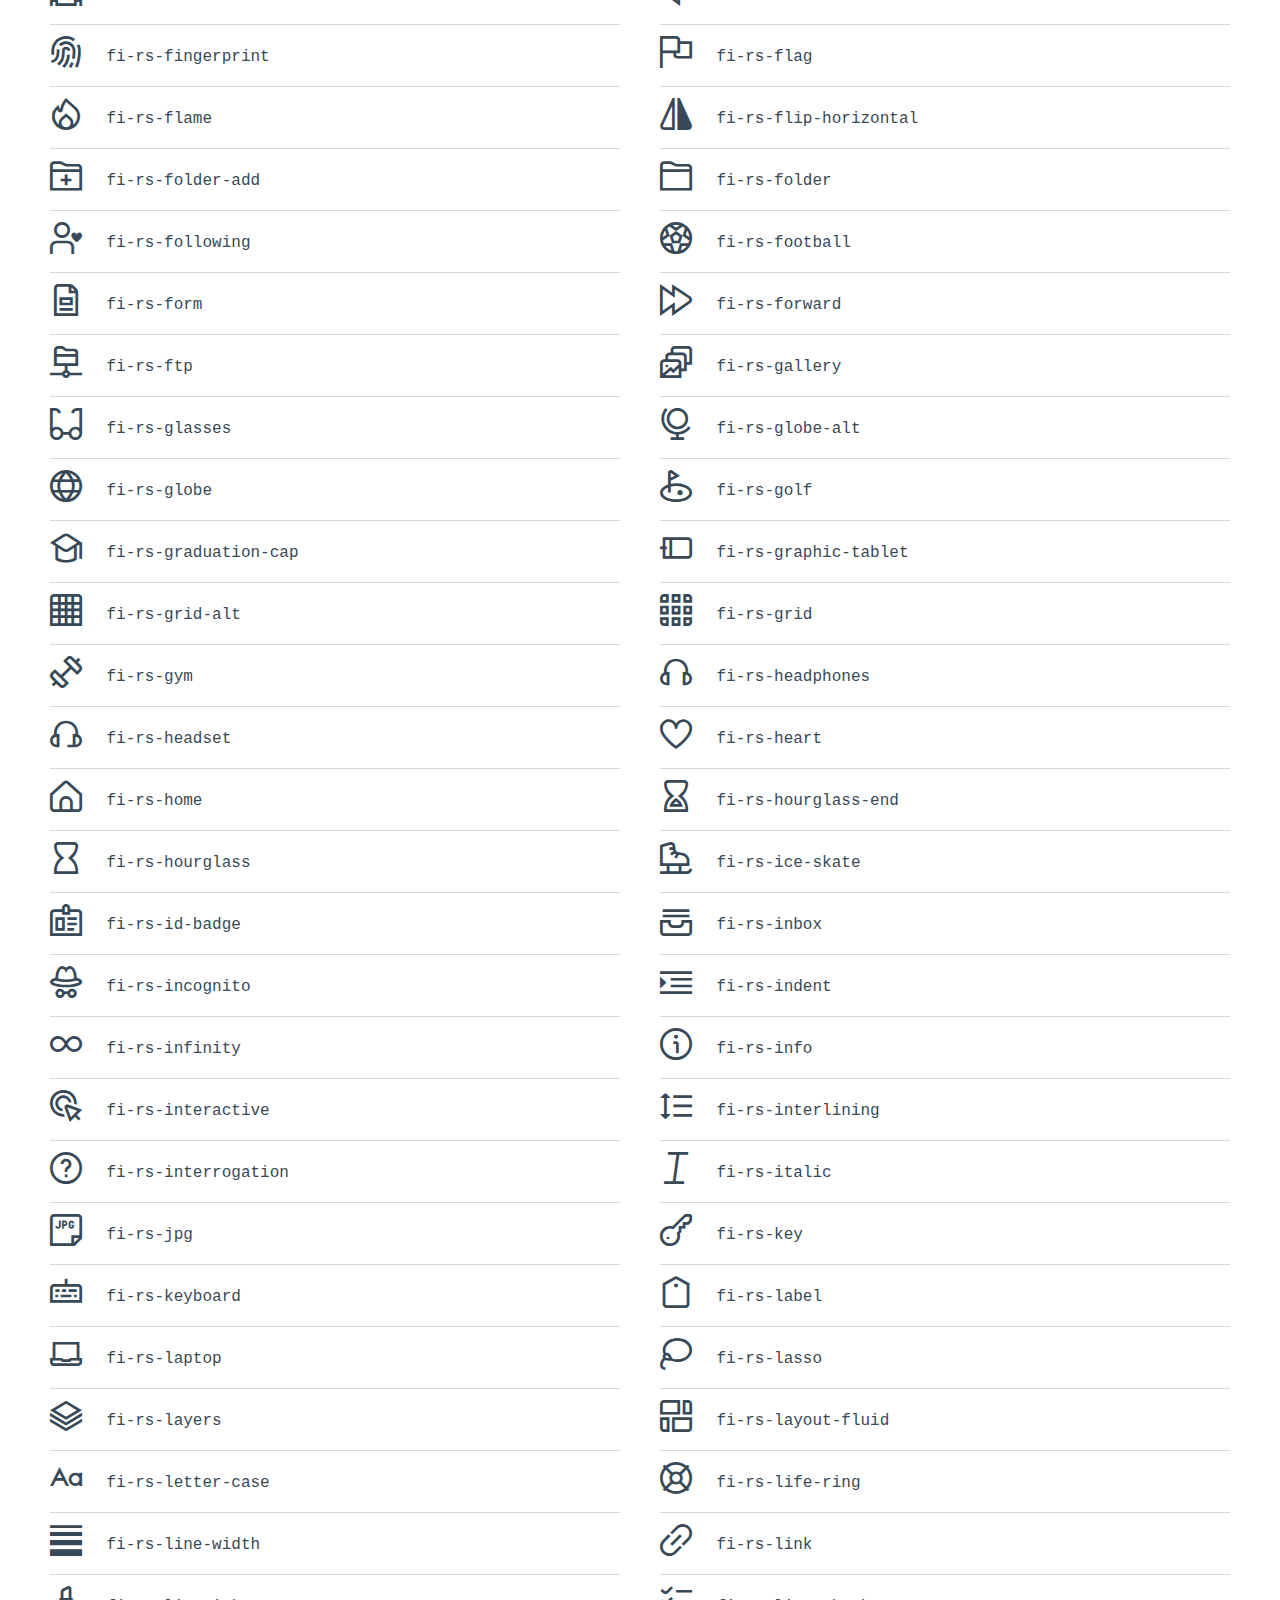
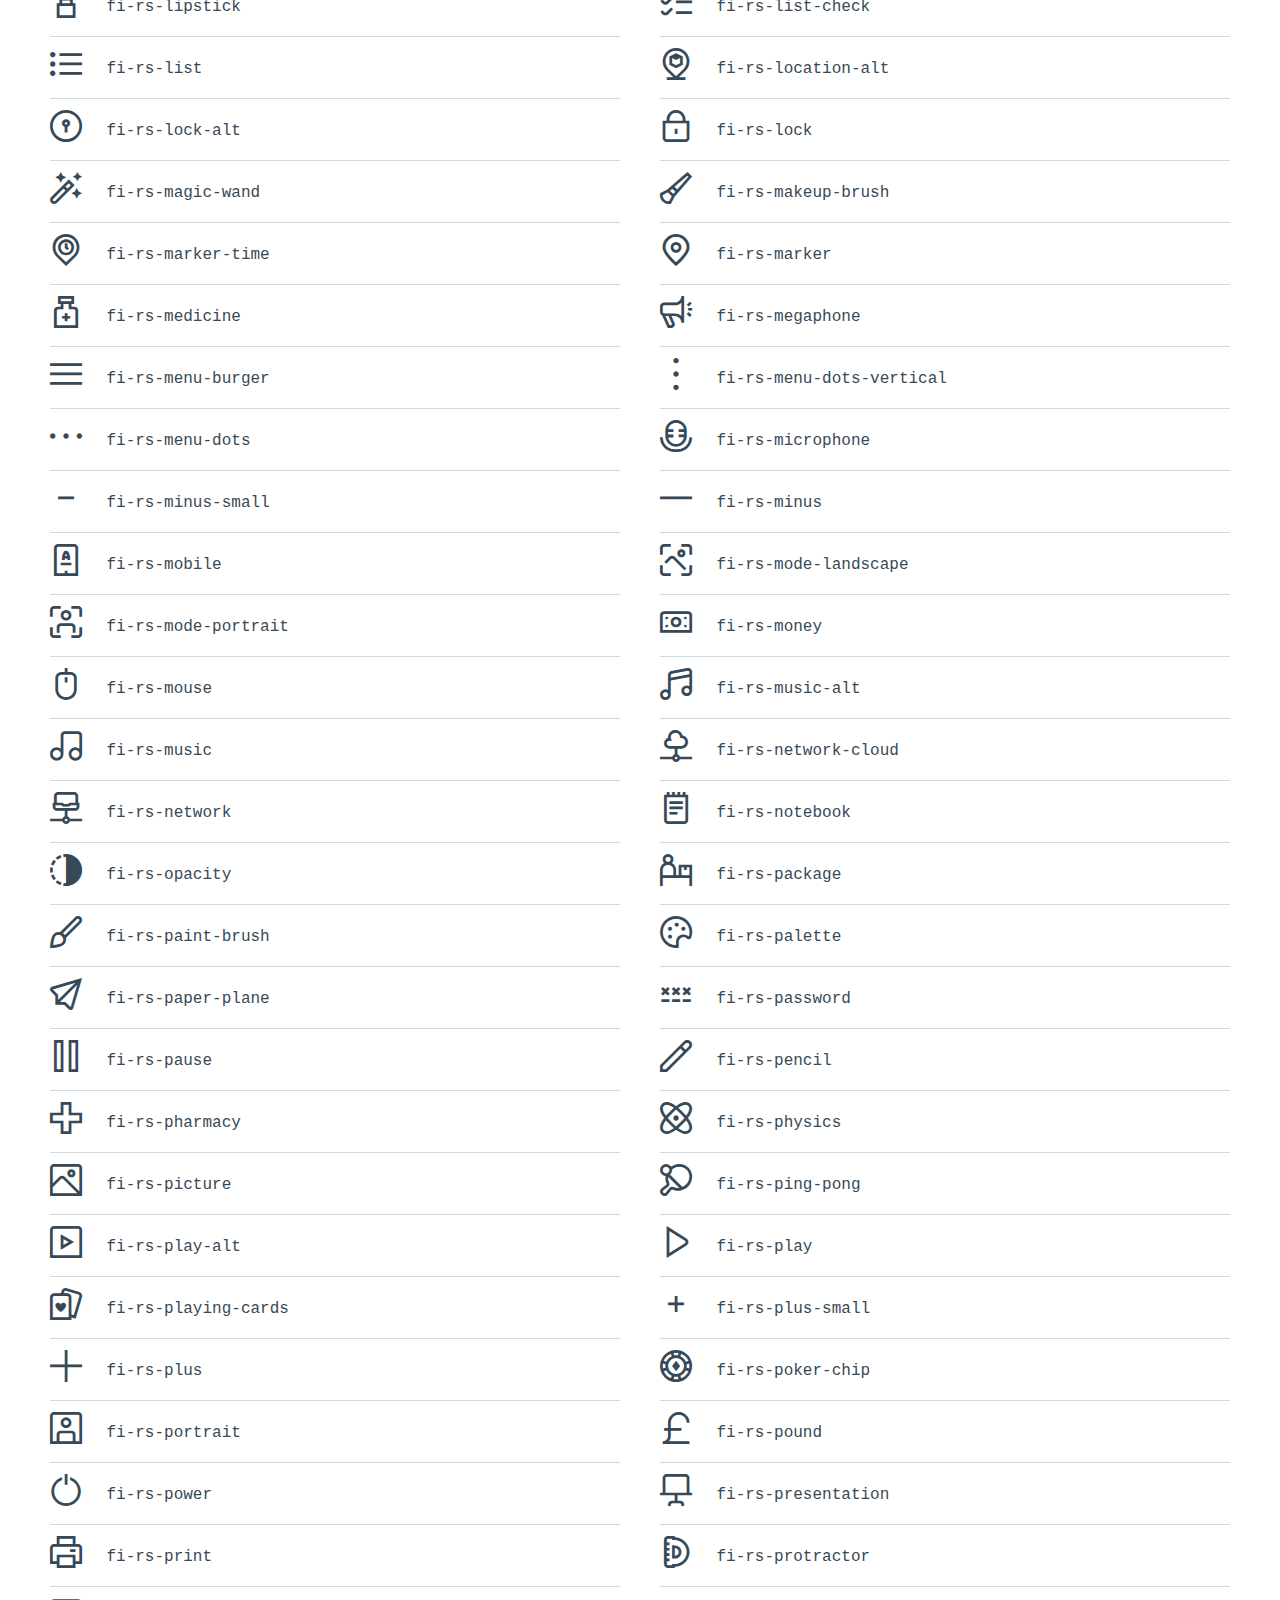
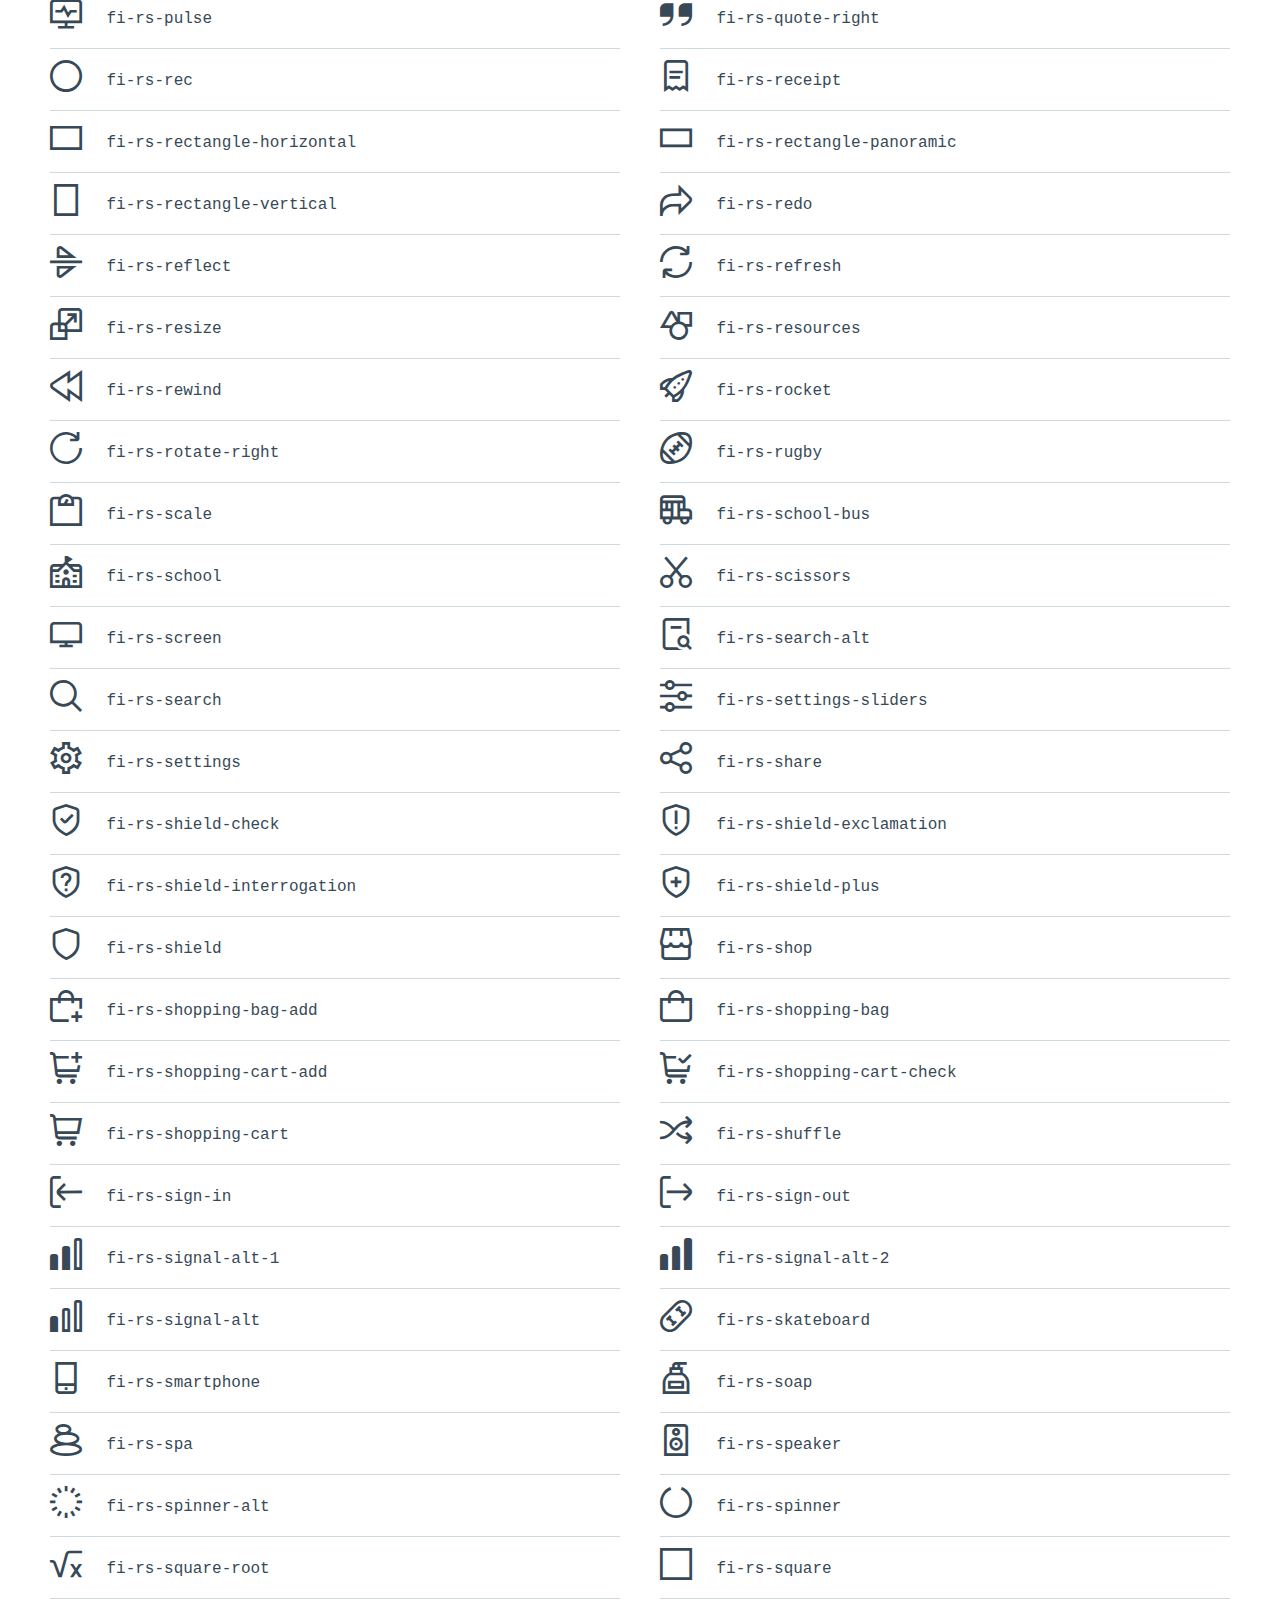
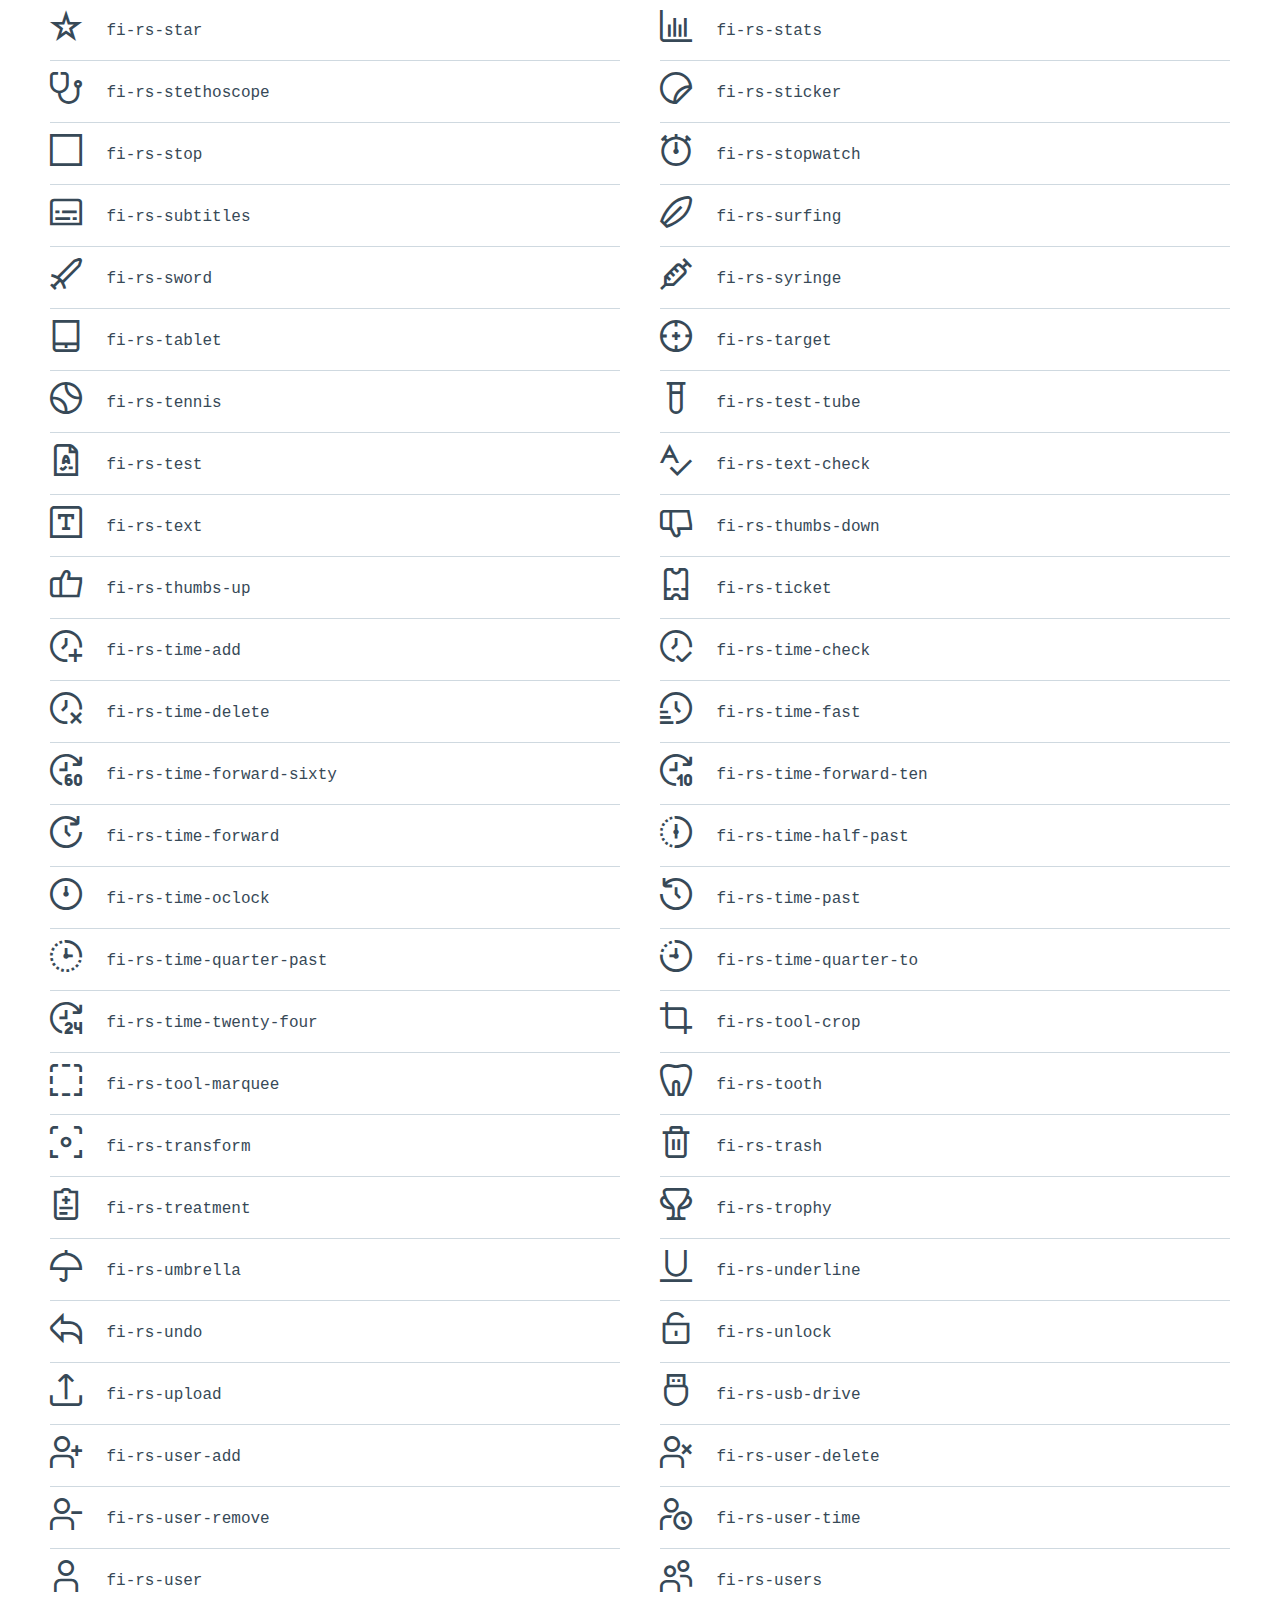
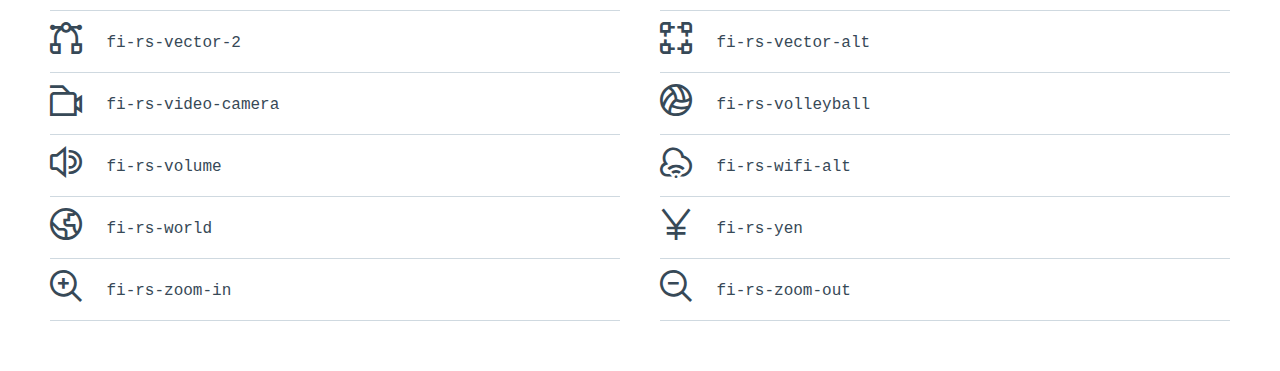
<file: assets/vendor/uicons-regular-straight/how-to-use.html>
<!DOCTYPE html>
<html lang="en">
<head>
    <meta charset="UTF-8">
    <title>Uicons</title>

    <style>
        html,body,div,span,applet,object,iframe,h1,h2,h3,h4,h5,h6,p,blockquote,pre,a,abbr,acronym,address,big,cite,code,del,dfn,em,img,ins,kbd,q,s,samp,small,strike,strong,sub,sup,tt,var,b,u,i,center,dl,dt,dd,ol,ul,li,fieldset,form,label,legend,table,caption,tbody,tfoot,thead,tr,th,td,article,aside,canvas,details,embed,figure,figcaption,footer,header,hgroup,menu,nav,output,ruby,section,summary,time,mark,audio,video{margin:0;padding:0;border:0;font-size:100%;font:inherit;vertical-align:baseline}article,aside,details,figcaption,figure,footer,header,hgroup,menu,nav,section{display:block}body{line-height:1}ol,ul{list-style:none}blockquote,q{quotes:none}blockquote:before,blockquote:after,q:before,q:after{content:'';content:none}table{border-collapse:collapse;border-spacing:0}

        html {
            box-sizing: border-box;
        }
        *, *:before, *:after {
            box-sizing: inherit;
        }

        body {
            font-family: Arial, Helvetica, sans-serif;
            color: #4A6375;
            line-height: 22px;
        }

        .container {
            padding: 50px;
        }

        .logo {
            margin-bottom: 50px;
            display: inline-block;
        }

        .logo svg {
            display: block
        }

        h1 {
            font-size: 42px;
            color: #0E2A47;
            font-weight: bold;
            margin-bottom: 40px;
        }

        .mono {
            font-family: Consolas,Monaco,Lucida Console,Liberation Mono,DejaVu Sans Mono,Bitstream Vera Sans Mono,Courier New, monospace;
        }

        code {
            background-color: #1D262D;
            padding: 15px 20px;
            border-radius: 3px;
            color: #fff;
            display: block;
            font-family: Consolas,Monaco,Lucida Console,Liberation Mono,DejaVu Sans Mono,Bitstream Vera Sans Mono,Courier New, monospace;
            font-weight: normal;
            width: 100%;
            max-width: 700px;
            margin-left: -20px;
        }

        pre {
            white-space: break-spaces;
        }

        small {
            font-size: 14px;
            margin-left: -20px;
        }

        ol {
            list-style: decimal;
            padding-left: 20px;
        }

        .steps {
            text-align: left;
            margin-bottom: 40px;;
        }

        .steps ol li {
            margin-bottom: 20px;
        }

        .icons {
            color: #374957;
        }

        .icons {
            display: flex;
            flex-wrap: wrap;
            align-items: flex-start;
            margin: 0 -20px;
        }

        .icons li {
            padding: 0 20px;
            width: 50%;
        }

        .icon-holder {
            height: 62px;
            line-height: 62px;
            border-bottom: 1px solid #CFD9E0;
        }

        .icon-holder i {
            font-size: 32px;
            vertical-align: middle;
            margin-right: 20px;
        }

        @media (max-width: 768px) {
            .container {
                padding: 20px;
            }

            .icons li {
                padding: 0 20px;
                width: 100%;
            }
        }
    </style>

    <link rel="stylesheet" type="text/css" href="css/uicons-regular-straight.css" />
</head>
<body>

    <div class="container">
        <a href="http://www.flaticon.com/uicons" class="logo">
            <svg width="123" height="17" viewBox="0 0 123 17" fill="none" xmlns="http://www.w3.org/2000/svg">
                <g clip-path="url(#clip0)">
                <path d="M29.4438 9.70091C29.4438 14.8009 25.845 17.004 21.812 17.004C17.7791 17.004 14.1641 14.805 14.1641 9.70091V0.434082H18.5135V9.33169C18.5135 11.9162 19.9295 12.9832 21.812 12.9832C23.6946 12.9832 25.1106 11.9324 25.1106 9.33169V0.434082H29.4438V9.70091Z" fill="#222C47"/>
                <path d="M37.1853 16.5821H32.8359V0.434082H37.1853V16.5821Z" fill="#222C47"/>
                <path d="M55.3498 3.051L52.2176 5.68012C51.7982 5.17177 51.2715 4.7626 50.6752 4.482C50.0789 4.2014 49.4279 4.05633 48.7689 4.05721C46.5171 4.05721 44.7116 5.82618 44.7116 8.52021C44.7116 11.2142 46.4968 12.9832 48.7689 12.9832C49.4361 12.977 50.0944 12.8291 50.7001 12.5493C51.3058 12.2695 51.8452 11.8642 52.2825 11.3603L55.3823 14.0097C54.6134 14.9885 53.6254 15.7731 52.4979 16.3002C51.3703 16.8274 50.1348 17.0823 48.8906 17.0446C43.7338 16.9999 40.2852 13.3889 40.2852 8.52021C40.2852 3.65148 43.7338 -7.03519e-05 48.8825 -7.03519e-05C50.1248 -0.0375892 51.3582 0.219274 52.4822 0.74954C53.6062 1.2798 54.5888 2.06843 55.3498 3.051Z" fill="#222C47"/>
                <path d="M73.9959 8.52029C73.9959 13.389 70.2794 17.0406 65.2484 17.0406C60.2174 17.0406 56.5293 13.389 56.5293 8.52029C56.5293 3.65155 60.2295 0 65.2484 0C70.2672 0 73.9959 3.65155 73.9959 8.52029ZM60.9639 8.52029C60.9639 11.1372 62.7978 12.9833 65.2484 12.9833C67.699 12.9833 69.545 11.1494 69.545 8.52029C69.545 5.89117 67.699 4.05728 65.2484 4.05728C62.7978 4.05728 60.9639 5.88305 60.9639 8.52029Z" fill="#222C47"/>
                <path d="M91.7714 6.30095V16.5821H87.422V7.70883C87.422 5.3759 86.2535 4.08974 84.2736 4.08974C82.4072 4.08974 80.8574 5.30692 80.8574 7.74129V16.5821H76.5039V0.434129H80.7397V2.33294C81.8879 0.616706 83.6569 0 85.4908 0C89.1545 0 91.7714 2.54797 91.7714 6.30095Z" fill="#222C47"/>
                <path d="M106.657 4.93353C105.049 4.1464 103.297 3.6976 101.508 3.61492C99.8569 3.61492 99.0252 4.19917 99.0252 5.08365C99.0252 5.96814 100.19 6.24809 101.658 6.46718L103.091 6.68222C106.588 7.21778 108.54 8.78389 108.54 11.5185C108.54 14.8495 105.805 16.9999 101.123 16.9999C98.9238 16.9999 96.039 16.5942 93.9414 15.1011L95.6576 11.7984C97.2818 12.8839 99.2024 13.4395 101.155 13.3889C103.184 13.3889 104.141 12.8209 104.141 11.8715C104.141 11.0884 103.33 10.6543 101.456 10.3865L100.141 10.2039C96.4082 9.68866 94.5581 8.05358 94.5581 5.30275C94.5581 1.98795 97.1223 0.0282822 101.374 0.0282822C103.714 -0.0143955 106.03 0.511905 108.122 1.56193L106.657 4.93353Z" fill="#222C47"/>
                <path d="M3.70114 8.5204L9.24338 2.95787L6.65889 0.377441L1.03145 6.00489C0.37092 6.66732 0 7.56464 0 8.50011C0 9.43559 0.37092 10.3329 1.03145 10.9953L6.60615 16.57L9.19064 13.9896L3.70114 8.5204Z" fill="#4AD295"/>
                <path d="M118.622 8.44737L113.08 13.9896L115.665 16.57L121.288 10.9548C121.616 10.6269 121.876 10.2377 122.054 9.80916C122.232 9.38066 122.323 8.92136 122.323 8.45751C122.323 7.99366 122.232 7.53436 122.054 7.10586C121.876 6.67737 121.616 6.28808 121.288 5.96026L115.713 0.377441L113.133 2.95787L118.622 8.44737Z" fill="#4AD295"/>
                </g>
                <defs>
                <clipPath id="clip0">
                <rect width="122.323" height="17" fill="white"/>
                </clipPath>
                </defs>
            </svg>
        </a>
        
        <h1>Get started</h1>

        <div class="steps">
            <ol>
                <li>Copy the entire /webfonts folder and the css into your project’s static assets directory.</li>
                <li>Add the following line into the <span class="mono">&lt;head&gt;</span> of each template or page that you want to use Uicons on.<br><br>
                    <code><pre>&lt;link href="/your-path-to-uicons/css/uicons-regular-straight.css" rel="stylesheet"&gt;</pre></code>
                </li>
                <li>Use the icons with the tags <span class="mono">&lt;i&gt;</span> or <span class="mono">&lt;span&gt;</span>.<br><br>
                    <code><pre>&lt;i class="fi fi-rs-camera"&gt;
&lt;span class="fi fi-rs-camera"&gt;</pre></code>
                    <small>Example:</small>
                </li>
            </ol>
        </div>

        <ul class="icons">
            <li>
                <div class="icon-holder">
                    <i class="fi fi-rs-add"></i>
                    <span class="label mono">fi-rs-add</span>
                </div>
            </li>
    
    
            <li>
                <div class="icon-holder">
                    <i class="fi fi-rs-alarm-clock"></i>
                    <span class="label mono">fi-rs-alarm-clock</span>
                </div>
            </li>
    
    
            <li>
                <div class="icon-holder">
                    <i class="fi fi-rs-align-center"></i>
                    <span class="label mono">fi-rs-align-center</span>
                </div>
            </li>
    
    
            <li>
                <div class="icon-holder">
                    <i class="fi fi-rs-align-justify"></i>
                    <span class="label mono">fi-rs-align-justify</span>
                </div>
            </li>
    
    
            <li>
                <div class="icon-holder">
                    <i class="fi fi-rs-align-left"></i>
                    <span class="label mono">fi-rs-align-left</span>
                </div>
            </li>
    
    
            <li>
                <div class="icon-holder">
                    <i class="fi fi-rs-align-right"></i>
                    <span class="label mono">fi-rs-align-right</span>
                </div>
            </li>
    
    
            <li>
                <div class="icon-holder">
                    <i class="fi fi-rs-ambulance"></i>
                    <span class="label mono">fi-rs-ambulance</span>
                </div>
            </li>
    
    
            <li>
                <div class="icon-holder">
                    <i class="fi fi-rs-angle-double-left"></i>
                    <span class="label mono">fi-rs-angle-double-left</span>
                </div>
            </li>
    
    
            <li>
                <div class="icon-holder">
                    <i class="fi fi-rs-angle-double-right"></i>
                    <span class="label mono">fi-rs-angle-double-right</span>
                </div>
            </li>
    
    
            <li>
                <div class="icon-holder">
                    <i class="fi fi-rs-angle-double-small-left"></i>
                    <span class="label mono">fi-rs-angle-double-small-left</span>
                </div>
            </li>
    
    
            <li>
                <div class="icon-holder">
                    <i class="fi fi-rs-angle-double-small-right"></i>
                    <span class="label mono">fi-rs-angle-double-small-right</span>
                </div>
            </li>
    
    
            <li>
                <div class="icon-holder">
                    <i class="fi fi-rs-angle-down"></i>
                    <span class="label mono">fi-rs-angle-down</span>
                </div>
            </li>
    
    
            <li>
                <div class="icon-holder">
                    <i class="fi fi-rs-angle-left"></i>
                    <span class="label mono">fi-rs-angle-left</span>
                </div>
            </li>
    
    
            <li>
                <div class="icon-holder">
                    <i class="fi fi-rs-angle-right"></i>
                    <span class="label mono">fi-rs-angle-right</span>
                </div>
            </li>
    
    
            <li>
                <div class="icon-holder">
                    <i class="fi fi-rs-angle-small-down"></i>
                    <span class="label mono">fi-rs-angle-small-down</span>
                </div>
            </li>
    
    
            <li>
                <div class="icon-holder">
                    <i class="fi fi-rs-angle-small-left"></i>
                    <span class="label mono">fi-rs-angle-small-left</span>
                </div>
            </li>
    
    
            <li>
                <div class="icon-holder">
                    <i class="fi fi-rs-angle-small-right"></i>
                    <span class="label mono">fi-rs-angle-small-right</span>
                </div>
            </li>
    
    
            <li>
                <div class="icon-holder">
                    <i class="fi fi-rs-angle-small-up"></i>
                    <span class="label mono">fi-rs-angle-small-up</span>
                </div>
            </li>
    
    
            <li>
                <div class="icon-holder">
                    <i class="fi fi-rs-angle-up"></i>
                    <span class="label mono">fi-rs-angle-up</span>
                </div>
            </li>
    
    
            <li>
                <div class="icon-holder">
                    <i class="fi fi-rs-apps-add"></i>
                    <span class="label mono">fi-rs-apps-add</span>
                </div>
            </li>
    
    
            <li>
                <div class="icon-holder">
                    <i class="fi fi-rs-apps-delete"></i>
                    <span class="label mono">fi-rs-apps-delete</span>
                </div>
            </li>
    
    
            <li>
                <div class="icon-holder">
                    <i class="fi fi-rs-apps-sort"></i>
                    <span class="label mono">fi-rs-apps-sort</span>
                </div>
            </li>
    
    
            <li>
                <div class="icon-holder">
                    <i class="fi fi-rs-apps"></i>
                    <span class="label mono">fi-rs-apps</span>
                </div>
            </li>
    
    
            <li>
                <div class="icon-holder">
                    <i class="fi fi-rs-archive"></i>
                    <span class="label mono">fi-rs-archive</span>
                </div>
            </li>
    
    
            <li>
                <div class="icon-holder">
                    <i class="fi fi-rs-arrow-down"></i>
                    <span class="label mono">fi-rs-arrow-down</span>
                </div>
            </li>
    
    
            <li>
                <div class="icon-holder">
                    <i class="fi fi-rs-arrow-left"></i>
                    <span class="label mono">fi-rs-arrow-left</span>
                </div>
            </li>
    
    
            <li>
                <div class="icon-holder">
                    <i class="fi fi-rs-arrow-right"></i>
                    <span class="label mono">fi-rs-arrow-right</span>
                </div>
            </li>
    
    
            <li>
                <div class="icon-holder">
                    <i class="fi fi-rs-arrow-small-down"></i>
                    <span class="label mono">fi-rs-arrow-small-down</span>
                </div>
            </li>
    
    
            <li>
                <div class="icon-holder">
                    <i class="fi fi-rs-arrow-small-left"></i>
                    <span class="label mono">fi-rs-arrow-small-left</span>
                </div>
            </li>
    
    
            <li>
                <div class="icon-holder">
                    <i class="fi fi-rs-arrow-small-right"></i>
                    <span class="label mono">fi-rs-arrow-small-right</span>
                </div>
            </li>
    
    
            <li>
                <div class="icon-holder">
                    <i class="fi fi-rs-arrow-small-up"></i>
                    <span class="label mono">fi-rs-arrow-small-up</span>
                </div>
            </li>
    
    
            <li>
                <div class="icon-holder">
                    <i class="fi fi-rs-arrow-up"></i>
                    <span class="label mono">fi-rs-arrow-up</span>
                </div>
            </li>
    
    
            <li>
                <div class="icon-holder">
                    <i class="fi fi-rs-asterisk"></i>
                    <span class="label mono">fi-rs-asterisk</span>
                </div>
            </li>
    
    
            <li>
                <div class="icon-holder">
                    <i class="fi fi-rs-backpack"></i>
                    <span class="label mono">fi-rs-backpack</span>
                </div>
            </li>
    
    
            <li>
                <div class="icon-holder">
                    <i class="fi fi-rs-badge"></i>
                    <span class="label mono">fi-rs-badge</span>
                </div>
            </li>
    
    
            <li>
                <div class="icon-holder">
                    <i class="fi fi-rs-ban"></i>
                    <span class="label mono">fi-rs-ban</span>
                </div>
            </li>
    
    
            <li>
                <div class="icon-holder">
                    <i class="fi fi-rs-band-aid"></i>
                    <span class="label mono">fi-rs-band-aid</span>
                </div>
            </li>
    
    
            <li>
                <div class="icon-holder">
                    <i class="fi fi-rs-bank"></i>
                    <span class="label mono">fi-rs-bank</span>
                </div>
            </li>
    
    
            <li>
                <div class="icon-holder">
                    <i class="fi fi-rs-barber-shop"></i>
                    <span class="label mono">fi-rs-barber-shop</span>
                </div>
            </li>
    
    
            <li>
                <div class="icon-holder">
                    <i class="fi fi-rs-baseball"></i>
                    <span class="label mono">fi-rs-baseball</span>
                </div>
            </li>
    
    
            <li>
                <div class="icon-holder">
                    <i class="fi fi-rs-basketball"></i>
                    <span class="label mono">fi-rs-basketball</span>
                </div>
            </li>
    
    
            <li>
                <div class="icon-holder">
                    <i class="fi fi-rs-bell-ring"></i>
                    <span class="label mono">fi-rs-bell-ring</span>
                </div>
            </li>
    
    
            <li>
                <div class="icon-holder">
                    <i class="fi fi-rs-bell-school"></i>
                    <span class="label mono">fi-rs-bell-school</span>
                </div>
            </li>
    
    
            <li>
                <div class="icon-holder">
                    <i class="fi fi-rs-bell"></i>
                    <span class="label mono">fi-rs-bell</span>
                </div>
            </li>
    
    
            <li>
                <div class="icon-holder">
                    <i class="fi fi-rs-billiard"></i>
                    <span class="label mono">fi-rs-billiard</span>
                </div>
            </li>
    
    
            <li>
                <div class="icon-holder">
                    <i class="fi fi-rs-bold"></i>
                    <span class="label mono">fi-rs-bold</span>
                </div>
            </li>
    
    
            <li>
                <div class="icon-holder">
                    <i class="fi fi-rs-book-alt"></i>
                    <span class="label mono">fi-rs-book-alt</span>
                </div>
            </li>
    
    
            <li>
                <div class="icon-holder">
                    <i class="fi fi-rs-book"></i>
                    <span class="label mono">fi-rs-book</span>
                </div>
            </li>
    
    
            <li>
                <div class="icon-holder">
                    <i class="fi fi-rs-bookmark"></i>
                    <span class="label mono">fi-rs-bookmark</span>
                </div>
            </li>
    
    
            <li>
                <div class="icon-holder">
                    <i class="fi fi-rs-bowling"></i>
                    <span class="label mono">fi-rs-bowling</span>
                </div>
            </li>
    
    
            <li>
                <div class="icon-holder">
                    <i class="fi fi-rs-box-alt"></i>
                    <span class="label mono">fi-rs-box-alt</span>
                </div>
            </li>
    
    
            <li>
                <div class="icon-holder">
                    <i class="fi fi-rs-box"></i>
                    <span class="label mono">fi-rs-box</span>
                </div>
            </li>
    
    
            <li>
                <div class="icon-holder">
                    <i class="fi fi-rs-briefcase"></i>
                    <span class="label mono">fi-rs-briefcase</span>
                </div>
            </li>
    
    
            <li>
                <div class="icon-holder">
                    <i class="fi fi-rs-broom"></i>
                    <span class="label mono">fi-rs-broom</span>
                </div>
            </li>
    
    
            <li>
                <div class="icon-holder">
                    <i class="fi fi-rs-browser"></i>
                    <span class="label mono">fi-rs-browser</span>
                </div>
            </li>
    
    
            <li>
                <div class="icon-holder">
                    <i class="fi fi-rs-brush"></i>
                    <span class="label mono">fi-rs-brush</span>
                </div>
            </li>
    
    
            <li>
                <div class="icon-holder">
                    <i class="fi fi-rs-bug"></i>
                    <span class="label mono">fi-rs-bug</span>
                </div>
            </li>
    
    
            <li>
                <div class="icon-holder">
                    <i class="fi fi-rs-building"></i>
                    <span class="label mono">fi-rs-building</span>
                </div>
            </li>
    
    
            <li>
                <div class="icon-holder">
                    <i class="fi fi-rs-bulb"></i>
                    <span class="label mono">fi-rs-bulb</span>
                </div>
            </li>
    
    
            <li>
                <div class="icon-holder">
                    <i class="fi fi-rs-calculator"></i>
                    <span class="label mono">fi-rs-calculator</span>
                </div>
            </li>
    
    
            <li>
                <div class="icon-holder">
                    <i class="fi fi-rs-calendar"></i>
                    <span class="label mono">fi-rs-calendar</span>
                </div>
            </li>
    
    
            <li>
                <div class="icon-holder">
                    <i class="fi fi-rs-camera"></i>
                    <span class="label mono">fi-rs-camera</span>
                </div>
            </li>
    
    
            <li>
                <div class="icon-holder">
                    <i class="fi fi-rs-caret-down"></i>
                    <span class="label mono">fi-rs-caret-down</span>
                </div>
            </li>
    
    
            <li>
                <div class="icon-holder">
                    <i class="fi fi-rs-caret-left"></i>
                    <span class="label mono">fi-rs-caret-left</span>
                </div>
            </li>
    
    
            <li>
                <div class="icon-holder">
                    <i class="fi fi-rs-caret-right"></i>
                    <span class="label mono">fi-rs-caret-right</span>
                </div>
            </li>
    
    
            <li>
                <div class="icon-holder">
                    <i class="fi fi-rs-caret-up"></i>
                    <span class="label mono">fi-rs-caret-up</span>
                </div>
            </li>
    
    
            <li>
                <div class="icon-holder">
                    <i class="fi fi-rs-check"></i>
                    <span class="label mono">fi-rs-check</span>
                </div>
            </li>
    
    
            <li>
                <div class="icon-holder">
                    <i class="fi fi-rs-checkbox"></i>
                    <span class="label mono">fi-rs-checkbox</span>
                </div>
            </li>
    
    
            <li>
                <div class="icon-holder">
                    <i class="fi fi-rs-chess"></i>
                    <span class="label mono">fi-rs-chess</span>
                </div>
            </li>
    
    
            <li>
                <div class="icon-holder">
                    <i class="fi fi-rs-circle-small"></i>
                    <span class="label mono">fi-rs-circle-small</span>
                </div>
            </li>
    
    
            <li>
                <div class="icon-holder">
                    <i class="fi fi-rs-circle"></i>
                    <span class="label mono">fi-rs-circle</span>
                </div>
            </li>
    
    
            <li>
                <div class="icon-holder">
                    <i class="fi fi-rs-clip"></i>
                    <span class="label mono">fi-rs-clip</span>
                </div>
            </li>
    
    
            <li>
                <div class="icon-holder">
                    <i class="fi fi-rs-clock"></i>
                    <span class="label mono">fi-rs-clock</span>
                </div>
            </li>
    
    
            <li>
                <div class="icon-holder">
                    <i class="fi fi-rs-cloud-check"></i>
                    <span class="label mono">fi-rs-cloud-check</span>
                </div>
            </li>
    
    
            <li>
                <div class="icon-holder">
                    <i class="fi fi-rs-cloud-disabled"></i>
                    <span class="label mono">fi-rs-cloud-disabled</span>
                </div>
            </li>
    
    
            <li>
                <div class="icon-holder">
                    <i class="fi fi-rs-cloud-download"></i>
                    <span class="label mono">fi-rs-cloud-download</span>
                </div>
            </li>
    
    
            <li>
                <div class="icon-holder">
                    <i class="fi fi-rs-cloud-share"></i>
                    <span class="label mono">fi-rs-cloud-share</span>
                </div>
            </li>
    
    
            <li>
                <div class="icon-holder">
                    <i class="fi fi-rs-cloud-upload"></i>
                    <span class="label mono">fi-rs-cloud-upload</span>
                </div>
            </li>
    
    
            <li>
                <div class="icon-holder">
                    <i class="fi fi-rs-cloud"></i>
                    <span class="label mono">fi-rs-cloud</span>
                </div>
            </li>
    
    
            <li>
                <div class="icon-holder">
                    <i class="fi fi-rs-comment-alt"></i>
                    <span class="label mono">fi-rs-comment-alt</span>
                </div>
            </li>
    
    
            <li>
                <div class="icon-holder">
                    <i class="fi fi-rs-comment"></i>
                    <span class="label mono">fi-rs-comment</span>
                </div>
            </li>
    
    
            <li>
                <div class="icon-holder">
                    <i class="fi fi-rs-compress-alt"></i>
                    <span class="label mono">fi-rs-compress-alt</span>
                </div>
            </li>
    
    
            <li>
                <div class="icon-holder">
                    <i class="fi fi-rs-compress"></i>
                    <span class="label mono">fi-rs-compress</span>
                </div>
            </li>
    
    
            <li>
                <div class="icon-holder">
                    <i class="fi fi-rs-computer"></i>
                    <span class="label mono">fi-rs-computer</span>
                </div>
            </li>
    
    
            <li>
                <div class="icon-holder">
                    <i class="fi fi-rs-cookie"></i>
                    <span class="label mono">fi-rs-cookie</span>
                </div>
            </li>
    
    
            <li>
                <div class="icon-holder">
                    <i class="fi fi-rs-copy-alt"></i>
                    <span class="label mono">fi-rs-copy-alt</span>
                </div>
            </li>
    
    
            <li>
                <div class="icon-holder">
                    <i class="fi fi-rs-copy"></i>
                    <span class="label mono">fi-rs-copy</span>
                </div>
            </li>
    
    
            <li>
                <div class="icon-holder">
                    <i class="fi fi-rs-copyright"></i>
                    <span class="label mono">fi-rs-copyright</span>
                </div>
            </li>
    
    
            <li>
                <div class="icon-holder">
                    <i class="fi fi-rs-cream"></i>
                    <span class="label mono">fi-rs-cream</span>
                </div>
            </li>
    
    
            <li>
                <div class="icon-holder">
                    <i class="fi fi-rs-credit-card"></i>
                    <span class="label mono">fi-rs-credit-card</span>
                </div>
            </li>
    
    
            <li>
                <div class="icon-holder">
                    <i class="fi fi-rs-cross-circle"></i>
                    <span class="label mono">fi-rs-cross-circle</span>
                </div>
            </li>
    
    
            <li>
                <div class="icon-holder">
                    <i class="fi fi-rs-cross-small"></i>
                    <span class="label mono">fi-rs-cross-small</span>
                </div>
            </li>
    
    
            <li>
                <div class="icon-holder">
                    <i class="fi fi-rs-cross"></i>
                    <span class="label mono">fi-rs-cross</span>
                </div>
            </li>
    
    
            <li>
                <div class="icon-holder">
                    <i class="fi fi-rs-crown"></i>
                    <span class="label mono">fi-rs-crown</span>
                </div>
            </li>
    
    
            <li>
                <div class="icon-holder">
                    <i class="fi fi-rs-cursor-finger"></i>
                    <span class="label mono">fi-rs-cursor-finger</span>
                </div>
            </li>
    
    
            <li>
                <div class="icon-holder">
                    <i class="fi fi-rs-cursor-plus"></i>
                    <span class="label mono">fi-rs-cursor-plus</span>
                </div>
            </li>
    
    
            <li>
                <div class="icon-holder">
                    <i class="fi fi-rs-cursor-text-alt"></i>
                    <span class="label mono">fi-rs-cursor-text-alt</span>
                </div>
            </li>
    
    
            <li>
                <div class="icon-holder">
                    <i class="fi fi-rs-cursor-text"></i>
                    <span class="label mono">fi-rs-cursor-text</span>
                </div>
            </li>
    
    
            <li>
                <div class="icon-holder">
                    <i class="fi fi-rs-cursor"></i>
                    <span class="label mono">fi-rs-cursor</span>
                </div>
            </li>
    
    
            <li>
                <div class="icon-holder">
                    <i class="fi fi-rs-dart"></i>
                    <span class="label mono">fi-rs-dart</span>
                </div>
            </li>
    
    
            <li>
                <div class="icon-holder">
                    <i class="fi fi-rs-dashboard"></i>
                    <span class="label mono">fi-rs-dashboard</span>
                </div>
            </li>
    
    
            <li>
                <div class="icon-holder">
                    <i class="fi fi-rs-data-transfer"></i>
                    <span class="label mono">fi-rs-data-transfer</span>
                </div>
            </li>
    
    
            <li>
                <div class="icon-holder">
                    <i class="fi fi-rs-database"></i>
                    <span class="label mono">fi-rs-database</span>
                </div>
            </li>
    
    
            <li>
                <div class="icon-holder">
                    <i class="fi fi-rs-delete"></i>
                    <span class="label mono">fi-rs-delete</span>
                </div>
            </li>
    
    
            <li>
                <div class="icon-holder">
                    <i class="fi fi-rs-diamond"></i>
                    <span class="label mono">fi-rs-diamond</span>
                </div>
            </li>
    
    
            <li>
                <div class="icon-holder">
                    <i class="fi fi-rs-dice"></i>
                    <span class="label mono">fi-rs-dice</span>
                </div>
            </li>
    
    
            <li>
                <div class="icon-holder">
                    <i class="fi fi-rs-diploma"></i>
                    <span class="label mono">fi-rs-diploma</span>
                </div>
            </li>
    
    
            <li>
                <div class="icon-holder">
                    <i class="fi fi-rs-disk"></i>
                    <span class="label mono">fi-rs-disk</span>
                </div>
            </li>
    
    
            <li>
                <div class="icon-holder">
                    <i class="fi fi-rs-doctor"></i>
                    <span class="label mono">fi-rs-doctor</span>
                </div>
            </li>
    
    
            <li>
                <div class="icon-holder">
                    <i class="fi fi-rs-document-signed"></i>
                    <span class="label mono">fi-rs-document-signed</span>
                </div>
            </li>
    
    
            <li>
                <div class="icon-holder">
                    <i class="fi fi-rs-document"></i>
                    <span class="label mono">fi-rs-document</span>
                </div>
            </li>
    
    
            <li>
                <div class="icon-holder">
                    <i class="fi fi-rs-dollar"></i>
                    <span class="label mono">fi-rs-dollar</span>
                </div>
            </li>
    
    
            <li>
                <div class="icon-holder">
                    <i class="fi fi-rs-download"></i>
                    <span class="label mono">fi-rs-download</span>
                </div>
            </li>
    
    
            <li>
                <div class="icon-holder">
                    <i class="fi fi-rs-duplicate"></i>
                    <span class="label mono">fi-rs-duplicate</span>
                </div>
            </li>
    
    
            <li>
                <div class="icon-holder">
                    <i class="fi fi-rs-e-learning"></i>
                    <span class="label mono">fi-rs-e-learning</span>
                </div>
            </li>
    
    
            <li>
                <div class="icon-holder">
                    <i class="fi fi-rs-earnings"></i>
                    <span class="label mono">fi-rs-earnings</span>
                </div>
            </li>
    
    
            <li>
                <div class="icon-holder">
                    <i class="fi fi-rs-edit-alt"></i>
                    <span class="label mono">fi-rs-edit-alt</span>
                </div>
            </li>
    
    
            <li>
                <div class="icon-holder">
                    <i class="fi fi-rs-edit"></i>
                    <span class="label mono">fi-rs-edit</span>
                </div>
            </li>
    
    
            <li>
                <div class="icon-holder">
                    <i class="fi fi-rs-envelope"></i>
                    <span class="label mono">fi-rs-envelope</span>
                </div>
            </li>
    
    
            <li>
                <div class="icon-holder">
                    <i class="fi fi-rs-euro"></i>
                    <span class="label mono">fi-rs-euro</span>
                </div>
            </li>
    
    
            <li>
                <div class="icon-holder">
                    <i class="fi fi-rs-exclamation"></i>
                    <span class="label mono">fi-rs-exclamation</span>
                </div>
            </li>
    
    
            <li>
                <div class="icon-holder">
                    <i class="fi fi-rs-expand"></i>
                    <span class="label mono">fi-rs-expand</span>
                </div>
            </li>
    
    
            <li>
                <div class="icon-holder">
                    <i class="fi fi-rs-eye-crossed"></i>
                    <span class="label mono">fi-rs-eye-crossed</span>
                </div>
            </li>
    
    
            <li>
                <div class="icon-holder">
                    <i class="fi fi-rs-eye-dropper"></i>
                    <span class="label mono">fi-rs-eye-dropper</span>
                </div>
            </li>
    
    
            <li>
                <div class="icon-holder">
                    <i class="fi fi-rs-eye"></i>
                    <span class="label mono">fi-rs-eye</span>
                </div>
            </li>
    
    
            <li>
                <div class="icon-holder">
                    <i class="fi fi-rs-feather"></i>
                    <span class="label mono">fi-rs-feather</span>
                </div>
            </li>
    
    
            <li>
                <div class="icon-holder">
                    <i class="fi fi-rs-file-add"></i>
                    <span class="label mono">fi-rs-file-add</span>
                </div>
            </li>
    
    
            <li>
                <div class="icon-holder">
                    <i class="fi fi-rs-file-ai"></i>
                    <span class="label mono">fi-rs-file-ai</span>
                </div>
            </li>
    
    
            <li>
                <div class="icon-holder">
                    <i class="fi fi-rs-file-check"></i>
                    <span class="label mono">fi-rs-file-check</span>
                </div>
            </li>
    
    
            <li>
                <div class="icon-holder">
                    <i class="fi fi-rs-file-delete"></i>
                    <span class="label mono">fi-rs-file-delete</span>
                </div>
            </li>
    
    
            <li>
                <div class="icon-holder">
                    <i class="fi fi-rs-file-eps"></i>
                    <span class="label mono">fi-rs-file-eps</span>
                </div>
            </li>
    
    
            <li>
                <div class="icon-holder">
                    <i class="fi fi-rs-file-gif"></i>
                    <span class="label mono">fi-rs-file-gif</span>
                </div>
            </li>
    
    
            <li>
                <div class="icon-holder">
                    <i class="fi fi-rs-file-music"></i>
                    <span class="label mono">fi-rs-file-music</span>
                </div>
            </li>
    
    
            <li>
                <div class="icon-holder">
                    <i class="fi fi-rs-file-psd"></i>
                    <span class="label mono">fi-rs-file-psd</span>
                </div>
            </li>
    
    
            <li>
                <div class="icon-holder">
                    <i class="fi fi-rs-file"></i>
                    <span class="label mono">fi-rs-file</span>
                </div>
            </li>
    
    
            <li>
                <div class="icon-holder">
                    <i class="fi fi-rs-fill"></i>
                    <span class="label mono">fi-rs-fill</span>
                </div>
            </li>
    
    
            <li>
                <div class="icon-holder">
                    <i class="fi fi-rs-film"></i>
                    <span class="label mono">fi-rs-film</span>
                </div>
            </li>
    
    
            <li>
                <div class="icon-holder">
                    <i class="fi fi-rs-filter"></i>
                    <span class="label mono">fi-rs-filter</span>
                </div>
            </li>
    
    
            <li>
                <div class="icon-holder">
                    <i class="fi fi-rs-fingerprint"></i>
                    <span class="label mono">fi-rs-fingerprint</span>
                </div>
            </li>
    
    
            <li>
                <div class="icon-holder">
                    <i class="fi fi-rs-flag"></i>
                    <span class="label mono">fi-rs-flag</span>
                </div>
            </li>
    
    
            <li>
                <div class="icon-holder">
                    <i class="fi fi-rs-flame"></i>
                    <span class="label mono">fi-rs-flame</span>
                </div>
            </li>
    
    
            <li>
                <div class="icon-holder">
                    <i class="fi fi-rs-flip-horizontal"></i>
                    <span class="label mono">fi-rs-flip-horizontal</span>
                </div>
            </li>
    
    
            <li>
                <div class="icon-holder">
                    <i class="fi fi-rs-folder-add"></i>
                    <span class="label mono">fi-rs-folder-add</span>
                </div>
            </li>
    
    
            <li>
                <div class="icon-holder">
                    <i class="fi fi-rs-folder"></i>
                    <span class="label mono">fi-rs-folder</span>
                </div>
            </li>
    
    
            <li>
                <div class="icon-holder">
                    <i class="fi fi-rs-following"></i>
                    <span class="label mono">fi-rs-following</span>
                </div>
            </li>
    
    
            <li>
                <div class="icon-holder">
                    <i class="fi fi-rs-football"></i>
                    <span class="label mono">fi-rs-football</span>
                </div>
            </li>
    
    
            <li>
                <div class="icon-holder">
                    <i class="fi fi-rs-form"></i>
                    <span class="label mono">fi-rs-form</span>
                </div>
            </li>
    
    
            <li>
                <div class="icon-holder">
                    <i class="fi fi-rs-forward"></i>
                    <span class="label mono">fi-rs-forward</span>
                </div>
            </li>
    
    
            <li>
                <div class="icon-holder">
                    <i class="fi fi-rs-ftp"></i>
                    <span class="label mono">fi-rs-ftp</span>
                </div>
            </li>
    
    
            <li>
                <div class="icon-holder">
                    <i class="fi fi-rs-gallery"></i>
                    <span class="label mono">fi-rs-gallery</span>
                </div>
            </li>
    
    
            <li>
                <div class="icon-holder">
                    <i class="fi fi-rs-glasses"></i>
                    <span class="label mono">fi-rs-glasses</span>
                </div>
            </li>
    
    
            <li>
                <div class="icon-holder">
                    <i class="fi fi-rs-globe-alt"></i>
                    <span class="label mono">fi-rs-globe-alt</span>
                </div>
            </li>
    
    
            <li>
                <div class="icon-holder">
                    <i class="fi fi-rs-globe"></i>
                    <span class="label mono">fi-rs-globe</span>
                </div>
            </li>
    
    
            <li>
                <div class="icon-holder">
                    <i class="fi fi-rs-golf"></i>
                    <span class="label mono">fi-rs-golf</span>
                </div>
            </li>
    
    
            <li>
                <div class="icon-holder">
                    <i class="fi fi-rs-graduation-cap"></i>
                    <span class="label mono">fi-rs-graduation-cap</span>
                </div>
            </li>
    
    
            <li>
                <div class="icon-holder">
                    <i class="fi fi-rs-graphic-tablet"></i>
                    <span class="label mono">fi-rs-graphic-tablet</span>
                </div>
            </li>
    
    
            <li>
                <div class="icon-holder">
                    <i class="fi fi-rs-grid-alt"></i>
                    <span class="label mono">fi-rs-grid-alt</span>
                </div>
            </li>
    
    
            <li>
                <div class="icon-holder">
                    <i class="fi fi-rs-grid"></i>
                    <span class="label mono">fi-rs-grid</span>
                </div>
            </li>
    
    
            <li>
                <div class="icon-holder">
                    <i class="fi fi-rs-gym"></i>
                    <span class="label mono">fi-rs-gym</span>
                </div>
            </li>
    
    
            <li>
                <div class="icon-holder">
                    <i class="fi fi-rs-headphones"></i>
                    <span class="label mono">fi-rs-headphones</span>
                </div>
            </li>
    
    
            <li>
                <div class="icon-holder">
                    <i class="fi fi-rs-headset"></i>
                    <span class="label mono">fi-rs-headset</span>
                </div>
            </li>
    
    
            <li>
                <div class="icon-holder">
                    <i class="fi fi-rs-heart"></i>
                    <span class="label mono">fi-rs-heart</span>
                </div>
            </li>
    
    
            <li>
                <div class="icon-holder">
                    <i class="fi fi-rs-home"></i>
                    <span class="label mono">fi-rs-home</span>
                </div>
            </li>
    
    
            <li>
                <div class="icon-holder">
                    <i class="fi fi-rs-hourglass-end"></i>
                    <span class="label mono">fi-rs-hourglass-end</span>
                </div>
            </li>
    
    
            <li>
                <div class="icon-holder">
                    <i class="fi fi-rs-hourglass"></i>
                    <span class="label mono">fi-rs-hourglass</span>
                </div>
            </li>
    
    
            <li>
                <div class="icon-holder">
                    <i class="fi fi-rs-ice-skate"></i>
                    <span class="label mono">fi-rs-ice-skate</span>
                </div>
            </li>
    
    
            <li>
                <div class="icon-holder">
                    <i class="fi fi-rs-id-badge"></i>
                    <span class="label mono">fi-rs-id-badge</span>
                </div>
            </li>
    
    
            <li>
                <div class="icon-holder">
                    <i class="fi fi-rs-inbox"></i>
                    <span class="label mono">fi-rs-inbox</span>
                </div>
            </li>
    
    
            <li>
                <div class="icon-holder">
                    <i class="fi fi-rs-incognito"></i>
                    <span class="label mono">fi-rs-incognito</span>
                </div>
            </li>
    
    
            <li>
                <div class="icon-holder">
                    <i class="fi fi-rs-indent"></i>
                    <span class="label mono">fi-rs-indent</span>
                </div>
            </li>
    
    
            <li>
                <div class="icon-holder">
                    <i class="fi fi-rs-infinity"></i>
                    <span class="label mono">fi-rs-infinity</span>
                </div>
            </li>
    
    
            <li>
                <div class="icon-holder">
                    <i class="fi fi-rs-info"></i>
                    <span class="label mono">fi-rs-info</span>
                </div>
            </li>
    
    
            <li>
                <div class="icon-holder">
                    <i class="fi fi-rs-interactive"></i>
                    <span class="label mono">fi-rs-interactive</span>
                </div>
            </li>
    
    
            <li>
                <div class="icon-holder">
                    <i class="fi fi-rs-interlining"></i>
                    <span class="label mono">fi-rs-interlining</span>
                </div>
            </li>
    
    
            <li>
                <div class="icon-holder">
                    <i class="fi fi-rs-interrogation"></i>
                    <span class="label mono">fi-rs-interrogation</span>
                </div>
            </li>
    
    
            <li>
                <div class="icon-holder">
                    <i class="fi fi-rs-italic"></i>
                    <span class="label mono">fi-rs-italic</span>
                </div>
            </li>
    
    
            <li>
                <div class="icon-holder">
                    <i class="fi fi-rs-jpg"></i>
                    <span class="label mono">fi-rs-jpg</span>
                </div>
            </li>
    
    
            <li>
                <div class="icon-holder">
                    <i class="fi fi-rs-key"></i>
                    <span class="label mono">fi-rs-key</span>
                </div>
            </li>
    
    
            <li>
                <div class="icon-holder">
                    <i class="fi fi-rs-keyboard"></i>
                    <span class="label mono">fi-rs-keyboard</span>
                </div>
            </li>
    
    
            <li>
                <div class="icon-holder">
                    <i class="fi fi-rs-label"></i>
                    <span class="label mono">fi-rs-label</span>
                </div>
            </li>
    
    
            <li>
                <div class="icon-holder">
                    <i class="fi fi-rs-laptop"></i>
                    <span class="label mono">fi-rs-laptop</span>
                </div>
            </li>
    
    
            <li>
                <div class="icon-holder">
                    <i class="fi fi-rs-lasso"></i>
                    <span class="label mono">fi-rs-lasso</span>
                </div>
            </li>
    
    
            <li>
                <div class="icon-holder">
                    <i class="fi fi-rs-layers"></i>
                    <span class="label mono">fi-rs-layers</span>
                </div>
            </li>
    
    
            <li>
                <div class="icon-holder">
                    <i class="fi fi-rs-layout-fluid"></i>
                    <span class="label mono">fi-rs-layout-fluid</span>
                </div>
            </li>
    
    
            <li>
                <div class="icon-holder">
                    <i class="fi fi-rs-letter-case"></i>
                    <span class="label mono">fi-rs-letter-case</span>
                </div>
            </li>
    
    
            <li>
                <div class="icon-holder">
                    <i class="fi fi-rs-life-ring"></i>
                    <span class="label mono">fi-rs-life-ring</span>
                </div>
            </li>
    
    
            <li>
                <div class="icon-holder">
                    <i class="fi fi-rs-line-width"></i>
                    <span class="label mono">fi-rs-line-width</span>
                </div>
            </li>
    
    
            <li>
                <div class="icon-holder">
                    <i class="fi fi-rs-link"></i>
                    <span class="label mono">fi-rs-link</span>
                </div>
            </li>
    
    
            <li>
                <div class="icon-holder">
                    <i class="fi fi-rs-lipstick"></i>
                    <span class="label mono">fi-rs-lipstick</span>
                </div>
            </li>
    
    
            <li>
                <div class="icon-holder">
                    <i class="fi fi-rs-list-check"></i>
                    <span class="label mono">fi-rs-list-check</span>
                </div>
            </li>
    
    
            <li>
                <div class="icon-holder">
                    <i class="fi fi-rs-list"></i>
                    <span class="label mono">fi-rs-list</span>
                </div>
            </li>
    
    
            <li>
                <div class="icon-holder">
                    <i class="fi fi-rs-location-alt"></i>
                    <span class="label mono">fi-rs-location-alt</span>
                </div>
            </li>
    
    
            <li>
                <div class="icon-holder">
                    <i class="fi fi-rs-lock-alt"></i>
                    <span class="label mono">fi-rs-lock-alt</span>
                </div>
            </li>
    
    
            <li>
                <div class="icon-holder">
                    <i class="fi fi-rs-lock"></i>
                    <span class="label mono">fi-rs-lock</span>
                </div>
            </li>
    
    
            <li>
                <div class="icon-holder">
                    <i class="fi fi-rs-magic-wand"></i>
                    <span class="label mono">fi-rs-magic-wand</span>
                </div>
            </li>
    
    
            <li>
                <div class="icon-holder">
                    <i class="fi fi-rs-makeup-brush"></i>
                    <span class="label mono">fi-rs-makeup-brush</span>
                </div>
            </li>
    
    
            <li>
                <div class="icon-holder">
                    <i class="fi fi-rs-marker-time"></i>
                    <span class="label mono">fi-rs-marker-time</span>
                </div>
            </li>
    
    
            <li>
                <div class="icon-holder">
                    <i class="fi fi-rs-marker"></i>
                    <span class="label mono">fi-rs-marker</span>
                </div>
            </li>
    
    
            <li>
                <div class="icon-holder">
                    <i class="fi fi-rs-medicine"></i>
                    <span class="label mono">fi-rs-medicine</span>
                </div>
            </li>
    
    
            <li>
                <div class="icon-holder">
                    <i class="fi fi-rs-megaphone"></i>
                    <span class="label mono">fi-rs-megaphone</span>
                </div>
            </li>
    
    
            <li>
                <div class="icon-holder">
                    <i class="fi fi-rs-menu-burger"></i>
                    <span class="label mono">fi-rs-menu-burger</span>
                </div>
            </li>
    
    
            <li>
                <div class="icon-holder">
                    <i class="fi fi-rs-menu-dots-vertical"></i>
                    <span class="label mono">fi-rs-menu-dots-vertical</span>
                </div>
            </li>
    
    
            <li>
                <div class="icon-holder">
                    <i class="fi fi-rs-menu-dots"></i>
                    <span class="label mono">fi-rs-menu-dots</span>
                </div>
            </li>
    
    
            <li>
                <div class="icon-holder">
                    <i class="fi fi-rs-microphone"></i>
                    <span class="label mono">fi-rs-microphone</span>
                </div>
            </li>
    
    
            <li>
                <div class="icon-holder">
                    <i class="fi fi-rs-minus-small"></i>
                    <span class="label mono">fi-rs-minus-small</span>
                </div>
            </li>
    
    
            <li>
                <div class="icon-holder">
                    <i class="fi fi-rs-minus"></i>
                    <span class="label mono">fi-rs-minus</span>
                </div>
            </li>
    
    
            <li>
                <div class="icon-holder">
                    <i class="fi fi-rs-mobile"></i>
                    <span class="label mono">fi-rs-mobile</span>
                </div>
            </li>
    
    
            <li>
                <div class="icon-holder">
                    <i class="fi fi-rs-mode-landscape"></i>
                    <span class="label mono">fi-rs-mode-landscape</span>
                </div>
            </li>
    
    
            <li>
                <div class="icon-holder">
                    <i class="fi fi-rs-mode-portrait"></i>
                    <span class="label mono">fi-rs-mode-portrait</span>
                </div>
            </li>
    
    
            <li>
                <div class="icon-holder">
                    <i class="fi fi-rs-money"></i>
                    <span class="label mono">fi-rs-money</span>
                </div>
            </li>
    
    
            <li>
                <div class="icon-holder">
                    <i class="fi fi-rs-mouse"></i>
                    <span class="label mono">fi-rs-mouse</span>
                </div>
            </li>
    
    
            <li>
                <div class="icon-holder">
                    <i class="fi fi-rs-music-alt"></i>
                    <span class="label mono">fi-rs-music-alt</span>
                </div>
            </li>
    
    
            <li>
                <div class="icon-holder">
                    <i class="fi fi-rs-music"></i>
                    <span class="label mono">fi-rs-music</span>
                </div>
            </li>
    
    
            <li>
                <div class="icon-holder">
                    <i class="fi fi-rs-network-cloud"></i>
                    <span class="label mono">fi-rs-network-cloud</span>
                </div>
            </li>
    
    
            <li>
                <div class="icon-holder">
                    <i class="fi fi-rs-network"></i>
                    <span class="label mono">fi-rs-network</span>
                </div>
            </li>
    
    
            <li>
                <div class="icon-holder">
                    <i class="fi fi-rs-notebook"></i>
                    <span class="label mono">fi-rs-notebook</span>
                </div>
            </li>
    
    
            <li>
                <div class="icon-holder">
                    <i class="fi fi-rs-opacity"></i>
                    <span class="label mono">fi-rs-opacity</span>
                </div>
            </li>
    
    
            <li>
                <div class="icon-holder">
                    <i class="fi fi-rs-package"></i>
                    <span class="label mono">fi-rs-package</span>
                </div>
            </li>
    
    
            <li>
                <div class="icon-holder">
                    <i class="fi fi-rs-paint-brush"></i>
                    <span class="label mono">fi-rs-paint-brush</span>
                </div>
            </li>
    
    
            <li>
                <div class="icon-holder">
                    <i class="fi fi-rs-palette"></i>
                    <span class="label mono">fi-rs-palette</span>
                </div>
            </li>
    
    
            <li>
                <div class="icon-holder">
                    <i class="fi fi-rs-paper-plane"></i>
                    <span class="label mono">fi-rs-paper-plane</span>
                </div>
            </li>
    
    
            <li>
                <div class="icon-holder">
                    <i class="fi fi-rs-password"></i>
                    <span class="label mono">fi-rs-password</span>
                </div>
            </li>
    
    
            <li>
                <div class="icon-holder">
                    <i class="fi fi-rs-pause"></i>
                    <span class="label mono">fi-rs-pause</span>
                </div>
            </li>
    
    
            <li>
                <div class="icon-holder">
                    <i class="fi fi-rs-pencil"></i>
                    <span class="label mono">fi-rs-pencil</span>
                </div>
            </li>
    
    
            <li>
                <div class="icon-holder">
                    <i class="fi fi-rs-pharmacy"></i>
                    <span class="label mono">fi-rs-pharmacy</span>
                </div>
            </li>
    
    
            <li>
                <div class="icon-holder">
                    <i class="fi fi-rs-physics"></i>
                    <span class="label mono">fi-rs-physics</span>
                </div>
            </li>
    
    
            <li>
                <div class="icon-holder">
                    <i class="fi fi-rs-picture"></i>
                    <span class="label mono">fi-rs-picture</span>
                </div>
            </li>
    
    
            <li>
                <div class="icon-holder">
                    <i class="fi fi-rs-ping-pong"></i>
                    <span class="label mono">fi-rs-ping-pong</span>
                </div>
            </li>
    
    
            <li>
                <div class="icon-holder">
                    <i class="fi fi-rs-play-alt"></i>
                    <span class="label mono">fi-rs-play-alt</span>
                </div>
            </li>
    
    
            <li>
                <div class="icon-holder">
                    <i class="fi fi-rs-play"></i>
                    <span class="label mono">fi-rs-play</span>
                </div>
            </li>
    
    
            <li>
                <div class="icon-holder">
                    <i class="fi fi-rs-playing-cards"></i>
                    <span class="label mono">fi-rs-playing-cards</span>
                </div>
            </li>
    
    
            <li>
                <div class="icon-holder">
                    <i class="fi fi-rs-plus-small"></i>
                    <span class="label mono">fi-rs-plus-small</span>
                </div>
            </li>
    
    
            <li>
                <div class="icon-holder">
                    <i class="fi fi-rs-plus"></i>
                    <span class="label mono">fi-rs-plus</span>
                </div>
            </li>
    
    
            <li>
                <div class="icon-holder">
                    <i class="fi fi-rs-poker-chip"></i>
                    <span class="label mono">fi-rs-poker-chip</span>
                </div>
            </li>
    
    
            <li>
                <div class="icon-holder">
                    <i class="fi fi-rs-portrait"></i>
                    <span class="label mono">fi-rs-portrait</span>
                </div>
            </li>
    
    
            <li>
                <div class="icon-holder">
                    <i class="fi fi-rs-pound"></i>
                    <span class="label mono">fi-rs-pound</span>
                </div>
            </li>
    
    
            <li>
                <div class="icon-holder">
                    <i class="fi fi-rs-power"></i>
                    <span class="label mono">fi-rs-power</span>
                </div>
            </li>
    
    
            <li>
                <div class="icon-holder">
                    <i class="fi fi-rs-presentation"></i>
                    <span class="label mono">fi-rs-presentation</span>
                </div>
            </li>
    
    
            <li>
                <div class="icon-holder">
                    <i class="fi fi-rs-print"></i>
                    <span class="label mono">fi-rs-print</span>
                </div>
            </li>
    
    
            <li>
                <div class="icon-holder">
                    <i class="fi fi-rs-protractor"></i>
                    <span class="label mono">fi-rs-protractor</span>
                </div>
            </li>
    
    
            <li>
                <div class="icon-holder">
                    <i class="fi fi-rs-pulse"></i>
                    <span class="label mono">fi-rs-pulse</span>
                </div>
            </li>
    
    
            <li>
                <div class="icon-holder">
                    <i class="fi fi-rs-quote-right"></i>
                    <span class="label mono">fi-rs-quote-right</span>
                </div>
            </li>
    
    
            <li>
                <div class="icon-holder">
                    <i class="fi fi-rs-rec"></i>
                    <span class="label mono">fi-rs-rec</span>
                </div>
            </li>
    
    
            <li>
                <div class="icon-holder">
                    <i class="fi fi-rs-receipt"></i>
                    <span class="label mono">fi-rs-receipt</span>
                </div>
            </li>
    
    
            <li>
                <div class="icon-holder">
                    <i class="fi fi-rs-rectangle-horizontal"></i>
                    <span class="label mono">fi-rs-rectangle-horizontal</span>
                </div>
            </li>
    
    
            <li>
                <div class="icon-holder">
                    <i class="fi fi-rs-rectangle-panoramic"></i>
                    <span class="label mono">fi-rs-rectangle-panoramic</span>
                </div>
            </li>
    
    
            <li>
                <div class="icon-holder">
                    <i class="fi fi-rs-rectangle-vertical"></i>
                    <span class="label mono">fi-rs-rectangle-vertical</span>
                </div>
            </li>
    
    
            <li>
                <div class="icon-holder">
                    <i class="fi fi-rs-redo"></i>
                    <span class="label mono">fi-rs-redo</span>
                </div>
            </li>
    
    
            <li>
                <div class="icon-holder">
                    <i class="fi fi-rs-reflect"></i>
                    <span class="label mono">fi-rs-reflect</span>
                </div>
            </li>
    
    
            <li>
                <div class="icon-holder">
                    <i class="fi fi-rs-refresh"></i>
                    <span class="label mono">fi-rs-refresh</span>
                </div>
            </li>
    
    
            <li>
                <div class="icon-holder">
                    <i class="fi fi-rs-resize"></i>
                    <span class="label mono">fi-rs-resize</span>
                </div>
            </li>
    
    
            <li>
                <div class="icon-holder">
                    <i class="fi fi-rs-resources"></i>
                    <span class="label mono">fi-rs-resources</span>
                </div>
            </li>
    
    
            <li>
                <div class="icon-holder">
                    <i class="fi fi-rs-rewind"></i>
                    <span class="label mono">fi-rs-rewind</span>
                </div>
            </li>
    
    
            <li>
                <div class="icon-holder">
                    <i class="fi fi-rs-rocket"></i>
                    <span class="label mono">fi-rs-rocket</span>
                </div>
            </li>
    
    
            <li>
                <div class="icon-holder">
                    <i class="fi fi-rs-rotate-right"></i>
                    <span class="label mono">fi-rs-rotate-right</span>
                </div>
            </li>
    
    
            <li>
                <div class="icon-holder">
                    <i class="fi fi-rs-rugby"></i>
                    <span class="label mono">fi-rs-rugby</span>
                </div>
            </li>
    
    
            <li>
                <div class="icon-holder">
                    <i class="fi fi-rs-scale"></i>
                    <span class="label mono">fi-rs-scale</span>
                </div>
            </li>
    
    
            <li>
                <div class="icon-holder">
                    <i class="fi fi-rs-school-bus"></i>
                    <span class="label mono">fi-rs-school-bus</span>
                </div>
            </li>
    
    
            <li>
                <div class="icon-holder">
                    <i class="fi fi-rs-school"></i>
                    <span class="label mono">fi-rs-school</span>
                </div>
            </li>
    
    
            <li>
                <div class="icon-holder">
                    <i class="fi fi-rs-scissors"></i>
                    <span class="label mono">fi-rs-scissors</span>
                </div>
            </li>
    
    
            <li>
                <div class="icon-holder">
                    <i class="fi fi-rs-screen"></i>
                    <span class="label mono">fi-rs-screen</span>
                </div>
            </li>
    
    
            <li>
                <div class="icon-holder">
                    <i class="fi fi-rs-search-alt"></i>
                    <span class="label mono">fi-rs-search-alt</span>
                </div>
            </li>
    
    
            <li>
                <div class="icon-holder">
                    <i class="fi fi-rs-search"></i>
                    <span class="label mono">fi-rs-search</span>
                </div>
            </li>
    
    
            <li>
                <div class="icon-holder">
                    <i class="fi fi-rs-settings-sliders"></i>
                    <span class="label mono">fi-rs-settings-sliders</span>
                </div>
            </li>
    
    
            <li>
                <div class="icon-holder">
                    <i class="fi fi-rs-settings"></i>
                    <span class="label mono">fi-rs-settings</span>
                </div>
            </li>
    
    
            <li>
                <div class="icon-holder">
                    <i class="fi fi-rs-share"></i>
                    <span class="label mono">fi-rs-share</span>
                </div>
            </li>
    
    
            <li>
                <div class="icon-holder">
                    <i class="fi fi-rs-shield-check"></i>
                    <span class="label mono">fi-rs-shield-check</span>
                </div>
            </li>
    
    
            <li>
                <div class="icon-holder">
                    <i class="fi fi-rs-shield-exclamation"></i>
                    <span class="label mono">fi-rs-shield-exclamation</span>
                </div>
            </li>
    
    
            <li>
                <div class="icon-holder">
                    <i class="fi fi-rs-shield-interrogation"></i>
                    <span class="label mono">fi-rs-shield-interrogation</span>
                </div>
            </li>
    
    
            <li>
                <div class="icon-holder">
                    <i class="fi fi-rs-shield-plus"></i>
                    <span class="label mono">fi-rs-shield-plus</span>
                </div>
            </li>
    
    
            <li>
                <div class="icon-holder">
                    <i class="fi fi-rs-shield"></i>
                    <span class="label mono">fi-rs-shield</span>
                </div>
            </li>
    
    
            <li>
                <div class="icon-holder">
                    <i class="fi fi-rs-shop"></i>
                    <span class="label mono">fi-rs-shop</span>
                </div>
            </li>
    
    
            <li>
                <div class="icon-holder">
                    <i class="fi fi-rs-shopping-bag-add"></i>
                    <span class="label mono">fi-rs-shopping-bag-add</span>
                </div>
            </li>
    
    
            <li>
                <div class="icon-holder">
                    <i class="fi fi-rs-shopping-bag"></i>
                    <span class="label mono">fi-rs-shopping-bag</span>
                </div>
            </li>
    
    
            <li>
                <div class="icon-holder">
                    <i class="fi fi-rs-shopping-cart-add"></i>
                    <span class="label mono">fi-rs-shopping-cart-add</span>
                </div>
            </li>
    
    
            <li>
                <div class="icon-holder">
                    <i class="fi fi-rs-shopping-cart-check"></i>
                    <span class="label mono">fi-rs-shopping-cart-check</span>
                </div>
            </li>
    
    
            <li>
                <div class="icon-holder">
                    <i class="fi fi-rs-shopping-cart"></i>
                    <span class="label mono">fi-rs-shopping-cart</span>
                </div>
            </li>
    
    
            <li>
                <div class="icon-holder">
                    <i class="fi fi-rs-shuffle"></i>
                    <span class="label mono">fi-rs-shuffle</span>
                </div>
            </li>
    
    
            <li>
                <div class="icon-holder">
                    <i class="fi fi-rs-sign-in"></i>
                    <span class="label mono">fi-rs-sign-in</span>
                </div>
            </li>
    
    
            <li>
                <div class="icon-holder">
                    <i class="fi fi-rs-sign-out"></i>
                    <span class="label mono">fi-rs-sign-out</span>
                </div>
            </li>
    
    
            <li>
                <div class="icon-holder">
                    <i class="fi fi-rs-signal-alt-1"></i>
                    <span class="label mono">fi-rs-signal-alt-1</span>
                </div>
            </li>
    
    
            <li>
                <div class="icon-holder">
                    <i class="fi fi-rs-signal-alt-2"></i>
                    <span class="label mono">fi-rs-signal-alt-2</span>
                </div>
            </li>
    
    
            <li>
                <div class="icon-holder">
                    <i class="fi fi-rs-signal-alt"></i>
                    <span class="label mono">fi-rs-signal-alt</span>
                </div>
            </li>
    
    
            <li>
                <div class="icon-holder">
                    <i class="fi fi-rs-skateboard"></i>
                    <span class="label mono">fi-rs-skateboard</span>
                </div>
            </li>
    
    
            <li>
                <div class="icon-holder">
                    <i class="fi fi-rs-smartphone"></i>
                    <span class="label mono">fi-rs-smartphone</span>
                </div>
            </li>
    
    
            <li>
                <div class="icon-holder">
                    <i class="fi fi-rs-soap"></i>
                    <span class="label mono">fi-rs-soap</span>
                </div>
            </li>
    
    
            <li>
                <div class="icon-holder">
                    <i class="fi fi-rs-spa"></i>
                    <span class="label mono">fi-rs-spa</span>
                </div>
            </li>
    
    
            <li>
                <div class="icon-holder">
                    <i class="fi fi-rs-speaker"></i>
                    <span class="label mono">fi-rs-speaker</span>
                </div>
            </li>
    
    
            <li>
                <div class="icon-holder">
                    <i class="fi fi-rs-spinner-alt"></i>
                    <span class="label mono">fi-rs-spinner-alt</span>
                </div>
            </li>
    
    
            <li>
                <div class="icon-holder">
                    <i class="fi fi-rs-spinner"></i>
                    <span class="label mono">fi-rs-spinner</span>
                </div>
            </li>
    
    
            <li>
                <div class="icon-holder">
                    <i class="fi fi-rs-square-root"></i>
                    <span class="label mono">fi-rs-square-root</span>
                </div>
            </li>
    
    
            <li>
                <div class="icon-holder">
                    <i class="fi fi-rs-square"></i>
                    <span class="label mono">fi-rs-square</span>
                </div>
            </li>
    
    
            <li>
                <div class="icon-holder">
                    <i class="fi fi-rs-star"></i>
                    <span class="label mono">fi-rs-star</span>
                </div>
            </li>
    
    
            <li>
                <div class="icon-holder">
                    <i class="fi fi-rs-stats"></i>
                    <span class="label mono">fi-rs-stats</span>
                </div>
            </li>
    
    
            <li>
                <div class="icon-holder">
                    <i class="fi fi-rs-stethoscope"></i>
                    <span class="label mono">fi-rs-stethoscope</span>
                </div>
            </li>
    
    
            <li>
                <div class="icon-holder">
                    <i class="fi fi-rs-sticker"></i>
                    <span class="label mono">fi-rs-sticker</span>
                </div>
            </li>
    
    
            <li>
                <div class="icon-holder">
                    <i class="fi fi-rs-stop"></i>
                    <span class="label mono">fi-rs-stop</span>
                </div>
            </li>
    
    
            <li>
                <div class="icon-holder">
                    <i class="fi fi-rs-stopwatch"></i>
                    <span class="label mono">fi-rs-stopwatch</span>
                </div>
            </li>
    
    
            <li>
                <div class="icon-holder">
                    <i class="fi fi-rs-subtitles"></i>
                    <span class="label mono">fi-rs-subtitles</span>
                </div>
            </li>
    
    
            <li>
                <div class="icon-holder">
                    <i class="fi fi-rs-surfing"></i>
                    <span class="label mono">fi-rs-surfing</span>
                </div>
            </li>
    
    
            <li>
                <div class="icon-holder">
                    <i class="fi fi-rs-sword"></i>
                    <span class="label mono">fi-rs-sword</span>
                </div>
            </li>
    
    
            <li>
                <div class="icon-holder">
                    <i class="fi fi-rs-syringe"></i>
                    <span class="label mono">fi-rs-syringe</span>
                </div>
            </li>
    
    
            <li>
                <div class="icon-holder">
                    <i class="fi fi-rs-tablet"></i>
                    <span class="label mono">fi-rs-tablet</span>
                </div>
            </li>
    
    
            <li>
                <div class="icon-holder">
                    <i class="fi fi-rs-target"></i>
                    <span class="label mono">fi-rs-target</span>
                </div>
            </li>
    
    
            <li>
                <div class="icon-holder">
                    <i class="fi fi-rs-tennis"></i>
                    <span class="label mono">fi-rs-tennis</span>
                </div>
            </li>
    
    
            <li>
                <div class="icon-holder">
                    <i class="fi fi-rs-test-tube"></i>
                    <span class="label mono">fi-rs-test-tube</span>
                </div>
            </li>
    
    
            <li>
                <div class="icon-holder">
                    <i class="fi fi-rs-test"></i>
                    <span class="label mono">fi-rs-test</span>
                </div>
            </li>
    
    
            <li>
                <div class="icon-holder">
                    <i class="fi fi-rs-text-check"></i>
                    <span class="label mono">fi-rs-text-check</span>
                </div>
            </li>
    
    
            <li>
                <div class="icon-holder">
                    <i class="fi fi-rs-text"></i>
                    <span class="label mono">fi-rs-text</span>
                </div>
            </li>
    
    
            <li>
                <div class="icon-holder">
                    <i class="fi fi-rs-thumbs-down"></i>
                    <span class="label mono">fi-rs-thumbs-down</span>
                </div>
            </li>
    
    
            <li>
                <div class="icon-holder">
                    <i class="fi fi-rs-thumbs-up"></i>
                    <span class="label mono">fi-rs-thumbs-up</span>
                </div>
            </li>
    
    
            <li>
                <div class="icon-holder">
                    <i class="fi fi-rs-ticket"></i>
                    <span class="label mono">fi-rs-ticket</span>
                </div>
            </li>
    
    
            <li>
                <div class="icon-holder">
                    <i class="fi fi-rs-time-add"></i>
                    <span class="label mono">fi-rs-time-add</span>
                </div>
            </li>
    
    
            <li>
                <div class="icon-holder">
                    <i class="fi fi-rs-time-check"></i>
                    <span class="label mono">fi-rs-time-check</span>
                </div>
            </li>
    
    
            <li>
                <div class="icon-holder">
                    <i class="fi fi-rs-time-delete"></i>
                    <span class="label mono">fi-rs-time-delete</span>
                </div>
            </li>
    
    
            <li>
                <div class="icon-holder">
                    <i class="fi fi-rs-time-fast"></i>
                    <span class="label mono">fi-rs-time-fast</span>
                </div>
            </li>
    
    
            <li>
                <div class="icon-holder">
                    <i class="fi fi-rs-time-forward-sixty"></i>
                    <span class="label mono">fi-rs-time-forward-sixty</span>
                </div>
            </li>
    
    
            <li>
                <div class="icon-holder">
                    <i class="fi fi-rs-time-forward-ten"></i>
                    <span class="label mono">fi-rs-time-forward-ten</span>
                </div>
            </li>
    
    
            <li>
                <div class="icon-holder">
                    <i class="fi fi-rs-time-forward"></i>
                    <span class="label mono">fi-rs-time-forward</span>
                </div>
            </li>
    
    
            <li>
                <div class="icon-holder">
                    <i class="fi fi-rs-time-half-past"></i>
                    <span class="label mono">fi-rs-time-half-past</span>
                </div>
            </li>
    
    
            <li>
                <div class="icon-holder">
                    <i class="fi fi-rs-time-oclock"></i>
                    <span class="label mono">fi-rs-time-oclock</span>
                </div>
            </li>
    
    
            <li>
                <div class="icon-holder">
                    <i class="fi fi-rs-time-past"></i>
                    <span class="label mono">fi-rs-time-past</span>
                </div>
            </li>
    
    
            <li>
                <div class="icon-holder">
                    <i class="fi fi-rs-time-quarter-past"></i>
                    <span class="label mono">fi-rs-time-quarter-past</span>
                </div>
            </li>
    
    
            <li>
                <div class="icon-holder">
                    <i class="fi fi-rs-time-quarter-to"></i>
                    <span class="label mono">fi-rs-time-quarter-to</span>
                </div>
            </li>
    
    
            <li>
                <div class="icon-holder">
                    <i class="fi fi-rs-time-twenty-four"></i>
                    <span class="label mono">fi-rs-time-twenty-four</span>
                </div>
            </li>
    
    
            <li>
                <div class="icon-holder">
                    <i class="fi fi-rs-tool-crop"></i>
                    <span class="label mono">fi-rs-tool-crop</span>
                </div>
            </li>
    
    
            <li>
                <div class="icon-holder">
                    <i class="fi fi-rs-tool-marquee"></i>
                    <span class="label mono">fi-rs-tool-marquee</span>
                </div>
            </li>
    
    
            <li>
                <div class="icon-holder">
                    <i class="fi fi-rs-tooth"></i>
                    <span class="label mono">fi-rs-tooth</span>
                </div>
            </li>
    
    
            <li>
                <div class="icon-holder">
                    <i class="fi fi-rs-transform"></i>
                    <span class="label mono">fi-rs-transform</span>
                </div>
            </li>
    
    
            <li>
                <div class="icon-holder">
                    <i class="fi fi-rs-trash"></i>
                    <span class="label mono">fi-rs-trash</span>
                </div>
            </li>
    
    
            <li>
                <div class="icon-holder">
                    <i class="fi fi-rs-treatment"></i>
                    <span class="label mono">fi-rs-treatment</span>
                </div>
            </li>
    
    
            <li>
                <div class="icon-holder">
                    <i class="fi fi-rs-trophy"></i>
                    <span class="label mono">fi-rs-trophy</span>
                </div>
            </li>
    
    
            <li>
                <div class="icon-holder">
                    <i class="fi fi-rs-umbrella"></i>
                    <span class="label mono">fi-rs-umbrella</span>
                </div>
            </li>
    
    
            <li>
                <div class="icon-holder">
                    <i class="fi fi-rs-underline"></i>
                    <span class="label mono">fi-rs-underline</span>
                </div>
            </li>
    
    
            <li>
                <div class="icon-holder">
                    <i class="fi fi-rs-undo"></i>
                    <span class="label mono">fi-rs-undo</span>
                </div>
            </li>
    
    
            <li>
                <div class="icon-holder">
                    <i class="fi fi-rs-unlock"></i>
                    <span class="label mono">fi-rs-unlock</span>
                </div>
            </li>
    
    
            <li>
                <div class="icon-holder">
                    <i class="fi fi-rs-upload"></i>
                    <span class="label mono">fi-rs-upload</span>
                </div>
            </li>
    
    
            <li>
                <div class="icon-holder">
                    <i class="fi fi-rs-usb-drive"></i>
                    <span class="label mono">fi-rs-usb-drive</span>
                </div>
            </li>
    
    
            <li>
                <div class="icon-holder">
                    <i class="fi fi-rs-user-add"></i>
                    <span class="label mono">fi-rs-user-add</span>
                </div>
            </li>
    
    
            <li>
                <div class="icon-holder">
                    <i class="fi fi-rs-user-delete"></i>
                    <span class="label mono">fi-rs-user-delete</span>
                </div>
            </li>
    
    
            <li>
                <div class="icon-holder">
                    <i class="fi fi-rs-user-remove"></i>
                    <span class="label mono">fi-rs-user-remove</span>
                </div>
            </li>
    
    
            <li>
                <div class="icon-holder">
                    <i class="fi fi-rs-user-time"></i>
                    <span class="label mono">fi-rs-user-time</span>
                </div>
            </li>
    
    
            <li>
                <div class="icon-holder">
                    <i class="fi fi-rs-user"></i>
                    <span class="label mono">fi-rs-user</span>
                </div>
            </li>
    
    
            <li>
                <div class="icon-holder">
                    <i class="fi fi-rs-users"></i>
                    <span class="label mono">fi-rs-users</span>
                </div>
            </li>
    
    
            <li>
                <div class="icon-holder">
                    <i class="fi fi-rs-vector-2"></i>
                    <span class="label mono">fi-rs-vector-2</span>
                </div>
            </li>
    
    
            <li>
                <div class="icon-holder">
                    <i class="fi fi-rs-vector-alt"></i>
                    <span class="label mono">fi-rs-vector-alt</span>
                </div>
            </li>
    
    
            <li>
                <div class="icon-holder">
                    <i class="fi fi-rs-video-camera"></i>
                    <span class="label mono">fi-rs-video-camera</span>
                </div>
            </li>
    
    
            <li>
                <div class="icon-holder">
                    <i class="fi fi-rs-volleyball"></i>
                    <span class="label mono">fi-rs-volleyball</span>
                </div>
            </li>
    
    
            <li>
                <div class="icon-holder">
                    <i class="fi fi-rs-volume"></i>
                    <span class="label mono">fi-rs-volume</span>
                </div>
            </li>
    
    
            <li>
                <div class="icon-holder">
                    <i class="fi fi-rs-wifi-alt"></i>
                    <span class="label mono">fi-rs-wifi-alt</span>
                </div>
            </li>
    
    
            <li>
                <div class="icon-holder">
                    <i class="fi fi-rs-world"></i>
                    <span class="label mono">fi-rs-world</span>
                </div>
            </li>
    
    
            <li>
                <div class="icon-holder">
                    <i class="fi fi-rs-yen"></i>
                    <span class="label mono">fi-rs-yen</span>
                </div>
            </li>
    
    
            <li>
                <div class="icon-holder">
                    <i class="fi fi-rs-zoom-in"></i>
                    <span class="label mono">fi-rs-zoom-in</span>
                </div>
            </li>
    
    
            <li>
                <div class="icon-holder">
                    <i class="fi fi-rs-zoom-out"></i>
                    <span class="label mono">fi-rs-zoom-out</span>
                </div>
            </li>
        </ul>
    </div>
</body>
</html>
</file>
<file: assets/vendor/uicons-bold-rounded/css/uicons-bold-rounded.css>
@font-face {
    font-family: "uicons-bold-rounded";
    src: url("../webfonts/uicons-bold-rounded.eot#iefix") format("embedded-opentype"),
url("../webfonts/uicons-bold-rounded.woff2") format("woff2"),
url("../webfonts/uicons-bold-rounded.woff") format("woff");
}

i[class^="fi-br-"]:before, i[class*="fi-br-"]:before, span[class^="fi-br-"]:before, span[class*="fi-br-"]:before {
    font-family: uicons-bold-rounded !important;
    font-style: normal;
    font-weight: normal !important;
    font-variant: normal;
    text-transform: none;
    line-height: 1;
    -webkit-font-smoothing: antialiased;
    -moz-osx-font-smoothing: grayscale;
}

.fi-br-add:before {
    content: "\f101";
}
.fi-br-alarm-clock:before {
    content: "\f102";
}
.fi-br-align-center:before {
    content: "\f103";
}
.fi-br-align-justify:before {
    content: "\f104";
}
.fi-br-align-left:before {
    content: "\f105";
}
.fi-br-align-right:before {
    content: "\f106";
}
.fi-br-ambulance:before {
    content: "\f107";
}
.fi-br-angle-double-left:before {
    content: "\f108";
}
.fi-br-angle-double-right:before {
    content: "\f109";
}
.fi-br-angle-double-small-left:before {
    content: "\f10a";
}
.fi-br-angle-double-small-right:before {
    content: "\f10b";
}
.fi-br-angle-down:before {
    content: "\f10c";
}
.fi-br-angle-left:before {
    content: "\f10d";
}
.fi-br-angle-right:before {
    content: "\f10e";
}
.fi-br-angle-small-down:before {
    content: "\f10f";
}
.fi-br-angle-small-left:before {
    content: "\f110";
}
.fi-br-angle-small-right:before {
    content: "\f111";
}
.fi-br-angle-small-up:before {
    content: "\f112";
}
.fi-br-angle-up:before {
    content: "\f113";
}
.fi-br-apps-add:before {
    content: "\f114";
}
.fi-br-apps-delete:before {
    content: "\f115";
}
.fi-br-apps-sort:before {
    content: "\f116";
}
.fi-br-apps:before {
    content: "\f117";
}
.fi-br-archive:before {
    content: "\f118";
}
.fi-br-arrow-down:before {
    content: "\f119";
}
.fi-br-arrow-left:before {
    content: "\f11a";
}
.fi-br-arrow-right:before {
    content: "\f11b";
}
.fi-br-arrow-small-down:before {
    content: "\f11c";
}
.fi-br-arrow-small-left:before {
    content: "\f11d";
}
.fi-br-arrow-small-right:before {
    content: "\f11e";
}
.fi-br-arrow-small-up:before {
    content: "\f11f";
}
.fi-br-arrow-up:before {
    content: "\f120";
}
.fi-br-asterisk:before {
    content: "\f121";
}
.fi-br-backpack:before {
    content: "\f122";
}
.fi-br-badge:before {
    content: "\f123";
}
.fi-br-ban:before {
    content: "\f124";
}
.fi-br-band-aid:before {
    content: "\f125";
}
.fi-br-bank:before {
    content: "\f126";
}
.fi-br-barber-shop:before {
    content: "\f127";
}
.fi-br-baseball:before {
    content: "\f128";
}
.fi-br-basketball:before {
    content: "\f129";
}
.fi-br-bell-ring:before {
    content: "\f12a";
}
.fi-br-bell-school:before {
    content: "\f12b";
}
.fi-br-bell:before {
    content: "\f12c";
}
.fi-br-billiard:before {
    content: "\f12d";
}
.fi-br-bold:before {
    content: "\f12e";
}
.fi-br-book-alt:before {
    content: "\f12f";
}
.fi-br-book:before {
    content: "\f130";
}
.fi-br-bookmark:before {
    content: "\f131";
}
.fi-br-bowling:before {
    content: "\f132";
}
.fi-br-box-alt:before {
    content: "\f133";
}
.fi-br-box:before {
    content: "\f134";
}
.fi-br-briefcase:before {
    content: "\f135";
}
.fi-br-broom:before {
    content: "\f136";
}
.fi-br-browser:before {
    content: "\f137";
}
.fi-br-brush:before {
    content: "\f138";
}
.fi-br-bug:before {
    content: "\f139";
}
.fi-br-building:before {
    content: "\f13a";
}
.fi-br-bulb:before {
    content: "\f13b";
}
.fi-br-calculator:before {
    content: "\f13c";
}
.fi-br-calendar:before {
    content: "\f13d";
}
.fi-br-camera:before {
    content: "\f13e";
}
.fi-br-caret-down:before {
    content: "\f13f";
}
.fi-br-caret-left:before {
    content: "\f140";
}
.fi-br-caret-right:before {
    content: "\f141";
}
.fi-br-caret-up:before {
    content: "\f142";
}
.fi-br-check:before {
    content: "\f143";
}
.fi-br-checkbox:before {
    content: "\f144";
}
.fi-br-chess:before {
    content: "\f145";
}
.fi-br-circle-small:before {
    content: "\f146";
}
.fi-br-circle:before {
    content: "\f147";
}
.fi-br-clip:before {
    content: "\f148";
}
.fi-br-clock:before {
    content: "\f149";
}
.fi-br-cloud-check:before {
    content: "\f14a";
}
.fi-br-cloud-disabled:before {
    content: "\f14b";
}
.fi-br-cloud-download:before {
    content: "\f14c";
}
.fi-br-cloud-share:before {
    content: "\f14d";
}
.fi-br-cloud-upload:before {
    content: "\f14e";
}
.fi-br-cloud:before {
    content: "\f14f";
}
.fi-br-comment-alt:before {
    content: "\f150";
}
.fi-br-comment:before {
    content: "\f151";
}
.fi-br-compress-alt:before {
    content: "\f152";
}
.fi-br-compress:before {
    content: "\f153";
}
.fi-br-computer:before {
    content: "\f154";
}
.fi-br-cookie:before {
    content: "\f155";
}
.fi-br-copy-alt:before {
    content: "\f156";
}
.fi-br-copy:before {
    content: "\f157";
}
.fi-br-copyright:before {
    content: "\f158";
}
.fi-br-cream:before {
    content: "\f159";
}
.fi-br-credit-card:before {
    content: "\f15a";
}
.fi-br-cross-circle:before {
    content: "\f15b";
}
.fi-br-cross-small:before {
    content: "\f15c";
}
.fi-br-cross:before {
    content: "\f15d";
}
.fi-br-crown:before {
    content: "\f15e";
}
.fi-br-cursor-finger:before {
    content: "\f15f";
}
.fi-br-cursor-plus:before {
    content: "\f160";
}
.fi-br-cursor-text-alt:before {
    content: "\f161";
}
.fi-br-cursor-text:before {
    content: "\f162";
}
.fi-br-cursor:before {
    content: "\f163";
}
.fi-br-dart:before {
    content: "\f164";
}
.fi-br-dashboard:before {
    content: "\f165";
}
.fi-br-data-transfer:before {
    content: "\f166";
}
.fi-br-database:before {
    content: "\f167";
}
.fi-br-delete:before {
    content: "\f168";
}
.fi-br-diamond:before {
    content: "\f169";
}
.fi-br-dice:before {
    content: "\f16a";
}
.fi-br-diploma:before {
    content: "\f16b";
}
.fi-br-disk:before {
    content: "\f16c";
}
.fi-br-doctor:before {
    content: "\f16d";
}
.fi-br-document-signed:before {
    content: "\f16e";
}
.fi-br-document:before {
    content: "\f16f";
}
.fi-br-dollar:before {
    content: "\f170";
}
.fi-br-download:before {
    content: "\f171";
}
.fi-br-duplicate:before {
    content: "\f172";
}
.fi-br-e-learning:before {
    content: "\f173";
}
.fi-br-earnings:before {
    content: "\f174";
}
.fi-br-edit-alt:before {
    content: "\f175";
}
.fi-br-edit:before {
    content: "\f176";
}
.fi-br-envelope:before {
    content: "\f177";
}
.fi-br-euro:before {
    content: "\f178";
}
.fi-br-exclamation:before {
    content: "\f179";
}
.fi-br-expand:before {
    content: "\f17a";
}
.fi-br-eye-crossed:before {
    content: "\f17b";
}
.fi-br-eye-dropper:before {
    content: "\f17c";
}
.fi-br-eye:before {
    content: "\f17d";
}
.fi-br-feather:before {
    content: "\f17e";
}
.fi-br-file-add:before {
    content: "\f17f";
}
.fi-br-file-ai:before {
    content: "\f180";
}
.fi-br-file-check:before {
    content: "\f181";
}
.fi-br-file-delete:before {
    content: "\f182";
}
.fi-br-file-eps:before {
    content: "\f183";
}
.fi-br-file-gif:before {
    content: "\f184";
}
.fi-br-file-music:before {
    content: "\f185";
}
.fi-br-file-psd:before {
    content: "\f186";
}
.fi-br-file:before {
    content: "\f187";
}
.fi-br-fill:before {
    content: "\f188";
}
.fi-br-film:before {
    content: "\f189";
}
.fi-br-filter:before {
    content: "\f18a";
}
.fi-br-fingerprint:before {
    content: "\f18b";
}
.fi-br-flag:before {
    content: "\f18c";
}
.fi-br-flame:before {
    content: "\f18d";
}
.fi-br-flip-horizontal:before {
    content: "\f18e";
}
.fi-br-folder-add:before {
    content: "\f18f";
}
.fi-br-folder:before {
    content: "\f190";
}
.fi-br-following:before {
    content: "\f191";
}
.fi-br-football:before {
    content: "\f192";
}
.fi-br-form:before {
    content: "\f193";
}
.fi-br-forward:before {
    content: "\f194";
}
.fi-br-ftp:before {
    content: "\f195";
}
.fi-br-gallery:before {
    content: "\f196";
}
.fi-br-glasses:before {
    content: "\f197";
}
.fi-br-globe-alt:before {
    content: "\f198";
}
.fi-br-globe:before {
    content: "\f199";
}
.fi-br-golf:before {
    content: "\f19a";
}
.fi-br-graduation-cap:before {
    content: "\f19b";
}
.fi-br-graphic-tablet:before {
    content: "\f19c";
}
.fi-br-grid-alt:before {
    content: "\f19d";
}
.fi-br-grid:before {
    content: "\f19e";
}
.fi-br-gym:before {
    content: "\f19f";
}
.fi-br-headphones:before {
    content: "\f1a0";
}
.fi-br-headset:before {
    content: "\f1a1";
}
.fi-br-heart:before {
    content: "\f1a2";
}
.fi-br-home:before {
    content: "\f1a3";
}
.fi-br-hourglass-end:before {
    content: "\f1a4";
}
.fi-br-hourglass:before {
    content: "\f1a5";
}
.fi-br-ice-skate:before {
    content: "\f1a6";
}
.fi-br-id-badge:before {
    content: "\f1a7";
}
.fi-br-inbox:before {
    content: "\f1a8";
}
.fi-br-incognito:before {
    content: "\f1a9";
}
.fi-br-indent:before {
    content: "\f1aa";
}
.fi-br-infinity:before {
    content: "\f1ab";
}
.fi-br-info:before {
    content: "\f1ac";
}
.fi-br-interactive:before {
    content: "\f1ad";
}
.fi-br-interlining:before {
    content: "\f1ae";
}
.fi-br-interrogation:before {
    content: "\f1af";
}
.fi-br-italic:before {
    content: "\f1b0";
}
.fi-br-jpg:before {
    content: "\f1b1";
}
.fi-br-key:before {
    content: "\f1b2";
}
.fi-br-keyboard:before {
    content: "\f1b3";
}
.fi-br-label:before {
    content: "\f1b4";
}
.fi-br-laptop:before {
    content: "\f1b5";
}
.fi-br-lasso:before {
    content: "\f1b6";
}
.fi-br-layers:before {
    content: "\f1b7";
}
.fi-br-layout-fluid:before {
    content: "\f1b8";
}
.fi-br-letter-case:before {
    content: "\f1b9";
}
.fi-br-life-ring:before {
    content: "\f1ba";
}
.fi-br-line-width:before {
    content: "\f1bb";
}
.fi-br-link:before {
    content: "\f1bc";
}
.fi-br-lipstick:before {
    content: "\f1bd";
}
.fi-br-list-check:before {
    content: "\f1be";
}
.fi-br-list:before {
    content: "\f1bf";
}
.fi-br-location-alt:before {
    content: "\f1c0";
}
.fi-br-lock-alt:before {
    content: "\f1c1";
}
.fi-br-lock:before {
    content: "\f1c2";
}
.fi-br-magic-wand:before {
    content: "\f1c3";
}
.fi-br-makeup-brush:before {
    content: "\f1c4";
}
.fi-br-marker-time:before {
    content: "\f1c5";
}
.fi-br-marker:before {
    content: "\f1c6";
}
.fi-br-medicine:before {
    content: "\f1c7";
}
.fi-br-megaphone:before {
    content: "\f1c8";
}
.fi-br-menu-burger:before {
    content: "\f1c9";
}
.fi-br-menu-dots-vertical:before {
    content: "\f1ca";
}
.fi-br-menu-dots:before {
    content: "\f1cb";
}
.fi-br-microphone:before {
    content: "\f1cc";
}
.fi-br-minus-small:before {
    content: "\f1cd";
}
.fi-br-minus:before {
    content: "\f1ce";
}
.fi-br-mobile:before {
    content: "\f1cf";
}
.fi-br-mode-landscape:before {
    content: "\f1d0";
}
.fi-br-mode-portrait:before {
    content: "\f1d1";
}
.fi-br-money:before {
    content: "\f1d2";
}
.fi-br-mouse:before {
    content: "\f1d3";
}
.fi-br-music-alt:before {
    content: "\f1d4";
}
.fi-br-music:before {
    content: "\f1d5";
}
.fi-br-network-cloud:before {
    content: "\f1d6";
}
.fi-br-network:before {
    content: "\f1d7";
}
.fi-br-notebook:before {
    content: "\f1d8";
}
.fi-br-opacity:before {
    content: "\f1d9";
}
.fi-br-package:before {
    content: "\f1da";
}
.fi-br-paint-brush:before {
    content: "\f1db";
}
.fi-br-palette:before {
    content: "\f1dc";
}
.fi-br-paper-plane:before {
    content: "\f1dd";
}
.fi-br-password:before {
    content: "\f1de";
}
.fi-br-pause:before {
    content: "\f1df";
}
.fi-br-pencil:before {
    content: "\f1e0";
}
.fi-br-pharmacy:before {
    content: "\f1e1";
}
.fi-br-physics:before {
    content: "\f1e2";
}
.fi-br-picture:before {
    content: "\f1e3";
}
.fi-br-ping-pong:before {
    content: "\f1e4";
}
.fi-br-play-alt:before {
    content: "\f1e5";
}
.fi-br-play:before {
    content: "\f1e6";
}
.fi-br-playing-cards:before {
    content: "\f1e7";
}
.fi-br-plus-small:before {
    content: "\f1e8";
}
.fi-br-plus:before {
    content: "\f1e9";
}
.fi-br-poker-chip:before {
    content: "\f1ea";
}
.fi-br-portrait:before {
    content: "\f1eb";
}
.fi-br-pound:before {
    content: "\f1ec";
}
.fi-br-power:before {
    content: "\f1ed";
}
.fi-br-presentation:before {
    content: "\f1ee";
}
.fi-br-print:before {
    content: "\f1ef";
}
.fi-br-protractor:before {
    content: "\f1f0";
}
.fi-br-pulse:before {
    content: "\f1f1";
}
.fi-br-quote-right:before {
    content: "\f1f2";
}
.fi-br-rec:before {
    content: "\f1f3";
}
.fi-br-receipt:before {
    content: "\f1f4";
}
.fi-br-rectangle-horizontal:before {
    content: "\f1f5";
}
.fi-br-rectangle-panoramic:before {
    content: "\f1f6";
}
.fi-br-rectangle-vertical:before {
    content: "\f1f7";
}
.fi-br-redo:before {
    content: "\f1f8";
}
.fi-br-reflect:before {
    content: "\f1f9";
}
.fi-br-refresh:before {
    content: "\f1fa";
}
.fi-br-resize:before {
    content: "\f1fb";
}
.fi-br-resources:before {
    content: "\f1fc";
}
.fi-br-rewind:before {
    content: "\f1fd";
}
.fi-br-rocket:before {
    content: "\f1fe";
}
.fi-br-rotate-right:before {
    content: "\f1ff";
}
.fi-br-rugby:before {
    content: "\f200";
}
.fi-br-scale:before {
    content: "\f201";
}
.fi-br-school-bus:before {
    content: "\f202";
}
.fi-br-school:before {
    content: "\f203";
}
.fi-br-scissors:before {
    content: "\f204";
}
.fi-br-screen:before {
    content: "\f205";
}
.fi-br-search-alt:before {
    content: "\f206";
}
.fi-br-search:before {
    content: "\f207";
}
.fi-br-settings-sliders:before {
    content: "\f208";
}
.fi-br-settings:before {
    content: "\f209";
}
.fi-br-share:before {
    content: "\f20a";
}
.fi-br-shield-check:before {
    content: "\f20b";
}
.fi-br-shield-exclamation:before {
    content: "\f20c";
}
.fi-br-shield-interrogation:before {
    content: "\f20d";
}
.fi-br-shield-plus:before {
    content: "\f20e";
}
.fi-br-shield:before {
    content: "\f20f";
}
.fi-br-shop:before {
    content: "\f210";
}
.fi-br-shopping-bag-add:before {
    content: "\f211";
}
.fi-br-shopping-bag:before {
    content: "\f212";
}
.fi-br-shopping-cart-add:before {
    content: "\f213";
}
.fi-br-shopping-cart-check:before {
    content: "\f214";
}
.fi-br-shopping-cart:before {
    content: "\f215";
}
.fi-br-shuffle:before {
    content: "\f216";
}
.fi-br-sign-in:before {
    content: "\f217";
}
.fi-br-sign-out:before {
    content: "\f218";
}
.fi-br-signal-alt-1:before {
    content: "\f219";
}
.fi-br-signal-alt-2:before {
    content: "\f21a";
}
.fi-br-signal-alt:before {
    content: "\f21b";
}
.fi-br-skateboard:before {
    content: "\f21c";
}
.fi-br-smartphone:before {
    content: "\f21d";
}
.fi-br-soap:before {
    content: "\f21e";
}
.fi-br-spa:before {
    content: "\f21f";
}
.fi-br-speaker:before {
    content: "\f220";
}
.fi-br-spinner-alt:before {
    content: "\f221";
}
.fi-br-spinner:before {
    content: "\f222";
}
.fi-br-square-root:before {
    content: "\f223";
}
.fi-br-square:before {
    content: "\f224";
}
.fi-br-star:before {
    content: "\f225";
}
.fi-br-stats:before {
    content: "\f226";
}
.fi-br-stethoscope:before {
    content: "\f227";
}
.fi-br-sticker:before {
    content: "\f228";
}
.fi-br-stop:before {
    content: "\f229";
}
.fi-br-stopwatch:before {
    content: "\f22a";
}
.fi-br-subtitles:before {
    content: "\f22b";
}
.fi-br-surfing:before {
    content: "\f22c";
}
.fi-br-sword:before {
    content: "\f22d";
}
.fi-br-syringe:before {
    content: "\f22e";
}
.fi-br-tablet:before {
    content: "\f22f";
}
.fi-br-target:before {
    content: "\f230";
}
.fi-br-tennis:before {
    content: "\f231";
}
.fi-br-test-tube:before {
    content: "\f232";
}
.fi-br-test:before {
    content: "\f233";
}
.fi-br-text-check:before {
    content: "\f234";
}
.fi-br-text:before {
    content: "\f235";
}
.fi-br-thumbs-down:before {
    content: "\f236";
}
.fi-br-thumbs-up:before {
    content: "\f237";
}
.fi-br-ticket:before {
    content: "\f238";
}
.fi-br-time-add:before {
    content: "\f239";
}
.fi-br-time-check:before {
    content: "\f23a";
}
.fi-br-time-delete:before {
    content: "\f23b";
}
.fi-br-time-fast:before {
    content: "\f23c";
}
.fi-br-time-forward-sixty:before {
    content: "\f23d";
}
.fi-br-time-forward-ten:before {
    content: "\f23e";
}
.fi-br-time-forward:before {
    content: "\f23f";
}
.fi-br-time-half-past:before {
    content: "\f240";
}
.fi-br-time-oclock:before {
    content: "\f241";
}
.fi-br-time-past:before {
    content: "\f242";
}
.fi-br-time-quarter-past:before {
    content: "\f243";
}
.fi-br-time-quarter-to:before {
    content: "\f244";
}
.fi-br-time-twenty-four:before {
    content: "\f245";
}
.fi-br-tool-crop:before {
    content: "\f246";
}
.fi-br-tool-marquee:before {
    content: "\f247";
}
.fi-br-tooth:before {
    content: "\f248";
}
.fi-br-transform:before {
    content: "\f249";
}
.fi-br-trash:before {
    content: "\f24a";
}
.fi-br-treatment:before {
    content: "\f24b";
}
.fi-br-trophy:before {
    content: "\f24c";
}
.fi-br-umbrella:before {
    content: "\f24d";
}
.fi-br-underline:before {
    content: "\f24e";
}
.fi-br-undo:before {
    content: "\f24f";
}
.fi-br-unlock:before {
    content: "\f250";
}
.fi-br-upload:before {
    content: "\f251";
}
.fi-br-usb-drive:before {
    content: "\f252";
}
.fi-br-user-add:before {
    content: "\f253";
}
.fi-br-user-delete:before {
    content: "\f254";
}
.fi-br-user-remove:before {
    content: "\f255";
}
.fi-br-user-time:before {
    content: "\f256";
}
.fi-br-user:before {
    content: "\f257";
}
.fi-br-users:before {
    content: "\f258";
}
.fi-br-vector-alt:before {
    content: "\f259";
}
.fi-br-vector:before {
    content: "\f25a";
}
.fi-br-video-camera:before {
    content: "\f25b";
}
.fi-br-volleyball:before {
    content: "\f25c";
}
.fi-br-volume:before {
    content: "\f25d";
}
.fi-br-wifi-alt:before {
    content: "\f25e";
}
.fi-br-world:before {
    content: "\f25f";
}
.fi-br-yen:before {
    content: "\f260";
}
.fi-br-zoom-in:before {
    content: "\f261";
}
.fi-br-zoom-out:before {
    content: "\f262";
}
</file>
<file: assets/vendor/uicons-regular-rounded/css/uicons-regular-rounded.css>
@font-face {
    font-family: "uicons-regular-rounded";
    src: url("../webfonts/uicons-regular-rounded.eot#iefix") format("embedded-opentype"),
url("../webfonts/uicons-regular-rounded.woff2") format("woff2"),
url("../webfonts/uicons-regular-rounded.woff") format("woff");
}

i[class^="fi-rr-"]:before, i[class*=" fi-rr-"]:before, span[class^="fi-rr-"]:before, span[class*="fi-rr-"]:before {
    font-family: uicons-regular-rounded !important;
    font-style: normal;
    font-weight: normal !important;
    font-variant: normal;
    text-transform: none;
    line-height: 1;
    -webkit-font-smoothing: antialiased;
    -moz-osx-font-smoothing: grayscale;
}

.fi-rr-add:before {
    content: "\f101";
}
.fi-rr-alarm-clock:before {
    content: "\f102";
}
.fi-rr-align-center:before {
    content: "\f103";
}
.fi-rr-align-justify:before {
    content: "\f104";
}
.fi-rr-align-left:before {
    content: "\f105";
}
.fi-rr-align-right:before {
    content: "\f106";
}
.fi-rr-ambulance:before {
    content: "\f107";
}
.fi-rr-angle-double-left:before {
    content: "\f108";
}
.fi-rr-angle-double-right:before {
    content: "\f109";
}
.fi-rr-angle-double-small-left:before {
    content: "\f10a";
}
.fi-rr-angle-double-small-right:before {
    content: "\f10b";
}
.fi-rr-angle-down:before {
    content: "\f10c";
}
.fi-rr-angle-left:before {
    content: "\f10d";
}
.fi-rr-angle-right:before {
    content: "\f10e";
}
.fi-rr-angle-small-down:before {
    content: "\f10f";
}
.fi-rr-angle-small-left:before {
    content: "\f110";
}
.fi-rr-angle-small-right:before {
    content: "\f111";
}
.fi-rr-angle-small-up:before {
    content: "\f112";
}
.fi-rr-angle-up:before {
    content: "\f113";
}
.fi-rr-apps-add:before {
    content: "\f114";
}
.fi-rr-apps-delete:before {
    content: "\f115";
}
.fi-rr-apps-sort:before {
    content: "\f116";
}
.fi-rr-apps:before {
    content: "\f117";
}
.fi-rr-archive:before {
    content: "\f118";
}
.fi-rr-arrow-down:before {
    content: "\f119";
}
.fi-rr-arrow-left:before {
    content: "\f11a";
}
.fi-rr-arrow-right:before {
    content: "\f11b";
}
.fi-rr-arrow-small-down:before {
    content: "\f11c";
}
.fi-rr-arrow-small-left:before {
    content: "\f11d";
}
.fi-rr-arrow-small-right:before {
    content: "\f11e";
}
.fi-rr-arrow-small-up:before {
    content: "\f11f";
}
.fi-rr-arrow-up:before {
    content: "\f120";
}
.fi-rr-asterisk:before {
    content: "\f121";
}
.fi-rr-backpack:before {
    content: "\f122";
}
.fi-rr-badge:before {
    content: "\f123";
}
.fi-rr-ban:before {
    content: "\f124";
}
.fi-rr-band-aid:before {
    content: "\f125";
}
.fi-rr-bank:before {
    content: "\f126";
}
.fi-rr-barber-shop:before {
    content: "\f127";
}
.fi-rr-baseball:before {
    content: "\f128";
}
.fi-rr-basketball:before {
    content: "\f129";
}
.fi-rr-bell-ring:before {
    content: "\f12a";
}
.fi-rr-bell-school:before {
    content: "\f12b";
}
.fi-rr-bell:before {
    content: "\f12c";
}
.fi-rr-billiard:before {
    content: "\f12d";
}
.fi-rr-bold:before {
    content: "\f12e";
}
.fi-rr-book-alt:before {
    content: "\f12f";
}
.fi-rr-book:before {
    content: "\f130";
}
.fi-rr-bookmark:before {
    content: "\f131";
}
.fi-rr-bowling:before {
    content: "\f132";
}
.fi-rr-box-alt:before {
    content: "\f133";
}
.fi-rr-box:before {
    content: "\f134";
}
.fi-rr-briefcase:before {
    content: "\f135";
}
.fi-rr-broom:before {
    content: "\f136";
}
.fi-rr-browser:before {
    content: "\f137";
}
.fi-rr-brush:before {
    content: "\f138";
}
.fi-rr-bug:before {
    content: "\f139";
}
.fi-rr-building:before {
    content: "\f13a";
}
.fi-rr-bulb:before {
    content: "\f13b";
}
.fi-rr-calculator:before {
    content: "\f13c";
}
.fi-rr-calendar:before {
    content: "\f13d";
}
.fi-rr-camera:before {
    content: "\f13e";
}
.fi-rr-caret-down:before {
    content: "\f13f";
}
.fi-rr-caret-left:before {
    content: "\f140";
}
.fi-rr-caret-right:before {
    content: "\f141";
}
.fi-rr-caret-up:before {
    content: "\f142";
}
.fi-rr-check:before {
    content: "\f143";
}
.fi-rr-checkbox:before {
    content: "\f144";
}
.fi-rr-chess:before {
    content: "\f145";
}
.fi-rr-circle-small:before {
    content: "\f146";
}
.fi-rr-circle:before {
    content: "\f147";
}
.fi-rr-clip:before {
    content: "\f148";
}
.fi-rr-clock:before {
    content: "\f149";
}
.fi-rr-cloud-check:before {
    content: "\f14a";
}
.fi-rr-cloud-disabled:before {
    content: "\f14b";
}
.fi-rr-cloud-download:before {
    content: "\f14c";
}
.fi-rr-cloud-share:before {
    content: "\f14d";
}
.fi-rr-cloud-upload:before {
    content: "\f14e";
}
.fi-rr-cloud:before {
    content: "\f14f";
}
.fi-rr-comment-alt:before {
    content: "\f150";
}
.fi-rr-comment:before {
    content: "\f151";
}
.fi-rr-compress-alt:before {
    content: "\f152";
}
.fi-rr-compress:before {
    content: "\f153";
}
.fi-rr-computer:before {
    content: "\f154";
}
.fi-rr-cookie:before {
    content: "\f155";
}
.fi-rr-copy-alt:before {
    content: "\f156";
}
.fi-rr-copy:before {
    content: "\f157";
}
.fi-rr-copyright:before {
    content: "\f158";
}
.fi-rr-cream:before {
    content: "\f159";
}
.fi-rr-credit-card:before {
    content: "\f15a";
}
.fi-rr-cross-circle:before {
    content: "\f15b";
}
.fi-rr-cross-small:before {
    content: "\f15c";
}
.fi-rr-cross:before {
    content: "\f15d";
}
.fi-rr-crown:before {
    content: "\f15e";
}
.fi-rr-cursor-finger:before {
    content: "\f15f";
}
.fi-rr-cursor-plus:before {
    content: "\f160";
}
.fi-rr-cursor-text-alt:before {
    content: "\f161";
}
.fi-rr-cursor-text:before {
    content: "\f162";
}
.fi-rr-cursor:before {
    content: "\f163";
}
.fi-rr-dart:before {
    content: "\f164";
}
.fi-rr-dashboard:before {
    content: "\f165";
}
.fi-rr-data-transfer:before {
    content: "\f166";
}
.fi-rr-database:before {
    content: "\f167";
}
.fi-rr-delete:before {
    content: "\f168";
}
.fi-rr-diamond:before {
    content: "\f169";
}
.fi-rr-dice:before {
    content: "\f16a";
}
.fi-rr-diploma:before {
    content: "\f16b";
}
.fi-rr-disk:before {
    content: "\f16c";
}
.fi-rr-doctor:before {
    content: "\f16d";
}
.fi-rr-document-signed:before {
    content: "\f16e";
}
.fi-rr-document:before {
    content: "\f16f";
}
.fi-rr-dollar:before {
    content: "\f170";
}
.fi-rr-download:before {
    content: "\f171";
}
.fi-rr-duplicate:before {
    content: "\f172";
}
.fi-rr-e-learning:before {
    content: "\f173";
}
.fi-rr-earnings:before {
    content: "\f174";
}
.fi-rr-edit-alt:before {
    content: "\f175";
}
.fi-rr-edit:before {
    content: "\f176";
}
.fi-rr-envelope:before {
    content: "\f177";
}
.fi-rr-euro:before {
    content: "\f178";
}
.fi-rr-exclamation:before {
    content: "\f179";
}
.fi-rr-expand:before {
    content: "\f17a";
}
.fi-rr-eye-crossed:before {
    content: "\f17b";
}
.fi-rr-eye-dropper:before {
    content: "\f17c";
}
.fi-rr-eye:before {
    content: "\f17d";
}
.fi-rr-feather:before {
    content: "\f17e";
}
.fi-rr-file-add:before {
    content: "\f17f";
}
.fi-rr-file-ai:before {
    content: "\f180";
}
.fi-rr-file-check:before {
    content: "\f181";
}
.fi-rr-file-delete:before {
    content: "\f182";
}
.fi-rr-file-eps:before {
    content: "\f183";
}
.fi-rr-file-gif:before {
    content: "\f184";
}
.fi-rr-file-music:before {
    content: "\f185";
}
.fi-rr-file-psd:before {
    content: "\f186";
}
.fi-rr-file:before {
    content: "\f187";
}
.fi-rr-fill:before {
    content: "\f188";
}
.fi-rr-film:before {
    content: "\f189";
}
.fi-rr-filter:before {
    content: "\f18a";
}
.fi-rr-fingerprint:before {
    content: "\f18b";
}
.fi-rr-flag:before {
    content: "\f18c";
}
.fi-rr-flame:before {
    content: "\f18d";
}
.fi-rr-flip-horizontal:before {
    content: "\f18e";
}
.fi-rr-folder-add:before {
    content: "\f18f";
}
.fi-rr-folder:before {
    content: "\f190";
}
.fi-rr-following:before {
    content: "\f191";
}
.fi-rr-football:before {
    content: "\f192";
}
.fi-rr-form:before {
    content: "\f193";
}
.fi-rr-forward:before {
    content: "\f194";
}
.fi-rr-ftp:before {
    content: "\f195";
}
.fi-rr-gallery:before {
    content: "\f196";
}
.fi-rr-glasses:before {
    content: "\f197";
}
.fi-rr-globe-alt:before {
    content: "\f198";
}
.fi-rr-globe:before {
    content: "\f199";
}
.fi-rr-golf:before {
    content: "\f19a";
}
.fi-rr-graduation-cap:before {
    content: "\f19b";
}
.fi-rr-graphic-tablet:before {
    content: "\f19c";
}
.fi-rr-grid-alt:before {
    content: "\f19d";
}
.fi-rr-grid:before {
    content: "\f19e";
}
.fi-rr-gym:before {
    content: "\f19f";
}
.fi-rr-headphones:before {
    content: "\f1a0";
}
.fi-rr-headset:before {
    content: "\f1a1";
}
.fi-rr-heart:before {
    content: "\f1a2";
}
.fi-rr-home:before {
    content: "\f1a3";
}
.fi-rr-hourglass-end:before {
    content: "\f1a4";
}
.fi-rr-hourglass:before {
    content: "\f1a5";
}
.fi-rr-ice-skate:before {
    content: "\f1a6";
}
.fi-rr-id-badge:before {
    content: "\f1a7";
}
.fi-rr-inbox:before {
    content: "\f1a8";
}
.fi-rr-incognito:before {
    content: "\f1a9";
}
.fi-rr-indent:before {
    content: "\f1aa";
}
.fi-rr-infinity:before {
    content: "\f1ab";
}
.fi-rr-info:before {
    content: "\f1ac";
}
.fi-rr-interactive:before {
    content: "\f1ad";
}
.fi-rr-interlining:before {
    content: "\f1ae";
}
.fi-rr-interrogation:before {
    content: "\f1af";
}
.fi-rr-italic:before {
    content: "\f1b0";
}
.fi-rr-jpg:before {
    content: "\f1b1";
}
.fi-rr-key:before {
    content: "\f1b2";
}
.fi-rr-keyboard:before {
    content: "\f1b3";
}
.fi-rr-label:before {
    content: "\f1b4";
}
.fi-rr-laptop:before {
    content: "\f1b5";
}
.fi-rr-lasso:before {
    content: "\f1b6";
}
.fi-rr-layers:before {
    content: "\f1b7";
}
.fi-rr-layout-fluid:before {
    content: "\f1b8";
}
.fi-rr-letter-case:before {
    content: "\f1b9";
}
.fi-rr-life-ring:before {
    content: "\f1ba";
}
.fi-rr-line-width:before {
    content: "\f1bb";
}
.fi-rr-link:before {
    content: "\f1bc";
}
.fi-rr-lipstick:before {
    content: "\f1bd";
}
.fi-rr-list-check:before {
    content: "\f1be";
}
.fi-rr-list:before {
    content: "\f1bf";
}
.fi-rr-location-alt:before {
    content: "\f1c0";
}
.fi-rr-lock-alt:before {
    content: "\f1c1";
}
.fi-rr-lock:before {
    content: "\f1c2";
}
.fi-rr-magic-wand:before {
    content: "\f1c3";
}
.fi-rr-makeup-brush:before {
    content: "\f1c4";
}
.fi-rr-marker-time:before {
    content: "\f1c5";
}
.fi-rr-marker:before {
    content: "\f1c6";
}
.fi-rr-medicine:before {
    content: "\f1c7";
}
.fi-rr-megaphone:before {
    content: "\f1c8";
}
.fi-rr-menu-burger:before {
    content: "\f1c9";
}
.fi-rr-menu-dots-vertical:before {
    content: "\f1ca";
}
.fi-rr-menu-dots:before {
    content: "\f1cb";
}
.fi-rr-microphone:before {
    content: "\f1cc";
}
.fi-rr-minus-small:before {
    content: "\f1cd";
}
.fi-rr-minus:before {
    content: "\f1ce";
}
.fi-rr-mobile:before {
    content: "\f1cf";
}
.fi-rr-mode-landscape:before {
    content: "\f1d0";
}
.fi-rr-mode-portrait:before {
    content: "\f1d1";
}
.fi-rr-money:before {
    content: "\f1d2";
}
.fi-rr-mouse:before {
    content: "\f1d3";
}
.fi-rr-music-alt:before {
    content: "\f1d4";
}
.fi-rr-music:before {
    content: "\f1d5";
}
.fi-rr-network-cloud:before {
    content: "\f1d6";
}
.fi-rr-network:before {
    content: "\f1d7";
}
.fi-rr-notebook:before {
    content: "\f1d8";
}
.fi-rr-opacity:before {
    content: "\f1d9";
}
.fi-rr-package:before {
    content: "\f1da";
}
.fi-rr-paint-brush:before {
    content: "\f1db";
}
.fi-rr-palette:before {
    content: "\f1dc";
}
.fi-rr-paper-plane:before {
    content: "\f1dd";
}
.fi-rr-password:before {
    content: "\f1de";
}
.fi-rr-pause:before {
    content: "\f1df";
}
.fi-rr-pencil:before {
    content: "\f1e0";
}
.fi-rr-pharmacy:before {
    content: "\f1e1";
}
.fi-rr-physics:before {
    content: "\f1e2";
}
.fi-rr-picture:before {
    content: "\f1e3";
}
.fi-rr-ping-pong:before {
    content: "\f1e4";
}
.fi-rr-play-alt:before {
    content: "\f1e5";
}
.fi-rr-play:before {
    content: "\f1e6";
}
.fi-rr-playing-cards:before {
    content: "\f1e7";
}
.fi-rr-plus-small:before {
    content: "\f1e8";
}
.fi-rr-plus:before {
    content: "\f1e9";
}
.fi-rr-poker-chip:before {
    content: "\f1ea";
}
.fi-rr-portrait:before {
    content: "\f1eb";
}
.fi-rr-pound:before {
    content: "\f1ec";
}
.fi-rr-power:before {
    content: "\f1ed";
}
.fi-rr-presentation:before {
    content: "\f1ee";
}
.fi-rr-print:before {
    content: "\f1ef";
}
.fi-rr-protractor:before {
    content: "\f1f0";
}
.fi-rr-pulse:before {
    content: "\f1f1";
}
.fi-rr-quote-right:before {
    content: "\f1f2";
}
.fi-rr-rec:before {
    content: "\f1f3";
}
.fi-rr-receipt:before {
    content: "\f1f4";
}
.fi-rr-rectangle-horizontal:before {
    content: "\f1f5";
}
.fi-rr-rectangle-panoramic:before {
    content: "\f1f6";
}
.fi-rr-rectangle-vertical:before {
    content: "\f1f7";
}
.fi-rr-redo:before {
    content: "\f1f8";
}
.fi-rr-reflect:before {
    content: "\f1f9";
}
.fi-rr-refresh:before {
    content: "\f1fa";
}
.fi-rr-resize:before {
    content: "\f1fb";
}
.fi-rr-resources:before {
    content: "\f1fc";
}
.fi-rr-rewind:before {
    content: "\f1fd";
}
.fi-rr-rocket:before {
    content: "\f1fe";
}
.fi-rr-rotate-right:before {
    content: "\f1ff";
}
.fi-rr-rugby:before {
    content: "\f200";
}
.fi-rr-scale:before {
    content: "\f201";
}
.fi-rr-school-bus:before {
    content: "\f202";
}
.fi-rr-school:before {
    content: "\f203";
}
.fi-rr-scissors:before {
    content: "\f204";
}
.fi-rr-screen:before {
    content: "\f205";
}
.fi-rr-search-alt:before {
    content: "\f206";
}
.fi-rr-search:before {
    content: "\f207";
}
.fi-rr-settings-sliders:before {
    content: "\f208";
}
.fi-rr-settings:before {
    content: "\f209";
}
.fi-rr-share:before {
    content: "\f20a";
}
.fi-rr-shield-check:before {
    content: "\f20b";
}
.fi-rr-shield-exclamation:before {
    content: "\f20c";
}
.fi-rr-shield-interrogation:before {
    content: "\f20d";
}
.fi-rr-shield-plus:before {
    content: "\f20e";
}
.fi-rr-shield:before {
    content: "\f20f";
}
.fi-rr-shop:before {
    content: "\f210";
}
.fi-rr-shopping-bag-add:before {
    content: "\f211";
}
.fi-rr-shopping-bag:before {
    content: "\f212";
}
.fi-rr-shopping-cart-add:before {
    content: "\f213";
}
.fi-rr-shopping-cart-check:before {
    content: "\f214";
}
.fi-rr-shopping-cart:before {
    content: "\f215";
}
.fi-rr-shuffle:before {
    content: "\f216";
}
.fi-rr-sign-in:before {
    content: "\f217";
}
.fi-rr-sign-out:before {
    content: "\f218";
}
.fi-rr-signal-alt-1:before {
    content: "\f219";
}
.fi-rr-signal-alt-2:before {
    content: "\f21a";
}
.fi-rr-signal-alt:before {
    content: "\f21b";
}
.fi-rr-skateboard:before {
    content: "\f21c";
}
.fi-rr-smartphone:before {
    content: "\f21d";
}
.fi-rr-soap:before {
    content: "\f21e";
}
.fi-rr-spa:before {
    content: "\f21f";
}
.fi-rr-speaker:before {
    content: "\f220";
}
.fi-rr-spinner-alt:before {
    content: "\f221";
}
.fi-rr-spinner:before {
    content: "\f222";
}
.fi-rr-square-root:before {
    content: "\f223";
}
.fi-rr-square:before {
    content: "\f224";
}
.fi-rr-star:before {
    content: "\f225";
}
.fi-rr-stats:before {
    content: "\f226";
}
.fi-rr-stethoscope:before {
    content: "\f227";
}
.fi-rr-sticker:before {
    content: "\f228";
}
.fi-rr-stop:before {
    content: "\f229";
}
.fi-rr-stopwatch:before {
    content: "\f22a";
}
.fi-rr-subtitles:before {
    content: "\f22b";
}
.fi-rr-surfing:before {
    content: "\f22c";
}
.fi-rr-sword:before {
    content: "\f22d";
}
.fi-rr-syringe:before {
    content: "\f22e";
}
.fi-rr-tablet:before {
    content: "\f22f";
}
.fi-rr-target:before {
    content: "\f230";
}
.fi-rr-tennis:before {
    content: "\f231";
}
.fi-rr-test-tube:before {
    content: "\f232";
}
.fi-rr-test:before {
    content: "\f233";
}
.fi-rr-text-check:before {
    content: "\f234";
}
.fi-rr-text:before {
    content: "\f235";
}
.fi-rr-thumbs-down:before {
    content: "\f236";
}
.fi-rr-thumbs-up:before {
    content: "\f237";
}
.fi-rr-ticket:before {
    content: "\f238";
}
.fi-rr-time-add:before {
    content: "\f239";
}
.fi-rr-time-check:before {
    content: "\f23a";
}
.fi-rr-time-delete:before {
    content: "\f23b";
}
.fi-rr-time-fast:before {
    content: "\f23c";
}
.fi-rr-time-forward-sixty:before {
    content: "\f23d";
}
.fi-rr-time-forward-ten:before {
    content: "\f23e";
}
.fi-rr-time-forward:before {
    content: "\f23f";
}
.fi-rr-time-half-past:before {
    content: "\f240";
}
.fi-rr-time-oclock:before {
    content: "\f241";
}
.fi-rr-time-past:before {
    content: "\f242";
}
.fi-rr-time-quarter-past:before {
    content: "\f243";
}
.fi-rr-time-quarter-to:before {
    content: "\f244";
}
.fi-rr-time-twenty-four:before {
    content: "\f245";
}
.fi-rr-tool-crop:before {
    content: "\f246";
}
.fi-rr-tool-marquee:before {
    content: "\f247";
}
.fi-rr-tooth:before {
    content: "\f248";
}
.fi-rr-transform:before {
    content: "\f249";
}
.fi-rr-trash:before {
    content: "\f24a";
}
.fi-rr-treatment:before {
    content: "\f24b";
}
.fi-rr-trophy:before {
    content: "\f24c";
}
.fi-rr-umbrella:before {
    content: "\f24d";
}
.fi-rr-underline:before {
    content: "\f24e";
}
.fi-rr-undo:before {
    content: "\f24f";
}
.fi-rr-unlock:before {
    content: "\f250";
}
.fi-rr-upload:before {
    content: "\f251";
}
.fi-rr-usb-drive:before {
    content: "\f252";
}
.fi-rr-user-add:before {
    content: "\f253";
}
.fi-rr-user-delete:before {
    content: "\f254";
}
.fi-rr-user-remove:before {
    content: "\f255";
}
.fi-rr-user-time:before {
    content: "\f256";
}
.fi-rr-user:before {
    content: "\f257";
}
.fi-rr-users:before {
    content: "\f258";
}
.fi-rr-vector-alt:before {
    content: "\f259";
}
.fi-rr-vector:before {
    content: "\f25a";
}
.fi-rr-video-camera:before {
    content: "\f25b";
}
.fi-rr-volleyball:before {
    content: "\f25c";
}
.fi-rr-volume:before {
    content: "\f25d";
}
.fi-rr-wifi-alt:before {
    content: "\f25e";
}
.fi-rr-world:before {
    content: "\f25f";
}
.fi-rr-yen:before {
    content: "\f260";
}
.fi-rr-zoom-in:before {
    content: "\f261";
}
.fi-rr-zoom-out:before {
    content: "\f262";
}
</file>
<file: assets/vendor/uicons-regular-straight/css/uicons-regular-straight.css>
@font-face {
    font-family: "uicons-regular-straight";
    src: url("../webfonts/uicons-regular-straight.eot#iefix") format("embedded-opentype"),
url("../webfonts/uicons-regular-straight.woff2") format("woff2"),
url("../webfonts/uicons-regular-straight.woff") format("woff");
}

i[class^="fi-rs-"]:before, i[class*=" fi-rs-"]:before, span[class^="fi-rs-"]:before, span[class*="fi-rs-"]:before {
    font-family: uicons-regular-straight !important;
    font-style: normal;
    font-weight: normal !important;
    font-variant: normal;
    text-transform: none;
    line-height: 1;
    -webkit-font-smoothing: antialiased;
    -moz-osx-font-smoothing: grayscale;
}

.fi-rs-add:before {
    content: "\f101";
}
.fi-rs-alarm-clock:before {
    content: "\f102";
}
.fi-rs-align-center:before {
    content: "\f103";
}
.fi-rs-align-justify:before {
    content: "\f104";
}
.fi-rs-align-left:before {
    content: "\f105";
}
.fi-rs-align-right:before {
    content: "\f106";
}
.fi-rs-ambulance:before {
    content: "\f107";
}
.fi-rs-angle-double-left:before {
    content: "\f108";
}
.fi-rs-angle-double-right:before {
    content: "\f109";
}
.fi-rs-angle-double-small-left:before {
    content: "\f10a";
}
.fi-rs-angle-double-small-right:before {
    content: "\f10b";
}
.fi-rs-angle-down:before {
    content: "\f10c";
}
.fi-rs-angle-left:before {
    content: "\f10d";
}
.fi-rs-angle-right:before {
    content: "\f10e";
}
.fi-rs-angle-small-down:before {
    content: "\f10f";
}
.fi-rs-angle-small-left:before {
    content: "\f110";
}
.fi-rs-angle-small-right:before {
    content: "\f111";
}
.fi-rs-angle-small-up:before {
    content: "\f112";
}
.fi-rs-angle-up:before {
    content: "\f113";
}
.fi-rs-apps-add:before {
    content: "\f114";
}
.fi-rs-apps-delete:before {
    content: "\f115";
}
.fi-rs-apps-sort:before {
    content: "\f116";
}
.fi-rs-apps:before {
    content: "\f117";
}
.fi-rs-archive:before {
    content: "\f118";
}
.fi-rs-arrow-down:before {
    content: "\f119";
}
.fi-rs-arrow-left:before {
    content: "\f11a";
}
.fi-rs-arrow-right:before {
    content: "\f11b";
}
.fi-rs-arrow-small-down:before {
    content: "\f11c";
}
.fi-rs-arrow-small-left:before {
    content: "\f11d";
}
.fi-rs-arrow-small-right:before {
    content: "\f11e";
}
.fi-rs-arrow-small-up:before {
    content: "\f11f";
}
.fi-rs-arrow-up:before {
    content: "\f120";
}
.fi-rs-asterisk:before {
    content: "\f121";
}
.fi-rs-backpack:before {
    content: "\f122";
}
.fi-rs-badge:before {
    content: "\f123";
}
.fi-rs-ban:before {
    content: "\f124";
}
.fi-rs-band-aid:before {
    content: "\f125";
}
.fi-rs-bank:before {
    content: "\f126";
}
.fi-rs-barber-shop:before {
    content: "\f127";
}
.fi-rs-baseball:before {
    content: "\f128";
}
.fi-rs-basketball:before {
    content: "\f129";
}
.fi-rs-bell-ring:before {
    content: "\f12a";
}
.fi-rs-bell-school:before {
    content: "\f12b";
}
.fi-rs-bell:before {
    content: "\f12c";
}
.fi-rs-billiard:before {
    content: "\f12d";
}
.fi-rs-bold:before {
    content: "\f12e";
}
.fi-rs-book-alt:before {
    content: "\f12f";
}
.fi-rs-book:before {
    content: "\f130";
}
.fi-rs-bookmark:before {
    content: "\f131";
}
.fi-rs-bowling:before {
    content: "\f132";
}
.fi-rs-box-alt:before {
    content: "\f133";
}
.fi-rs-box:before {
    content: "\f134";
}
.fi-rs-briefcase:before {
    content: "\f135";
}
.fi-rs-broom:before {
    content: "\f136";
}
.fi-rs-browser:before {
    content: "\f137";
}
.fi-rs-brush:before {
    content: "\f138";
}
.fi-rs-bug:before {
    content: "\f139";
}
.fi-rs-building:before {
    content: "\f13a";
}
.fi-rs-bulb:before {
    content: "\f13b";
}
.fi-rs-calculator:before {
    content: "\f13c";
}
.fi-rs-calendar:before {
    content: "\f13d";
}
.fi-rs-camera:before {
    content: "\f13e";
}
.fi-rs-caret-down:before {
    content: "\f13f";
}
.fi-rs-caret-left:before {
    content: "\f140";
}
.fi-rs-caret-right:before {
    content: "\f141";
}
.fi-rs-caret-up:before {
    content: "\f142";
}
.fi-rs-check:before {
    content: "\f143";
}
.fi-rs-checkbox:before {
    content: "\f144";
}
.fi-rs-chess:before {
    content: "\f145";
}
.fi-rs-circle-small:before {
    content: "\f146";
}
.fi-rs-circle:before {
    content: "\f147";
}
.fi-rs-clip:before {
    content: "\f148";
}
.fi-rs-clock:before {
    content: "\f149";
}
.fi-rs-cloud-check:before {
    content: "\f14a";
}
.fi-rs-cloud-disabled:before {
    content: "\f14b";
}
.fi-rs-cloud-download:before {
    content: "\f14c";
}
.fi-rs-cloud-share:before {
    content: "\f14d";
}
.fi-rs-cloud-upload:before {
    content: "\f14e";
}
.fi-rs-cloud:before {
    content: "\f14f";
}
.fi-rs-comment-alt:before {
    content: "\f150";
}
.fi-rs-comment:before {
    content: "\f151";
}
.fi-rs-compress-alt:before {
    content: "\f152";
}
.fi-rs-compress:before {
    content: "\f153";
}
.fi-rs-computer:before {
    content: "\f154";
}
.fi-rs-cookie:before {
    content: "\f155";
}
.fi-rs-copy-alt:before {
    content: "\f156";
}
.fi-rs-copy:before {
    content: "\f157";
}
.fi-rs-copyright:before {
    content: "\f158";
}
.fi-rs-cream:before {
    content: "\f159";
}
.fi-rs-credit-card:before {
    content: "\f15a";
}
.fi-rs-cross-circle:before {
    content: "\f15b";
}
.fi-rs-cross-small:before {
    content: "\f15c";
}
.fi-rs-cross:before {
    content: "\f15d";
}
.fi-rs-crown:before {
    content: "\f15e";
}
.fi-rs-cursor-finger:before {
    content: "\f15f";
}
.fi-rs-cursor-plus:before {
    content: "\f160";
}
.fi-rs-cursor-text-alt:before {
    content: "\f161";
}
.fi-rs-cursor-text:before {
    content: "\f162";
}
.fi-rs-cursor:before {
    content: "\f163";
}
.fi-rs-dart:before {
    content: "\f164";
}
.fi-rs-dashboard:before {
    content: "\f165";
}
.fi-rs-data-transfer:before {
    content: "\f166";
}
.fi-rs-database:before {
    content: "\f167";
}
.fi-rs-delete:before {
    content: "\f168";
}
.fi-rs-diamond:before {
    content: "\f169";
}
.fi-rs-dice:before {
    content: "\f16a";
}
.fi-rs-diploma:before {
    content: "\f16b";
}
.fi-rs-disk:before {
    content: "\f16c";
}
.fi-rs-doctor:before {
    content: "\f16d";
}
.fi-rs-document-signed:before {
    content: "\f16e";
}
.fi-rs-document:before {
    content: "\f16f";
}
.fi-rs-dollar:before {
    content: "\f170";
}
.fi-rs-download:before {
    content: "\f171";
}
.fi-rs-duplicate:before {
    content: "\f172";
}
.fi-rs-e-learning:before {
    content: "\f173";
}
.fi-rs-earnings:before {
    content: "\f174";
}
.fi-rs-edit-alt:before {
    content: "\f175";
}
.fi-rs-edit:before {
    content: "\f176";
}
.fi-rs-envelope:before {
    content: "\f177";
}
.fi-rs-euro:before {
    content: "\f178";
}
.fi-rs-exclamation:before {
    content: "\f179";
}
.fi-rs-expand:before {
    content: "\f17a";
}
.fi-rs-eye-crossed:before {
    content: "\f17b";
}
.fi-rs-eye-dropper:before {
    content: "\f17c";
}
.fi-rs-eye:before {
    content: "\f17d";
}
.fi-rs-feather:before {
    content: "\f17e";
}
.fi-rs-file-add:before {
    content: "\f17f";
}
.fi-rs-file-ai:before {
    content: "\f180";
}
.fi-rs-file-check:before {
    content: "\f181";
}
.fi-rs-file-delete:before {
    content: "\f182";
}
.fi-rs-file-eps:before {
    content: "\f183";
}
.fi-rs-file-gif:before {
    content: "\f184";
}
.fi-rs-file-music:before {
    content: "\f185";
}
.fi-rs-file-psd:before {
    content: "\f186";
}
.fi-rs-file:before {
    content: "\f187";
}
.fi-rs-fill:before {
    content: "\f188";
}
.fi-rs-film:before {
    content: "\f189";
}
.fi-rs-filter:before {
    content: "\f18a";
}
.fi-rs-fingerprint:before {
    content: "\f18b";
}
.fi-rs-flag:before {
    content: "\f18c";
}
.fi-rs-flame:before {
    content: "\f18d";
}
.fi-rs-flip-horizontal:before {
    content: "\f18e";
}
.fi-rs-folder-add:before {
    content: "\f18f";
}
.fi-rs-folder:before {
    content: "\f190";
}
.fi-rs-following:before {
    content: "\f191";
}
.fi-rs-football:before {
    content: "\f192";
}
.fi-rs-form:before {
    content: "\f193";
}
.fi-rs-forward:before {
    content: "\f194";
}
.fi-rs-ftp:before {
    content: "\f195";
}
.fi-rs-gallery:before {
    content: "\f196";
}
.fi-rs-glasses:before {
    content: "\f197";
}
.fi-rs-globe-alt:before {
    content: "\f198";
}
.fi-rs-globe:before {
    content: "\f199";
}
.fi-rs-golf:before {
    content: "\f19a";
}
.fi-rs-graduation-cap:before {
    content: "\f19b";
}
.fi-rs-graphic-tablet:before {
    content: "\f19c";
}
.fi-rs-grid-alt:before {
    content: "\f19d";
}
.fi-rs-grid:before {
    content: "\f19e";
}
.fi-rs-gym:before {
    content: "\f19f";
}
.fi-rs-headphones:before {
    content: "\f1a0";
}
.fi-rs-headset:before {
    content: "\f1a1";
}
.fi-rs-heart:before {
    content: "\f1a2";
}
.fi-rs-home:before {
    content: "\f1a3";
}
.fi-rs-hourglass-end:before {
    content: "\f1a4";
}
.fi-rs-hourglass:before {
    content: "\f1a5";
}
.fi-rs-ice-skate:before {
    content: "\f1a6";
}
.fi-rs-id-badge:before {
    content: "\f1a7";
}
.fi-rs-inbox:before {
    content: "\f1a8";
}
.fi-rs-incognito:before {
    content: "\f1a9";
}
.fi-rs-indent:before {
    content: "\f1aa";
}
.fi-rs-infinity:before {
    content: "\f1ab";
}
.fi-rs-info:before {
    content: "\f1ac";
}
.fi-rs-interactive:before {
    content: "\f1ad";
}
.fi-rs-interlining:before {
    content: "\f1ae";
}
.fi-rs-interrogation:before {
    content: "\f1af";
}
.fi-rs-italic:before {
    content: "\f1b0";
}
.fi-rs-jpg:before {
    content: "\f1b1";
}
.fi-rs-key:before {
    content: "\f1b2";
}
.fi-rs-keyboard:before {
    content: "\f1b3";
}
.fi-rs-label:before {
    content: "\f1b4";
}
.fi-rs-laptop:before {
    content: "\f1b5";
}
.fi-rs-lasso:before {
    content: "\f1b6";
}
.fi-rs-layers:before {
    content: "\f1b7";
}
.fi-rs-layout-fluid:before {
    content: "\f1b8";
}
.fi-rs-letter-case:before {
    content: "\f1b9";
}
.fi-rs-life-ring:before {
    content: "\f1ba";
}
.fi-rs-line-width:before {
    content: "\f1bb";
}
.fi-rs-link:before {
    content: "\f1bc";
}
.fi-rs-lipstick:before {
    content: "\f1bd";
}
.fi-rs-list-check:before {
    content: "\f1be";
}
.fi-rs-list:before {
    content: "\f1bf";
}
.fi-rs-location-alt:before {
    content: "\f1c0";
}
.fi-rs-lock-alt:before {
    content: "\f1c1";
}
.fi-rs-lock:before {
    content: "\f1c2";
}
.fi-rs-magic-wand:before {
    content: "\f1c3";
}
.fi-rs-makeup-brush:before {
    content: "\f1c4";
}
.fi-rs-marker-time:before {
    content: "\f1c5";
}
.fi-rs-marker:before {
    content: "\f1c6";
}
.fi-rs-medicine:before {
    content: "\f1c7";
}
.fi-rs-megaphone:before {
    content: "\f1c8";
}
.fi-rs-menu-burger:before {
    content: "\f1c9";
}
.fi-rs-menu-dots-vertical:before {
    content: "\f1ca";
}
.fi-rs-menu-dots:before {
    content: "\f1cb";
}
.fi-rs-microphone:before {
    content: "\f1cc";
}
.fi-rs-minus-small:before {
    content: "\f1cd";
}
.fi-rs-minus:before {
    content: "\f1ce";
}
.fi-rs-mobile:before {
    content: "\f1cf";
}
.fi-rs-mode-landscape:before {
    content: "\f1d0";
}
.fi-rs-mode-portrait:before {
    content: "\f1d1";
}
.fi-rs-money:before {
    content: "\f1d2";
}
.fi-rs-mouse:before {
    content: "\f1d3";
}
.fi-rs-music-alt:before {
    content: "\f1d4";
}
.fi-rs-music:before {
    content: "\f1d5";
}
.fi-rs-network-cloud:before {
    content: "\f1d6";
}
.fi-rs-network:before {
    content: "\f1d7";
}
.fi-rs-notebook:before {
    content: "\f1d8";
}
.fi-rs-opacity:before {
    content: "\f1d9";
}
.fi-rs-package:before {
    content: "\f1da";
}
.fi-rs-paint-brush:before {
    content: "\f1db";
}
.fi-rs-palette:before {
    content: "\f1dc";
}
.fi-rs-paper-plane:before {
    content: "\f1dd";
}
.fi-rs-password:before {
    content: "\f1de";
}
.fi-rs-pause:before {
    content: "\f1df";
}
.fi-rs-pencil:before {
    content: "\f1e0";
}
.fi-rs-pharmacy:before {
    content: "\f1e1";
}
.fi-rs-physics:before {
    content: "\f1e2";
}
.fi-rs-picture:before {
    content: "\f1e3";
}
.fi-rs-ping-pong:before {
    content: "\f1e4";
}
.fi-rs-play-alt:before {
    content: "\f1e5";
}
.fi-rs-play:before {
    content: "\f1e6";
}
.fi-rs-playing-cards:before {
    content: "\f1e7";
}
.fi-rs-plus-small:before {
    content: "\f1e8";
}
.fi-rs-plus:before {
    content: "\f1e9";
}
.fi-rs-poker-chip:before {
    content: "\f1ea";
}
.fi-rs-portrait:before {
    content: "\f1eb";
}
.fi-rs-pound:before {
    content: "\f1ec";
}
.fi-rs-power:before {
    content: "\f1ed";
}
.fi-rs-presentation:before {
    content: "\f1ee";
}
.fi-rs-print:before {
    content: "\f1ef";
}
.fi-rs-protractor:before {
    content: "\f1f0";
}
.fi-rs-pulse:before {
    content: "\f1f1";
}
.fi-rs-quote-right:before {
    content: "\f1f2";
}
.fi-rs-rec:before {
    content: "\f1f3";
}
.fi-rs-receipt:before {
    content: "\f1f4";
}
.fi-rs-rectangle-horizontal:before {
    content: "\f1f5";
}
.fi-rs-rectangle-panoramic:before {
    content: "\f1f6";
}
.fi-rs-rectangle-vertical:before {
    content: "\f1f7";
}
.fi-rs-redo:before {
    content: "\f1f8";
}
.fi-rs-reflect:before {
    content: "\f1f9";
}
.fi-rs-refresh:before {
    content: "\f1fa";
}
.fi-rs-resize:before {
    content: "\f1fb";
}
.fi-rs-resources:before {
    content: "\f1fc";
}
.fi-rs-rewind:before {
    content: "\f1fd";
}
.fi-rs-rocket:before {
    content: "\f1fe";
}
.fi-rs-rotate-right:before {
    content: "\f1ff";
}
.fi-rs-rugby:before {
    content: "\f200";
}
.fi-rs-scale:before {
    content: "\f201";
}
.fi-rs-school-bus:before {
    content: "\f202";
}
.fi-rs-school:before {
    content: "\f203";
}
.fi-rs-scissors:before {
    content: "\f204";
}
.fi-rs-screen:before {
    content: "\f205";
}
.fi-rs-search-alt:before {
    content: "\f206";
}
.fi-rs-search:before {
    content: "\f207";
}
.fi-rs-settings-sliders:before {
    content: "\f208";
}
.fi-rs-settings:before {
    content: "\f209";
}
.fi-rs-share:before {
    content: "\f20a";
}
.fi-rs-shield-check:before {
    content: "\f20b";
}
.fi-rs-shield-exclamation:before {
    content: "\f20c";
}
.fi-rs-shield-interrogation:before {
    content: "\f20d";
}
.fi-rs-shield-plus:before {
    content: "\f20e";
}
.fi-rs-shield:before {
    content: "\f20f";
}
.fi-rs-shop:before {
    content: "\f210";
}
.fi-rs-shopping-bag-add:before {
    content: "\f211";
}
.fi-rs-shopping-bag:before {
    content: "\f212";
}
.fi-rs-shopping-cart-add:before {
    content: "\f213";
}
.fi-rs-shopping-cart-check:before {
    content: "\f214";
}
.fi-rs-shopping-cart:before {
    content: "\f215";
}
.fi-rs-shuffle:before {
    content: "\f216";
}
.fi-rs-sign-in:before {
    content: "\f217";
}
.fi-rs-sign-out:before {
    content: "\f218";
}
.fi-rs-signal-alt-1:before {
    content: "\f219";
}
.fi-rs-signal-alt-2:before {
    content: "\f21a";
}
.fi-rs-signal-alt:before {
    content: "\f21b";
}
.fi-rs-skateboard:before {
    content: "\f21c";
}
.fi-rs-smartphone:before {
    content: "\f21d";
}
.fi-rs-soap:before {
    content: "\f21e";
}
.fi-rs-spa:before {
    content: "\f21f";
}
.fi-rs-speaker:before {
    content: "\f220";
}
.fi-rs-spinner-alt:before {
    content: "\f221";
}
.fi-rs-spinner:before {
    content: "\f222";
}
.fi-rs-square-root:before {
    content: "\f223";
}
.fi-rs-square:before {
    content: "\f224";
}
.fi-rs-star:before {
    content: "\f225";
}
.fi-rs-stats:before {
    content: "\f226";
}
.fi-rs-stethoscope:before {
    content: "\f227";
}
.fi-rs-sticker:before {
    content: "\f228";
}
.fi-rs-stop:before {
    content: "\f229";
}
.fi-rs-stopwatch:before {
    content: "\f22a";
}
.fi-rs-subtitles:before {
    content: "\f22b";
}
.fi-rs-surfing:before {
    content: "\f22c";
}
.fi-rs-sword:before {
    content: "\f22d";
}
.fi-rs-syringe:before {
    content: "\f22e";
}
.fi-rs-tablet:before {
    content: "\f22f";
}
.fi-rs-target:before {
    content: "\f230";
}
.fi-rs-tennis:before {
    content: "\f231";
}
.fi-rs-test-tube:before {
    content: "\f232";
}
.fi-rs-test:before {
    content: "\f233";
}
.fi-rs-text-check:before {
    content: "\f234";
}
.fi-rs-text:before {
    content: "\f235";
}
.fi-rs-thumbs-down:before {
    content: "\f236";
}
.fi-rs-thumbs-up:before {
    content: "\f237";
}
.fi-rs-ticket:before {
    content: "\f238";
}
.fi-rs-time-add:before {
    content: "\f239";
}
.fi-rs-time-check:before {
    content: "\f23a";
}
.fi-rs-time-delete:before {
    content: "\f23b";
}
.fi-rs-time-fast:before {
    content: "\f23c";
}
.fi-rs-time-forward-sixty:before {
    content: "\f23d";
}
.fi-rs-time-forward-ten:before {
    content: "\f23e";
}
.fi-rs-time-forward:before {
    content: "\f23f";
}
.fi-rs-time-half-past:before {
    content: "\f240";
}
.fi-rs-time-oclock:before {
    content: "\f241";
}
.fi-rs-time-past:before {
    content: "\f242";
}
.fi-rs-time-quarter-past:before {
    content: "\f243";
}
.fi-rs-time-quarter-to:before {
    content: "\f244";
}
.fi-rs-time-twenty-four:before {
    content: "\f245";
}
.fi-rs-tool-crop:before {
    content: "\f246";
}
.fi-rs-tool-marquee:before {
    content: "\f247";
}
.fi-rs-tooth:before {
    content: "\f248";
}
.fi-rs-transform:before {
    content: "\f249";
}
.fi-rs-trash:before {
    content: "\f24a";
}
.fi-rs-treatment:before {
    content: "\f24b";
}
.fi-rs-trophy:before {
    content: "\f24c";
}
.fi-rs-umbrella:before {
    content: "\f24d";
}
.fi-rs-underline:before {
    content: "\f24e";
}
.fi-rs-undo:before {
    content: "\f24f";
}
.fi-rs-unlock:before {
    content: "\f250";
}
.fi-rs-upload:before {
    content: "\f251";
}
.fi-rs-usb-drive:before {
    content: "\f252";
}
.fi-rs-user-add:before {
    content: "\f253";
}
.fi-rs-user-delete:before {
    content: "\f254";
}
.fi-rs-user-remove:before {
    content: "\f255";
}
.fi-rs-user-time:before {
    content: "\f256";
}
.fi-rs-user:before {
    content: "\f257";
}
.fi-rs-users:before {
    content: "\f258";
}
.fi-rs-vector-2:before {
    content: "\f259";
}
.fi-rs-vector-alt:before {
    content: "\f25a";
}
.fi-rs-video-camera:before {
    content: "\f25b";
}
.fi-rs-volleyball:before {
    content: "\f25c";
}
.fi-rs-volume:before {
    content: "\f25d";
}
.fi-rs-wifi-alt:before {
    content: "\f25e";
}
.fi-rs-world:before {
    content: "\f25f";
}
.fi-rs-yen:before {
    content: "\f260";
}
.fi-rs-zoom-in:before {
    content: "\f261";
}
.fi-rs-zoom-out:before {
    content: "\f262";
}
</file>
